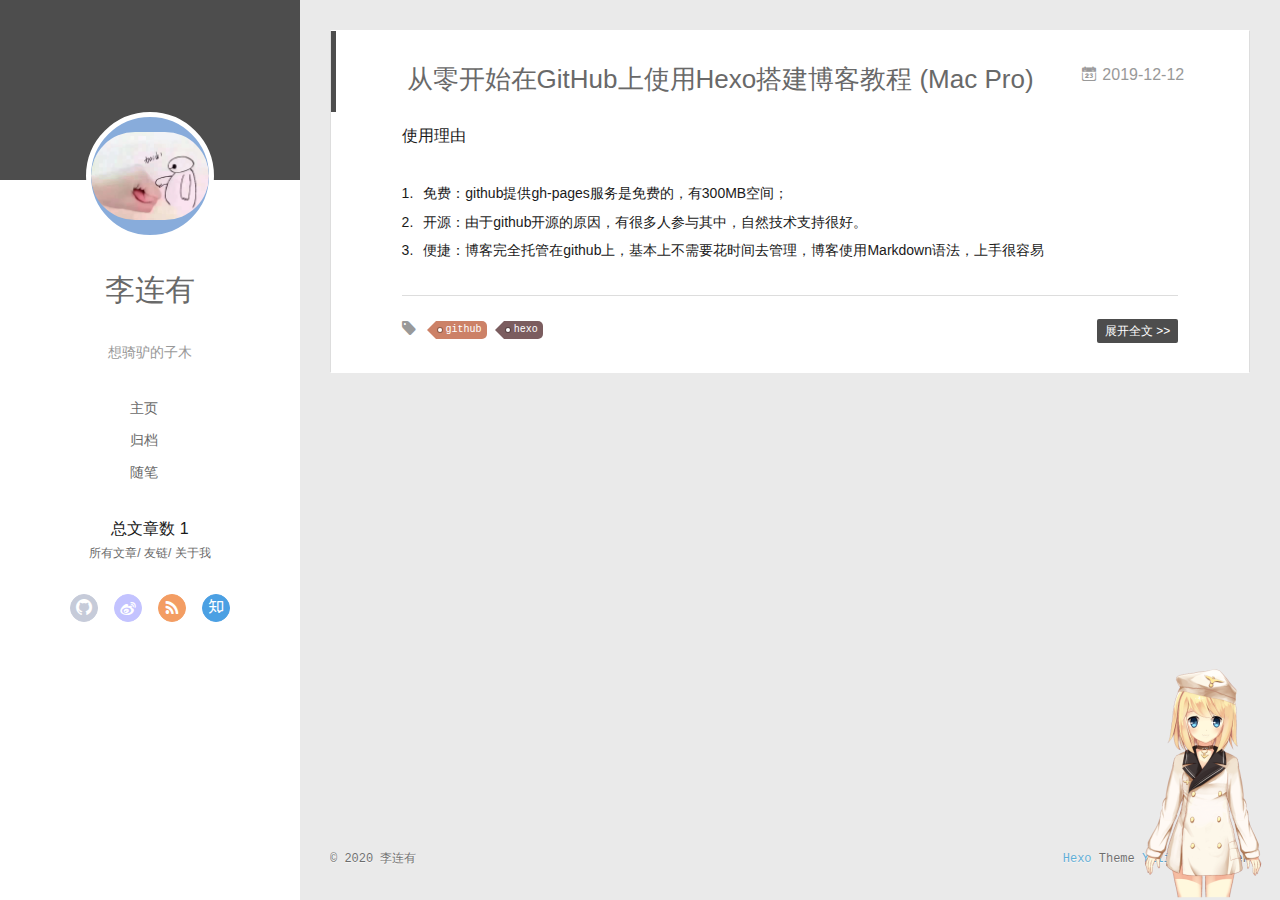
<file: index.html>
<!DOCTYPE html>
<html>
<head>
  <meta charset="utf-8">
  
  <meta name="renderer" content="webkit">
  <meta http-equiv="X-UA-Compatible" content="IE=edge" >
  <link rel="dns-prefetch" href="https://github.com/Slilianyou/YouGe.github.io">
  <title>李连有的博客</title>
  <meta name="viewport" content="width=device-width, initial-scale=1, maximum-scale=1">
  <meta property="og:type" content="website">
<meta property="og:title" content="李连有的博客">
<meta property="og:url" content="https:&#x2F;&#x2F;github.com&#x2F;Slilianyou&#x2F;YouGe.github.io&#x2F;index.html">
<meta property="og:site_name" content="李连有的博客">
<meta property="og:locale" content="zh-CN">
<meta name="twitter:card" content="summary">
  
    <link rel="alternative" href="/atom.xml" title="李连有的博客" type="application/atom+xml">
  
  
    <link rel="icon" href="/favicon.png">
  
  <link rel="stylesheet" type="text/css" href="/./main.0cf68a.css">
  <style type="text/css">
  
    #container.show {
      background: linear-gradient(200deg,#a0cfe4,#e8c37e);
    }
  </style>
  

  

</head>

<body>
  <div id="container" q-class="show:isCtnShow">
    <canvas id="anm-canvas" class="anm-canvas"></canvas>
    <div class="left-col" q-class="show:isShow">
      
<div class="overlay" style="background: #4d4d4d"></div>
<div class="intrude-less">
	<header id="header" class="inner">
		<a href="/" class="profilepic">
			<img src="/assets/img/head.jpeg" class="js-avatar">
		</a>
		<hgroup>
		  <h1 class="header-author"><a href="/">李连有</a></h1>
		</hgroup>
		
		<p class="header-subtitle">想骑驴的子木</p>
		

		<nav class="header-menu">
			<ul>
			
				<li><a href="/">主页</a></li>
	        
				<li><a href="/archives/index.html">归档</a></li>
	        
				<li><a href="/tags/%E9%9A%8F%E7%AC%94/">随笔</a></li>
	        
			</ul>
		</nav>
        <nav>
            总文章数 1
        </nav>
		<nav class="header-smart-menu">
    		
    			
    			<a q-on="click: openSlider(e, 'innerArchive')" href="javascript:void(0)" target="_blank" rel="noopener">所有文章</a>
    			
            
    			
    			<a q-on="click: openSlider(e, 'friends')" href="javascript:void(0)" target="_blank" rel="noopener">友链</a>
    			
            
    			
    			<a q-on="click: openSlider(e, 'aboutme')" href="javascript:void(0)" target="_blank" rel="noopener">关于我</a>
    			
            
		</nav>
		<nav class="header-nav">
			<div class="social">
				
					<a class="github" target="_blank" href="#" title="github"><i class="icon-github"></i></a>
		        
					<a class="weibo" target="_blank" href="#" title="weibo"><i class="icon-weibo"></i></a>
		        
					<a class="rss" target="_blank" href="#" title="rss"><i class="icon-rss"></i></a>
		        
					<a class="zhihu" target="_blank" href="#" title="zhihu"><i class="icon-zhihu"></i></a>
		        
			</div>
		</nav>
	</header>		
</div>

    </div>
    <div class="mid-col" q-class="show:isShow,hide:isShow|isFalse">
      
<nav id="mobile-nav">
  	<div class="overlay js-overlay" style="background: #4d4d4d"></div>
	<div class="btnctn js-mobile-btnctn">
  		<div class="slider-trigger list" q-on="click: openSlider(e)"><i class="icon icon-sort"></i></div>
	</div>
	<div class="intrude-less">
		<header id="header" class="inner">
			<div class="profilepic">
				<img src="/assets/img/head.jpeg" class="js-avatar">
			</div>
			<hgroup>
			  <h1 class="header-author js-header-author">李连有</h1>
			</hgroup>
			
			<p class="header-subtitle"><i class="icon icon-quo-left"></i>想骑驴的子木<i class="icon icon-quo-right"></i></p>
			
			
			
				
			
				
			
				
			
			
			
			<nav class="header-nav">
				<div class="social">
					
						<a class="github" target="_blank" href="#" title="github"><i class="icon-github"></i></a>
			        
						<a class="weibo" target="_blank" href="#" title="weibo"><i class="icon-weibo"></i></a>
			        
						<a class="rss" target="_blank" href="#" title="rss"><i class="icon-rss"></i></a>
			        
						<a class="zhihu" target="_blank" href="#" title="zhihu"><i class="icon-zhihu"></i></a>
			        
				</div>
			</nav>

			<nav class="header-menu js-header-menu">
				<ul style="width: 70%">
				
				
					<li style="width: 33.333333333333336%"><a href="/">主页</a></li>
		        
					<li style="width: 33.333333333333336%"><a href="/archives/index.html">归档</a></li>
		        
					<li style="width: 33.333333333333336%"><a href="/tags/%E9%9A%8F%E7%AC%94/">随笔</a></li>
		        
				</ul>
			</nav>
		</header>				
	</div>
	<div class="mobile-mask" style="display:none" q-show="isShow"></div>
</nav>

      <div id="wrapper" class="body-wrap">
        <div class="menu-l">
          <div class="canvas-wrap">
            <canvas data-colors="#eaeaea" data-sectionHeight="100" data-contentId="js-content" id="myCanvas1" class="anm-canvas"></canvas>
          </div>
          <div id="js-content" class="content-ll">
            
  
    <article id="post-test" class="article article-type-post  article-index" itemscope itemprop="blogPost">
  <div class="article-inner">
    
      <header class="article-header">
        
  
    <h1 itemprop="name">
      <a class="article-title" href="/2019/12/12/test/">从零开始在GitHub上使用Hexo搭建博客教程 (Mac Pro)</a>
    </h1>
  

        
        <a href="/2019/12/12/test/" class="archive-article-date">
  	<time datetime="2019-12-12T07:32:27.417Z" itemprop="datePublished"><i class="icon-calendar icon"></i>2019-12-12</time>
</a>
        
      </header>
    
    <div class="article-entry" itemprop="articleBody">
      
        <p>使用理由</p>
<ol>
<li>免费：github提供gh-pages服务是免费的，有300MB空间；</li>
<li>开源：由于github开源的原因，有很多人参与其中，自然技术支持很好。</li>
<li>便捷：博客完全托管在github上，基本上不需要花时间去管理，博客使用Markdown语法，上手很容易</li>
</ol>
        
      

      
    </div>
    <div class="article-info article-info-index">
      
      
	<div class="article-tag tagcloud">
		<i class="icon-price-tags icon"></i>
		<ul class="article-tag-list">
			 
        		<li class="article-tag-list-item">
        			<a href="javascript:void(0)" target="_blank" rel="noopener" class="js-tag article-tag-list-link color2">github</a>
        		</li>
      		 
        		<li class="article-tag-list-item">
        			<a href="javascript:void(0)" target="_blank" rel="noopener" class="js-tag article-tag-list-link color5">hexo</a>
        		</li>
      		
		</ul>
	</div>

      

      
        <p class="article-more-link">
          <a class="article-more-a" href="/2019/12/12/test/">展开全文 >></a>
        </p>
      

      
      <div class="clearfix"></div>
    </div>
  </div>
</article>

<aside class="wrap-side-operation">
    <div class="mod-side-operation">
        
        <div class="jump-container" id="js-jump-container" style="display:none;">
            <a href="javascript:void(0)" target="_blank" rel="noopener" class="mod-side-operation__jump-to-top">
                <i class="icon-font icon-back"></i>
            </a>
            <div id="js-jump-plan-container" class="jump-plan-container" style="top: -11px;">
                <i class="icon-font icon-plane jump-plane"></i>
            </div>
        </div>
        
        
    </div>
</aside>




  
  


          </div>
        </div>
      </div>
      <footer id="footer">
  <div class="outer">
    <div id="footer-info">
    	<div class="footer-left">
    		&copy; 2020 李连有
    	</div>
      	<div class="footer-right">
      		<a href="http://hexo.io/" target="_blank">Hexo</a>  Theme <a href="https://github.com/litten/hexo-theme-yilia" target="_blank">Yilia</a> by Litten
      	</div>
    </div>
  </div>
</footer>
    </div>
    <script>
	var yiliaConfig = {
		mathjax: false,
		isHome: true,
		isPost: false,
		isArchive: false,
		isTag: false,
		isCategory: false,
		open_in_new: false,
		toc_hide_index: true,
		root: "/",
		innerArchive: true,
		showTags: false
	}
</script>

<script>!function(t){function n(e){if(r[e])return r[e].exports;var i=r[e]={exports:{},id:e,loaded:!1};return t[e].call(i.exports,i,i.exports,n),i.loaded=!0,i.exports}var r={};n.m=t,n.c=r,n.p="./",n(0)}([function(t,n,r){r(195),t.exports=r(191)},function(t,n,r){var e=r(3),i=r(52),o=r(27),u=r(28),c=r(53),f="prototype",a=function(t,n,r){var s,l,h,v,p=t&a.F,d=t&a.G,y=t&a.S,g=t&a.P,b=t&a.B,m=d?e:y?e[n]||(e[n]={}):(e[n]||{})[f],x=d?i:i[n]||(i[n]={}),w=x[f]||(x[f]={});d&&(r=n);for(s in r)l=!p&&m&&void 0!==m[s],h=(l?m:r)[s],v=b&&l?c(h,e):g&&"function"==typeof h?c(Function.call,h):h,m&&u(m,s,h,t&a.U),x[s]!=h&&o(x,s,v),g&&w[s]!=h&&(w[s]=h)};e.core=i,a.F=1,a.G=2,a.S=4,a.P=8,a.B=16,a.W=32,a.U=64,a.R=128,t.exports=a},function(t,n,r){var e=r(6);t.exports=function(t){if(!e(t))throw TypeError(t+" is not an object!");return t}},function(t,n){var r=t.exports="undefined"!=typeof window&&window.Math==Math?window:"undefined"!=typeof self&&self.Math==Math?self:Function("return this")();"number"==typeof __g&&(__g=r)},function(t,n){t.exports=function(t){try{return!!t()}catch(t){return!0}}},function(t,n){var r=t.exports="undefined"!=typeof window&&window.Math==Math?window:"undefined"!=typeof self&&self.Math==Math?self:Function("return this")();"number"==typeof __g&&(__g=r)},function(t,n){t.exports=function(t){return"object"==typeof t?null!==t:"function"==typeof t}},function(t,n,r){var e=r(126)("wks"),i=r(76),o=r(3).Symbol,u="function"==typeof o;(t.exports=function(t){return e[t]||(e[t]=u&&o[t]||(u?o:i)("Symbol."+t))}).store=e},function(t,n){var r={}.hasOwnProperty;t.exports=function(t,n){return r.call(t,n)}},function(t,n,r){var e=r(94),i=r(33);t.exports=function(t){return e(i(t))}},function(t,n,r){t.exports=!r(4)(function(){return 7!=Object.defineProperty({},"a",{get:function(){return 7}}).a})},function(t,n,r){var e=r(2),i=r(167),o=r(50),u=Object.defineProperty;n.f=r(10)?Object.defineProperty:function(t,n,r){if(e(t),n=o(n,!0),e(r),i)try{return u(t,n,r)}catch(t){}if("get"in r||"set"in r)throw TypeError("Accessors not supported!");return"value"in r&&(t[n]=r.value),t}},function(t,n,r){t.exports=!r(18)(function(){return 7!=Object.defineProperty({},"a",{get:function(){return 7}}).a})},function(t,n,r){var e=r(14),i=r(22);t.exports=r(12)?function(t,n,r){return e.f(t,n,i(1,r))}:function(t,n,r){return t[n]=r,t}},function(t,n,r){var e=r(20),i=r(58),o=r(42),u=Object.defineProperty;n.f=r(12)?Object.defineProperty:function(t,n,r){if(e(t),n=o(n,!0),e(r),i)try{return u(t,n,r)}catch(t){}if("get"in r||"set"in r)throw TypeError("Accessors not supported!");return"value"in r&&(t[n]=r.value),t}},function(t,n,r){var e=r(40)("wks"),i=r(23),o=r(5).Symbol,u="function"==typeof o;(t.exports=function(t){return e[t]||(e[t]=u&&o[t]||(u?o:i)("Symbol."+t))}).store=e},function(t,n,r){var e=r(67),i=Math.min;t.exports=function(t){return t>0?i(e(t),9007199254740991):0}},function(t,n,r){var e=r(46);t.exports=function(t){return Object(e(t))}},function(t,n){t.exports=function(t){try{return!!t()}catch(t){return!0}}},function(t,n,r){var e=r(63),i=r(34);t.exports=Object.keys||function(t){return e(t,i)}},function(t,n,r){var e=r(21);t.exports=function(t){if(!e(t))throw TypeError(t+" is not an object!");return t}},function(t,n){t.exports=function(t){return"object"==typeof t?null!==t:"function"==typeof t}},function(t,n){t.exports=function(t,n){return{enumerable:!(1&t),configurable:!(2&t),writable:!(4&t),value:n}}},function(t,n){var r=0,e=Math.random();t.exports=function(t){return"Symbol(".concat(void 0===t?"":t,")_",(++r+e).toString(36))}},function(t,n){var r={}.hasOwnProperty;t.exports=function(t,n){return r.call(t,n)}},function(t,n){var r=t.exports={version:"2.4.0"};"number"==typeof __e&&(__e=r)},function(t,n){t.exports=function(t){if("function"!=typeof t)throw TypeError(t+" is not a function!");return t}},function(t,n,r){var e=r(11),i=r(66);t.exports=r(10)?function(t,n,r){return e.f(t,n,i(1,r))}:function(t,n,r){return t[n]=r,t}},function(t,n,r){var e=r(3),i=r(27),o=r(24),u=r(76)("src"),c="toString",f=Function[c],a=(""+f).split(c);r(52).inspectSource=function(t){return f.call(t)},(t.exports=function(t,n,r,c){var f="function"==typeof r;f&&(o(r,"name")||i(r,"name",n)),t[n]!==r&&(f&&(o(r,u)||i(r,u,t[n]?""+t[n]:a.join(String(n)))),t===e?t[n]=r:c?t[n]?t[n]=r:i(t,n,r):(delete t[n],i(t,n,r)))})(Function.prototype,c,function(){return"function"==typeof this&&this[u]||f.call(this)})},function(t,n,r){var e=r(1),i=r(4),o=r(46),u=function(t,n,r,e){var i=String(o(t)),u="<"+n;return""!==r&&(u+=" "+r+'="'+String(e).replace(/"/g,"&quot;")+'"'),u+">"+i+"</"+n+">"};t.exports=function(t,n){var r={};r[t]=n(u),e(e.P+e.F*i(function(){var n=""[t]('"');return n!==n.toLowerCase()||n.split('"').length>3}),"String",r)}},function(t,n,r){var e=r(115),i=r(46);t.exports=function(t){return e(i(t))}},function(t,n,r){var e=r(116),i=r(66),o=r(30),u=r(50),c=r(24),f=r(167),a=Object.getOwnPropertyDescriptor;n.f=r(10)?a:function(t,n){if(t=o(t),n=u(n,!0),f)try{return a(t,n)}catch(t){}if(c(t,n))return i(!e.f.call(t,n),t[n])}},function(t,n,r){var e=r(24),i=r(17),o=r(145)("IE_PROTO"),u=Object.prototype;t.exports=Object.getPrototypeOf||function(t){return t=i(t),e(t,o)?t[o]:"function"==typeof t.constructor&&t instanceof t.constructor?t.constructor.prototype:t instanceof Object?u:null}},function(t,n){t.exports=function(t){if(void 0==t)throw TypeError("Can't call method on  "+t);return t}},function(t,n){t.exports="constructor,hasOwnProperty,isPrototypeOf,propertyIsEnumerable,toLocaleString,toString,valueOf".split(",")},function(t,n){t.exports={}},function(t,n){t.exports=!0},function(t,n){n.f={}.propertyIsEnumerable},function(t,n,r){var e=r(14).f,i=r(8),o=r(15)("toStringTag");t.exports=function(t,n,r){t&&!i(t=r?t:t.prototype,o)&&e(t,o,{configurable:!0,value:n})}},function(t,n,r){var e=r(40)("keys"),i=r(23);t.exports=function(t){return e[t]||(e[t]=i(t))}},function(t,n,r){var e=r(5),i="__core-js_shared__",o=e[i]||(e[i]={});t.exports=function(t){return o[t]||(o[t]={})}},function(t,n){var r=Math.ceil,e=Math.floor;t.exports=function(t){return isNaN(t=+t)?0:(t>0?e:r)(t)}},function(t,n,r){var e=r(21);t.exports=function(t,n){if(!e(t))return t;var r,i;if(n&&"function"==typeof(r=t.toString)&&!e(i=r.call(t)))return i;if("function"==typeof(r=t.valueOf)&&!e(i=r.call(t)))return i;if(!n&&"function"==typeof(r=t.toString)&&!e(i=r.call(t)))return i;throw TypeError("Can't convert object to primitive value")}},function(t,n,r){var e=r(5),i=r(25),o=r(36),u=r(44),c=r(14).f;t.exports=function(t){var n=i.Symbol||(i.Symbol=o?{}:e.Symbol||{});"_"==t.charAt(0)||t in n||c(n,t,{value:u.f(t)})}},function(t,n,r){n.f=r(15)},function(t,n){var r={}.toString;t.exports=function(t){return r.call(t).slice(8,-1)}},function(t,n){t.exports=function(t){if(void 0==t)throw TypeError("Can't call method on  "+t);return t}},function(t,n,r){var e=r(4);t.exports=function(t,n){return!!t&&e(function(){n?t.call(null,function(){},1):t.call(null)})}},function(t,n,r){var e=r(53),i=r(115),o=r(17),u=r(16),c=r(203);t.exports=function(t,n){var r=1==t,f=2==t,a=3==t,s=4==t,l=6==t,h=5==t||l,v=n||c;return function(n,c,p){for(var d,y,g=o(n),b=i(g),m=e(c,p,3),x=u(b.length),w=0,S=r?v(n,x):f?v(n,0):void 0;x>w;w++)if((h||w in b)&&(d=b[w],y=m(d,w,g),t))if(r)S[w]=y;else if(y)switch(t){case 3:return!0;case 5:return d;case 6:return w;case 2:S.push(d)}else if(s)return!1;return l?-1:a||s?s:S}}},function(t,n,r){var e=r(1),i=r(52),o=r(4);t.exports=function(t,n){var r=(i.Object||{})[t]||Object[t],u={};u[t]=n(r),e(e.S+e.F*o(function(){r(1)}),"Object",u)}},function(t,n,r){var e=r(6);t.exports=function(t,n){if(!e(t))return t;var r,i;if(n&&"function"==typeof(r=t.toString)&&!e(i=r.call(t)))return i;if("function"==typeof(r=t.valueOf)&&!e(i=r.call(t)))return i;if(!n&&"function"==typeof(r=t.toString)&&!e(i=r.call(t)))return i;throw TypeError("Can't convert object to primitive value")}},function(t,n,r){var e=r(5),i=r(25),o=r(91),u=r(13),c="prototype",f=function(t,n,r){var a,s,l,h=t&f.F,v=t&f.G,p=t&f.S,d=t&f.P,y=t&f.B,g=t&f.W,b=v?i:i[n]||(i[n]={}),m=b[c],x=v?e:p?e[n]:(e[n]||{})[c];v&&(r=n);for(a in r)(s=!h&&x&&void 0!==x[a])&&a in b||(l=s?x[a]:r[a],b[a]=v&&"function"!=typeof x[a]?r[a]:y&&s?o(l,e):g&&x[a]==l?function(t){var n=function(n,r,e){if(this instanceof t){switch(arguments.length){case 0:return new t;case 1:return new t(n);case 2:return new t(n,r)}return new t(n,r,e)}return t.apply(this,arguments)};return n[c]=t[c],n}(l):d&&"function"==typeof l?o(Function.call,l):l,d&&((b.virtual||(b.virtual={}))[a]=l,t&f.R&&m&&!m[a]&&u(m,a,l)))};f.F=1,f.G=2,f.S=4,f.P=8,f.B=16,f.W=32,f.U=64,f.R=128,t.exports=f},function(t,n){var r=t.exports={version:"2.4.0"};"number"==typeof __e&&(__e=r)},function(t,n,r){var e=r(26);t.exports=function(t,n,r){if(e(t),void 0===n)return t;switch(r){case 1:return function(r){return t.call(n,r)};case 2:return function(r,e){return t.call(n,r,e)};case 3:return function(r,e,i){return t.call(n,r,e,i)}}return function(){return t.apply(n,arguments)}}},function(t,n,r){var e=r(183),i=r(1),o=r(126)("metadata"),u=o.store||(o.store=new(r(186))),c=function(t,n,r){var i=u.get(t);if(!i){if(!r)return;u.set(t,i=new e)}var o=i.get(n);if(!o){if(!r)return;i.set(n,o=new e)}return o},f=function(t,n,r){var e=c(n,r,!1);return void 0!==e&&e.has(t)},a=function(t,n,r){var e=c(n,r,!1);return void 0===e?void 0:e.get(t)},s=function(t,n,r,e){c(r,e,!0).set(t,n)},l=function(t,n){var r=c(t,n,!1),e=[];return r&&r.forEach(function(t,n){e.push(n)}),e},h=function(t){return void 0===t||"symbol"==typeof t?t:String(t)},v=function(t){i(i.S,"Reflect",t)};t.exports={store:u,map:c,has:f,get:a,set:s,keys:l,key:h,exp:v}},function(t,n,r){"use strict";if(r(10)){var e=r(69),i=r(3),o=r(4),u=r(1),c=r(127),f=r(152),a=r(53),s=r(68),l=r(66),h=r(27),v=r(73),p=r(67),d=r(16),y=r(75),g=r(50),b=r(24),m=r(180),x=r(114),w=r(6),S=r(17),_=r(137),O=r(70),E=r(32),P=r(71).f,j=r(154),F=r(76),M=r(7),A=r(48),N=r(117),T=r(146),I=r(155),k=r(80),L=r(123),R=r(74),C=r(130),D=r(160),U=r(11),W=r(31),G=U.f,B=W.f,V=i.RangeError,z=i.TypeError,q=i.Uint8Array,K="ArrayBuffer",J="Shared"+K,Y="BYTES_PER_ELEMENT",H="prototype",$=Array[H],X=f.ArrayBuffer,Q=f.DataView,Z=A(0),tt=A(2),nt=A(3),rt=A(4),et=A(5),it=A(6),ot=N(!0),ut=N(!1),ct=I.values,ft=I.keys,at=I.entries,st=$.lastIndexOf,lt=$.reduce,ht=$.reduceRight,vt=$.join,pt=$.sort,dt=$.slice,yt=$.toString,gt=$.toLocaleString,bt=M("iterator"),mt=M("toStringTag"),xt=F("typed_constructor"),wt=F("def_constructor"),St=c.CONSTR,_t=c.TYPED,Ot=c.VIEW,Et="Wrong length!",Pt=A(1,function(t,n){return Tt(T(t,t[wt]),n)}),jt=o(function(){return 1===new q(new Uint16Array([1]).buffer)[0]}),Ft=!!q&&!!q[H].set&&o(function(){new q(1).set({})}),Mt=function(t,n){if(void 0===t)throw z(Et);var r=+t,e=d(t);if(n&&!m(r,e))throw V(Et);return e},At=function(t,n){var r=p(t);if(r<0||r%n)throw V("Wrong offset!");return r},Nt=function(t){if(w(t)&&_t in t)return t;throw z(t+" is not a typed array!")},Tt=function(t,n){if(!(w(t)&&xt in t))throw z("It is not a typed array constructor!");return new t(n)},It=function(t,n){return kt(T(t,t[wt]),n)},kt=function(t,n){for(var r=0,e=n.length,i=Tt(t,e);e>r;)i[r]=n[r++];return i},Lt=function(t,n,r){G(t,n,{get:function(){return this._d[r]}})},Rt=function(t){var n,r,e,i,o,u,c=S(t),f=arguments.length,s=f>1?arguments[1]:void 0,l=void 0!==s,h=j(c);if(void 0!=h&&!_(h)){for(u=h.call(c),e=[],n=0;!(o=u.next()).done;n++)e.push(o.value);c=e}for(l&&f>2&&(s=a(s,arguments[2],2)),n=0,r=d(c.length),i=Tt(this,r);r>n;n++)i[n]=l?s(c[n],n):c[n];return i},Ct=function(){for(var t=0,n=arguments.length,r=Tt(this,n);n>t;)r[t]=arguments[t++];return r},Dt=!!q&&o(function(){gt.call(new q(1))}),Ut=function(){return gt.apply(Dt?dt.call(Nt(this)):Nt(this),arguments)},Wt={copyWithin:function(t,n){return D.call(Nt(this),t,n,arguments.length>2?arguments[2]:void 0)},every:function(t){return rt(Nt(this),t,arguments.length>1?arguments[1]:void 0)},fill:function(t){return C.apply(Nt(this),arguments)},filter:function(t){return It(this,tt(Nt(this),t,arguments.length>1?arguments[1]:void 0))},find:function(t){return et(Nt(this),t,arguments.length>1?arguments[1]:void 0)},findIndex:function(t){return it(Nt(this),t,arguments.length>1?arguments[1]:void 0)},forEach:function(t){Z(Nt(this),t,arguments.length>1?arguments[1]:void 0)},indexOf:function(t){return ut(Nt(this),t,arguments.length>1?arguments[1]:void 0)},includes:function(t){return ot(Nt(this),t,arguments.length>1?arguments[1]:void 0)},join:function(t){return vt.apply(Nt(this),arguments)},lastIndexOf:function(t){return st.apply(Nt(this),arguments)},map:function(t){return Pt(Nt(this),t,arguments.length>1?arguments[1]:void 0)},reduce:function(t){return lt.apply(Nt(this),arguments)},reduceRight:function(t){return ht.apply(Nt(this),arguments)},reverse:function(){for(var t,n=this,r=Nt(n).length,e=Math.floor(r/2),i=0;i<e;)t=n[i],n[i++]=n[--r],n[r]=t;return n},some:function(t){return nt(Nt(this),t,arguments.length>1?arguments[1]:void 0)},sort:function(t){return pt.call(Nt(this),t)},subarray:function(t,n){var r=Nt(this),e=r.length,i=y(t,e);return new(T(r,r[wt]))(r.buffer,r.byteOffset+i*r.BYTES_PER_ELEMENT,d((void 0===n?e:y(n,e))-i))}},Gt=function(t,n){return It(this,dt.call(Nt(this),t,n))},Bt=function(t){Nt(this);var n=At(arguments[1],1),r=this.length,e=S(t),i=d(e.length),o=0;if(i+n>r)throw V(Et);for(;o<i;)this[n+o]=e[o++]},Vt={entries:function(){return at.call(Nt(this))},keys:function(){return ft.call(Nt(this))},values:function(){return ct.call(Nt(this))}},zt=function(t,n){return w(t)&&t[_t]&&"symbol"!=typeof n&&n in t&&String(+n)==String(n)},qt=function(t,n){return zt(t,n=g(n,!0))?l(2,t[n]):B(t,n)},Kt=function(t,n,r){return!(zt(t,n=g(n,!0))&&w(r)&&b(r,"value"))||b(r,"get")||b(r,"set")||r.configurable||b(r,"writable")&&!r.writable||b(r,"enumerable")&&!r.enumerable?G(t,n,r):(t[n]=r.value,t)};St||(W.f=qt,U.f=Kt),u(u.S+u.F*!St,"Object",{getOwnPropertyDescriptor:qt,defineProperty:Kt}),o(function(){yt.call({})})&&(yt=gt=function(){return vt.call(this)});var Jt=v({},Wt);v(Jt,Vt),h(Jt,bt,Vt.values),v(Jt,{slice:Gt,set:Bt,constructor:function(){},toString:yt,toLocaleString:Ut}),Lt(Jt,"buffer","b"),Lt(Jt,"byteOffset","o"),Lt(Jt,"byteLength","l"),Lt(Jt,"length","e"),G(Jt,mt,{get:function(){return this[_t]}}),t.exports=function(t,n,r,f){f=!!f;var a=t+(f?"Clamped":"")+"Array",l="Uint8Array"!=a,v="get"+t,p="set"+t,y=i[a],g=y||{},b=y&&E(y),m=!y||!c.ABV,S={},_=y&&y[H],j=function(t,r){var e=t._d;return e.v[v](r*n+e.o,jt)},F=function(t,r,e){var i=t._d;f&&(e=(e=Math.round(e))<0?0:e>255?255:255&e),i.v[p](r*n+i.o,e,jt)},M=function(t,n){G(t,n,{get:function(){return j(this,n)},set:function(t){return F(this,n,t)},enumerable:!0})};m?(y=r(function(t,r,e,i){s(t,y,a,"_d");var o,u,c,f,l=0,v=0;if(w(r)){if(!(r instanceof X||(f=x(r))==K||f==J))return _t in r?kt(y,r):Rt.call(y,r);o=r,v=At(e,n);var p=r.byteLength;if(void 0===i){if(p%n)throw V(Et);if((u=p-v)<0)throw V(Et)}else if((u=d(i)*n)+v>p)throw V(Et);c=u/n}else c=Mt(r,!0),u=c*n,o=new X(u);for(h(t,"_d",{b:o,o:v,l:u,e:c,v:new Q(o)});l<c;)M(t,l++)}),_=y[H]=O(Jt),h(_,"constructor",y)):L(function(t){new y(null),new y(t)},!0)||(y=r(function(t,r,e,i){s(t,y,a);var o;return w(r)?r instanceof X||(o=x(r))==K||o==J?void 0!==i?new g(r,At(e,n),i):void 0!==e?new g(r,At(e,n)):new g(r):_t in r?kt(y,r):Rt.call(y,r):new g(Mt(r,l))}),Z(b!==Function.prototype?P(g).concat(P(b)):P(g),function(t){t in y||h(y,t,g[t])}),y[H]=_,e||(_.constructor=y));var A=_[bt],N=!!A&&("values"==A.name||void 0==A.name),T=Vt.values;h(y,xt,!0),h(_,_t,a),h(_,Ot,!0),h(_,wt,y),(f?new y(1)[mt]==a:mt in _)||G(_,mt,{get:function(){return a}}),S[a]=y,u(u.G+u.W+u.F*(y!=g),S),u(u.S,a,{BYTES_PER_ELEMENT:n,from:Rt,of:Ct}),Y in _||h(_,Y,n),u(u.P,a,Wt),R(a),u(u.P+u.F*Ft,a,{set:Bt}),u(u.P+u.F*!N,a,Vt),u(u.P+u.F*(_.toString!=yt),a,{toString:yt}),u(u.P+u.F*o(function(){new y(1).slice()}),a,{slice:Gt}),u(u.P+u.F*(o(function(){return[1,2].toLocaleString()!=new y([1,2]).toLocaleString()})||!o(function(){_.toLocaleString.call([1,2])})),a,{toLocaleString:Ut}),k[a]=N?A:T,e||N||h(_,bt,T)}}else t.exports=function(){}},function(t,n){var r={}.toString;t.exports=function(t){return r.call(t).slice(8,-1)}},function(t,n,r){var e=r(21),i=r(5).document,o=e(i)&&e(i.createElement);t.exports=function(t){return o?i.createElement(t):{}}},function(t,n,r){t.exports=!r(12)&&!r(18)(function(){return 7!=Object.defineProperty(r(57)("div"),"a",{get:function(){return 7}}).a})},function(t,n,r){"use strict";var e=r(36),i=r(51),o=r(64),u=r(13),c=r(8),f=r(35),a=r(96),s=r(38),l=r(103),h=r(15)("iterator"),v=!([].keys&&"next"in[].keys()),p="keys",d="values",y=function(){return this};t.exports=function(t,n,r,g,b,m,x){a(r,n,g);var w,S,_,O=function(t){if(!v&&t in F)return F[t];switch(t){case p:case d:return function(){return new r(this,t)}}return function(){return new r(this,t)}},E=n+" Iterator",P=b==d,j=!1,F=t.prototype,M=F[h]||F["@@iterator"]||b&&F[b],A=M||O(b),N=b?P?O("entries"):A:void 0,T="Array"==n?F.entries||M:M;if(T&&(_=l(T.call(new t)))!==Object.prototype&&(s(_,E,!0),e||c(_,h)||u(_,h,y)),P&&M&&M.name!==d&&(j=!0,A=function(){return M.call(this)}),e&&!x||!v&&!j&&F[h]||u(F,h,A),f[n]=A,f[E]=y,b)if(w={values:P?A:O(d),keys:m?A:O(p),entries:N},x)for(S in w)S in F||o(F,S,w[S]);else i(i.P+i.F*(v||j),n,w);return w}},function(t,n,r){var e=r(20),i=r(100),o=r(34),u=r(39)("IE_PROTO"),c=function(){},f="prototype",a=function(){var t,n=r(57)("iframe"),e=o.length;for(n.style.display="none",r(93).appendChild(n),n.src="javascript:",t=n.contentWindow.document,t.open(),t.write("<script>document.F=Object<\/script>"),t.close(),a=t.F;e--;)delete a[f][o[e]];return a()};t.exports=Object.create||function(t,n){var r;return null!==t?(c[f]=e(t),r=new c,c[f]=null,r[u]=t):r=a(),void 0===n?r:i(r,n)}},function(t,n,r){var e=r(63),i=r(34).concat("length","prototype");n.f=Object.getOwnPropertyNames||function(t){return e(t,i)}},function(t,n){n.f=Object.getOwnPropertySymbols},function(t,n,r){var e=r(8),i=r(9),o=r(90)(!1),u=r(39)("IE_PROTO");t.exports=function(t,n){var r,c=i(t),f=0,a=[];for(r in c)r!=u&&e(c,r)&&a.push(r);for(;n.length>f;)e(c,r=n[f++])&&(~o(a,r)||a.push(r));return a}},function(t,n,r){t.exports=r(13)},function(t,n,r){var e=r(76)("meta"),i=r(6),o=r(24),u=r(11).f,c=0,f=Object.isExtensible||function(){return!0},a=!r(4)(function(){return f(Object.preventExtensions({}))}),s=function(t){u(t,e,{value:{i:"O"+ ++c,w:{}}})},l=function(t,n){if(!i(t))return"symbol"==typeof t?t:("string"==typeof t?"S":"P")+t;if(!o(t,e)){if(!f(t))return"F";if(!n)return"E";s(t)}return t[e].i},h=function(t,n){if(!o(t,e)){if(!f(t))return!0;if(!n)return!1;s(t)}return t[e].w},v=function(t){return a&&p.NEED&&f(t)&&!o(t,e)&&s(t),t},p=t.exports={KEY:e,NEED:!1,fastKey:l,getWeak:h,onFreeze:v}},function(t,n){t.exports=function(t,n){return{enumerable:!(1&t),configurable:!(2&t),writable:!(4&t),value:n}}},function(t,n){var r=Math.ceil,e=Math.floor;t.exports=function(t){return isNaN(t=+t)?0:(t>0?e:r)(t)}},function(t,n){t.exports=function(t,n,r,e){if(!(t instanceof n)||void 0!==e&&e in t)throw TypeError(r+": incorrect invocation!");return t}},function(t,n){t.exports=!1},function(t,n,r){var e=r(2),i=r(173),o=r(133),u=r(145)("IE_PROTO"),c=function(){},f="prototype",a=function(){var t,n=r(132)("iframe"),e=o.length;for(n.style.display="none",r(135).appendChild(n),n.src="javascript:",t=n.contentWindow.document,t.open(),t.write("<script>document.F=Object<\/script>"),t.close(),a=t.F;e--;)delete a[f][o[e]];return a()};t.exports=Object.create||function(t,n){var r;return null!==t?(c[f]=e(t),r=new c,c[f]=null,r[u]=t):r=a(),void 0===n?r:i(r,n)}},function(t,n,r){var e=r(175),i=r(133).concat("length","prototype");n.f=Object.getOwnPropertyNames||function(t){return e(t,i)}},function(t,n,r){var e=r(175),i=r(133);t.exports=Object.keys||function(t){return e(t,i)}},function(t,n,r){var e=r(28);t.exports=function(t,n,r){for(var i in n)e(t,i,n[i],r);return t}},function(t,n,r){"use strict";var e=r(3),i=r(11),o=r(10),u=r(7)("species");t.exports=function(t){var n=e[t];o&&n&&!n[u]&&i.f(n,u,{configurable:!0,get:function(){return this}})}},function(t,n,r){var e=r(67),i=Math.max,o=Math.min;t.exports=function(t,n){return t=e(t),t<0?i(t+n,0):o(t,n)}},function(t,n){var r=0,e=Math.random();t.exports=function(t){return"Symbol(".concat(void 0===t?"":t,")_",(++r+e).toString(36))}},function(t,n,r){var e=r(33);t.exports=function(t){return Object(e(t))}},function(t,n,r){var e=r(7)("unscopables"),i=Array.prototype;void 0==i[e]&&r(27)(i,e,{}),t.exports=function(t){i[e][t]=!0}},function(t,n,r){var e=r(53),i=r(169),o=r(137),u=r(2),c=r(16),f=r(154),a={},s={},n=t.exports=function(t,n,r,l,h){var v,p,d,y,g=h?function(){return t}:f(t),b=e(r,l,n?2:1),m=0;if("function"!=typeof g)throw TypeError(t+" is not iterable!");if(o(g)){for(v=c(t.length);v>m;m++)if((y=n?b(u(p=t[m])[0],p[1]):b(t[m]))===a||y===s)return y}else for(d=g.call(t);!(p=d.next()).done;)if((y=i(d,b,p.value,n))===a||y===s)return y};n.BREAK=a,n.RETURN=s},function(t,n){t.exports={}},function(t,n,r){var e=r(11).f,i=r(24),o=r(7)("toStringTag");t.exports=function(t,n,r){t&&!i(t=r?t:t.prototype,o)&&e(t,o,{configurable:!0,value:n})}},function(t,n,r){var e=r(1),i=r(46),o=r(4),u=r(150),c="["+u+"]",f="​",a=RegExp("^"+c+c+"*"),s=RegExp(c+c+"*$"),l=function(t,n,r){var i={},c=o(function(){return!!u[t]()||f[t]()!=f}),a=i[t]=c?n(h):u[t];r&&(i[r]=a),e(e.P+e.F*c,"String",i)},h=l.trim=function(t,n){return t=String(i(t)),1&n&&(t=t.replace(a,"")),2&n&&(t=t.replace(s,"")),t};t.exports=l},function(t,n,r){t.exports={default:r(86),__esModule:!0}},function(t,n,r){t.exports={default:r(87),__esModule:!0}},function(t,n,r){"use strict";function e(t){return t&&t.__esModule?t:{default:t}}n.__esModule=!0;var i=r(84),o=e(i),u=r(83),c=e(u),f="function"==typeof c.default&&"symbol"==typeof o.default?function(t){return typeof t}:function(t){return t&&"function"==typeof c.default&&t.constructor===c.default&&t!==c.default.prototype?"symbol":typeof t};n.default="function"==typeof c.default&&"symbol"===f(o.default)?function(t){return void 0===t?"undefined":f(t)}:function(t){return t&&"function"==typeof c.default&&t.constructor===c.default&&t!==c.default.prototype?"symbol":void 0===t?"undefined":f(t)}},function(t,n,r){r(110),r(108),r(111),r(112),t.exports=r(25).Symbol},function(t,n,r){r(109),r(113),t.exports=r(44).f("iterator")},function(t,n){t.exports=function(t){if("function"!=typeof t)throw TypeError(t+" is not a function!");return t}},function(t,n){t.exports=function(){}},function(t,n,r){var e=r(9),i=r(106),o=r(105);t.exports=function(t){return function(n,r,u){var c,f=e(n),a=i(f.length),s=o(u,a);if(t&&r!=r){for(;a>s;)if((c=f[s++])!=c)return!0}else for(;a>s;s++)if((t||s in f)&&f[s]===r)return t||s||0;return!t&&-1}}},function(t,n,r){var e=r(88);t.exports=function(t,n,r){if(e(t),void 0===n)return t;switch(r){case 1:return function(r){return t.call(n,r)};case 2:return function(r,e){return t.call(n,r,e)};case 3:return function(r,e,i){return t.call(n,r,e,i)}}return function(){return t.apply(n,arguments)}}},function(t,n,r){var e=r(19),i=r(62),o=r(37);t.exports=function(t){var n=e(t),r=i.f;if(r)for(var u,c=r(t),f=o.f,a=0;c.length>a;)f.call(t,u=c[a++])&&n.push(u);return n}},function(t,n,r){t.exports=r(5).document&&document.documentElement},function(t,n,r){var e=r(56);t.exports=Object("z").propertyIsEnumerable(0)?Object:function(t){return"String"==e(t)?t.split(""):Object(t)}},function(t,n,r){var e=r(56);t.exports=Array.isArray||function(t){return"Array"==e(t)}},function(t,n,r){"use strict";var e=r(60),i=r(22),o=r(38),u={};r(13)(u,r(15)("iterator"),function(){return this}),t.exports=function(t,n,r){t.prototype=e(u,{next:i(1,r)}),o(t,n+" Iterator")}},function(t,n){t.exports=function(t,n){return{value:n,done:!!t}}},function(t,n,r){var e=r(19),i=r(9);t.exports=function(t,n){for(var r,o=i(t),u=e(o),c=u.length,f=0;c>f;)if(o[r=u[f++]]===n)return r}},function(t,n,r){var e=r(23)("meta"),i=r(21),o=r(8),u=r(14).f,c=0,f=Object.isExtensible||function(){return!0},a=!r(18)(function(){return f(Object.preventExtensions({}))}),s=function(t){u(t,e,{value:{i:"O"+ ++c,w:{}}})},l=function(t,n){if(!i(t))return"symbol"==typeof t?t:("string"==typeof t?"S":"P")+t;if(!o(t,e)){if(!f(t))return"F";if(!n)return"E";s(t)}return t[e].i},h=function(t,n){if(!o(t,e)){if(!f(t))return!0;if(!n)return!1;s(t)}return t[e].w},v=function(t){return a&&p.NEED&&f(t)&&!o(t,e)&&s(t),t},p=t.exports={KEY:e,NEED:!1,fastKey:l,getWeak:h,onFreeze:v}},function(t,n,r){var e=r(14),i=r(20),o=r(19);t.exports=r(12)?Object.defineProperties:function(t,n){i(t);for(var r,u=o(n),c=u.length,f=0;c>f;)e.f(t,r=u[f++],n[r]);return t}},function(t,n,r){var e=r(37),i=r(22),o=r(9),u=r(42),c=r(8),f=r(58),a=Object.getOwnPropertyDescriptor;n.f=r(12)?a:function(t,n){if(t=o(t),n=u(n,!0),f)try{return a(t,n)}catch(t){}if(c(t,n))return i(!e.f.call(t,n),t[n])}},function(t,n,r){var e=r(9),i=r(61).f,o={}.toString,u="object"==typeof window&&window&&Object.getOwnPropertyNames?Object.getOwnPropertyNames(window):[],c=function(t){try{return i(t)}catch(t){return u.slice()}};t.exports.f=function(t){return u&&"[object Window]"==o.call(t)?c(t):i(e(t))}},function(t,n,r){var e=r(8),i=r(77),o=r(39)("IE_PROTO"),u=Object.prototype;t.exports=Object.getPrototypeOf||function(t){return t=i(t),e(t,o)?t[o]:"function"==typeof t.constructor&&t instanceof t.constructor?t.constructor.prototype:t instanceof Object?u:null}},function(t,n,r){var e=r(41),i=r(33);t.exports=function(t){return function(n,r){var o,u,c=String(i(n)),f=e(r),a=c.length;return f<0||f>=a?t?"":void 0:(o=c.charCodeAt(f),o<55296||o>56319||f+1===a||(u=c.charCodeAt(f+1))<56320||u>57343?t?c.charAt(f):o:t?c.slice(f,f+2):u-56320+(o-55296<<10)+65536)}}},function(t,n,r){var e=r(41),i=Math.max,o=Math.min;t.exports=function(t,n){return t=e(t),t<0?i(t+n,0):o(t,n)}},function(t,n,r){var e=r(41),i=Math.min;t.exports=function(t){return t>0?i(e(t),9007199254740991):0}},function(t,n,r){"use strict";var e=r(89),i=r(97),o=r(35),u=r(9);t.exports=r(59)(Array,"Array",function(t,n){this._t=u(t),this._i=0,this._k=n},function(){var t=this._t,n=this._k,r=this._i++;return!t||r>=t.length?(this._t=void 0,i(1)):"keys"==n?i(0,r):"values"==n?i(0,t[r]):i(0,[r,t[r]])},"values"),o.Arguments=o.Array,e("keys"),e("values"),e("entries")},function(t,n){},function(t,n,r){"use strict";var e=r(104)(!0);r(59)(String,"String",function(t){this._t=String(t),this._i=0},function(){var t,n=this._t,r=this._i;return r>=n.length?{value:void 0,done:!0}:(t=e(n,r),this._i+=t.length,{value:t,done:!1})})},function(t,n,r){"use strict";var e=r(5),i=r(8),o=r(12),u=r(51),c=r(64),f=r(99).KEY,a=r(18),s=r(40),l=r(38),h=r(23),v=r(15),p=r(44),d=r(43),y=r(98),g=r(92),b=r(95),m=r(20),x=r(9),w=r(42),S=r(22),_=r(60),O=r(102),E=r(101),P=r(14),j=r(19),F=E.f,M=P.f,A=O.f,N=e.Symbol,T=e.JSON,I=T&&T.stringify,k="prototype",L=v("_hidden"),R=v("toPrimitive"),C={}.propertyIsEnumerable,D=s("symbol-registry"),U=s("symbols"),W=s("op-symbols"),G=Object[k],B="function"==typeof N,V=e.QObject,z=!V||!V[k]||!V[k].findChild,q=o&&a(function(){return 7!=_(M({},"a",{get:function(){return M(this,"a",{value:7}).a}})).a})?function(t,n,r){var e=F(G,n);e&&delete G[n],M(t,n,r),e&&t!==G&&M(G,n,e)}:M,K=function(t){var n=U[t]=_(N[k]);return n._k=t,n},J=B&&"symbol"==typeof N.iterator?function(t){return"symbol"==typeof t}:function(t){return t instanceof N},Y=function(t,n,r){return t===G&&Y(W,n,r),m(t),n=w(n,!0),m(r),i(U,n)?(r.enumerable?(i(t,L)&&t[L][n]&&(t[L][n]=!1),r=_(r,{enumerable:S(0,!1)})):(i(t,L)||M(t,L,S(1,{})),t[L][n]=!0),q(t,n,r)):M(t,n,r)},H=function(t,n){m(t);for(var r,e=g(n=x(n)),i=0,o=e.length;o>i;)Y(t,r=e[i++],n[r]);return t},$=function(t,n){return void 0===n?_(t):H(_(t),n)},X=function(t){var n=C.call(this,t=w(t,!0));return!(this===G&&i(U,t)&&!i(W,t))&&(!(n||!i(this,t)||!i(U,t)||i(this,L)&&this[L][t])||n)},Q=function(t,n){if(t=x(t),n=w(n,!0),t!==G||!i(U,n)||i(W,n)){var r=F(t,n);return!r||!i(U,n)||i(t,L)&&t[L][n]||(r.enumerable=!0),r}},Z=function(t){for(var n,r=A(x(t)),e=[],o=0;r.length>o;)i(U,n=r[o++])||n==L||n==f||e.push(n);return e},tt=function(t){for(var n,r=t===G,e=A(r?W:x(t)),o=[],u=0;e.length>u;)!i(U,n=e[u++])||r&&!i(G,n)||o.push(U[n]);return o};B||(N=function(){if(this instanceof N)throw TypeError("Symbol is not a constructor!");var t=h(arguments.length>0?arguments[0]:void 0),n=function(r){this===G&&n.call(W,r),i(this,L)&&i(this[L],t)&&(this[L][t]=!1),q(this,t,S(1,r))};return o&&z&&q(G,t,{configurable:!0,set:n}),K(t)},c(N[k],"toString",function(){return this._k}),E.f=Q,P.f=Y,r(61).f=O.f=Z,r(37).f=X,r(62).f=tt,o&&!r(36)&&c(G,"propertyIsEnumerable",X,!0),p.f=function(t){return K(v(t))}),u(u.G+u.W+u.F*!B,{Symbol:N});for(var nt="hasInstance,isConcatSpreadable,iterator,match,replace,search,species,split,toPrimitive,toStringTag,unscopables".split(","),rt=0;nt.length>rt;)v(nt[rt++]);for(var nt=j(v.store),rt=0;nt.length>rt;)d(nt[rt++]);u(u.S+u.F*!B,"Symbol",{for:function(t){return i(D,t+="")?D[t]:D[t]=N(t)},keyFor:function(t){if(J(t))return y(D,t);throw TypeError(t+" is not a symbol!")},useSetter:function(){z=!0},useSimple:function(){z=!1}}),u(u.S+u.F*!B,"Object",{create:$,defineProperty:Y,defineProperties:H,getOwnPropertyDescriptor:Q,getOwnPropertyNames:Z,getOwnPropertySymbols:tt}),T&&u(u.S+u.F*(!B||a(function(){var t=N();return"[null]"!=I([t])||"{}"!=I({a:t})||"{}"!=I(Object(t))})),"JSON",{stringify:function(t){if(void 0!==t&&!J(t)){for(var n,r,e=[t],i=1;arguments.length>i;)e.push(arguments[i++]);return n=e[1],"function"==typeof n&&(r=n),!r&&b(n)||(n=function(t,n){if(r&&(n=r.call(this,t,n)),!J(n))return n}),e[1]=n,I.apply(T,e)}}}),N[k][R]||r(13)(N[k],R,N[k].valueOf),l(N,"Symbol"),l(Math,"Math",!0),l(e.JSON,"JSON",!0)},function(t,n,r){r(43)("asyncIterator")},function(t,n,r){r(43)("observable")},function(t,n,r){r(107);for(var e=r(5),i=r(13),o=r(35),u=r(15)("toStringTag"),c=["NodeList","DOMTokenList","MediaList","StyleSheetList","CSSRuleList"],f=0;f<5;f++){var a=c[f],s=e[a],l=s&&s.prototype;l&&!l[u]&&i(l,u,a),o[a]=o.Array}},function(t,n,r){var e=r(45),i=r(7)("toStringTag"),o="Arguments"==e(function(){return arguments}()),u=function(t,n){try{return t[n]}catch(t){}};t.exports=function(t){var n,r,c;return void 0===t?"Undefined":null===t?"Null":"string"==typeof(r=u(n=Object(t),i))?r:o?e(n):"Object"==(c=e(n))&&"function"==typeof n.callee?"Arguments":c}},function(t,n,r){var e=r(45);t.exports=Object("z").propertyIsEnumerable(0)?Object:function(t){return"String"==e(t)?t.split(""):Object(t)}},function(t,n){n.f={}.propertyIsEnumerable},function(t,n,r){var e=r(30),i=r(16),o=r(75);t.exports=function(t){return function(n,r,u){var c,f=e(n),a=i(f.length),s=o(u,a);if(t&&r!=r){for(;a>s;)if((c=f[s++])!=c)return!0}else for(;a>s;s++)if((t||s in f)&&f[s]===r)return t||s||0;return!t&&-1}}},function(t,n,r){"use strict";var e=r(3),i=r(1),o=r(28),u=r(73),c=r(65),f=r(79),a=r(68),s=r(6),l=r(4),h=r(123),v=r(81),p=r(136);t.exports=function(t,n,r,d,y,g){var b=e[t],m=b,x=y?"set":"add",w=m&&m.prototype,S={},_=function(t){var n=w[t];o(w,t,"delete"==t?function(t){return!(g&&!s(t))&&n.call(this,0===t?0:t)}:"has"==t?function(t){return!(g&&!s(t))&&n.call(this,0===t?0:t)}:"get"==t?function(t){return g&&!s(t)?void 0:n.call(this,0===t?0:t)}:"add"==t?function(t){return n.call(this,0===t?0:t),this}:function(t,r){return n.call(this,0===t?0:t,r),this})};if("function"==typeof m&&(g||w.forEach&&!l(function(){(new m).entries().next()}))){var O=new m,E=O[x](g?{}:-0,1)!=O,P=l(function(){O.has(1)}),j=h(function(t){new m(t)}),F=!g&&l(function(){for(var t=new m,n=5;n--;)t[x](n,n);return!t.has(-0)});j||(m=n(function(n,r){a(n,m,t);var e=p(new b,n,m);return void 0!=r&&f(r,y,e[x],e),e}),m.prototype=w,w.constructor=m),(P||F)&&(_("delete"),_("has"),y&&_("get")),(F||E)&&_(x),g&&w.clear&&delete w.clear}else m=d.getConstructor(n,t,y,x),u(m.prototype,r),c.NEED=!0;return v(m,t),S[t]=m,i(i.G+i.W+i.F*(m!=b),S),g||d.setStrong(m,t,y),m}},function(t,n,r){"use strict";var e=r(27),i=r(28),o=r(4),u=r(46),c=r(7);t.exports=function(t,n,r){var f=c(t),a=r(u,f,""[t]),s=a[0],l=a[1];o(function(){var n={};return n[f]=function(){return 7},7!=""[t](n)})&&(i(String.prototype,t,s),e(RegExp.prototype,f,2==n?function(t,n){return l.call(t,this,n)}:function(t){return l.call(t,this)}))}
},function(t,n,r){"use strict";var e=r(2);t.exports=function(){var t=e(this),n="";return t.global&&(n+="g"),t.ignoreCase&&(n+="i"),t.multiline&&(n+="m"),t.unicode&&(n+="u"),t.sticky&&(n+="y"),n}},function(t,n){t.exports=function(t,n,r){var e=void 0===r;switch(n.length){case 0:return e?t():t.call(r);case 1:return e?t(n[0]):t.call(r,n[0]);case 2:return e?t(n[0],n[1]):t.call(r,n[0],n[1]);case 3:return e?t(n[0],n[1],n[2]):t.call(r,n[0],n[1],n[2]);case 4:return e?t(n[0],n[1],n[2],n[3]):t.call(r,n[0],n[1],n[2],n[3])}return t.apply(r,n)}},function(t,n,r){var e=r(6),i=r(45),o=r(7)("match");t.exports=function(t){var n;return e(t)&&(void 0!==(n=t[o])?!!n:"RegExp"==i(t))}},function(t,n,r){var e=r(7)("iterator"),i=!1;try{var o=[7][e]();o.return=function(){i=!0},Array.from(o,function(){throw 2})}catch(t){}t.exports=function(t,n){if(!n&&!i)return!1;var r=!1;try{var o=[7],u=o[e]();u.next=function(){return{done:r=!0}},o[e]=function(){return u},t(o)}catch(t){}return r}},function(t,n,r){t.exports=r(69)||!r(4)(function(){var t=Math.random();__defineSetter__.call(null,t,function(){}),delete r(3)[t]})},function(t,n){n.f=Object.getOwnPropertySymbols},function(t,n,r){var e=r(3),i="__core-js_shared__",o=e[i]||(e[i]={});t.exports=function(t){return o[t]||(o[t]={})}},function(t,n,r){for(var e,i=r(3),o=r(27),u=r(76),c=u("typed_array"),f=u("view"),a=!(!i.ArrayBuffer||!i.DataView),s=a,l=0,h="Int8Array,Uint8Array,Uint8ClampedArray,Int16Array,Uint16Array,Int32Array,Uint32Array,Float32Array,Float64Array".split(",");l<9;)(e=i[h[l++]])?(o(e.prototype,c,!0),o(e.prototype,f,!0)):s=!1;t.exports={ABV:a,CONSTR:s,TYPED:c,VIEW:f}},function(t,n){"use strict";var r={versions:function(){var t=window.navigator.userAgent;return{trident:t.indexOf("Trident")>-1,presto:t.indexOf("Presto")>-1,webKit:t.indexOf("AppleWebKit")>-1,gecko:t.indexOf("Gecko")>-1&&-1==t.indexOf("KHTML"),mobile:!!t.match(/AppleWebKit.*Mobile.*/),ios:!!t.match(/\(i[^;]+;( U;)? CPU.+Mac OS X/),android:t.indexOf("Android")>-1||t.indexOf("Linux")>-1,iPhone:t.indexOf("iPhone")>-1||t.indexOf("Mac")>-1,iPad:t.indexOf("iPad")>-1,webApp:-1==t.indexOf("Safari"),weixin:-1==t.indexOf("MicroMessenger")}}()};t.exports=r},function(t,n,r){"use strict";var e=r(85),i=function(t){return t&&t.__esModule?t:{default:t}}(e),o=function(){function t(t,n,e){return n||e?String.fromCharCode(n||e):r[t]||t}function n(t){return e[t]}var r={"&quot;":'"',"&lt;":"<","&gt;":">","&amp;":"&","&nbsp;":" "},e={};for(var u in r)e[r[u]]=u;return r["&apos;"]="'",e["'"]="&#39;",{encode:function(t){return t?(""+t).replace(/['<> "&]/g,n).replace(/\r?\n/g,"<br/>").replace(/\s/g,"&nbsp;"):""},decode:function(n){return n?(""+n).replace(/<br\s*\/?>/gi,"\n").replace(/&quot;|&lt;|&gt;|&amp;|&nbsp;|&apos;|&#(\d+);|&#(\d+)/g,t).replace(/\u00a0/g," "):""},encodeBase16:function(t){if(!t)return t;t+="";for(var n=[],r=0,e=t.length;e>r;r++)n.push(t.charCodeAt(r).toString(16).toUpperCase());return n.join("")},encodeBase16forJSON:function(t){if(!t)return t;t=t.replace(/[\u4E00-\u9FBF]/gi,function(t){return escape(t).replace("%u","\\u")});for(var n=[],r=0,e=t.length;e>r;r++)n.push(t.charCodeAt(r).toString(16).toUpperCase());return n.join("")},decodeBase16:function(t){if(!t)return t;t+="";for(var n=[],r=0,e=t.length;e>r;r+=2)n.push(String.fromCharCode("0x"+t.slice(r,r+2)));return n.join("")},encodeObject:function(t){if(t instanceof Array)for(var n=0,r=t.length;r>n;n++)t[n]=o.encodeObject(t[n]);else if("object"==(void 0===t?"undefined":(0,i.default)(t)))for(var e in t)t[e]=o.encodeObject(t[e]);else if("string"==typeof t)return o.encode(t);return t},loadScript:function(t){var n=document.createElement("script");document.getElementsByTagName("body")[0].appendChild(n),n.setAttribute("src",t)},addLoadEvent:function(t){var n=window.onload;"function"!=typeof window.onload?window.onload=t:window.onload=function(){n(),t()}}}}();t.exports=o},function(t,n,r){"use strict";var e=r(17),i=r(75),o=r(16);t.exports=function(t){for(var n=e(this),r=o(n.length),u=arguments.length,c=i(u>1?arguments[1]:void 0,r),f=u>2?arguments[2]:void 0,a=void 0===f?r:i(f,r);a>c;)n[c++]=t;return n}},function(t,n,r){"use strict";var e=r(11),i=r(66);t.exports=function(t,n,r){n in t?e.f(t,n,i(0,r)):t[n]=r}},function(t,n,r){var e=r(6),i=r(3).document,o=e(i)&&e(i.createElement);t.exports=function(t){return o?i.createElement(t):{}}},function(t,n){t.exports="constructor,hasOwnProperty,isPrototypeOf,propertyIsEnumerable,toLocaleString,toString,valueOf".split(",")},function(t,n,r){var e=r(7)("match");t.exports=function(t){var n=/./;try{"/./"[t](n)}catch(r){try{return n[e]=!1,!"/./"[t](n)}catch(t){}}return!0}},function(t,n,r){t.exports=r(3).document&&document.documentElement},function(t,n,r){var e=r(6),i=r(144).set;t.exports=function(t,n,r){var o,u=n.constructor;return u!==r&&"function"==typeof u&&(o=u.prototype)!==r.prototype&&e(o)&&i&&i(t,o),t}},function(t,n,r){var e=r(80),i=r(7)("iterator"),o=Array.prototype;t.exports=function(t){return void 0!==t&&(e.Array===t||o[i]===t)}},function(t,n,r){var e=r(45);t.exports=Array.isArray||function(t){return"Array"==e(t)}},function(t,n,r){"use strict";var e=r(70),i=r(66),o=r(81),u={};r(27)(u,r(7)("iterator"),function(){return this}),t.exports=function(t,n,r){t.prototype=e(u,{next:i(1,r)}),o(t,n+" Iterator")}},function(t,n,r){"use strict";var e=r(69),i=r(1),o=r(28),u=r(27),c=r(24),f=r(80),a=r(139),s=r(81),l=r(32),h=r(7)("iterator"),v=!([].keys&&"next"in[].keys()),p="keys",d="values",y=function(){return this};t.exports=function(t,n,r,g,b,m,x){a(r,n,g);var w,S,_,O=function(t){if(!v&&t in F)return F[t];switch(t){case p:case d:return function(){return new r(this,t)}}return function(){return new r(this,t)}},E=n+" Iterator",P=b==d,j=!1,F=t.prototype,M=F[h]||F["@@iterator"]||b&&F[b],A=M||O(b),N=b?P?O("entries"):A:void 0,T="Array"==n?F.entries||M:M;if(T&&(_=l(T.call(new t)))!==Object.prototype&&(s(_,E,!0),e||c(_,h)||u(_,h,y)),P&&M&&M.name!==d&&(j=!0,A=function(){return M.call(this)}),e&&!x||!v&&!j&&F[h]||u(F,h,A),f[n]=A,f[E]=y,b)if(w={values:P?A:O(d),keys:m?A:O(p),entries:N},x)for(S in w)S in F||o(F,S,w[S]);else i(i.P+i.F*(v||j),n,w);return w}},function(t,n){var r=Math.expm1;t.exports=!r||r(10)>22025.465794806718||r(10)<22025.465794806718||-2e-17!=r(-2e-17)?function(t){return 0==(t=+t)?t:t>-1e-6&&t<1e-6?t+t*t/2:Math.exp(t)-1}:r},function(t,n){t.exports=Math.sign||function(t){return 0==(t=+t)||t!=t?t:t<0?-1:1}},function(t,n,r){var e=r(3),i=r(151).set,o=e.MutationObserver||e.WebKitMutationObserver,u=e.process,c=e.Promise,f="process"==r(45)(u);t.exports=function(){var t,n,r,a=function(){var e,i;for(f&&(e=u.domain)&&e.exit();t;){i=t.fn,t=t.next;try{i()}catch(e){throw t?r():n=void 0,e}}n=void 0,e&&e.enter()};if(f)r=function(){u.nextTick(a)};else if(o){var s=!0,l=document.createTextNode("");new o(a).observe(l,{characterData:!0}),r=function(){l.data=s=!s}}else if(c&&c.resolve){var h=c.resolve();r=function(){h.then(a)}}else r=function(){i.call(e,a)};return function(e){var i={fn:e,next:void 0};n&&(n.next=i),t||(t=i,r()),n=i}}},function(t,n,r){var e=r(6),i=r(2),o=function(t,n){if(i(t),!e(n)&&null!==n)throw TypeError(n+": can't set as prototype!")};t.exports={set:Object.setPrototypeOf||("__proto__"in{}?function(t,n,e){try{e=r(53)(Function.call,r(31).f(Object.prototype,"__proto__").set,2),e(t,[]),n=!(t instanceof Array)}catch(t){n=!0}return function(t,r){return o(t,r),n?t.__proto__=r:e(t,r),t}}({},!1):void 0),check:o}},function(t,n,r){var e=r(126)("keys"),i=r(76);t.exports=function(t){return e[t]||(e[t]=i(t))}},function(t,n,r){var e=r(2),i=r(26),o=r(7)("species");t.exports=function(t,n){var r,u=e(t).constructor;return void 0===u||void 0==(r=e(u)[o])?n:i(r)}},function(t,n,r){var e=r(67),i=r(46);t.exports=function(t){return function(n,r){var o,u,c=String(i(n)),f=e(r),a=c.length;return f<0||f>=a?t?"":void 0:(o=c.charCodeAt(f),o<55296||o>56319||f+1===a||(u=c.charCodeAt(f+1))<56320||u>57343?t?c.charAt(f):o:t?c.slice(f,f+2):u-56320+(o-55296<<10)+65536)}}},function(t,n,r){var e=r(122),i=r(46);t.exports=function(t,n,r){if(e(n))throw TypeError("String#"+r+" doesn't accept regex!");return String(i(t))}},function(t,n,r){"use strict";var e=r(67),i=r(46);t.exports=function(t){var n=String(i(this)),r="",o=e(t);if(o<0||o==1/0)throw RangeError("Count can't be negative");for(;o>0;(o>>>=1)&&(n+=n))1&o&&(r+=n);return r}},function(t,n){t.exports="\t\n\v\f\r   ᠎             　\u2028\u2029\ufeff"},function(t,n,r){var e,i,o,u=r(53),c=r(121),f=r(135),a=r(132),s=r(3),l=s.process,h=s.setImmediate,v=s.clearImmediate,p=s.MessageChannel,d=0,y={},g="onreadystatechange",b=function(){var t=+this;if(y.hasOwnProperty(t)){var n=y[t];delete y[t],n()}},m=function(t){b.call(t.data)};h&&v||(h=function(t){for(var n=[],r=1;arguments.length>r;)n.push(arguments[r++]);return y[++d]=function(){c("function"==typeof t?t:Function(t),n)},e(d),d},v=function(t){delete y[t]},"process"==r(45)(l)?e=function(t){l.nextTick(u(b,t,1))}:p?(i=new p,o=i.port2,i.port1.onmessage=m,e=u(o.postMessage,o,1)):s.addEventListener&&"function"==typeof postMessage&&!s.importScripts?(e=function(t){s.postMessage(t+"","*")},s.addEventListener("message",m,!1)):e=g in a("script")?function(t){f.appendChild(a("script"))[g]=function(){f.removeChild(this),b.call(t)}}:function(t){setTimeout(u(b,t,1),0)}),t.exports={set:h,clear:v}},function(t,n,r){"use strict";var e=r(3),i=r(10),o=r(69),u=r(127),c=r(27),f=r(73),a=r(4),s=r(68),l=r(67),h=r(16),v=r(71).f,p=r(11).f,d=r(130),y=r(81),g="ArrayBuffer",b="DataView",m="prototype",x="Wrong length!",w="Wrong index!",S=e[g],_=e[b],O=e.Math,E=e.RangeError,P=e.Infinity,j=S,F=O.abs,M=O.pow,A=O.floor,N=O.log,T=O.LN2,I="buffer",k="byteLength",L="byteOffset",R=i?"_b":I,C=i?"_l":k,D=i?"_o":L,U=function(t,n,r){var e,i,o,u=Array(r),c=8*r-n-1,f=(1<<c)-1,a=f>>1,s=23===n?M(2,-24)-M(2,-77):0,l=0,h=t<0||0===t&&1/t<0?1:0;for(t=F(t),t!=t||t===P?(i=t!=t?1:0,e=f):(e=A(N(t)/T),t*(o=M(2,-e))<1&&(e--,o*=2),t+=e+a>=1?s/o:s*M(2,1-a),t*o>=2&&(e++,o/=2),e+a>=f?(i=0,e=f):e+a>=1?(i=(t*o-1)*M(2,n),e+=a):(i=t*M(2,a-1)*M(2,n),e=0));n>=8;u[l++]=255&i,i/=256,n-=8);for(e=e<<n|i,c+=n;c>0;u[l++]=255&e,e/=256,c-=8);return u[--l]|=128*h,u},W=function(t,n,r){var e,i=8*r-n-1,o=(1<<i)-1,u=o>>1,c=i-7,f=r-1,a=t[f--],s=127&a;for(a>>=7;c>0;s=256*s+t[f],f--,c-=8);for(e=s&(1<<-c)-1,s>>=-c,c+=n;c>0;e=256*e+t[f],f--,c-=8);if(0===s)s=1-u;else{if(s===o)return e?NaN:a?-P:P;e+=M(2,n),s-=u}return(a?-1:1)*e*M(2,s-n)},G=function(t){return t[3]<<24|t[2]<<16|t[1]<<8|t[0]},B=function(t){return[255&t]},V=function(t){return[255&t,t>>8&255]},z=function(t){return[255&t,t>>8&255,t>>16&255,t>>24&255]},q=function(t){return U(t,52,8)},K=function(t){return U(t,23,4)},J=function(t,n,r){p(t[m],n,{get:function(){return this[r]}})},Y=function(t,n,r,e){var i=+r,o=l(i);if(i!=o||o<0||o+n>t[C])throw E(w);var u=t[R]._b,c=o+t[D],f=u.slice(c,c+n);return e?f:f.reverse()},H=function(t,n,r,e,i,o){var u=+r,c=l(u);if(u!=c||c<0||c+n>t[C])throw E(w);for(var f=t[R]._b,a=c+t[D],s=e(+i),h=0;h<n;h++)f[a+h]=s[o?h:n-h-1]},$=function(t,n){s(t,S,g);var r=+n,e=h(r);if(r!=e)throw E(x);return e};if(u.ABV){if(!a(function(){new S})||!a(function(){new S(.5)})){S=function(t){return new j($(this,t))};for(var X,Q=S[m]=j[m],Z=v(j),tt=0;Z.length>tt;)(X=Z[tt++])in S||c(S,X,j[X]);o||(Q.constructor=S)}var nt=new _(new S(2)),rt=_[m].setInt8;nt.setInt8(0,2147483648),nt.setInt8(1,2147483649),!nt.getInt8(0)&&nt.getInt8(1)||f(_[m],{setInt8:function(t,n){rt.call(this,t,n<<24>>24)},setUint8:function(t,n){rt.call(this,t,n<<24>>24)}},!0)}else S=function(t){var n=$(this,t);this._b=d.call(Array(n),0),this[C]=n},_=function(t,n,r){s(this,_,b),s(t,S,b);var e=t[C],i=l(n);if(i<0||i>e)throw E("Wrong offset!");if(r=void 0===r?e-i:h(r),i+r>e)throw E(x);this[R]=t,this[D]=i,this[C]=r},i&&(J(S,k,"_l"),J(_,I,"_b"),J(_,k,"_l"),J(_,L,"_o")),f(_[m],{getInt8:function(t){return Y(this,1,t)[0]<<24>>24},getUint8:function(t){return Y(this,1,t)[0]},getInt16:function(t){var n=Y(this,2,t,arguments[1]);return(n[1]<<8|n[0])<<16>>16},getUint16:function(t){var n=Y(this,2,t,arguments[1]);return n[1]<<8|n[0]},getInt32:function(t){return G(Y(this,4,t,arguments[1]))},getUint32:function(t){return G(Y(this,4,t,arguments[1]))>>>0},getFloat32:function(t){return W(Y(this,4,t,arguments[1]),23,4)},getFloat64:function(t){return W(Y(this,8,t,arguments[1]),52,8)},setInt8:function(t,n){H(this,1,t,B,n)},setUint8:function(t,n){H(this,1,t,B,n)},setInt16:function(t,n){H(this,2,t,V,n,arguments[2])},setUint16:function(t,n){H(this,2,t,V,n,arguments[2])},setInt32:function(t,n){H(this,4,t,z,n,arguments[2])},setUint32:function(t,n){H(this,4,t,z,n,arguments[2])},setFloat32:function(t,n){H(this,4,t,K,n,arguments[2])},setFloat64:function(t,n){H(this,8,t,q,n,arguments[2])}});y(S,g),y(_,b),c(_[m],u.VIEW,!0),n[g]=S,n[b]=_},function(t,n,r){var e=r(3),i=r(52),o=r(69),u=r(182),c=r(11).f;t.exports=function(t){var n=i.Symbol||(i.Symbol=o?{}:e.Symbol||{});"_"==t.charAt(0)||t in n||c(n,t,{value:u.f(t)})}},function(t,n,r){var e=r(114),i=r(7)("iterator"),o=r(80);t.exports=r(52).getIteratorMethod=function(t){if(void 0!=t)return t[i]||t["@@iterator"]||o[e(t)]}},function(t,n,r){"use strict";var e=r(78),i=r(170),o=r(80),u=r(30);t.exports=r(140)(Array,"Array",function(t,n){this._t=u(t),this._i=0,this._k=n},function(){var t=this._t,n=this._k,r=this._i++;return!t||r>=t.length?(this._t=void 0,i(1)):"keys"==n?i(0,r):"values"==n?i(0,t[r]):i(0,[r,t[r]])},"values"),o.Arguments=o.Array,e("keys"),e("values"),e("entries")},function(t,n){function r(t,n){t.classList?t.classList.add(n):t.className+=" "+n}t.exports=r},function(t,n){function r(t,n){if(t.classList)t.classList.remove(n);else{var r=new RegExp("(^|\\b)"+n.split(" ").join("|")+"(\\b|$)","gi");t.className=t.className.replace(r," ")}}t.exports=r},function(t,n){function r(){throw new Error("setTimeout has not been defined")}function e(){throw new Error("clearTimeout has not been defined")}function i(t){if(s===setTimeout)return setTimeout(t,0);if((s===r||!s)&&setTimeout)return s=setTimeout,setTimeout(t,0);try{return s(t,0)}catch(n){try{return s.call(null,t,0)}catch(n){return s.call(this,t,0)}}}function o(t){if(l===clearTimeout)return clearTimeout(t);if((l===e||!l)&&clearTimeout)return l=clearTimeout,clearTimeout(t);try{return l(t)}catch(n){try{return l.call(null,t)}catch(n){return l.call(this,t)}}}function u(){d&&v&&(d=!1,v.length?p=v.concat(p):y=-1,p.length&&c())}function c(){if(!d){var t=i(u);d=!0;for(var n=p.length;n;){for(v=p,p=[];++y<n;)v&&v[y].run();y=-1,n=p.length}v=null,d=!1,o(t)}}function f(t,n){this.fun=t,this.array=n}function a(){}var s,l,h=t.exports={};!function(){try{s="function"==typeof setTimeout?setTimeout:r}catch(t){s=r}try{l="function"==typeof clearTimeout?clearTimeout:e}catch(t){l=e}}();var v,p=[],d=!1,y=-1;h.nextTick=function(t){var n=new Array(arguments.length-1);if(arguments.length>1)for(var r=1;r<arguments.length;r++)n[r-1]=arguments[r];p.push(new f(t,n)),1!==p.length||d||i(c)},f.prototype.run=function(){this.fun.apply(null,this.array)},h.title="browser",h.browser=!0,h.env={},h.argv=[],h.version="",h.versions={},h.on=a,h.addListener=a,h.once=a,h.off=a,h.removeListener=a,h.removeAllListeners=a,h.emit=a,h.prependListener=a,h.prependOnceListener=a,h.listeners=function(t){return[]},h.binding=function(t){throw new Error("process.binding is not supported")},h.cwd=function(){return"/"},h.chdir=function(t){throw new Error("process.chdir is not supported")},h.umask=function(){return 0}},function(t,n,r){var e=r(45);t.exports=function(t,n){if("number"!=typeof t&&"Number"!=e(t))throw TypeError(n);return+t}},function(t,n,r){"use strict";var e=r(17),i=r(75),o=r(16);t.exports=[].copyWithin||function(t,n){var r=e(this),u=o(r.length),c=i(t,u),f=i(n,u),a=arguments.length>2?arguments[2]:void 0,s=Math.min((void 0===a?u:i(a,u))-f,u-c),l=1;for(f<c&&c<f+s&&(l=-1,f+=s-1,c+=s-1);s-- >0;)f in r?r[c]=r[f]:delete r[c],c+=l,f+=l;return r}},function(t,n,r){var e=r(79);t.exports=function(t,n){var r=[];return e(t,!1,r.push,r,n),r}},function(t,n,r){var e=r(26),i=r(17),o=r(115),u=r(16);t.exports=function(t,n,r,c,f){e(n);var a=i(t),s=o(a),l=u(a.length),h=f?l-1:0,v=f?-1:1;if(r<2)for(;;){if(h in s){c=s[h],h+=v;break}if(h+=v,f?h<0:l<=h)throw TypeError("Reduce of empty array with no initial value")}for(;f?h>=0:l>h;h+=v)h in s&&(c=n(c,s[h],h,a));return c}},function(t,n,r){"use strict";var e=r(26),i=r(6),o=r(121),u=[].slice,c={},f=function(t,n,r){if(!(n in c)){for(var e=[],i=0;i<n;i++)e[i]="a["+i+"]";c[n]=Function("F,a","return new F("+e.join(",")+")")}return c[n](t,r)};t.exports=Function.bind||function(t){var n=e(this),r=u.call(arguments,1),c=function(){var e=r.concat(u.call(arguments));return this instanceof c?f(n,e.length,e):o(n,e,t)};return i(n.prototype)&&(c.prototype=n.prototype),c}},function(t,n,r){"use strict";var e=r(11).f,i=r(70),o=r(73),u=r(53),c=r(68),f=r(46),a=r(79),s=r(140),l=r(170),h=r(74),v=r(10),p=r(65).fastKey,d=v?"_s":"size",y=function(t,n){var r,e=p(n);if("F"!==e)return t._i[e];for(r=t._f;r;r=r.n)if(r.k==n)return r};t.exports={getConstructor:function(t,n,r,s){var l=t(function(t,e){c(t,l,n,"_i"),t._i=i(null),t._f=void 0,t._l=void 0,t[d]=0,void 0!=e&&a(e,r,t[s],t)});return o(l.prototype,{clear:function(){for(var t=this,n=t._i,r=t._f;r;r=r.n)r.r=!0,r.p&&(r.p=r.p.n=void 0),delete n[r.i];t._f=t._l=void 0,t[d]=0},delete:function(t){var n=this,r=y(n,t);if(r){var e=r.n,i=r.p;delete n._i[r.i],r.r=!0,i&&(i.n=e),e&&(e.p=i),n._f==r&&(n._f=e),n._l==r&&(n._l=i),n[d]--}return!!r},forEach:function(t){c(this,l,"forEach");for(var n,r=u(t,arguments.length>1?arguments[1]:void 0,3);n=n?n.n:this._f;)for(r(n.v,n.k,this);n&&n.r;)n=n.p},has:function(t){return!!y(this,t)}}),v&&e(l.prototype,"size",{get:function(){return f(this[d])}}),l},def:function(t,n,r){var e,i,o=y(t,n);return o?o.v=r:(t._l=o={i:i=p(n,!0),k:n,v:r,p:e=t._l,n:void 0,r:!1},t._f||(t._f=o),e&&(e.n=o),t[d]++,"F"!==i&&(t._i[i]=o)),t},getEntry:y,setStrong:function(t,n,r){s(t,n,function(t,n){this._t=t,this._k=n,this._l=void 0},function(){for(var t=this,n=t._k,r=t._l;r&&r.r;)r=r.p;return t._t&&(t._l=r=r?r.n:t._t._f)?"keys"==n?l(0,r.k):"values"==n?l(0,r.v):l(0,[r.k,r.v]):(t._t=void 0,l(1))},r?"entries":"values",!r,!0),h(n)}}},function(t,n,r){var e=r(114),i=r(161);t.exports=function(t){return function(){if(e(this)!=t)throw TypeError(t+"#toJSON isn't generic");return i(this)}}},function(t,n,r){"use strict";var e=r(73),i=r(65).getWeak,o=r(2),u=r(6),c=r(68),f=r(79),a=r(48),s=r(24),l=a(5),h=a(6),v=0,p=function(t){return t._l||(t._l=new d)},d=function(){this.a=[]},y=function(t,n){return l(t.a,function(t){return t[0]===n})};d.prototype={get:function(t){var n=y(this,t);if(n)return n[1]},has:function(t){return!!y(this,t)},set:function(t,n){var r=y(this,t);r?r[1]=n:this.a.push([t,n])},delete:function(t){var n=h(this.a,function(n){return n[0]===t});return~n&&this.a.splice(n,1),!!~n}},t.exports={getConstructor:function(t,n,r,o){var a=t(function(t,e){c(t,a,n,"_i"),t._i=v++,t._l=void 0,void 0!=e&&f(e,r,t[o],t)});return e(a.prototype,{delete:function(t){if(!u(t))return!1;var n=i(t);return!0===n?p(this).delete(t):n&&s(n,this._i)&&delete n[this._i]},has:function(t){if(!u(t))return!1;var n=i(t);return!0===n?p(this).has(t):n&&s(n,this._i)}}),a},def:function(t,n,r){var e=i(o(n),!0);return!0===e?p(t).set(n,r):e[t._i]=r,t},ufstore:p}},function(t,n,r){t.exports=!r(10)&&!r(4)(function(){return 7!=Object.defineProperty(r(132)("div"),"a",{get:function(){return 7}}).a})},function(t,n,r){var e=r(6),i=Math.floor;t.exports=function(t){return!e(t)&&isFinite(t)&&i(t)===t}},function(t,n,r){var e=r(2);t.exports=function(t,n,r,i){try{return i?n(e(r)[0],r[1]):n(r)}catch(n){var o=t.return;throw void 0!==o&&e(o.call(t)),n}}},function(t,n){t.exports=function(t,n){return{value:n,done:!!t}}},function(t,n){t.exports=Math.log1p||function(t){return(t=+t)>-1e-8&&t<1e-8?t-t*t/2:Math.log(1+t)}},function(t,n,r){"use strict";var e=r(72),i=r(125),o=r(116),u=r(17),c=r(115),f=Object.assign;t.exports=!f||r(4)(function(){var t={},n={},r=Symbol(),e="abcdefghijklmnopqrst";return t[r]=7,e.split("").forEach(function(t){n[t]=t}),7!=f({},t)[r]||Object.keys(f({},n)).join("")!=e})?function(t,n){for(var r=u(t),f=arguments.length,a=1,s=i.f,l=o.f;f>a;)for(var h,v=c(arguments[a++]),p=s?e(v).concat(s(v)):e(v),d=p.length,y=0;d>y;)l.call(v,h=p[y++])&&(r[h]=v[h]);return r}:f},function(t,n,r){var e=r(11),i=r(2),o=r(72);t.exports=r(10)?Object.defineProperties:function(t,n){i(t);for(var r,u=o(n),c=u.length,f=0;c>f;)e.f(t,r=u[f++],n[r]);return t}},function(t,n,r){var e=r(30),i=r(71).f,o={}.toString,u="object"==typeof window&&window&&Object.getOwnPropertyNames?Object.getOwnPropertyNames(window):[],c=function(t){try{return i(t)}catch(t){return u.slice()}};t.exports.f=function(t){return u&&"[object Window]"==o.call(t)?c(t):i(e(t))}},function(t,n,r){var e=r(24),i=r(30),o=r(117)(!1),u=r(145)("IE_PROTO");t.exports=function(t,n){var r,c=i(t),f=0,a=[];for(r in c)r!=u&&e(c,r)&&a.push(r);for(;n.length>f;)e(c,r=n[f++])&&(~o(a,r)||a.push(r));return a}},function(t,n,r){var e=r(72),i=r(30),o=r(116).f;t.exports=function(t){return function(n){for(var r,u=i(n),c=e(u),f=c.length,a=0,s=[];f>a;)o.call(u,r=c[a++])&&s.push(t?[r,u[r]]:u[r]);return s}}},function(t,n,r){var e=r(71),i=r(125),o=r(2),u=r(3).Reflect;t.exports=u&&u.ownKeys||function(t){var n=e.f(o(t)),r=i.f;return r?n.concat(r(t)):n}},function(t,n,r){var e=r(3).parseFloat,i=r(82).trim;t.exports=1/e(r(150)+"-0")!=-1/0?function(t){var n=i(String(t),3),r=e(n);return 0===r&&"-"==n.charAt(0)?-0:r}:e},function(t,n,r){var e=r(3).parseInt,i=r(82).trim,o=r(150),u=/^[\-+]?0[xX]/;t.exports=8!==e(o+"08")||22!==e(o+"0x16")?function(t,n){var r=i(String(t),3);return e(r,n>>>0||(u.test(r)?16:10))}:e},function(t,n){t.exports=Object.is||function(t,n){return t===n?0!==t||1/t==1/n:t!=t&&n!=n}},function(t,n,r){var e=r(16),i=r(149),o=r(46);t.exports=function(t,n,r,u){var c=String(o(t)),f=c.length,a=void 0===r?" ":String(r),s=e(n);if(s<=f||""==a)return c;var l=s-f,h=i.call(a,Math.ceil(l/a.length));return h.length>l&&(h=h.slice(0,l)),u?h+c:c+h}},function(t,n,r){n.f=r(7)},function(t,n,r){"use strict";var e=r(164);t.exports=r(118)("Map",function(t){return function(){return t(this,arguments.length>0?arguments[0]:void 0)}},{get:function(t){var n=e.getEntry(this,t);return n&&n.v},set:function(t,n){return e.def(this,0===t?0:t,n)}},e,!0)},function(t,n,r){r(10)&&"g"!=/./g.flags&&r(11).f(RegExp.prototype,"flags",{configurable:!0,get:r(120)})},function(t,n,r){"use strict";var e=r(164);t.exports=r(118)("Set",function(t){return function(){return t(this,arguments.length>0?arguments[0]:void 0)}},{add:function(t){return e.def(this,t=0===t?0:t,t)}},e)},function(t,n,r){"use strict";var e,i=r(48)(0),o=r(28),u=r(65),c=r(172),f=r(166),a=r(6),s=u.getWeak,l=Object.isExtensible,h=f.ufstore,v={},p=function(t){return function(){return t(this,arguments.length>0?arguments[0]:void 0)}},d={get:function(t){if(a(t)){var n=s(t);return!0===n?h(this).get(t):n?n[this._i]:void 0}},set:function(t,n){return f.def(this,t,n)}},y=t.exports=r(118)("WeakMap",p,d,f,!0,!0);7!=(new y).set((Object.freeze||Object)(v),7).get(v)&&(e=f.getConstructor(p),c(e.prototype,d),u.NEED=!0,i(["delete","has","get","set"],function(t){var n=y.prototype,r=n[t];o(n,t,function(n,i){if(a(n)&&!l(n)){this._f||(this._f=new e);var o=this._f[t](n,i);return"set"==t?this:o}return r.call(this,n,i)})}))},,,,function(t,n){"use strict";function r(){var t=document.querySelector("#page-nav");if(t&&!document.querySelector("#page-nav .extend.prev")&&(t.innerHTML='<a class="extend prev disabled" rel="prev">&laquo; Prev</a>'+t.innerHTML),t&&!document.querySelector("#page-nav .extend.next")&&(t.innerHTML=t.innerHTML+'<a class="extend next disabled" rel="next">Next &raquo;</a>'),yiliaConfig&&yiliaConfig.open_in_new){document.querySelectorAll(".article-entry a:not(.article-more-a)").forEach(function(t){var n=t.getAttribute("target");n&&""!==n||t.setAttribute("target","_blank")})}if(yiliaConfig&&yiliaConfig.toc_hide_index){document.querySelectorAll(".toc-number").forEach(function(t){t.style.display="none"})}var n=document.querySelector("#js-aboutme");n&&0!==n.length&&(n.innerHTML=n.innerText)}t.exports={init:r}},function(t,n,r){"use strict";function e(t){return t&&t.__esModule?t:{default:t}}function i(t,n){var r=/\/|index.html/g;return t.replace(r,"")===n.replace(r,"")}function o(){for(var t=document.querySelectorAll(".js-header-menu li a"),n=window.location.pathname,r=0,e=t.length;r<e;r++){var o=t[r];i(n,o.getAttribute("href"))&&(0,h.default)(o,"active")}}function u(t){for(var n=t.offsetLeft,r=t.offsetParent;null!==r;)n+=r.offsetLeft,r=r.offsetParent;return n}function c(t){for(var n=t.offsetTop,r=t.offsetParent;null!==r;)n+=r.offsetTop,r=r.offsetParent;return n}function f(t,n,r,e,i){var o=u(t),f=c(t)-n;if(f-r<=i){var a=t.$newDom;a||(a=t.cloneNode(!0),(0,d.default)(t,a),t.$newDom=a,a.style.position="fixed",a.style.top=(r||f)+"px",a.style.left=o+"px",a.style.zIndex=e||2,a.style.width="100%",a.style.color="#fff"),a.style.visibility="visible",t.style.visibility="hidden"}else{t.style.visibility="visible";var s=t.$newDom;s&&(s.style.visibility="hidden")}}function a(){var t=document.querySelector(".js-overlay"),n=document.querySelector(".js-header-menu");f(t,document.body.scrollTop,-63,2,0),f(n,document.body.scrollTop,1,3,0)}function s(){document.querySelector("#container").addEventListener("scroll",function(t){a()}),window.addEventListener("scroll",function(t){a()}),a()}var l=r(156),h=e(l),v=r(157),p=(e(v),r(382)),d=e(p),y=r(128),g=e(y),b=r(190),m=e(b),x=r(129);(function(){g.default.versions.mobile&&window.screen.width<800&&(o(),s())})(),(0,x.addLoadEvent)(function(){m.default.init()}),t.exports={}},,,,function(t,n,r){(function(t){"use strict";function n(t,n,r){t[n]||Object[e](t,n,{writable:!0,configurable:!0,value:r})}if(r(381),r(391),r(198),t._babelPolyfill)throw new Error("only one instance of babel-polyfill is allowed");t._babelPolyfill=!0;var e="defineProperty";n(String.prototype,"padLeft","".padStart),n(String.prototype,"padRight","".padEnd),"pop,reverse,shift,keys,values,entries,indexOf,every,some,forEach,map,filter,find,findIndex,includes,join,slice,concat,push,splice,unshift,sort,lastIndexOf,reduce,reduceRight,copyWithin,fill".split(",").forEach(function(t){[][t]&&n(Array,t,Function.call.bind([][t]))})}).call(n,function(){return this}())},,,function(t,n,r){r(210),t.exports=r(52).RegExp.escape},,,,function(t,n,r){var e=r(6),i=r(138),o=r(7)("species");t.exports=function(t){var n;return i(t)&&(n=t.constructor,"function"!=typeof n||n!==Array&&!i(n.prototype)||(n=void 0),e(n)&&null===(n=n[o])&&(n=void 0)),void 0===n?Array:n}},function(t,n,r){var e=r(202);t.exports=function(t,n){return new(e(t))(n)}},function(t,n,r){"use strict";var e=r(2),i=r(50),o="number";t.exports=function(t){if("string"!==t&&t!==o&&"default"!==t)throw TypeError("Incorrect hint");return i(e(this),t!=o)}},function(t,n,r){var e=r(72),i=r(125),o=r(116);t.exports=function(t){var n=e(t),r=i.f;if(r)for(var u,c=r(t),f=o.f,a=0;c.length>a;)f.call(t,u=c[a++])&&n.push(u);return n}},function(t,n,r){var e=r(72),i=r(30);t.exports=function(t,n){for(var r,o=i(t),u=e(o),c=u.length,f=0;c>f;)if(o[r=u[f++]]===n)return r}},function(t,n,r){"use strict";var e=r(208),i=r(121),o=r(26);t.exports=function(){for(var t=o(this),n=arguments.length,r=Array(n),u=0,c=e._,f=!1;n>u;)(r[u]=arguments[u++])===c&&(f=!0);return function(){var e,o=this,u=arguments.length,a=0,s=0;if(!f&&!u)return i(t,r,o);if(e=r.slice(),f)for(;n>a;a++)e[a]===c&&(e[a]=arguments[s++]);for(;u>s;)e.push(arguments[s++]);return i(t,e,o)}}},function(t,n,r){t.exports=r(3)},function(t,n){t.exports=function(t,n){var r=n===Object(n)?function(t){return n[t]}:n;return function(n){return String(n).replace(t,r)}}},function(t,n,r){var e=r(1),i=r(209)(/[\\^$*+?.()|[\]{}]/g,"\\$&");e(e.S,"RegExp",{escape:function(t){return i(t)}})},function(t,n,r){var e=r(1);e(e.P,"Array",{copyWithin:r(160)}),r(78)("copyWithin")},function(t,n,r){"use strict";var e=r(1),i=r(48)(4);e(e.P+e.F*!r(47)([].every,!0),"Array",{every:function(t){return i(this,t,arguments[1])}})},function(t,n,r){var e=r(1);e(e.P,"Array",{fill:r(130)}),r(78)("fill")},function(t,n,r){"use strict";var e=r(1),i=r(48)(2);e(e.P+e.F*!r(47)([].filter,!0),"Array",{filter:function(t){return i(this,t,arguments[1])}})},function(t,n,r){"use strict";var e=r(1),i=r(48)(6),o="findIndex",u=!0;o in[]&&Array(1)[o](function(){u=!1}),e(e.P+e.F*u,"Array",{findIndex:function(t){return i(this,t,arguments.length>1?arguments[1]:void 0)}}),r(78)(o)},function(t,n,r){"use strict";var e=r(1),i=r(48)(5),o="find",u=!0;o in[]&&Array(1)[o](function(){u=!1}),e(e.P+e.F*u,"Array",{find:function(t){return i(this,t,arguments.length>1?arguments[1]:void 0)}}),r(78)(o)},function(t,n,r){"use strict";var e=r(1),i=r(48)(0),o=r(47)([].forEach,!0);e(e.P+e.F*!o,"Array",{forEach:function(t){return i(this,t,arguments[1])}})},function(t,n,r){"use strict";var e=r(53),i=r(1),o=r(17),u=r(169),c=r(137),f=r(16),a=r(131),s=r(154);i(i.S+i.F*!r(123)(function(t){Array.from(t)}),"Array",{from:function(t){var n,r,i,l,h=o(t),v="function"==typeof this?this:Array,p=arguments.length,d=p>1?arguments[1]:void 0,y=void 0!==d,g=0,b=s(h);if(y&&(d=e(d,p>2?arguments[2]:void 0,2)),void 0==b||v==Array&&c(b))for(n=f(h.length),r=new v(n);n>g;g++)a(r,g,y?d(h[g],g):h[g]);else for(l=b.call(h),r=new v;!(i=l.next()).done;g++)a(r,g,y?u(l,d,[i.value,g],!0):i.value);return r.length=g,r}})},function(t,n,r){"use strict";var e=r(1),i=r(117)(!1),o=[].indexOf,u=!!o&&1/[1].indexOf(1,-0)<0;e(e.P+e.F*(u||!r(47)(o)),"Array",{indexOf:function(t){return u?o.apply(this,arguments)||0:i(this,t,arguments[1])}})},function(t,n,r){var e=r(1);e(e.S,"Array",{isArray:r(138)})},function(t,n,r){"use strict";var e=r(1),i=r(30),o=[].join;e(e.P+e.F*(r(115)!=Object||!r(47)(o)),"Array",{join:function(t){return o.call(i(this),void 0===t?",":t)}})},function(t,n,r){"use strict";var e=r(1),i=r(30),o=r(67),u=r(16),c=[].lastIndexOf,f=!!c&&1/[1].lastIndexOf(1,-0)<0;e(e.P+e.F*(f||!r(47)(c)),"Array",{lastIndexOf:function(t){if(f)return c.apply(this,arguments)||0;var n=i(this),r=u(n.length),e=r-1;for(arguments.length>1&&(e=Math.min(e,o(arguments[1]))),e<0&&(e=r+e);e>=0;e--)if(e in n&&n[e]===t)return e||0;return-1}})},function(t,n,r){"use strict";var e=r(1),i=r(48)(1);e(e.P+e.F*!r(47)([].map,!0),"Array",{map:function(t){return i(this,t,arguments[1])}})},function(t,n,r){"use strict";var e=r(1),i=r(131);e(e.S+e.F*r(4)(function(){function t(){}return!(Array.of.call(t)instanceof t)}),"Array",{of:function(){for(var t=0,n=arguments.length,r=new("function"==typeof this?this:Array)(n);n>t;)i(r,t,arguments[t++]);return r.length=n,r}})},function(t,n,r){"use strict";var e=r(1),i=r(162);e(e.P+e.F*!r(47)([].reduceRight,!0),"Array",{reduceRight:function(t){return i(this,t,arguments.length,arguments[1],!0)}})},function(t,n,r){"use strict";var e=r(1),i=r(162);e(e.P+e.F*!r(47)([].reduce,!0),"Array",{reduce:function(t){return i(this,t,arguments.length,arguments[1],!1)}})},function(t,n,r){"use strict";var e=r(1),i=r(135),o=r(45),u=r(75),c=r(16),f=[].slice;e(e.P+e.F*r(4)(function(){i&&f.call(i)}),"Array",{slice:function(t,n){var r=c(this.length),e=o(this);if(n=void 0===n?r:n,"Array"==e)return f.call(this,t,n);for(var i=u(t,r),a=u(n,r),s=c(a-i),l=Array(s),h=0;h<s;h++)l[h]="String"==e?this.charAt(i+h):this[i+h];return l}})},function(t,n,r){"use strict";var e=r(1),i=r(48)(3);e(e.P+e.F*!r(47)([].some,!0),"Array",{some:function(t){return i(this,t,arguments[1])}})},function(t,n,r){"use strict";var e=r(1),i=r(26),o=r(17),u=r(4),c=[].sort,f=[1,2,3];e(e.P+e.F*(u(function(){f.sort(void 0)})||!u(function(){f.sort(null)})||!r(47)(c)),"Array",{sort:function(t){return void 0===t?c.call(o(this)):c.call(o(this),i(t))}})},function(t,n,r){r(74)("Array")},function(t,n,r){var e=r(1);e(e.S,"Date",{now:function(){return(new Date).getTime()}})},function(t,n,r){"use strict";var e=r(1),i=r(4),o=Date.prototype.getTime,u=function(t){return t>9?t:"0"+t};e(e.P+e.F*(i(function(){return"0385-07-25T07:06:39.999Z"!=new Date(-5e13-1).toISOString()})||!i(function(){new Date(NaN).toISOString()})),"Date",{toISOString:function(){
if(!isFinite(o.call(this)))throw RangeError("Invalid time value");var t=this,n=t.getUTCFullYear(),r=t.getUTCMilliseconds(),e=n<0?"-":n>9999?"+":"";return e+("00000"+Math.abs(n)).slice(e?-6:-4)+"-"+u(t.getUTCMonth()+1)+"-"+u(t.getUTCDate())+"T"+u(t.getUTCHours())+":"+u(t.getUTCMinutes())+":"+u(t.getUTCSeconds())+"."+(r>99?r:"0"+u(r))+"Z"}})},function(t,n,r){"use strict";var e=r(1),i=r(17),o=r(50);e(e.P+e.F*r(4)(function(){return null!==new Date(NaN).toJSON()||1!==Date.prototype.toJSON.call({toISOString:function(){return 1}})}),"Date",{toJSON:function(t){var n=i(this),r=o(n);return"number"!=typeof r||isFinite(r)?n.toISOString():null}})},function(t,n,r){var e=r(7)("toPrimitive"),i=Date.prototype;e in i||r(27)(i,e,r(204))},function(t,n,r){var e=Date.prototype,i="Invalid Date",o="toString",u=e[o],c=e.getTime;new Date(NaN)+""!=i&&r(28)(e,o,function(){var t=c.call(this);return t===t?u.call(this):i})},function(t,n,r){var e=r(1);e(e.P,"Function",{bind:r(163)})},function(t,n,r){"use strict";var e=r(6),i=r(32),o=r(7)("hasInstance"),u=Function.prototype;o in u||r(11).f(u,o,{value:function(t){if("function"!=typeof this||!e(t))return!1;if(!e(this.prototype))return t instanceof this;for(;t=i(t);)if(this.prototype===t)return!0;return!1}})},function(t,n,r){var e=r(11).f,i=r(66),o=r(24),u=Function.prototype,c="name",f=Object.isExtensible||function(){return!0};c in u||r(10)&&e(u,c,{configurable:!0,get:function(){try{var t=this,n=(""+t).match(/^\s*function ([^ (]*)/)[1];return o(t,c)||!f(t)||e(t,c,i(5,n)),n}catch(t){return""}}})},function(t,n,r){var e=r(1),i=r(171),o=Math.sqrt,u=Math.acosh;e(e.S+e.F*!(u&&710==Math.floor(u(Number.MAX_VALUE))&&u(1/0)==1/0),"Math",{acosh:function(t){return(t=+t)<1?NaN:t>94906265.62425156?Math.log(t)+Math.LN2:i(t-1+o(t-1)*o(t+1))}})},function(t,n,r){function e(t){return isFinite(t=+t)&&0!=t?t<0?-e(-t):Math.log(t+Math.sqrt(t*t+1)):t}var i=r(1),o=Math.asinh;i(i.S+i.F*!(o&&1/o(0)>0),"Math",{asinh:e})},function(t,n,r){var e=r(1),i=Math.atanh;e(e.S+e.F*!(i&&1/i(-0)<0),"Math",{atanh:function(t){return 0==(t=+t)?t:Math.log((1+t)/(1-t))/2}})},function(t,n,r){var e=r(1),i=r(142);e(e.S,"Math",{cbrt:function(t){return i(t=+t)*Math.pow(Math.abs(t),1/3)}})},function(t,n,r){var e=r(1);e(e.S,"Math",{clz32:function(t){return(t>>>=0)?31-Math.floor(Math.log(t+.5)*Math.LOG2E):32}})},function(t,n,r){var e=r(1),i=Math.exp;e(e.S,"Math",{cosh:function(t){return(i(t=+t)+i(-t))/2}})},function(t,n,r){var e=r(1),i=r(141);e(e.S+e.F*(i!=Math.expm1),"Math",{expm1:i})},function(t,n,r){var e=r(1),i=r(142),o=Math.pow,u=o(2,-52),c=o(2,-23),f=o(2,127)*(2-c),a=o(2,-126),s=function(t){return t+1/u-1/u};e(e.S,"Math",{fround:function(t){var n,r,e=Math.abs(t),o=i(t);return e<a?o*s(e/a/c)*a*c:(n=(1+c/u)*e,r=n-(n-e),r>f||r!=r?o*(1/0):o*r)}})},function(t,n,r){var e=r(1),i=Math.abs;e(e.S,"Math",{hypot:function(t,n){for(var r,e,o=0,u=0,c=arguments.length,f=0;u<c;)r=i(arguments[u++]),f<r?(e=f/r,o=o*e*e+1,f=r):r>0?(e=r/f,o+=e*e):o+=r;return f===1/0?1/0:f*Math.sqrt(o)}})},function(t,n,r){var e=r(1),i=Math.imul;e(e.S+e.F*r(4)(function(){return-5!=i(4294967295,5)||2!=i.length}),"Math",{imul:function(t,n){var r=65535,e=+t,i=+n,o=r&e,u=r&i;return 0|o*u+((r&e>>>16)*u+o*(r&i>>>16)<<16>>>0)}})},function(t,n,r){var e=r(1);e(e.S,"Math",{log10:function(t){return Math.log(t)/Math.LN10}})},function(t,n,r){var e=r(1);e(e.S,"Math",{log1p:r(171)})},function(t,n,r){var e=r(1);e(e.S,"Math",{log2:function(t){return Math.log(t)/Math.LN2}})},function(t,n,r){var e=r(1);e(e.S,"Math",{sign:r(142)})},function(t,n,r){var e=r(1),i=r(141),o=Math.exp;e(e.S+e.F*r(4)(function(){return-2e-17!=!Math.sinh(-2e-17)}),"Math",{sinh:function(t){return Math.abs(t=+t)<1?(i(t)-i(-t))/2:(o(t-1)-o(-t-1))*(Math.E/2)}})},function(t,n,r){var e=r(1),i=r(141),o=Math.exp;e(e.S,"Math",{tanh:function(t){var n=i(t=+t),r=i(-t);return n==1/0?1:r==1/0?-1:(n-r)/(o(t)+o(-t))}})},function(t,n,r){var e=r(1);e(e.S,"Math",{trunc:function(t){return(t>0?Math.floor:Math.ceil)(t)}})},function(t,n,r){"use strict";var e=r(3),i=r(24),o=r(45),u=r(136),c=r(50),f=r(4),a=r(71).f,s=r(31).f,l=r(11).f,h=r(82).trim,v="Number",p=e[v],d=p,y=p.prototype,g=o(r(70)(y))==v,b="trim"in String.prototype,m=function(t){var n=c(t,!1);if("string"==typeof n&&n.length>2){n=b?n.trim():h(n,3);var r,e,i,o=n.charCodeAt(0);if(43===o||45===o){if(88===(r=n.charCodeAt(2))||120===r)return NaN}else if(48===o){switch(n.charCodeAt(1)){case 66:case 98:e=2,i=49;break;case 79:case 111:e=8,i=55;break;default:return+n}for(var u,f=n.slice(2),a=0,s=f.length;a<s;a++)if((u=f.charCodeAt(a))<48||u>i)return NaN;return parseInt(f,e)}}return+n};if(!p(" 0o1")||!p("0b1")||p("+0x1")){p=function(t){var n=arguments.length<1?0:t,r=this;return r instanceof p&&(g?f(function(){y.valueOf.call(r)}):o(r)!=v)?u(new d(m(n)),r,p):m(n)};for(var x,w=r(10)?a(d):"MAX_VALUE,MIN_VALUE,NaN,NEGATIVE_INFINITY,POSITIVE_INFINITY,EPSILON,isFinite,isInteger,isNaN,isSafeInteger,MAX_SAFE_INTEGER,MIN_SAFE_INTEGER,parseFloat,parseInt,isInteger".split(","),S=0;w.length>S;S++)i(d,x=w[S])&&!i(p,x)&&l(p,x,s(d,x));p.prototype=y,y.constructor=p,r(28)(e,v,p)}},function(t,n,r){var e=r(1);e(e.S,"Number",{EPSILON:Math.pow(2,-52)})},function(t,n,r){var e=r(1),i=r(3).isFinite;e(e.S,"Number",{isFinite:function(t){return"number"==typeof t&&i(t)}})},function(t,n,r){var e=r(1);e(e.S,"Number",{isInteger:r(168)})},function(t,n,r){var e=r(1);e(e.S,"Number",{isNaN:function(t){return t!=t}})},function(t,n,r){var e=r(1),i=r(168),o=Math.abs;e(e.S,"Number",{isSafeInteger:function(t){return i(t)&&o(t)<=9007199254740991}})},function(t,n,r){var e=r(1);e(e.S,"Number",{MAX_SAFE_INTEGER:9007199254740991})},function(t,n,r){var e=r(1);e(e.S,"Number",{MIN_SAFE_INTEGER:-9007199254740991})},function(t,n,r){var e=r(1),i=r(178);e(e.S+e.F*(Number.parseFloat!=i),"Number",{parseFloat:i})},function(t,n,r){var e=r(1),i=r(179);e(e.S+e.F*(Number.parseInt!=i),"Number",{parseInt:i})},function(t,n,r){"use strict";var e=r(1),i=r(67),o=r(159),u=r(149),c=1..toFixed,f=Math.floor,a=[0,0,0,0,0,0],s="Number.toFixed: incorrect invocation!",l="0",h=function(t,n){for(var r=-1,e=n;++r<6;)e+=t*a[r],a[r]=e%1e7,e=f(e/1e7)},v=function(t){for(var n=6,r=0;--n>=0;)r+=a[n],a[n]=f(r/t),r=r%t*1e7},p=function(){for(var t=6,n="";--t>=0;)if(""!==n||0===t||0!==a[t]){var r=String(a[t]);n=""===n?r:n+u.call(l,7-r.length)+r}return n},d=function(t,n,r){return 0===n?r:n%2==1?d(t,n-1,r*t):d(t*t,n/2,r)},y=function(t){for(var n=0,r=t;r>=4096;)n+=12,r/=4096;for(;r>=2;)n+=1,r/=2;return n};e(e.P+e.F*(!!c&&("0.000"!==8e-5.toFixed(3)||"1"!==.9.toFixed(0)||"1.25"!==1.255.toFixed(2)||"1000000000000000128"!==(0xde0b6b3a7640080).toFixed(0))||!r(4)(function(){c.call({})})),"Number",{toFixed:function(t){var n,r,e,c,f=o(this,s),a=i(t),g="",b=l;if(a<0||a>20)throw RangeError(s);if(f!=f)return"NaN";if(f<=-1e21||f>=1e21)return String(f);if(f<0&&(g="-",f=-f),f>1e-21)if(n=y(f*d(2,69,1))-69,r=n<0?f*d(2,-n,1):f/d(2,n,1),r*=4503599627370496,(n=52-n)>0){for(h(0,r),e=a;e>=7;)h(1e7,0),e-=7;for(h(d(10,e,1),0),e=n-1;e>=23;)v(1<<23),e-=23;v(1<<e),h(1,1),v(2),b=p()}else h(0,r),h(1<<-n,0),b=p()+u.call(l,a);return a>0?(c=b.length,b=g+(c<=a?"0."+u.call(l,a-c)+b:b.slice(0,c-a)+"."+b.slice(c-a))):b=g+b,b}})},function(t,n,r){"use strict";var e=r(1),i=r(4),o=r(159),u=1..toPrecision;e(e.P+e.F*(i(function(){return"1"!==u.call(1,void 0)})||!i(function(){u.call({})})),"Number",{toPrecision:function(t){var n=o(this,"Number#toPrecision: incorrect invocation!");return void 0===t?u.call(n):u.call(n,t)}})},function(t,n,r){var e=r(1);e(e.S+e.F,"Object",{assign:r(172)})},function(t,n,r){var e=r(1);e(e.S,"Object",{create:r(70)})},function(t,n,r){var e=r(1);e(e.S+e.F*!r(10),"Object",{defineProperties:r(173)})},function(t,n,r){var e=r(1);e(e.S+e.F*!r(10),"Object",{defineProperty:r(11).f})},function(t,n,r){var e=r(6),i=r(65).onFreeze;r(49)("freeze",function(t){return function(n){return t&&e(n)?t(i(n)):n}})},function(t,n,r){var e=r(30),i=r(31).f;r(49)("getOwnPropertyDescriptor",function(){return function(t,n){return i(e(t),n)}})},function(t,n,r){r(49)("getOwnPropertyNames",function(){return r(174).f})},function(t,n,r){var e=r(17),i=r(32);r(49)("getPrototypeOf",function(){return function(t){return i(e(t))}})},function(t,n,r){var e=r(6);r(49)("isExtensible",function(t){return function(n){return!!e(n)&&(!t||t(n))}})},function(t,n,r){var e=r(6);r(49)("isFrozen",function(t){return function(n){return!e(n)||!!t&&t(n)}})},function(t,n,r){var e=r(6);r(49)("isSealed",function(t){return function(n){return!e(n)||!!t&&t(n)}})},function(t,n,r){var e=r(1);e(e.S,"Object",{is:r(180)})},function(t,n,r){var e=r(17),i=r(72);r(49)("keys",function(){return function(t){return i(e(t))}})},function(t,n,r){var e=r(6),i=r(65).onFreeze;r(49)("preventExtensions",function(t){return function(n){return t&&e(n)?t(i(n)):n}})},function(t,n,r){var e=r(6),i=r(65).onFreeze;r(49)("seal",function(t){return function(n){return t&&e(n)?t(i(n)):n}})},function(t,n,r){var e=r(1);e(e.S,"Object",{setPrototypeOf:r(144).set})},function(t,n,r){"use strict";var e=r(114),i={};i[r(7)("toStringTag")]="z",i+""!="[object z]"&&r(28)(Object.prototype,"toString",function(){return"[object "+e(this)+"]"},!0)},function(t,n,r){var e=r(1),i=r(178);e(e.G+e.F*(parseFloat!=i),{parseFloat:i})},function(t,n,r){var e=r(1),i=r(179);e(e.G+e.F*(parseInt!=i),{parseInt:i})},function(t,n,r){"use strict";var e,i,o,u=r(69),c=r(3),f=r(53),a=r(114),s=r(1),l=r(6),h=r(26),v=r(68),p=r(79),d=r(146),y=r(151).set,g=r(143)(),b="Promise",m=c.TypeError,x=c.process,w=c[b],x=c.process,S="process"==a(x),_=function(){},O=!!function(){try{var t=w.resolve(1),n=(t.constructor={})[r(7)("species")]=function(t){t(_,_)};return(S||"function"==typeof PromiseRejectionEvent)&&t.then(_)instanceof n}catch(t){}}(),E=function(t,n){return t===n||t===w&&n===o},P=function(t){var n;return!(!l(t)||"function"!=typeof(n=t.then))&&n},j=function(t){return E(w,t)?new F(t):new i(t)},F=i=function(t){var n,r;this.promise=new t(function(t,e){if(void 0!==n||void 0!==r)throw m("Bad Promise constructor");n=t,r=e}),this.resolve=h(n),this.reject=h(r)},M=function(t){try{t()}catch(t){return{error:t}}},A=function(t,n){if(!t._n){t._n=!0;var r=t._c;g(function(){for(var e=t._v,i=1==t._s,o=0;r.length>o;)!function(n){var r,o,u=i?n.ok:n.fail,c=n.resolve,f=n.reject,a=n.domain;try{u?(i||(2==t._h&&I(t),t._h=1),!0===u?r=e:(a&&a.enter(),r=u(e),a&&a.exit()),r===n.promise?f(m("Promise-chain cycle")):(o=P(r))?o.call(r,c,f):c(r)):f(e)}catch(t){f(t)}}(r[o++]);t._c=[],t._n=!1,n&&!t._h&&N(t)})}},N=function(t){y.call(c,function(){var n,r,e,i=t._v;if(T(t)&&(n=M(function(){S?x.emit("unhandledRejection",i,t):(r=c.onunhandledrejection)?r({promise:t,reason:i}):(e=c.console)&&e.error&&e.error("Unhandled promise rejection",i)}),t._h=S||T(t)?2:1),t._a=void 0,n)throw n.error})},T=function(t){if(1==t._h)return!1;for(var n,r=t._a||t._c,e=0;r.length>e;)if(n=r[e++],n.fail||!T(n.promise))return!1;return!0},I=function(t){y.call(c,function(){var n;S?x.emit("rejectionHandled",t):(n=c.onrejectionhandled)&&n({promise:t,reason:t._v})})},k=function(t){var n=this;n._d||(n._d=!0,n=n._w||n,n._v=t,n._s=2,n._a||(n._a=n._c.slice()),A(n,!0))},L=function(t){var n,r=this;if(!r._d){r._d=!0,r=r._w||r;try{if(r===t)throw m("Promise can't be resolved itself");(n=P(t))?g(function(){var e={_w:r,_d:!1};try{n.call(t,f(L,e,1),f(k,e,1))}catch(t){k.call(e,t)}}):(r._v=t,r._s=1,A(r,!1))}catch(t){k.call({_w:r,_d:!1},t)}}};O||(w=function(t){v(this,w,b,"_h"),h(t),e.call(this);try{t(f(L,this,1),f(k,this,1))}catch(t){k.call(this,t)}},e=function(t){this._c=[],this._a=void 0,this._s=0,this._d=!1,this._v=void 0,this._h=0,this._n=!1},e.prototype=r(73)(w.prototype,{then:function(t,n){var r=j(d(this,w));return r.ok="function"!=typeof t||t,r.fail="function"==typeof n&&n,r.domain=S?x.domain:void 0,this._c.push(r),this._a&&this._a.push(r),this._s&&A(this,!1),r.promise},catch:function(t){return this.then(void 0,t)}}),F=function(){var t=new e;this.promise=t,this.resolve=f(L,t,1),this.reject=f(k,t,1)}),s(s.G+s.W+s.F*!O,{Promise:w}),r(81)(w,b),r(74)(b),o=r(52)[b],s(s.S+s.F*!O,b,{reject:function(t){var n=j(this);return(0,n.reject)(t),n.promise}}),s(s.S+s.F*(u||!O),b,{resolve:function(t){if(t instanceof w&&E(t.constructor,this))return t;var n=j(this);return(0,n.resolve)(t),n.promise}}),s(s.S+s.F*!(O&&r(123)(function(t){w.all(t).catch(_)})),b,{all:function(t){var n=this,r=j(n),e=r.resolve,i=r.reject,o=M(function(){var r=[],o=0,u=1;p(t,!1,function(t){var c=o++,f=!1;r.push(void 0),u++,n.resolve(t).then(function(t){f||(f=!0,r[c]=t,--u||e(r))},i)}),--u||e(r)});return o&&i(o.error),r.promise},race:function(t){var n=this,r=j(n),e=r.reject,i=M(function(){p(t,!1,function(t){n.resolve(t).then(r.resolve,e)})});return i&&e(i.error),r.promise}})},function(t,n,r){var e=r(1),i=r(26),o=r(2),u=(r(3).Reflect||{}).apply,c=Function.apply;e(e.S+e.F*!r(4)(function(){u(function(){})}),"Reflect",{apply:function(t,n,r){var e=i(t),f=o(r);return u?u(e,n,f):c.call(e,n,f)}})},function(t,n,r){var e=r(1),i=r(70),o=r(26),u=r(2),c=r(6),f=r(4),a=r(163),s=(r(3).Reflect||{}).construct,l=f(function(){function t(){}return!(s(function(){},[],t)instanceof t)}),h=!f(function(){s(function(){})});e(e.S+e.F*(l||h),"Reflect",{construct:function(t,n){o(t),u(n);var r=arguments.length<3?t:o(arguments[2]);if(h&&!l)return s(t,n,r);if(t==r){switch(n.length){case 0:return new t;case 1:return new t(n[0]);case 2:return new t(n[0],n[1]);case 3:return new t(n[0],n[1],n[2]);case 4:return new t(n[0],n[1],n[2],n[3])}var e=[null];return e.push.apply(e,n),new(a.apply(t,e))}var f=r.prototype,v=i(c(f)?f:Object.prototype),p=Function.apply.call(t,v,n);return c(p)?p:v}})},function(t,n,r){var e=r(11),i=r(1),o=r(2),u=r(50);i(i.S+i.F*r(4)(function(){Reflect.defineProperty(e.f({},1,{value:1}),1,{value:2})}),"Reflect",{defineProperty:function(t,n,r){o(t),n=u(n,!0),o(r);try{return e.f(t,n,r),!0}catch(t){return!1}}})},function(t,n,r){var e=r(1),i=r(31).f,o=r(2);e(e.S,"Reflect",{deleteProperty:function(t,n){var r=i(o(t),n);return!(r&&!r.configurable)&&delete t[n]}})},function(t,n,r){"use strict";var e=r(1),i=r(2),o=function(t){this._t=i(t),this._i=0;var n,r=this._k=[];for(n in t)r.push(n)};r(139)(o,"Object",function(){var t,n=this,r=n._k;do{if(n._i>=r.length)return{value:void 0,done:!0}}while(!((t=r[n._i++])in n._t));return{value:t,done:!1}}),e(e.S,"Reflect",{enumerate:function(t){return new o(t)}})},function(t,n,r){var e=r(31),i=r(1),o=r(2);i(i.S,"Reflect",{getOwnPropertyDescriptor:function(t,n){return e.f(o(t),n)}})},function(t,n,r){var e=r(1),i=r(32),o=r(2);e(e.S,"Reflect",{getPrototypeOf:function(t){return i(o(t))}})},function(t,n,r){function e(t,n){var r,c,s=arguments.length<3?t:arguments[2];return a(t)===s?t[n]:(r=i.f(t,n))?u(r,"value")?r.value:void 0!==r.get?r.get.call(s):void 0:f(c=o(t))?e(c,n,s):void 0}var i=r(31),o=r(32),u=r(24),c=r(1),f=r(6),a=r(2);c(c.S,"Reflect",{get:e})},function(t,n,r){var e=r(1);e(e.S,"Reflect",{has:function(t,n){return n in t}})},function(t,n,r){var e=r(1),i=r(2),o=Object.isExtensible;e(e.S,"Reflect",{isExtensible:function(t){return i(t),!o||o(t)}})},function(t,n,r){var e=r(1);e(e.S,"Reflect",{ownKeys:r(177)})},function(t,n,r){var e=r(1),i=r(2),o=Object.preventExtensions;e(e.S,"Reflect",{preventExtensions:function(t){i(t);try{return o&&o(t),!0}catch(t){return!1}}})},function(t,n,r){var e=r(1),i=r(144);i&&e(e.S,"Reflect",{setPrototypeOf:function(t,n){i.check(t,n);try{return i.set(t,n),!0}catch(t){return!1}}})},function(t,n,r){function e(t,n,r){var f,h,v=arguments.length<4?t:arguments[3],p=o.f(s(t),n);if(!p){if(l(h=u(t)))return e(h,n,r,v);p=a(0)}return c(p,"value")?!(!1===p.writable||!l(v)||(f=o.f(v,n)||a(0),f.value=r,i.f(v,n,f),0)):void 0!==p.set&&(p.set.call(v,r),!0)}var i=r(11),o=r(31),u=r(32),c=r(24),f=r(1),a=r(66),s=r(2),l=r(6);f(f.S,"Reflect",{set:e})},function(t,n,r){var e=r(3),i=r(136),o=r(11).f,u=r(71).f,c=r(122),f=r(120),a=e.RegExp,s=a,l=a.prototype,h=/a/g,v=/a/g,p=new a(h)!==h;if(r(10)&&(!p||r(4)(function(){return v[r(7)("match")]=!1,a(h)!=h||a(v)==v||"/a/i"!=a(h,"i")}))){a=function(t,n){var r=this instanceof a,e=c(t),o=void 0===n;return!r&&e&&t.constructor===a&&o?t:i(p?new s(e&&!o?t.source:t,n):s((e=t instanceof a)?t.source:t,e&&o?f.call(t):n),r?this:l,a)};for(var d=u(s),y=0;d.length>y;)!function(t){t in a||o(a,t,{configurable:!0,get:function(){return s[t]},set:function(n){s[t]=n}})}(d[y++]);l.constructor=a,a.prototype=l,r(28)(e,"RegExp",a)}r(74)("RegExp")},function(t,n,r){r(119)("match",1,function(t,n,r){return[function(r){"use strict";var e=t(this),i=void 0==r?void 0:r[n];return void 0!==i?i.call(r,e):new RegExp(r)[n](String(e))},r]})},function(t,n,r){r(119)("replace",2,function(t,n,r){return[function(e,i){"use strict";var o=t(this),u=void 0==e?void 0:e[n];return void 0!==u?u.call(e,o,i):r.call(String(o),e,i)},r]})},function(t,n,r){r(119)("search",1,function(t,n,r){return[function(r){"use strict";var e=t(this),i=void 0==r?void 0:r[n];return void 0!==i?i.call(r,e):new RegExp(r)[n](String(e))},r]})},function(t,n,r){r(119)("split",2,function(t,n,e){"use strict";var i=r(122),o=e,u=[].push,c="split",f="length",a="lastIndex";if("c"=="abbc"[c](/(b)*/)[1]||4!="test"[c](/(?:)/,-1)[f]||2!="ab"[c](/(?:ab)*/)[f]||4!="."[c](/(.?)(.?)/)[f]||"."[c](/()()/)[f]>1||""[c](/.?/)[f]){var s=void 0===/()??/.exec("")[1];e=function(t,n){var r=String(this);if(void 0===t&&0===n)return[];if(!i(t))return o.call(r,t,n);var e,c,l,h,v,p=[],d=(t.ignoreCase?"i":"")+(t.multiline?"m":"")+(t.unicode?"u":"")+(t.sticky?"y":""),y=0,g=void 0===n?4294967295:n>>>0,b=new RegExp(t.source,d+"g");for(s||(e=new RegExp("^"+b.source+"$(?!\\s)",d));(c=b.exec(r))&&!((l=c.index+c[0][f])>y&&(p.push(r.slice(y,c.index)),!s&&c[f]>1&&c[0].replace(e,function(){for(v=1;v<arguments[f]-2;v++)void 0===arguments[v]&&(c[v]=void 0)}),c[f]>1&&c.index<r[f]&&u.apply(p,c.slice(1)),h=c[0][f],y=l,p[f]>=g));)b[a]===c.index&&b[a]++;return y===r[f]?!h&&b.test("")||p.push(""):p.push(r.slice(y)),p[f]>g?p.slice(0,g):p}}else"0"[c](void 0,0)[f]&&(e=function(t,n){return void 0===t&&0===n?[]:o.call(this,t,n)});return[function(r,i){var o=t(this),u=void 0==r?void 0:r[n];return void 0!==u?u.call(r,o,i):e.call(String(o),r,i)},e]})},function(t,n,r){"use strict";r(184);var e=r(2),i=r(120),o=r(10),u="toString",c=/./[u],f=function(t){r(28)(RegExp.prototype,u,t,!0)};r(4)(function(){return"/a/b"!=c.call({source:"a",flags:"b"})})?f(function(){var t=e(this);return"/".concat(t.source,"/","flags"in t?t.flags:!o&&t instanceof RegExp?i.call(t):void 0)}):c.name!=u&&f(function(){return c.call(this)})},function(t,n,r){"use strict";r(29)("anchor",function(t){return function(n){return t(this,"a","name",n)}})},function(t,n,r){"use strict";r(29)("big",function(t){return function(){return t(this,"big","","")}})},function(t,n,r){"use strict";r(29)("blink",function(t){return function(){return t(this,"blink","","")}})},function(t,n,r){"use strict";r(29)("bold",function(t){return function(){return t(this,"b","","")}})},function(t,n,r){"use strict";var e=r(1),i=r(147)(!1);e(e.P,"String",{codePointAt:function(t){return i(this,t)}})},function(t,n,r){"use strict";var e=r(1),i=r(16),o=r(148),u="endsWith",c=""[u];e(e.P+e.F*r(134)(u),"String",{endsWith:function(t){var n=o(this,t,u),r=arguments.length>1?arguments[1]:void 0,e=i(n.length),f=void 0===r?e:Math.min(i(r),e),a=String(t);return c?c.call(n,a,f):n.slice(f-a.length,f)===a}})},function(t,n,r){"use strict";r(29)("fixed",function(t){return function(){return t(this,"tt","","")}})},function(t,n,r){"use strict";r(29)("fontcolor",function(t){return function(n){return t(this,"font","color",n)}})},function(t,n,r){"use strict";r(29)("fontsize",function(t){return function(n){return t(this,"font","size",n)}})},function(t,n,r){var e=r(1),i=r(75),o=String.fromCharCode,u=String.fromCodePoint;e(e.S+e.F*(!!u&&1!=u.length),"String",{fromCodePoint:function(t){for(var n,r=[],e=arguments.length,u=0;e>u;){if(n=+arguments[u++],i(n,1114111)!==n)throw RangeError(n+" is not a valid code point");r.push(n<65536?o(n):o(55296+((n-=65536)>>10),n%1024+56320))}return r.join("")}})},function(t,n,r){"use strict";var e=r(1),i=r(148),o="includes";e(e.P+e.F*r(134)(o),"String",{includes:function(t){return!!~i(this,t,o).indexOf(t,arguments.length>1?arguments[1]:void 0)}})},function(t,n,r){"use strict";r(29)("italics",function(t){return function(){return t(this,"i","","")}})},function(t,n,r){"use strict";var e=r(147)(!0);r(140)(String,"String",function(t){this._t=String(t),this._i=0},function(){var t,n=this._t,r=this._i;return r>=n.length?{value:void 0,done:!0}:(t=e(n,r),this._i+=t.length,{value:t,done:!1})})},function(t,n,r){"use strict";r(29)("link",function(t){return function(n){return t(this,"a","href",n)}})},function(t,n,r){var e=r(1),i=r(30),o=r(16);e(e.S,"String",{raw:function(t){for(var n=i(t.raw),r=o(n.length),e=arguments.length,u=[],c=0;r>c;)u.push(String(n[c++])),c<e&&u.push(String(arguments[c]));return u.join("")}})},function(t,n,r){var e=r(1);e(e.P,"String",{repeat:r(149)})},function(t,n,r){"use strict";r(29)("small",function(t){return function(){return t(this,"small","","")}})},function(t,n,r){"use strict";var e=r(1),i=r(16),o=r(148),u="startsWith",c=""[u];e(e.P+e.F*r(134)(u),"String",{startsWith:function(t){var n=o(this,t,u),r=i(Math.min(arguments.length>1?arguments[1]:void 0,n.length)),e=String(t);return c?c.call(n,e,r):n.slice(r,r+e.length)===e}})},function(t,n,r){"use strict";r(29)("strike",function(t){return function(){return t(this,"strike","","")}})},function(t,n,r){"use strict";r(29)("sub",function(t){return function(){return t(this,"sub","","")}})},function(t,n,r){"use strict";r(29)("sup",function(t){return function(){return t(this,"sup","","")}})},function(t,n,r){"use strict";r(82)("trim",function(t){return function(){return t(this,3)}})},function(t,n,r){"use strict";var e=r(3),i=r(24),o=r(10),u=r(1),c=r(28),f=r(65).KEY,a=r(4),s=r(126),l=r(81),h=r(76),v=r(7),p=r(182),d=r(153),y=r(206),g=r(205),b=r(138),m=r(2),x=r(30),w=r(50),S=r(66),_=r(70),O=r(174),E=r(31),P=r(11),j=r(72),F=E.f,M=P.f,A=O.f,N=e.Symbol,T=e.JSON,I=T&&T.stringify,k="prototype",L=v("_hidden"),R=v("toPrimitive"),C={}.propertyIsEnumerable,D=s("symbol-registry"),U=s("symbols"),W=s("op-symbols"),G=Object[k],B="function"==typeof N,V=e.QObject,z=!V||!V[k]||!V[k].findChild,q=o&&a(function(){return 7!=_(M({},"a",{get:function(){return M(this,"a",{value:7}).a}})).a})?function(t,n,r){var e=F(G,n);e&&delete G[n],M(t,n,r),e&&t!==G&&M(G,n,e)}:M,K=function(t){var n=U[t]=_(N[k]);return n._k=t,n},J=B&&"symbol"==typeof N.iterator?function(t){return"symbol"==typeof t}:function(t){return t instanceof N},Y=function(t,n,r){return t===G&&Y(W,n,r),m(t),n=w(n,!0),m(r),i(U,n)?(r.enumerable?(i(t,L)&&t[L][n]&&(t[L][n]=!1),r=_(r,{enumerable:S(0,!1)})):(i(t,L)||M(t,L,S(1,{})),t[L][n]=!0),q(t,n,r)):M(t,n,r)},H=function(t,n){m(t);for(var r,e=g(n=x(n)),i=0,o=e.length;o>i;)Y(t,r=e[i++],n[r]);return t},$=function(t,n){return void 0===n?_(t):H(_(t),n)},X=function(t){var n=C.call(this,t=w(t,!0));return!(this===G&&i(U,t)&&!i(W,t))&&(!(n||!i(this,t)||!i(U,t)||i(this,L)&&this[L][t])||n)},Q=function(t,n){if(t=x(t),n=w(n,!0),t!==G||!i(U,n)||i(W,n)){var r=F(t,n);return!r||!i(U,n)||i(t,L)&&t[L][n]||(r.enumerable=!0),r}},Z=function(t){for(var n,r=A(x(t)),e=[],o=0;r.length>o;)i(U,n=r[o++])||n==L||n==f||e.push(n);return e},tt=function(t){for(var n,r=t===G,e=A(r?W:x(t)),o=[],u=0;e.length>u;)!i(U,n=e[u++])||r&&!i(G,n)||o.push(U[n]);return o};B||(N=function(){if(this instanceof N)throw TypeError("Symbol is not a constructor!");var t=h(arguments.length>0?arguments[0]:void 0),n=function(r){this===G&&n.call(W,r),i(this,L)&&i(this[L],t)&&(this[L][t]=!1),q(this,t,S(1,r))};return o&&z&&q(G,t,{configurable:!0,set:n}),K(t)},c(N[k],"toString",function(){return this._k}),E.f=Q,P.f=Y,r(71).f=O.f=Z,r(116).f=X,r(125).f=tt,o&&!r(69)&&c(G,"propertyIsEnumerable",X,!0),p.f=function(t){return K(v(t))}),u(u.G+u.W+u.F*!B,{Symbol:N});for(var nt="hasInstance,isConcatSpreadable,iterator,match,replace,search,species,split,toPrimitive,toStringTag,unscopables".split(","),rt=0;nt.length>rt;)v(nt[rt++]);for(var nt=j(v.store),rt=0;nt.length>rt;)d(nt[rt++]);u(u.S+u.F*!B,"Symbol",{for:function(t){return i(D,t+="")?D[t]:D[t]=N(t)},keyFor:function(t){if(J(t))return y(D,t);throw TypeError(t+" is not a symbol!")},useSetter:function(){z=!0},useSimple:function(){z=!1}}),u(u.S+u.F*!B,"Object",{create:$,defineProperty:Y,defineProperties:H,getOwnPropertyDescriptor:Q,getOwnPropertyNames:Z,getOwnPropertySymbols:tt}),T&&u(u.S+u.F*(!B||a(function(){var t=N();return"[null]"!=I([t])||"{}"!=I({a:t})||"{}"!=I(Object(t))})),"JSON",{stringify:function(t){if(void 0!==t&&!J(t)){for(var n,r,e=[t],i=1;arguments.length>i;)e.push(arguments[i++]);return n=e[1],"function"==typeof n&&(r=n),!r&&b(n)||(n=function(t,n){if(r&&(n=r.call(this,t,n)),!J(n))return n}),e[1]=n,I.apply(T,e)}}}),N[k][R]||r(27)(N[k],R,N[k].valueOf),l(N,"Symbol"),l(Math,"Math",!0),l(e.JSON,"JSON",!0)},function(t,n,r){"use strict";var e=r(1),i=r(127),o=r(152),u=r(2),c=r(75),f=r(16),a=r(6),s=r(3).ArrayBuffer,l=r(146),h=o.ArrayBuffer,v=o.DataView,p=i.ABV&&s.isView,d=h.prototype.slice,y=i.VIEW,g="ArrayBuffer";e(e.G+e.W+e.F*(s!==h),{ArrayBuffer:h}),e(e.S+e.F*!i.CONSTR,g,{isView:function(t){return p&&p(t)||a(t)&&y in t}}),e(e.P+e.U+e.F*r(4)(function(){return!new h(2).slice(1,void 0).byteLength}),g,{slice:function(t,n){if(void 0!==d&&void 0===n)return d.call(u(this),t);for(var r=u(this).byteLength,e=c(t,r),i=c(void 0===n?r:n,r),o=new(l(this,h))(f(i-e)),a=new v(this),s=new v(o),p=0;e<i;)s.setUint8(p++,a.getUint8(e++));return o}}),r(74)(g)},function(t,n,r){var e=r(1);e(e.G+e.W+e.F*!r(127).ABV,{DataView:r(152).DataView})},function(t,n,r){r(55)("Float32",4,function(t){return function(n,r,e){return t(this,n,r,e)}})},function(t,n,r){r(55)("Float64",8,function(t){return function(n,r,e){return t(this,n,r,e)}})},function(t,n,r){r(55)("Int16",2,function(t){return function(n,r,e){return t(this,n,r,e)}})},function(t,n,r){r(55)("Int32",4,function(t){return function(n,r,e){return t(this,n,r,e)}})},function(t,n,r){r(55)("Int8",1,function(t){return function(n,r,e){return t(this,n,r,e)}})},function(t,n,r){r(55)("Uint16",2,function(t){return function(n,r,e){return t(this,n,r,e)}})},function(t,n,r){r(55)("Uint32",4,function(t){return function(n,r,e){return t(this,n,r,e)}})},function(t,n,r){r(55)("Uint8",1,function(t){return function(n,r,e){return t(this,n,r,e)}})},function(t,n,r){r(55)("Uint8",1,function(t){return function(n,r,e){return t(this,n,r,e)}},!0)},function(t,n,r){"use strict";var e=r(166);r(118)("WeakSet",function(t){return function(){return t(this,arguments.length>0?arguments[0]:void 0)}},{add:function(t){return e.def(this,t,!0)}},e,!1,!0)},function(t,n,r){"use strict";var e=r(1),i=r(117)(!0);e(e.P,"Array",{includes:function(t){return i(this,t,arguments.length>1?arguments[1]:void 0)}}),r(78)("includes")},function(t,n,r){var e=r(1),i=r(143)(),o=r(3).process,u="process"==r(45)(o);e(e.G,{asap:function(t){var n=u&&o.domain;i(n?n.bind(t):t)}})},function(t,n,r){var e=r(1),i=r(45);e(e.S,"Error",{isError:function(t){return"Error"===i(t)}})},function(t,n,r){var e=r(1);e(e.P+e.R,"Map",{toJSON:r(165)("Map")})},function(t,n,r){var e=r(1);e(e.S,"Math",{iaddh:function(t,n,r,e){var i=t>>>0,o=n>>>0,u=r>>>0;return o+(e>>>0)+((i&u|(i|u)&~(i+u>>>0))>>>31)|0}})},function(t,n,r){var e=r(1);e(e.S,"Math",{imulh:function(t,n){var r=65535,e=+t,i=+n,o=e&r,u=i&r,c=e>>16,f=i>>16,a=(c*u>>>0)+(o*u>>>16);return c*f+(a>>16)+((o*f>>>0)+(a&r)>>16)}})},function(t,n,r){var e=r(1);e(e.S,"Math",{isubh:function(t,n,r,e){var i=t>>>0,o=n>>>0,u=r>>>0;return o-(e>>>0)-((~i&u|~(i^u)&i-u>>>0)>>>31)|0}})},function(t,n,r){var e=r(1);e(e.S,"Math",{umulh:function(t,n){var r=65535,e=+t,i=+n,o=e&r,u=i&r,c=e>>>16,f=i>>>16,a=(c*u>>>0)+(o*u>>>16);return c*f+(a>>>16)+((o*f>>>0)+(a&r)>>>16)}})},function(t,n,r){"use strict";var e=r(1),i=r(17),o=r(26),u=r(11);r(10)&&e(e.P+r(124),"Object",{__defineGetter__:function(t,n){u.f(i(this),t,{get:o(n),enumerable:!0,configurable:!0})}})},function(t,n,r){"use strict";var e=r(1),i=r(17),o=r(26),u=r(11);r(10)&&e(e.P+r(124),"Object",{__defineSetter__:function(t,n){u.f(i(this),t,{set:o(n),enumerable:!0,configurable:!0})}})},function(t,n,r){var e=r(1),i=r(176)(!0);e(e.S,"Object",{entries:function(t){return i(t)}})},function(t,n,r){var e=r(1),i=r(177),o=r(30),u=r(31),c=r(131);e(e.S,"Object",{getOwnPropertyDescriptors:function(t){for(var n,r=o(t),e=u.f,f=i(r),a={},s=0;f.length>s;)c(a,n=f[s++],e(r,n));return a}})},function(t,n,r){"use strict";var e=r(1),i=r(17),o=r(50),u=r(32),c=r(31).f;r(10)&&e(e.P+r(124),"Object",{__lookupGetter__:function(t){var n,r=i(this),e=o(t,!0);do{if(n=c(r,e))return n.get}while(r=u(r))}})},function(t,n,r){"use strict";var e=r(1),i=r(17),o=r(50),u=r(32),c=r(31).f;r(10)&&e(e.P+r(124),"Object",{__lookupSetter__:function(t){var n,r=i(this),e=o(t,!0);do{if(n=c(r,e))return n.set}while(r=u(r))}})},function(t,n,r){var e=r(1),i=r(176)(!1);e(e.S,"Object",{values:function(t){return i(t)}})},function(t,n,r){"use strict";var e=r(1),i=r(3),o=r(52),u=r(143)(),c=r(7)("observable"),f=r(26),a=r(2),s=r(68),l=r(73),h=r(27),v=r(79),p=v.RETURN,d=function(t){return null==t?void 0:f(t)},y=function(t){var n=t._c;n&&(t._c=void 0,n())},g=function(t){return void 0===t._o},b=function(t){g(t)||(t._o=void 0,y(t))},m=function(t,n){a(t),this._c=void 0,this._o=t,t=new x(this);try{var r=n(t),e=r;null!=r&&("function"==typeof r.unsubscribe?r=function(){e.unsubscribe()}:f(r),this._c=r)}catch(n){return void t.error(n)}g(this)&&y(this)};m.prototype=l({},{unsubscribe:function(){b(this)}});var x=function(t){this._s=t};x.prototype=l({},{next:function(t){var n=this._s;if(!g(n)){var r=n._o;try{var e=d(r.next);if(e)return e.call(r,t)}catch(t){try{b(n)}finally{throw t}}}},error:function(t){var n=this._s;if(g(n))throw t;var r=n._o;n._o=void 0;try{var e=d(r.error);if(!e)throw t;t=e.call(r,t)}catch(t){try{y(n)}finally{throw t}}return y(n),t},complete:function(t){var n=this._s;if(!g(n)){var r=n._o;n._o=void 0;try{var e=d(r.complete);t=e?e.call(r,t):void 0}catch(t){try{y(n)}finally{throw t}}return y(n),t}}});var w=function(t){s(this,w,"Observable","_f")._f=f(t)};l(w.prototype,{subscribe:function(t){return new m(t,this._f)},forEach:function(t){var n=this;return new(o.Promise||i.Promise)(function(r,e){f(t);var i=n.subscribe({next:function(n){try{return t(n)}catch(t){e(t),i.unsubscribe()}},error:e,complete:r})})}}),l(w,{from:function(t){var n="function"==typeof this?this:w,r=d(a(t)[c]);if(r){var e=a(r.call(t));return e.constructor===n?e:new n(function(t){return e.subscribe(t)})}return new n(function(n){var r=!1;return u(function(){if(!r){try{if(v(t,!1,function(t){if(n.next(t),r)return p})===p)return}catch(t){if(r)throw t;return void n.error(t)}n.complete()}}),function(){r=!0}})},of:function(){for(var t=0,n=arguments.length,r=Array(n);t<n;)r[t]=arguments[t++];return new("function"==typeof this?this:w)(function(t){var n=!1;return u(function(){if(!n){for(var e=0;e<r.length;++e)if(t.next(r[e]),n)return;t.complete()}}),function(){n=!0}})}}),h(w.prototype,c,function(){return this}),e(e.G,{Observable:w}),r(74)("Observable")},function(t,n,r){var e=r(54),i=r(2),o=e.key,u=e.set;e.exp({defineMetadata:function(t,n,r,e){u(t,n,i(r),o(e))}})},function(t,n,r){var e=r(54),i=r(2),o=e.key,u=e.map,c=e.store;e.exp({deleteMetadata:function(t,n){var r=arguments.length<3?void 0:o(arguments[2]),e=u(i(n),r,!1);if(void 0===e||!e.delete(t))return!1;if(e.size)return!0;var f=c.get(n);return f.delete(r),!!f.size||c.delete(n)}})},function(t,n,r){var e=r(185),i=r(161),o=r(54),u=r(2),c=r(32),f=o.keys,a=o.key,s=function(t,n){var r=f(t,n),o=c(t);if(null===o)return r;var u=s(o,n);return u.length?r.length?i(new e(r.concat(u))):u:r};o.exp({getMetadataKeys:function(t){return s(u(t),arguments.length<2?void 0:a(arguments[1]))}})},function(t,n,r){var e=r(54),i=r(2),o=r(32),u=e.has,c=e.get,f=e.key,a=function(t,n,r){if(u(t,n,r))return c(t,n,r);var e=o(n);return null!==e?a(t,e,r):void 0};e.exp({getMetadata:function(t,n){return a(t,i(n),arguments.length<3?void 0:f(arguments[2]))}})},function(t,n,r){var e=r(54),i=r(2),o=e.keys,u=e.key;e.exp({getOwnMetadataKeys:function(t){
return o(i(t),arguments.length<2?void 0:u(arguments[1]))}})},function(t,n,r){var e=r(54),i=r(2),o=e.get,u=e.key;e.exp({getOwnMetadata:function(t,n){return o(t,i(n),arguments.length<3?void 0:u(arguments[2]))}})},function(t,n,r){var e=r(54),i=r(2),o=r(32),u=e.has,c=e.key,f=function(t,n,r){if(u(t,n,r))return!0;var e=o(n);return null!==e&&f(t,e,r)};e.exp({hasMetadata:function(t,n){return f(t,i(n),arguments.length<3?void 0:c(arguments[2]))}})},function(t,n,r){var e=r(54),i=r(2),o=e.has,u=e.key;e.exp({hasOwnMetadata:function(t,n){return o(t,i(n),arguments.length<3?void 0:u(arguments[2]))}})},function(t,n,r){var e=r(54),i=r(2),o=r(26),u=e.key,c=e.set;e.exp({metadata:function(t,n){return function(r,e){c(t,n,(void 0!==e?i:o)(r),u(e))}}})},function(t,n,r){var e=r(1);e(e.P+e.R,"Set",{toJSON:r(165)("Set")})},function(t,n,r){"use strict";var e=r(1),i=r(147)(!0);e(e.P,"String",{at:function(t){return i(this,t)}})},function(t,n,r){"use strict";var e=r(1),i=r(46),o=r(16),u=r(122),c=r(120),f=RegExp.prototype,a=function(t,n){this._r=t,this._s=n};r(139)(a,"RegExp String",function(){var t=this._r.exec(this._s);return{value:t,done:null===t}}),e(e.P,"String",{matchAll:function(t){if(i(this),!u(t))throw TypeError(t+" is not a regexp!");var n=String(this),r="flags"in f?String(t.flags):c.call(t),e=new RegExp(t.source,~r.indexOf("g")?r:"g"+r);return e.lastIndex=o(t.lastIndex),new a(e,n)}})},function(t,n,r){"use strict";var e=r(1),i=r(181);e(e.P,"String",{padEnd:function(t){return i(this,t,arguments.length>1?arguments[1]:void 0,!1)}})},function(t,n,r){"use strict";var e=r(1),i=r(181);e(e.P,"String",{padStart:function(t){return i(this,t,arguments.length>1?arguments[1]:void 0,!0)}})},function(t,n,r){"use strict";r(82)("trimLeft",function(t){return function(){return t(this,1)}},"trimStart")},function(t,n,r){"use strict";r(82)("trimRight",function(t){return function(){return t(this,2)}},"trimEnd")},function(t,n,r){r(153)("asyncIterator")},function(t,n,r){r(153)("observable")},function(t,n,r){var e=r(1);e(e.S,"System",{global:r(3)})},function(t,n,r){for(var e=r(155),i=r(28),o=r(3),u=r(27),c=r(80),f=r(7),a=f("iterator"),s=f("toStringTag"),l=c.Array,h=["NodeList","DOMTokenList","MediaList","StyleSheetList","CSSRuleList"],v=0;v<5;v++){var p,d=h[v],y=o[d],g=y&&y.prototype;if(g){g[a]||u(g,a,l),g[s]||u(g,s,d),c[d]=l;for(p in e)g[p]||i(g,p,e[p],!0)}}},function(t,n,r){var e=r(1),i=r(151);e(e.G+e.B,{setImmediate:i.set,clearImmediate:i.clear})},function(t,n,r){var e=r(3),i=r(1),o=r(121),u=r(207),c=e.navigator,f=!!c&&/MSIE .\./.test(c.userAgent),a=function(t){return f?function(n,r){return t(o(u,[].slice.call(arguments,2),"function"==typeof n?n:Function(n)),r)}:t};i(i.G+i.B+i.F*f,{setTimeout:a(e.setTimeout),setInterval:a(e.setInterval)})},function(t,n,r){r(330),r(269),r(271),r(270),r(273),r(275),r(280),r(274),r(272),r(282),r(281),r(277),r(278),r(276),r(268),r(279),r(283),r(284),r(236),r(238),r(237),r(286),r(285),r(256),r(266),r(267),r(257),r(258),r(259),r(260),r(261),r(262),r(263),r(264),r(265),r(239),r(240),r(241),r(242),r(243),r(244),r(245),r(246),r(247),r(248),r(249),r(250),r(251),r(252),r(253),r(254),r(255),r(317),r(322),r(329),r(320),r(312),r(313),r(318),r(323),r(325),r(308),r(309),r(310),r(311),r(314),r(315),r(316),r(319),r(321),r(324),r(326),r(327),r(328),r(231),r(233),r(232),r(235),r(234),r(220),r(218),r(224),r(221),r(227),r(229),r(217),r(223),r(214),r(228),r(212),r(226),r(225),r(219),r(222),r(211),r(213),r(216),r(215),r(230),r(155),r(302),r(307),r(184),r(303),r(304),r(305),r(306),r(287),r(183),r(185),r(186),r(342),r(331),r(332),r(337),r(340),r(341),r(335),r(338),r(336),r(339),r(333),r(334),r(288),r(289),r(290),r(291),r(292),r(295),r(293),r(294),r(296),r(297),r(298),r(299),r(301),r(300),r(343),r(369),r(372),r(371),r(373),r(374),r(370),r(375),r(376),r(354),r(357),r(353),r(351),r(352),r(355),r(356),r(346),r(368),r(377),r(345),r(347),r(349),r(348),r(350),r(359),r(360),r(362),r(361),r(364),r(363),r(365),r(366),r(367),r(344),r(358),r(380),r(379),r(378),t.exports=r(52)},function(t,n){function r(t,n){if("string"==typeof n)return t.insertAdjacentHTML("afterend",n);var r=t.nextSibling;return r?t.parentNode.insertBefore(n,r):t.parentNode.appendChild(n)}t.exports=r},,,,,,,,,function(t,n,r){(function(n,r){!function(n){"use strict";function e(t,n,r,e){var i=n&&n.prototype instanceof o?n:o,u=Object.create(i.prototype),c=new p(e||[]);return u._invoke=s(t,r,c),u}function i(t,n,r){try{return{type:"normal",arg:t.call(n,r)}}catch(t){return{type:"throw",arg:t}}}function o(){}function u(){}function c(){}function f(t){["next","throw","return"].forEach(function(n){t[n]=function(t){return this._invoke(n,t)}})}function a(t){function n(r,e,o,u){var c=i(t[r],t,e);if("throw"!==c.type){var f=c.arg,a=f.value;return a&&"object"==typeof a&&m.call(a,"__await")?Promise.resolve(a.__await).then(function(t){n("next",t,o,u)},function(t){n("throw",t,o,u)}):Promise.resolve(a).then(function(t){f.value=t,o(f)},u)}u(c.arg)}function e(t,r){function e(){return new Promise(function(e,i){n(t,r,e,i)})}return o=o?o.then(e,e):e()}"object"==typeof r&&r.domain&&(n=r.domain.bind(n));var o;this._invoke=e}function s(t,n,r){var e=P;return function(o,u){if(e===F)throw new Error("Generator is already running");if(e===M){if("throw"===o)throw u;return y()}for(r.method=o,r.arg=u;;){var c=r.delegate;if(c){var f=l(c,r);if(f){if(f===A)continue;return f}}if("next"===r.method)r.sent=r._sent=r.arg;else if("throw"===r.method){if(e===P)throw e=M,r.arg;r.dispatchException(r.arg)}else"return"===r.method&&r.abrupt("return",r.arg);e=F;var a=i(t,n,r);if("normal"===a.type){if(e=r.done?M:j,a.arg===A)continue;return{value:a.arg,done:r.done}}"throw"===a.type&&(e=M,r.method="throw",r.arg=a.arg)}}}function l(t,n){var r=t.iterator[n.method];if(r===g){if(n.delegate=null,"throw"===n.method){if(t.iterator.return&&(n.method="return",n.arg=g,l(t,n),"throw"===n.method))return A;n.method="throw",n.arg=new TypeError("The iterator does not provide a 'throw' method")}return A}var e=i(r,t.iterator,n.arg);if("throw"===e.type)return n.method="throw",n.arg=e.arg,n.delegate=null,A;var o=e.arg;return o?o.done?(n[t.resultName]=o.value,n.next=t.nextLoc,"return"!==n.method&&(n.method="next",n.arg=g),n.delegate=null,A):o:(n.method="throw",n.arg=new TypeError("iterator result is not an object"),n.delegate=null,A)}function h(t){var n={tryLoc:t[0]};1 in t&&(n.catchLoc=t[1]),2 in t&&(n.finallyLoc=t[2],n.afterLoc=t[3]),this.tryEntries.push(n)}function v(t){var n=t.completion||{};n.type="normal",delete n.arg,t.completion=n}function p(t){this.tryEntries=[{tryLoc:"root"}],t.forEach(h,this),this.reset(!0)}function d(t){if(t){var n=t[w];if(n)return n.call(t);if("function"==typeof t.next)return t;if(!isNaN(t.length)){var r=-1,e=function n(){for(;++r<t.length;)if(m.call(t,r))return n.value=t[r],n.done=!1,n;return n.value=g,n.done=!0,n};return e.next=e}}return{next:y}}function y(){return{value:g,done:!0}}var g,b=Object.prototype,m=b.hasOwnProperty,x="function"==typeof Symbol?Symbol:{},w=x.iterator||"@@iterator",S=x.asyncIterator||"@@asyncIterator",_=x.toStringTag||"@@toStringTag",O="object"==typeof t,E=n.regeneratorRuntime;if(E)return void(O&&(t.exports=E));E=n.regeneratorRuntime=O?t.exports:{},E.wrap=e;var P="suspendedStart",j="suspendedYield",F="executing",M="completed",A={},N={};N[w]=function(){return this};var T=Object.getPrototypeOf,I=T&&T(T(d([])));I&&I!==b&&m.call(I,w)&&(N=I);var k=c.prototype=o.prototype=Object.create(N);u.prototype=k.constructor=c,c.constructor=u,c[_]=u.displayName="GeneratorFunction",E.isGeneratorFunction=function(t){var n="function"==typeof t&&t.constructor;return!!n&&(n===u||"GeneratorFunction"===(n.displayName||n.name))},E.mark=function(t){return Object.setPrototypeOf?Object.setPrototypeOf(t,c):(t.__proto__=c,_ in t||(t[_]="GeneratorFunction")),t.prototype=Object.create(k),t},E.awrap=function(t){return{__await:t}},f(a.prototype),a.prototype[S]=function(){return this},E.AsyncIterator=a,E.async=function(t,n,r,i){var o=new a(e(t,n,r,i));return E.isGeneratorFunction(n)?o:o.next().then(function(t){return t.done?t.value:o.next()})},f(k),k[_]="Generator",k.toString=function(){return"[object Generator]"},E.keys=function(t){var n=[];for(var r in t)n.push(r);return n.reverse(),function r(){for(;n.length;){var e=n.pop();if(e in t)return r.value=e,r.done=!1,r}return r.done=!0,r}},E.values=d,p.prototype={constructor:p,reset:function(t){if(this.prev=0,this.next=0,this.sent=this._sent=g,this.done=!1,this.delegate=null,this.method="next",this.arg=g,this.tryEntries.forEach(v),!t)for(var n in this)"t"===n.charAt(0)&&m.call(this,n)&&!isNaN(+n.slice(1))&&(this[n]=g)},stop:function(){this.done=!0;var t=this.tryEntries[0],n=t.completion;if("throw"===n.type)throw n.arg;return this.rval},dispatchException:function(t){function n(n,e){return o.type="throw",o.arg=t,r.next=n,e&&(r.method="next",r.arg=g),!!e}if(this.done)throw t;for(var r=this,e=this.tryEntries.length-1;e>=0;--e){var i=this.tryEntries[e],o=i.completion;if("root"===i.tryLoc)return n("end");if(i.tryLoc<=this.prev){var u=m.call(i,"catchLoc"),c=m.call(i,"finallyLoc");if(u&&c){if(this.prev<i.catchLoc)return n(i.catchLoc,!0);if(this.prev<i.finallyLoc)return n(i.finallyLoc)}else if(u){if(this.prev<i.catchLoc)return n(i.catchLoc,!0)}else{if(!c)throw new Error("try statement without catch or finally");if(this.prev<i.finallyLoc)return n(i.finallyLoc)}}}},abrupt:function(t,n){for(var r=this.tryEntries.length-1;r>=0;--r){var e=this.tryEntries[r];if(e.tryLoc<=this.prev&&m.call(e,"finallyLoc")&&this.prev<e.finallyLoc){var i=e;break}}i&&("break"===t||"continue"===t)&&i.tryLoc<=n&&n<=i.finallyLoc&&(i=null);var o=i?i.completion:{};return o.type=t,o.arg=n,i?(this.method="next",this.next=i.finallyLoc,A):this.complete(o)},complete:function(t,n){if("throw"===t.type)throw t.arg;return"break"===t.type||"continue"===t.type?this.next=t.arg:"return"===t.type?(this.rval=this.arg=t.arg,this.method="return",this.next="end"):"normal"===t.type&&n&&(this.next=n),A},finish:function(t){for(var n=this.tryEntries.length-1;n>=0;--n){var r=this.tryEntries[n];if(r.finallyLoc===t)return this.complete(r.completion,r.afterLoc),v(r),A}},catch:function(t){for(var n=this.tryEntries.length-1;n>=0;--n){var r=this.tryEntries[n];if(r.tryLoc===t){var e=r.completion;if("throw"===e.type){var i=e.arg;v(r)}return i}}throw new Error("illegal catch attempt")},delegateYield:function(t,n,r){return this.delegate={iterator:d(t),resultName:n,nextLoc:r},"next"===this.method&&(this.arg=g),A}}}("object"==typeof n?n:"object"==typeof window?window:"object"==typeof self?self:this)}).call(n,function(){return this}(),r(158))}])</script><script src="/./main.0cf68a.js"></script><script>!function(){!function(e){var t=document.createElement("script");document.getElementsByTagName("body")[0].appendChild(t),t.setAttribute("src",e)}("/slider.e37972.js")}()</script>


    
<div class="tools-col" q-class="show:isShow,hide:isShow|isFalse" q-on="click:stop(e)">
  <div class="tools-nav header-menu">
    
    
      
      
      
    
      
      
      
    
      
      
      
    
    

    <ul style="width: 70%">
    
    
      
      <li style="width: 33.333333333333336%" q-on="click: openSlider(e, 'innerArchive')"><a href="javascript:void(0)" target="_blank" rel="noopener" q-class="active:innerArchive">所有文章</a></li>
      
        
      
      <li style="width: 33.333333333333336%" q-on="click: openSlider(e, 'friends')"><a href="javascript:void(0)" target="_blank" rel="noopener" q-class="active:friends">友链</a></li>
      
        
      
      <li style="width: 33.333333333333336%" q-on="click: openSlider(e, 'aboutme')"><a href="javascript:void(0)" target="_blank" rel="noopener" q-class="active:aboutme">关于我</a></li>
      
        
    </ul>
  </div>
  <div class="tools-wrap">
    
    	<section class="tools-section tools-section-all" q-show="innerArchive">
        <div class="search-wrap">
          <input class="search-ipt" q-model="search" type="text" placeholder="find something…">
          <i class="icon-search icon" q-show="search|isEmptyStr"></i>
          <i class="icon-close icon" q-show="search|isNotEmptyStr" q-on="click:clearChose(e)"></i>
        </div>
        <div class="widget tagcloud search-tag">
          <p class="search-tag-wording">tag:</p>
          <label class="search-switch">
            <input type="checkbox" q-on="click:toggleTag(e)" q-attr="checked:showTags">
          </label>
          <ul class="article-tag-list" q-show="showTags">
             
              <li class="article-tag-list-item">
                <a href="javascript:void(0)" target="_blank" rel="noopener" class="js-tag color2">github</a>
              </li>
             
              <li class="article-tag-list-item">
                <a href="javascript:void(0)" target="_blank" rel="noopener" class="js-tag color5">hexo</a>
              </li>
            
            <div class="clearfix"></div>
          </ul>
        </div>
        <ul class="search-ul">
          <p q-show="jsonFail" style="padding: 20px; font-size: 12px;">
            缺失模块。<br/>1、请确保node版本大于6.2<br/>2、在博客根目录（注意不是yilia根目录）执行以下命令：<br/> npm i hexo-generator-json-content --save<br/><br/>
            3、在根目录_config.yml里添加配置：
<pre style="font-size: 12px;" q-show="jsonFail">
  jsonContent:
    meta: false
    pages: false
    posts:
      title: true
      date: true
      path: true
      text: false
      raw: false
      content: false
      slug: false
      updated: false
      comments: false
      link: false
      permalink: false
      excerpt: false
      categories: false
      tags: true
</pre>
          </p>
          <li class="search-li" q-repeat="items" q-show="isShow">
            <a q-attr="href:path|urlformat" class="search-title"><i class="icon-quo-left icon"></i><span q-text="title"></span></a>
            <p class="search-time">
              <i class="icon-calendar icon"></i>
              <span q-text="date|dateformat"></span>
            </p>
            <p class="search-tag">
              <i class="icon-price-tags icon"></i>
              <span q-repeat="tags" q-on="click:choseTag(e, name)" q-text="name|tagformat"></span>
            </p>
          </li>
        </ul>
    	</section>
    

    
    	<section class="tools-section tools-section-friends" q-show="friends">
  		
        <ul class="search-ul">
          
            <li class="search-li">
              <a href="http://localhost:4000/" target="_blank" class="search-title"><i class="icon-quo-left icon"></i>友情链接1</a>
            </li>
          
            <li class="search-li">
              <a href="http://localhost:4000/" target="_blank" class="search-title"><i class="icon-quo-left icon"></i>友情链接2</a>
            </li>
          
            <li class="search-li">
              <a href="http://localhost:4000/" target="_blank" class="search-title"><i class="icon-quo-left icon"></i>友情链接3</a>
            </li>
          
            <li class="search-li">
              <a href="http://localhost:4000/" target="_blank" class="search-title"><i class="icon-quo-left icon"></i>友情链接4</a>
            </li>
          
            <li class="search-li">
              <a href="http://localhost:4000/" target="_blank" class="search-title"><i class="icon-quo-left icon"></i>友情链接5</a>
            </li>
          
            <li class="search-li">
              <a href="http://localhost:4000/" target="_blank" class="search-title"><i class="icon-quo-left icon"></i>友情链接6</a>
            </li>
          
        </ul>
  		
    	</section>
    

    
    	<section class="tools-section tools-section-me" q-show="aboutme">
  	  	
  	  		<div class="aboutme-wrap" id="js-aboutme">很惭愧&lt;br&gt;&lt;br&gt;只做了一点微小的工作&lt;br&gt;谢谢大家</div>
  	  	
    	</section>
    
  </div>
  
</div>
    <!-- Root element of PhotoSwipe. Must have class pswp. -->
<div class="pswp" tabindex="-1" role="dialog" aria-hidden="true">

    <!-- Background of PhotoSwipe. 
         It's a separate element as animating opacity is faster than rgba(). -->
    <div class="pswp__bg"></div>

    <!-- Slides wrapper with overflow:hidden. -->
    <div class="pswp__scroll-wrap">

        <!-- Container that holds slides. 
            PhotoSwipe keeps only 3 of them in the DOM to save memory.
            Don't modify these 3 pswp__item elements, data is added later on. -->
        <div class="pswp__container">
            <div class="pswp__item"></div>
            <div class="pswp__item"></div>
            <div class="pswp__item"></div>
        </div>

        <!-- Default (PhotoSwipeUI_Default) interface on top of sliding area. Can be changed. -->
        <div class="pswp__ui pswp__ui--hidden">

            <div class="pswp__top-bar">

                <!--  Controls are self-explanatory. Order can be changed. -->

                <div class="pswp__counter"></div>

                <button class="pswp__button pswp__button--close" title="Close (Esc)"></button>

                <button class="pswp__button pswp__button--share" style="display:none" title="Share"></button>

                <button class="pswp__button pswp__button--fs" title="Toggle fullscreen"></button>

                <button class="pswp__button pswp__button--zoom" title="Zoom in/out"></button>

                <!-- Preloader demo http://codepen.io/dimsemenov/pen/yyBWoR -->
                <!-- element will get class pswp__preloader--active when preloader is running -->
                <div class="pswp__preloader">
                    <div class="pswp__preloader__icn">
                      <div class="pswp__preloader__cut">
                        <div class="pswp__preloader__donut"></div>
                      </div>
                    </div>
                </div>
            </div>

            <div class="pswp__share-modal pswp__share-modal--hidden pswp__single-tap">
                <div class="pswp__share-tooltip"></div> 
            </div>

            <button class="pswp__button pswp__button--arrow--left" title="Previous (arrow left)">
            </button>

            <button class="pswp__button pswp__button--arrow--right" title="Next (arrow right)">
            </button>

            <div class="pswp__caption">
                <div class="pswp__caption__center"></div>
            </div>

        </div>

    </div>

</div>
  </div>
<script src="/live2dw/lib/L2Dwidget.min.js?094cbace49a39548bed64abff5988b05"></script><script>L2Dwidget.init({"pluginRootPath":"live2dw/","pluginJsPath":"lib/","pluginModelPath":"assets/","tagMode":false,"debug":false,"model":{"jsonPath":"/live2dw/assets/z16.model.json"},"display":{"position":"right","width":150,"height":300},"mobile":{"show":true},"log":false});</script></body>
</html>
</file>
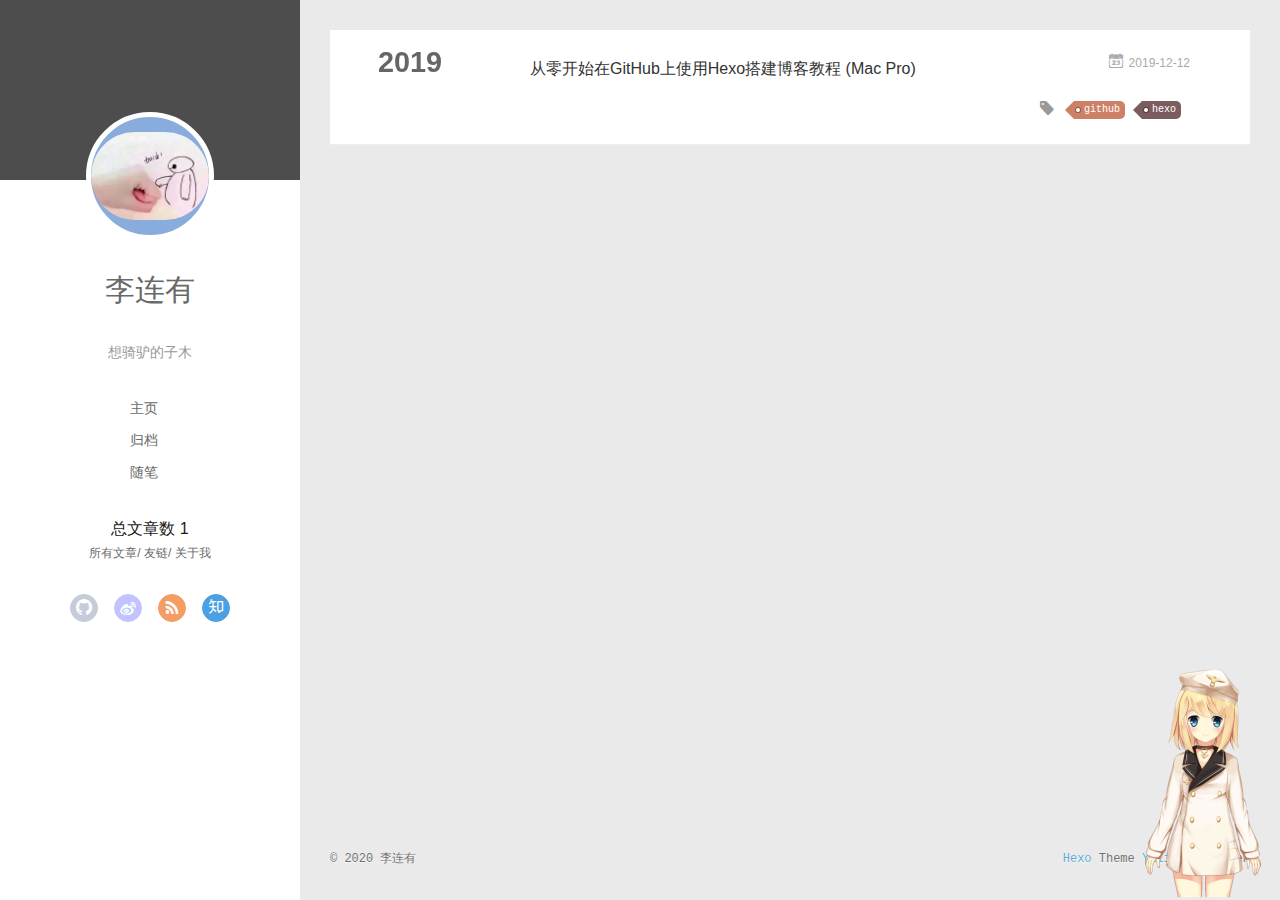
<file: archives/index.html>
<!DOCTYPE html>
<html>
<head>
  <meta charset="utf-8">
  
  <meta name="renderer" content="webkit">
  <meta http-equiv="X-UA-Compatible" content="IE=edge" >
  <link rel="dns-prefetch" href="https://github.com/Slilianyou/YouGe.github.io">
  <title>Archives | 李连有的博客</title>
  <meta name="viewport" content="width=device-width, initial-scale=1, maximum-scale=1">
  <meta property="og:type" content="website">
<meta property="og:title" content="李连有的博客">
<meta property="og:url" content="https:&#x2F;&#x2F;github.com&#x2F;Slilianyou&#x2F;YouGe.github.io&#x2F;archives&#x2F;index.html">
<meta property="og:site_name" content="李连有的博客">
<meta property="og:locale" content="zh-CN">
<meta name="twitter:card" content="summary">
  
    <link rel="alternative" href="/atom.xml" title="李连有的博客" type="application/atom+xml">
  
  
    <link rel="icon" href="/favicon.png">
  
  <link rel="stylesheet" type="text/css" href="/./main.0cf68a.css">
  <style type="text/css">
  
    #container.show {
      background: linear-gradient(200deg,#a0cfe4,#e8c37e);
    }
  </style>
  

  

</head>

<body>
  <div id="container" q-class="show:isCtnShow">
    <canvas id="anm-canvas" class="anm-canvas"></canvas>
    <div class="left-col" q-class="show:isShow">
      
<div class="overlay" style="background: #4d4d4d"></div>
<div class="intrude-less">
	<header id="header" class="inner">
		<a href="/" class="profilepic">
			<img src="/assets/img/head.jpeg" class="js-avatar">
		</a>
		<hgroup>
		  <h1 class="header-author"><a href="/">李连有</a></h1>
		</hgroup>
		
		<p class="header-subtitle">想骑驴的子木</p>
		

		<nav class="header-menu">
			<ul>
			
				<li><a href="/">主页</a></li>
	        
				<li><a href="/archives/index.html">归档</a></li>
	        
				<li><a href="/tags/%E9%9A%8F%E7%AC%94/">随笔</a></li>
	        
			</ul>
		</nav>
        <nav>
            总文章数 1
        </nav>
		<nav class="header-smart-menu">
    		
    			
    			<a q-on="click: openSlider(e, 'innerArchive')" href="javascript:void(0)" target="_blank" rel="noopener">所有文章</a>
    			
            
    			
    			<a q-on="click: openSlider(e, 'friends')" href="javascript:void(0)" target="_blank" rel="noopener">友链</a>
    			
            
    			
    			<a q-on="click: openSlider(e, 'aboutme')" href="javascript:void(0)" target="_blank" rel="noopener">关于我</a>
    			
            
		</nav>
		<nav class="header-nav">
			<div class="social">
				
					<a class="github" target="_blank" href="#" title="github"><i class="icon-github"></i></a>
		        
					<a class="weibo" target="_blank" href="#" title="weibo"><i class="icon-weibo"></i></a>
		        
					<a class="rss" target="_blank" href="#" title="rss"><i class="icon-rss"></i></a>
		        
					<a class="zhihu" target="_blank" href="#" title="zhihu"><i class="icon-zhihu"></i></a>
		        
			</div>
		</nav>
	</header>		
</div>

    </div>
    <div class="mid-col" q-class="show:isShow,hide:isShow|isFalse">
      
<nav id="mobile-nav">
  	<div class="overlay js-overlay" style="background: #4d4d4d"></div>
	<div class="btnctn js-mobile-btnctn">
  		<div class="slider-trigger list" q-on="click: openSlider(e)"><i class="icon icon-sort"></i></div>
	</div>
	<div class="intrude-less">
		<header id="header" class="inner">
			<div class="profilepic">
				<img src="/assets/img/head.jpeg" class="js-avatar">
			</div>
			<hgroup>
			  <h1 class="header-author js-header-author">李连有</h1>
			</hgroup>
			
			<p class="header-subtitle"><i class="icon icon-quo-left"></i>想骑驴的子木<i class="icon icon-quo-right"></i></p>
			
			
			
				
			
				
			
				
			
			
			
			<nav class="header-nav">
				<div class="social">
					
						<a class="github" target="_blank" href="#" title="github"><i class="icon-github"></i></a>
			        
						<a class="weibo" target="_blank" href="#" title="weibo"><i class="icon-weibo"></i></a>
			        
						<a class="rss" target="_blank" href="#" title="rss"><i class="icon-rss"></i></a>
			        
						<a class="zhihu" target="_blank" href="#" title="zhihu"><i class="icon-zhihu"></i></a>
			        
				</div>
			</nav>

			<nav class="header-menu js-header-menu">
				<ul style="width: 70%">
				
				
					<li style="width: 33.333333333333336%"><a href="/">主页</a></li>
		        
					<li style="width: 33.333333333333336%"><a href="/archives/index.html">归档</a></li>
		        
					<li style="width: 33.333333333333336%"><a href="/tags/%E9%9A%8F%E7%AC%94/">随笔</a></li>
		        
				</ul>
			</nav>
		</header>				
	</div>
	<div class="mobile-mask" style="display:none" q-show="isShow"></div>
</nav>

      <div id="wrapper" class="body-wrap">
        <div class="menu-l">
          <div class="canvas-wrap">
            <canvas data-colors="#eaeaea" data-sectionHeight="100" data-contentId="js-content" id="myCanvas1" class="anm-canvas"></canvas>
          </div>
          <div id="js-content" class="content-ll">
            
  
  
    
    
      
      
      <section class="archives-wrap">
        <div class="archive-year-wrap">
          <a href="/archives/2019" class="archive-year">2019</a>
        </div>
        <div class="archives">
    
    <article class="archive-article archive-type-post">
  <div class="archive-article-inner">
    <header class="archive-article-header">
      	<div class="article-meta">
	      	<a href="/2019/12/12/test/" class="archive-article-date">
  	<time datetime="2019-12-12T07:32:27.417Z" itemprop="datePublished"><i class="icon-calendar icon"></i>2019-12-12</time>
</a>
        </div>
    	 
  
    <h1 itemprop="name">
      <a class="archive-article-title" href="/2019/12/12/test/">从零开始在GitHub上使用Hexo搭建博客教程 (Mac Pro)</a>
    </h1>
  

        <div class="article-info info-on-right">
          
	<div class="article-tag tagcloud">
		<i class="icon-price-tags icon"></i>
		<ul class="article-tag-list">
			 
        		<li class="article-tag-list-item">
        			<a href="javascript:void(0)" target="_blank" rel="noopener" class="js-tag article-tag-list-link color2">github</a>
        		</li>
      		 
        		<li class="article-tag-list-item">
        			<a href="javascript:void(0)" target="_blank" rel="noopener" class="js-tag article-tag-list-link color5">hexo</a>
        		</li>
      		
		</ul>
	</div>

          

        </div>
        <div class="clearfix"></div>
    </header>
  </div>
</article>
  
  
    </div></section>
  

    


          </div>
        </div>
      </div>
      <footer id="footer">
  <div class="outer">
    <div id="footer-info">
    	<div class="footer-left">
    		&copy; 2020 李连有
    	</div>
      	<div class="footer-right">
      		<a href="http://hexo.io/" target="_blank">Hexo</a>  Theme <a href="https://github.com/litten/hexo-theme-yilia" target="_blank">Yilia</a> by Litten
      	</div>
    </div>
  </div>
</footer>
    </div>
    <script>
	var yiliaConfig = {
		mathjax: false,
		isHome: false,
		isPost: false,
		isArchive: true,
		isTag: false,
		isCategory: false,
		open_in_new: false,
		toc_hide_index: true,
		root: "/",
		innerArchive: true,
		showTags: false
	}
</script>

<script>!function(t){function n(e){if(r[e])return r[e].exports;var i=r[e]={exports:{},id:e,loaded:!1};return t[e].call(i.exports,i,i.exports,n),i.loaded=!0,i.exports}var r={};n.m=t,n.c=r,n.p="./",n(0)}([function(t,n,r){r(195),t.exports=r(191)},function(t,n,r){var e=r(3),i=r(52),o=r(27),u=r(28),c=r(53),f="prototype",a=function(t,n,r){var s,l,h,v,p=t&a.F,d=t&a.G,y=t&a.S,g=t&a.P,b=t&a.B,m=d?e:y?e[n]||(e[n]={}):(e[n]||{})[f],x=d?i:i[n]||(i[n]={}),w=x[f]||(x[f]={});d&&(r=n);for(s in r)l=!p&&m&&void 0!==m[s],h=(l?m:r)[s],v=b&&l?c(h,e):g&&"function"==typeof h?c(Function.call,h):h,m&&u(m,s,h,t&a.U),x[s]!=h&&o(x,s,v),g&&w[s]!=h&&(w[s]=h)};e.core=i,a.F=1,a.G=2,a.S=4,a.P=8,a.B=16,a.W=32,a.U=64,a.R=128,t.exports=a},function(t,n,r){var e=r(6);t.exports=function(t){if(!e(t))throw TypeError(t+" is not an object!");return t}},function(t,n){var r=t.exports="undefined"!=typeof window&&window.Math==Math?window:"undefined"!=typeof self&&self.Math==Math?self:Function("return this")();"number"==typeof __g&&(__g=r)},function(t,n){t.exports=function(t){try{return!!t()}catch(t){return!0}}},function(t,n){var r=t.exports="undefined"!=typeof window&&window.Math==Math?window:"undefined"!=typeof self&&self.Math==Math?self:Function("return this")();"number"==typeof __g&&(__g=r)},function(t,n){t.exports=function(t){return"object"==typeof t?null!==t:"function"==typeof t}},function(t,n,r){var e=r(126)("wks"),i=r(76),o=r(3).Symbol,u="function"==typeof o;(t.exports=function(t){return e[t]||(e[t]=u&&o[t]||(u?o:i)("Symbol."+t))}).store=e},function(t,n){var r={}.hasOwnProperty;t.exports=function(t,n){return r.call(t,n)}},function(t,n,r){var e=r(94),i=r(33);t.exports=function(t){return e(i(t))}},function(t,n,r){t.exports=!r(4)(function(){return 7!=Object.defineProperty({},"a",{get:function(){return 7}}).a})},function(t,n,r){var e=r(2),i=r(167),o=r(50),u=Object.defineProperty;n.f=r(10)?Object.defineProperty:function(t,n,r){if(e(t),n=o(n,!0),e(r),i)try{return u(t,n,r)}catch(t){}if("get"in r||"set"in r)throw TypeError("Accessors not supported!");return"value"in r&&(t[n]=r.value),t}},function(t,n,r){t.exports=!r(18)(function(){return 7!=Object.defineProperty({},"a",{get:function(){return 7}}).a})},function(t,n,r){var e=r(14),i=r(22);t.exports=r(12)?function(t,n,r){return e.f(t,n,i(1,r))}:function(t,n,r){return t[n]=r,t}},function(t,n,r){var e=r(20),i=r(58),o=r(42),u=Object.defineProperty;n.f=r(12)?Object.defineProperty:function(t,n,r){if(e(t),n=o(n,!0),e(r),i)try{return u(t,n,r)}catch(t){}if("get"in r||"set"in r)throw TypeError("Accessors not supported!");return"value"in r&&(t[n]=r.value),t}},function(t,n,r){var e=r(40)("wks"),i=r(23),o=r(5).Symbol,u="function"==typeof o;(t.exports=function(t){return e[t]||(e[t]=u&&o[t]||(u?o:i)("Symbol."+t))}).store=e},function(t,n,r){var e=r(67),i=Math.min;t.exports=function(t){return t>0?i(e(t),9007199254740991):0}},function(t,n,r){var e=r(46);t.exports=function(t){return Object(e(t))}},function(t,n){t.exports=function(t){try{return!!t()}catch(t){return!0}}},function(t,n,r){var e=r(63),i=r(34);t.exports=Object.keys||function(t){return e(t,i)}},function(t,n,r){var e=r(21);t.exports=function(t){if(!e(t))throw TypeError(t+" is not an object!");return t}},function(t,n){t.exports=function(t){return"object"==typeof t?null!==t:"function"==typeof t}},function(t,n){t.exports=function(t,n){return{enumerable:!(1&t),configurable:!(2&t),writable:!(4&t),value:n}}},function(t,n){var r=0,e=Math.random();t.exports=function(t){return"Symbol(".concat(void 0===t?"":t,")_",(++r+e).toString(36))}},function(t,n){var r={}.hasOwnProperty;t.exports=function(t,n){return r.call(t,n)}},function(t,n){var r=t.exports={version:"2.4.0"};"number"==typeof __e&&(__e=r)},function(t,n){t.exports=function(t){if("function"!=typeof t)throw TypeError(t+" is not a function!");return t}},function(t,n,r){var e=r(11),i=r(66);t.exports=r(10)?function(t,n,r){return e.f(t,n,i(1,r))}:function(t,n,r){return t[n]=r,t}},function(t,n,r){var e=r(3),i=r(27),o=r(24),u=r(76)("src"),c="toString",f=Function[c],a=(""+f).split(c);r(52).inspectSource=function(t){return f.call(t)},(t.exports=function(t,n,r,c){var f="function"==typeof r;f&&(o(r,"name")||i(r,"name",n)),t[n]!==r&&(f&&(o(r,u)||i(r,u,t[n]?""+t[n]:a.join(String(n)))),t===e?t[n]=r:c?t[n]?t[n]=r:i(t,n,r):(delete t[n],i(t,n,r)))})(Function.prototype,c,function(){return"function"==typeof this&&this[u]||f.call(this)})},function(t,n,r){var e=r(1),i=r(4),o=r(46),u=function(t,n,r,e){var i=String(o(t)),u="<"+n;return""!==r&&(u+=" "+r+'="'+String(e).replace(/"/g,"&quot;")+'"'),u+">"+i+"</"+n+">"};t.exports=function(t,n){var r={};r[t]=n(u),e(e.P+e.F*i(function(){var n=""[t]('"');return n!==n.toLowerCase()||n.split('"').length>3}),"String",r)}},function(t,n,r){var e=r(115),i=r(46);t.exports=function(t){return e(i(t))}},function(t,n,r){var e=r(116),i=r(66),o=r(30),u=r(50),c=r(24),f=r(167),a=Object.getOwnPropertyDescriptor;n.f=r(10)?a:function(t,n){if(t=o(t),n=u(n,!0),f)try{return a(t,n)}catch(t){}if(c(t,n))return i(!e.f.call(t,n),t[n])}},function(t,n,r){var e=r(24),i=r(17),o=r(145)("IE_PROTO"),u=Object.prototype;t.exports=Object.getPrototypeOf||function(t){return t=i(t),e(t,o)?t[o]:"function"==typeof t.constructor&&t instanceof t.constructor?t.constructor.prototype:t instanceof Object?u:null}},function(t,n){t.exports=function(t){if(void 0==t)throw TypeError("Can't call method on  "+t);return t}},function(t,n){t.exports="constructor,hasOwnProperty,isPrototypeOf,propertyIsEnumerable,toLocaleString,toString,valueOf".split(",")},function(t,n){t.exports={}},function(t,n){t.exports=!0},function(t,n){n.f={}.propertyIsEnumerable},function(t,n,r){var e=r(14).f,i=r(8),o=r(15)("toStringTag");t.exports=function(t,n,r){t&&!i(t=r?t:t.prototype,o)&&e(t,o,{configurable:!0,value:n})}},function(t,n,r){var e=r(40)("keys"),i=r(23);t.exports=function(t){return e[t]||(e[t]=i(t))}},function(t,n,r){var e=r(5),i="__core-js_shared__",o=e[i]||(e[i]={});t.exports=function(t){return o[t]||(o[t]={})}},function(t,n){var r=Math.ceil,e=Math.floor;t.exports=function(t){return isNaN(t=+t)?0:(t>0?e:r)(t)}},function(t,n,r){var e=r(21);t.exports=function(t,n){if(!e(t))return t;var r,i;if(n&&"function"==typeof(r=t.toString)&&!e(i=r.call(t)))return i;if("function"==typeof(r=t.valueOf)&&!e(i=r.call(t)))return i;if(!n&&"function"==typeof(r=t.toString)&&!e(i=r.call(t)))return i;throw TypeError("Can't convert object to primitive value")}},function(t,n,r){var e=r(5),i=r(25),o=r(36),u=r(44),c=r(14).f;t.exports=function(t){var n=i.Symbol||(i.Symbol=o?{}:e.Symbol||{});"_"==t.charAt(0)||t in n||c(n,t,{value:u.f(t)})}},function(t,n,r){n.f=r(15)},function(t,n){var r={}.toString;t.exports=function(t){return r.call(t).slice(8,-1)}},function(t,n){t.exports=function(t){if(void 0==t)throw TypeError("Can't call method on  "+t);return t}},function(t,n,r){var e=r(4);t.exports=function(t,n){return!!t&&e(function(){n?t.call(null,function(){},1):t.call(null)})}},function(t,n,r){var e=r(53),i=r(115),o=r(17),u=r(16),c=r(203);t.exports=function(t,n){var r=1==t,f=2==t,a=3==t,s=4==t,l=6==t,h=5==t||l,v=n||c;return function(n,c,p){for(var d,y,g=o(n),b=i(g),m=e(c,p,3),x=u(b.length),w=0,S=r?v(n,x):f?v(n,0):void 0;x>w;w++)if((h||w in b)&&(d=b[w],y=m(d,w,g),t))if(r)S[w]=y;else if(y)switch(t){case 3:return!0;case 5:return d;case 6:return w;case 2:S.push(d)}else if(s)return!1;return l?-1:a||s?s:S}}},function(t,n,r){var e=r(1),i=r(52),o=r(4);t.exports=function(t,n){var r=(i.Object||{})[t]||Object[t],u={};u[t]=n(r),e(e.S+e.F*o(function(){r(1)}),"Object",u)}},function(t,n,r){var e=r(6);t.exports=function(t,n){if(!e(t))return t;var r,i;if(n&&"function"==typeof(r=t.toString)&&!e(i=r.call(t)))return i;if("function"==typeof(r=t.valueOf)&&!e(i=r.call(t)))return i;if(!n&&"function"==typeof(r=t.toString)&&!e(i=r.call(t)))return i;throw TypeError("Can't convert object to primitive value")}},function(t,n,r){var e=r(5),i=r(25),o=r(91),u=r(13),c="prototype",f=function(t,n,r){var a,s,l,h=t&f.F,v=t&f.G,p=t&f.S,d=t&f.P,y=t&f.B,g=t&f.W,b=v?i:i[n]||(i[n]={}),m=b[c],x=v?e:p?e[n]:(e[n]||{})[c];v&&(r=n);for(a in r)(s=!h&&x&&void 0!==x[a])&&a in b||(l=s?x[a]:r[a],b[a]=v&&"function"!=typeof x[a]?r[a]:y&&s?o(l,e):g&&x[a]==l?function(t){var n=function(n,r,e){if(this instanceof t){switch(arguments.length){case 0:return new t;case 1:return new t(n);case 2:return new t(n,r)}return new t(n,r,e)}return t.apply(this,arguments)};return n[c]=t[c],n}(l):d&&"function"==typeof l?o(Function.call,l):l,d&&((b.virtual||(b.virtual={}))[a]=l,t&f.R&&m&&!m[a]&&u(m,a,l)))};f.F=1,f.G=2,f.S=4,f.P=8,f.B=16,f.W=32,f.U=64,f.R=128,t.exports=f},function(t,n){var r=t.exports={version:"2.4.0"};"number"==typeof __e&&(__e=r)},function(t,n,r){var e=r(26);t.exports=function(t,n,r){if(e(t),void 0===n)return t;switch(r){case 1:return function(r){return t.call(n,r)};case 2:return function(r,e){return t.call(n,r,e)};case 3:return function(r,e,i){return t.call(n,r,e,i)}}return function(){return t.apply(n,arguments)}}},function(t,n,r){var e=r(183),i=r(1),o=r(126)("metadata"),u=o.store||(o.store=new(r(186))),c=function(t,n,r){var i=u.get(t);if(!i){if(!r)return;u.set(t,i=new e)}var o=i.get(n);if(!o){if(!r)return;i.set(n,o=new e)}return o},f=function(t,n,r){var e=c(n,r,!1);return void 0!==e&&e.has(t)},a=function(t,n,r){var e=c(n,r,!1);return void 0===e?void 0:e.get(t)},s=function(t,n,r,e){c(r,e,!0).set(t,n)},l=function(t,n){var r=c(t,n,!1),e=[];return r&&r.forEach(function(t,n){e.push(n)}),e},h=function(t){return void 0===t||"symbol"==typeof t?t:String(t)},v=function(t){i(i.S,"Reflect",t)};t.exports={store:u,map:c,has:f,get:a,set:s,keys:l,key:h,exp:v}},function(t,n,r){"use strict";if(r(10)){var e=r(69),i=r(3),o=r(4),u=r(1),c=r(127),f=r(152),a=r(53),s=r(68),l=r(66),h=r(27),v=r(73),p=r(67),d=r(16),y=r(75),g=r(50),b=r(24),m=r(180),x=r(114),w=r(6),S=r(17),_=r(137),O=r(70),E=r(32),P=r(71).f,j=r(154),F=r(76),M=r(7),A=r(48),N=r(117),T=r(146),I=r(155),k=r(80),L=r(123),R=r(74),C=r(130),D=r(160),U=r(11),W=r(31),G=U.f,B=W.f,V=i.RangeError,z=i.TypeError,q=i.Uint8Array,K="ArrayBuffer",J="Shared"+K,Y="BYTES_PER_ELEMENT",H="prototype",$=Array[H],X=f.ArrayBuffer,Q=f.DataView,Z=A(0),tt=A(2),nt=A(3),rt=A(4),et=A(5),it=A(6),ot=N(!0),ut=N(!1),ct=I.values,ft=I.keys,at=I.entries,st=$.lastIndexOf,lt=$.reduce,ht=$.reduceRight,vt=$.join,pt=$.sort,dt=$.slice,yt=$.toString,gt=$.toLocaleString,bt=M("iterator"),mt=M("toStringTag"),xt=F("typed_constructor"),wt=F("def_constructor"),St=c.CONSTR,_t=c.TYPED,Ot=c.VIEW,Et="Wrong length!",Pt=A(1,function(t,n){return Tt(T(t,t[wt]),n)}),jt=o(function(){return 1===new q(new Uint16Array([1]).buffer)[0]}),Ft=!!q&&!!q[H].set&&o(function(){new q(1).set({})}),Mt=function(t,n){if(void 0===t)throw z(Et);var r=+t,e=d(t);if(n&&!m(r,e))throw V(Et);return e},At=function(t,n){var r=p(t);if(r<0||r%n)throw V("Wrong offset!");return r},Nt=function(t){if(w(t)&&_t in t)return t;throw z(t+" is not a typed array!")},Tt=function(t,n){if(!(w(t)&&xt in t))throw z("It is not a typed array constructor!");return new t(n)},It=function(t,n){return kt(T(t,t[wt]),n)},kt=function(t,n){for(var r=0,e=n.length,i=Tt(t,e);e>r;)i[r]=n[r++];return i},Lt=function(t,n,r){G(t,n,{get:function(){return this._d[r]}})},Rt=function(t){var n,r,e,i,o,u,c=S(t),f=arguments.length,s=f>1?arguments[1]:void 0,l=void 0!==s,h=j(c);if(void 0!=h&&!_(h)){for(u=h.call(c),e=[],n=0;!(o=u.next()).done;n++)e.push(o.value);c=e}for(l&&f>2&&(s=a(s,arguments[2],2)),n=0,r=d(c.length),i=Tt(this,r);r>n;n++)i[n]=l?s(c[n],n):c[n];return i},Ct=function(){for(var t=0,n=arguments.length,r=Tt(this,n);n>t;)r[t]=arguments[t++];return r},Dt=!!q&&o(function(){gt.call(new q(1))}),Ut=function(){return gt.apply(Dt?dt.call(Nt(this)):Nt(this),arguments)},Wt={copyWithin:function(t,n){return D.call(Nt(this),t,n,arguments.length>2?arguments[2]:void 0)},every:function(t){return rt(Nt(this),t,arguments.length>1?arguments[1]:void 0)},fill:function(t){return C.apply(Nt(this),arguments)},filter:function(t){return It(this,tt(Nt(this),t,arguments.length>1?arguments[1]:void 0))},find:function(t){return et(Nt(this),t,arguments.length>1?arguments[1]:void 0)},findIndex:function(t){return it(Nt(this),t,arguments.length>1?arguments[1]:void 0)},forEach:function(t){Z(Nt(this),t,arguments.length>1?arguments[1]:void 0)},indexOf:function(t){return ut(Nt(this),t,arguments.length>1?arguments[1]:void 0)},includes:function(t){return ot(Nt(this),t,arguments.length>1?arguments[1]:void 0)},join:function(t){return vt.apply(Nt(this),arguments)},lastIndexOf:function(t){return st.apply(Nt(this),arguments)},map:function(t){return Pt(Nt(this),t,arguments.length>1?arguments[1]:void 0)},reduce:function(t){return lt.apply(Nt(this),arguments)},reduceRight:function(t){return ht.apply(Nt(this),arguments)},reverse:function(){for(var t,n=this,r=Nt(n).length,e=Math.floor(r/2),i=0;i<e;)t=n[i],n[i++]=n[--r],n[r]=t;return n},some:function(t){return nt(Nt(this),t,arguments.length>1?arguments[1]:void 0)},sort:function(t){return pt.call(Nt(this),t)},subarray:function(t,n){var r=Nt(this),e=r.length,i=y(t,e);return new(T(r,r[wt]))(r.buffer,r.byteOffset+i*r.BYTES_PER_ELEMENT,d((void 0===n?e:y(n,e))-i))}},Gt=function(t,n){return It(this,dt.call(Nt(this),t,n))},Bt=function(t){Nt(this);var n=At(arguments[1],1),r=this.length,e=S(t),i=d(e.length),o=0;if(i+n>r)throw V(Et);for(;o<i;)this[n+o]=e[o++]},Vt={entries:function(){return at.call(Nt(this))},keys:function(){return ft.call(Nt(this))},values:function(){return ct.call(Nt(this))}},zt=function(t,n){return w(t)&&t[_t]&&"symbol"!=typeof n&&n in t&&String(+n)==String(n)},qt=function(t,n){return zt(t,n=g(n,!0))?l(2,t[n]):B(t,n)},Kt=function(t,n,r){return!(zt(t,n=g(n,!0))&&w(r)&&b(r,"value"))||b(r,"get")||b(r,"set")||r.configurable||b(r,"writable")&&!r.writable||b(r,"enumerable")&&!r.enumerable?G(t,n,r):(t[n]=r.value,t)};St||(W.f=qt,U.f=Kt),u(u.S+u.F*!St,"Object",{getOwnPropertyDescriptor:qt,defineProperty:Kt}),o(function(){yt.call({})})&&(yt=gt=function(){return vt.call(this)});var Jt=v({},Wt);v(Jt,Vt),h(Jt,bt,Vt.values),v(Jt,{slice:Gt,set:Bt,constructor:function(){},toString:yt,toLocaleString:Ut}),Lt(Jt,"buffer","b"),Lt(Jt,"byteOffset","o"),Lt(Jt,"byteLength","l"),Lt(Jt,"length","e"),G(Jt,mt,{get:function(){return this[_t]}}),t.exports=function(t,n,r,f){f=!!f;var a=t+(f?"Clamped":"")+"Array",l="Uint8Array"!=a,v="get"+t,p="set"+t,y=i[a],g=y||{},b=y&&E(y),m=!y||!c.ABV,S={},_=y&&y[H],j=function(t,r){var e=t._d;return e.v[v](r*n+e.o,jt)},F=function(t,r,e){var i=t._d;f&&(e=(e=Math.round(e))<0?0:e>255?255:255&e),i.v[p](r*n+i.o,e,jt)},M=function(t,n){G(t,n,{get:function(){return j(this,n)},set:function(t){return F(this,n,t)},enumerable:!0})};m?(y=r(function(t,r,e,i){s(t,y,a,"_d");var o,u,c,f,l=0,v=0;if(w(r)){if(!(r instanceof X||(f=x(r))==K||f==J))return _t in r?kt(y,r):Rt.call(y,r);o=r,v=At(e,n);var p=r.byteLength;if(void 0===i){if(p%n)throw V(Et);if((u=p-v)<0)throw V(Et)}else if((u=d(i)*n)+v>p)throw V(Et);c=u/n}else c=Mt(r,!0),u=c*n,o=new X(u);for(h(t,"_d",{b:o,o:v,l:u,e:c,v:new Q(o)});l<c;)M(t,l++)}),_=y[H]=O(Jt),h(_,"constructor",y)):L(function(t){new y(null),new y(t)},!0)||(y=r(function(t,r,e,i){s(t,y,a);var o;return w(r)?r instanceof X||(o=x(r))==K||o==J?void 0!==i?new g(r,At(e,n),i):void 0!==e?new g(r,At(e,n)):new g(r):_t in r?kt(y,r):Rt.call(y,r):new g(Mt(r,l))}),Z(b!==Function.prototype?P(g).concat(P(b)):P(g),function(t){t in y||h(y,t,g[t])}),y[H]=_,e||(_.constructor=y));var A=_[bt],N=!!A&&("values"==A.name||void 0==A.name),T=Vt.values;h(y,xt,!0),h(_,_t,a),h(_,Ot,!0),h(_,wt,y),(f?new y(1)[mt]==a:mt in _)||G(_,mt,{get:function(){return a}}),S[a]=y,u(u.G+u.W+u.F*(y!=g),S),u(u.S,a,{BYTES_PER_ELEMENT:n,from:Rt,of:Ct}),Y in _||h(_,Y,n),u(u.P,a,Wt),R(a),u(u.P+u.F*Ft,a,{set:Bt}),u(u.P+u.F*!N,a,Vt),u(u.P+u.F*(_.toString!=yt),a,{toString:yt}),u(u.P+u.F*o(function(){new y(1).slice()}),a,{slice:Gt}),u(u.P+u.F*(o(function(){return[1,2].toLocaleString()!=new y([1,2]).toLocaleString()})||!o(function(){_.toLocaleString.call([1,2])})),a,{toLocaleString:Ut}),k[a]=N?A:T,e||N||h(_,bt,T)}}else t.exports=function(){}},function(t,n){var r={}.toString;t.exports=function(t){return r.call(t).slice(8,-1)}},function(t,n,r){var e=r(21),i=r(5).document,o=e(i)&&e(i.createElement);t.exports=function(t){return o?i.createElement(t):{}}},function(t,n,r){t.exports=!r(12)&&!r(18)(function(){return 7!=Object.defineProperty(r(57)("div"),"a",{get:function(){return 7}}).a})},function(t,n,r){"use strict";var e=r(36),i=r(51),o=r(64),u=r(13),c=r(8),f=r(35),a=r(96),s=r(38),l=r(103),h=r(15)("iterator"),v=!([].keys&&"next"in[].keys()),p="keys",d="values",y=function(){return this};t.exports=function(t,n,r,g,b,m,x){a(r,n,g);var w,S,_,O=function(t){if(!v&&t in F)return F[t];switch(t){case p:case d:return function(){return new r(this,t)}}return function(){return new r(this,t)}},E=n+" Iterator",P=b==d,j=!1,F=t.prototype,M=F[h]||F["@@iterator"]||b&&F[b],A=M||O(b),N=b?P?O("entries"):A:void 0,T="Array"==n?F.entries||M:M;if(T&&(_=l(T.call(new t)))!==Object.prototype&&(s(_,E,!0),e||c(_,h)||u(_,h,y)),P&&M&&M.name!==d&&(j=!0,A=function(){return M.call(this)}),e&&!x||!v&&!j&&F[h]||u(F,h,A),f[n]=A,f[E]=y,b)if(w={values:P?A:O(d),keys:m?A:O(p),entries:N},x)for(S in w)S in F||o(F,S,w[S]);else i(i.P+i.F*(v||j),n,w);return w}},function(t,n,r){var e=r(20),i=r(100),o=r(34),u=r(39)("IE_PROTO"),c=function(){},f="prototype",a=function(){var t,n=r(57)("iframe"),e=o.length;for(n.style.display="none",r(93).appendChild(n),n.src="javascript:",t=n.contentWindow.document,t.open(),t.write("<script>document.F=Object<\/script>"),t.close(),a=t.F;e--;)delete a[f][o[e]];return a()};t.exports=Object.create||function(t,n){var r;return null!==t?(c[f]=e(t),r=new c,c[f]=null,r[u]=t):r=a(),void 0===n?r:i(r,n)}},function(t,n,r){var e=r(63),i=r(34).concat("length","prototype");n.f=Object.getOwnPropertyNames||function(t){return e(t,i)}},function(t,n){n.f=Object.getOwnPropertySymbols},function(t,n,r){var e=r(8),i=r(9),o=r(90)(!1),u=r(39)("IE_PROTO");t.exports=function(t,n){var r,c=i(t),f=0,a=[];for(r in c)r!=u&&e(c,r)&&a.push(r);for(;n.length>f;)e(c,r=n[f++])&&(~o(a,r)||a.push(r));return a}},function(t,n,r){t.exports=r(13)},function(t,n,r){var e=r(76)("meta"),i=r(6),o=r(24),u=r(11).f,c=0,f=Object.isExtensible||function(){return!0},a=!r(4)(function(){return f(Object.preventExtensions({}))}),s=function(t){u(t,e,{value:{i:"O"+ ++c,w:{}}})},l=function(t,n){if(!i(t))return"symbol"==typeof t?t:("string"==typeof t?"S":"P")+t;if(!o(t,e)){if(!f(t))return"F";if(!n)return"E";s(t)}return t[e].i},h=function(t,n){if(!o(t,e)){if(!f(t))return!0;if(!n)return!1;s(t)}return t[e].w},v=function(t){return a&&p.NEED&&f(t)&&!o(t,e)&&s(t),t},p=t.exports={KEY:e,NEED:!1,fastKey:l,getWeak:h,onFreeze:v}},function(t,n){t.exports=function(t,n){return{enumerable:!(1&t),configurable:!(2&t),writable:!(4&t),value:n}}},function(t,n){var r=Math.ceil,e=Math.floor;t.exports=function(t){return isNaN(t=+t)?0:(t>0?e:r)(t)}},function(t,n){t.exports=function(t,n,r,e){if(!(t instanceof n)||void 0!==e&&e in t)throw TypeError(r+": incorrect invocation!");return t}},function(t,n){t.exports=!1},function(t,n,r){var e=r(2),i=r(173),o=r(133),u=r(145)("IE_PROTO"),c=function(){},f="prototype",a=function(){var t,n=r(132)("iframe"),e=o.length;for(n.style.display="none",r(135).appendChild(n),n.src="javascript:",t=n.contentWindow.document,t.open(),t.write("<script>document.F=Object<\/script>"),t.close(),a=t.F;e--;)delete a[f][o[e]];return a()};t.exports=Object.create||function(t,n){var r;return null!==t?(c[f]=e(t),r=new c,c[f]=null,r[u]=t):r=a(),void 0===n?r:i(r,n)}},function(t,n,r){var e=r(175),i=r(133).concat("length","prototype");n.f=Object.getOwnPropertyNames||function(t){return e(t,i)}},function(t,n,r){var e=r(175),i=r(133);t.exports=Object.keys||function(t){return e(t,i)}},function(t,n,r){var e=r(28);t.exports=function(t,n,r){for(var i in n)e(t,i,n[i],r);return t}},function(t,n,r){"use strict";var e=r(3),i=r(11),o=r(10),u=r(7)("species");t.exports=function(t){var n=e[t];o&&n&&!n[u]&&i.f(n,u,{configurable:!0,get:function(){return this}})}},function(t,n,r){var e=r(67),i=Math.max,o=Math.min;t.exports=function(t,n){return t=e(t),t<0?i(t+n,0):o(t,n)}},function(t,n){var r=0,e=Math.random();t.exports=function(t){return"Symbol(".concat(void 0===t?"":t,")_",(++r+e).toString(36))}},function(t,n,r){var e=r(33);t.exports=function(t){return Object(e(t))}},function(t,n,r){var e=r(7)("unscopables"),i=Array.prototype;void 0==i[e]&&r(27)(i,e,{}),t.exports=function(t){i[e][t]=!0}},function(t,n,r){var e=r(53),i=r(169),o=r(137),u=r(2),c=r(16),f=r(154),a={},s={},n=t.exports=function(t,n,r,l,h){var v,p,d,y,g=h?function(){return t}:f(t),b=e(r,l,n?2:1),m=0;if("function"!=typeof g)throw TypeError(t+" is not iterable!");if(o(g)){for(v=c(t.length);v>m;m++)if((y=n?b(u(p=t[m])[0],p[1]):b(t[m]))===a||y===s)return y}else for(d=g.call(t);!(p=d.next()).done;)if((y=i(d,b,p.value,n))===a||y===s)return y};n.BREAK=a,n.RETURN=s},function(t,n){t.exports={}},function(t,n,r){var e=r(11).f,i=r(24),o=r(7)("toStringTag");t.exports=function(t,n,r){t&&!i(t=r?t:t.prototype,o)&&e(t,o,{configurable:!0,value:n})}},function(t,n,r){var e=r(1),i=r(46),o=r(4),u=r(150),c="["+u+"]",f="​",a=RegExp("^"+c+c+"*"),s=RegExp(c+c+"*$"),l=function(t,n,r){var i={},c=o(function(){return!!u[t]()||f[t]()!=f}),a=i[t]=c?n(h):u[t];r&&(i[r]=a),e(e.P+e.F*c,"String",i)},h=l.trim=function(t,n){return t=String(i(t)),1&n&&(t=t.replace(a,"")),2&n&&(t=t.replace(s,"")),t};t.exports=l},function(t,n,r){t.exports={default:r(86),__esModule:!0}},function(t,n,r){t.exports={default:r(87),__esModule:!0}},function(t,n,r){"use strict";function e(t){return t&&t.__esModule?t:{default:t}}n.__esModule=!0;var i=r(84),o=e(i),u=r(83),c=e(u),f="function"==typeof c.default&&"symbol"==typeof o.default?function(t){return typeof t}:function(t){return t&&"function"==typeof c.default&&t.constructor===c.default&&t!==c.default.prototype?"symbol":typeof t};n.default="function"==typeof c.default&&"symbol"===f(o.default)?function(t){return void 0===t?"undefined":f(t)}:function(t){return t&&"function"==typeof c.default&&t.constructor===c.default&&t!==c.default.prototype?"symbol":void 0===t?"undefined":f(t)}},function(t,n,r){r(110),r(108),r(111),r(112),t.exports=r(25).Symbol},function(t,n,r){r(109),r(113),t.exports=r(44).f("iterator")},function(t,n){t.exports=function(t){if("function"!=typeof t)throw TypeError(t+" is not a function!");return t}},function(t,n){t.exports=function(){}},function(t,n,r){var e=r(9),i=r(106),o=r(105);t.exports=function(t){return function(n,r,u){var c,f=e(n),a=i(f.length),s=o(u,a);if(t&&r!=r){for(;a>s;)if((c=f[s++])!=c)return!0}else for(;a>s;s++)if((t||s in f)&&f[s]===r)return t||s||0;return!t&&-1}}},function(t,n,r){var e=r(88);t.exports=function(t,n,r){if(e(t),void 0===n)return t;switch(r){case 1:return function(r){return t.call(n,r)};case 2:return function(r,e){return t.call(n,r,e)};case 3:return function(r,e,i){return t.call(n,r,e,i)}}return function(){return t.apply(n,arguments)}}},function(t,n,r){var e=r(19),i=r(62),o=r(37);t.exports=function(t){var n=e(t),r=i.f;if(r)for(var u,c=r(t),f=o.f,a=0;c.length>a;)f.call(t,u=c[a++])&&n.push(u);return n}},function(t,n,r){t.exports=r(5).document&&document.documentElement},function(t,n,r){var e=r(56);t.exports=Object("z").propertyIsEnumerable(0)?Object:function(t){return"String"==e(t)?t.split(""):Object(t)}},function(t,n,r){var e=r(56);t.exports=Array.isArray||function(t){return"Array"==e(t)}},function(t,n,r){"use strict";var e=r(60),i=r(22),o=r(38),u={};r(13)(u,r(15)("iterator"),function(){return this}),t.exports=function(t,n,r){t.prototype=e(u,{next:i(1,r)}),o(t,n+" Iterator")}},function(t,n){t.exports=function(t,n){return{value:n,done:!!t}}},function(t,n,r){var e=r(19),i=r(9);t.exports=function(t,n){for(var r,o=i(t),u=e(o),c=u.length,f=0;c>f;)if(o[r=u[f++]]===n)return r}},function(t,n,r){var e=r(23)("meta"),i=r(21),o=r(8),u=r(14).f,c=0,f=Object.isExtensible||function(){return!0},a=!r(18)(function(){return f(Object.preventExtensions({}))}),s=function(t){u(t,e,{value:{i:"O"+ ++c,w:{}}})},l=function(t,n){if(!i(t))return"symbol"==typeof t?t:("string"==typeof t?"S":"P")+t;if(!o(t,e)){if(!f(t))return"F";if(!n)return"E";s(t)}return t[e].i},h=function(t,n){if(!o(t,e)){if(!f(t))return!0;if(!n)return!1;s(t)}return t[e].w},v=function(t){return a&&p.NEED&&f(t)&&!o(t,e)&&s(t),t},p=t.exports={KEY:e,NEED:!1,fastKey:l,getWeak:h,onFreeze:v}},function(t,n,r){var e=r(14),i=r(20),o=r(19);t.exports=r(12)?Object.defineProperties:function(t,n){i(t);for(var r,u=o(n),c=u.length,f=0;c>f;)e.f(t,r=u[f++],n[r]);return t}},function(t,n,r){var e=r(37),i=r(22),o=r(9),u=r(42),c=r(8),f=r(58),a=Object.getOwnPropertyDescriptor;n.f=r(12)?a:function(t,n){if(t=o(t),n=u(n,!0),f)try{return a(t,n)}catch(t){}if(c(t,n))return i(!e.f.call(t,n),t[n])}},function(t,n,r){var e=r(9),i=r(61).f,o={}.toString,u="object"==typeof window&&window&&Object.getOwnPropertyNames?Object.getOwnPropertyNames(window):[],c=function(t){try{return i(t)}catch(t){return u.slice()}};t.exports.f=function(t){return u&&"[object Window]"==o.call(t)?c(t):i(e(t))}},function(t,n,r){var e=r(8),i=r(77),o=r(39)("IE_PROTO"),u=Object.prototype;t.exports=Object.getPrototypeOf||function(t){return t=i(t),e(t,o)?t[o]:"function"==typeof t.constructor&&t instanceof t.constructor?t.constructor.prototype:t instanceof Object?u:null}},function(t,n,r){var e=r(41),i=r(33);t.exports=function(t){return function(n,r){var o,u,c=String(i(n)),f=e(r),a=c.length;return f<0||f>=a?t?"":void 0:(o=c.charCodeAt(f),o<55296||o>56319||f+1===a||(u=c.charCodeAt(f+1))<56320||u>57343?t?c.charAt(f):o:t?c.slice(f,f+2):u-56320+(o-55296<<10)+65536)}}},function(t,n,r){var e=r(41),i=Math.max,o=Math.min;t.exports=function(t,n){return t=e(t),t<0?i(t+n,0):o(t,n)}},function(t,n,r){var e=r(41),i=Math.min;t.exports=function(t){return t>0?i(e(t),9007199254740991):0}},function(t,n,r){"use strict";var e=r(89),i=r(97),o=r(35),u=r(9);t.exports=r(59)(Array,"Array",function(t,n){this._t=u(t),this._i=0,this._k=n},function(){var t=this._t,n=this._k,r=this._i++;return!t||r>=t.length?(this._t=void 0,i(1)):"keys"==n?i(0,r):"values"==n?i(0,t[r]):i(0,[r,t[r]])},"values"),o.Arguments=o.Array,e("keys"),e("values"),e("entries")},function(t,n){},function(t,n,r){"use strict";var e=r(104)(!0);r(59)(String,"String",function(t){this._t=String(t),this._i=0},function(){var t,n=this._t,r=this._i;return r>=n.length?{value:void 0,done:!0}:(t=e(n,r),this._i+=t.length,{value:t,done:!1})})},function(t,n,r){"use strict";var e=r(5),i=r(8),o=r(12),u=r(51),c=r(64),f=r(99).KEY,a=r(18),s=r(40),l=r(38),h=r(23),v=r(15),p=r(44),d=r(43),y=r(98),g=r(92),b=r(95),m=r(20),x=r(9),w=r(42),S=r(22),_=r(60),O=r(102),E=r(101),P=r(14),j=r(19),F=E.f,M=P.f,A=O.f,N=e.Symbol,T=e.JSON,I=T&&T.stringify,k="prototype",L=v("_hidden"),R=v("toPrimitive"),C={}.propertyIsEnumerable,D=s("symbol-registry"),U=s("symbols"),W=s("op-symbols"),G=Object[k],B="function"==typeof N,V=e.QObject,z=!V||!V[k]||!V[k].findChild,q=o&&a(function(){return 7!=_(M({},"a",{get:function(){return M(this,"a",{value:7}).a}})).a})?function(t,n,r){var e=F(G,n);e&&delete G[n],M(t,n,r),e&&t!==G&&M(G,n,e)}:M,K=function(t){var n=U[t]=_(N[k]);return n._k=t,n},J=B&&"symbol"==typeof N.iterator?function(t){return"symbol"==typeof t}:function(t){return t instanceof N},Y=function(t,n,r){return t===G&&Y(W,n,r),m(t),n=w(n,!0),m(r),i(U,n)?(r.enumerable?(i(t,L)&&t[L][n]&&(t[L][n]=!1),r=_(r,{enumerable:S(0,!1)})):(i(t,L)||M(t,L,S(1,{})),t[L][n]=!0),q(t,n,r)):M(t,n,r)},H=function(t,n){m(t);for(var r,e=g(n=x(n)),i=0,o=e.length;o>i;)Y(t,r=e[i++],n[r]);return t},$=function(t,n){return void 0===n?_(t):H(_(t),n)},X=function(t){var n=C.call(this,t=w(t,!0));return!(this===G&&i(U,t)&&!i(W,t))&&(!(n||!i(this,t)||!i(U,t)||i(this,L)&&this[L][t])||n)},Q=function(t,n){if(t=x(t),n=w(n,!0),t!==G||!i(U,n)||i(W,n)){var r=F(t,n);return!r||!i(U,n)||i(t,L)&&t[L][n]||(r.enumerable=!0),r}},Z=function(t){for(var n,r=A(x(t)),e=[],o=0;r.length>o;)i(U,n=r[o++])||n==L||n==f||e.push(n);return e},tt=function(t){for(var n,r=t===G,e=A(r?W:x(t)),o=[],u=0;e.length>u;)!i(U,n=e[u++])||r&&!i(G,n)||o.push(U[n]);return o};B||(N=function(){if(this instanceof N)throw TypeError("Symbol is not a constructor!");var t=h(arguments.length>0?arguments[0]:void 0),n=function(r){this===G&&n.call(W,r),i(this,L)&&i(this[L],t)&&(this[L][t]=!1),q(this,t,S(1,r))};return o&&z&&q(G,t,{configurable:!0,set:n}),K(t)},c(N[k],"toString",function(){return this._k}),E.f=Q,P.f=Y,r(61).f=O.f=Z,r(37).f=X,r(62).f=tt,o&&!r(36)&&c(G,"propertyIsEnumerable",X,!0),p.f=function(t){return K(v(t))}),u(u.G+u.W+u.F*!B,{Symbol:N});for(var nt="hasInstance,isConcatSpreadable,iterator,match,replace,search,species,split,toPrimitive,toStringTag,unscopables".split(","),rt=0;nt.length>rt;)v(nt[rt++]);for(var nt=j(v.store),rt=0;nt.length>rt;)d(nt[rt++]);u(u.S+u.F*!B,"Symbol",{for:function(t){return i(D,t+="")?D[t]:D[t]=N(t)},keyFor:function(t){if(J(t))return y(D,t);throw TypeError(t+" is not a symbol!")},useSetter:function(){z=!0},useSimple:function(){z=!1}}),u(u.S+u.F*!B,"Object",{create:$,defineProperty:Y,defineProperties:H,getOwnPropertyDescriptor:Q,getOwnPropertyNames:Z,getOwnPropertySymbols:tt}),T&&u(u.S+u.F*(!B||a(function(){var t=N();return"[null]"!=I([t])||"{}"!=I({a:t})||"{}"!=I(Object(t))})),"JSON",{stringify:function(t){if(void 0!==t&&!J(t)){for(var n,r,e=[t],i=1;arguments.length>i;)e.push(arguments[i++]);return n=e[1],"function"==typeof n&&(r=n),!r&&b(n)||(n=function(t,n){if(r&&(n=r.call(this,t,n)),!J(n))return n}),e[1]=n,I.apply(T,e)}}}),N[k][R]||r(13)(N[k],R,N[k].valueOf),l(N,"Symbol"),l(Math,"Math",!0),l(e.JSON,"JSON",!0)},function(t,n,r){r(43)("asyncIterator")},function(t,n,r){r(43)("observable")},function(t,n,r){r(107);for(var e=r(5),i=r(13),o=r(35),u=r(15)("toStringTag"),c=["NodeList","DOMTokenList","MediaList","StyleSheetList","CSSRuleList"],f=0;f<5;f++){var a=c[f],s=e[a],l=s&&s.prototype;l&&!l[u]&&i(l,u,a),o[a]=o.Array}},function(t,n,r){var e=r(45),i=r(7)("toStringTag"),o="Arguments"==e(function(){return arguments}()),u=function(t,n){try{return t[n]}catch(t){}};t.exports=function(t){var n,r,c;return void 0===t?"Undefined":null===t?"Null":"string"==typeof(r=u(n=Object(t),i))?r:o?e(n):"Object"==(c=e(n))&&"function"==typeof n.callee?"Arguments":c}},function(t,n,r){var e=r(45);t.exports=Object("z").propertyIsEnumerable(0)?Object:function(t){return"String"==e(t)?t.split(""):Object(t)}},function(t,n){n.f={}.propertyIsEnumerable},function(t,n,r){var e=r(30),i=r(16),o=r(75);t.exports=function(t){return function(n,r,u){var c,f=e(n),a=i(f.length),s=o(u,a);if(t&&r!=r){for(;a>s;)if((c=f[s++])!=c)return!0}else for(;a>s;s++)if((t||s in f)&&f[s]===r)return t||s||0;return!t&&-1}}},function(t,n,r){"use strict";var e=r(3),i=r(1),o=r(28),u=r(73),c=r(65),f=r(79),a=r(68),s=r(6),l=r(4),h=r(123),v=r(81),p=r(136);t.exports=function(t,n,r,d,y,g){var b=e[t],m=b,x=y?"set":"add",w=m&&m.prototype,S={},_=function(t){var n=w[t];o(w,t,"delete"==t?function(t){return!(g&&!s(t))&&n.call(this,0===t?0:t)}:"has"==t?function(t){return!(g&&!s(t))&&n.call(this,0===t?0:t)}:"get"==t?function(t){return g&&!s(t)?void 0:n.call(this,0===t?0:t)}:"add"==t?function(t){return n.call(this,0===t?0:t),this}:function(t,r){return n.call(this,0===t?0:t,r),this})};if("function"==typeof m&&(g||w.forEach&&!l(function(){(new m).entries().next()}))){var O=new m,E=O[x](g?{}:-0,1)!=O,P=l(function(){O.has(1)}),j=h(function(t){new m(t)}),F=!g&&l(function(){for(var t=new m,n=5;n--;)t[x](n,n);return!t.has(-0)});j||(m=n(function(n,r){a(n,m,t);var e=p(new b,n,m);return void 0!=r&&f(r,y,e[x],e),e}),m.prototype=w,w.constructor=m),(P||F)&&(_("delete"),_("has"),y&&_("get")),(F||E)&&_(x),g&&w.clear&&delete w.clear}else m=d.getConstructor(n,t,y,x),u(m.prototype,r),c.NEED=!0;return v(m,t),S[t]=m,i(i.G+i.W+i.F*(m!=b),S),g||d.setStrong(m,t,y),m}},function(t,n,r){"use strict";var e=r(27),i=r(28),o=r(4),u=r(46),c=r(7);t.exports=function(t,n,r){var f=c(t),a=r(u,f,""[t]),s=a[0],l=a[1];o(function(){var n={};return n[f]=function(){return 7},7!=""[t](n)})&&(i(String.prototype,t,s),e(RegExp.prototype,f,2==n?function(t,n){return l.call(t,this,n)}:function(t){return l.call(t,this)}))}
},function(t,n,r){"use strict";var e=r(2);t.exports=function(){var t=e(this),n="";return t.global&&(n+="g"),t.ignoreCase&&(n+="i"),t.multiline&&(n+="m"),t.unicode&&(n+="u"),t.sticky&&(n+="y"),n}},function(t,n){t.exports=function(t,n,r){var e=void 0===r;switch(n.length){case 0:return e?t():t.call(r);case 1:return e?t(n[0]):t.call(r,n[0]);case 2:return e?t(n[0],n[1]):t.call(r,n[0],n[1]);case 3:return e?t(n[0],n[1],n[2]):t.call(r,n[0],n[1],n[2]);case 4:return e?t(n[0],n[1],n[2],n[3]):t.call(r,n[0],n[1],n[2],n[3])}return t.apply(r,n)}},function(t,n,r){var e=r(6),i=r(45),o=r(7)("match");t.exports=function(t){var n;return e(t)&&(void 0!==(n=t[o])?!!n:"RegExp"==i(t))}},function(t,n,r){var e=r(7)("iterator"),i=!1;try{var o=[7][e]();o.return=function(){i=!0},Array.from(o,function(){throw 2})}catch(t){}t.exports=function(t,n){if(!n&&!i)return!1;var r=!1;try{var o=[7],u=o[e]();u.next=function(){return{done:r=!0}},o[e]=function(){return u},t(o)}catch(t){}return r}},function(t,n,r){t.exports=r(69)||!r(4)(function(){var t=Math.random();__defineSetter__.call(null,t,function(){}),delete r(3)[t]})},function(t,n){n.f=Object.getOwnPropertySymbols},function(t,n,r){var e=r(3),i="__core-js_shared__",o=e[i]||(e[i]={});t.exports=function(t){return o[t]||(o[t]={})}},function(t,n,r){for(var e,i=r(3),o=r(27),u=r(76),c=u("typed_array"),f=u("view"),a=!(!i.ArrayBuffer||!i.DataView),s=a,l=0,h="Int8Array,Uint8Array,Uint8ClampedArray,Int16Array,Uint16Array,Int32Array,Uint32Array,Float32Array,Float64Array".split(",");l<9;)(e=i[h[l++]])?(o(e.prototype,c,!0),o(e.prototype,f,!0)):s=!1;t.exports={ABV:a,CONSTR:s,TYPED:c,VIEW:f}},function(t,n){"use strict";var r={versions:function(){var t=window.navigator.userAgent;return{trident:t.indexOf("Trident")>-1,presto:t.indexOf("Presto")>-1,webKit:t.indexOf("AppleWebKit")>-1,gecko:t.indexOf("Gecko")>-1&&-1==t.indexOf("KHTML"),mobile:!!t.match(/AppleWebKit.*Mobile.*/),ios:!!t.match(/\(i[^;]+;( U;)? CPU.+Mac OS X/),android:t.indexOf("Android")>-1||t.indexOf("Linux")>-1,iPhone:t.indexOf("iPhone")>-1||t.indexOf("Mac")>-1,iPad:t.indexOf("iPad")>-1,webApp:-1==t.indexOf("Safari"),weixin:-1==t.indexOf("MicroMessenger")}}()};t.exports=r},function(t,n,r){"use strict";var e=r(85),i=function(t){return t&&t.__esModule?t:{default:t}}(e),o=function(){function t(t,n,e){return n||e?String.fromCharCode(n||e):r[t]||t}function n(t){return e[t]}var r={"&quot;":'"',"&lt;":"<","&gt;":">","&amp;":"&","&nbsp;":" "},e={};for(var u in r)e[r[u]]=u;return r["&apos;"]="'",e["'"]="&#39;",{encode:function(t){return t?(""+t).replace(/['<> "&]/g,n).replace(/\r?\n/g,"<br/>").replace(/\s/g,"&nbsp;"):""},decode:function(n){return n?(""+n).replace(/<br\s*\/?>/gi,"\n").replace(/&quot;|&lt;|&gt;|&amp;|&nbsp;|&apos;|&#(\d+);|&#(\d+)/g,t).replace(/\u00a0/g," "):""},encodeBase16:function(t){if(!t)return t;t+="";for(var n=[],r=0,e=t.length;e>r;r++)n.push(t.charCodeAt(r).toString(16).toUpperCase());return n.join("")},encodeBase16forJSON:function(t){if(!t)return t;t=t.replace(/[\u4E00-\u9FBF]/gi,function(t){return escape(t).replace("%u","\\u")});for(var n=[],r=0,e=t.length;e>r;r++)n.push(t.charCodeAt(r).toString(16).toUpperCase());return n.join("")},decodeBase16:function(t){if(!t)return t;t+="";for(var n=[],r=0,e=t.length;e>r;r+=2)n.push(String.fromCharCode("0x"+t.slice(r,r+2)));return n.join("")},encodeObject:function(t){if(t instanceof Array)for(var n=0,r=t.length;r>n;n++)t[n]=o.encodeObject(t[n]);else if("object"==(void 0===t?"undefined":(0,i.default)(t)))for(var e in t)t[e]=o.encodeObject(t[e]);else if("string"==typeof t)return o.encode(t);return t},loadScript:function(t){var n=document.createElement("script");document.getElementsByTagName("body")[0].appendChild(n),n.setAttribute("src",t)},addLoadEvent:function(t){var n=window.onload;"function"!=typeof window.onload?window.onload=t:window.onload=function(){n(),t()}}}}();t.exports=o},function(t,n,r){"use strict";var e=r(17),i=r(75),o=r(16);t.exports=function(t){for(var n=e(this),r=o(n.length),u=arguments.length,c=i(u>1?arguments[1]:void 0,r),f=u>2?arguments[2]:void 0,a=void 0===f?r:i(f,r);a>c;)n[c++]=t;return n}},function(t,n,r){"use strict";var e=r(11),i=r(66);t.exports=function(t,n,r){n in t?e.f(t,n,i(0,r)):t[n]=r}},function(t,n,r){var e=r(6),i=r(3).document,o=e(i)&&e(i.createElement);t.exports=function(t){return o?i.createElement(t):{}}},function(t,n){t.exports="constructor,hasOwnProperty,isPrototypeOf,propertyIsEnumerable,toLocaleString,toString,valueOf".split(",")},function(t,n,r){var e=r(7)("match");t.exports=function(t){var n=/./;try{"/./"[t](n)}catch(r){try{return n[e]=!1,!"/./"[t](n)}catch(t){}}return!0}},function(t,n,r){t.exports=r(3).document&&document.documentElement},function(t,n,r){var e=r(6),i=r(144).set;t.exports=function(t,n,r){var o,u=n.constructor;return u!==r&&"function"==typeof u&&(o=u.prototype)!==r.prototype&&e(o)&&i&&i(t,o),t}},function(t,n,r){var e=r(80),i=r(7)("iterator"),o=Array.prototype;t.exports=function(t){return void 0!==t&&(e.Array===t||o[i]===t)}},function(t,n,r){var e=r(45);t.exports=Array.isArray||function(t){return"Array"==e(t)}},function(t,n,r){"use strict";var e=r(70),i=r(66),o=r(81),u={};r(27)(u,r(7)("iterator"),function(){return this}),t.exports=function(t,n,r){t.prototype=e(u,{next:i(1,r)}),o(t,n+" Iterator")}},function(t,n,r){"use strict";var e=r(69),i=r(1),o=r(28),u=r(27),c=r(24),f=r(80),a=r(139),s=r(81),l=r(32),h=r(7)("iterator"),v=!([].keys&&"next"in[].keys()),p="keys",d="values",y=function(){return this};t.exports=function(t,n,r,g,b,m,x){a(r,n,g);var w,S,_,O=function(t){if(!v&&t in F)return F[t];switch(t){case p:case d:return function(){return new r(this,t)}}return function(){return new r(this,t)}},E=n+" Iterator",P=b==d,j=!1,F=t.prototype,M=F[h]||F["@@iterator"]||b&&F[b],A=M||O(b),N=b?P?O("entries"):A:void 0,T="Array"==n?F.entries||M:M;if(T&&(_=l(T.call(new t)))!==Object.prototype&&(s(_,E,!0),e||c(_,h)||u(_,h,y)),P&&M&&M.name!==d&&(j=!0,A=function(){return M.call(this)}),e&&!x||!v&&!j&&F[h]||u(F,h,A),f[n]=A,f[E]=y,b)if(w={values:P?A:O(d),keys:m?A:O(p),entries:N},x)for(S in w)S in F||o(F,S,w[S]);else i(i.P+i.F*(v||j),n,w);return w}},function(t,n){var r=Math.expm1;t.exports=!r||r(10)>22025.465794806718||r(10)<22025.465794806718||-2e-17!=r(-2e-17)?function(t){return 0==(t=+t)?t:t>-1e-6&&t<1e-6?t+t*t/2:Math.exp(t)-1}:r},function(t,n){t.exports=Math.sign||function(t){return 0==(t=+t)||t!=t?t:t<0?-1:1}},function(t,n,r){var e=r(3),i=r(151).set,o=e.MutationObserver||e.WebKitMutationObserver,u=e.process,c=e.Promise,f="process"==r(45)(u);t.exports=function(){var t,n,r,a=function(){var e,i;for(f&&(e=u.domain)&&e.exit();t;){i=t.fn,t=t.next;try{i()}catch(e){throw t?r():n=void 0,e}}n=void 0,e&&e.enter()};if(f)r=function(){u.nextTick(a)};else if(o){var s=!0,l=document.createTextNode("");new o(a).observe(l,{characterData:!0}),r=function(){l.data=s=!s}}else if(c&&c.resolve){var h=c.resolve();r=function(){h.then(a)}}else r=function(){i.call(e,a)};return function(e){var i={fn:e,next:void 0};n&&(n.next=i),t||(t=i,r()),n=i}}},function(t,n,r){var e=r(6),i=r(2),o=function(t,n){if(i(t),!e(n)&&null!==n)throw TypeError(n+": can't set as prototype!")};t.exports={set:Object.setPrototypeOf||("__proto__"in{}?function(t,n,e){try{e=r(53)(Function.call,r(31).f(Object.prototype,"__proto__").set,2),e(t,[]),n=!(t instanceof Array)}catch(t){n=!0}return function(t,r){return o(t,r),n?t.__proto__=r:e(t,r),t}}({},!1):void 0),check:o}},function(t,n,r){var e=r(126)("keys"),i=r(76);t.exports=function(t){return e[t]||(e[t]=i(t))}},function(t,n,r){var e=r(2),i=r(26),o=r(7)("species");t.exports=function(t,n){var r,u=e(t).constructor;return void 0===u||void 0==(r=e(u)[o])?n:i(r)}},function(t,n,r){var e=r(67),i=r(46);t.exports=function(t){return function(n,r){var o,u,c=String(i(n)),f=e(r),a=c.length;return f<0||f>=a?t?"":void 0:(o=c.charCodeAt(f),o<55296||o>56319||f+1===a||(u=c.charCodeAt(f+1))<56320||u>57343?t?c.charAt(f):o:t?c.slice(f,f+2):u-56320+(o-55296<<10)+65536)}}},function(t,n,r){var e=r(122),i=r(46);t.exports=function(t,n,r){if(e(n))throw TypeError("String#"+r+" doesn't accept regex!");return String(i(t))}},function(t,n,r){"use strict";var e=r(67),i=r(46);t.exports=function(t){var n=String(i(this)),r="",o=e(t);if(o<0||o==1/0)throw RangeError("Count can't be negative");for(;o>0;(o>>>=1)&&(n+=n))1&o&&(r+=n);return r}},function(t,n){t.exports="\t\n\v\f\r   ᠎             　\u2028\u2029\ufeff"},function(t,n,r){var e,i,o,u=r(53),c=r(121),f=r(135),a=r(132),s=r(3),l=s.process,h=s.setImmediate,v=s.clearImmediate,p=s.MessageChannel,d=0,y={},g="onreadystatechange",b=function(){var t=+this;if(y.hasOwnProperty(t)){var n=y[t];delete y[t],n()}},m=function(t){b.call(t.data)};h&&v||(h=function(t){for(var n=[],r=1;arguments.length>r;)n.push(arguments[r++]);return y[++d]=function(){c("function"==typeof t?t:Function(t),n)},e(d),d},v=function(t){delete y[t]},"process"==r(45)(l)?e=function(t){l.nextTick(u(b,t,1))}:p?(i=new p,o=i.port2,i.port1.onmessage=m,e=u(o.postMessage,o,1)):s.addEventListener&&"function"==typeof postMessage&&!s.importScripts?(e=function(t){s.postMessage(t+"","*")},s.addEventListener("message",m,!1)):e=g in a("script")?function(t){f.appendChild(a("script"))[g]=function(){f.removeChild(this),b.call(t)}}:function(t){setTimeout(u(b,t,1),0)}),t.exports={set:h,clear:v}},function(t,n,r){"use strict";var e=r(3),i=r(10),o=r(69),u=r(127),c=r(27),f=r(73),a=r(4),s=r(68),l=r(67),h=r(16),v=r(71).f,p=r(11).f,d=r(130),y=r(81),g="ArrayBuffer",b="DataView",m="prototype",x="Wrong length!",w="Wrong index!",S=e[g],_=e[b],O=e.Math,E=e.RangeError,P=e.Infinity,j=S,F=O.abs,M=O.pow,A=O.floor,N=O.log,T=O.LN2,I="buffer",k="byteLength",L="byteOffset",R=i?"_b":I,C=i?"_l":k,D=i?"_o":L,U=function(t,n,r){var e,i,o,u=Array(r),c=8*r-n-1,f=(1<<c)-1,a=f>>1,s=23===n?M(2,-24)-M(2,-77):0,l=0,h=t<0||0===t&&1/t<0?1:0;for(t=F(t),t!=t||t===P?(i=t!=t?1:0,e=f):(e=A(N(t)/T),t*(o=M(2,-e))<1&&(e--,o*=2),t+=e+a>=1?s/o:s*M(2,1-a),t*o>=2&&(e++,o/=2),e+a>=f?(i=0,e=f):e+a>=1?(i=(t*o-1)*M(2,n),e+=a):(i=t*M(2,a-1)*M(2,n),e=0));n>=8;u[l++]=255&i,i/=256,n-=8);for(e=e<<n|i,c+=n;c>0;u[l++]=255&e,e/=256,c-=8);return u[--l]|=128*h,u},W=function(t,n,r){var e,i=8*r-n-1,o=(1<<i)-1,u=o>>1,c=i-7,f=r-1,a=t[f--],s=127&a;for(a>>=7;c>0;s=256*s+t[f],f--,c-=8);for(e=s&(1<<-c)-1,s>>=-c,c+=n;c>0;e=256*e+t[f],f--,c-=8);if(0===s)s=1-u;else{if(s===o)return e?NaN:a?-P:P;e+=M(2,n),s-=u}return(a?-1:1)*e*M(2,s-n)},G=function(t){return t[3]<<24|t[2]<<16|t[1]<<8|t[0]},B=function(t){return[255&t]},V=function(t){return[255&t,t>>8&255]},z=function(t){return[255&t,t>>8&255,t>>16&255,t>>24&255]},q=function(t){return U(t,52,8)},K=function(t){return U(t,23,4)},J=function(t,n,r){p(t[m],n,{get:function(){return this[r]}})},Y=function(t,n,r,e){var i=+r,o=l(i);if(i!=o||o<0||o+n>t[C])throw E(w);var u=t[R]._b,c=o+t[D],f=u.slice(c,c+n);return e?f:f.reverse()},H=function(t,n,r,e,i,o){var u=+r,c=l(u);if(u!=c||c<0||c+n>t[C])throw E(w);for(var f=t[R]._b,a=c+t[D],s=e(+i),h=0;h<n;h++)f[a+h]=s[o?h:n-h-1]},$=function(t,n){s(t,S,g);var r=+n,e=h(r);if(r!=e)throw E(x);return e};if(u.ABV){if(!a(function(){new S})||!a(function(){new S(.5)})){S=function(t){return new j($(this,t))};for(var X,Q=S[m]=j[m],Z=v(j),tt=0;Z.length>tt;)(X=Z[tt++])in S||c(S,X,j[X]);o||(Q.constructor=S)}var nt=new _(new S(2)),rt=_[m].setInt8;nt.setInt8(0,2147483648),nt.setInt8(1,2147483649),!nt.getInt8(0)&&nt.getInt8(1)||f(_[m],{setInt8:function(t,n){rt.call(this,t,n<<24>>24)},setUint8:function(t,n){rt.call(this,t,n<<24>>24)}},!0)}else S=function(t){var n=$(this,t);this._b=d.call(Array(n),0),this[C]=n},_=function(t,n,r){s(this,_,b),s(t,S,b);var e=t[C],i=l(n);if(i<0||i>e)throw E("Wrong offset!");if(r=void 0===r?e-i:h(r),i+r>e)throw E(x);this[R]=t,this[D]=i,this[C]=r},i&&(J(S,k,"_l"),J(_,I,"_b"),J(_,k,"_l"),J(_,L,"_o")),f(_[m],{getInt8:function(t){return Y(this,1,t)[0]<<24>>24},getUint8:function(t){return Y(this,1,t)[0]},getInt16:function(t){var n=Y(this,2,t,arguments[1]);return(n[1]<<8|n[0])<<16>>16},getUint16:function(t){var n=Y(this,2,t,arguments[1]);return n[1]<<8|n[0]},getInt32:function(t){return G(Y(this,4,t,arguments[1]))},getUint32:function(t){return G(Y(this,4,t,arguments[1]))>>>0},getFloat32:function(t){return W(Y(this,4,t,arguments[1]),23,4)},getFloat64:function(t){return W(Y(this,8,t,arguments[1]),52,8)},setInt8:function(t,n){H(this,1,t,B,n)},setUint8:function(t,n){H(this,1,t,B,n)},setInt16:function(t,n){H(this,2,t,V,n,arguments[2])},setUint16:function(t,n){H(this,2,t,V,n,arguments[2])},setInt32:function(t,n){H(this,4,t,z,n,arguments[2])},setUint32:function(t,n){H(this,4,t,z,n,arguments[2])},setFloat32:function(t,n){H(this,4,t,K,n,arguments[2])},setFloat64:function(t,n){H(this,8,t,q,n,arguments[2])}});y(S,g),y(_,b),c(_[m],u.VIEW,!0),n[g]=S,n[b]=_},function(t,n,r){var e=r(3),i=r(52),o=r(69),u=r(182),c=r(11).f;t.exports=function(t){var n=i.Symbol||(i.Symbol=o?{}:e.Symbol||{});"_"==t.charAt(0)||t in n||c(n,t,{value:u.f(t)})}},function(t,n,r){var e=r(114),i=r(7)("iterator"),o=r(80);t.exports=r(52).getIteratorMethod=function(t){if(void 0!=t)return t[i]||t["@@iterator"]||o[e(t)]}},function(t,n,r){"use strict";var e=r(78),i=r(170),o=r(80),u=r(30);t.exports=r(140)(Array,"Array",function(t,n){this._t=u(t),this._i=0,this._k=n},function(){var t=this._t,n=this._k,r=this._i++;return!t||r>=t.length?(this._t=void 0,i(1)):"keys"==n?i(0,r):"values"==n?i(0,t[r]):i(0,[r,t[r]])},"values"),o.Arguments=o.Array,e("keys"),e("values"),e("entries")},function(t,n){function r(t,n){t.classList?t.classList.add(n):t.className+=" "+n}t.exports=r},function(t,n){function r(t,n){if(t.classList)t.classList.remove(n);else{var r=new RegExp("(^|\\b)"+n.split(" ").join("|")+"(\\b|$)","gi");t.className=t.className.replace(r," ")}}t.exports=r},function(t,n){function r(){throw new Error("setTimeout has not been defined")}function e(){throw new Error("clearTimeout has not been defined")}function i(t){if(s===setTimeout)return setTimeout(t,0);if((s===r||!s)&&setTimeout)return s=setTimeout,setTimeout(t,0);try{return s(t,0)}catch(n){try{return s.call(null,t,0)}catch(n){return s.call(this,t,0)}}}function o(t){if(l===clearTimeout)return clearTimeout(t);if((l===e||!l)&&clearTimeout)return l=clearTimeout,clearTimeout(t);try{return l(t)}catch(n){try{return l.call(null,t)}catch(n){return l.call(this,t)}}}function u(){d&&v&&(d=!1,v.length?p=v.concat(p):y=-1,p.length&&c())}function c(){if(!d){var t=i(u);d=!0;for(var n=p.length;n;){for(v=p,p=[];++y<n;)v&&v[y].run();y=-1,n=p.length}v=null,d=!1,o(t)}}function f(t,n){this.fun=t,this.array=n}function a(){}var s,l,h=t.exports={};!function(){try{s="function"==typeof setTimeout?setTimeout:r}catch(t){s=r}try{l="function"==typeof clearTimeout?clearTimeout:e}catch(t){l=e}}();var v,p=[],d=!1,y=-1;h.nextTick=function(t){var n=new Array(arguments.length-1);if(arguments.length>1)for(var r=1;r<arguments.length;r++)n[r-1]=arguments[r];p.push(new f(t,n)),1!==p.length||d||i(c)},f.prototype.run=function(){this.fun.apply(null,this.array)},h.title="browser",h.browser=!0,h.env={},h.argv=[],h.version="",h.versions={},h.on=a,h.addListener=a,h.once=a,h.off=a,h.removeListener=a,h.removeAllListeners=a,h.emit=a,h.prependListener=a,h.prependOnceListener=a,h.listeners=function(t){return[]},h.binding=function(t){throw new Error("process.binding is not supported")},h.cwd=function(){return"/"},h.chdir=function(t){throw new Error("process.chdir is not supported")},h.umask=function(){return 0}},function(t,n,r){var e=r(45);t.exports=function(t,n){if("number"!=typeof t&&"Number"!=e(t))throw TypeError(n);return+t}},function(t,n,r){"use strict";var e=r(17),i=r(75),o=r(16);t.exports=[].copyWithin||function(t,n){var r=e(this),u=o(r.length),c=i(t,u),f=i(n,u),a=arguments.length>2?arguments[2]:void 0,s=Math.min((void 0===a?u:i(a,u))-f,u-c),l=1;for(f<c&&c<f+s&&(l=-1,f+=s-1,c+=s-1);s-- >0;)f in r?r[c]=r[f]:delete r[c],c+=l,f+=l;return r}},function(t,n,r){var e=r(79);t.exports=function(t,n){var r=[];return e(t,!1,r.push,r,n),r}},function(t,n,r){var e=r(26),i=r(17),o=r(115),u=r(16);t.exports=function(t,n,r,c,f){e(n);var a=i(t),s=o(a),l=u(a.length),h=f?l-1:0,v=f?-1:1;if(r<2)for(;;){if(h in s){c=s[h],h+=v;break}if(h+=v,f?h<0:l<=h)throw TypeError("Reduce of empty array with no initial value")}for(;f?h>=0:l>h;h+=v)h in s&&(c=n(c,s[h],h,a));return c}},function(t,n,r){"use strict";var e=r(26),i=r(6),o=r(121),u=[].slice,c={},f=function(t,n,r){if(!(n in c)){for(var e=[],i=0;i<n;i++)e[i]="a["+i+"]";c[n]=Function("F,a","return new F("+e.join(",")+")")}return c[n](t,r)};t.exports=Function.bind||function(t){var n=e(this),r=u.call(arguments,1),c=function(){var e=r.concat(u.call(arguments));return this instanceof c?f(n,e.length,e):o(n,e,t)};return i(n.prototype)&&(c.prototype=n.prototype),c}},function(t,n,r){"use strict";var e=r(11).f,i=r(70),o=r(73),u=r(53),c=r(68),f=r(46),a=r(79),s=r(140),l=r(170),h=r(74),v=r(10),p=r(65).fastKey,d=v?"_s":"size",y=function(t,n){var r,e=p(n);if("F"!==e)return t._i[e];for(r=t._f;r;r=r.n)if(r.k==n)return r};t.exports={getConstructor:function(t,n,r,s){var l=t(function(t,e){c(t,l,n,"_i"),t._i=i(null),t._f=void 0,t._l=void 0,t[d]=0,void 0!=e&&a(e,r,t[s],t)});return o(l.prototype,{clear:function(){for(var t=this,n=t._i,r=t._f;r;r=r.n)r.r=!0,r.p&&(r.p=r.p.n=void 0),delete n[r.i];t._f=t._l=void 0,t[d]=0},delete:function(t){var n=this,r=y(n,t);if(r){var e=r.n,i=r.p;delete n._i[r.i],r.r=!0,i&&(i.n=e),e&&(e.p=i),n._f==r&&(n._f=e),n._l==r&&(n._l=i),n[d]--}return!!r},forEach:function(t){c(this,l,"forEach");for(var n,r=u(t,arguments.length>1?arguments[1]:void 0,3);n=n?n.n:this._f;)for(r(n.v,n.k,this);n&&n.r;)n=n.p},has:function(t){return!!y(this,t)}}),v&&e(l.prototype,"size",{get:function(){return f(this[d])}}),l},def:function(t,n,r){var e,i,o=y(t,n);return o?o.v=r:(t._l=o={i:i=p(n,!0),k:n,v:r,p:e=t._l,n:void 0,r:!1},t._f||(t._f=o),e&&(e.n=o),t[d]++,"F"!==i&&(t._i[i]=o)),t},getEntry:y,setStrong:function(t,n,r){s(t,n,function(t,n){this._t=t,this._k=n,this._l=void 0},function(){for(var t=this,n=t._k,r=t._l;r&&r.r;)r=r.p;return t._t&&(t._l=r=r?r.n:t._t._f)?"keys"==n?l(0,r.k):"values"==n?l(0,r.v):l(0,[r.k,r.v]):(t._t=void 0,l(1))},r?"entries":"values",!r,!0),h(n)}}},function(t,n,r){var e=r(114),i=r(161);t.exports=function(t){return function(){if(e(this)!=t)throw TypeError(t+"#toJSON isn't generic");return i(this)}}},function(t,n,r){"use strict";var e=r(73),i=r(65).getWeak,o=r(2),u=r(6),c=r(68),f=r(79),a=r(48),s=r(24),l=a(5),h=a(6),v=0,p=function(t){return t._l||(t._l=new d)},d=function(){this.a=[]},y=function(t,n){return l(t.a,function(t){return t[0]===n})};d.prototype={get:function(t){var n=y(this,t);if(n)return n[1]},has:function(t){return!!y(this,t)},set:function(t,n){var r=y(this,t);r?r[1]=n:this.a.push([t,n])},delete:function(t){var n=h(this.a,function(n){return n[0]===t});return~n&&this.a.splice(n,1),!!~n}},t.exports={getConstructor:function(t,n,r,o){var a=t(function(t,e){c(t,a,n,"_i"),t._i=v++,t._l=void 0,void 0!=e&&f(e,r,t[o],t)});return e(a.prototype,{delete:function(t){if(!u(t))return!1;var n=i(t);return!0===n?p(this).delete(t):n&&s(n,this._i)&&delete n[this._i]},has:function(t){if(!u(t))return!1;var n=i(t);return!0===n?p(this).has(t):n&&s(n,this._i)}}),a},def:function(t,n,r){var e=i(o(n),!0);return!0===e?p(t).set(n,r):e[t._i]=r,t},ufstore:p}},function(t,n,r){t.exports=!r(10)&&!r(4)(function(){return 7!=Object.defineProperty(r(132)("div"),"a",{get:function(){return 7}}).a})},function(t,n,r){var e=r(6),i=Math.floor;t.exports=function(t){return!e(t)&&isFinite(t)&&i(t)===t}},function(t,n,r){var e=r(2);t.exports=function(t,n,r,i){try{return i?n(e(r)[0],r[1]):n(r)}catch(n){var o=t.return;throw void 0!==o&&e(o.call(t)),n}}},function(t,n){t.exports=function(t,n){return{value:n,done:!!t}}},function(t,n){t.exports=Math.log1p||function(t){return(t=+t)>-1e-8&&t<1e-8?t-t*t/2:Math.log(1+t)}},function(t,n,r){"use strict";var e=r(72),i=r(125),o=r(116),u=r(17),c=r(115),f=Object.assign;t.exports=!f||r(4)(function(){var t={},n={},r=Symbol(),e="abcdefghijklmnopqrst";return t[r]=7,e.split("").forEach(function(t){n[t]=t}),7!=f({},t)[r]||Object.keys(f({},n)).join("")!=e})?function(t,n){for(var r=u(t),f=arguments.length,a=1,s=i.f,l=o.f;f>a;)for(var h,v=c(arguments[a++]),p=s?e(v).concat(s(v)):e(v),d=p.length,y=0;d>y;)l.call(v,h=p[y++])&&(r[h]=v[h]);return r}:f},function(t,n,r){var e=r(11),i=r(2),o=r(72);t.exports=r(10)?Object.defineProperties:function(t,n){i(t);for(var r,u=o(n),c=u.length,f=0;c>f;)e.f(t,r=u[f++],n[r]);return t}},function(t,n,r){var e=r(30),i=r(71).f,o={}.toString,u="object"==typeof window&&window&&Object.getOwnPropertyNames?Object.getOwnPropertyNames(window):[],c=function(t){try{return i(t)}catch(t){return u.slice()}};t.exports.f=function(t){return u&&"[object Window]"==o.call(t)?c(t):i(e(t))}},function(t,n,r){var e=r(24),i=r(30),o=r(117)(!1),u=r(145)("IE_PROTO");t.exports=function(t,n){var r,c=i(t),f=0,a=[];for(r in c)r!=u&&e(c,r)&&a.push(r);for(;n.length>f;)e(c,r=n[f++])&&(~o(a,r)||a.push(r));return a}},function(t,n,r){var e=r(72),i=r(30),o=r(116).f;t.exports=function(t){return function(n){for(var r,u=i(n),c=e(u),f=c.length,a=0,s=[];f>a;)o.call(u,r=c[a++])&&s.push(t?[r,u[r]]:u[r]);return s}}},function(t,n,r){var e=r(71),i=r(125),o=r(2),u=r(3).Reflect;t.exports=u&&u.ownKeys||function(t){var n=e.f(o(t)),r=i.f;return r?n.concat(r(t)):n}},function(t,n,r){var e=r(3).parseFloat,i=r(82).trim;t.exports=1/e(r(150)+"-0")!=-1/0?function(t){var n=i(String(t),3),r=e(n);return 0===r&&"-"==n.charAt(0)?-0:r}:e},function(t,n,r){var e=r(3).parseInt,i=r(82).trim,o=r(150),u=/^[\-+]?0[xX]/;t.exports=8!==e(o+"08")||22!==e(o+"0x16")?function(t,n){var r=i(String(t),3);return e(r,n>>>0||(u.test(r)?16:10))}:e},function(t,n){t.exports=Object.is||function(t,n){return t===n?0!==t||1/t==1/n:t!=t&&n!=n}},function(t,n,r){var e=r(16),i=r(149),o=r(46);t.exports=function(t,n,r,u){var c=String(o(t)),f=c.length,a=void 0===r?" ":String(r),s=e(n);if(s<=f||""==a)return c;var l=s-f,h=i.call(a,Math.ceil(l/a.length));return h.length>l&&(h=h.slice(0,l)),u?h+c:c+h}},function(t,n,r){n.f=r(7)},function(t,n,r){"use strict";var e=r(164);t.exports=r(118)("Map",function(t){return function(){return t(this,arguments.length>0?arguments[0]:void 0)}},{get:function(t){var n=e.getEntry(this,t);return n&&n.v},set:function(t,n){return e.def(this,0===t?0:t,n)}},e,!0)},function(t,n,r){r(10)&&"g"!=/./g.flags&&r(11).f(RegExp.prototype,"flags",{configurable:!0,get:r(120)})},function(t,n,r){"use strict";var e=r(164);t.exports=r(118)("Set",function(t){return function(){return t(this,arguments.length>0?arguments[0]:void 0)}},{add:function(t){return e.def(this,t=0===t?0:t,t)}},e)},function(t,n,r){"use strict";var e,i=r(48)(0),o=r(28),u=r(65),c=r(172),f=r(166),a=r(6),s=u.getWeak,l=Object.isExtensible,h=f.ufstore,v={},p=function(t){return function(){return t(this,arguments.length>0?arguments[0]:void 0)}},d={get:function(t){if(a(t)){var n=s(t);return!0===n?h(this).get(t):n?n[this._i]:void 0}},set:function(t,n){return f.def(this,t,n)}},y=t.exports=r(118)("WeakMap",p,d,f,!0,!0);7!=(new y).set((Object.freeze||Object)(v),7).get(v)&&(e=f.getConstructor(p),c(e.prototype,d),u.NEED=!0,i(["delete","has","get","set"],function(t){var n=y.prototype,r=n[t];o(n,t,function(n,i){if(a(n)&&!l(n)){this._f||(this._f=new e);var o=this._f[t](n,i);return"set"==t?this:o}return r.call(this,n,i)})}))},,,,function(t,n){"use strict";function r(){var t=document.querySelector("#page-nav");if(t&&!document.querySelector("#page-nav .extend.prev")&&(t.innerHTML='<a class="extend prev disabled" rel="prev">&laquo; Prev</a>'+t.innerHTML),t&&!document.querySelector("#page-nav .extend.next")&&(t.innerHTML=t.innerHTML+'<a class="extend next disabled" rel="next">Next &raquo;</a>'),yiliaConfig&&yiliaConfig.open_in_new){document.querySelectorAll(".article-entry a:not(.article-more-a)").forEach(function(t){var n=t.getAttribute("target");n&&""!==n||t.setAttribute("target","_blank")})}if(yiliaConfig&&yiliaConfig.toc_hide_index){document.querySelectorAll(".toc-number").forEach(function(t){t.style.display="none"})}var n=document.querySelector("#js-aboutme");n&&0!==n.length&&(n.innerHTML=n.innerText)}t.exports={init:r}},function(t,n,r){"use strict";function e(t){return t&&t.__esModule?t:{default:t}}function i(t,n){var r=/\/|index.html/g;return t.replace(r,"")===n.replace(r,"")}function o(){for(var t=document.querySelectorAll(".js-header-menu li a"),n=window.location.pathname,r=0,e=t.length;r<e;r++){var o=t[r];i(n,o.getAttribute("href"))&&(0,h.default)(o,"active")}}function u(t){for(var n=t.offsetLeft,r=t.offsetParent;null!==r;)n+=r.offsetLeft,r=r.offsetParent;return n}function c(t){for(var n=t.offsetTop,r=t.offsetParent;null!==r;)n+=r.offsetTop,r=r.offsetParent;return n}function f(t,n,r,e,i){var o=u(t),f=c(t)-n;if(f-r<=i){var a=t.$newDom;a||(a=t.cloneNode(!0),(0,d.default)(t,a),t.$newDom=a,a.style.position="fixed",a.style.top=(r||f)+"px",a.style.left=o+"px",a.style.zIndex=e||2,a.style.width="100%",a.style.color="#fff"),a.style.visibility="visible",t.style.visibility="hidden"}else{t.style.visibility="visible";var s=t.$newDom;s&&(s.style.visibility="hidden")}}function a(){var t=document.querySelector(".js-overlay"),n=document.querySelector(".js-header-menu");f(t,document.body.scrollTop,-63,2,0),f(n,document.body.scrollTop,1,3,0)}function s(){document.querySelector("#container").addEventListener("scroll",function(t){a()}),window.addEventListener("scroll",function(t){a()}),a()}var l=r(156),h=e(l),v=r(157),p=(e(v),r(382)),d=e(p),y=r(128),g=e(y),b=r(190),m=e(b),x=r(129);(function(){g.default.versions.mobile&&window.screen.width<800&&(o(),s())})(),(0,x.addLoadEvent)(function(){m.default.init()}),t.exports={}},,,,function(t,n,r){(function(t){"use strict";function n(t,n,r){t[n]||Object[e](t,n,{writable:!0,configurable:!0,value:r})}if(r(381),r(391),r(198),t._babelPolyfill)throw new Error("only one instance of babel-polyfill is allowed");t._babelPolyfill=!0;var e="defineProperty";n(String.prototype,"padLeft","".padStart),n(String.prototype,"padRight","".padEnd),"pop,reverse,shift,keys,values,entries,indexOf,every,some,forEach,map,filter,find,findIndex,includes,join,slice,concat,push,splice,unshift,sort,lastIndexOf,reduce,reduceRight,copyWithin,fill".split(",").forEach(function(t){[][t]&&n(Array,t,Function.call.bind([][t]))})}).call(n,function(){return this}())},,,function(t,n,r){r(210),t.exports=r(52).RegExp.escape},,,,function(t,n,r){var e=r(6),i=r(138),o=r(7)("species");t.exports=function(t){var n;return i(t)&&(n=t.constructor,"function"!=typeof n||n!==Array&&!i(n.prototype)||(n=void 0),e(n)&&null===(n=n[o])&&(n=void 0)),void 0===n?Array:n}},function(t,n,r){var e=r(202);t.exports=function(t,n){return new(e(t))(n)}},function(t,n,r){"use strict";var e=r(2),i=r(50),o="number";t.exports=function(t){if("string"!==t&&t!==o&&"default"!==t)throw TypeError("Incorrect hint");return i(e(this),t!=o)}},function(t,n,r){var e=r(72),i=r(125),o=r(116);t.exports=function(t){var n=e(t),r=i.f;if(r)for(var u,c=r(t),f=o.f,a=0;c.length>a;)f.call(t,u=c[a++])&&n.push(u);return n}},function(t,n,r){var e=r(72),i=r(30);t.exports=function(t,n){for(var r,o=i(t),u=e(o),c=u.length,f=0;c>f;)if(o[r=u[f++]]===n)return r}},function(t,n,r){"use strict";var e=r(208),i=r(121),o=r(26);t.exports=function(){for(var t=o(this),n=arguments.length,r=Array(n),u=0,c=e._,f=!1;n>u;)(r[u]=arguments[u++])===c&&(f=!0);return function(){var e,o=this,u=arguments.length,a=0,s=0;if(!f&&!u)return i(t,r,o);if(e=r.slice(),f)for(;n>a;a++)e[a]===c&&(e[a]=arguments[s++]);for(;u>s;)e.push(arguments[s++]);return i(t,e,o)}}},function(t,n,r){t.exports=r(3)},function(t,n){t.exports=function(t,n){var r=n===Object(n)?function(t){return n[t]}:n;return function(n){return String(n).replace(t,r)}}},function(t,n,r){var e=r(1),i=r(209)(/[\\^$*+?.()|[\]{}]/g,"\\$&");e(e.S,"RegExp",{escape:function(t){return i(t)}})},function(t,n,r){var e=r(1);e(e.P,"Array",{copyWithin:r(160)}),r(78)("copyWithin")},function(t,n,r){"use strict";var e=r(1),i=r(48)(4);e(e.P+e.F*!r(47)([].every,!0),"Array",{every:function(t){return i(this,t,arguments[1])}})},function(t,n,r){var e=r(1);e(e.P,"Array",{fill:r(130)}),r(78)("fill")},function(t,n,r){"use strict";var e=r(1),i=r(48)(2);e(e.P+e.F*!r(47)([].filter,!0),"Array",{filter:function(t){return i(this,t,arguments[1])}})},function(t,n,r){"use strict";var e=r(1),i=r(48)(6),o="findIndex",u=!0;o in[]&&Array(1)[o](function(){u=!1}),e(e.P+e.F*u,"Array",{findIndex:function(t){return i(this,t,arguments.length>1?arguments[1]:void 0)}}),r(78)(o)},function(t,n,r){"use strict";var e=r(1),i=r(48)(5),o="find",u=!0;o in[]&&Array(1)[o](function(){u=!1}),e(e.P+e.F*u,"Array",{find:function(t){return i(this,t,arguments.length>1?arguments[1]:void 0)}}),r(78)(o)},function(t,n,r){"use strict";var e=r(1),i=r(48)(0),o=r(47)([].forEach,!0);e(e.P+e.F*!o,"Array",{forEach:function(t){return i(this,t,arguments[1])}})},function(t,n,r){"use strict";var e=r(53),i=r(1),o=r(17),u=r(169),c=r(137),f=r(16),a=r(131),s=r(154);i(i.S+i.F*!r(123)(function(t){Array.from(t)}),"Array",{from:function(t){var n,r,i,l,h=o(t),v="function"==typeof this?this:Array,p=arguments.length,d=p>1?arguments[1]:void 0,y=void 0!==d,g=0,b=s(h);if(y&&(d=e(d,p>2?arguments[2]:void 0,2)),void 0==b||v==Array&&c(b))for(n=f(h.length),r=new v(n);n>g;g++)a(r,g,y?d(h[g],g):h[g]);else for(l=b.call(h),r=new v;!(i=l.next()).done;g++)a(r,g,y?u(l,d,[i.value,g],!0):i.value);return r.length=g,r}})},function(t,n,r){"use strict";var e=r(1),i=r(117)(!1),o=[].indexOf,u=!!o&&1/[1].indexOf(1,-0)<0;e(e.P+e.F*(u||!r(47)(o)),"Array",{indexOf:function(t){return u?o.apply(this,arguments)||0:i(this,t,arguments[1])}})},function(t,n,r){var e=r(1);e(e.S,"Array",{isArray:r(138)})},function(t,n,r){"use strict";var e=r(1),i=r(30),o=[].join;e(e.P+e.F*(r(115)!=Object||!r(47)(o)),"Array",{join:function(t){return o.call(i(this),void 0===t?",":t)}})},function(t,n,r){"use strict";var e=r(1),i=r(30),o=r(67),u=r(16),c=[].lastIndexOf,f=!!c&&1/[1].lastIndexOf(1,-0)<0;e(e.P+e.F*(f||!r(47)(c)),"Array",{lastIndexOf:function(t){if(f)return c.apply(this,arguments)||0;var n=i(this),r=u(n.length),e=r-1;for(arguments.length>1&&(e=Math.min(e,o(arguments[1]))),e<0&&(e=r+e);e>=0;e--)if(e in n&&n[e]===t)return e||0;return-1}})},function(t,n,r){"use strict";var e=r(1),i=r(48)(1);e(e.P+e.F*!r(47)([].map,!0),"Array",{map:function(t){return i(this,t,arguments[1])}})},function(t,n,r){"use strict";var e=r(1),i=r(131);e(e.S+e.F*r(4)(function(){function t(){}return!(Array.of.call(t)instanceof t)}),"Array",{of:function(){for(var t=0,n=arguments.length,r=new("function"==typeof this?this:Array)(n);n>t;)i(r,t,arguments[t++]);return r.length=n,r}})},function(t,n,r){"use strict";var e=r(1),i=r(162);e(e.P+e.F*!r(47)([].reduceRight,!0),"Array",{reduceRight:function(t){return i(this,t,arguments.length,arguments[1],!0)}})},function(t,n,r){"use strict";var e=r(1),i=r(162);e(e.P+e.F*!r(47)([].reduce,!0),"Array",{reduce:function(t){return i(this,t,arguments.length,arguments[1],!1)}})},function(t,n,r){"use strict";var e=r(1),i=r(135),o=r(45),u=r(75),c=r(16),f=[].slice;e(e.P+e.F*r(4)(function(){i&&f.call(i)}),"Array",{slice:function(t,n){var r=c(this.length),e=o(this);if(n=void 0===n?r:n,"Array"==e)return f.call(this,t,n);for(var i=u(t,r),a=u(n,r),s=c(a-i),l=Array(s),h=0;h<s;h++)l[h]="String"==e?this.charAt(i+h):this[i+h];return l}})},function(t,n,r){"use strict";var e=r(1),i=r(48)(3);e(e.P+e.F*!r(47)([].some,!0),"Array",{some:function(t){return i(this,t,arguments[1])}})},function(t,n,r){"use strict";var e=r(1),i=r(26),o=r(17),u=r(4),c=[].sort,f=[1,2,3];e(e.P+e.F*(u(function(){f.sort(void 0)})||!u(function(){f.sort(null)})||!r(47)(c)),"Array",{sort:function(t){return void 0===t?c.call(o(this)):c.call(o(this),i(t))}})},function(t,n,r){r(74)("Array")},function(t,n,r){var e=r(1);e(e.S,"Date",{now:function(){return(new Date).getTime()}})},function(t,n,r){"use strict";var e=r(1),i=r(4),o=Date.prototype.getTime,u=function(t){return t>9?t:"0"+t};e(e.P+e.F*(i(function(){return"0385-07-25T07:06:39.999Z"!=new Date(-5e13-1).toISOString()})||!i(function(){new Date(NaN).toISOString()})),"Date",{toISOString:function(){
if(!isFinite(o.call(this)))throw RangeError("Invalid time value");var t=this,n=t.getUTCFullYear(),r=t.getUTCMilliseconds(),e=n<0?"-":n>9999?"+":"";return e+("00000"+Math.abs(n)).slice(e?-6:-4)+"-"+u(t.getUTCMonth()+1)+"-"+u(t.getUTCDate())+"T"+u(t.getUTCHours())+":"+u(t.getUTCMinutes())+":"+u(t.getUTCSeconds())+"."+(r>99?r:"0"+u(r))+"Z"}})},function(t,n,r){"use strict";var e=r(1),i=r(17),o=r(50);e(e.P+e.F*r(4)(function(){return null!==new Date(NaN).toJSON()||1!==Date.prototype.toJSON.call({toISOString:function(){return 1}})}),"Date",{toJSON:function(t){var n=i(this),r=o(n);return"number"!=typeof r||isFinite(r)?n.toISOString():null}})},function(t,n,r){var e=r(7)("toPrimitive"),i=Date.prototype;e in i||r(27)(i,e,r(204))},function(t,n,r){var e=Date.prototype,i="Invalid Date",o="toString",u=e[o],c=e.getTime;new Date(NaN)+""!=i&&r(28)(e,o,function(){var t=c.call(this);return t===t?u.call(this):i})},function(t,n,r){var e=r(1);e(e.P,"Function",{bind:r(163)})},function(t,n,r){"use strict";var e=r(6),i=r(32),o=r(7)("hasInstance"),u=Function.prototype;o in u||r(11).f(u,o,{value:function(t){if("function"!=typeof this||!e(t))return!1;if(!e(this.prototype))return t instanceof this;for(;t=i(t);)if(this.prototype===t)return!0;return!1}})},function(t,n,r){var e=r(11).f,i=r(66),o=r(24),u=Function.prototype,c="name",f=Object.isExtensible||function(){return!0};c in u||r(10)&&e(u,c,{configurable:!0,get:function(){try{var t=this,n=(""+t).match(/^\s*function ([^ (]*)/)[1];return o(t,c)||!f(t)||e(t,c,i(5,n)),n}catch(t){return""}}})},function(t,n,r){var e=r(1),i=r(171),o=Math.sqrt,u=Math.acosh;e(e.S+e.F*!(u&&710==Math.floor(u(Number.MAX_VALUE))&&u(1/0)==1/0),"Math",{acosh:function(t){return(t=+t)<1?NaN:t>94906265.62425156?Math.log(t)+Math.LN2:i(t-1+o(t-1)*o(t+1))}})},function(t,n,r){function e(t){return isFinite(t=+t)&&0!=t?t<0?-e(-t):Math.log(t+Math.sqrt(t*t+1)):t}var i=r(1),o=Math.asinh;i(i.S+i.F*!(o&&1/o(0)>0),"Math",{asinh:e})},function(t,n,r){var e=r(1),i=Math.atanh;e(e.S+e.F*!(i&&1/i(-0)<0),"Math",{atanh:function(t){return 0==(t=+t)?t:Math.log((1+t)/(1-t))/2}})},function(t,n,r){var e=r(1),i=r(142);e(e.S,"Math",{cbrt:function(t){return i(t=+t)*Math.pow(Math.abs(t),1/3)}})},function(t,n,r){var e=r(1);e(e.S,"Math",{clz32:function(t){return(t>>>=0)?31-Math.floor(Math.log(t+.5)*Math.LOG2E):32}})},function(t,n,r){var e=r(1),i=Math.exp;e(e.S,"Math",{cosh:function(t){return(i(t=+t)+i(-t))/2}})},function(t,n,r){var e=r(1),i=r(141);e(e.S+e.F*(i!=Math.expm1),"Math",{expm1:i})},function(t,n,r){var e=r(1),i=r(142),o=Math.pow,u=o(2,-52),c=o(2,-23),f=o(2,127)*(2-c),a=o(2,-126),s=function(t){return t+1/u-1/u};e(e.S,"Math",{fround:function(t){var n,r,e=Math.abs(t),o=i(t);return e<a?o*s(e/a/c)*a*c:(n=(1+c/u)*e,r=n-(n-e),r>f||r!=r?o*(1/0):o*r)}})},function(t,n,r){var e=r(1),i=Math.abs;e(e.S,"Math",{hypot:function(t,n){for(var r,e,o=0,u=0,c=arguments.length,f=0;u<c;)r=i(arguments[u++]),f<r?(e=f/r,o=o*e*e+1,f=r):r>0?(e=r/f,o+=e*e):o+=r;return f===1/0?1/0:f*Math.sqrt(o)}})},function(t,n,r){var e=r(1),i=Math.imul;e(e.S+e.F*r(4)(function(){return-5!=i(4294967295,5)||2!=i.length}),"Math",{imul:function(t,n){var r=65535,e=+t,i=+n,o=r&e,u=r&i;return 0|o*u+((r&e>>>16)*u+o*(r&i>>>16)<<16>>>0)}})},function(t,n,r){var e=r(1);e(e.S,"Math",{log10:function(t){return Math.log(t)/Math.LN10}})},function(t,n,r){var e=r(1);e(e.S,"Math",{log1p:r(171)})},function(t,n,r){var e=r(1);e(e.S,"Math",{log2:function(t){return Math.log(t)/Math.LN2}})},function(t,n,r){var e=r(1);e(e.S,"Math",{sign:r(142)})},function(t,n,r){var e=r(1),i=r(141),o=Math.exp;e(e.S+e.F*r(4)(function(){return-2e-17!=!Math.sinh(-2e-17)}),"Math",{sinh:function(t){return Math.abs(t=+t)<1?(i(t)-i(-t))/2:(o(t-1)-o(-t-1))*(Math.E/2)}})},function(t,n,r){var e=r(1),i=r(141),o=Math.exp;e(e.S,"Math",{tanh:function(t){var n=i(t=+t),r=i(-t);return n==1/0?1:r==1/0?-1:(n-r)/(o(t)+o(-t))}})},function(t,n,r){var e=r(1);e(e.S,"Math",{trunc:function(t){return(t>0?Math.floor:Math.ceil)(t)}})},function(t,n,r){"use strict";var e=r(3),i=r(24),o=r(45),u=r(136),c=r(50),f=r(4),a=r(71).f,s=r(31).f,l=r(11).f,h=r(82).trim,v="Number",p=e[v],d=p,y=p.prototype,g=o(r(70)(y))==v,b="trim"in String.prototype,m=function(t){var n=c(t,!1);if("string"==typeof n&&n.length>2){n=b?n.trim():h(n,3);var r,e,i,o=n.charCodeAt(0);if(43===o||45===o){if(88===(r=n.charCodeAt(2))||120===r)return NaN}else if(48===o){switch(n.charCodeAt(1)){case 66:case 98:e=2,i=49;break;case 79:case 111:e=8,i=55;break;default:return+n}for(var u,f=n.slice(2),a=0,s=f.length;a<s;a++)if((u=f.charCodeAt(a))<48||u>i)return NaN;return parseInt(f,e)}}return+n};if(!p(" 0o1")||!p("0b1")||p("+0x1")){p=function(t){var n=arguments.length<1?0:t,r=this;return r instanceof p&&(g?f(function(){y.valueOf.call(r)}):o(r)!=v)?u(new d(m(n)),r,p):m(n)};for(var x,w=r(10)?a(d):"MAX_VALUE,MIN_VALUE,NaN,NEGATIVE_INFINITY,POSITIVE_INFINITY,EPSILON,isFinite,isInteger,isNaN,isSafeInteger,MAX_SAFE_INTEGER,MIN_SAFE_INTEGER,parseFloat,parseInt,isInteger".split(","),S=0;w.length>S;S++)i(d,x=w[S])&&!i(p,x)&&l(p,x,s(d,x));p.prototype=y,y.constructor=p,r(28)(e,v,p)}},function(t,n,r){var e=r(1);e(e.S,"Number",{EPSILON:Math.pow(2,-52)})},function(t,n,r){var e=r(1),i=r(3).isFinite;e(e.S,"Number",{isFinite:function(t){return"number"==typeof t&&i(t)}})},function(t,n,r){var e=r(1);e(e.S,"Number",{isInteger:r(168)})},function(t,n,r){var e=r(1);e(e.S,"Number",{isNaN:function(t){return t!=t}})},function(t,n,r){var e=r(1),i=r(168),o=Math.abs;e(e.S,"Number",{isSafeInteger:function(t){return i(t)&&o(t)<=9007199254740991}})},function(t,n,r){var e=r(1);e(e.S,"Number",{MAX_SAFE_INTEGER:9007199254740991})},function(t,n,r){var e=r(1);e(e.S,"Number",{MIN_SAFE_INTEGER:-9007199254740991})},function(t,n,r){var e=r(1),i=r(178);e(e.S+e.F*(Number.parseFloat!=i),"Number",{parseFloat:i})},function(t,n,r){var e=r(1),i=r(179);e(e.S+e.F*(Number.parseInt!=i),"Number",{parseInt:i})},function(t,n,r){"use strict";var e=r(1),i=r(67),o=r(159),u=r(149),c=1..toFixed,f=Math.floor,a=[0,0,0,0,0,0],s="Number.toFixed: incorrect invocation!",l="0",h=function(t,n){for(var r=-1,e=n;++r<6;)e+=t*a[r],a[r]=e%1e7,e=f(e/1e7)},v=function(t){for(var n=6,r=0;--n>=0;)r+=a[n],a[n]=f(r/t),r=r%t*1e7},p=function(){for(var t=6,n="";--t>=0;)if(""!==n||0===t||0!==a[t]){var r=String(a[t]);n=""===n?r:n+u.call(l,7-r.length)+r}return n},d=function(t,n,r){return 0===n?r:n%2==1?d(t,n-1,r*t):d(t*t,n/2,r)},y=function(t){for(var n=0,r=t;r>=4096;)n+=12,r/=4096;for(;r>=2;)n+=1,r/=2;return n};e(e.P+e.F*(!!c&&("0.000"!==8e-5.toFixed(3)||"1"!==.9.toFixed(0)||"1.25"!==1.255.toFixed(2)||"1000000000000000128"!==(0xde0b6b3a7640080).toFixed(0))||!r(4)(function(){c.call({})})),"Number",{toFixed:function(t){var n,r,e,c,f=o(this,s),a=i(t),g="",b=l;if(a<0||a>20)throw RangeError(s);if(f!=f)return"NaN";if(f<=-1e21||f>=1e21)return String(f);if(f<0&&(g="-",f=-f),f>1e-21)if(n=y(f*d(2,69,1))-69,r=n<0?f*d(2,-n,1):f/d(2,n,1),r*=4503599627370496,(n=52-n)>0){for(h(0,r),e=a;e>=7;)h(1e7,0),e-=7;for(h(d(10,e,1),0),e=n-1;e>=23;)v(1<<23),e-=23;v(1<<e),h(1,1),v(2),b=p()}else h(0,r),h(1<<-n,0),b=p()+u.call(l,a);return a>0?(c=b.length,b=g+(c<=a?"0."+u.call(l,a-c)+b:b.slice(0,c-a)+"."+b.slice(c-a))):b=g+b,b}})},function(t,n,r){"use strict";var e=r(1),i=r(4),o=r(159),u=1..toPrecision;e(e.P+e.F*(i(function(){return"1"!==u.call(1,void 0)})||!i(function(){u.call({})})),"Number",{toPrecision:function(t){var n=o(this,"Number#toPrecision: incorrect invocation!");return void 0===t?u.call(n):u.call(n,t)}})},function(t,n,r){var e=r(1);e(e.S+e.F,"Object",{assign:r(172)})},function(t,n,r){var e=r(1);e(e.S,"Object",{create:r(70)})},function(t,n,r){var e=r(1);e(e.S+e.F*!r(10),"Object",{defineProperties:r(173)})},function(t,n,r){var e=r(1);e(e.S+e.F*!r(10),"Object",{defineProperty:r(11).f})},function(t,n,r){var e=r(6),i=r(65).onFreeze;r(49)("freeze",function(t){return function(n){return t&&e(n)?t(i(n)):n}})},function(t,n,r){var e=r(30),i=r(31).f;r(49)("getOwnPropertyDescriptor",function(){return function(t,n){return i(e(t),n)}})},function(t,n,r){r(49)("getOwnPropertyNames",function(){return r(174).f})},function(t,n,r){var e=r(17),i=r(32);r(49)("getPrototypeOf",function(){return function(t){return i(e(t))}})},function(t,n,r){var e=r(6);r(49)("isExtensible",function(t){return function(n){return!!e(n)&&(!t||t(n))}})},function(t,n,r){var e=r(6);r(49)("isFrozen",function(t){return function(n){return!e(n)||!!t&&t(n)}})},function(t,n,r){var e=r(6);r(49)("isSealed",function(t){return function(n){return!e(n)||!!t&&t(n)}})},function(t,n,r){var e=r(1);e(e.S,"Object",{is:r(180)})},function(t,n,r){var e=r(17),i=r(72);r(49)("keys",function(){return function(t){return i(e(t))}})},function(t,n,r){var e=r(6),i=r(65).onFreeze;r(49)("preventExtensions",function(t){return function(n){return t&&e(n)?t(i(n)):n}})},function(t,n,r){var e=r(6),i=r(65).onFreeze;r(49)("seal",function(t){return function(n){return t&&e(n)?t(i(n)):n}})},function(t,n,r){var e=r(1);e(e.S,"Object",{setPrototypeOf:r(144).set})},function(t,n,r){"use strict";var e=r(114),i={};i[r(7)("toStringTag")]="z",i+""!="[object z]"&&r(28)(Object.prototype,"toString",function(){return"[object "+e(this)+"]"},!0)},function(t,n,r){var e=r(1),i=r(178);e(e.G+e.F*(parseFloat!=i),{parseFloat:i})},function(t,n,r){var e=r(1),i=r(179);e(e.G+e.F*(parseInt!=i),{parseInt:i})},function(t,n,r){"use strict";var e,i,o,u=r(69),c=r(3),f=r(53),a=r(114),s=r(1),l=r(6),h=r(26),v=r(68),p=r(79),d=r(146),y=r(151).set,g=r(143)(),b="Promise",m=c.TypeError,x=c.process,w=c[b],x=c.process,S="process"==a(x),_=function(){},O=!!function(){try{var t=w.resolve(1),n=(t.constructor={})[r(7)("species")]=function(t){t(_,_)};return(S||"function"==typeof PromiseRejectionEvent)&&t.then(_)instanceof n}catch(t){}}(),E=function(t,n){return t===n||t===w&&n===o},P=function(t){var n;return!(!l(t)||"function"!=typeof(n=t.then))&&n},j=function(t){return E(w,t)?new F(t):new i(t)},F=i=function(t){var n,r;this.promise=new t(function(t,e){if(void 0!==n||void 0!==r)throw m("Bad Promise constructor");n=t,r=e}),this.resolve=h(n),this.reject=h(r)},M=function(t){try{t()}catch(t){return{error:t}}},A=function(t,n){if(!t._n){t._n=!0;var r=t._c;g(function(){for(var e=t._v,i=1==t._s,o=0;r.length>o;)!function(n){var r,o,u=i?n.ok:n.fail,c=n.resolve,f=n.reject,a=n.domain;try{u?(i||(2==t._h&&I(t),t._h=1),!0===u?r=e:(a&&a.enter(),r=u(e),a&&a.exit()),r===n.promise?f(m("Promise-chain cycle")):(o=P(r))?o.call(r,c,f):c(r)):f(e)}catch(t){f(t)}}(r[o++]);t._c=[],t._n=!1,n&&!t._h&&N(t)})}},N=function(t){y.call(c,function(){var n,r,e,i=t._v;if(T(t)&&(n=M(function(){S?x.emit("unhandledRejection",i,t):(r=c.onunhandledrejection)?r({promise:t,reason:i}):(e=c.console)&&e.error&&e.error("Unhandled promise rejection",i)}),t._h=S||T(t)?2:1),t._a=void 0,n)throw n.error})},T=function(t){if(1==t._h)return!1;for(var n,r=t._a||t._c,e=0;r.length>e;)if(n=r[e++],n.fail||!T(n.promise))return!1;return!0},I=function(t){y.call(c,function(){var n;S?x.emit("rejectionHandled",t):(n=c.onrejectionhandled)&&n({promise:t,reason:t._v})})},k=function(t){var n=this;n._d||(n._d=!0,n=n._w||n,n._v=t,n._s=2,n._a||(n._a=n._c.slice()),A(n,!0))},L=function(t){var n,r=this;if(!r._d){r._d=!0,r=r._w||r;try{if(r===t)throw m("Promise can't be resolved itself");(n=P(t))?g(function(){var e={_w:r,_d:!1};try{n.call(t,f(L,e,1),f(k,e,1))}catch(t){k.call(e,t)}}):(r._v=t,r._s=1,A(r,!1))}catch(t){k.call({_w:r,_d:!1},t)}}};O||(w=function(t){v(this,w,b,"_h"),h(t),e.call(this);try{t(f(L,this,1),f(k,this,1))}catch(t){k.call(this,t)}},e=function(t){this._c=[],this._a=void 0,this._s=0,this._d=!1,this._v=void 0,this._h=0,this._n=!1},e.prototype=r(73)(w.prototype,{then:function(t,n){var r=j(d(this,w));return r.ok="function"!=typeof t||t,r.fail="function"==typeof n&&n,r.domain=S?x.domain:void 0,this._c.push(r),this._a&&this._a.push(r),this._s&&A(this,!1),r.promise},catch:function(t){return this.then(void 0,t)}}),F=function(){var t=new e;this.promise=t,this.resolve=f(L,t,1),this.reject=f(k,t,1)}),s(s.G+s.W+s.F*!O,{Promise:w}),r(81)(w,b),r(74)(b),o=r(52)[b],s(s.S+s.F*!O,b,{reject:function(t){var n=j(this);return(0,n.reject)(t),n.promise}}),s(s.S+s.F*(u||!O),b,{resolve:function(t){if(t instanceof w&&E(t.constructor,this))return t;var n=j(this);return(0,n.resolve)(t),n.promise}}),s(s.S+s.F*!(O&&r(123)(function(t){w.all(t).catch(_)})),b,{all:function(t){var n=this,r=j(n),e=r.resolve,i=r.reject,o=M(function(){var r=[],o=0,u=1;p(t,!1,function(t){var c=o++,f=!1;r.push(void 0),u++,n.resolve(t).then(function(t){f||(f=!0,r[c]=t,--u||e(r))},i)}),--u||e(r)});return o&&i(o.error),r.promise},race:function(t){var n=this,r=j(n),e=r.reject,i=M(function(){p(t,!1,function(t){n.resolve(t).then(r.resolve,e)})});return i&&e(i.error),r.promise}})},function(t,n,r){var e=r(1),i=r(26),o=r(2),u=(r(3).Reflect||{}).apply,c=Function.apply;e(e.S+e.F*!r(4)(function(){u(function(){})}),"Reflect",{apply:function(t,n,r){var e=i(t),f=o(r);return u?u(e,n,f):c.call(e,n,f)}})},function(t,n,r){var e=r(1),i=r(70),o=r(26),u=r(2),c=r(6),f=r(4),a=r(163),s=(r(3).Reflect||{}).construct,l=f(function(){function t(){}return!(s(function(){},[],t)instanceof t)}),h=!f(function(){s(function(){})});e(e.S+e.F*(l||h),"Reflect",{construct:function(t,n){o(t),u(n);var r=arguments.length<3?t:o(arguments[2]);if(h&&!l)return s(t,n,r);if(t==r){switch(n.length){case 0:return new t;case 1:return new t(n[0]);case 2:return new t(n[0],n[1]);case 3:return new t(n[0],n[1],n[2]);case 4:return new t(n[0],n[1],n[2],n[3])}var e=[null];return e.push.apply(e,n),new(a.apply(t,e))}var f=r.prototype,v=i(c(f)?f:Object.prototype),p=Function.apply.call(t,v,n);return c(p)?p:v}})},function(t,n,r){var e=r(11),i=r(1),o=r(2),u=r(50);i(i.S+i.F*r(4)(function(){Reflect.defineProperty(e.f({},1,{value:1}),1,{value:2})}),"Reflect",{defineProperty:function(t,n,r){o(t),n=u(n,!0),o(r);try{return e.f(t,n,r),!0}catch(t){return!1}}})},function(t,n,r){var e=r(1),i=r(31).f,o=r(2);e(e.S,"Reflect",{deleteProperty:function(t,n){var r=i(o(t),n);return!(r&&!r.configurable)&&delete t[n]}})},function(t,n,r){"use strict";var e=r(1),i=r(2),o=function(t){this._t=i(t),this._i=0;var n,r=this._k=[];for(n in t)r.push(n)};r(139)(o,"Object",function(){var t,n=this,r=n._k;do{if(n._i>=r.length)return{value:void 0,done:!0}}while(!((t=r[n._i++])in n._t));return{value:t,done:!1}}),e(e.S,"Reflect",{enumerate:function(t){return new o(t)}})},function(t,n,r){var e=r(31),i=r(1),o=r(2);i(i.S,"Reflect",{getOwnPropertyDescriptor:function(t,n){return e.f(o(t),n)}})},function(t,n,r){var e=r(1),i=r(32),o=r(2);e(e.S,"Reflect",{getPrototypeOf:function(t){return i(o(t))}})},function(t,n,r){function e(t,n){var r,c,s=arguments.length<3?t:arguments[2];return a(t)===s?t[n]:(r=i.f(t,n))?u(r,"value")?r.value:void 0!==r.get?r.get.call(s):void 0:f(c=o(t))?e(c,n,s):void 0}var i=r(31),o=r(32),u=r(24),c=r(1),f=r(6),a=r(2);c(c.S,"Reflect",{get:e})},function(t,n,r){var e=r(1);e(e.S,"Reflect",{has:function(t,n){return n in t}})},function(t,n,r){var e=r(1),i=r(2),o=Object.isExtensible;e(e.S,"Reflect",{isExtensible:function(t){return i(t),!o||o(t)}})},function(t,n,r){var e=r(1);e(e.S,"Reflect",{ownKeys:r(177)})},function(t,n,r){var e=r(1),i=r(2),o=Object.preventExtensions;e(e.S,"Reflect",{preventExtensions:function(t){i(t);try{return o&&o(t),!0}catch(t){return!1}}})},function(t,n,r){var e=r(1),i=r(144);i&&e(e.S,"Reflect",{setPrototypeOf:function(t,n){i.check(t,n);try{return i.set(t,n),!0}catch(t){return!1}}})},function(t,n,r){function e(t,n,r){var f,h,v=arguments.length<4?t:arguments[3],p=o.f(s(t),n);if(!p){if(l(h=u(t)))return e(h,n,r,v);p=a(0)}return c(p,"value")?!(!1===p.writable||!l(v)||(f=o.f(v,n)||a(0),f.value=r,i.f(v,n,f),0)):void 0!==p.set&&(p.set.call(v,r),!0)}var i=r(11),o=r(31),u=r(32),c=r(24),f=r(1),a=r(66),s=r(2),l=r(6);f(f.S,"Reflect",{set:e})},function(t,n,r){var e=r(3),i=r(136),o=r(11).f,u=r(71).f,c=r(122),f=r(120),a=e.RegExp,s=a,l=a.prototype,h=/a/g,v=/a/g,p=new a(h)!==h;if(r(10)&&(!p||r(4)(function(){return v[r(7)("match")]=!1,a(h)!=h||a(v)==v||"/a/i"!=a(h,"i")}))){a=function(t,n){var r=this instanceof a,e=c(t),o=void 0===n;return!r&&e&&t.constructor===a&&o?t:i(p?new s(e&&!o?t.source:t,n):s((e=t instanceof a)?t.source:t,e&&o?f.call(t):n),r?this:l,a)};for(var d=u(s),y=0;d.length>y;)!function(t){t in a||o(a,t,{configurable:!0,get:function(){return s[t]},set:function(n){s[t]=n}})}(d[y++]);l.constructor=a,a.prototype=l,r(28)(e,"RegExp",a)}r(74)("RegExp")},function(t,n,r){r(119)("match",1,function(t,n,r){return[function(r){"use strict";var e=t(this),i=void 0==r?void 0:r[n];return void 0!==i?i.call(r,e):new RegExp(r)[n](String(e))},r]})},function(t,n,r){r(119)("replace",2,function(t,n,r){return[function(e,i){"use strict";var o=t(this),u=void 0==e?void 0:e[n];return void 0!==u?u.call(e,o,i):r.call(String(o),e,i)},r]})},function(t,n,r){r(119)("search",1,function(t,n,r){return[function(r){"use strict";var e=t(this),i=void 0==r?void 0:r[n];return void 0!==i?i.call(r,e):new RegExp(r)[n](String(e))},r]})},function(t,n,r){r(119)("split",2,function(t,n,e){"use strict";var i=r(122),o=e,u=[].push,c="split",f="length",a="lastIndex";if("c"=="abbc"[c](/(b)*/)[1]||4!="test"[c](/(?:)/,-1)[f]||2!="ab"[c](/(?:ab)*/)[f]||4!="."[c](/(.?)(.?)/)[f]||"."[c](/()()/)[f]>1||""[c](/.?/)[f]){var s=void 0===/()??/.exec("")[1];e=function(t,n){var r=String(this);if(void 0===t&&0===n)return[];if(!i(t))return o.call(r,t,n);var e,c,l,h,v,p=[],d=(t.ignoreCase?"i":"")+(t.multiline?"m":"")+(t.unicode?"u":"")+(t.sticky?"y":""),y=0,g=void 0===n?4294967295:n>>>0,b=new RegExp(t.source,d+"g");for(s||(e=new RegExp("^"+b.source+"$(?!\\s)",d));(c=b.exec(r))&&!((l=c.index+c[0][f])>y&&(p.push(r.slice(y,c.index)),!s&&c[f]>1&&c[0].replace(e,function(){for(v=1;v<arguments[f]-2;v++)void 0===arguments[v]&&(c[v]=void 0)}),c[f]>1&&c.index<r[f]&&u.apply(p,c.slice(1)),h=c[0][f],y=l,p[f]>=g));)b[a]===c.index&&b[a]++;return y===r[f]?!h&&b.test("")||p.push(""):p.push(r.slice(y)),p[f]>g?p.slice(0,g):p}}else"0"[c](void 0,0)[f]&&(e=function(t,n){return void 0===t&&0===n?[]:o.call(this,t,n)});return[function(r,i){var o=t(this),u=void 0==r?void 0:r[n];return void 0!==u?u.call(r,o,i):e.call(String(o),r,i)},e]})},function(t,n,r){"use strict";r(184);var e=r(2),i=r(120),o=r(10),u="toString",c=/./[u],f=function(t){r(28)(RegExp.prototype,u,t,!0)};r(4)(function(){return"/a/b"!=c.call({source:"a",flags:"b"})})?f(function(){var t=e(this);return"/".concat(t.source,"/","flags"in t?t.flags:!o&&t instanceof RegExp?i.call(t):void 0)}):c.name!=u&&f(function(){return c.call(this)})},function(t,n,r){"use strict";r(29)("anchor",function(t){return function(n){return t(this,"a","name",n)}})},function(t,n,r){"use strict";r(29)("big",function(t){return function(){return t(this,"big","","")}})},function(t,n,r){"use strict";r(29)("blink",function(t){return function(){return t(this,"blink","","")}})},function(t,n,r){"use strict";r(29)("bold",function(t){return function(){return t(this,"b","","")}})},function(t,n,r){"use strict";var e=r(1),i=r(147)(!1);e(e.P,"String",{codePointAt:function(t){return i(this,t)}})},function(t,n,r){"use strict";var e=r(1),i=r(16),o=r(148),u="endsWith",c=""[u];e(e.P+e.F*r(134)(u),"String",{endsWith:function(t){var n=o(this,t,u),r=arguments.length>1?arguments[1]:void 0,e=i(n.length),f=void 0===r?e:Math.min(i(r),e),a=String(t);return c?c.call(n,a,f):n.slice(f-a.length,f)===a}})},function(t,n,r){"use strict";r(29)("fixed",function(t){return function(){return t(this,"tt","","")}})},function(t,n,r){"use strict";r(29)("fontcolor",function(t){return function(n){return t(this,"font","color",n)}})},function(t,n,r){"use strict";r(29)("fontsize",function(t){return function(n){return t(this,"font","size",n)}})},function(t,n,r){var e=r(1),i=r(75),o=String.fromCharCode,u=String.fromCodePoint;e(e.S+e.F*(!!u&&1!=u.length),"String",{fromCodePoint:function(t){for(var n,r=[],e=arguments.length,u=0;e>u;){if(n=+arguments[u++],i(n,1114111)!==n)throw RangeError(n+" is not a valid code point");r.push(n<65536?o(n):o(55296+((n-=65536)>>10),n%1024+56320))}return r.join("")}})},function(t,n,r){"use strict";var e=r(1),i=r(148),o="includes";e(e.P+e.F*r(134)(o),"String",{includes:function(t){return!!~i(this,t,o).indexOf(t,arguments.length>1?arguments[1]:void 0)}})},function(t,n,r){"use strict";r(29)("italics",function(t){return function(){return t(this,"i","","")}})},function(t,n,r){"use strict";var e=r(147)(!0);r(140)(String,"String",function(t){this._t=String(t),this._i=0},function(){var t,n=this._t,r=this._i;return r>=n.length?{value:void 0,done:!0}:(t=e(n,r),this._i+=t.length,{value:t,done:!1})})},function(t,n,r){"use strict";r(29)("link",function(t){return function(n){return t(this,"a","href",n)}})},function(t,n,r){var e=r(1),i=r(30),o=r(16);e(e.S,"String",{raw:function(t){for(var n=i(t.raw),r=o(n.length),e=arguments.length,u=[],c=0;r>c;)u.push(String(n[c++])),c<e&&u.push(String(arguments[c]));return u.join("")}})},function(t,n,r){var e=r(1);e(e.P,"String",{repeat:r(149)})},function(t,n,r){"use strict";r(29)("small",function(t){return function(){return t(this,"small","","")}})},function(t,n,r){"use strict";var e=r(1),i=r(16),o=r(148),u="startsWith",c=""[u];e(e.P+e.F*r(134)(u),"String",{startsWith:function(t){var n=o(this,t,u),r=i(Math.min(arguments.length>1?arguments[1]:void 0,n.length)),e=String(t);return c?c.call(n,e,r):n.slice(r,r+e.length)===e}})},function(t,n,r){"use strict";r(29)("strike",function(t){return function(){return t(this,"strike","","")}})},function(t,n,r){"use strict";r(29)("sub",function(t){return function(){return t(this,"sub","","")}})},function(t,n,r){"use strict";r(29)("sup",function(t){return function(){return t(this,"sup","","")}})},function(t,n,r){"use strict";r(82)("trim",function(t){return function(){return t(this,3)}})},function(t,n,r){"use strict";var e=r(3),i=r(24),o=r(10),u=r(1),c=r(28),f=r(65).KEY,a=r(4),s=r(126),l=r(81),h=r(76),v=r(7),p=r(182),d=r(153),y=r(206),g=r(205),b=r(138),m=r(2),x=r(30),w=r(50),S=r(66),_=r(70),O=r(174),E=r(31),P=r(11),j=r(72),F=E.f,M=P.f,A=O.f,N=e.Symbol,T=e.JSON,I=T&&T.stringify,k="prototype",L=v("_hidden"),R=v("toPrimitive"),C={}.propertyIsEnumerable,D=s("symbol-registry"),U=s("symbols"),W=s("op-symbols"),G=Object[k],B="function"==typeof N,V=e.QObject,z=!V||!V[k]||!V[k].findChild,q=o&&a(function(){return 7!=_(M({},"a",{get:function(){return M(this,"a",{value:7}).a}})).a})?function(t,n,r){var e=F(G,n);e&&delete G[n],M(t,n,r),e&&t!==G&&M(G,n,e)}:M,K=function(t){var n=U[t]=_(N[k]);return n._k=t,n},J=B&&"symbol"==typeof N.iterator?function(t){return"symbol"==typeof t}:function(t){return t instanceof N},Y=function(t,n,r){return t===G&&Y(W,n,r),m(t),n=w(n,!0),m(r),i(U,n)?(r.enumerable?(i(t,L)&&t[L][n]&&(t[L][n]=!1),r=_(r,{enumerable:S(0,!1)})):(i(t,L)||M(t,L,S(1,{})),t[L][n]=!0),q(t,n,r)):M(t,n,r)},H=function(t,n){m(t);for(var r,e=g(n=x(n)),i=0,o=e.length;o>i;)Y(t,r=e[i++],n[r]);return t},$=function(t,n){return void 0===n?_(t):H(_(t),n)},X=function(t){var n=C.call(this,t=w(t,!0));return!(this===G&&i(U,t)&&!i(W,t))&&(!(n||!i(this,t)||!i(U,t)||i(this,L)&&this[L][t])||n)},Q=function(t,n){if(t=x(t),n=w(n,!0),t!==G||!i(U,n)||i(W,n)){var r=F(t,n);return!r||!i(U,n)||i(t,L)&&t[L][n]||(r.enumerable=!0),r}},Z=function(t){for(var n,r=A(x(t)),e=[],o=0;r.length>o;)i(U,n=r[o++])||n==L||n==f||e.push(n);return e},tt=function(t){for(var n,r=t===G,e=A(r?W:x(t)),o=[],u=0;e.length>u;)!i(U,n=e[u++])||r&&!i(G,n)||o.push(U[n]);return o};B||(N=function(){if(this instanceof N)throw TypeError("Symbol is not a constructor!");var t=h(arguments.length>0?arguments[0]:void 0),n=function(r){this===G&&n.call(W,r),i(this,L)&&i(this[L],t)&&(this[L][t]=!1),q(this,t,S(1,r))};return o&&z&&q(G,t,{configurable:!0,set:n}),K(t)},c(N[k],"toString",function(){return this._k}),E.f=Q,P.f=Y,r(71).f=O.f=Z,r(116).f=X,r(125).f=tt,o&&!r(69)&&c(G,"propertyIsEnumerable",X,!0),p.f=function(t){return K(v(t))}),u(u.G+u.W+u.F*!B,{Symbol:N});for(var nt="hasInstance,isConcatSpreadable,iterator,match,replace,search,species,split,toPrimitive,toStringTag,unscopables".split(","),rt=0;nt.length>rt;)v(nt[rt++]);for(var nt=j(v.store),rt=0;nt.length>rt;)d(nt[rt++]);u(u.S+u.F*!B,"Symbol",{for:function(t){return i(D,t+="")?D[t]:D[t]=N(t)},keyFor:function(t){if(J(t))return y(D,t);throw TypeError(t+" is not a symbol!")},useSetter:function(){z=!0},useSimple:function(){z=!1}}),u(u.S+u.F*!B,"Object",{create:$,defineProperty:Y,defineProperties:H,getOwnPropertyDescriptor:Q,getOwnPropertyNames:Z,getOwnPropertySymbols:tt}),T&&u(u.S+u.F*(!B||a(function(){var t=N();return"[null]"!=I([t])||"{}"!=I({a:t})||"{}"!=I(Object(t))})),"JSON",{stringify:function(t){if(void 0!==t&&!J(t)){for(var n,r,e=[t],i=1;arguments.length>i;)e.push(arguments[i++]);return n=e[1],"function"==typeof n&&(r=n),!r&&b(n)||(n=function(t,n){if(r&&(n=r.call(this,t,n)),!J(n))return n}),e[1]=n,I.apply(T,e)}}}),N[k][R]||r(27)(N[k],R,N[k].valueOf),l(N,"Symbol"),l(Math,"Math",!0),l(e.JSON,"JSON",!0)},function(t,n,r){"use strict";var e=r(1),i=r(127),o=r(152),u=r(2),c=r(75),f=r(16),a=r(6),s=r(3).ArrayBuffer,l=r(146),h=o.ArrayBuffer,v=o.DataView,p=i.ABV&&s.isView,d=h.prototype.slice,y=i.VIEW,g="ArrayBuffer";e(e.G+e.W+e.F*(s!==h),{ArrayBuffer:h}),e(e.S+e.F*!i.CONSTR,g,{isView:function(t){return p&&p(t)||a(t)&&y in t}}),e(e.P+e.U+e.F*r(4)(function(){return!new h(2).slice(1,void 0).byteLength}),g,{slice:function(t,n){if(void 0!==d&&void 0===n)return d.call(u(this),t);for(var r=u(this).byteLength,e=c(t,r),i=c(void 0===n?r:n,r),o=new(l(this,h))(f(i-e)),a=new v(this),s=new v(o),p=0;e<i;)s.setUint8(p++,a.getUint8(e++));return o}}),r(74)(g)},function(t,n,r){var e=r(1);e(e.G+e.W+e.F*!r(127).ABV,{DataView:r(152).DataView})},function(t,n,r){r(55)("Float32",4,function(t){return function(n,r,e){return t(this,n,r,e)}})},function(t,n,r){r(55)("Float64",8,function(t){return function(n,r,e){return t(this,n,r,e)}})},function(t,n,r){r(55)("Int16",2,function(t){return function(n,r,e){return t(this,n,r,e)}})},function(t,n,r){r(55)("Int32",4,function(t){return function(n,r,e){return t(this,n,r,e)}})},function(t,n,r){r(55)("Int8",1,function(t){return function(n,r,e){return t(this,n,r,e)}})},function(t,n,r){r(55)("Uint16",2,function(t){return function(n,r,e){return t(this,n,r,e)}})},function(t,n,r){r(55)("Uint32",4,function(t){return function(n,r,e){return t(this,n,r,e)}})},function(t,n,r){r(55)("Uint8",1,function(t){return function(n,r,e){return t(this,n,r,e)}})},function(t,n,r){r(55)("Uint8",1,function(t){return function(n,r,e){return t(this,n,r,e)}},!0)},function(t,n,r){"use strict";var e=r(166);r(118)("WeakSet",function(t){return function(){return t(this,arguments.length>0?arguments[0]:void 0)}},{add:function(t){return e.def(this,t,!0)}},e,!1,!0)},function(t,n,r){"use strict";var e=r(1),i=r(117)(!0);e(e.P,"Array",{includes:function(t){return i(this,t,arguments.length>1?arguments[1]:void 0)}}),r(78)("includes")},function(t,n,r){var e=r(1),i=r(143)(),o=r(3).process,u="process"==r(45)(o);e(e.G,{asap:function(t){var n=u&&o.domain;i(n?n.bind(t):t)}})},function(t,n,r){var e=r(1),i=r(45);e(e.S,"Error",{isError:function(t){return"Error"===i(t)}})},function(t,n,r){var e=r(1);e(e.P+e.R,"Map",{toJSON:r(165)("Map")})},function(t,n,r){var e=r(1);e(e.S,"Math",{iaddh:function(t,n,r,e){var i=t>>>0,o=n>>>0,u=r>>>0;return o+(e>>>0)+((i&u|(i|u)&~(i+u>>>0))>>>31)|0}})},function(t,n,r){var e=r(1);e(e.S,"Math",{imulh:function(t,n){var r=65535,e=+t,i=+n,o=e&r,u=i&r,c=e>>16,f=i>>16,a=(c*u>>>0)+(o*u>>>16);return c*f+(a>>16)+((o*f>>>0)+(a&r)>>16)}})},function(t,n,r){var e=r(1);e(e.S,"Math",{isubh:function(t,n,r,e){var i=t>>>0,o=n>>>0,u=r>>>0;return o-(e>>>0)-((~i&u|~(i^u)&i-u>>>0)>>>31)|0}})},function(t,n,r){var e=r(1);e(e.S,"Math",{umulh:function(t,n){var r=65535,e=+t,i=+n,o=e&r,u=i&r,c=e>>>16,f=i>>>16,a=(c*u>>>0)+(o*u>>>16);return c*f+(a>>>16)+((o*f>>>0)+(a&r)>>>16)}})},function(t,n,r){"use strict";var e=r(1),i=r(17),o=r(26),u=r(11);r(10)&&e(e.P+r(124),"Object",{__defineGetter__:function(t,n){u.f(i(this),t,{get:o(n),enumerable:!0,configurable:!0})}})},function(t,n,r){"use strict";var e=r(1),i=r(17),o=r(26),u=r(11);r(10)&&e(e.P+r(124),"Object",{__defineSetter__:function(t,n){u.f(i(this),t,{set:o(n),enumerable:!0,configurable:!0})}})},function(t,n,r){var e=r(1),i=r(176)(!0);e(e.S,"Object",{entries:function(t){return i(t)}})},function(t,n,r){var e=r(1),i=r(177),o=r(30),u=r(31),c=r(131);e(e.S,"Object",{getOwnPropertyDescriptors:function(t){for(var n,r=o(t),e=u.f,f=i(r),a={},s=0;f.length>s;)c(a,n=f[s++],e(r,n));return a}})},function(t,n,r){"use strict";var e=r(1),i=r(17),o=r(50),u=r(32),c=r(31).f;r(10)&&e(e.P+r(124),"Object",{__lookupGetter__:function(t){var n,r=i(this),e=o(t,!0);do{if(n=c(r,e))return n.get}while(r=u(r))}})},function(t,n,r){"use strict";var e=r(1),i=r(17),o=r(50),u=r(32),c=r(31).f;r(10)&&e(e.P+r(124),"Object",{__lookupSetter__:function(t){var n,r=i(this),e=o(t,!0);do{if(n=c(r,e))return n.set}while(r=u(r))}})},function(t,n,r){var e=r(1),i=r(176)(!1);e(e.S,"Object",{values:function(t){return i(t)}})},function(t,n,r){"use strict";var e=r(1),i=r(3),o=r(52),u=r(143)(),c=r(7)("observable"),f=r(26),a=r(2),s=r(68),l=r(73),h=r(27),v=r(79),p=v.RETURN,d=function(t){return null==t?void 0:f(t)},y=function(t){var n=t._c;n&&(t._c=void 0,n())},g=function(t){return void 0===t._o},b=function(t){g(t)||(t._o=void 0,y(t))},m=function(t,n){a(t),this._c=void 0,this._o=t,t=new x(this);try{var r=n(t),e=r;null!=r&&("function"==typeof r.unsubscribe?r=function(){e.unsubscribe()}:f(r),this._c=r)}catch(n){return void t.error(n)}g(this)&&y(this)};m.prototype=l({},{unsubscribe:function(){b(this)}});var x=function(t){this._s=t};x.prototype=l({},{next:function(t){var n=this._s;if(!g(n)){var r=n._o;try{var e=d(r.next);if(e)return e.call(r,t)}catch(t){try{b(n)}finally{throw t}}}},error:function(t){var n=this._s;if(g(n))throw t;var r=n._o;n._o=void 0;try{var e=d(r.error);if(!e)throw t;t=e.call(r,t)}catch(t){try{y(n)}finally{throw t}}return y(n),t},complete:function(t){var n=this._s;if(!g(n)){var r=n._o;n._o=void 0;try{var e=d(r.complete);t=e?e.call(r,t):void 0}catch(t){try{y(n)}finally{throw t}}return y(n),t}}});var w=function(t){s(this,w,"Observable","_f")._f=f(t)};l(w.prototype,{subscribe:function(t){return new m(t,this._f)},forEach:function(t){var n=this;return new(o.Promise||i.Promise)(function(r,e){f(t);var i=n.subscribe({next:function(n){try{return t(n)}catch(t){e(t),i.unsubscribe()}},error:e,complete:r})})}}),l(w,{from:function(t){var n="function"==typeof this?this:w,r=d(a(t)[c]);if(r){var e=a(r.call(t));return e.constructor===n?e:new n(function(t){return e.subscribe(t)})}return new n(function(n){var r=!1;return u(function(){if(!r){try{if(v(t,!1,function(t){if(n.next(t),r)return p})===p)return}catch(t){if(r)throw t;return void n.error(t)}n.complete()}}),function(){r=!0}})},of:function(){for(var t=0,n=arguments.length,r=Array(n);t<n;)r[t]=arguments[t++];return new("function"==typeof this?this:w)(function(t){var n=!1;return u(function(){if(!n){for(var e=0;e<r.length;++e)if(t.next(r[e]),n)return;t.complete()}}),function(){n=!0}})}}),h(w.prototype,c,function(){return this}),e(e.G,{Observable:w}),r(74)("Observable")},function(t,n,r){var e=r(54),i=r(2),o=e.key,u=e.set;e.exp({defineMetadata:function(t,n,r,e){u(t,n,i(r),o(e))}})},function(t,n,r){var e=r(54),i=r(2),o=e.key,u=e.map,c=e.store;e.exp({deleteMetadata:function(t,n){var r=arguments.length<3?void 0:o(arguments[2]),e=u(i(n),r,!1);if(void 0===e||!e.delete(t))return!1;if(e.size)return!0;var f=c.get(n);return f.delete(r),!!f.size||c.delete(n)}})},function(t,n,r){var e=r(185),i=r(161),o=r(54),u=r(2),c=r(32),f=o.keys,a=o.key,s=function(t,n){var r=f(t,n),o=c(t);if(null===o)return r;var u=s(o,n);return u.length?r.length?i(new e(r.concat(u))):u:r};o.exp({getMetadataKeys:function(t){return s(u(t),arguments.length<2?void 0:a(arguments[1]))}})},function(t,n,r){var e=r(54),i=r(2),o=r(32),u=e.has,c=e.get,f=e.key,a=function(t,n,r){if(u(t,n,r))return c(t,n,r);var e=o(n);return null!==e?a(t,e,r):void 0};e.exp({getMetadata:function(t,n){return a(t,i(n),arguments.length<3?void 0:f(arguments[2]))}})},function(t,n,r){var e=r(54),i=r(2),o=e.keys,u=e.key;e.exp({getOwnMetadataKeys:function(t){
return o(i(t),arguments.length<2?void 0:u(arguments[1]))}})},function(t,n,r){var e=r(54),i=r(2),o=e.get,u=e.key;e.exp({getOwnMetadata:function(t,n){return o(t,i(n),arguments.length<3?void 0:u(arguments[2]))}})},function(t,n,r){var e=r(54),i=r(2),o=r(32),u=e.has,c=e.key,f=function(t,n,r){if(u(t,n,r))return!0;var e=o(n);return null!==e&&f(t,e,r)};e.exp({hasMetadata:function(t,n){return f(t,i(n),arguments.length<3?void 0:c(arguments[2]))}})},function(t,n,r){var e=r(54),i=r(2),o=e.has,u=e.key;e.exp({hasOwnMetadata:function(t,n){return o(t,i(n),arguments.length<3?void 0:u(arguments[2]))}})},function(t,n,r){var e=r(54),i=r(2),o=r(26),u=e.key,c=e.set;e.exp({metadata:function(t,n){return function(r,e){c(t,n,(void 0!==e?i:o)(r),u(e))}}})},function(t,n,r){var e=r(1);e(e.P+e.R,"Set",{toJSON:r(165)("Set")})},function(t,n,r){"use strict";var e=r(1),i=r(147)(!0);e(e.P,"String",{at:function(t){return i(this,t)}})},function(t,n,r){"use strict";var e=r(1),i=r(46),o=r(16),u=r(122),c=r(120),f=RegExp.prototype,a=function(t,n){this._r=t,this._s=n};r(139)(a,"RegExp String",function(){var t=this._r.exec(this._s);return{value:t,done:null===t}}),e(e.P,"String",{matchAll:function(t){if(i(this),!u(t))throw TypeError(t+" is not a regexp!");var n=String(this),r="flags"in f?String(t.flags):c.call(t),e=new RegExp(t.source,~r.indexOf("g")?r:"g"+r);return e.lastIndex=o(t.lastIndex),new a(e,n)}})},function(t,n,r){"use strict";var e=r(1),i=r(181);e(e.P,"String",{padEnd:function(t){return i(this,t,arguments.length>1?arguments[1]:void 0,!1)}})},function(t,n,r){"use strict";var e=r(1),i=r(181);e(e.P,"String",{padStart:function(t){return i(this,t,arguments.length>1?arguments[1]:void 0,!0)}})},function(t,n,r){"use strict";r(82)("trimLeft",function(t){return function(){return t(this,1)}},"trimStart")},function(t,n,r){"use strict";r(82)("trimRight",function(t){return function(){return t(this,2)}},"trimEnd")},function(t,n,r){r(153)("asyncIterator")},function(t,n,r){r(153)("observable")},function(t,n,r){var e=r(1);e(e.S,"System",{global:r(3)})},function(t,n,r){for(var e=r(155),i=r(28),o=r(3),u=r(27),c=r(80),f=r(7),a=f("iterator"),s=f("toStringTag"),l=c.Array,h=["NodeList","DOMTokenList","MediaList","StyleSheetList","CSSRuleList"],v=0;v<5;v++){var p,d=h[v],y=o[d],g=y&&y.prototype;if(g){g[a]||u(g,a,l),g[s]||u(g,s,d),c[d]=l;for(p in e)g[p]||i(g,p,e[p],!0)}}},function(t,n,r){var e=r(1),i=r(151);e(e.G+e.B,{setImmediate:i.set,clearImmediate:i.clear})},function(t,n,r){var e=r(3),i=r(1),o=r(121),u=r(207),c=e.navigator,f=!!c&&/MSIE .\./.test(c.userAgent),a=function(t){return f?function(n,r){return t(o(u,[].slice.call(arguments,2),"function"==typeof n?n:Function(n)),r)}:t};i(i.G+i.B+i.F*f,{setTimeout:a(e.setTimeout),setInterval:a(e.setInterval)})},function(t,n,r){r(330),r(269),r(271),r(270),r(273),r(275),r(280),r(274),r(272),r(282),r(281),r(277),r(278),r(276),r(268),r(279),r(283),r(284),r(236),r(238),r(237),r(286),r(285),r(256),r(266),r(267),r(257),r(258),r(259),r(260),r(261),r(262),r(263),r(264),r(265),r(239),r(240),r(241),r(242),r(243),r(244),r(245),r(246),r(247),r(248),r(249),r(250),r(251),r(252),r(253),r(254),r(255),r(317),r(322),r(329),r(320),r(312),r(313),r(318),r(323),r(325),r(308),r(309),r(310),r(311),r(314),r(315),r(316),r(319),r(321),r(324),r(326),r(327),r(328),r(231),r(233),r(232),r(235),r(234),r(220),r(218),r(224),r(221),r(227),r(229),r(217),r(223),r(214),r(228),r(212),r(226),r(225),r(219),r(222),r(211),r(213),r(216),r(215),r(230),r(155),r(302),r(307),r(184),r(303),r(304),r(305),r(306),r(287),r(183),r(185),r(186),r(342),r(331),r(332),r(337),r(340),r(341),r(335),r(338),r(336),r(339),r(333),r(334),r(288),r(289),r(290),r(291),r(292),r(295),r(293),r(294),r(296),r(297),r(298),r(299),r(301),r(300),r(343),r(369),r(372),r(371),r(373),r(374),r(370),r(375),r(376),r(354),r(357),r(353),r(351),r(352),r(355),r(356),r(346),r(368),r(377),r(345),r(347),r(349),r(348),r(350),r(359),r(360),r(362),r(361),r(364),r(363),r(365),r(366),r(367),r(344),r(358),r(380),r(379),r(378),t.exports=r(52)},function(t,n){function r(t,n){if("string"==typeof n)return t.insertAdjacentHTML("afterend",n);var r=t.nextSibling;return r?t.parentNode.insertBefore(n,r):t.parentNode.appendChild(n)}t.exports=r},,,,,,,,,function(t,n,r){(function(n,r){!function(n){"use strict";function e(t,n,r,e){var i=n&&n.prototype instanceof o?n:o,u=Object.create(i.prototype),c=new p(e||[]);return u._invoke=s(t,r,c),u}function i(t,n,r){try{return{type:"normal",arg:t.call(n,r)}}catch(t){return{type:"throw",arg:t}}}function o(){}function u(){}function c(){}function f(t){["next","throw","return"].forEach(function(n){t[n]=function(t){return this._invoke(n,t)}})}function a(t){function n(r,e,o,u){var c=i(t[r],t,e);if("throw"!==c.type){var f=c.arg,a=f.value;return a&&"object"==typeof a&&m.call(a,"__await")?Promise.resolve(a.__await).then(function(t){n("next",t,o,u)},function(t){n("throw",t,o,u)}):Promise.resolve(a).then(function(t){f.value=t,o(f)},u)}u(c.arg)}function e(t,r){function e(){return new Promise(function(e,i){n(t,r,e,i)})}return o=o?o.then(e,e):e()}"object"==typeof r&&r.domain&&(n=r.domain.bind(n));var o;this._invoke=e}function s(t,n,r){var e=P;return function(o,u){if(e===F)throw new Error("Generator is already running");if(e===M){if("throw"===o)throw u;return y()}for(r.method=o,r.arg=u;;){var c=r.delegate;if(c){var f=l(c,r);if(f){if(f===A)continue;return f}}if("next"===r.method)r.sent=r._sent=r.arg;else if("throw"===r.method){if(e===P)throw e=M,r.arg;r.dispatchException(r.arg)}else"return"===r.method&&r.abrupt("return",r.arg);e=F;var a=i(t,n,r);if("normal"===a.type){if(e=r.done?M:j,a.arg===A)continue;return{value:a.arg,done:r.done}}"throw"===a.type&&(e=M,r.method="throw",r.arg=a.arg)}}}function l(t,n){var r=t.iterator[n.method];if(r===g){if(n.delegate=null,"throw"===n.method){if(t.iterator.return&&(n.method="return",n.arg=g,l(t,n),"throw"===n.method))return A;n.method="throw",n.arg=new TypeError("The iterator does not provide a 'throw' method")}return A}var e=i(r,t.iterator,n.arg);if("throw"===e.type)return n.method="throw",n.arg=e.arg,n.delegate=null,A;var o=e.arg;return o?o.done?(n[t.resultName]=o.value,n.next=t.nextLoc,"return"!==n.method&&(n.method="next",n.arg=g),n.delegate=null,A):o:(n.method="throw",n.arg=new TypeError("iterator result is not an object"),n.delegate=null,A)}function h(t){var n={tryLoc:t[0]};1 in t&&(n.catchLoc=t[1]),2 in t&&(n.finallyLoc=t[2],n.afterLoc=t[3]),this.tryEntries.push(n)}function v(t){var n=t.completion||{};n.type="normal",delete n.arg,t.completion=n}function p(t){this.tryEntries=[{tryLoc:"root"}],t.forEach(h,this),this.reset(!0)}function d(t){if(t){var n=t[w];if(n)return n.call(t);if("function"==typeof t.next)return t;if(!isNaN(t.length)){var r=-1,e=function n(){for(;++r<t.length;)if(m.call(t,r))return n.value=t[r],n.done=!1,n;return n.value=g,n.done=!0,n};return e.next=e}}return{next:y}}function y(){return{value:g,done:!0}}var g,b=Object.prototype,m=b.hasOwnProperty,x="function"==typeof Symbol?Symbol:{},w=x.iterator||"@@iterator",S=x.asyncIterator||"@@asyncIterator",_=x.toStringTag||"@@toStringTag",O="object"==typeof t,E=n.regeneratorRuntime;if(E)return void(O&&(t.exports=E));E=n.regeneratorRuntime=O?t.exports:{},E.wrap=e;var P="suspendedStart",j="suspendedYield",F="executing",M="completed",A={},N={};N[w]=function(){return this};var T=Object.getPrototypeOf,I=T&&T(T(d([])));I&&I!==b&&m.call(I,w)&&(N=I);var k=c.prototype=o.prototype=Object.create(N);u.prototype=k.constructor=c,c.constructor=u,c[_]=u.displayName="GeneratorFunction",E.isGeneratorFunction=function(t){var n="function"==typeof t&&t.constructor;return!!n&&(n===u||"GeneratorFunction"===(n.displayName||n.name))},E.mark=function(t){return Object.setPrototypeOf?Object.setPrototypeOf(t,c):(t.__proto__=c,_ in t||(t[_]="GeneratorFunction")),t.prototype=Object.create(k),t},E.awrap=function(t){return{__await:t}},f(a.prototype),a.prototype[S]=function(){return this},E.AsyncIterator=a,E.async=function(t,n,r,i){var o=new a(e(t,n,r,i));return E.isGeneratorFunction(n)?o:o.next().then(function(t){return t.done?t.value:o.next()})},f(k),k[_]="Generator",k.toString=function(){return"[object Generator]"},E.keys=function(t){var n=[];for(var r in t)n.push(r);return n.reverse(),function r(){for(;n.length;){var e=n.pop();if(e in t)return r.value=e,r.done=!1,r}return r.done=!0,r}},E.values=d,p.prototype={constructor:p,reset:function(t){if(this.prev=0,this.next=0,this.sent=this._sent=g,this.done=!1,this.delegate=null,this.method="next",this.arg=g,this.tryEntries.forEach(v),!t)for(var n in this)"t"===n.charAt(0)&&m.call(this,n)&&!isNaN(+n.slice(1))&&(this[n]=g)},stop:function(){this.done=!0;var t=this.tryEntries[0],n=t.completion;if("throw"===n.type)throw n.arg;return this.rval},dispatchException:function(t){function n(n,e){return o.type="throw",o.arg=t,r.next=n,e&&(r.method="next",r.arg=g),!!e}if(this.done)throw t;for(var r=this,e=this.tryEntries.length-1;e>=0;--e){var i=this.tryEntries[e],o=i.completion;if("root"===i.tryLoc)return n("end");if(i.tryLoc<=this.prev){var u=m.call(i,"catchLoc"),c=m.call(i,"finallyLoc");if(u&&c){if(this.prev<i.catchLoc)return n(i.catchLoc,!0);if(this.prev<i.finallyLoc)return n(i.finallyLoc)}else if(u){if(this.prev<i.catchLoc)return n(i.catchLoc,!0)}else{if(!c)throw new Error("try statement without catch or finally");if(this.prev<i.finallyLoc)return n(i.finallyLoc)}}}},abrupt:function(t,n){for(var r=this.tryEntries.length-1;r>=0;--r){var e=this.tryEntries[r];if(e.tryLoc<=this.prev&&m.call(e,"finallyLoc")&&this.prev<e.finallyLoc){var i=e;break}}i&&("break"===t||"continue"===t)&&i.tryLoc<=n&&n<=i.finallyLoc&&(i=null);var o=i?i.completion:{};return o.type=t,o.arg=n,i?(this.method="next",this.next=i.finallyLoc,A):this.complete(o)},complete:function(t,n){if("throw"===t.type)throw t.arg;return"break"===t.type||"continue"===t.type?this.next=t.arg:"return"===t.type?(this.rval=this.arg=t.arg,this.method="return",this.next="end"):"normal"===t.type&&n&&(this.next=n),A},finish:function(t){for(var n=this.tryEntries.length-1;n>=0;--n){var r=this.tryEntries[n];if(r.finallyLoc===t)return this.complete(r.completion,r.afterLoc),v(r),A}},catch:function(t){for(var n=this.tryEntries.length-1;n>=0;--n){var r=this.tryEntries[n];if(r.tryLoc===t){var e=r.completion;if("throw"===e.type){var i=e.arg;v(r)}return i}}throw new Error("illegal catch attempt")},delegateYield:function(t,n,r){return this.delegate={iterator:d(t),resultName:n,nextLoc:r},"next"===this.method&&(this.arg=g),A}}}("object"==typeof n?n:"object"==typeof window?window:"object"==typeof self?self:this)}).call(n,function(){return this}(),r(158))}])</script><script src="/./main.0cf68a.js"></script><script>!function(){!function(e){var t=document.createElement("script");document.getElementsByTagName("body")[0].appendChild(t),t.setAttribute("src",e)}("/slider.e37972.js")}()</script>


    
<div class="tools-col" q-class="show:isShow,hide:isShow|isFalse" q-on="click:stop(e)">
  <div class="tools-nav header-menu">
    
    
      
      
      
    
      
      
      
    
      
      
      
    
    

    <ul style="width: 70%">
    
    
      
      <li style="width: 33.333333333333336%" q-on="click: openSlider(e, 'innerArchive')"><a href="javascript:void(0)" target="_blank" rel="noopener" q-class="active:innerArchive">所有文章</a></li>
      
        
      
      <li style="width: 33.333333333333336%" q-on="click: openSlider(e, 'friends')"><a href="javascript:void(0)" target="_blank" rel="noopener" q-class="active:friends">友链</a></li>
      
        
      
      <li style="width: 33.333333333333336%" q-on="click: openSlider(e, 'aboutme')"><a href="javascript:void(0)" target="_blank" rel="noopener" q-class="active:aboutme">关于我</a></li>
      
        
    </ul>
  </div>
  <div class="tools-wrap">
    
    	<section class="tools-section tools-section-all" q-show="innerArchive">
        <div class="search-wrap">
          <input class="search-ipt" q-model="search" type="text" placeholder="find something…">
          <i class="icon-search icon" q-show="search|isEmptyStr"></i>
          <i class="icon-close icon" q-show="search|isNotEmptyStr" q-on="click:clearChose(e)"></i>
        </div>
        <div class="widget tagcloud search-tag">
          <p class="search-tag-wording">tag:</p>
          <label class="search-switch">
            <input type="checkbox" q-on="click:toggleTag(e)" q-attr="checked:showTags">
          </label>
          <ul class="article-tag-list" q-show="showTags">
             
              <li class="article-tag-list-item">
                <a href="javascript:void(0)" target="_blank" rel="noopener" class="js-tag color2">github</a>
              </li>
             
              <li class="article-tag-list-item">
                <a href="javascript:void(0)" target="_blank" rel="noopener" class="js-tag color5">hexo</a>
              </li>
            
            <div class="clearfix"></div>
          </ul>
        </div>
        <ul class="search-ul">
          <p q-show="jsonFail" style="padding: 20px; font-size: 12px;">
            缺失模块。<br/>1、请确保node版本大于6.2<br/>2、在博客根目录（注意不是yilia根目录）执行以下命令：<br/> npm i hexo-generator-json-content --save<br/><br/>
            3、在根目录_config.yml里添加配置：
<pre style="font-size: 12px;" q-show="jsonFail">
  jsonContent:
    meta: false
    pages: false
    posts:
      title: true
      date: true
      path: true
      text: false
      raw: false
      content: false
      slug: false
      updated: false
      comments: false
      link: false
      permalink: false
      excerpt: false
      categories: false
      tags: true
</pre>
          </p>
          <li class="search-li" q-repeat="items" q-show="isShow">
            <a q-attr="href:path|urlformat" class="search-title"><i class="icon-quo-left icon"></i><span q-text="title"></span></a>
            <p class="search-time">
              <i class="icon-calendar icon"></i>
              <span q-text="date|dateformat"></span>
            </p>
            <p class="search-tag">
              <i class="icon-price-tags icon"></i>
              <span q-repeat="tags" q-on="click:choseTag(e, name)" q-text="name|tagformat"></span>
            </p>
          </li>
        </ul>
    	</section>
    

    
    	<section class="tools-section tools-section-friends" q-show="friends">
  		
        <ul class="search-ul">
          
            <li class="search-li">
              <a href="http://localhost:4000/" target="_blank" class="search-title"><i class="icon-quo-left icon"></i>友情链接1</a>
            </li>
          
            <li class="search-li">
              <a href="http://localhost:4000/" target="_blank" class="search-title"><i class="icon-quo-left icon"></i>友情链接2</a>
            </li>
          
            <li class="search-li">
              <a href="http://localhost:4000/" target="_blank" class="search-title"><i class="icon-quo-left icon"></i>友情链接3</a>
            </li>
          
            <li class="search-li">
              <a href="http://localhost:4000/" target="_blank" class="search-title"><i class="icon-quo-left icon"></i>友情链接4</a>
            </li>
          
            <li class="search-li">
              <a href="http://localhost:4000/" target="_blank" class="search-title"><i class="icon-quo-left icon"></i>友情链接5</a>
            </li>
          
            <li class="search-li">
              <a href="http://localhost:4000/" target="_blank" class="search-title"><i class="icon-quo-left icon"></i>友情链接6</a>
            </li>
          
        </ul>
  		
    	</section>
    

    
    	<section class="tools-section tools-section-me" q-show="aboutme">
  	  	
  	  		<div class="aboutme-wrap" id="js-aboutme">很惭愧&lt;br&gt;&lt;br&gt;只做了一点微小的工作&lt;br&gt;谢谢大家</div>
  	  	
    	</section>
    
  </div>
  
</div>
    <!-- Root element of PhotoSwipe. Must have class pswp. -->
<div class="pswp" tabindex="-1" role="dialog" aria-hidden="true">

    <!-- Background of PhotoSwipe. 
         It's a separate element as animating opacity is faster than rgba(). -->
    <div class="pswp__bg"></div>

    <!-- Slides wrapper with overflow:hidden. -->
    <div class="pswp__scroll-wrap">

        <!-- Container that holds slides. 
            PhotoSwipe keeps only 3 of them in the DOM to save memory.
            Don't modify these 3 pswp__item elements, data is added later on. -->
        <div class="pswp__container">
            <div class="pswp__item"></div>
            <div class="pswp__item"></div>
            <div class="pswp__item"></div>
        </div>

        <!-- Default (PhotoSwipeUI_Default) interface on top of sliding area. Can be changed. -->
        <div class="pswp__ui pswp__ui--hidden">

            <div class="pswp__top-bar">

                <!--  Controls are self-explanatory. Order can be changed. -->

                <div class="pswp__counter"></div>

                <button class="pswp__button pswp__button--close" title="Close (Esc)"></button>

                <button class="pswp__button pswp__button--share" style="display:none" title="Share"></button>

                <button class="pswp__button pswp__button--fs" title="Toggle fullscreen"></button>

                <button class="pswp__button pswp__button--zoom" title="Zoom in/out"></button>

                <!-- Preloader demo http://codepen.io/dimsemenov/pen/yyBWoR -->
                <!-- element will get class pswp__preloader--active when preloader is running -->
                <div class="pswp__preloader">
                    <div class="pswp__preloader__icn">
                      <div class="pswp__preloader__cut">
                        <div class="pswp__preloader__donut"></div>
                      </div>
                    </div>
                </div>
            </div>

            <div class="pswp__share-modal pswp__share-modal--hidden pswp__single-tap">
                <div class="pswp__share-tooltip"></div> 
            </div>

            <button class="pswp__button pswp__button--arrow--left" title="Previous (arrow left)">
            </button>

            <button class="pswp__button pswp__button--arrow--right" title="Next (arrow right)">
            </button>

            <div class="pswp__caption">
                <div class="pswp__caption__center"></div>
            </div>

        </div>

    </div>

</div>
  </div>
<script src="/live2dw/lib/L2Dwidget.min.js?094cbace49a39548bed64abff5988b05"></script><script>L2Dwidget.init({"pluginRootPath":"live2dw/","pluginJsPath":"lib/","pluginModelPath":"assets/","tagMode":false,"debug":false,"model":{"jsonPath":"/live2dw/assets/z16.model.json"},"display":{"position":"right","width":150,"height":300},"mobile":{"show":true},"log":false});</script></body>
</html>
</file>
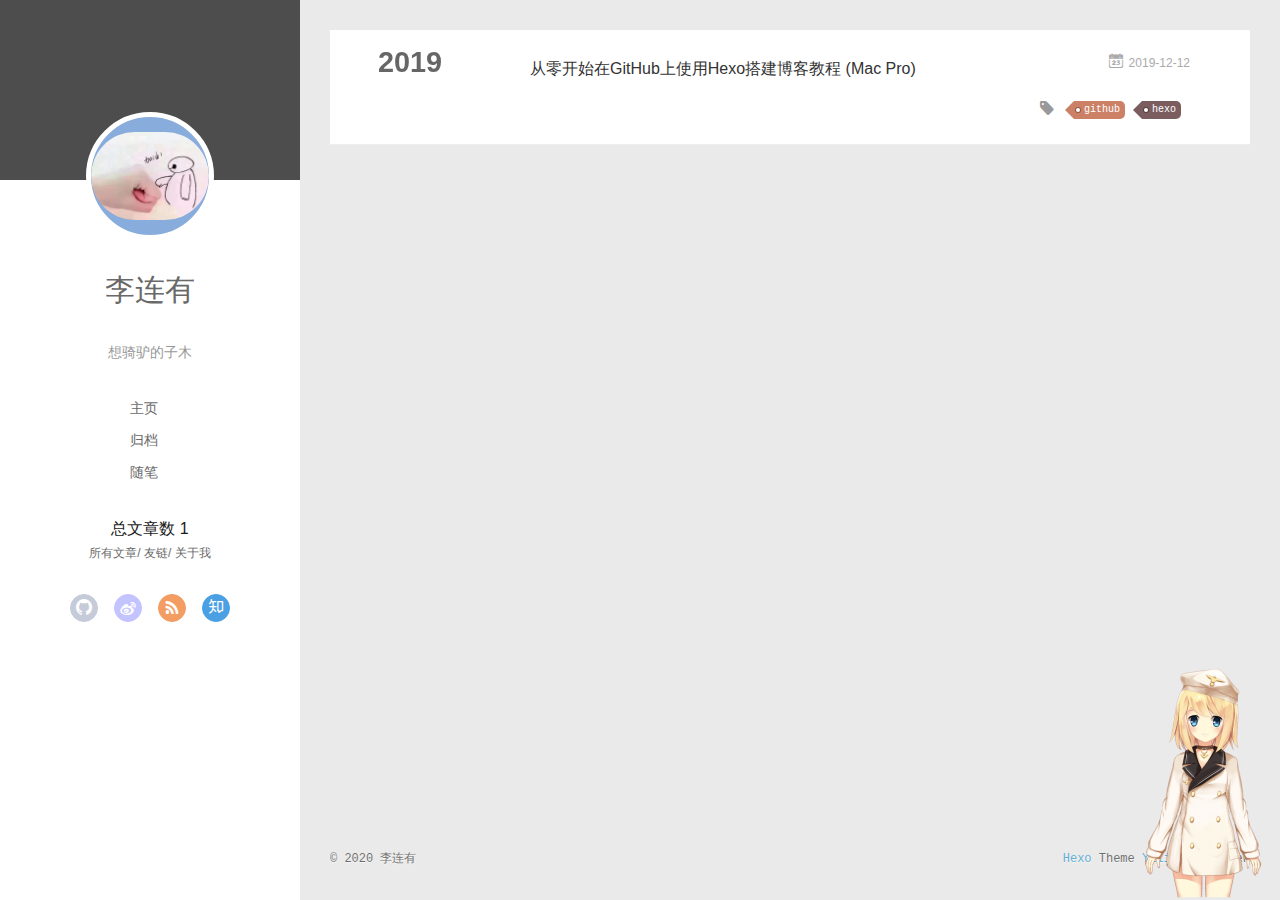
<file: archives/2019/index.html>
<!DOCTYPE html>
<html>
<head>
  <meta charset="utf-8">
  
  <meta name="renderer" content="webkit">
  <meta http-equiv="X-UA-Compatible" content="IE=edge" >
  <link rel="dns-prefetch" href="https://github.com/Slilianyou/YouGe.github.io">
  <title>Archives: 2019 | 李连有的博客</title>
  <meta name="viewport" content="width=device-width, initial-scale=1, maximum-scale=1">
  <meta property="og:type" content="website">
<meta property="og:title" content="李连有的博客">
<meta property="og:url" content="https:&#x2F;&#x2F;github.com&#x2F;Slilianyou&#x2F;YouGe.github.io&#x2F;archives&#x2F;2019&#x2F;index.html">
<meta property="og:site_name" content="李连有的博客">
<meta property="og:locale" content="zh-CN">
<meta name="twitter:card" content="summary">
  
    <link rel="alternative" href="/atom.xml" title="李连有的博客" type="application/atom+xml">
  
  
    <link rel="icon" href="/favicon.png">
  
  <link rel="stylesheet" type="text/css" href="/./main.0cf68a.css">
  <style type="text/css">
  
    #container.show {
      background: linear-gradient(200deg,#a0cfe4,#e8c37e);
    }
  </style>
  

  

</head>

<body>
  <div id="container" q-class="show:isCtnShow">
    <canvas id="anm-canvas" class="anm-canvas"></canvas>
    <div class="left-col" q-class="show:isShow">
      
<div class="overlay" style="background: #4d4d4d"></div>
<div class="intrude-less">
	<header id="header" class="inner">
		<a href="/" class="profilepic">
			<img src="/assets/img/head.jpeg" class="js-avatar">
		</a>
		<hgroup>
		  <h1 class="header-author"><a href="/">李连有</a></h1>
		</hgroup>
		
		<p class="header-subtitle">想骑驴的子木</p>
		

		<nav class="header-menu">
			<ul>
			
				<li><a href="/">主页</a></li>
	        
				<li><a href="/archives/index.html">归档</a></li>
	        
				<li><a href="/tags/%E9%9A%8F%E7%AC%94/">随笔</a></li>
	        
			</ul>
		</nav>
        <nav>
            总文章数 1
        </nav>
		<nav class="header-smart-menu">
    		
    			
    			<a q-on="click: openSlider(e, 'innerArchive')" href="javascript:void(0)" target="_blank" rel="noopener">所有文章</a>
    			
            
    			
    			<a q-on="click: openSlider(e, 'friends')" href="javascript:void(0)" target="_blank" rel="noopener">友链</a>
    			
            
    			
    			<a q-on="click: openSlider(e, 'aboutme')" href="javascript:void(0)" target="_blank" rel="noopener">关于我</a>
    			
            
		</nav>
		<nav class="header-nav">
			<div class="social">
				
					<a class="github" target="_blank" href="#" title="github"><i class="icon-github"></i></a>
		        
					<a class="weibo" target="_blank" href="#" title="weibo"><i class="icon-weibo"></i></a>
		        
					<a class="rss" target="_blank" href="#" title="rss"><i class="icon-rss"></i></a>
		        
					<a class="zhihu" target="_blank" href="#" title="zhihu"><i class="icon-zhihu"></i></a>
		        
			</div>
		</nav>
	</header>		
</div>

    </div>
    <div class="mid-col" q-class="show:isShow,hide:isShow|isFalse">
      
<nav id="mobile-nav">
  	<div class="overlay js-overlay" style="background: #4d4d4d"></div>
	<div class="btnctn js-mobile-btnctn">
  		<div class="slider-trigger list" q-on="click: openSlider(e)"><i class="icon icon-sort"></i></div>
	</div>
	<div class="intrude-less">
		<header id="header" class="inner">
			<div class="profilepic">
				<img src="/assets/img/head.jpeg" class="js-avatar">
			</div>
			<hgroup>
			  <h1 class="header-author js-header-author">李连有</h1>
			</hgroup>
			
			<p class="header-subtitle"><i class="icon icon-quo-left"></i>想骑驴的子木<i class="icon icon-quo-right"></i></p>
			
			
			
				
			
				
			
				
			
			
			
			<nav class="header-nav">
				<div class="social">
					
						<a class="github" target="_blank" href="#" title="github"><i class="icon-github"></i></a>
			        
						<a class="weibo" target="_blank" href="#" title="weibo"><i class="icon-weibo"></i></a>
			        
						<a class="rss" target="_blank" href="#" title="rss"><i class="icon-rss"></i></a>
			        
						<a class="zhihu" target="_blank" href="#" title="zhihu"><i class="icon-zhihu"></i></a>
			        
				</div>
			</nav>

			<nav class="header-menu js-header-menu">
				<ul style="width: 70%">
				
				
					<li style="width: 33.333333333333336%"><a href="/">主页</a></li>
		        
					<li style="width: 33.333333333333336%"><a href="/archives/index.html">归档</a></li>
		        
					<li style="width: 33.333333333333336%"><a href="/tags/%E9%9A%8F%E7%AC%94/">随笔</a></li>
		        
				</ul>
			</nav>
		</header>				
	</div>
	<div class="mobile-mask" style="display:none" q-show="isShow"></div>
</nav>

      <div id="wrapper" class="body-wrap">
        <div class="menu-l">
          <div class="canvas-wrap">
            <canvas data-colors="#eaeaea" data-sectionHeight="100" data-contentId="js-content" id="myCanvas1" class="anm-canvas"></canvas>
          </div>
          <div id="js-content" class="content-ll">
            
  
  
    
    
      
      
      <section class="archives-wrap">
        <div class="archive-year-wrap">
          <a href="/archives/2019" class="archive-year">2019</a>
        </div>
        <div class="archives">
    
    <article class="archive-article archive-type-post">
  <div class="archive-article-inner">
    <header class="archive-article-header">
      	<div class="article-meta">
	      	<a href="/2019/12/12/test/" class="archive-article-date">
  	<time datetime="2019-12-12T07:32:27.417Z" itemprop="datePublished"><i class="icon-calendar icon"></i>2019-12-12</time>
</a>
        </div>
    	 
  
    <h1 itemprop="name">
      <a class="archive-article-title" href="/2019/12/12/test/">从零开始在GitHub上使用Hexo搭建博客教程 (Mac Pro)</a>
    </h1>
  

        <div class="article-info info-on-right">
          
	<div class="article-tag tagcloud">
		<i class="icon-price-tags icon"></i>
		<ul class="article-tag-list">
			 
        		<li class="article-tag-list-item">
        			<a href="javascript:void(0)" target="_blank" rel="noopener" class="js-tag article-tag-list-link color2">github</a>
        		</li>
      		 
        		<li class="article-tag-list-item">
        			<a href="javascript:void(0)" target="_blank" rel="noopener" class="js-tag article-tag-list-link color5">hexo</a>
        		</li>
      		
		</ul>
	</div>

          

        </div>
        <div class="clearfix"></div>
    </header>
  </div>
</article>
  
  
    </div></section>
  

    


          </div>
        </div>
      </div>
      <footer id="footer">
  <div class="outer">
    <div id="footer-info">
    	<div class="footer-left">
    		&copy; 2020 李连有
    	</div>
      	<div class="footer-right">
      		<a href="http://hexo.io/" target="_blank">Hexo</a>  Theme <a href="https://github.com/litten/hexo-theme-yilia" target="_blank">Yilia</a> by Litten
      	</div>
    </div>
  </div>
</footer>
    </div>
    <script>
	var yiliaConfig = {
		mathjax: false,
		isHome: false,
		isPost: false,
		isArchive: true,
		isTag: false,
		isCategory: false,
		open_in_new: false,
		toc_hide_index: true,
		root: "/",
		innerArchive: true,
		showTags: false
	}
</script>

<script>!function(t){function n(e){if(r[e])return r[e].exports;var i=r[e]={exports:{},id:e,loaded:!1};return t[e].call(i.exports,i,i.exports,n),i.loaded=!0,i.exports}var r={};n.m=t,n.c=r,n.p="./",n(0)}([function(t,n,r){r(195),t.exports=r(191)},function(t,n,r){var e=r(3),i=r(52),o=r(27),u=r(28),c=r(53),f="prototype",a=function(t,n,r){var s,l,h,v,p=t&a.F,d=t&a.G,y=t&a.S,g=t&a.P,b=t&a.B,m=d?e:y?e[n]||(e[n]={}):(e[n]||{})[f],x=d?i:i[n]||(i[n]={}),w=x[f]||(x[f]={});d&&(r=n);for(s in r)l=!p&&m&&void 0!==m[s],h=(l?m:r)[s],v=b&&l?c(h,e):g&&"function"==typeof h?c(Function.call,h):h,m&&u(m,s,h,t&a.U),x[s]!=h&&o(x,s,v),g&&w[s]!=h&&(w[s]=h)};e.core=i,a.F=1,a.G=2,a.S=4,a.P=8,a.B=16,a.W=32,a.U=64,a.R=128,t.exports=a},function(t,n,r){var e=r(6);t.exports=function(t){if(!e(t))throw TypeError(t+" is not an object!");return t}},function(t,n){var r=t.exports="undefined"!=typeof window&&window.Math==Math?window:"undefined"!=typeof self&&self.Math==Math?self:Function("return this")();"number"==typeof __g&&(__g=r)},function(t,n){t.exports=function(t){try{return!!t()}catch(t){return!0}}},function(t,n){var r=t.exports="undefined"!=typeof window&&window.Math==Math?window:"undefined"!=typeof self&&self.Math==Math?self:Function("return this")();"number"==typeof __g&&(__g=r)},function(t,n){t.exports=function(t){return"object"==typeof t?null!==t:"function"==typeof t}},function(t,n,r){var e=r(126)("wks"),i=r(76),o=r(3).Symbol,u="function"==typeof o;(t.exports=function(t){return e[t]||(e[t]=u&&o[t]||(u?o:i)("Symbol."+t))}).store=e},function(t,n){var r={}.hasOwnProperty;t.exports=function(t,n){return r.call(t,n)}},function(t,n,r){var e=r(94),i=r(33);t.exports=function(t){return e(i(t))}},function(t,n,r){t.exports=!r(4)(function(){return 7!=Object.defineProperty({},"a",{get:function(){return 7}}).a})},function(t,n,r){var e=r(2),i=r(167),o=r(50),u=Object.defineProperty;n.f=r(10)?Object.defineProperty:function(t,n,r){if(e(t),n=o(n,!0),e(r),i)try{return u(t,n,r)}catch(t){}if("get"in r||"set"in r)throw TypeError("Accessors not supported!");return"value"in r&&(t[n]=r.value),t}},function(t,n,r){t.exports=!r(18)(function(){return 7!=Object.defineProperty({},"a",{get:function(){return 7}}).a})},function(t,n,r){var e=r(14),i=r(22);t.exports=r(12)?function(t,n,r){return e.f(t,n,i(1,r))}:function(t,n,r){return t[n]=r,t}},function(t,n,r){var e=r(20),i=r(58),o=r(42),u=Object.defineProperty;n.f=r(12)?Object.defineProperty:function(t,n,r){if(e(t),n=o(n,!0),e(r),i)try{return u(t,n,r)}catch(t){}if("get"in r||"set"in r)throw TypeError("Accessors not supported!");return"value"in r&&(t[n]=r.value),t}},function(t,n,r){var e=r(40)("wks"),i=r(23),o=r(5).Symbol,u="function"==typeof o;(t.exports=function(t){return e[t]||(e[t]=u&&o[t]||(u?o:i)("Symbol."+t))}).store=e},function(t,n,r){var e=r(67),i=Math.min;t.exports=function(t){return t>0?i(e(t),9007199254740991):0}},function(t,n,r){var e=r(46);t.exports=function(t){return Object(e(t))}},function(t,n){t.exports=function(t){try{return!!t()}catch(t){return!0}}},function(t,n,r){var e=r(63),i=r(34);t.exports=Object.keys||function(t){return e(t,i)}},function(t,n,r){var e=r(21);t.exports=function(t){if(!e(t))throw TypeError(t+" is not an object!");return t}},function(t,n){t.exports=function(t){return"object"==typeof t?null!==t:"function"==typeof t}},function(t,n){t.exports=function(t,n){return{enumerable:!(1&t),configurable:!(2&t),writable:!(4&t),value:n}}},function(t,n){var r=0,e=Math.random();t.exports=function(t){return"Symbol(".concat(void 0===t?"":t,")_",(++r+e).toString(36))}},function(t,n){var r={}.hasOwnProperty;t.exports=function(t,n){return r.call(t,n)}},function(t,n){var r=t.exports={version:"2.4.0"};"number"==typeof __e&&(__e=r)},function(t,n){t.exports=function(t){if("function"!=typeof t)throw TypeError(t+" is not a function!");return t}},function(t,n,r){var e=r(11),i=r(66);t.exports=r(10)?function(t,n,r){return e.f(t,n,i(1,r))}:function(t,n,r){return t[n]=r,t}},function(t,n,r){var e=r(3),i=r(27),o=r(24),u=r(76)("src"),c="toString",f=Function[c],a=(""+f).split(c);r(52).inspectSource=function(t){return f.call(t)},(t.exports=function(t,n,r,c){var f="function"==typeof r;f&&(o(r,"name")||i(r,"name",n)),t[n]!==r&&(f&&(o(r,u)||i(r,u,t[n]?""+t[n]:a.join(String(n)))),t===e?t[n]=r:c?t[n]?t[n]=r:i(t,n,r):(delete t[n],i(t,n,r)))})(Function.prototype,c,function(){return"function"==typeof this&&this[u]||f.call(this)})},function(t,n,r){var e=r(1),i=r(4),o=r(46),u=function(t,n,r,e){var i=String(o(t)),u="<"+n;return""!==r&&(u+=" "+r+'="'+String(e).replace(/"/g,"&quot;")+'"'),u+">"+i+"</"+n+">"};t.exports=function(t,n){var r={};r[t]=n(u),e(e.P+e.F*i(function(){var n=""[t]('"');return n!==n.toLowerCase()||n.split('"').length>3}),"String",r)}},function(t,n,r){var e=r(115),i=r(46);t.exports=function(t){return e(i(t))}},function(t,n,r){var e=r(116),i=r(66),o=r(30),u=r(50),c=r(24),f=r(167),a=Object.getOwnPropertyDescriptor;n.f=r(10)?a:function(t,n){if(t=o(t),n=u(n,!0),f)try{return a(t,n)}catch(t){}if(c(t,n))return i(!e.f.call(t,n),t[n])}},function(t,n,r){var e=r(24),i=r(17),o=r(145)("IE_PROTO"),u=Object.prototype;t.exports=Object.getPrototypeOf||function(t){return t=i(t),e(t,o)?t[o]:"function"==typeof t.constructor&&t instanceof t.constructor?t.constructor.prototype:t instanceof Object?u:null}},function(t,n){t.exports=function(t){if(void 0==t)throw TypeError("Can't call method on  "+t);return t}},function(t,n){t.exports="constructor,hasOwnProperty,isPrototypeOf,propertyIsEnumerable,toLocaleString,toString,valueOf".split(",")},function(t,n){t.exports={}},function(t,n){t.exports=!0},function(t,n){n.f={}.propertyIsEnumerable},function(t,n,r){var e=r(14).f,i=r(8),o=r(15)("toStringTag");t.exports=function(t,n,r){t&&!i(t=r?t:t.prototype,o)&&e(t,o,{configurable:!0,value:n})}},function(t,n,r){var e=r(40)("keys"),i=r(23);t.exports=function(t){return e[t]||(e[t]=i(t))}},function(t,n,r){var e=r(5),i="__core-js_shared__",o=e[i]||(e[i]={});t.exports=function(t){return o[t]||(o[t]={})}},function(t,n){var r=Math.ceil,e=Math.floor;t.exports=function(t){return isNaN(t=+t)?0:(t>0?e:r)(t)}},function(t,n,r){var e=r(21);t.exports=function(t,n){if(!e(t))return t;var r,i;if(n&&"function"==typeof(r=t.toString)&&!e(i=r.call(t)))return i;if("function"==typeof(r=t.valueOf)&&!e(i=r.call(t)))return i;if(!n&&"function"==typeof(r=t.toString)&&!e(i=r.call(t)))return i;throw TypeError("Can't convert object to primitive value")}},function(t,n,r){var e=r(5),i=r(25),o=r(36),u=r(44),c=r(14).f;t.exports=function(t){var n=i.Symbol||(i.Symbol=o?{}:e.Symbol||{});"_"==t.charAt(0)||t in n||c(n,t,{value:u.f(t)})}},function(t,n,r){n.f=r(15)},function(t,n){var r={}.toString;t.exports=function(t){return r.call(t).slice(8,-1)}},function(t,n){t.exports=function(t){if(void 0==t)throw TypeError("Can't call method on  "+t);return t}},function(t,n,r){var e=r(4);t.exports=function(t,n){return!!t&&e(function(){n?t.call(null,function(){},1):t.call(null)})}},function(t,n,r){var e=r(53),i=r(115),o=r(17),u=r(16),c=r(203);t.exports=function(t,n){var r=1==t,f=2==t,a=3==t,s=4==t,l=6==t,h=5==t||l,v=n||c;return function(n,c,p){for(var d,y,g=o(n),b=i(g),m=e(c,p,3),x=u(b.length),w=0,S=r?v(n,x):f?v(n,0):void 0;x>w;w++)if((h||w in b)&&(d=b[w],y=m(d,w,g),t))if(r)S[w]=y;else if(y)switch(t){case 3:return!0;case 5:return d;case 6:return w;case 2:S.push(d)}else if(s)return!1;return l?-1:a||s?s:S}}},function(t,n,r){var e=r(1),i=r(52),o=r(4);t.exports=function(t,n){var r=(i.Object||{})[t]||Object[t],u={};u[t]=n(r),e(e.S+e.F*o(function(){r(1)}),"Object",u)}},function(t,n,r){var e=r(6);t.exports=function(t,n){if(!e(t))return t;var r,i;if(n&&"function"==typeof(r=t.toString)&&!e(i=r.call(t)))return i;if("function"==typeof(r=t.valueOf)&&!e(i=r.call(t)))return i;if(!n&&"function"==typeof(r=t.toString)&&!e(i=r.call(t)))return i;throw TypeError("Can't convert object to primitive value")}},function(t,n,r){var e=r(5),i=r(25),o=r(91),u=r(13),c="prototype",f=function(t,n,r){var a,s,l,h=t&f.F,v=t&f.G,p=t&f.S,d=t&f.P,y=t&f.B,g=t&f.W,b=v?i:i[n]||(i[n]={}),m=b[c],x=v?e:p?e[n]:(e[n]||{})[c];v&&(r=n);for(a in r)(s=!h&&x&&void 0!==x[a])&&a in b||(l=s?x[a]:r[a],b[a]=v&&"function"!=typeof x[a]?r[a]:y&&s?o(l,e):g&&x[a]==l?function(t){var n=function(n,r,e){if(this instanceof t){switch(arguments.length){case 0:return new t;case 1:return new t(n);case 2:return new t(n,r)}return new t(n,r,e)}return t.apply(this,arguments)};return n[c]=t[c],n}(l):d&&"function"==typeof l?o(Function.call,l):l,d&&((b.virtual||(b.virtual={}))[a]=l,t&f.R&&m&&!m[a]&&u(m,a,l)))};f.F=1,f.G=2,f.S=4,f.P=8,f.B=16,f.W=32,f.U=64,f.R=128,t.exports=f},function(t,n){var r=t.exports={version:"2.4.0"};"number"==typeof __e&&(__e=r)},function(t,n,r){var e=r(26);t.exports=function(t,n,r){if(e(t),void 0===n)return t;switch(r){case 1:return function(r){return t.call(n,r)};case 2:return function(r,e){return t.call(n,r,e)};case 3:return function(r,e,i){return t.call(n,r,e,i)}}return function(){return t.apply(n,arguments)}}},function(t,n,r){var e=r(183),i=r(1),o=r(126)("metadata"),u=o.store||(o.store=new(r(186))),c=function(t,n,r){var i=u.get(t);if(!i){if(!r)return;u.set(t,i=new e)}var o=i.get(n);if(!o){if(!r)return;i.set(n,o=new e)}return o},f=function(t,n,r){var e=c(n,r,!1);return void 0!==e&&e.has(t)},a=function(t,n,r){var e=c(n,r,!1);return void 0===e?void 0:e.get(t)},s=function(t,n,r,e){c(r,e,!0).set(t,n)},l=function(t,n){var r=c(t,n,!1),e=[];return r&&r.forEach(function(t,n){e.push(n)}),e},h=function(t){return void 0===t||"symbol"==typeof t?t:String(t)},v=function(t){i(i.S,"Reflect",t)};t.exports={store:u,map:c,has:f,get:a,set:s,keys:l,key:h,exp:v}},function(t,n,r){"use strict";if(r(10)){var e=r(69),i=r(3),o=r(4),u=r(1),c=r(127),f=r(152),a=r(53),s=r(68),l=r(66),h=r(27),v=r(73),p=r(67),d=r(16),y=r(75),g=r(50),b=r(24),m=r(180),x=r(114),w=r(6),S=r(17),_=r(137),O=r(70),E=r(32),P=r(71).f,j=r(154),F=r(76),M=r(7),A=r(48),N=r(117),T=r(146),I=r(155),k=r(80),L=r(123),R=r(74),C=r(130),D=r(160),U=r(11),W=r(31),G=U.f,B=W.f,V=i.RangeError,z=i.TypeError,q=i.Uint8Array,K="ArrayBuffer",J="Shared"+K,Y="BYTES_PER_ELEMENT",H="prototype",$=Array[H],X=f.ArrayBuffer,Q=f.DataView,Z=A(0),tt=A(2),nt=A(3),rt=A(4),et=A(5),it=A(6),ot=N(!0),ut=N(!1),ct=I.values,ft=I.keys,at=I.entries,st=$.lastIndexOf,lt=$.reduce,ht=$.reduceRight,vt=$.join,pt=$.sort,dt=$.slice,yt=$.toString,gt=$.toLocaleString,bt=M("iterator"),mt=M("toStringTag"),xt=F("typed_constructor"),wt=F("def_constructor"),St=c.CONSTR,_t=c.TYPED,Ot=c.VIEW,Et="Wrong length!",Pt=A(1,function(t,n){return Tt(T(t,t[wt]),n)}),jt=o(function(){return 1===new q(new Uint16Array([1]).buffer)[0]}),Ft=!!q&&!!q[H].set&&o(function(){new q(1).set({})}),Mt=function(t,n){if(void 0===t)throw z(Et);var r=+t,e=d(t);if(n&&!m(r,e))throw V(Et);return e},At=function(t,n){var r=p(t);if(r<0||r%n)throw V("Wrong offset!");return r},Nt=function(t){if(w(t)&&_t in t)return t;throw z(t+" is not a typed array!")},Tt=function(t,n){if(!(w(t)&&xt in t))throw z("It is not a typed array constructor!");return new t(n)},It=function(t,n){return kt(T(t,t[wt]),n)},kt=function(t,n){for(var r=0,e=n.length,i=Tt(t,e);e>r;)i[r]=n[r++];return i},Lt=function(t,n,r){G(t,n,{get:function(){return this._d[r]}})},Rt=function(t){var n,r,e,i,o,u,c=S(t),f=arguments.length,s=f>1?arguments[1]:void 0,l=void 0!==s,h=j(c);if(void 0!=h&&!_(h)){for(u=h.call(c),e=[],n=0;!(o=u.next()).done;n++)e.push(o.value);c=e}for(l&&f>2&&(s=a(s,arguments[2],2)),n=0,r=d(c.length),i=Tt(this,r);r>n;n++)i[n]=l?s(c[n],n):c[n];return i},Ct=function(){for(var t=0,n=arguments.length,r=Tt(this,n);n>t;)r[t]=arguments[t++];return r},Dt=!!q&&o(function(){gt.call(new q(1))}),Ut=function(){return gt.apply(Dt?dt.call(Nt(this)):Nt(this),arguments)},Wt={copyWithin:function(t,n){return D.call(Nt(this),t,n,arguments.length>2?arguments[2]:void 0)},every:function(t){return rt(Nt(this),t,arguments.length>1?arguments[1]:void 0)},fill:function(t){return C.apply(Nt(this),arguments)},filter:function(t){return It(this,tt(Nt(this),t,arguments.length>1?arguments[1]:void 0))},find:function(t){return et(Nt(this),t,arguments.length>1?arguments[1]:void 0)},findIndex:function(t){return it(Nt(this),t,arguments.length>1?arguments[1]:void 0)},forEach:function(t){Z(Nt(this),t,arguments.length>1?arguments[1]:void 0)},indexOf:function(t){return ut(Nt(this),t,arguments.length>1?arguments[1]:void 0)},includes:function(t){return ot(Nt(this),t,arguments.length>1?arguments[1]:void 0)},join:function(t){return vt.apply(Nt(this),arguments)},lastIndexOf:function(t){return st.apply(Nt(this),arguments)},map:function(t){return Pt(Nt(this),t,arguments.length>1?arguments[1]:void 0)},reduce:function(t){return lt.apply(Nt(this),arguments)},reduceRight:function(t){return ht.apply(Nt(this),arguments)},reverse:function(){for(var t,n=this,r=Nt(n).length,e=Math.floor(r/2),i=0;i<e;)t=n[i],n[i++]=n[--r],n[r]=t;return n},some:function(t){return nt(Nt(this),t,arguments.length>1?arguments[1]:void 0)},sort:function(t){return pt.call(Nt(this),t)},subarray:function(t,n){var r=Nt(this),e=r.length,i=y(t,e);return new(T(r,r[wt]))(r.buffer,r.byteOffset+i*r.BYTES_PER_ELEMENT,d((void 0===n?e:y(n,e))-i))}},Gt=function(t,n){return It(this,dt.call(Nt(this),t,n))},Bt=function(t){Nt(this);var n=At(arguments[1],1),r=this.length,e=S(t),i=d(e.length),o=0;if(i+n>r)throw V(Et);for(;o<i;)this[n+o]=e[o++]},Vt={entries:function(){return at.call(Nt(this))},keys:function(){return ft.call(Nt(this))},values:function(){return ct.call(Nt(this))}},zt=function(t,n){return w(t)&&t[_t]&&"symbol"!=typeof n&&n in t&&String(+n)==String(n)},qt=function(t,n){return zt(t,n=g(n,!0))?l(2,t[n]):B(t,n)},Kt=function(t,n,r){return!(zt(t,n=g(n,!0))&&w(r)&&b(r,"value"))||b(r,"get")||b(r,"set")||r.configurable||b(r,"writable")&&!r.writable||b(r,"enumerable")&&!r.enumerable?G(t,n,r):(t[n]=r.value,t)};St||(W.f=qt,U.f=Kt),u(u.S+u.F*!St,"Object",{getOwnPropertyDescriptor:qt,defineProperty:Kt}),o(function(){yt.call({})})&&(yt=gt=function(){return vt.call(this)});var Jt=v({},Wt);v(Jt,Vt),h(Jt,bt,Vt.values),v(Jt,{slice:Gt,set:Bt,constructor:function(){},toString:yt,toLocaleString:Ut}),Lt(Jt,"buffer","b"),Lt(Jt,"byteOffset","o"),Lt(Jt,"byteLength","l"),Lt(Jt,"length","e"),G(Jt,mt,{get:function(){return this[_t]}}),t.exports=function(t,n,r,f){f=!!f;var a=t+(f?"Clamped":"")+"Array",l="Uint8Array"!=a,v="get"+t,p="set"+t,y=i[a],g=y||{},b=y&&E(y),m=!y||!c.ABV,S={},_=y&&y[H],j=function(t,r){var e=t._d;return e.v[v](r*n+e.o,jt)},F=function(t,r,e){var i=t._d;f&&(e=(e=Math.round(e))<0?0:e>255?255:255&e),i.v[p](r*n+i.o,e,jt)},M=function(t,n){G(t,n,{get:function(){return j(this,n)},set:function(t){return F(this,n,t)},enumerable:!0})};m?(y=r(function(t,r,e,i){s(t,y,a,"_d");var o,u,c,f,l=0,v=0;if(w(r)){if(!(r instanceof X||(f=x(r))==K||f==J))return _t in r?kt(y,r):Rt.call(y,r);o=r,v=At(e,n);var p=r.byteLength;if(void 0===i){if(p%n)throw V(Et);if((u=p-v)<0)throw V(Et)}else if((u=d(i)*n)+v>p)throw V(Et);c=u/n}else c=Mt(r,!0),u=c*n,o=new X(u);for(h(t,"_d",{b:o,o:v,l:u,e:c,v:new Q(o)});l<c;)M(t,l++)}),_=y[H]=O(Jt),h(_,"constructor",y)):L(function(t){new y(null),new y(t)},!0)||(y=r(function(t,r,e,i){s(t,y,a);var o;return w(r)?r instanceof X||(o=x(r))==K||o==J?void 0!==i?new g(r,At(e,n),i):void 0!==e?new g(r,At(e,n)):new g(r):_t in r?kt(y,r):Rt.call(y,r):new g(Mt(r,l))}),Z(b!==Function.prototype?P(g).concat(P(b)):P(g),function(t){t in y||h(y,t,g[t])}),y[H]=_,e||(_.constructor=y));var A=_[bt],N=!!A&&("values"==A.name||void 0==A.name),T=Vt.values;h(y,xt,!0),h(_,_t,a),h(_,Ot,!0),h(_,wt,y),(f?new y(1)[mt]==a:mt in _)||G(_,mt,{get:function(){return a}}),S[a]=y,u(u.G+u.W+u.F*(y!=g),S),u(u.S,a,{BYTES_PER_ELEMENT:n,from:Rt,of:Ct}),Y in _||h(_,Y,n),u(u.P,a,Wt),R(a),u(u.P+u.F*Ft,a,{set:Bt}),u(u.P+u.F*!N,a,Vt),u(u.P+u.F*(_.toString!=yt),a,{toString:yt}),u(u.P+u.F*o(function(){new y(1).slice()}),a,{slice:Gt}),u(u.P+u.F*(o(function(){return[1,2].toLocaleString()!=new y([1,2]).toLocaleString()})||!o(function(){_.toLocaleString.call([1,2])})),a,{toLocaleString:Ut}),k[a]=N?A:T,e||N||h(_,bt,T)}}else t.exports=function(){}},function(t,n){var r={}.toString;t.exports=function(t){return r.call(t).slice(8,-1)}},function(t,n,r){var e=r(21),i=r(5).document,o=e(i)&&e(i.createElement);t.exports=function(t){return o?i.createElement(t):{}}},function(t,n,r){t.exports=!r(12)&&!r(18)(function(){return 7!=Object.defineProperty(r(57)("div"),"a",{get:function(){return 7}}).a})},function(t,n,r){"use strict";var e=r(36),i=r(51),o=r(64),u=r(13),c=r(8),f=r(35),a=r(96),s=r(38),l=r(103),h=r(15)("iterator"),v=!([].keys&&"next"in[].keys()),p="keys",d="values",y=function(){return this};t.exports=function(t,n,r,g,b,m,x){a(r,n,g);var w,S,_,O=function(t){if(!v&&t in F)return F[t];switch(t){case p:case d:return function(){return new r(this,t)}}return function(){return new r(this,t)}},E=n+" Iterator",P=b==d,j=!1,F=t.prototype,M=F[h]||F["@@iterator"]||b&&F[b],A=M||O(b),N=b?P?O("entries"):A:void 0,T="Array"==n?F.entries||M:M;if(T&&(_=l(T.call(new t)))!==Object.prototype&&(s(_,E,!0),e||c(_,h)||u(_,h,y)),P&&M&&M.name!==d&&(j=!0,A=function(){return M.call(this)}),e&&!x||!v&&!j&&F[h]||u(F,h,A),f[n]=A,f[E]=y,b)if(w={values:P?A:O(d),keys:m?A:O(p),entries:N},x)for(S in w)S in F||o(F,S,w[S]);else i(i.P+i.F*(v||j),n,w);return w}},function(t,n,r){var e=r(20),i=r(100),o=r(34),u=r(39)("IE_PROTO"),c=function(){},f="prototype",a=function(){var t,n=r(57)("iframe"),e=o.length;for(n.style.display="none",r(93).appendChild(n),n.src="javascript:",t=n.contentWindow.document,t.open(),t.write("<script>document.F=Object<\/script>"),t.close(),a=t.F;e--;)delete a[f][o[e]];return a()};t.exports=Object.create||function(t,n){var r;return null!==t?(c[f]=e(t),r=new c,c[f]=null,r[u]=t):r=a(),void 0===n?r:i(r,n)}},function(t,n,r){var e=r(63),i=r(34).concat("length","prototype");n.f=Object.getOwnPropertyNames||function(t){return e(t,i)}},function(t,n){n.f=Object.getOwnPropertySymbols},function(t,n,r){var e=r(8),i=r(9),o=r(90)(!1),u=r(39)("IE_PROTO");t.exports=function(t,n){var r,c=i(t),f=0,a=[];for(r in c)r!=u&&e(c,r)&&a.push(r);for(;n.length>f;)e(c,r=n[f++])&&(~o(a,r)||a.push(r));return a}},function(t,n,r){t.exports=r(13)},function(t,n,r){var e=r(76)("meta"),i=r(6),o=r(24),u=r(11).f,c=0,f=Object.isExtensible||function(){return!0},a=!r(4)(function(){return f(Object.preventExtensions({}))}),s=function(t){u(t,e,{value:{i:"O"+ ++c,w:{}}})},l=function(t,n){if(!i(t))return"symbol"==typeof t?t:("string"==typeof t?"S":"P")+t;if(!o(t,e)){if(!f(t))return"F";if(!n)return"E";s(t)}return t[e].i},h=function(t,n){if(!o(t,e)){if(!f(t))return!0;if(!n)return!1;s(t)}return t[e].w},v=function(t){return a&&p.NEED&&f(t)&&!o(t,e)&&s(t),t},p=t.exports={KEY:e,NEED:!1,fastKey:l,getWeak:h,onFreeze:v}},function(t,n){t.exports=function(t,n){return{enumerable:!(1&t),configurable:!(2&t),writable:!(4&t),value:n}}},function(t,n){var r=Math.ceil,e=Math.floor;t.exports=function(t){return isNaN(t=+t)?0:(t>0?e:r)(t)}},function(t,n){t.exports=function(t,n,r,e){if(!(t instanceof n)||void 0!==e&&e in t)throw TypeError(r+": incorrect invocation!");return t}},function(t,n){t.exports=!1},function(t,n,r){var e=r(2),i=r(173),o=r(133),u=r(145)("IE_PROTO"),c=function(){},f="prototype",a=function(){var t,n=r(132)("iframe"),e=o.length;for(n.style.display="none",r(135).appendChild(n),n.src="javascript:",t=n.contentWindow.document,t.open(),t.write("<script>document.F=Object<\/script>"),t.close(),a=t.F;e--;)delete a[f][o[e]];return a()};t.exports=Object.create||function(t,n){var r;return null!==t?(c[f]=e(t),r=new c,c[f]=null,r[u]=t):r=a(),void 0===n?r:i(r,n)}},function(t,n,r){var e=r(175),i=r(133).concat("length","prototype");n.f=Object.getOwnPropertyNames||function(t){return e(t,i)}},function(t,n,r){var e=r(175),i=r(133);t.exports=Object.keys||function(t){return e(t,i)}},function(t,n,r){var e=r(28);t.exports=function(t,n,r){for(var i in n)e(t,i,n[i],r);return t}},function(t,n,r){"use strict";var e=r(3),i=r(11),o=r(10),u=r(7)("species");t.exports=function(t){var n=e[t];o&&n&&!n[u]&&i.f(n,u,{configurable:!0,get:function(){return this}})}},function(t,n,r){var e=r(67),i=Math.max,o=Math.min;t.exports=function(t,n){return t=e(t),t<0?i(t+n,0):o(t,n)}},function(t,n){var r=0,e=Math.random();t.exports=function(t){return"Symbol(".concat(void 0===t?"":t,")_",(++r+e).toString(36))}},function(t,n,r){var e=r(33);t.exports=function(t){return Object(e(t))}},function(t,n,r){var e=r(7)("unscopables"),i=Array.prototype;void 0==i[e]&&r(27)(i,e,{}),t.exports=function(t){i[e][t]=!0}},function(t,n,r){var e=r(53),i=r(169),o=r(137),u=r(2),c=r(16),f=r(154),a={},s={},n=t.exports=function(t,n,r,l,h){var v,p,d,y,g=h?function(){return t}:f(t),b=e(r,l,n?2:1),m=0;if("function"!=typeof g)throw TypeError(t+" is not iterable!");if(o(g)){for(v=c(t.length);v>m;m++)if((y=n?b(u(p=t[m])[0],p[1]):b(t[m]))===a||y===s)return y}else for(d=g.call(t);!(p=d.next()).done;)if((y=i(d,b,p.value,n))===a||y===s)return y};n.BREAK=a,n.RETURN=s},function(t,n){t.exports={}},function(t,n,r){var e=r(11).f,i=r(24),o=r(7)("toStringTag");t.exports=function(t,n,r){t&&!i(t=r?t:t.prototype,o)&&e(t,o,{configurable:!0,value:n})}},function(t,n,r){var e=r(1),i=r(46),o=r(4),u=r(150),c="["+u+"]",f="​",a=RegExp("^"+c+c+"*"),s=RegExp(c+c+"*$"),l=function(t,n,r){var i={},c=o(function(){return!!u[t]()||f[t]()!=f}),a=i[t]=c?n(h):u[t];r&&(i[r]=a),e(e.P+e.F*c,"String",i)},h=l.trim=function(t,n){return t=String(i(t)),1&n&&(t=t.replace(a,"")),2&n&&(t=t.replace(s,"")),t};t.exports=l},function(t,n,r){t.exports={default:r(86),__esModule:!0}},function(t,n,r){t.exports={default:r(87),__esModule:!0}},function(t,n,r){"use strict";function e(t){return t&&t.__esModule?t:{default:t}}n.__esModule=!0;var i=r(84),o=e(i),u=r(83),c=e(u),f="function"==typeof c.default&&"symbol"==typeof o.default?function(t){return typeof t}:function(t){return t&&"function"==typeof c.default&&t.constructor===c.default&&t!==c.default.prototype?"symbol":typeof t};n.default="function"==typeof c.default&&"symbol"===f(o.default)?function(t){return void 0===t?"undefined":f(t)}:function(t){return t&&"function"==typeof c.default&&t.constructor===c.default&&t!==c.default.prototype?"symbol":void 0===t?"undefined":f(t)}},function(t,n,r){r(110),r(108),r(111),r(112),t.exports=r(25).Symbol},function(t,n,r){r(109),r(113),t.exports=r(44).f("iterator")},function(t,n){t.exports=function(t){if("function"!=typeof t)throw TypeError(t+" is not a function!");return t}},function(t,n){t.exports=function(){}},function(t,n,r){var e=r(9),i=r(106),o=r(105);t.exports=function(t){return function(n,r,u){var c,f=e(n),a=i(f.length),s=o(u,a);if(t&&r!=r){for(;a>s;)if((c=f[s++])!=c)return!0}else for(;a>s;s++)if((t||s in f)&&f[s]===r)return t||s||0;return!t&&-1}}},function(t,n,r){var e=r(88);t.exports=function(t,n,r){if(e(t),void 0===n)return t;switch(r){case 1:return function(r){return t.call(n,r)};case 2:return function(r,e){return t.call(n,r,e)};case 3:return function(r,e,i){return t.call(n,r,e,i)}}return function(){return t.apply(n,arguments)}}},function(t,n,r){var e=r(19),i=r(62),o=r(37);t.exports=function(t){var n=e(t),r=i.f;if(r)for(var u,c=r(t),f=o.f,a=0;c.length>a;)f.call(t,u=c[a++])&&n.push(u);return n}},function(t,n,r){t.exports=r(5).document&&document.documentElement},function(t,n,r){var e=r(56);t.exports=Object("z").propertyIsEnumerable(0)?Object:function(t){return"String"==e(t)?t.split(""):Object(t)}},function(t,n,r){var e=r(56);t.exports=Array.isArray||function(t){return"Array"==e(t)}},function(t,n,r){"use strict";var e=r(60),i=r(22),o=r(38),u={};r(13)(u,r(15)("iterator"),function(){return this}),t.exports=function(t,n,r){t.prototype=e(u,{next:i(1,r)}),o(t,n+" Iterator")}},function(t,n){t.exports=function(t,n){return{value:n,done:!!t}}},function(t,n,r){var e=r(19),i=r(9);t.exports=function(t,n){for(var r,o=i(t),u=e(o),c=u.length,f=0;c>f;)if(o[r=u[f++]]===n)return r}},function(t,n,r){var e=r(23)("meta"),i=r(21),o=r(8),u=r(14).f,c=0,f=Object.isExtensible||function(){return!0},a=!r(18)(function(){return f(Object.preventExtensions({}))}),s=function(t){u(t,e,{value:{i:"O"+ ++c,w:{}}})},l=function(t,n){if(!i(t))return"symbol"==typeof t?t:("string"==typeof t?"S":"P")+t;if(!o(t,e)){if(!f(t))return"F";if(!n)return"E";s(t)}return t[e].i},h=function(t,n){if(!o(t,e)){if(!f(t))return!0;if(!n)return!1;s(t)}return t[e].w},v=function(t){return a&&p.NEED&&f(t)&&!o(t,e)&&s(t),t},p=t.exports={KEY:e,NEED:!1,fastKey:l,getWeak:h,onFreeze:v}},function(t,n,r){var e=r(14),i=r(20),o=r(19);t.exports=r(12)?Object.defineProperties:function(t,n){i(t);for(var r,u=o(n),c=u.length,f=0;c>f;)e.f(t,r=u[f++],n[r]);return t}},function(t,n,r){var e=r(37),i=r(22),o=r(9),u=r(42),c=r(8),f=r(58),a=Object.getOwnPropertyDescriptor;n.f=r(12)?a:function(t,n){if(t=o(t),n=u(n,!0),f)try{return a(t,n)}catch(t){}if(c(t,n))return i(!e.f.call(t,n),t[n])}},function(t,n,r){var e=r(9),i=r(61).f,o={}.toString,u="object"==typeof window&&window&&Object.getOwnPropertyNames?Object.getOwnPropertyNames(window):[],c=function(t){try{return i(t)}catch(t){return u.slice()}};t.exports.f=function(t){return u&&"[object Window]"==o.call(t)?c(t):i(e(t))}},function(t,n,r){var e=r(8),i=r(77),o=r(39)("IE_PROTO"),u=Object.prototype;t.exports=Object.getPrototypeOf||function(t){return t=i(t),e(t,o)?t[o]:"function"==typeof t.constructor&&t instanceof t.constructor?t.constructor.prototype:t instanceof Object?u:null}},function(t,n,r){var e=r(41),i=r(33);t.exports=function(t){return function(n,r){var o,u,c=String(i(n)),f=e(r),a=c.length;return f<0||f>=a?t?"":void 0:(o=c.charCodeAt(f),o<55296||o>56319||f+1===a||(u=c.charCodeAt(f+1))<56320||u>57343?t?c.charAt(f):o:t?c.slice(f,f+2):u-56320+(o-55296<<10)+65536)}}},function(t,n,r){var e=r(41),i=Math.max,o=Math.min;t.exports=function(t,n){return t=e(t),t<0?i(t+n,0):o(t,n)}},function(t,n,r){var e=r(41),i=Math.min;t.exports=function(t){return t>0?i(e(t),9007199254740991):0}},function(t,n,r){"use strict";var e=r(89),i=r(97),o=r(35),u=r(9);t.exports=r(59)(Array,"Array",function(t,n){this._t=u(t),this._i=0,this._k=n},function(){var t=this._t,n=this._k,r=this._i++;return!t||r>=t.length?(this._t=void 0,i(1)):"keys"==n?i(0,r):"values"==n?i(0,t[r]):i(0,[r,t[r]])},"values"),o.Arguments=o.Array,e("keys"),e("values"),e("entries")},function(t,n){},function(t,n,r){"use strict";var e=r(104)(!0);r(59)(String,"String",function(t){this._t=String(t),this._i=0},function(){var t,n=this._t,r=this._i;return r>=n.length?{value:void 0,done:!0}:(t=e(n,r),this._i+=t.length,{value:t,done:!1})})},function(t,n,r){"use strict";var e=r(5),i=r(8),o=r(12),u=r(51),c=r(64),f=r(99).KEY,a=r(18),s=r(40),l=r(38),h=r(23),v=r(15),p=r(44),d=r(43),y=r(98),g=r(92),b=r(95),m=r(20),x=r(9),w=r(42),S=r(22),_=r(60),O=r(102),E=r(101),P=r(14),j=r(19),F=E.f,M=P.f,A=O.f,N=e.Symbol,T=e.JSON,I=T&&T.stringify,k="prototype",L=v("_hidden"),R=v("toPrimitive"),C={}.propertyIsEnumerable,D=s("symbol-registry"),U=s("symbols"),W=s("op-symbols"),G=Object[k],B="function"==typeof N,V=e.QObject,z=!V||!V[k]||!V[k].findChild,q=o&&a(function(){return 7!=_(M({},"a",{get:function(){return M(this,"a",{value:7}).a}})).a})?function(t,n,r){var e=F(G,n);e&&delete G[n],M(t,n,r),e&&t!==G&&M(G,n,e)}:M,K=function(t){var n=U[t]=_(N[k]);return n._k=t,n},J=B&&"symbol"==typeof N.iterator?function(t){return"symbol"==typeof t}:function(t){return t instanceof N},Y=function(t,n,r){return t===G&&Y(W,n,r),m(t),n=w(n,!0),m(r),i(U,n)?(r.enumerable?(i(t,L)&&t[L][n]&&(t[L][n]=!1),r=_(r,{enumerable:S(0,!1)})):(i(t,L)||M(t,L,S(1,{})),t[L][n]=!0),q(t,n,r)):M(t,n,r)},H=function(t,n){m(t);for(var r,e=g(n=x(n)),i=0,o=e.length;o>i;)Y(t,r=e[i++],n[r]);return t},$=function(t,n){return void 0===n?_(t):H(_(t),n)},X=function(t){var n=C.call(this,t=w(t,!0));return!(this===G&&i(U,t)&&!i(W,t))&&(!(n||!i(this,t)||!i(U,t)||i(this,L)&&this[L][t])||n)},Q=function(t,n){if(t=x(t),n=w(n,!0),t!==G||!i(U,n)||i(W,n)){var r=F(t,n);return!r||!i(U,n)||i(t,L)&&t[L][n]||(r.enumerable=!0),r}},Z=function(t){for(var n,r=A(x(t)),e=[],o=0;r.length>o;)i(U,n=r[o++])||n==L||n==f||e.push(n);return e},tt=function(t){for(var n,r=t===G,e=A(r?W:x(t)),o=[],u=0;e.length>u;)!i(U,n=e[u++])||r&&!i(G,n)||o.push(U[n]);return o};B||(N=function(){if(this instanceof N)throw TypeError("Symbol is not a constructor!");var t=h(arguments.length>0?arguments[0]:void 0),n=function(r){this===G&&n.call(W,r),i(this,L)&&i(this[L],t)&&(this[L][t]=!1),q(this,t,S(1,r))};return o&&z&&q(G,t,{configurable:!0,set:n}),K(t)},c(N[k],"toString",function(){return this._k}),E.f=Q,P.f=Y,r(61).f=O.f=Z,r(37).f=X,r(62).f=tt,o&&!r(36)&&c(G,"propertyIsEnumerable",X,!0),p.f=function(t){return K(v(t))}),u(u.G+u.W+u.F*!B,{Symbol:N});for(var nt="hasInstance,isConcatSpreadable,iterator,match,replace,search,species,split,toPrimitive,toStringTag,unscopables".split(","),rt=0;nt.length>rt;)v(nt[rt++]);for(var nt=j(v.store),rt=0;nt.length>rt;)d(nt[rt++]);u(u.S+u.F*!B,"Symbol",{for:function(t){return i(D,t+="")?D[t]:D[t]=N(t)},keyFor:function(t){if(J(t))return y(D,t);throw TypeError(t+" is not a symbol!")},useSetter:function(){z=!0},useSimple:function(){z=!1}}),u(u.S+u.F*!B,"Object",{create:$,defineProperty:Y,defineProperties:H,getOwnPropertyDescriptor:Q,getOwnPropertyNames:Z,getOwnPropertySymbols:tt}),T&&u(u.S+u.F*(!B||a(function(){var t=N();return"[null]"!=I([t])||"{}"!=I({a:t})||"{}"!=I(Object(t))})),"JSON",{stringify:function(t){if(void 0!==t&&!J(t)){for(var n,r,e=[t],i=1;arguments.length>i;)e.push(arguments[i++]);return n=e[1],"function"==typeof n&&(r=n),!r&&b(n)||(n=function(t,n){if(r&&(n=r.call(this,t,n)),!J(n))return n}),e[1]=n,I.apply(T,e)}}}),N[k][R]||r(13)(N[k],R,N[k].valueOf),l(N,"Symbol"),l(Math,"Math",!0),l(e.JSON,"JSON",!0)},function(t,n,r){r(43)("asyncIterator")},function(t,n,r){r(43)("observable")},function(t,n,r){r(107);for(var e=r(5),i=r(13),o=r(35),u=r(15)("toStringTag"),c=["NodeList","DOMTokenList","MediaList","StyleSheetList","CSSRuleList"],f=0;f<5;f++){var a=c[f],s=e[a],l=s&&s.prototype;l&&!l[u]&&i(l,u,a),o[a]=o.Array}},function(t,n,r){var e=r(45),i=r(7)("toStringTag"),o="Arguments"==e(function(){return arguments}()),u=function(t,n){try{return t[n]}catch(t){}};t.exports=function(t){var n,r,c;return void 0===t?"Undefined":null===t?"Null":"string"==typeof(r=u(n=Object(t),i))?r:o?e(n):"Object"==(c=e(n))&&"function"==typeof n.callee?"Arguments":c}},function(t,n,r){var e=r(45);t.exports=Object("z").propertyIsEnumerable(0)?Object:function(t){return"String"==e(t)?t.split(""):Object(t)}},function(t,n){n.f={}.propertyIsEnumerable},function(t,n,r){var e=r(30),i=r(16),o=r(75);t.exports=function(t){return function(n,r,u){var c,f=e(n),a=i(f.length),s=o(u,a);if(t&&r!=r){for(;a>s;)if((c=f[s++])!=c)return!0}else for(;a>s;s++)if((t||s in f)&&f[s]===r)return t||s||0;return!t&&-1}}},function(t,n,r){"use strict";var e=r(3),i=r(1),o=r(28),u=r(73),c=r(65),f=r(79),a=r(68),s=r(6),l=r(4),h=r(123),v=r(81),p=r(136);t.exports=function(t,n,r,d,y,g){var b=e[t],m=b,x=y?"set":"add",w=m&&m.prototype,S={},_=function(t){var n=w[t];o(w,t,"delete"==t?function(t){return!(g&&!s(t))&&n.call(this,0===t?0:t)}:"has"==t?function(t){return!(g&&!s(t))&&n.call(this,0===t?0:t)}:"get"==t?function(t){return g&&!s(t)?void 0:n.call(this,0===t?0:t)}:"add"==t?function(t){return n.call(this,0===t?0:t),this}:function(t,r){return n.call(this,0===t?0:t,r),this})};if("function"==typeof m&&(g||w.forEach&&!l(function(){(new m).entries().next()}))){var O=new m,E=O[x](g?{}:-0,1)!=O,P=l(function(){O.has(1)}),j=h(function(t){new m(t)}),F=!g&&l(function(){for(var t=new m,n=5;n--;)t[x](n,n);return!t.has(-0)});j||(m=n(function(n,r){a(n,m,t);var e=p(new b,n,m);return void 0!=r&&f(r,y,e[x],e),e}),m.prototype=w,w.constructor=m),(P||F)&&(_("delete"),_("has"),y&&_("get")),(F||E)&&_(x),g&&w.clear&&delete w.clear}else m=d.getConstructor(n,t,y,x),u(m.prototype,r),c.NEED=!0;return v(m,t),S[t]=m,i(i.G+i.W+i.F*(m!=b),S),g||d.setStrong(m,t,y),m}},function(t,n,r){"use strict";var e=r(27),i=r(28),o=r(4),u=r(46),c=r(7);t.exports=function(t,n,r){var f=c(t),a=r(u,f,""[t]),s=a[0],l=a[1];o(function(){var n={};return n[f]=function(){return 7},7!=""[t](n)})&&(i(String.prototype,t,s),e(RegExp.prototype,f,2==n?function(t,n){return l.call(t,this,n)}:function(t){return l.call(t,this)}))}
},function(t,n,r){"use strict";var e=r(2);t.exports=function(){var t=e(this),n="";return t.global&&(n+="g"),t.ignoreCase&&(n+="i"),t.multiline&&(n+="m"),t.unicode&&(n+="u"),t.sticky&&(n+="y"),n}},function(t,n){t.exports=function(t,n,r){var e=void 0===r;switch(n.length){case 0:return e?t():t.call(r);case 1:return e?t(n[0]):t.call(r,n[0]);case 2:return e?t(n[0],n[1]):t.call(r,n[0],n[1]);case 3:return e?t(n[0],n[1],n[2]):t.call(r,n[0],n[1],n[2]);case 4:return e?t(n[0],n[1],n[2],n[3]):t.call(r,n[0],n[1],n[2],n[3])}return t.apply(r,n)}},function(t,n,r){var e=r(6),i=r(45),o=r(7)("match");t.exports=function(t){var n;return e(t)&&(void 0!==(n=t[o])?!!n:"RegExp"==i(t))}},function(t,n,r){var e=r(7)("iterator"),i=!1;try{var o=[7][e]();o.return=function(){i=!0},Array.from(o,function(){throw 2})}catch(t){}t.exports=function(t,n){if(!n&&!i)return!1;var r=!1;try{var o=[7],u=o[e]();u.next=function(){return{done:r=!0}},o[e]=function(){return u},t(o)}catch(t){}return r}},function(t,n,r){t.exports=r(69)||!r(4)(function(){var t=Math.random();__defineSetter__.call(null,t,function(){}),delete r(3)[t]})},function(t,n){n.f=Object.getOwnPropertySymbols},function(t,n,r){var e=r(3),i="__core-js_shared__",o=e[i]||(e[i]={});t.exports=function(t){return o[t]||(o[t]={})}},function(t,n,r){for(var e,i=r(3),o=r(27),u=r(76),c=u("typed_array"),f=u("view"),a=!(!i.ArrayBuffer||!i.DataView),s=a,l=0,h="Int8Array,Uint8Array,Uint8ClampedArray,Int16Array,Uint16Array,Int32Array,Uint32Array,Float32Array,Float64Array".split(",");l<9;)(e=i[h[l++]])?(o(e.prototype,c,!0),o(e.prototype,f,!0)):s=!1;t.exports={ABV:a,CONSTR:s,TYPED:c,VIEW:f}},function(t,n){"use strict";var r={versions:function(){var t=window.navigator.userAgent;return{trident:t.indexOf("Trident")>-1,presto:t.indexOf("Presto")>-1,webKit:t.indexOf("AppleWebKit")>-1,gecko:t.indexOf("Gecko")>-1&&-1==t.indexOf("KHTML"),mobile:!!t.match(/AppleWebKit.*Mobile.*/),ios:!!t.match(/\(i[^;]+;( U;)? CPU.+Mac OS X/),android:t.indexOf("Android")>-1||t.indexOf("Linux")>-1,iPhone:t.indexOf("iPhone")>-1||t.indexOf("Mac")>-1,iPad:t.indexOf("iPad")>-1,webApp:-1==t.indexOf("Safari"),weixin:-1==t.indexOf("MicroMessenger")}}()};t.exports=r},function(t,n,r){"use strict";var e=r(85),i=function(t){return t&&t.__esModule?t:{default:t}}(e),o=function(){function t(t,n,e){return n||e?String.fromCharCode(n||e):r[t]||t}function n(t){return e[t]}var r={"&quot;":'"',"&lt;":"<","&gt;":">","&amp;":"&","&nbsp;":" "},e={};for(var u in r)e[r[u]]=u;return r["&apos;"]="'",e["'"]="&#39;",{encode:function(t){return t?(""+t).replace(/['<> "&]/g,n).replace(/\r?\n/g,"<br/>").replace(/\s/g,"&nbsp;"):""},decode:function(n){return n?(""+n).replace(/<br\s*\/?>/gi,"\n").replace(/&quot;|&lt;|&gt;|&amp;|&nbsp;|&apos;|&#(\d+);|&#(\d+)/g,t).replace(/\u00a0/g," "):""},encodeBase16:function(t){if(!t)return t;t+="";for(var n=[],r=0,e=t.length;e>r;r++)n.push(t.charCodeAt(r).toString(16).toUpperCase());return n.join("")},encodeBase16forJSON:function(t){if(!t)return t;t=t.replace(/[\u4E00-\u9FBF]/gi,function(t){return escape(t).replace("%u","\\u")});for(var n=[],r=0,e=t.length;e>r;r++)n.push(t.charCodeAt(r).toString(16).toUpperCase());return n.join("")},decodeBase16:function(t){if(!t)return t;t+="";for(var n=[],r=0,e=t.length;e>r;r+=2)n.push(String.fromCharCode("0x"+t.slice(r,r+2)));return n.join("")},encodeObject:function(t){if(t instanceof Array)for(var n=0,r=t.length;r>n;n++)t[n]=o.encodeObject(t[n]);else if("object"==(void 0===t?"undefined":(0,i.default)(t)))for(var e in t)t[e]=o.encodeObject(t[e]);else if("string"==typeof t)return o.encode(t);return t},loadScript:function(t){var n=document.createElement("script");document.getElementsByTagName("body")[0].appendChild(n),n.setAttribute("src",t)},addLoadEvent:function(t){var n=window.onload;"function"!=typeof window.onload?window.onload=t:window.onload=function(){n(),t()}}}}();t.exports=o},function(t,n,r){"use strict";var e=r(17),i=r(75),o=r(16);t.exports=function(t){for(var n=e(this),r=o(n.length),u=arguments.length,c=i(u>1?arguments[1]:void 0,r),f=u>2?arguments[2]:void 0,a=void 0===f?r:i(f,r);a>c;)n[c++]=t;return n}},function(t,n,r){"use strict";var e=r(11),i=r(66);t.exports=function(t,n,r){n in t?e.f(t,n,i(0,r)):t[n]=r}},function(t,n,r){var e=r(6),i=r(3).document,o=e(i)&&e(i.createElement);t.exports=function(t){return o?i.createElement(t):{}}},function(t,n){t.exports="constructor,hasOwnProperty,isPrototypeOf,propertyIsEnumerable,toLocaleString,toString,valueOf".split(",")},function(t,n,r){var e=r(7)("match");t.exports=function(t){var n=/./;try{"/./"[t](n)}catch(r){try{return n[e]=!1,!"/./"[t](n)}catch(t){}}return!0}},function(t,n,r){t.exports=r(3).document&&document.documentElement},function(t,n,r){var e=r(6),i=r(144).set;t.exports=function(t,n,r){var o,u=n.constructor;return u!==r&&"function"==typeof u&&(o=u.prototype)!==r.prototype&&e(o)&&i&&i(t,o),t}},function(t,n,r){var e=r(80),i=r(7)("iterator"),o=Array.prototype;t.exports=function(t){return void 0!==t&&(e.Array===t||o[i]===t)}},function(t,n,r){var e=r(45);t.exports=Array.isArray||function(t){return"Array"==e(t)}},function(t,n,r){"use strict";var e=r(70),i=r(66),o=r(81),u={};r(27)(u,r(7)("iterator"),function(){return this}),t.exports=function(t,n,r){t.prototype=e(u,{next:i(1,r)}),o(t,n+" Iterator")}},function(t,n,r){"use strict";var e=r(69),i=r(1),o=r(28),u=r(27),c=r(24),f=r(80),a=r(139),s=r(81),l=r(32),h=r(7)("iterator"),v=!([].keys&&"next"in[].keys()),p="keys",d="values",y=function(){return this};t.exports=function(t,n,r,g,b,m,x){a(r,n,g);var w,S,_,O=function(t){if(!v&&t in F)return F[t];switch(t){case p:case d:return function(){return new r(this,t)}}return function(){return new r(this,t)}},E=n+" Iterator",P=b==d,j=!1,F=t.prototype,M=F[h]||F["@@iterator"]||b&&F[b],A=M||O(b),N=b?P?O("entries"):A:void 0,T="Array"==n?F.entries||M:M;if(T&&(_=l(T.call(new t)))!==Object.prototype&&(s(_,E,!0),e||c(_,h)||u(_,h,y)),P&&M&&M.name!==d&&(j=!0,A=function(){return M.call(this)}),e&&!x||!v&&!j&&F[h]||u(F,h,A),f[n]=A,f[E]=y,b)if(w={values:P?A:O(d),keys:m?A:O(p),entries:N},x)for(S in w)S in F||o(F,S,w[S]);else i(i.P+i.F*(v||j),n,w);return w}},function(t,n){var r=Math.expm1;t.exports=!r||r(10)>22025.465794806718||r(10)<22025.465794806718||-2e-17!=r(-2e-17)?function(t){return 0==(t=+t)?t:t>-1e-6&&t<1e-6?t+t*t/2:Math.exp(t)-1}:r},function(t,n){t.exports=Math.sign||function(t){return 0==(t=+t)||t!=t?t:t<0?-1:1}},function(t,n,r){var e=r(3),i=r(151).set,o=e.MutationObserver||e.WebKitMutationObserver,u=e.process,c=e.Promise,f="process"==r(45)(u);t.exports=function(){var t,n,r,a=function(){var e,i;for(f&&(e=u.domain)&&e.exit();t;){i=t.fn,t=t.next;try{i()}catch(e){throw t?r():n=void 0,e}}n=void 0,e&&e.enter()};if(f)r=function(){u.nextTick(a)};else if(o){var s=!0,l=document.createTextNode("");new o(a).observe(l,{characterData:!0}),r=function(){l.data=s=!s}}else if(c&&c.resolve){var h=c.resolve();r=function(){h.then(a)}}else r=function(){i.call(e,a)};return function(e){var i={fn:e,next:void 0};n&&(n.next=i),t||(t=i,r()),n=i}}},function(t,n,r){var e=r(6),i=r(2),o=function(t,n){if(i(t),!e(n)&&null!==n)throw TypeError(n+": can't set as prototype!")};t.exports={set:Object.setPrototypeOf||("__proto__"in{}?function(t,n,e){try{e=r(53)(Function.call,r(31).f(Object.prototype,"__proto__").set,2),e(t,[]),n=!(t instanceof Array)}catch(t){n=!0}return function(t,r){return o(t,r),n?t.__proto__=r:e(t,r),t}}({},!1):void 0),check:o}},function(t,n,r){var e=r(126)("keys"),i=r(76);t.exports=function(t){return e[t]||(e[t]=i(t))}},function(t,n,r){var e=r(2),i=r(26),o=r(7)("species");t.exports=function(t,n){var r,u=e(t).constructor;return void 0===u||void 0==(r=e(u)[o])?n:i(r)}},function(t,n,r){var e=r(67),i=r(46);t.exports=function(t){return function(n,r){var o,u,c=String(i(n)),f=e(r),a=c.length;return f<0||f>=a?t?"":void 0:(o=c.charCodeAt(f),o<55296||o>56319||f+1===a||(u=c.charCodeAt(f+1))<56320||u>57343?t?c.charAt(f):o:t?c.slice(f,f+2):u-56320+(o-55296<<10)+65536)}}},function(t,n,r){var e=r(122),i=r(46);t.exports=function(t,n,r){if(e(n))throw TypeError("String#"+r+" doesn't accept regex!");return String(i(t))}},function(t,n,r){"use strict";var e=r(67),i=r(46);t.exports=function(t){var n=String(i(this)),r="",o=e(t);if(o<0||o==1/0)throw RangeError("Count can't be negative");for(;o>0;(o>>>=1)&&(n+=n))1&o&&(r+=n);return r}},function(t,n){t.exports="\t\n\v\f\r   ᠎             　\u2028\u2029\ufeff"},function(t,n,r){var e,i,o,u=r(53),c=r(121),f=r(135),a=r(132),s=r(3),l=s.process,h=s.setImmediate,v=s.clearImmediate,p=s.MessageChannel,d=0,y={},g="onreadystatechange",b=function(){var t=+this;if(y.hasOwnProperty(t)){var n=y[t];delete y[t],n()}},m=function(t){b.call(t.data)};h&&v||(h=function(t){for(var n=[],r=1;arguments.length>r;)n.push(arguments[r++]);return y[++d]=function(){c("function"==typeof t?t:Function(t),n)},e(d),d},v=function(t){delete y[t]},"process"==r(45)(l)?e=function(t){l.nextTick(u(b,t,1))}:p?(i=new p,o=i.port2,i.port1.onmessage=m,e=u(o.postMessage,o,1)):s.addEventListener&&"function"==typeof postMessage&&!s.importScripts?(e=function(t){s.postMessage(t+"","*")},s.addEventListener("message",m,!1)):e=g in a("script")?function(t){f.appendChild(a("script"))[g]=function(){f.removeChild(this),b.call(t)}}:function(t){setTimeout(u(b,t,1),0)}),t.exports={set:h,clear:v}},function(t,n,r){"use strict";var e=r(3),i=r(10),o=r(69),u=r(127),c=r(27),f=r(73),a=r(4),s=r(68),l=r(67),h=r(16),v=r(71).f,p=r(11).f,d=r(130),y=r(81),g="ArrayBuffer",b="DataView",m="prototype",x="Wrong length!",w="Wrong index!",S=e[g],_=e[b],O=e.Math,E=e.RangeError,P=e.Infinity,j=S,F=O.abs,M=O.pow,A=O.floor,N=O.log,T=O.LN2,I="buffer",k="byteLength",L="byteOffset",R=i?"_b":I,C=i?"_l":k,D=i?"_o":L,U=function(t,n,r){var e,i,o,u=Array(r),c=8*r-n-1,f=(1<<c)-1,a=f>>1,s=23===n?M(2,-24)-M(2,-77):0,l=0,h=t<0||0===t&&1/t<0?1:0;for(t=F(t),t!=t||t===P?(i=t!=t?1:0,e=f):(e=A(N(t)/T),t*(o=M(2,-e))<1&&(e--,o*=2),t+=e+a>=1?s/o:s*M(2,1-a),t*o>=2&&(e++,o/=2),e+a>=f?(i=0,e=f):e+a>=1?(i=(t*o-1)*M(2,n),e+=a):(i=t*M(2,a-1)*M(2,n),e=0));n>=8;u[l++]=255&i,i/=256,n-=8);for(e=e<<n|i,c+=n;c>0;u[l++]=255&e,e/=256,c-=8);return u[--l]|=128*h,u},W=function(t,n,r){var e,i=8*r-n-1,o=(1<<i)-1,u=o>>1,c=i-7,f=r-1,a=t[f--],s=127&a;for(a>>=7;c>0;s=256*s+t[f],f--,c-=8);for(e=s&(1<<-c)-1,s>>=-c,c+=n;c>0;e=256*e+t[f],f--,c-=8);if(0===s)s=1-u;else{if(s===o)return e?NaN:a?-P:P;e+=M(2,n),s-=u}return(a?-1:1)*e*M(2,s-n)},G=function(t){return t[3]<<24|t[2]<<16|t[1]<<8|t[0]},B=function(t){return[255&t]},V=function(t){return[255&t,t>>8&255]},z=function(t){return[255&t,t>>8&255,t>>16&255,t>>24&255]},q=function(t){return U(t,52,8)},K=function(t){return U(t,23,4)},J=function(t,n,r){p(t[m],n,{get:function(){return this[r]}})},Y=function(t,n,r,e){var i=+r,o=l(i);if(i!=o||o<0||o+n>t[C])throw E(w);var u=t[R]._b,c=o+t[D],f=u.slice(c,c+n);return e?f:f.reverse()},H=function(t,n,r,e,i,o){var u=+r,c=l(u);if(u!=c||c<0||c+n>t[C])throw E(w);for(var f=t[R]._b,a=c+t[D],s=e(+i),h=0;h<n;h++)f[a+h]=s[o?h:n-h-1]},$=function(t,n){s(t,S,g);var r=+n,e=h(r);if(r!=e)throw E(x);return e};if(u.ABV){if(!a(function(){new S})||!a(function(){new S(.5)})){S=function(t){return new j($(this,t))};for(var X,Q=S[m]=j[m],Z=v(j),tt=0;Z.length>tt;)(X=Z[tt++])in S||c(S,X,j[X]);o||(Q.constructor=S)}var nt=new _(new S(2)),rt=_[m].setInt8;nt.setInt8(0,2147483648),nt.setInt8(1,2147483649),!nt.getInt8(0)&&nt.getInt8(1)||f(_[m],{setInt8:function(t,n){rt.call(this,t,n<<24>>24)},setUint8:function(t,n){rt.call(this,t,n<<24>>24)}},!0)}else S=function(t){var n=$(this,t);this._b=d.call(Array(n),0),this[C]=n},_=function(t,n,r){s(this,_,b),s(t,S,b);var e=t[C],i=l(n);if(i<0||i>e)throw E("Wrong offset!");if(r=void 0===r?e-i:h(r),i+r>e)throw E(x);this[R]=t,this[D]=i,this[C]=r},i&&(J(S,k,"_l"),J(_,I,"_b"),J(_,k,"_l"),J(_,L,"_o")),f(_[m],{getInt8:function(t){return Y(this,1,t)[0]<<24>>24},getUint8:function(t){return Y(this,1,t)[0]},getInt16:function(t){var n=Y(this,2,t,arguments[1]);return(n[1]<<8|n[0])<<16>>16},getUint16:function(t){var n=Y(this,2,t,arguments[1]);return n[1]<<8|n[0]},getInt32:function(t){return G(Y(this,4,t,arguments[1]))},getUint32:function(t){return G(Y(this,4,t,arguments[1]))>>>0},getFloat32:function(t){return W(Y(this,4,t,arguments[1]),23,4)},getFloat64:function(t){return W(Y(this,8,t,arguments[1]),52,8)},setInt8:function(t,n){H(this,1,t,B,n)},setUint8:function(t,n){H(this,1,t,B,n)},setInt16:function(t,n){H(this,2,t,V,n,arguments[2])},setUint16:function(t,n){H(this,2,t,V,n,arguments[2])},setInt32:function(t,n){H(this,4,t,z,n,arguments[2])},setUint32:function(t,n){H(this,4,t,z,n,arguments[2])},setFloat32:function(t,n){H(this,4,t,K,n,arguments[2])},setFloat64:function(t,n){H(this,8,t,q,n,arguments[2])}});y(S,g),y(_,b),c(_[m],u.VIEW,!0),n[g]=S,n[b]=_},function(t,n,r){var e=r(3),i=r(52),o=r(69),u=r(182),c=r(11).f;t.exports=function(t){var n=i.Symbol||(i.Symbol=o?{}:e.Symbol||{});"_"==t.charAt(0)||t in n||c(n,t,{value:u.f(t)})}},function(t,n,r){var e=r(114),i=r(7)("iterator"),o=r(80);t.exports=r(52).getIteratorMethod=function(t){if(void 0!=t)return t[i]||t["@@iterator"]||o[e(t)]}},function(t,n,r){"use strict";var e=r(78),i=r(170),o=r(80),u=r(30);t.exports=r(140)(Array,"Array",function(t,n){this._t=u(t),this._i=0,this._k=n},function(){var t=this._t,n=this._k,r=this._i++;return!t||r>=t.length?(this._t=void 0,i(1)):"keys"==n?i(0,r):"values"==n?i(0,t[r]):i(0,[r,t[r]])},"values"),o.Arguments=o.Array,e("keys"),e("values"),e("entries")},function(t,n){function r(t,n){t.classList?t.classList.add(n):t.className+=" "+n}t.exports=r},function(t,n){function r(t,n){if(t.classList)t.classList.remove(n);else{var r=new RegExp("(^|\\b)"+n.split(" ").join("|")+"(\\b|$)","gi");t.className=t.className.replace(r," ")}}t.exports=r},function(t,n){function r(){throw new Error("setTimeout has not been defined")}function e(){throw new Error("clearTimeout has not been defined")}function i(t){if(s===setTimeout)return setTimeout(t,0);if((s===r||!s)&&setTimeout)return s=setTimeout,setTimeout(t,0);try{return s(t,0)}catch(n){try{return s.call(null,t,0)}catch(n){return s.call(this,t,0)}}}function o(t){if(l===clearTimeout)return clearTimeout(t);if((l===e||!l)&&clearTimeout)return l=clearTimeout,clearTimeout(t);try{return l(t)}catch(n){try{return l.call(null,t)}catch(n){return l.call(this,t)}}}function u(){d&&v&&(d=!1,v.length?p=v.concat(p):y=-1,p.length&&c())}function c(){if(!d){var t=i(u);d=!0;for(var n=p.length;n;){for(v=p,p=[];++y<n;)v&&v[y].run();y=-1,n=p.length}v=null,d=!1,o(t)}}function f(t,n){this.fun=t,this.array=n}function a(){}var s,l,h=t.exports={};!function(){try{s="function"==typeof setTimeout?setTimeout:r}catch(t){s=r}try{l="function"==typeof clearTimeout?clearTimeout:e}catch(t){l=e}}();var v,p=[],d=!1,y=-1;h.nextTick=function(t){var n=new Array(arguments.length-1);if(arguments.length>1)for(var r=1;r<arguments.length;r++)n[r-1]=arguments[r];p.push(new f(t,n)),1!==p.length||d||i(c)},f.prototype.run=function(){this.fun.apply(null,this.array)},h.title="browser",h.browser=!0,h.env={},h.argv=[],h.version="",h.versions={},h.on=a,h.addListener=a,h.once=a,h.off=a,h.removeListener=a,h.removeAllListeners=a,h.emit=a,h.prependListener=a,h.prependOnceListener=a,h.listeners=function(t){return[]},h.binding=function(t){throw new Error("process.binding is not supported")},h.cwd=function(){return"/"},h.chdir=function(t){throw new Error("process.chdir is not supported")},h.umask=function(){return 0}},function(t,n,r){var e=r(45);t.exports=function(t,n){if("number"!=typeof t&&"Number"!=e(t))throw TypeError(n);return+t}},function(t,n,r){"use strict";var e=r(17),i=r(75),o=r(16);t.exports=[].copyWithin||function(t,n){var r=e(this),u=o(r.length),c=i(t,u),f=i(n,u),a=arguments.length>2?arguments[2]:void 0,s=Math.min((void 0===a?u:i(a,u))-f,u-c),l=1;for(f<c&&c<f+s&&(l=-1,f+=s-1,c+=s-1);s-- >0;)f in r?r[c]=r[f]:delete r[c],c+=l,f+=l;return r}},function(t,n,r){var e=r(79);t.exports=function(t,n){var r=[];return e(t,!1,r.push,r,n),r}},function(t,n,r){var e=r(26),i=r(17),o=r(115),u=r(16);t.exports=function(t,n,r,c,f){e(n);var a=i(t),s=o(a),l=u(a.length),h=f?l-1:0,v=f?-1:1;if(r<2)for(;;){if(h in s){c=s[h],h+=v;break}if(h+=v,f?h<0:l<=h)throw TypeError("Reduce of empty array with no initial value")}for(;f?h>=0:l>h;h+=v)h in s&&(c=n(c,s[h],h,a));return c}},function(t,n,r){"use strict";var e=r(26),i=r(6),o=r(121),u=[].slice,c={},f=function(t,n,r){if(!(n in c)){for(var e=[],i=0;i<n;i++)e[i]="a["+i+"]";c[n]=Function("F,a","return new F("+e.join(",")+")")}return c[n](t,r)};t.exports=Function.bind||function(t){var n=e(this),r=u.call(arguments,1),c=function(){var e=r.concat(u.call(arguments));return this instanceof c?f(n,e.length,e):o(n,e,t)};return i(n.prototype)&&(c.prototype=n.prototype),c}},function(t,n,r){"use strict";var e=r(11).f,i=r(70),o=r(73),u=r(53),c=r(68),f=r(46),a=r(79),s=r(140),l=r(170),h=r(74),v=r(10),p=r(65).fastKey,d=v?"_s":"size",y=function(t,n){var r,e=p(n);if("F"!==e)return t._i[e];for(r=t._f;r;r=r.n)if(r.k==n)return r};t.exports={getConstructor:function(t,n,r,s){var l=t(function(t,e){c(t,l,n,"_i"),t._i=i(null),t._f=void 0,t._l=void 0,t[d]=0,void 0!=e&&a(e,r,t[s],t)});return o(l.prototype,{clear:function(){for(var t=this,n=t._i,r=t._f;r;r=r.n)r.r=!0,r.p&&(r.p=r.p.n=void 0),delete n[r.i];t._f=t._l=void 0,t[d]=0},delete:function(t){var n=this,r=y(n,t);if(r){var e=r.n,i=r.p;delete n._i[r.i],r.r=!0,i&&(i.n=e),e&&(e.p=i),n._f==r&&(n._f=e),n._l==r&&(n._l=i),n[d]--}return!!r},forEach:function(t){c(this,l,"forEach");for(var n,r=u(t,arguments.length>1?arguments[1]:void 0,3);n=n?n.n:this._f;)for(r(n.v,n.k,this);n&&n.r;)n=n.p},has:function(t){return!!y(this,t)}}),v&&e(l.prototype,"size",{get:function(){return f(this[d])}}),l},def:function(t,n,r){var e,i,o=y(t,n);return o?o.v=r:(t._l=o={i:i=p(n,!0),k:n,v:r,p:e=t._l,n:void 0,r:!1},t._f||(t._f=o),e&&(e.n=o),t[d]++,"F"!==i&&(t._i[i]=o)),t},getEntry:y,setStrong:function(t,n,r){s(t,n,function(t,n){this._t=t,this._k=n,this._l=void 0},function(){for(var t=this,n=t._k,r=t._l;r&&r.r;)r=r.p;return t._t&&(t._l=r=r?r.n:t._t._f)?"keys"==n?l(0,r.k):"values"==n?l(0,r.v):l(0,[r.k,r.v]):(t._t=void 0,l(1))},r?"entries":"values",!r,!0),h(n)}}},function(t,n,r){var e=r(114),i=r(161);t.exports=function(t){return function(){if(e(this)!=t)throw TypeError(t+"#toJSON isn't generic");return i(this)}}},function(t,n,r){"use strict";var e=r(73),i=r(65).getWeak,o=r(2),u=r(6),c=r(68),f=r(79),a=r(48),s=r(24),l=a(5),h=a(6),v=0,p=function(t){return t._l||(t._l=new d)},d=function(){this.a=[]},y=function(t,n){return l(t.a,function(t){return t[0]===n})};d.prototype={get:function(t){var n=y(this,t);if(n)return n[1]},has:function(t){return!!y(this,t)},set:function(t,n){var r=y(this,t);r?r[1]=n:this.a.push([t,n])},delete:function(t){var n=h(this.a,function(n){return n[0]===t});return~n&&this.a.splice(n,1),!!~n}},t.exports={getConstructor:function(t,n,r,o){var a=t(function(t,e){c(t,a,n,"_i"),t._i=v++,t._l=void 0,void 0!=e&&f(e,r,t[o],t)});return e(a.prototype,{delete:function(t){if(!u(t))return!1;var n=i(t);return!0===n?p(this).delete(t):n&&s(n,this._i)&&delete n[this._i]},has:function(t){if(!u(t))return!1;var n=i(t);return!0===n?p(this).has(t):n&&s(n,this._i)}}),a},def:function(t,n,r){var e=i(o(n),!0);return!0===e?p(t).set(n,r):e[t._i]=r,t},ufstore:p}},function(t,n,r){t.exports=!r(10)&&!r(4)(function(){return 7!=Object.defineProperty(r(132)("div"),"a",{get:function(){return 7}}).a})},function(t,n,r){var e=r(6),i=Math.floor;t.exports=function(t){return!e(t)&&isFinite(t)&&i(t)===t}},function(t,n,r){var e=r(2);t.exports=function(t,n,r,i){try{return i?n(e(r)[0],r[1]):n(r)}catch(n){var o=t.return;throw void 0!==o&&e(o.call(t)),n}}},function(t,n){t.exports=function(t,n){return{value:n,done:!!t}}},function(t,n){t.exports=Math.log1p||function(t){return(t=+t)>-1e-8&&t<1e-8?t-t*t/2:Math.log(1+t)}},function(t,n,r){"use strict";var e=r(72),i=r(125),o=r(116),u=r(17),c=r(115),f=Object.assign;t.exports=!f||r(4)(function(){var t={},n={},r=Symbol(),e="abcdefghijklmnopqrst";return t[r]=7,e.split("").forEach(function(t){n[t]=t}),7!=f({},t)[r]||Object.keys(f({},n)).join("")!=e})?function(t,n){for(var r=u(t),f=arguments.length,a=1,s=i.f,l=o.f;f>a;)for(var h,v=c(arguments[a++]),p=s?e(v).concat(s(v)):e(v),d=p.length,y=0;d>y;)l.call(v,h=p[y++])&&(r[h]=v[h]);return r}:f},function(t,n,r){var e=r(11),i=r(2),o=r(72);t.exports=r(10)?Object.defineProperties:function(t,n){i(t);for(var r,u=o(n),c=u.length,f=0;c>f;)e.f(t,r=u[f++],n[r]);return t}},function(t,n,r){var e=r(30),i=r(71).f,o={}.toString,u="object"==typeof window&&window&&Object.getOwnPropertyNames?Object.getOwnPropertyNames(window):[],c=function(t){try{return i(t)}catch(t){return u.slice()}};t.exports.f=function(t){return u&&"[object Window]"==o.call(t)?c(t):i(e(t))}},function(t,n,r){var e=r(24),i=r(30),o=r(117)(!1),u=r(145)("IE_PROTO");t.exports=function(t,n){var r,c=i(t),f=0,a=[];for(r in c)r!=u&&e(c,r)&&a.push(r);for(;n.length>f;)e(c,r=n[f++])&&(~o(a,r)||a.push(r));return a}},function(t,n,r){var e=r(72),i=r(30),o=r(116).f;t.exports=function(t){return function(n){for(var r,u=i(n),c=e(u),f=c.length,a=0,s=[];f>a;)o.call(u,r=c[a++])&&s.push(t?[r,u[r]]:u[r]);return s}}},function(t,n,r){var e=r(71),i=r(125),o=r(2),u=r(3).Reflect;t.exports=u&&u.ownKeys||function(t){var n=e.f(o(t)),r=i.f;return r?n.concat(r(t)):n}},function(t,n,r){var e=r(3).parseFloat,i=r(82).trim;t.exports=1/e(r(150)+"-0")!=-1/0?function(t){var n=i(String(t),3),r=e(n);return 0===r&&"-"==n.charAt(0)?-0:r}:e},function(t,n,r){var e=r(3).parseInt,i=r(82).trim,o=r(150),u=/^[\-+]?0[xX]/;t.exports=8!==e(o+"08")||22!==e(o+"0x16")?function(t,n){var r=i(String(t),3);return e(r,n>>>0||(u.test(r)?16:10))}:e},function(t,n){t.exports=Object.is||function(t,n){return t===n?0!==t||1/t==1/n:t!=t&&n!=n}},function(t,n,r){var e=r(16),i=r(149),o=r(46);t.exports=function(t,n,r,u){var c=String(o(t)),f=c.length,a=void 0===r?" ":String(r),s=e(n);if(s<=f||""==a)return c;var l=s-f,h=i.call(a,Math.ceil(l/a.length));return h.length>l&&(h=h.slice(0,l)),u?h+c:c+h}},function(t,n,r){n.f=r(7)},function(t,n,r){"use strict";var e=r(164);t.exports=r(118)("Map",function(t){return function(){return t(this,arguments.length>0?arguments[0]:void 0)}},{get:function(t){var n=e.getEntry(this,t);return n&&n.v},set:function(t,n){return e.def(this,0===t?0:t,n)}},e,!0)},function(t,n,r){r(10)&&"g"!=/./g.flags&&r(11).f(RegExp.prototype,"flags",{configurable:!0,get:r(120)})},function(t,n,r){"use strict";var e=r(164);t.exports=r(118)("Set",function(t){return function(){return t(this,arguments.length>0?arguments[0]:void 0)}},{add:function(t){return e.def(this,t=0===t?0:t,t)}},e)},function(t,n,r){"use strict";var e,i=r(48)(0),o=r(28),u=r(65),c=r(172),f=r(166),a=r(6),s=u.getWeak,l=Object.isExtensible,h=f.ufstore,v={},p=function(t){return function(){return t(this,arguments.length>0?arguments[0]:void 0)}},d={get:function(t){if(a(t)){var n=s(t);return!0===n?h(this).get(t):n?n[this._i]:void 0}},set:function(t,n){return f.def(this,t,n)}},y=t.exports=r(118)("WeakMap",p,d,f,!0,!0);7!=(new y).set((Object.freeze||Object)(v),7).get(v)&&(e=f.getConstructor(p),c(e.prototype,d),u.NEED=!0,i(["delete","has","get","set"],function(t){var n=y.prototype,r=n[t];o(n,t,function(n,i){if(a(n)&&!l(n)){this._f||(this._f=new e);var o=this._f[t](n,i);return"set"==t?this:o}return r.call(this,n,i)})}))},,,,function(t,n){"use strict";function r(){var t=document.querySelector("#page-nav");if(t&&!document.querySelector("#page-nav .extend.prev")&&(t.innerHTML='<a class="extend prev disabled" rel="prev">&laquo; Prev</a>'+t.innerHTML),t&&!document.querySelector("#page-nav .extend.next")&&(t.innerHTML=t.innerHTML+'<a class="extend next disabled" rel="next">Next &raquo;</a>'),yiliaConfig&&yiliaConfig.open_in_new){document.querySelectorAll(".article-entry a:not(.article-more-a)").forEach(function(t){var n=t.getAttribute("target");n&&""!==n||t.setAttribute("target","_blank")})}if(yiliaConfig&&yiliaConfig.toc_hide_index){document.querySelectorAll(".toc-number").forEach(function(t){t.style.display="none"})}var n=document.querySelector("#js-aboutme");n&&0!==n.length&&(n.innerHTML=n.innerText)}t.exports={init:r}},function(t,n,r){"use strict";function e(t){return t&&t.__esModule?t:{default:t}}function i(t,n){var r=/\/|index.html/g;return t.replace(r,"")===n.replace(r,"")}function o(){for(var t=document.querySelectorAll(".js-header-menu li a"),n=window.location.pathname,r=0,e=t.length;r<e;r++){var o=t[r];i(n,o.getAttribute("href"))&&(0,h.default)(o,"active")}}function u(t){for(var n=t.offsetLeft,r=t.offsetParent;null!==r;)n+=r.offsetLeft,r=r.offsetParent;return n}function c(t){for(var n=t.offsetTop,r=t.offsetParent;null!==r;)n+=r.offsetTop,r=r.offsetParent;return n}function f(t,n,r,e,i){var o=u(t),f=c(t)-n;if(f-r<=i){var a=t.$newDom;a||(a=t.cloneNode(!0),(0,d.default)(t,a),t.$newDom=a,a.style.position="fixed",a.style.top=(r||f)+"px",a.style.left=o+"px",a.style.zIndex=e||2,a.style.width="100%",a.style.color="#fff"),a.style.visibility="visible",t.style.visibility="hidden"}else{t.style.visibility="visible";var s=t.$newDom;s&&(s.style.visibility="hidden")}}function a(){var t=document.querySelector(".js-overlay"),n=document.querySelector(".js-header-menu");f(t,document.body.scrollTop,-63,2,0),f(n,document.body.scrollTop,1,3,0)}function s(){document.querySelector("#container").addEventListener("scroll",function(t){a()}),window.addEventListener("scroll",function(t){a()}),a()}var l=r(156),h=e(l),v=r(157),p=(e(v),r(382)),d=e(p),y=r(128),g=e(y),b=r(190),m=e(b),x=r(129);(function(){g.default.versions.mobile&&window.screen.width<800&&(o(),s())})(),(0,x.addLoadEvent)(function(){m.default.init()}),t.exports={}},,,,function(t,n,r){(function(t){"use strict";function n(t,n,r){t[n]||Object[e](t,n,{writable:!0,configurable:!0,value:r})}if(r(381),r(391),r(198),t._babelPolyfill)throw new Error("only one instance of babel-polyfill is allowed");t._babelPolyfill=!0;var e="defineProperty";n(String.prototype,"padLeft","".padStart),n(String.prototype,"padRight","".padEnd),"pop,reverse,shift,keys,values,entries,indexOf,every,some,forEach,map,filter,find,findIndex,includes,join,slice,concat,push,splice,unshift,sort,lastIndexOf,reduce,reduceRight,copyWithin,fill".split(",").forEach(function(t){[][t]&&n(Array,t,Function.call.bind([][t]))})}).call(n,function(){return this}())},,,function(t,n,r){r(210),t.exports=r(52).RegExp.escape},,,,function(t,n,r){var e=r(6),i=r(138),o=r(7)("species");t.exports=function(t){var n;return i(t)&&(n=t.constructor,"function"!=typeof n||n!==Array&&!i(n.prototype)||(n=void 0),e(n)&&null===(n=n[o])&&(n=void 0)),void 0===n?Array:n}},function(t,n,r){var e=r(202);t.exports=function(t,n){return new(e(t))(n)}},function(t,n,r){"use strict";var e=r(2),i=r(50),o="number";t.exports=function(t){if("string"!==t&&t!==o&&"default"!==t)throw TypeError("Incorrect hint");return i(e(this),t!=o)}},function(t,n,r){var e=r(72),i=r(125),o=r(116);t.exports=function(t){var n=e(t),r=i.f;if(r)for(var u,c=r(t),f=o.f,a=0;c.length>a;)f.call(t,u=c[a++])&&n.push(u);return n}},function(t,n,r){var e=r(72),i=r(30);t.exports=function(t,n){for(var r,o=i(t),u=e(o),c=u.length,f=0;c>f;)if(o[r=u[f++]]===n)return r}},function(t,n,r){"use strict";var e=r(208),i=r(121),o=r(26);t.exports=function(){for(var t=o(this),n=arguments.length,r=Array(n),u=0,c=e._,f=!1;n>u;)(r[u]=arguments[u++])===c&&(f=!0);return function(){var e,o=this,u=arguments.length,a=0,s=0;if(!f&&!u)return i(t,r,o);if(e=r.slice(),f)for(;n>a;a++)e[a]===c&&(e[a]=arguments[s++]);for(;u>s;)e.push(arguments[s++]);return i(t,e,o)}}},function(t,n,r){t.exports=r(3)},function(t,n){t.exports=function(t,n){var r=n===Object(n)?function(t){return n[t]}:n;return function(n){return String(n).replace(t,r)}}},function(t,n,r){var e=r(1),i=r(209)(/[\\^$*+?.()|[\]{}]/g,"\\$&");e(e.S,"RegExp",{escape:function(t){return i(t)}})},function(t,n,r){var e=r(1);e(e.P,"Array",{copyWithin:r(160)}),r(78)("copyWithin")},function(t,n,r){"use strict";var e=r(1),i=r(48)(4);e(e.P+e.F*!r(47)([].every,!0),"Array",{every:function(t){return i(this,t,arguments[1])}})},function(t,n,r){var e=r(1);e(e.P,"Array",{fill:r(130)}),r(78)("fill")},function(t,n,r){"use strict";var e=r(1),i=r(48)(2);e(e.P+e.F*!r(47)([].filter,!0),"Array",{filter:function(t){return i(this,t,arguments[1])}})},function(t,n,r){"use strict";var e=r(1),i=r(48)(6),o="findIndex",u=!0;o in[]&&Array(1)[o](function(){u=!1}),e(e.P+e.F*u,"Array",{findIndex:function(t){return i(this,t,arguments.length>1?arguments[1]:void 0)}}),r(78)(o)},function(t,n,r){"use strict";var e=r(1),i=r(48)(5),o="find",u=!0;o in[]&&Array(1)[o](function(){u=!1}),e(e.P+e.F*u,"Array",{find:function(t){return i(this,t,arguments.length>1?arguments[1]:void 0)}}),r(78)(o)},function(t,n,r){"use strict";var e=r(1),i=r(48)(0),o=r(47)([].forEach,!0);e(e.P+e.F*!o,"Array",{forEach:function(t){return i(this,t,arguments[1])}})},function(t,n,r){"use strict";var e=r(53),i=r(1),o=r(17),u=r(169),c=r(137),f=r(16),a=r(131),s=r(154);i(i.S+i.F*!r(123)(function(t){Array.from(t)}),"Array",{from:function(t){var n,r,i,l,h=o(t),v="function"==typeof this?this:Array,p=arguments.length,d=p>1?arguments[1]:void 0,y=void 0!==d,g=0,b=s(h);if(y&&(d=e(d,p>2?arguments[2]:void 0,2)),void 0==b||v==Array&&c(b))for(n=f(h.length),r=new v(n);n>g;g++)a(r,g,y?d(h[g],g):h[g]);else for(l=b.call(h),r=new v;!(i=l.next()).done;g++)a(r,g,y?u(l,d,[i.value,g],!0):i.value);return r.length=g,r}})},function(t,n,r){"use strict";var e=r(1),i=r(117)(!1),o=[].indexOf,u=!!o&&1/[1].indexOf(1,-0)<0;e(e.P+e.F*(u||!r(47)(o)),"Array",{indexOf:function(t){return u?o.apply(this,arguments)||0:i(this,t,arguments[1])}})},function(t,n,r){var e=r(1);e(e.S,"Array",{isArray:r(138)})},function(t,n,r){"use strict";var e=r(1),i=r(30),o=[].join;e(e.P+e.F*(r(115)!=Object||!r(47)(o)),"Array",{join:function(t){return o.call(i(this),void 0===t?",":t)}})},function(t,n,r){"use strict";var e=r(1),i=r(30),o=r(67),u=r(16),c=[].lastIndexOf,f=!!c&&1/[1].lastIndexOf(1,-0)<0;e(e.P+e.F*(f||!r(47)(c)),"Array",{lastIndexOf:function(t){if(f)return c.apply(this,arguments)||0;var n=i(this),r=u(n.length),e=r-1;for(arguments.length>1&&(e=Math.min(e,o(arguments[1]))),e<0&&(e=r+e);e>=0;e--)if(e in n&&n[e]===t)return e||0;return-1}})},function(t,n,r){"use strict";var e=r(1),i=r(48)(1);e(e.P+e.F*!r(47)([].map,!0),"Array",{map:function(t){return i(this,t,arguments[1])}})},function(t,n,r){"use strict";var e=r(1),i=r(131);e(e.S+e.F*r(4)(function(){function t(){}return!(Array.of.call(t)instanceof t)}),"Array",{of:function(){for(var t=0,n=arguments.length,r=new("function"==typeof this?this:Array)(n);n>t;)i(r,t,arguments[t++]);return r.length=n,r}})},function(t,n,r){"use strict";var e=r(1),i=r(162);e(e.P+e.F*!r(47)([].reduceRight,!0),"Array",{reduceRight:function(t){return i(this,t,arguments.length,arguments[1],!0)}})},function(t,n,r){"use strict";var e=r(1),i=r(162);e(e.P+e.F*!r(47)([].reduce,!0),"Array",{reduce:function(t){return i(this,t,arguments.length,arguments[1],!1)}})},function(t,n,r){"use strict";var e=r(1),i=r(135),o=r(45),u=r(75),c=r(16),f=[].slice;e(e.P+e.F*r(4)(function(){i&&f.call(i)}),"Array",{slice:function(t,n){var r=c(this.length),e=o(this);if(n=void 0===n?r:n,"Array"==e)return f.call(this,t,n);for(var i=u(t,r),a=u(n,r),s=c(a-i),l=Array(s),h=0;h<s;h++)l[h]="String"==e?this.charAt(i+h):this[i+h];return l}})},function(t,n,r){"use strict";var e=r(1),i=r(48)(3);e(e.P+e.F*!r(47)([].some,!0),"Array",{some:function(t){return i(this,t,arguments[1])}})},function(t,n,r){"use strict";var e=r(1),i=r(26),o=r(17),u=r(4),c=[].sort,f=[1,2,3];e(e.P+e.F*(u(function(){f.sort(void 0)})||!u(function(){f.sort(null)})||!r(47)(c)),"Array",{sort:function(t){return void 0===t?c.call(o(this)):c.call(o(this),i(t))}})},function(t,n,r){r(74)("Array")},function(t,n,r){var e=r(1);e(e.S,"Date",{now:function(){return(new Date).getTime()}})},function(t,n,r){"use strict";var e=r(1),i=r(4),o=Date.prototype.getTime,u=function(t){return t>9?t:"0"+t};e(e.P+e.F*(i(function(){return"0385-07-25T07:06:39.999Z"!=new Date(-5e13-1).toISOString()})||!i(function(){new Date(NaN).toISOString()})),"Date",{toISOString:function(){
if(!isFinite(o.call(this)))throw RangeError("Invalid time value");var t=this,n=t.getUTCFullYear(),r=t.getUTCMilliseconds(),e=n<0?"-":n>9999?"+":"";return e+("00000"+Math.abs(n)).slice(e?-6:-4)+"-"+u(t.getUTCMonth()+1)+"-"+u(t.getUTCDate())+"T"+u(t.getUTCHours())+":"+u(t.getUTCMinutes())+":"+u(t.getUTCSeconds())+"."+(r>99?r:"0"+u(r))+"Z"}})},function(t,n,r){"use strict";var e=r(1),i=r(17),o=r(50);e(e.P+e.F*r(4)(function(){return null!==new Date(NaN).toJSON()||1!==Date.prototype.toJSON.call({toISOString:function(){return 1}})}),"Date",{toJSON:function(t){var n=i(this),r=o(n);return"number"!=typeof r||isFinite(r)?n.toISOString():null}})},function(t,n,r){var e=r(7)("toPrimitive"),i=Date.prototype;e in i||r(27)(i,e,r(204))},function(t,n,r){var e=Date.prototype,i="Invalid Date",o="toString",u=e[o],c=e.getTime;new Date(NaN)+""!=i&&r(28)(e,o,function(){var t=c.call(this);return t===t?u.call(this):i})},function(t,n,r){var e=r(1);e(e.P,"Function",{bind:r(163)})},function(t,n,r){"use strict";var e=r(6),i=r(32),o=r(7)("hasInstance"),u=Function.prototype;o in u||r(11).f(u,o,{value:function(t){if("function"!=typeof this||!e(t))return!1;if(!e(this.prototype))return t instanceof this;for(;t=i(t);)if(this.prototype===t)return!0;return!1}})},function(t,n,r){var e=r(11).f,i=r(66),o=r(24),u=Function.prototype,c="name",f=Object.isExtensible||function(){return!0};c in u||r(10)&&e(u,c,{configurable:!0,get:function(){try{var t=this,n=(""+t).match(/^\s*function ([^ (]*)/)[1];return o(t,c)||!f(t)||e(t,c,i(5,n)),n}catch(t){return""}}})},function(t,n,r){var e=r(1),i=r(171),o=Math.sqrt,u=Math.acosh;e(e.S+e.F*!(u&&710==Math.floor(u(Number.MAX_VALUE))&&u(1/0)==1/0),"Math",{acosh:function(t){return(t=+t)<1?NaN:t>94906265.62425156?Math.log(t)+Math.LN2:i(t-1+o(t-1)*o(t+1))}})},function(t,n,r){function e(t){return isFinite(t=+t)&&0!=t?t<0?-e(-t):Math.log(t+Math.sqrt(t*t+1)):t}var i=r(1),o=Math.asinh;i(i.S+i.F*!(o&&1/o(0)>0),"Math",{asinh:e})},function(t,n,r){var e=r(1),i=Math.atanh;e(e.S+e.F*!(i&&1/i(-0)<0),"Math",{atanh:function(t){return 0==(t=+t)?t:Math.log((1+t)/(1-t))/2}})},function(t,n,r){var e=r(1),i=r(142);e(e.S,"Math",{cbrt:function(t){return i(t=+t)*Math.pow(Math.abs(t),1/3)}})},function(t,n,r){var e=r(1);e(e.S,"Math",{clz32:function(t){return(t>>>=0)?31-Math.floor(Math.log(t+.5)*Math.LOG2E):32}})},function(t,n,r){var e=r(1),i=Math.exp;e(e.S,"Math",{cosh:function(t){return(i(t=+t)+i(-t))/2}})},function(t,n,r){var e=r(1),i=r(141);e(e.S+e.F*(i!=Math.expm1),"Math",{expm1:i})},function(t,n,r){var e=r(1),i=r(142),o=Math.pow,u=o(2,-52),c=o(2,-23),f=o(2,127)*(2-c),a=o(2,-126),s=function(t){return t+1/u-1/u};e(e.S,"Math",{fround:function(t){var n,r,e=Math.abs(t),o=i(t);return e<a?o*s(e/a/c)*a*c:(n=(1+c/u)*e,r=n-(n-e),r>f||r!=r?o*(1/0):o*r)}})},function(t,n,r){var e=r(1),i=Math.abs;e(e.S,"Math",{hypot:function(t,n){for(var r,e,o=0,u=0,c=arguments.length,f=0;u<c;)r=i(arguments[u++]),f<r?(e=f/r,o=o*e*e+1,f=r):r>0?(e=r/f,o+=e*e):o+=r;return f===1/0?1/0:f*Math.sqrt(o)}})},function(t,n,r){var e=r(1),i=Math.imul;e(e.S+e.F*r(4)(function(){return-5!=i(4294967295,5)||2!=i.length}),"Math",{imul:function(t,n){var r=65535,e=+t,i=+n,o=r&e,u=r&i;return 0|o*u+((r&e>>>16)*u+o*(r&i>>>16)<<16>>>0)}})},function(t,n,r){var e=r(1);e(e.S,"Math",{log10:function(t){return Math.log(t)/Math.LN10}})},function(t,n,r){var e=r(1);e(e.S,"Math",{log1p:r(171)})},function(t,n,r){var e=r(1);e(e.S,"Math",{log2:function(t){return Math.log(t)/Math.LN2}})},function(t,n,r){var e=r(1);e(e.S,"Math",{sign:r(142)})},function(t,n,r){var e=r(1),i=r(141),o=Math.exp;e(e.S+e.F*r(4)(function(){return-2e-17!=!Math.sinh(-2e-17)}),"Math",{sinh:function(t){return Math.abs(t=+t)<1?(i(t)-i(-t))/2:(o(t-1)-o(-t-1))*(Math.E/2)}})},function(t,n,r){var e=r(1),i=r(141),o=Math.exp;e(e.S,"Math",{tanh:function(t){var n=i(t=+t),r=i(-t);return n==1/0?1:r==1/0?-1:(n-r)/(o(t)+o(-t))}})},function(t,n,r){var e=r(1);e(e.S,"Math",{trunc:function(t){return(t>0?Math.floor:Math.ceil)(t)}})},function(t,n,r){"use strict";var e=r(3),i=r(24),o=r(45),u=r(136),c=r(50),f=r(4),a=r(71).f,s=r(31).f,l=r(11).f,h=r(82).trim,v="Number",p=e[v],d=p,y=p.prototype,g=o(r(70)(y))==v,b="trim"in String.prototype,m=function(t){var n=c(t,!1);if("string"==typeof n&&n.length>2){n=b?n.trim():h(n,3);var r,e,i,o=n.charCodeAt(0);if(43===o||45===o){if(88===(r=n.charCodeAt(2))||120===r)return NaN}else if(48===o){switch(n.charCodeAt(1)){case 66:case 98:e=2,i=49;break;case 79:case 111:e=8,i=55;break;default:return+n}for(var u,f=n.slice(2),a=0,s=f.length;a<s;a++)if((u=f.charCodeAt(a))<48||u>i)return NaN;return parseInt(f,e)}}return+n};if(!p(" 0o1")||!p("0b1")||p("+0x1")){p=function(t){var n=arguments.length<1?0:t,r=this;return r instanceof p&&(g?f(function(){y.valueOf.call(r)}):o(r)!=v)?u(new d(m(n)),r,p):m(n)};for(var x,w=r(10)?a(d):"MAX_VALUE,MIN_VALUE,NaN,NEGATIVE_INFINITY,POSITIVE_INFINITY,EPSILON,isFinite,isInteger,isNaN,isSafeInteger,MAX_SAFE_INTEGER,MIN_SAFE_INTEGER,parseFloat,parseInt,isInteger".split(","),S=0;w.length>S;S++)i(d,x=w[S])&&!i(p,x)&&l(p,x,s(d,x));p.prototype=y,y.constructor=p,r(28)(e,v,p)}},function(t,n,r){var e=r(1);e(e.S,"Number",{EPSILON:Math.pow(2,-52)})},function(t,n,r){var e=r(1),i=r(3).isFinite;e(e.S,"Number",{isFinite:function(t){return"number"==typeof t&&i(t)}})},function(t,n,r){var e=r(1);e(e.S,"Number",{isInteger:r(168)})},function(t,n,r){var e=r(1);e(e.S,"Number",{isNaN:function(t){return t!=t}})},function(t,n,r){var e=r(1),i=r(168),o=Math.abs;e(e.S,"Number",{isSafeInteger:function(t){return i(t)&&o(t)<=9007199254740991}})},function(t,n,r){var e=r(1);e(e.S,"Number",{MAX_SAFE_INTEGER:9007199254740991})},function(t,n,r){var e=r(1);e(e.S,"Number",{MIN_SAFE_INTEGER:-9007199254740991})},function(t,n,r){var e=r(1),i=r(178);e(e.S+e.F*(Number.parseFloat!=i),"Number",{parseFloat:i})},function(t,n,r){var e=r(1),i=r(179);e(e.S+e.F*(Number.parseInt!=i),"Number",{parseInt:i})},function(t,n,r){"use strict";var e=r(1),i=r(67),o=r(159),u=r(149),c=1..toFixed,f=Math.floor,a=[0,0,0,0,0,0],s="Number.toFixed: incorrect invocation!",l="0",h=function(t,n){for(var r=-1,e=n;++r<6;)e+=t*a[r],a[r]=e%1e7,e=f(e/1e7)},v=function(t){for(var n=6,r=0;--n>=0;)r+=a[n],a[n]=f(r/t),r=r%t*1e7},p=function(){for(var t=6,n="";--t>=0;)if(""!==n||0===t||0!==a[t]){var r=String(a[t]);n=""===n?r:n+u.call(l,7-r.length)+r}return n},d=function(t,n,r){return 0===n?r:n%2==1?d(t,n-1,r*t):d(t*t,n/2,r)},y=function(t){for(var n=0,r=t;r>=4096;)n+=12,r/=4096;for(;r>=2;)n+=1,r/=2;return n};e(e.P+e.F*(!!c&&("0.000"!==8e-5.toFixed(3)||"1"!==.9.toFixed(0)||"1.25"!==1.255.toFixed(2)||"1000000000000000128"!==(0xde0b6b3a7640080).toFixed(0))||!r(4)(function(){c.call({})})),"Number",{toFixed:function(t){var n,r,e,c,f=o(this,s),a=i(t),g="",b=l;if(a<0||a>20)throw RangeError(s);if(f!=f)return"NaN";if(f<=-1e21||f>=1e21)return String(f);if(f<0&&(g="-",f=-f),f>1e-21)if(n=y(f*d(2,69,1))-69,r=n<0?f*d(2,-n,1):f/d(2,n,1),r*=4503599627370496,(n=52-n)>0){for(h(0,r),e=a;e>=7;)h(1e7,0),e-=7;for(h(d(10,e,1),0),e=n-1;e>=23;)v(1<<23),e-=23;v(1<<e),h(1,1),v(2),b=p()}else h(0,r),h(1<<-n,0),b=p()+u.call(l,a);return a>0?(c=b.length,b=g+(c<=a?"0."+u.call(l,a-c)+b:b.slice(0,c-a)+"."+b.slice(c-a))):b=g+b,b}})},function(t,n,r){"use strict";var e=r(1),i=r(4),o=r(159),u=1..toPrecision;e(e.P+e.F*(i(function(){return"1"!==u.call(1,void 0)})||!i(function(){u.call({})})),"Number",{toPrecision:function(t){var n=o(this,"Number#toPrecision: incorrect invocation!");return void 0===t?u.call(n):u.call(n,t)}})},function(t,n,r){var e=r(1);e(e.S+e.F,"Object",{assign:r(172)})},function(t,n,r){var e=r(1);e(e.S,"Object",{create:r(70)})},function(t,n,r){var e=r(1);e(e.S+e.F*!r(10),"Object",{defineProperties:r(173)})},function(t,n,r){var e=r(1);e(e.S+e.F*!r(10),"Object",{defineProperty:r(11).f})},function(t,n,r){var e=r(6),i=r(65).onFreeze;r(49)("freeze",function(t){return function(n){return t&&e(n)?t(i(n)):n}})},function(t,n,r){var e=r(30),i=r(31).f;r(49)("getOwnPropertyDescriptor",function(){return function(t,n){return i(e(t),n)}})},function(t,n,r){r(49)("getOwnPropertyNames",function(){return r(174).f})},function(t,n,r){var e=r(17),i=r(32);r(49)("getPrototypeOf",function(){return function(t){return i(e(t))}})},function(t,n,r){var e=r(6);r(49)("isExtensible",function(t){return function(n){return!!e(n)&&(!t||t(n))}})},function(t,n,r){var e=r(6);r(49)("isFrozen",function(t){return function(n){return!e(n)||!!t&&t(n)}})},function(t,n,r){var e=r(6);r(49)("isSealed",function(t){return function(n){return!e(n)||!!t&&t(n)}})},function(t,n,r){var e=r(1);e(e.S,"Object",{is:r(180)})},function(t,n,r){var e=r(17),i=r(72);r(49)("keys",function(){return function(t){return i(e(t))}})},function(t,n,r){var e=r(6),i=r(65).onFreeze;r(49)("preventExtensions",function(t){return function(n){return t&&e(n)?t(i(n)):n}})},function(t,n,r){var e=r(6),i=r(65).onFreeze;r(49)("seal",function(t){return function(n){return t&&e(n)?t(i(n)):n}})},function(t,n,r){var e=r(1);e(e.S,"Object",{setPrototypeOf:r(144).set})},function(t,n,r){"use strict";var e=r(114),i={};i[r(7)("toStringTag")]="z",i+""!="[object z]"&&r(28)(Object.prototype,"toString",function(){return"[object "+e(this)+"]"},!0)},function(t,n,r){var e=r(1),i=r(178);e(e.G+e.F*(parseFloat!=i),{parseFloat:i})},function(t,n,r){var e=r(1),i=r(179);e(e.G+e.F*(parseInt!=i),{parseInt:i})},function(t,n,r){"use strict";var e,i,o,u=r(69),c=r(3),f=r(53),a=r(114),s=r(1),l=r(6),h=r(26),v=r(68),p=r(79),d=r(146),y=r(151).set,g=r(143)(),b="Promise",m=c.TypeError,x=c.process,w=c[b],x=c.process,S="process"==a(x),_=function(){},O=!!function(){try{var t=w.resolve(1),n=(t.constructor={})[r(7)("species")]=function(t){t(_,_)};return(S||"function"==typeof PromiseRejectionEvent)&&t.then(_)instanceof n}catch(t){}}(),E=function(t,n){return t===n||t===w&&n===o},P=function(t){var n;return!(!l(t)||"function"!=typeof(n=t.then))&&n},j=function(t){return E(w,t)?new F(t):new i(t)},F=i=function(t){var n,r;this.promise=new t(function(t,e){if(void 0!==n||void 0!==r)throw m("Bad Promise constructor");n=t,r=e}),this.resolve=h(n),this.reject=h(r)},M=function(t){try{t()}catch(t){return{error:t}}},A=function(t,n){if(!t._n){t._n=!0;var r=t._c;g(function(){for(var e=t._v,i=1==t._s,o=0;r.length>o;)!function(n){var r,o,u=i?n.ok:n.fail,c=n.resolve,f=n.reject,a=n.domain;try{u?(i||(2==t._h&&I(t),t._h=1),!0===u?r=e:(a&&a.enter(),r=u(e),a&&a.exit()),r===n.promise?f(m("Promise-chain cycle")):(o=P(r))?o.call(r,c,f):c(r)):f(e)}catch(t){f(t)}}(r[o++]);t._c=[],t._n=!1,n&&!t._h&&N(t)})}},N=function(t){y.call(c,function(){var n,r,e,i=t._v;if(T(t)&&(n=M(function(){S?x.emit("unhandledRejection",i,t):(r=c.onunhandledrejection)?r({promise:t,reason:i}):(e=c.console)&&e.error&&e.error("Unhandled promise rejection",i)}),t._h=S||T(t)?2:1),t._a=void 0,n)throw n.error})},T=function(t){if(1==t._h)return!1;for(var n,r=t._a||t._c,e=0;r.length>e;)if(n=r[e++],n.fail||!T(n.promise))return!1;return!0},I=function(t){y.call(c,function(){var n;S?x.emit("rejectionHandled",t):(n=c.onrejectionhandled)&&n({promise:t,reason:t._v})})},k=function(t){var n=this;n._d||(n._d=!0,n=n._w||n,n._v=t,n._s=2,n._a||(n._a=n._c.slice()),A(n,!0))},L=function(t){var n,r=this;if(!r._d){r._d=!0,r=r._w||r;try{if(r===t)throw m("Promise can't be resolved itself");(n=P(t))?g(function(){var e={_w:r,_d:!1};try{n.call(t,f(L,e,1),f(k,e,1))}catch(t){k.call(e,t)}}):(r._v=t,r._s=1,A(r,!1))}catch(t){k.call({_w:r,_d:!1},t)}}};O||(w=function(t){v(this,w,b,"_h"),h(t),e.call(this);try{t(f(L,this,1),f(k,this,1))}catch(t){k.call(this,t)}},e=function(t){this._c=[],this._a=void 0,this._s=0,this._d=!1,this._v=void 0,this._h=0,this._n=!1},e.prototype=r(73)(w.prototype,{then:function(t,n){var r=j(d(this,w));return r.ok="function"!=typeof t||t,r.fail="function"==typeof n&&n,r.domain=S?x.domain:void 0,this._c.push(r),this._a&&this._a.push(r),this._s&&A(this,!1),r.promise},catch:function(t){return this.then(void 0,t)}}),F=function(){var t=new e;this.promise=t,this.resolve=f(L,t,1),this.reject=f(k,t,1)}),s(s.G+s.W+s.F*!O,{Promise:w}),r(81)(w,b),r(74)(b),o=r(52)[b],s(s.S+s.F*!O,b,{reject:function(t){var n=j(this);return(0,n.reject)(t),n.promise}}),s(s.S+s.F*(u||!O),b,{resolve:function(t){if(t instanceof w&&E(t.constructor,this))return t;var n=j(this);return(0,n.resolve)(t),n.promise}}),s(s.S+s.F*!(O&&r(123)(function(t){w.all(t).catch(_)})),b,{all:function(t){var n=this,r=j(n),e=r.resolve,i=r.reject,o=M(function(){var r=[],o=0,u=1;p(t,!1,function(t){var c=o++,f=!1;r.push(void 0),u++,n.resolve(t).then(function(t){f||(f=!0,r[c]=t,--u||e(r))},i)}),--u||e(r)});return o&&i(o.error),r.promise},race:function(t){var n=this,r=j(n),e=r.reject,i=M(function(){p(t,!1,function(t){n.resolve(t).then(r.resolve,e)})});return i&&e(i.error),r.promise}})},function(t,n,r){var e=r(1),i=r(26),o=r(2),u=(r(3).Reflect||{}).apply,c=Function.apply;e(e.S+e.F*!r(4)(function(){u(function(){})}),"Reflect",{apply:function(t,n,r){var e=i(t),f=o(r);return u?u(e,n,f):c.call(e,n,f)}})},function(t,n,r){var e=r(1),i=r(70),o=r(26),u=r(2),c=r(6),f=r(4),a=r(163),s=(r(3).Reflect||{}).construct,l=f(function(){function t(){}return!(s(function(){},[],t)instanceof t)}),h=!f(function(){s(function(){})});e(e.S+e.F*(l||h),"Reflect",{construct:function(t,n){o(t),u(n);var r=arguments.length<3?t:o(arguments[2]);if(h&&!l)return s(t,n,r);if(t==r){switch(n.length){case 0:return new t;case 1:return new t(n[0]);case 2:return new t(n[0],n[1]);case 3:return new t(n[0],n[1],n[2]);case 4:return new t(n[0],n[1],n[2],n[3])}var e=[null];return e.push.apply(e,n),new(a.apply(t,e))}var f=r.prototype,v=i(c(f)?f:Object.prototype),p=Function.apply.call(t,v,n);return c(p)?p:v}})},function(t,n,r){var e=r(11),i=r(1),o=r(2),u=r(50);i(i.S+i.F*r(4)(function(){Reflect.defineProperty(e.f({},1,{value:1}),1,{value:2})}),"Reflect",{defineProperty:function(t,n,r){o(t),n=u(n,!0),o(r);try{return e.f(t,n,r),!0}catch(t){return!1}}})},function(t,n,r){var e=r(1),i=r(31).f,o=r(2);e(e.S,"Reflect",{deleteProperty:function(t,n){var r=i(o(t),n);return!(r&&!r.configurable)&&delete t[n]}})},function(t,n,r){"use strict";var e=r(1),i=r(2),o=function(t){this._t=i(t),this._i=0;var n,r=this._k=[];for(n in t)r.push(n)};r(139)(o,"Object",function(){var t,n=this,r=n._k;do{if(n._i>=r.length)return{value:void 0,done:!0}}while(!((t=r[n._i++])in n._t));return{value:t,done:!1}}),e(e.S,"Reflect",{enumerate:function(t){return new o(t)}})},function(t,n,r){var e=r(31),i=r(1),o=r(2);i(i.S,"Reflect",{getOwnPropertyDescriptor:function(t,n){return e.f(o(t),n)}})},function(t,n,r){var e=r(1),i=r(32),o=r(2);e(e.S,"Reflect",{getPrototypeOf:function(t){return i(o(t))}})},function(t,n,r){function e(t,n){var r,c,s=arguments.length<3?t:arguments[2];return a(t)===s?t[n]:(r=i.f(t,n))?u(r,"value")?r.value:void 0!==r.get?r.get.call(s):void 0:f(c=o(t))?e(c,n,s):void 0}var i=r(31),o=r(32),u=r(24),c=r(1),f=r(6),a=r(2);c(c.S,"Reflect",{get:e})},function(t,n,r){var e=r(1);e(e.S,"Reflect",{has:function(t,n){return n in t}})},function(t,n,r){var e=r(1),i=r(2),o=Object.isExtensible;e(e.S,"Reflect",{isExtensible:function(t){return i(t),!o||o(t)}})},function(t,n,r){var e=r(1);e(e.S,"Reflect",{ownKeys:r(177)})},function(t,n,r){var e=r(1),i=r(2),o=Object.preventExtensions;e(e.S,"Reflect",{preventExtensions:function(t){i(t);try{return o&&o(t),!0}catch(t){return!1}}})},function(t,n,r){var e=r(1),i=r(144);i&&e(e.S,"Reflect",{setPrototypeOf:function(t,n){i.check(t,n);try{return i.set(t,n),!0}catch(t){return!1}}})},function(t,n,r){function e(t,n,r){var f,h,v=arguments.length<4?t:arguments[3],p=o.f(s(t),n);if(!p){if(l(h=u(t)))return e(h,n,r,v);p=a(0)}return c(p,"value")?!(!1===p.writable||!l(v)||(f=o.f(v,n)||a(0),f.value=r,i.f(v,n,f),0)):void 0!==p.set&&(p.set.call(v,r),!0)}var i=r(11),o=r(31),u=r(32),c=r(24),f=r(1),a=r(66),s=r(2),l=r(6);f(f.S,"Reflect",{set:e})},function(t,n,r){var e=r(3),i=r(136),o=r(11).f,u=r(71).f,c=r(122),f=r(120),a=e.RegExp,s=a,l=a.prototype,h=/a/g,v=/a/g,p=new a(h)!==h;if(r(10)&&(!p||r(4)(function(){return v[r(7)("match")]=!1,a(h)!=h||a(v)==v||"/a/i"!=a(h,"i")}))){a=function(t,n){var r=this instanceof a,e=c(t),o=void 0===n;return!r&&e&&t.constructor===a&&o?t:i(p?new s(e&&!o?t.source:t,n):s((e=t instanceof a)?t.source:t,e&&o?f.call(t):n),r?this:l,a)};for(var d=u(s),y=0;d.length>y;)!function(t){t in a||o(a,t,{configurable:!0,get:function(){return s[t]},set:function(n){s[t]=n}})}(d[y++]);l.constructor=a,a.prototype=l,r(28)(e,"RegExp",a)}r(74)("RegExp")},function(t,n,r){r(119)("match",1,function(t,n,r){return[function(r){"use strict";var e=t(this),i=void 0==r?void 0:r[n];return void 0!==i?i.call(r,e):new RegExp(r)[n](String(e))},r]})},function(t,n,r){r(119)("replace",2,function(t,n,r){return[function(e,i){"use strict";var o=t(this),u=void 0==e?void 0:e[n];return void 0!==u?u.call(e,o,i):r.call(String(o),e,i)},r]})},function(t,n,r){r(119)("search",1,function(t,n,r){return[function(r){"use strict";var e=t(this),i=void 0==r?void 0:r[n];return void 0!==i?i.call(r,e):new RegExp(r)[n](String(e))},r]})},function(t,n,r){r(119)("split",2,function(t,n,e){"use strict";var i=r(122),o=e,u=[].push,c="split",f="length",a="lastIndex";if("c"=="abbc"[c](/(b)*/)[1]||4!="test"[c](/(?:)/,-1)[f]||2!="ab"[c](/(?:ab)*/)[f]||4!="."[c](/(.?)(.?)/)[f]||"."[c](/()()/)[f]>1||""[c](/.?/)[f]){var s=void 0===/()??/.exec("")[1];e=function(t,n){var r=String(this);if(void 0===t&&0===n)return[];if(!i(t))return o.call(r,t,n);var e,c,l,h,v,p=[],d=(t.ignoreCase?"i":"")+(t.multiline?"m":"")+(t.unicode?"u":"")+(t.sticky?"y":""),y=0,g=void 0===n?4294967295:n>>>0,b=new RegExp(t.source,d+"g");for(s||(e=new RegExp("^"+b.source+"$(?!\\s)",d));(c=b.exec(r))&&!((l=c.index+c[0][f])>y&&(p.push(r.slice(y,c.index)),!s&&c[f]>1&&c[0].replace(e,function(){for(v=1;v<arguments[f]-2;v++)void 0===arguments[v]&&(c[v]=void 0)}),c[f]>1&&c.index<r[f]&&u.apply(p,c.slice(1)),h=c[0][f],y=l,p[f]>=g));)b[a]===c.index&&b[a]++;return y===r[f]?!h&&b.test("")||p.push(""):p.push(r.slice(y)),p[f]>g?p.slice(0,g):p}}else"0"[c](void 0,0)[f]&&(e=function(t,n){return void 0===t&&0===n?[]:o.call(this,t,n)});return[function(r,i){var o=t(this),u=void 0==r?void 0:r[n];return void 0!==u?u.call(r,o,i):e.call(String(o),r,i)},e]})},function(t,n,r){"use strict";r(184);var e=r(2),i=r(120),o=r(10),u="toString",c=/./[u],f=function(t){r(28)(RegExp.prototype,u,t,!0)};r(4)(function(){return"/a/b"!=c.call({source:"a",flags:"b"})})?f(function(){var t=e(this);return"/".concat(t.source,"/","flags"in t?t.flags:!o&&t instanceof RegExp?i.call(t):void 0)}):c.name!=u&&f(function(){return c.call(this)})},function(t,n,r){"use strict";r(29)("anchor",function(t){return function(n){return t(this,"a","name",n)}})},function(t,n,r){"use strict";r(29)("big",function(t){return function(){return t(this,"big","","")}})},function(t,n,r){"use strict";r(29)("blink",function(t){return function(){return t(this,"blink","","")}})},function(t,n,r){"use strict";r(29)("bold",function(t){return function(){return t(this,"b","","")}})},function(t,n,r){"use strict";var e=r(1),i=r(147)(!1);e(e.P,"String",{codePointAt:function(t){return i(this,t)}})},function(t,n,r){"use strict";var e=r(1),i=r(16),o=r(148),u="endsWith",c=""[u];e(e.P+e.F*r(134)(u),"String",{endsWith:function(t){var n=o(this,t,u),r=arguments.length>1?arguments[1]:void 0,e=i(n.length),f=void 0===r?e:Math.min(i(r),e),a=String(t);return c?c.call(n,a,f):n.slice(f-a.length,f)===a}})},function(t,n,r){"use strict";r(29)("fixed",function(t){return function(){return t(this,"tt","","")}})},function(t,n,r){"use strict";r(29)("fontcolor",function(t){return function(n){return t(this,"font","color",n)}})},function(t,n,r){"use strict";r(29)("fontsize",function(t){return function(n){return t(this,"font","size",n)}})},function(t,n,r){var e=r(1),i=r(75),o=String.fromCharCode,u=String.fromCodePoint;e(e.S+e.F*(!!u&&1!=u.length),"String",{fromCodePoint:function(t){for(var n,r=[],e=arguments.length,u=0;e>u;){if(n=+arguments[u++],i(n,1114111)!==n)throw RangeError(n+" is not a valid code point");r.push(n<65536?o(n):o(55296+((n-=65536)>>10),n%1024+56320))}return r.join("")}})},function(t,n,r){"use strict";var e=r(1),i=r(148),o="includes";e(e.P+e.F*r(134)(o),"String",{includes:function(t){return!!~i(this,t,o).indexOf(t,arguments.length>1?arguments[1]:void 0)}})},function(t,n,r){"use strict";r(29)("italics",function(t){return function(){return t(this,"i","","")}})},function(t,n,r){"use strict";var e=r(147)(!0);r(140)(String,"String",function(t){this._t=String(t),this._i=0},function(){var t,n=this._t,r=this._i;return r>=n.length?{value:void 0,done:!0}:(t=e(n,r),this._i+=t.length,{value:t,done:!1})})},function(t,n,r){"use strict";r(29)("link",function(t){return function(n){return t(this,"a","href",n)}})},function(t,n,r){var e=r(1),i=r(30),o=r(16);e(e.S,"String",{raw:function(t){for(var n=i(t.raw),r=o(n.length),e=arguments.length,u=[],c=0;r>c;)u.push(String(n[c++])),c<e&&u.push(String(arguments[c]));return u.join("")}})},function(t,n,r){var e=r(1);e(e.P,"String",{repeat:r(149)})},function(t,n,r){"use strict";r(29)("small",function(t){return function(){return t(this,"small","","")}})},function(t,n,r){"use strict";var e=r(1),i=r(16),o=r(148),u="startsWith",c=""[u];e(e.P+e.F*r(134)(u),"String",{startsWith:function(t){var n=o(this,t,u),r=i(Math.min(arguments.length>1?arguments[1]:void 0,n.length)),e=String(t);return c?c.call(n,e,r):n.slice(r,r+e.length)===e}})},function(t,n,r){"use strict";r(29)("strike",function(t){return function(){return t(this,"strike","","")}})},function(t,n,r){"use strict";r(29)("sub",function(t){return function(){return t(this,"sub","","")}})},function(t,n,r){"use strict";r(29)("sup",function(t){return function(){return t(this,"sup","","")}})},function(t,n,r){"use strict";r(82)("trim",function(t){return function(){return t(this,3)}})},function(t,n,r){"use strict";var e=r(3),i=r(24),o=r(10),u=r(1),c=r(28),f=r(65).KEY,a=r(4),s=r(126),l=r(81),h=r(76),v=r(7),p=r(182),d=r(153),y=r(206),g=r(205),b=r(138),m=r(2),x=r(30),w=r(50),S=r(66),_=r(70),O=r(174),E=r(31),P=r(11),j=r(72),F=E.f,M=P.f,A=O.f,N=e.Symbol,T=e.JSON,I=T&&T.stringify,k="prototype",L=v("_hidden"),R=v("toPrimitive"),C={}.propertyIsEnumerable,D=s("symbol-registry"),U=s("symbols"),W=s("op-symbols"),G=Object[k],B="function"==typeof N,V=e.QObject,z=!V||!V[k]||!V[k].findChild,q=o&&a(function(){return 7!=_(M({},"a",{get:function(){return M(this,"a",{value:7}).a}})).a})?function(t,n,r){var e=F(G,n);e&&delete G[n],M(t,n,r),e&&t!==G&&M(G,n,e)}:M,K=function(t){var n=U[t]=_(N[k]);return n._k=t,n},J=B&&"symbol"==typeof N.iterator?function(t){return"symbol"==typeof t}:function(t){return t instanceof N},Y=function(t,n,r){return t===G&&Y(W,n,r),m(t),n=w(n,!0),m(r),i(U,n)?(r.enumerable?(i(t,L)&&t[L][n]&&(t[L][n]=!1),r=_(r,{enumerable:S(0,!1)})):(i(t,L)||M(t,L,S(1,{})),t[L][n]=!0),q(t,n,r)):M(t,n,r)},H=function(t,n){m(t);for(var r,e=g(n=x(n)),i=0,o=e.length;o>i;)Y(t,r=e[i++],n[r]);return t},$=function(t,n){return void 0===n?_(t):H(_(t),n)},X=function(t){var n=C.call(this,t=w(t,!0));return!(this===G&&i(U,t)&&!i(W,t))&&(!(n||!i(this,t)||!i(U,t)||i(this,L)&&this[L][t])||n)},Q=function(t,n){if(t=x(t),n=w(n,!0),t!==G||!i(U,n)||i(W,n)){var r=F(t,n);return!r||!i(U,n)||i(t,L)&&t[L][n]||(r.enumerable=!0),r}},Z=function(t){for(var n,r=A(x(t)),e=[],o=0;r.length>o;)i(U,n=r[o++])||n==L||n==f||e.push(n);return e},tt=function(t){for(var n,r=t===G,e=A(r?W:x(t)),o=[],u=0;e.length>u;)!i(U,n=e[u++])||r&&!i(G,n)||o.push(U[n]);return o};B||(N=function(){if(this instanceof N)throw TypeError("Symbol is not a constructor!");var t=h(arguments.length>0?arguments[0]:void 0),n=function(r){this===G&&n.call(W,r),i(this,L)&&i(this[L],t)&&(this[L][t]=!1),q(this,t,S(1,r))};return o&&z&&q(G,t,{configurable:!0,set:n}),K(t)},c(N[k],"toString",function(){return this._k}),E.f=Q,P.f=Y,r(71).f=O.f=Z,r(116).f=X,r(125).f=tt,o&&!r(69)&&c(G,"propertyIsEnumerable",X,!0),p.f=function(t){return K(v(t))}),u(u.G+u.W+u.F*!B,{Symbol:N});for(var nt="hasInstance,isConcatSpreadable,iterator,match,replace,search,species,split,toPrimitive,toStringTag,unscopables".split(","),rt=0;nt.length>rt;)v(nt[rt++]);for(var nt=j(v.store),rt=0;nt.length>rt;)d(nt[rt++]);u(u.S+u.F*!B,"Symbol",{for:function(t){return i(D,t+="")?D[t]:D[t]=N(t)},keyFor:function(t){if(J(t))return y(D,t);throw TypeError(t+" is not a symbol!")},useSetter:function(){z=!0},useSimple:function(){z=!1}}),u(u.S+u.F*!B,"Object",{create:$,defineProperty:Y,defineProperties:H,getOwnPropertyDescriptor:Q,getOwnPropertyNames:Z,getOwnPropertySymbols:tt}),T&&u(u.S+u.F*(!B||a(function(){var t=N();return"[null]"!=I([t])||"{}"!=I({a:t})||"{}"!=I(Object(t))})),"JSON",{stringify:function(t){if(void 0!==t&&!J(t)){for(var n,r,e=[t],i=1;arguments.length>i;)e.push(arguments[i++]);return n=e[1],"function"==typeof n&&(r=n),!r&&b(n)||(n=function(t,n){if(r&&(n=r.call(this,t,n)),!J(n))return n}),e[1]=n,I.apply(T,e)}}}),N[k][R]||r(27)(N[k],R,N[k].valueOf),l(N,"Symbol"),l(Math,"Math",!0),l(e.JSON,"JSON",!0)},function(t,n,r){"use strict";var e=r(1),i=r(127),o=r(152),u=r(2),c=r(75),f=r(16),a=r(6),s=r(3).ArrayBuffer,l=r(146),h=o.ArrayBuffer,v=o.DataView,p=i.ABV&&s.isView,d=h.prototype.slice,y=i.VIEW,g="ArrayBuffer";e(e.G+e.W+e.F*(s!==h),{ArrayBuffer:h}),e(e.S+e.F*!i.CONSTR,g,{isView:function(t){return p&&p(t)||a(t)&&y in t}}),e(e.P+e.U+e.F*r(4)(function(){return!new h(2).slice(1,void 0).byteLength}),g,{slice:function(t,n){if(void 0!==d&&void 0===n)return d.call(u(this),t);for(var r=u(this).byteLength,e=c(t,r),i=c(void 0===n?r:n,r),o=new(l(this,h))(f(i-e)),a=new v(this),s=new v(o),p=0;e<i;)s.setUint8(p++,a.getUint8(e++));return o}}),r(74)(g)},function(t,n,r){var e=r(1);e(e.G+e.W+e.F*!r(127).ABV,{DataView:r(152).DataView})},function(t,n,r){r(55)("Float32",4,function(t){return function(n,r,e){return t(this,n,r,e)}})},function(t,n,r){r(55)("Float64",8,function(t){return function(n,r,e){return t(this,n,r,e)}})},function(t,n,r){r(55)("Int16",2,function(t){return function(n,r,e){return t(this,n,r,e)}})},function(t,n,r){r(55)("Int32",4,function(t){return function(n,r,e){return t(this,n,r,e)}})},function(t,n,r){r(55)("Int8",1,function(t){return function(n,r,e){return t(this,n,r,e)}})},function(t,n,r){r(55)("Uint16",2,function(t){return function(n,r,e){return t(this,n,r,e)}})},function(t,n,r){r(55)("Uint32",4,function(t){return function(n,r,e){return t(this,n,r,e)}})},function(t,n,r){r(55)("Uint8",1,function(t){return function(n,r,e){return t(this,n,r,e)}})},function(t,n,r){r(55)("Uint8",1,function(t){return function(n,r,e){return t(this,n,r,e)}},!0)},function(t,n,r){"use strict";var e=r(166);r(118)("WeakSet",function(t){return function(){return t(this,arguments.length>0?arguments[0]:void 0)}},{add:function(t){return e.def(this,t,!0)}},e,!1,!0)},function(t,n,r){"use strict";var e=r(1),i=r(117)(!0);e(e.P,"Array",{includes:function(t){return i(this,t,arguments.length>1?arguments[1]:void 0)}}),r(78)("includes")},function(t,n,r){var e=r(1),i=r(143)(),o=r(3).process,u="process"==r(45)(o);e(e.G,{asap:function(t){var n=u&&o.domain;i(n?n.bind(t):t)}})},function(t,n,r){var e=r(1),i=r(45);e(e.S,"Error",{isError:function(t){return"Error"===i(t)}})},function(t,n,r){var e=r(1);e(e.P+e.R,"Map",{toJSON:r(165)("Map")})},function(t,n,r){var e=r(1);e(e.S,"Math",{iaddh:function(t,n,r,e){var i=t>>>0,o=n>>>0,u=r>>>0;return o+(e>>>0)+((i&u|(i|u)&~(i+u>>>0))>>>31)|0}})},function(t,n,r){var e=r(1);e(e.S,"Math",{imulh:function(t,n){var r=65535,e=+t,i=+n,o=e&r,u=i&r,c=e>>16,f=i>>16,a=(c*u>>>0)+(o*u>>>16);return c*f+(a>>16)+((o*f>>>0)+(a&r)>>16)}})},function(t,n,r){var e=r(1);e(e.S,"Math",{isubh:function(t,n,r,e){var i=t>>>0,o=n>>>0,u=r>>>0;return o-(e>>>0)-((~i&u|~(i^u)&i-u>>>0)>>>31)|0}})},function(t,n,r){var e=r(1);e(e.S,"Math",{umulh:function(t,n){var r=65535,e=+t,i=+n,o=e&r,u=i&r,c=e>>>16,f=i>>>16,a=(c*u>>>0)+(o*u>>>16);return c*f+(a>>>16)+((o*f>>>0)+(a&r)>>>16)}})},function(t,n,r){"use strict";var e=r(1),i=r(17),o=r(26),u=r(11);r(10)&&e(e.P+r(124),"Object",{__defineGetter__:function(t,n){u.f(i(this),t,{get:o(n),enumerable:!0,configurable:!0})}})},function(t,n,r){"use strict";var e=r(1),i=r(17),o=r(26),u=r(11);r(10)&&e(e.P+r(124),"Object",{__defineSetter__:function(t,n){u.f(i(this),t,{set:o(n),enumerable:!0,configurable:!0})}})},function(t,n,r){var e=r(1),i=r(176)(!0);e(e.S,"Object",{entries:function(t){return i(t)}})},function(t,n,r){var e=r(1),i=r(177),o=r(30),u=r(31),c=r(131);e(e.S,"Object",{getOwnPropertyDescriptors:function(t){for(var n,r=o(t),e=u.f,f=i(r),a={},s=0;f.length>s;)c(a,n=f[s++],e(r,n));return a}})},function(t,n,r){"use strict";var e=r(1),i=r(17),o=r(50),u=r(32),c=r(31).f;r(10)&&e(e.P+r(124),"Object",{__lookupGetter__:function(t){var n,r=i(this),e=o(t,!0);do{if(n=c(r,e))return n.get}while(r=u(r))}})},function(t,n,r){"use strict";var e=r(1),i=r(17),o=r(50),u=r(32),c=r(31).f;r(10)&&e(e.P+r(124),"Object",{__lookupSetter__:function(t){var n,r=i(this),e=o(t,!0);do{if(n=c(r,e))return n.set}while(r=u(r))}})},function(t,n,r){var e=r(1),i=r(176)(!1);e(e.S,"Object",{values:function(t){return i(t)}})},function(t,n,r){"use strict";var e=r(1),i=r(3),o=r(52),u=r(143)(),c=r(7)("observable"),f=r(26),a=r(2),s=r(68),l=r(73),h=r(27),v=r(79),p=v.RETURN,d=function(t){return null==t?void 0:f(t)},y=function(t){var n=t._c;n&&(t._c=void 0,n())},g=function(t){return void 0===t._o},b=function(t){g(t)||(t._o=void 0,y(t))},m=function(t,n){a(t),this._c=void 0,this._o=t,t=new x(this);try{var r=n(t),e=r;null!=r&&("function"==typeof r.unsubscribe?r=function(){e.unsubscribe()}:f(r),this._c=r)}catch(n){return void t.error(n)}g(this)&&y(this)};m.prototype=l({},{unsubscribe:function(){b(this)}});var x=function(t){this._s=t};x.prototype=l({},{next:function(t){var n=this._s;if(!g(n)){var r=n._o;try{var e=d(r.next);if(e)return e.call(r,t)}catch(t){try{b(n)}finally{throw t}}}},error:function(t){var n=this._s;if(g(n))throw t;var r=n._o;n._o=void 0;try{var e=d(r.error);if(!e)throw t;t=e.call(r,t)}catch(t){try{y(n)}finally{throw t}}return y(n),t},complete:function(t){var n=this._s;if(!g(n)){var r=n._o;n._o=void 0;try{var e=d(r.complete);t=e?e.call(r,t):void 0}catch(t){try{y(n)}finally{throw t}}return y(n),t}}});var w=function(t){s(this,w,"Observable","_f")._f=f(t)};l(w.prototype,{subscribe:function(t){return new m(t,this._f)},forEach:function(t){var n=this;return new(o.Promise||i.Promise)(function(r,e){f(t);var i=n.subscribe({next:function(n){try{return t(n)}catch(t){e(t),i.unsubscribe()}},error:e,complete:r})})}}),l(w,{from:function(t){var n="function"==typeof this?this:w,r=d(a(t)[c]);if(r){var e=a(r.call(t));return e.constructor===n?e:new n(function(t){return e.subscribe(t)})}return new n(function(n){var r=!1;return u(function(){if(!r){try{if(v(t,!1,function(t){if(n.next(t),r)return p})===p)return}catch(t){if(r)throw t;return void n.error(t)}n.complete()}}),function(){r=!0}})},of:function(){for(var t=0,n=arguments.length,r=Array(n);t<n;)r[t]=arguments[t++];return new("function"==typeof this?this:w)(function(t){var n=!1;return u(function(){if(!n){for(var e=0;e<r.length;++e)if(t.next(r[e]),n)return;t.complete()}}),function(){n=!0}})}}),h(w.prototype,c,function(){return this}),e(e.G,{Observable:w}),r(74)("Observable")},function(t,n,r){var e=r(54),i=r(2),o=e.key,u=e.set;e.exp({defineMetadata:function(t,n,r,e){u(t,n,i(r),o(e))}})},function(t,n,r){var e=r(54),i=r(2),o=e.key,u=e.map,c=e.store;e.exp({deleteMetadata:function(t,n){var r=arguments.length<3?void 0:o(arguments[2]),e=u(i(n),r,!1);if(void 0===e||!e.delete(t))return!1;if(e.size)return!0;var f=c.get(n);return f.delete(r),!!f.size||c.delete(n)}})},function(t,n,r){var e=r(185),i=r(161),o=r(54),u=r(2),c=r(32),f=o.keys,a=o.key,s=function(t,n){var r=f(t,n),o=c(t);if(null===o)return r;var u=s(o,n);return u.length?r.length?i(new e(r.concat(u))):u:r};o.exp({getMetadataKeys:function(t){return s(u(t),arguments.length<2?void 0:a(arguments[1]))}})},function(t,n,r){var e=r(54),i=r(2),o=r(32),u=e.has,c=e.get,f=e.key,a=function(t,n,r){if(u(t,n,r))return c(t,n,r);var e=o(n);return null!==e?a(t,e,r):void 0};e.exp({getMetadata:function(t,n){return a(t,i(n),arguments.length<3?void 0:f(arguments[2]))}})},function(t,n,r){var e=r(54),i=r(2),o=e.keys,u=e.key;e.exp({getOwnMetadataKeys:function(t){
return o(i(t),arguments.length<2?void 0:u(arguments[1]))}})},function(t,n,r){var e=r(54),i=r(2),o=e.get,u=e.key;e.exp({getOwnMetadata:function(t,n){return o(t,i(n),arguments.length<3?void 0:u(arguments[2]))}})},function(t,n,r){var e=r(54),i=r(2),o=r(32),u=e.has,c=e.key,f=function(t,n,r){if(u(t,n,r))return!0;var e=o(n);return null!==e&&f(t,e,r)};e.exp({hasMetadata:function(t,n){return f(t,i(n),arguments.length<3?void 0:c(arguments[2]))}})},function(t,n,r){var e=r(54),i=r(2),o=e.has,u=e.key;e.exp({hasOwnMetadata:function(t,n){return o(t,i(n),arguments.length<3?void 0:u(arguments[2]))}})},function(t,n,r){var e=r(54),i=r(2),o=r(26),u=e.key,c=e.set;e.exp({metadata:function(t,n){return function(r,e){c(t,n,(void 0!==e?i:o)(r),u(e))}}})},function(t,n,r){var e=r(1);e(e.P+e.R,"Set",{toJSON:r(165)("Set")})},function(t,n,r){"use strict";var e=r(1),i=r(147)(!0);e(e.P,"String",{at:function(t){return i(this,t)}})},function(t,n,r){"use strict";var e=r(1),i=r(46),o=r(16),u=r(122),c=r(120),f=RegExp.prototype,a=function(t,n){this._r=t,this._s=n};r(139)(a,"RegExp String",function(){var t=this._r.exec(this._s);return{value:t,done:null===t}}),e(e.P,"String",{matchAll:function(t){if(i(this),!u(t))throw TypeError(t+" is not a regexp!");var n=String(this),r="flags"in f?String(t.flags):c.call(t),e=new RegExp(t.source,~r.indexOf("g")?r:"g"+r);return e.lastIndex=o(t.lastIndex),new a(e,n)}})},function(t,n,r){"use strict";var e=r(1),i=r(181);e(e.P,"String",{padEnd:function(t){return i(this,t,arguments.length>1?arguments[1]:void 0,!1)}})},function(t,n,r){"use strict";var e=r(1),i=r(181);e(e.P,"String",{padStart:function(t){return i(this,t,arguments.length>1?arguments[1]:void 0,!0)}})},function(t,n,r){"use strict";r(82)("trimLeft",function(t){return function(){return t(this,1)}},"trimStart")},function(t,n,r){"use strict";r(82)("trimRight",function(t){return function(){return t(this,2)}},"trimEnd")},function(t,n,r){r(153)("asyncIterator")},function(t,n,r){r(153)("observable")},function(t,n,r){var e=r(1);e(e.S,"System",{global:r(3)})},function(t,n,r){for(var e=r(155),i=r(28),o=r(3),u=r(27),c=r(80),f=r(7),a=f("iterator"),s=f("toStringTag"),l=c.Array,h=["NodeList","DOMTokenList","MediaList","StyleSheetList","CSSRuleList"],v=0;v<5;v++){var p,d=h[v],y=o[d],g=y&&y.prototype;if(g){g[a]||u(g,a,l),g[s]||u(g,s,d),c[d]=l;for(p in e)g[p]||i(g,p,e[p],!0)}}},function(t,n,r){var e=r(1),i=r(151);e(e.G+e.B,{setImmediate:i.set,clearImmediate:i.clear})},function(t,n,r){var e=r(3),i=r(1),o=r(121),u=r(207),c=e.navigator,f=!!c&&/MSIE .\./.test(c.userAgent),a=function(t){return f?function(n,r){return t(o(u,[].slice.call(arguments,2),"function"==typeof n?n:Function(n)),r)}:t};i(i.G+i.B+i.F*f,{setTimeout:a(e.setTimeout),setInterval:a(e.setInterval)})},function(t,n,r){r(330),r(269),r(271),r(270),r(273),r(275),r(280),r(274),r(272),r(282),r(281),r(277),r(278),r(276),r(268),r(279),r(283),r(284),r(236),r(238),r(237),r(286),r(285),r(256),r(266),r(267),r(257),r(258),r(259),r(260),r(261),r(262),r(263),r(264),r(265),r(239),r(240),r(241),r(242),r(243),r(244),r(245),r(246),r(247),r(248),r(249),r(250),r(251),r(252),r(253),r(254),r(255),r(317),r(322),r(329),r(320),r(312),r(313),r(318),r(323),r(325),r(308),r(309),r(310),r(311),r(314),r(315),r(316),r(319),r(321),r(324),r(326),r(327),r(328),r(231),r(233),r(232),r(235),r(234),r(220),r(218),r(224),r(221),r(227),r(229),r(217),r(223),r(214),r(228),r(212),r(226),r(225),r(219),r(222),r(211),r(213),r(216),r(215),r(230),r(155),r(302),r(307),r(184),r(303),r(304),r(305),r(306),r(287),r(183),r(185),r(186),r(342),r(331),r(332),r(337),r(340),r(341),r(335),r(338),r(336),r(339),r(333),r(334),r(288),r(289),r(290),r(291),r(292),r(295),r(293),r(294),r(296),r(297),r(298),r(299),r(301),r(300),r(343),r(369),r(372),r(371),r(373),r(374),r(370),r(375),r(376),r(354),r(357),r(353),r(351),r(352),r(355),r(356),r(346),r(368),r(377),r(345),r(347),r(349),r(348),r(350),r(359),r(360),r(362),r(361),r(364),r(363),r(365),r(366),r(367),r(344),r(358),r(380),r(379),r(378),t.exports=r(52)},function(t,n){function r(t,n){if("string"==typeof n)return t.insertAdjacentHTML("afterend",n);var r=t.nextSibling;return r?t.parentNode.insertBefore(n,r):t.parentNode.appendChild(n)}t.exports=r},,,,,,,,,function(t,n,r){(function(n,r){!function(n){"use strict";function e(t,n,r,e){var i=n&&n.prototype instanceof o?n:o,u=Object.create(i.prototype),c=new p(e||[]);return u._invoke=s(t,r,c),u}function i(t,n,r){try{return{type:"normal",arg:t.call(n,r)}}catch(t){return{type:"throw",arg:t}}}function o(){}function u(){}function c(){}function f(t){["next","throw","return"].forEach(function(n){t[n]=function(t){return this._invoke(n,t)}})}function a(t){function n(r,e,o,u){var c=i(t[r],t,e);if("throw"!==c.type){var f=c.arg,a=f.value;return a&&"object"==typeof a&&m.call(a,"__await")?Promise.resolve(a.__await).then(function(t){n("next",t,o,u)},function(t){n("throw",t,o,u)}):Promise.resolve(a).then(function(t){f.value=t,o(f)},u)}u(c.arg)}function e(t,r){function e(){return new Promise(function(e,i){n(t,r,e,i)})}return o=o?o.then(e,e):e()}"object"==typeof r&&r.domain&&(n=r.domain.bind(n));var o;this._invoke=e}function s(t,n,r){var e=P;return function(o,u){if(e===F)throw new Error("Generator is already running");if(e===M){if("throw"===o)throw u;return y()}for(r.method=o,r.arg=u;;){var c=r.delegate;if(c){var f=l(c,r);if(f){if(f===A)continue;return f}}if("next"===r.method)r.sent=r._sent=r.arg;else if("throw"===r.method){if(e===P)throw e=M,r.arg;r.dispatchException(r.arg)}else"return"===r.method&&r.abrupt("return",r.arg);e=F;var a=i(t,n,r);if("normal"===a.type){if(e=r.done?M:j,a.arg===A)continue;return{value:a.arg,done:r.done}}"throw"===a.type&&(e=M,r.method="throw",r.arg=a.arg)}}}function l(t,n){var r=t.iterator[n.method];if(r===g){if(n.delegate=null,"throw"===n.method){if(t.iterator.return&&(n.method="return",n.arg=g,l(t,n),"throw"===n.method))return A;n.method="throw",n.arg=new TypeError("The iterator does not provide a 'throw' method")}return A}var e=i(r,t.iterator,n.arg);if("throw"===e.type)return n.method="throw",n.arg=e.arg,n.delegate=null,A;var o=e.arg;return o?o.done?(n[t.resultName]=o.value,n.next=t.nextLoc,"return"!==n.method&&(n.method="next",n.arg=g),n.delegate=null,A):o:(n.method="throw",n.arg=new TypeError("iterator result is not an object"),n.delegate=null,A)}function h(t){var n={tryLoc:t[0]};1 in t&&(n.catchLoc=t[1]),2 in t&&(n.finallyLoc=t[2],n.afterLoc=t[3]),this.tryEntries.push(n)}function v(t){var n=t.completion||{};n.type="normal",delete n.arg,t.completion=n}function p(t){this.tryEntries=[{tryLoc:"root"}],t.forEach(h,this),this.reset(!0)}function d(t){if(t){var n=t[w];if(n)return n.call(t);if("function"==typeof t.next)return t;if(!isNaN(t.length)){var r=-1,e=function n(){for(;++r<t.length;)if(m.call(t,r))return n.value=t[r],n.done=!1,n;return n.value=g,n.done=!0,n};return e.next=e}}return{next:y}}function y(){return{value:g,done:!0}}var g,b=Object.prototype,m=b.hasOwnProperty,x="function"==typeof Symbol?Symbol:{},w=x.iterator||"@@iterator",S=x.asyncIterator||"@@asyncIterator",_=x.toStringTag||"@@toStringTag",O="object"==typeof t,E=n.regeneratorRuntime;if(E)return void(O&&(t.exports=E));E=n.regeneratorRuntime=O?t.exports:{},E.wrap=e;var P="suspendedStart",j="suspendedYield",F="executing",M="completed",A={},N={};N[w]=function(){return this};var T=Object.getPrototypeOf,I=T&&T(T(d([])));I&&I!==b&&m.call(I,w)&&(N=I);var k=c.prototype=o.prototype=Object.create(N);u.prototype=k.constructor=c,c.constructor=u,c[_]=u.displayName="GeneratorFunction",E.isGeneratorFunction=function(t){var n="function"==typeof t&&t.constructor;return!!n&&(n===u||"GeneratorFunction"===(n.displayName||n.name))},E.mark=function(t){return Object.setPrototypeOf?Object.setPrototypeOf(t,c):(t.__proto__=c,_ in t||(t[_]="GeneratorFunction")),t.prototype=Object.create(k),t},E.awrap=function(t){return{__await:t}},f(a.prototype),a.prototype[S]=function(){return this},E.AsyncIterator=a,E.async=function(t,n,r,i){var o=new a(e(t,n,r,i));return E.isGeneratorFunction(n)?o:o.next().then(function(t){return t.done?t.value:o.next()})},f(k),k[_]="Generator",k.toString=function(){return"[object Generator]"},E.keys=function(t){var n=[];for(var r in t)n.push(r);return n.reverse(),function r(){for(;n.length;){var e=n.pop();if(e in t)return r.value=e,r.done=!1,r}return r.done=!0,r}},E.values=d,p.prototype={constructor:p,reset:function(t){if(this.prev=0,this.next=0,this.sent=this._sent=g,this.done=!1,this.delegate=null,this.method="next",this.arg=g,this.tryEntries.forEach(v),!t)for(var n in this)"t"===n.charAt(0)&&m.call(this,n)&&!isNaN(+n.slice(1))&&(this[n]=g)},stop:function(){this.done=!0;var t=this.tryEntries[0],n=t.completion;if("throw"===n.type)throw n.arg;return this.rval},dispatchException:function(t){function n(n,e){return o.type="throw",o.arg=t,r.next=n,e&&(r.method="next",r.arg=g),!!e}if(this.done)throw t;for(var r=this,e=this.tryEntries.length-1;e>=0;--e){var i=this.tryEntries[e],o=i.completion;if("root"===i.tryLoc)return n("end");if(i.tryLoc<=this.prev){var u=m.call(i,"catchLoc"),c=m.call(i,"finallyLoc");if(u&&c){if(this.prev<i.catchLoc)return n(i.catchLoc,!0);if(this.prev<i.finallyLoc)return n(i.finallyLoc)}else if(u){if(this.prev<i.catchLoc)return n(i.catchLoc,!0)}else{if(!c)throw new Error("try statement without catch or finally");if(this.prev<i.finallyLoc)return n(i.finallyLoc)}}}},abrupt:function(t,n){for(var r=this.tryEntries.length-1;r>=0;--r){var e=this.tryEntries[r];if(e.tryLoc<=this.prev&&m.call(e,"finallyLoc")&&this.prev<e.finallyLoc){var i=e;break}}i&&("break"===t||"continue"===t)&&i.tryLoc<=n&&n<=i.finallyLoc&&(i=null);var o=i?i.completion:{};return o.type=t,o.arg=n,i?(this.method="next",this.next=i.finallyLoc,A):this.complete(o)},complete:function(t,n){if("throw"===t.type)throw t.arg;return"break"===t.type||"continue"===t.type?this.next=t.arg:"return"===t.type?(this.rval=this.arg=t.arg,this.method="return",this.next="end"):"normal"===t.type&&n&&(this.next=n),A},finish:function(t){for(var n=this.tryEntries.length-1;n>=0;--n){var r=this.tryEntries[n];if(r.finallyLoc===t)return this.complete(r.completion,r.afterLoc),v(r),A}},catch:function(t){for(var n=this.tryEntries.length-1;n>=0;--n){var r=this.tryEntries[n];if(r.tryLoc===t){var e=r.completion;if("throw"===e.type){var i=e.arg;v(r)}return i}}throw new Error("illegal catch attempt")},delegateYield:function(t,n,r){return this.delegate={iterator:d(t),resultName:n,nextLoc:r},"next"===this.method&&(this.arg=g),A}}}("object"==typeof n?n:"object"==typeof window?window:"object"==typeof self?self:this)}).call(n,function(){return this}(),r(158))}])</script><script src="/./main.0cf68a.js"></script><script>!function(){!function(e){var t=document.createElement("script");document.getElementsByTagName("body")[0].appendChild(t),t.setAttribute("src",e)}("/slider.e37972.js")}()</script>


    
<div class="tools-col" q-class="show:isShow,hide:isShow|isFalse" q-on="click:stop(e)">
  <div class="tools-nav header-menu">
    
    
      
      
      
    
      
      
      
    
      
      
      
    
    

    <ul style="width: 70%">
    
    
      
      <li style="width: 33.333333333333336%" q-on="click: openSlider(e, 'innerArchive')"><a href="javascript:void(0)" target="_blank" rel="noopener" q-class="active:innerArchive">所有文章</a></li>
      
        
      
      <li style="width: 33.333333333333336%" q-on="click: openSlider(e, 'friends')"><a href="javascript:void(0)" target="_blank" rel="noopener" q-class="active:friends">友链</a></li>
      
        
      
      <li style="width: 33.333333333333336%" q-on="click: openSlider(e, 'aboutme')"><a href="javascript:void(0)" target="_blank" rel="noopener" q-class="active:aboutme">关于我</a></li>
      
        
    </ul>
  </div>
  <div class="tools-wrap">
    
    	<section class="tools-section tools-section-all" q-show="innerArchive">
        <div class="search-wrap">
          <input class="search-ipt" q-model="search" type="text" placeholder="find something…">
          <i class="icon-search icon" q-show="search|isEmptyStr"></i>
          <i class="icon-close icon" q-show="search|isNotEmptyStr" q-on="click:clearChose(e)"></i>
        </div>
        <div class="widget tagcloud search-tag">
          <p class="search-tag-wording">tag:</p>
          <label class="search-switch">
            <input type="checkbox" q-on="click:toggleTag(e)" q-attr="checked:showTags">
          </label>
          <ul class="article-tag-list" q-show="showTags">
             
              <li class="article-tag-list-item">
                <a href="javascript:void(0)" target="_blank" rel="noopener" class="js-tag color2">github</a>
              </li>
             
              <li class="article-tag-list-item">
                <a href="javascript:void(0)" target="_blank" rel="noopener" class="js-tag color5">hexo</a>
              </li>
            
            <div class="clearfix"></div>
          </ul>
        </div>
        <ul class="search-ul">
          <p q-show="jsonFail" style="padding: 20px; font-size: 12px;">
            缺失模块。<br/>1、请确保node版本大于6.2<br/>2、在博客根目录（注意不是yilia根目录）执行以下命令：<br/> npm i hexo-generator-json-content --save<br/><br/>
            3、在根目录_config.yml里添加配置：
<pre style="font-size: 12px;" q-show="jsonFail">
  jsonContent:
    meta: false
    pages: false
    posts:
      title: true
      date: true
      path: true
      text: false
      raw: false
      content: false
      slug: false
      updated: false
      comments: false
      link: false
      permalink: false
      excerpt: false
      categories: false
      tags: true
</pre>
          </p>
          <li class="search-li" q-repeat="items" q-show="isShow">
            <a q-attr="href:path|urlformat" class="search-title"><i class="icon-quo-left icon"></i><span q-text="title"></span></a>
            <p class="search-time">
              <i class="icon-calendar icon"></i>
              <span q-text="date|dateformat"></span>
            </p>
            <p class="search-tag">
              <i class="icon-price-tags icon"></i>
              <span q-repeat="tags" q-on="click:choseTag(e, name)" q-text="name|tagformat"></span>
            </p>
          </li>
        </ul>
    	</section>
    

    
    	<section class="tools-section tools-section-friends" q-show="friends">
  		
        <ul class="search-ul">
          
            <li class="search-li">
              <a href="http://localhost:4000/" target="_blank" class="search-title"><i class="icon-quo-left icon"></i>友情链接1</a>
            </li>
          
            <li class="search-li">
              <a href="http://localhost:4000/" target="_blank" class="search-title"><i class="icon-quo-left icon"></i>友情链接2</a>
            </li>
          
            <li class="search-li">
              <a href="http://localhost:4000/" target="_blank" class="search-title"><i class="icon-quo-left icon"></i>友情链接3</a>
            </li>
          
            <li class="search-li">
              <a href="http://localhost:4000/" target="_blank" class="search-title"><i class="icon-quo-left icon"></i>友情链接4</a>
            </li>
          
            <li class="search-li">
              <a href="http://localhost:4000/" target="_blank" class="search-title"><i class="icon-quo-left icon"></i>友情链接5</a>
            </li>
          
            <li class="search-li">
              <a href="http://localhost:4000/" target="_blank" class="search-title"><i class="icon-quo-left icon"></i>友情链接6</a>
            </li>
          
        </ul>
  		
    	</section>
    

    
    	<section class="tools-section tools-section-me" q-show="aboutme">
  	  	
  	  		<div class="aboutme-wrap" id="js-aboutme">很惭愧&lt;br&gt;&lt;br&gt;只做了一点微小的工作&lt;br&gt;谢谢大家</div>
  	  	
    	</section>
    
  </div>
  
</div>
    <!-- Root element of PhotoSwipe. Must have class pswp. -->
<div class="pswp" tabindex="-1" role="dialog" aria-hidden="true">

    <!-- Background of PhotoSwipe. 
         It's a separate element as animating opacity is faster than rgba(). -->
    <div class="pswp__bg"></div>

    <!-- Slides wrapper with overflow:hidden. -->
    <div class="pswp__scroll-wrap">

        <!-- Container that holds slides. 
            PhotoSwipe keeps only 3 of them in the DOM to save memory.
            Don't modify these 3 pswp__item elements, data is added later on. -->
        <div class="pswp__container">
            <div class="pswp__item"></div>
            <div class="pswp__item"></div>
            <div class="pswp__item"></div>
        </div>

        <!-- Default (PhotoSwipeUI_Default) interface on top of sliding area. Can be changed. -->
        <div class="pswp__ui pswp__ui--hidden">

            <div class="pswp__top-bar">

                <!--  Controls are self-explanatory. Order can be changed. -->

                <div class="pswp__counter"></div>

                <button class="pswp__button pswp__button--close" title="Close (Esc)"></button>

                <button class="pswp__button pswp__button--share" style="display:none" title="Share"></button>

                <button class="pswp__button pswp__button--fs" title="Toggle fullscreen"></button>

                <button class="pswp__button pswp__button--zoom" title="Zoom in/out"></button>

                <!-- Preloader demo http://codepen.io/dimsemenov/pen/yyBWoR -->
                <!-- element will get class pswp__preloader--active when preloader is running -->
                <div class="pswp__preloader">
                    <div class="pswp__preloader__icn">
                      <div class="pswp__preloader__cut">
                        <div class="pswp__preloader__donut"></div>
                      </div>
                    </div>
                </div>
            </div>

            <div class="pswp__share-modal pswp__share-modal--hidden pswp__single-tap">
                <div class="pswp__share-tooltip"></div> 
            </div>

            <button class="pswp__button pswp__button--arrow--left" title="Previous (arrow left)">
            </button>

            <button class="pswp__button pswp__button--arrow--right" title="Next (arrow right)">
            </button>

            <div class="pswp__caption">
                <div class="pswp__caption__center"></div>
            </div>

        </div>

    </div>

</div>
  </div>
<script src="/live2dw/lib/L2Dwidget.min.js?094cbace49a39548bed64abff5988b05"></script><script>L2Dwidget.init({"pluginRootPath":"live2dw/","pluginJsPath":"lib/","pluginModelPath":"assets/","tagMode":false,"debug":false,"model":{"jsonPath":"/live2dw/assets/z16.model.json"},"display":{"position":"right","width":150,"height":300},"mobile":{"show":true},"log":false});</script></body>
</html>
</file>
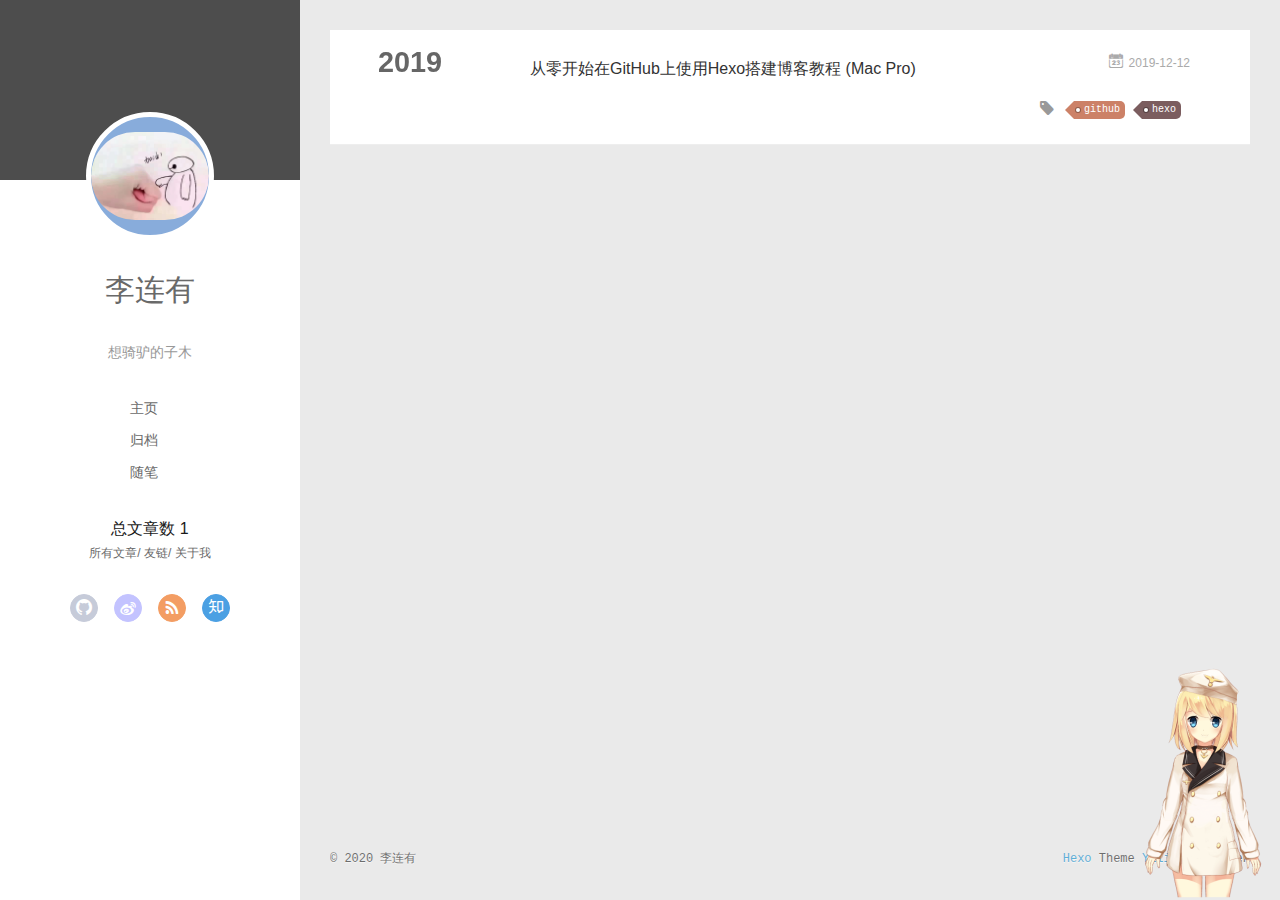
<file: tags/github/index.html>
<!DOCTYPE html>
<html>
<head>
  <meta charset="utf-8">
  
  <meta name="renderer" content="webkit">
  <meta http-equiv="X-UA-Compatible" content="IE=edge" >
  <link rel="dns-prefetch" href="https://github.com/Slilianyou/YouGe.github.io">
  <title>Tag: github | 李连有的博客</title>
  <meta name="viewport" content="width=device-width, initial-scale=1, maximum-scale=1">
  <meta property="og:type" content="website">
<meta property="og:title" content="李连有的博客">
<meta property="og:url" content="https:&#x2F;&#x2F;github.com&#x2F;Slilianyou&#x2F;YouGe.github.io&#x2F;tags&#x2F;github&#x2F;index.html">
<meta property="og:site_name" content="李连有的博客">
<meta property="og:locale" content="zh-CN">
<meta name="twitter:card" content="summary">
  
    <link rel="alternative" href="/atom.xml" title="李连有的博客" type="application/atom+xml">
  
  
    <link rel="icon" href="/favicon.png">
  
  <link rel="stylesheet" type="text/css" href="/./main.0cf68a.css">
  <style type="text/css">
  
    #container.show {
      background: linear-gradient(200deg,#a0cfe4,#e8c37e);
    }
  </style>
  

  

</head>

<body>
  <div id="container" q-class="show:isCtnShow">
    <canvas id="anm-canvas" class="anm-canvas"></canvas>
    <div class="left-col" q-class="show:isShow">
      
<div class="overlay" style="background: #4d4d4d"></div>
<div class="intrude-less">
	<header id="header" class="inner">
		<a href="/" class="profilepic">
			<img src="/assets/img/head.jpeg" class="js-avatar">
		</a>
		<hgroup>
		  <h1 class="header-author"><a href="/">李连有</a></h1>
		</hgroup>
		
		<p class="header-subtitle">想骑驴的子木</p>
		

		<nav class="header-menu">
			<ul>
			
				<li><a href="/">主页</a></li>
	        
				<li><a href="/archives/index.html">归档</a></li>
	        
				<li><a href="/tags/%E9%9A%8F%E7%AC%94/">随笔</a></li>
	        
			</ul>
		</nav>
        <nav>
            总文章数 1
        </nav>
		<nav class="header-smart-menu">
    		
    			
    			<a q-on="click: openSlider(e, 'innerArchive')" href="javascript:void(0)" target="_blank" rel="noopener">所有文章</a>
    			
            
    			
    			<a q-on="click: openSlider(e, 'friends')" href="javascript:void(0)" target="_blank" rel="noopener">友链</a>
    			
            
    			
    			<a q-on="click: openSlider(e, 'aboutme')" href="javascript:void(0)" target="_blank" rel="noopener">关于我</a>
    			
            
		</nav>
		<nav class="header-nav">
			<div class="social">
				
					<a class="github" target="_blank" href="#" title="github"><i class="icon-github"></i></a>
		        
					<a class="weibo" target="_blank" href="#" title="weibo"><i class="icon-weibo"></i></a>
		        
					<a class="rss" target="_blank" href="#" title="rss"><i class="icon-rss"></i></a>
		        
					<a class="zhihu" target="_blank" href="#" title="zhihu"><i class="icon-zhihu"></i></a>
		        
			</div>
		</nav>
	</header>		
</div>

    </div>
    <div class="mid-col" q-class="show:isShow,hide:isShow|isFalse">
      
<nav id="mobile-nav">
  	<div class="overlay js-overlay" style="background: #4d4d4d"></div>
	<div class="btnctn js-mobile-btnctn">
  		<div class="slider-trigger list" q-on="click: openSlider(e)"><i class="icon icon-sort"></i></div>
	</div>
	<div class="intrude-less">
		<header id="header" class="inner">
			<div class="profilepic">
				<img src="/assets/img/head.jpeg" class="js-avatar">
			</div>
			<hgroup>
			  <h1 class="header-author js-header-author">李连有</h1>
			</hgroup>
			
			<p class="header-subtitle"><i class="icon icon-quo-left"></i>想骑驴的子木<i class="icon icon-quo-right"></i></p>
			
			
			
				
			
				
			
				
			
			
			
			<nav class="header-nav">
				<div class="social">
					
						<a class="github" target="_blank" href="#" title="github"><i class="icon-github"></i></a>
			        
						<a class="weibo" target="_blank" href="#" title="weibo"><i class="icon-weibo"></i></a>
			        
						<a class="rss" target="_blank" href="#" title="rss"><i class="icon-rss"></i></a>
			        
						<a class="zhihu" target="_blank" href="#" title="zhihu"><i class="icon-zhihu"></i></a>
			        
				</div>
			</nav>

			<nav class="header-menu js-header-menu">
				<ul style="width: 70%">
				
				
					<li style="width: 33.333333333333336%"><a href="/">主页</a></li>
		        
					<li style="width: 33.333333333333336%"><a href="/archives/index.html">归档</a></li>
		        
					<li style="width: 33.333333333333336%"><a href="/tags/%E9%9A%8F%E7%AC%94/">随笔</a></li>
		        
				</ul>
			</nav>
		</header>				
	</div>
	<div class="mobile-mask" style="display:none" q-show="isShow"></div>
</nav>

      <div id="wrapper" class="body-wrap">
        <div class="menu-l">
          <div class="canvas-wrap">
            <canvas data-colors="#eaeaea" data-sectionHeight="100" data-contentId="js-content" id="myCanvas1" class="anm-canvas"></canvas>
          </div>
          <div id="js-content" class="content-ll">
            
  
  
    
    
      
      
      <section class="archives-wrap">
        <div class="archive-year-wrap">
          <a href="/archives/2019" class="archive-year">2019</a>
        </div>
        <div class="archives">
    
    <article class="archive-article archive-type-post">
  <div class="archive-article-inner">
    <header class="archive-article-header">
      	<div class="article-meta">
	      	<a href="/2019/12/12/test/" class="archive-article-date">
  	<time datetime="2019-12-12T07:32:27.417Z" itemprop="datePublished"><i class="icon-calendar icon"></i>2019-12-12</time>
</a>
        </div>
    	 
  
    <h1 itemprop="name">
      <a class="archive-article-title" href="/2019/12/12/test/">从零开始在GitHub上使用Hexo搭建博客教程 (Mac Pro)</a>
    </h1>
  

        <div class="article-info info-on-right">
          
	<div class="article-tag tagcloud">
		<i class="icon-price-tags icon"></i>
		<ul class="article-tag-list">
			 
        		<li class="article-tag-list-item">
        			<a href="javascript:void(0)" target="_blank" rel="noopener" class="js-tag article-tag-list-link color2">github</a>
        		</li>
      		 
        		<li class="article-tag-list-item">
        			<a href="javascript:void(0)" target="_blank" rel="noopener" class="js-tag article-tag-list-link color5">hexo</a>
        		</li>
      		
		</ul>
	</div>

          

        </div>
        <div class="clearfix"></div>
    </header>
  </div>
</article>
  
  
    </div></section>
  

    


          </div>
        </div>
      </div>
      <footer id="footer">
  <div class="outer">
    <div id="footer-info">
    	<div class="footer-left">
    		&copy; 2020 李连有
    	</div>
      	<div class="footer-right">
      		<a href="http://hexo.io/" target="_blank">Hexo</a>  Theme <a href="https://github.com/litten/hexo-theme-yilia" target="_blank">Yilia</a> by Litten
      	</div>
    </div>
  </div>
</footer>
    </div>
    <script>
	var yiliaConfig = {
		mathjax: false,
		isHome: false,
		isPost: false,
		isArchive: false,
		isTag: true,
		isCategory: false,
		open_in_new: false,
		toc_hide_index: true,
		root: "/",
		innerArchive: true,
		showTags: false
	}
</script>

<script>!function(t){function n(e){if(r[e])return r[e].exports;var i=r[e]={exports:{},id:e,loaded:!1};return t[e].call(i.exports,i,i.exports,n),i.loaded=!0,i.exports}var r={};n.m=t,n.c=r,n.p="./",n(0)}([function(t,n,r){r(195),t.exports=r(191)},function(t,n,r){var e=r(3),i=r(52),o=r(27),u=r(28),c=r(53),f="prototype",a=function(t,n,r){var s,l,h,v,p=t&a.F,d=t&a.G,y=t&a.S,g=t&a.P,b=t&a.B,m=d?e:y?e[n]||(e[n]={}):(e[n]||{})[f],x=d?i:i[n]||(i[n]={}),w=x[f]||(x[f]={});d&&(r=n);for(s in r)l=!p&&m&&void 0!==m[s],h=(l?m:r)[s],v=b&&l?c(h,e):g&&"function"==typeof h?c(Function.call,h):h,m&&u(m,s,h,t&a.U),x[s]!=h&&o(x,s,v),g&&w[s]!=h&&(w[s]=h)};e.core=i,a.F=1,a.G=2,a.S=4,a.P=8,a.B=16,a.W=32,a.U=64,a.R=128,t.exports=a},function(t,n,r){var e=r(6);t.exports=function(t){if(!e(t))throw TypeError(t+" is not an object!");return t}},function(t,n){var r=t.exports="undefined"!=typeof window&&window.Math==Math?window:"undefined"!=typeof self&&self.Math==Math?self:Function("return this")();"number"==typeof __g&&(__g=r)},function(t,n){t.exports=function(t){try{return!!t()}catch(t){return!0}}},function(t,n){var r=t.exports="undefined"!=typeof window&&window.Math==Math?window:"undefined"!=typeof self&&self.Math==Math?self:Function("return this")();"number"==typeof __g&&(__g=r)},function(t,n){t.exports=function(t){return"object"==typeof t?null!==t:"function"==typeof t}},function(t,n,r){var e=r(126)("wks"),i=r(76),o=r(3).Symbol,u="function"==typeof o;(t.exports=function(t){return e[t]||(e[t]=u&&o[t]||(u?o:i)("Symbol."+t))}).store=e},function(t,n){var r={}.hasOwnProperty;t.exports=function(t,n){return r.call(t,n)}},function(t,n,r){var e=r(94),i=r(33);t.exports=function(t){return e(i(t))}},function(t,n,r){t.exports=!r(4)(function(){return 7!=Object.defineProperty({},"a",{get:function(){return 7}}).a})},function(t,n,r){var e=r(2),i=r(167),o=r(50),u=Object.defineProperty;n.f=r(10)?Object.defineProperty:function(t,n,r){if(e(t),n=o(n,!0),e(r),i)try{return u(t,n,r)}catch(t){}if("get"in r||"set"in r)throw TypeError("Accessors not supported!");return"value"in r&&(t[n]=r.value),t}},function(t,n,r){t.exports=!r(18)(function(){return 7!=Object.defineProperty({},"a",{get:function(){return 7}}).a})},function(t,n,r){var e=r(14),i=r(22);t.exports=r(12)?function(t,n,r){return e.f(t,n,i(1,r))}:function(t,n,r){return t[n]=r,t}},function(t,n,r){var e=r(20),i=r(58),o=r(42),u=Object.defineProperty;n.f=r(12)?Object.defineProperty:function(t,n,r){if(e(t),n=o(n,!0),e(r),i)try{return u(t,n,r)}catch(t){}if("get"in r||"set"in r)throw TypeError("Accessors not supported!");return"value"in r&&(t[n]=r.value),t}},function(t,n,r){var e=r(40)("wks"),i=r(23),o=r(5).Symbol,u="function"==typeof o;(t.exports=function(t){return e[t]||(e[t]=u&&o[t]||(u?o:i)("Symbol."+t))}).store=e},function(t,n,r){var e=r(67),i=Math.min;t.exports=function(t){return t>0?i(e(t),9007199254740991):0}},function(t,n,r){var e=r(46);t.exports=function(t){return Object(e(t))}},function(t,n){t.exports=function(t){try{return!!t()}catch(t){return!0}}},function(t,n,r){var e=r(63),i=r(34);t.exports=Object.keys||function(t){return e(t,i)}},function(t,n,r){var e=r(21);t.exports=function(t){if(!e(t))throw TypeError(t+" is not an object!");return t}},function(t,n){t.exports=function(t){return"object"==typeof t?null!==t:"function"==typeof t}},function(t,n){t.exports=function(t,n){return{enumerable:!(1&t),configurable:!(2&t),writable:!(4&t),value:n}}},function(t,n){var r=0,e=Math.random();t.exports=function(t){return"Symbol(".concat(void 0===t?"":t,")_",(++r+e).toString(36))}},function(t,n){var r={}.hasOwnProperty;t.exports=function(t,n){return r.call(t,n)}},function(t,n){var r=t.exports={version:"2.4.0"};"number"==typeof __e&&(__e=r)},function(t,n){t.exports=function(t){if("function"!=typeof t)throw TypeError(t+" is not a function!");return t}},function(t,n,r){var e=r(11),i=r(66);t.exports=r(10)?function(t,n,r){return e.f(t,n,i(1,r))}:function(t,n,r){return t[n]=r,t}},function(t,n,r){var e=r(3),i=r(27),o=r(24),u=r(76)("src"),c="toString",f=Function[c],a=(""+f).split(c);r(52).inspectSource=function(t){return f.call(t)},(t.exports=function(t,n,r,c){var f="function"==typeof r;f&&(o(r,"name")||i(r,"name",n)),t[n]!==r&&(f&&(o(r,u)||i(r,u,t[n]?""+t[n]:a.join(String(n)))),t===e?t[n]=r:c?t[n]?t[n]=r:i(t,n,r):(delete t[n],i(t,n,r)))})(Function.prototype,c,function(){return"function"==typeof this&&this[u]||f.call(this)})},function(t,n,r){var e=r(1),i=r(4),o=r(46),u=function(t,n,r,e){var i=String(o(t)),u="<"+n;return""!==r&&(u+=" "+r+'="'+String(e).replace(/"/g,"&quot;")+'"'),u+">"+i+"</"+n+">"};t.exports=function(t,n){var r={};r[t]=n(u),e(e.P+e.F*i(function(){var n=""[t]('"');return n!==n.toLowerCase()||n.split('"').length>3}),"String",r)}},function(t,n,r){var e=r(115),i=r(46);t.exports=function(t){return e(i(t))}},function(t,n,r){var e=r(116),i=r(66),o=r(30),u=r(50),c=r(24),f=r(167),a=Object.getOwnPropertyDescriptor;n.f=r(10)?a:function(t,n){if(t=o(t),n=u(n,!0),f)try{return a(t,n)}catch(t){}if(c(t,n))return i(!e.f.call(t,n),t[n])}},function(t,n,r){var e=r(24),i=r(17),o=r(145)("IE_PROTO"),u=Object.prototype;t.exports=Object.getPrototypeOf||function(t){return t=i(t),e(t,o)?t[o]:"function"==typeof t.constructor&&t instanceof t.constructor?t.constructor.prototype:t instanceof Object?u:null}},function(t,n){t.exports=function(t){if(void 0==t)throw TypeError("Can't call method on  "+t);return t}},function(t,n){t.exports="constructor,hasOwnProperty,isPrototypeOf,propertyIsEnumerable,toLocaleString,toString,valueOf".split(",")},function(t,n){t.exports={}},function(t,n){t.exports=!0},function(t,n){n.f={}.propertyIsEnumerable},function(t,n,r){var e=r(14).f,i=r(8),o=r(15)("toStringTag");t.exports=function(t,n,r){t&&!i(t=r?t:t.prototype,o)&&e(t,o,{configurable:!0,value:n})}},function(t,n,r){var e=r(40)("keys"),i=r(23);t.exports=function(t){return e[t]||(e[t]=i(t))}},function(t,n,r){var e=r(5),i="__core-js_shared__",o=e[i]||(e[i]={});t.exports=function(t){return o[t]||(o[t]={})}},function(t,n){var r=Math.ceil,e=Math.floor;t.exports=function(t){return isNaN(t=+t)?0:(t>0?e:r)(t)}},function(t,n,r){var e=r(21);t.exports=function(t,n){if(!e(t))return t;var r,i;if(n&&"function"==typeof(r=t.toString)&&!e(i=r.call(t)))return i;if("function"==typeof(r=t.valueOf)&&!e(i=r.call(t)))return i;if(!n&&"function"==typeof(r=t.toString)&&!e(i=r.call(t)))return i;throw TypeError("Can't convert object to primitive value")}},function(t,n,r){var e=r(5),i=r(25),o=r(36),u=r(44),c=r(14).f;t.exports=function(t){var n=i.Symbol||(i.Symbol=o?{}:e.Symbol||{});"_"==t.charAt(0)||t in n||c(n,t,{value:u.f(t)})}},function(t,n,r){n.f=r(15)},function(t,n){var r={}.toString;t.exports=function(t){return r.call(t).slice(8,-1)}},function(t,n){t.exports=function(t){if(void 0==t)throw TypeError("Can't call method on  "+t);return t}},function(t,n,r){var e=r(4);t.exports=function(t,n){return!!t&&e(function(){n?t.call(null,function(){},1):t.call(null)})}},function(t,n,r){var e=r(53),i=r(115),o=r(17),u=r(16),c=r(203);t.exports=function(t,n){var r=1==t,f=2==t,a=3==t,s=4==t,l=6==t,h=5==t||l,v=n||c;return function(n,c,p){for(var d,y,g=o(n),b=i(g),m=e(c,p,3),x=u(b.length),w=0,S=r?v(n,x):f?v(n,0):void 0;x>w;w++)if((h||w in b)&&(d=b[w],y=m(d,w,g),t))if(r)S[w]=y;else if(y)switch(t){case 3:return!0;case 5:return d;case 6:return w;case 2:S.push(d)}else if(s)return!1;return l?-1:a||s?s:S}}},function(t,n,r){var e=r(1),i=r(52),o=r(4);t.exports=function(t,n){var r=(i.Object||{})[t]||Object[t],u={};u[t]=n(r),e(e.S+e.F*o(function(){r(1)}),"Object",u)}},function(t,n,r){var e=r(6);t.exports=function(t,n){if(!e(t))return t;var r,i;if(n&&"function"==typeof(r=t.toString)&&!e(i=r.call(t)))return i;if("function"==typeof(r=t.valueOf)&&!e(i=r.call(t)))return i;if(!n&&"function"==typeof(r=t.toString)&&!e(i=r.call(t)))return i;throw TypeError("Can't convert object to primitive value")}},function(t,n,r){var e=r(5),i=r(25),o=r(91),u=r(13),c="prototype",f=function(t,n,r){var a,s,l,h=t&f.F,v=t&f.G,p=t&f.S,d=t&f.P,y=t&f.B,g=t&f.W,b=v?i:i[n]||(i[n]={}),m=b[c],x=v?e:p?e[n]:(e[n]||{})[c];v&&(r=n);for(a in r)(s=!h&&x&&void 0!==x[a])&&a in b||(l=s?x[a]:r[a],b[a]=v&&"function"!=typeof x[a]?r[a]:y&&s?o(l,e):g&&x[a]==l?function(t){var n=function(n,r,e){if(this instanceof t){switch(arguments.length){case 0:return new t;case 1:return new t(n);case 2:return new t(n,r)}return new t(n,r,e)}return t.apply(this,arguments)};return n[c]=t[c],n}(l):d&&"function"==typeof l?o(Function.call,l):l,d&&((b.virtual||(b.virtual={}))[a]=l,t&f.R&&m&&!m[a]&&u(m,a,l)))};f.F=1,f.G=2,f.S=4,f.P=8,f.B=16,f.W=32,f.U=64,f.R=128,t.exports=f},function(t,n){var r=t.exports={version:"2.4.0"};"number"==typeof __e&&(__e=r)},function(t,n,r){var e=r(26);t.exports=function(t,n,r){if(e(t),void 0===n)return t;switch(r){case 1:return function(r){return t.call(n,r)};case 2:return function(r,e){return t.call(n,r,e)};case 3:return function(r,e,i){return t.call(n,r,e,i)}}return function(){return t.apply(n,arguments)}}},function(t,n,r){var e=r(183),i=r(1),o=r(126)("metadata"),u=o.store||(o.store=new(r(186))),c=function(t,n,r){var i=u.get(t);if(!i){if(!r)return;u.set(t,i=new e)}var o=i.get(n);if(!o){if(!r)return;i.set(n,o=new e)}return o},f=function(t,n,r){var e=c(n,r,!1);return void 0!==e&&e.has(t)},a=function(t,n,r){var e=c(n,r,!1);return void 0===e?void 0:e.get(t)},s=function(t,n,r,e){c(r,e,!0).set(t,n)},l=function(t,n){var r=c(t,n,!1),e=[];return r&&r.forEach(function(t,n){e.push(n)}),e},h=function(t){return void 0===t||"symbol"==typeof t?t:String(t)},v=function(t){i(i.S,"Reflect",t)};t.exports={store:u,map:c,has:f,get:a,set:s,keys:l,key:h,exp:v}},function(t,n,r){"use strict";if(r(10)){var e=r(69),i=r(3),o=r(4),u=r(1),c=r(127),f=r(152),a=r(53),s=r(68),l=r(66),h=r(27),v=r(73),p=r(67),d=r(16),y=r(75),g=r(50),b=r(24),m=r(180),x=r(114),w=r(6),S=r(17),_=r(137),O=r(70),E=r(32),P=r(71).f,j=r(154),F=r(76),M=r(7),A=r(48),N=r(117),T=r(146),I=r(155),k=r(80),L=r(123),R=r(74),C=r(130),D=r(160),U=r(11),W=r(31),G=U.f,B=W.f,V=i.RangeError,z=i.TypeError,q=i.Uint8Array,K="ArrayBuffer",J="Shared"+K,Y="BYTES_PER_ELEMENT",H="prototype",$=Array[H],X=f.ArrayBuffer,Q=f.DataView,Z=A(0),tt=A(2),nt=A(3),rt=A(4),et=A(5),it=A(6),ot=N(!0),ut=N(!1),ct=I.values,ft=I.keys,at=I.entries,st=$.lastIndexOf,lt=$.reduce,ht=$.reduceRight,vt=$.join,pt=$.sort,dt=$.slice,yt=$.toString,gt=$.toLocaleString,bt=M("iterator"),mt=M("toStringTag"),xt=F("typed_constructor"),wt=F("def_constructor"),St=c.CONSTR,_t=c.TYPED,Ot=c.VIEW,Et="Wrong length!",Pt=A(1,function(t,n){return Tt(T(t,t[wt]),n)}),jt=o(function(){return 1===new q(new Uint16Array([1]).buffer)[0]}),Ft=!!q&&!!q[H].set&&o(function(){new q(1).set({})}),Mt=function(t,n){if(void 0===t)throw z(Et);var r=+t,e=d(t);if(n&&!m(r,e))throw V(Et);return e},At=function(t,n){var r=p(t);if(r<0||r%n)throw V("Wrong offset!");return r},Nt=function(t){if(w(t)&&_t in t)return t;throw z(t+" is not a typed array!")},Tt=function(t,n){if(!(w(t)&&xt in t))throw z("It is not a typed array constructor!");return new t(n)},It=function(t,n){return kt(T(t,t[wt]),n)},kt=function(t,n){for(var r=0,e=n.length,i=Tt(t,e);e>r;)i[r]=n[r++];return i},Lt=function(t,n,r){G(t,n,{get:function(){return this._d[r]}})},Rt=function(t){var n,r,e,i,o,u,c=S(t),f=arguments.length,s=f>1?arguments[1]:void 0,l=void 0!==s,h=j(c);if(void 0!=h&&!_(h)){for(u=h.call(c),e=[],n=0;!(o=u.next()).done;n++)e.push(o.value);c=e}for(l&&f>2&&(s=a(s,arguments[2],2)),n=0,r=d(c.length),i=Tt(this,r);r>n;n++)i[n]=l?s(c[n],n):c[n];return i},Ct=function(){for(var t=0,n=arguments.length,r=Tt(this,n);n>t;)r[t]=arguments[t++];return r},Dt=!!q&&o(function(){gt.call(new q(1))}),Ut=function(){return gt.apply(Dt?dt.call(Nt(this)):Nt(this),arguments)},Wt={copyWithin:function(t,n){return D.call(Nt(this),t,n,arguments.length>2?arguments[2]:void 0)},every:function(t){return rt(Nt(this),t,arguments.length>1?arguments[1]:void 0)},fill:function(t){return C.apply(Nt(this),arguments)},filter:function(t){return It(this,tt(Nt(this),t,arguments.length>1?arguments[1]:void 0))},find:function(t){return et(Nt(this),t,arguments.length>1?arguments[1]:void 0)},findIndex:function(t){return it(Nt(this),t,arguments.length>1?arguments[1]:void 0)},forEach:function(t){Z(Nt(this),t,arguments.length>1?arguments[1]:void 0)},indexOf:function(t){return ut(Nt(this),t,arguments.length>1?arguments[1]:void 0)},includes:function(t){return ot(Nt(this),t,arguments.length>1?arguments[1]:void 0)},join:function(t){return vt.apply(Nt(this),arguments)},lastIndexOf:function(t){return st.apply(Nt(this),arguments)},map:function(t){return Pt(Nt(this),t,arguments.length>1?arguments[1]:void 0)},reduce:function(t){return lt.apply(Nt(this),arguments)},reduceRight:function(t){return ht.apply(Nt(this),arguments)},reverse:function(){for(var t,n=this,r=Nt(n).length,e=Math.floor(r/2),i=0;i<e;)t=n[i],n[i++]=n[--r],n[r]=t;return n},some:function(t){return nt(Nt(this),t,arguments.length>1?arguments[1]:void 0)},sort:function(t){return pt.call(Nt(this),t)},subarray:function(t,n){var r=Nt(this),e=r.length,i=y(t,e);return new(T(r,r[wt]))(r.buffer,r.byteOffset+i*r.BYTES_PER_ELEMENT,d((void 0===n?e:y(n,e))-i))}},Gt=function(t,n){return It(this,dt.call(Nt(this),t,n))},Bt=function(t){Nt(this);var n=At(arguments[1],1),r=this.length,e=S(t),i=d(e.length),o=0;if(i+n>r)throw V(Et);for(;o<i;)this[n+o]=e[o++]},Vt={entries:function(){return at.call(Nt(this))},keys:function(){return ft.call(Nt(this))},values:function(){return ct.call(Nt(this))}},zt=function(t,n){return w(t)&&t[_t]&&"symbol"!=typeof n&&n in t&&String(+n)==String(n)},qt=function(t,n){return zt(t,n=g(n,!0))?l(2,t[n]):B(t,n)},Kt=function(t,n,r){return!(zt(t,n=g(n,!0))&&w(r)&&b(r,"value"))||b(r,"get")||b(r,"set")||r.configurable||b(r,"writable")&&!r.writable||b(r,"enumerable")&&!r.enumerable?G(t,n,r):(t[n]=r.value,t)};St||(W.f=qt,U.f=Kt),u(u.S+u.F*!St,"Object",{getOwnPropertyDescriptor:qt,defineProperty:Kt}),o(function(){yt.call({})})&&(yt=gt=function(){return vt.call(this)});var Jt=v({},Wt);v(Jt,Vt),h(Jt,bt,Vt.values),v(Jt,{slice:Gt,set:Bt,constructor:function(){},toString:yt,toLocaleString:Ut}),Lt(Jt,"buffer","b"),Lt(Jt,"byteOffset","o"),Lt(Jt,"byteLength","l"),Lt(Jt,"length","e"),G(Jt,mt,{get:function(){return this[_t]}}),t.exports=function(t,n,r,f){f=!!f;var a=t+(f?"Clamped":"")+"Array",l="Uint8Array"!=a,v="get"+t,p="set"+t,y=i[a],g=y||{},b=y&&E(y),m=!y||!c.ABV,S={},_=y&&y[H],j=function(t,r){var e=t._d;return e.v[v](r*n+e.o,jt)},F=function(t,r,e){var i=t._d;f&&(e=(e=Math.round(e))<0?0:e>255?255:255&e),i.v[p](r*n+i.o,e,jt)},M=function(t,n){G(t,n,{get:function(){return j(this,n)},set:function(t){return F(this,n,t)},enumerable:!0})};m?(y=r(function(t,r,e,i){s(t,y,a,"_d");var o,u,c,f,l=0,v=0;if(w(r)){if(!(r instanceof X||(f=x(r))==K||f==J))return _t in r?kt(y,r):Rt.call(y,r);o=r,v=At(e,n);var p=r.byteLength;if(void 0===i){if(p%n)throw V(Et);if((u=p-v)<0)throw V(Et)}else if((u=d(i)*n)+v>p)throw V(Et);c=u/n}else c=Mt(r,!0),u=c*n,o=new X(u);for(h(t,"_d",{b:o,o:v,l:u,e:c,v:new Q(o)});l<c;)M(t,l++)}),_=y[H]=O(Jt),h(_,"constructor",y)):L(function(t){new y(null),new y(t)},!0)||(y=r(function(t,r,e,i){s(t,y,a);var o;return w(r)?r instanceof X||(o=x(r))==K||o==J?void 0!==i?new g(r,At(e,n),i):void 0!==e?new g(r,At(e,n)):new g(r):_t in r?kt(y,r):Rt.call(y,r):new g(Mt(r,l))}),Z(b!==Function.prototype?P(g).concat(P(b)):P(g),function(t){t in y||h(y,t,g[t])}),y[H]=_,e||(_.constructor=y));var A=_[bt],N=!!A&&("values"==A.name||void 0==A.name),T=Vt.values;h(y,xt,!0),h(_,_t,a),h(_,Ot,!0),h(_,wt,y),(f?new y(1)[mt]==a:mt in _)||G(_,mt,{get:function(){return a}}),S[a]=y,u(u.G+u.W+u.F*(y!=g),S),u(u.S,a,{BYTES_PER_ELEMENT:n,from:Rt,of:Ct}),Y in _||h(_,Y,n),u(u.P,a,Wt),R(a),u(u.P+u.F*Ft,a,{set:Bt}),u(u.P+u.F*!N,a,Vt),u(u.P+u.F*(_.toString!=yt),a,{toString:yt}),u(u.P+u.F*o(function(){new y(1).slice()}),a,{slice:Gt}),u(u.P+u.F*(o(function(){return[1,2].toLocaleString()!=new y([1,2]).toLocaleString()})||!o(function(){_.toLocaleString.call([1,2])})),a,{toLocaleString:Ut}),k[a]=N?A:T,e||N||h(_,bt,T)}}else t.exports=function(){}},function(t,n){var r={}.toString;t.exports=function(t){return r.call(t).slice(8,-1)}},function(t,n,r){var e=r(21),i=r(5).document,o=e(i)&&e(i.createElement);t.exports=function(t){return o?i.createElement(t):{}}},function(t,n,r){t.exports=!r(12)&&!r(18)(function(){return 7!=Object.defineProperty(r(57)("div"),"a",{get:function(){return 7}}).a})},function(t,n,r){"use strict";var e=r(36),i=r(51),o=r(64),u=r(13),c=r(8),f=r(35),a=r(96),s=r(38),l=r(103),h=r(15)("iterator"),v=!([].keys&&"next"in[].keys()),p="keys",d="values",y=function(){return this};t.exports=function(t,n,r,g,b,m,x){a(r,n,g);var w,S,_,O=function(t){if(!v&&t in F)return F[t];switch(t){case p:case d:return function(){return new r(this,t)}}return function(){return new r(this,t)}},E=n+" Iterator",P=b==d,j=!1,F=t.prototype,M=F[h]||F["@@iterator"]||b&&F[b],A=M||O(b),N=b?P?O("entries"):A:void 0,T="Array"==n?F.entries||M:M;if(T&&(_=l(T.call(new t)))!==Object.prototype&&(s(_,E,!0),e||c(_,h)||u(_,h,y)),P&&M&&M.name!==d&&(j=!0,A=function(){return M.call(this)}),e&&!x||!v&&!j&&F[h]||u(F,h,A),f[n]=A,f[E]=y,b)if(w={values:P?A:O(d),keys:m?A:O(p),entries:N},x)for(S in w)S in F||o(F,S,w[S]);else i(i.P+i.F*(v||j),n,w);return w}},function(t,n,r){var e=r(20),i=r(100),o=r(34),u=r(39)("IE_PROTO"),c=function(){},f="prototype",a=function(){var t,n=r(57)("iframe"),e=o.length;for(n.style.display="none",r(93).appendChild(n),n.src="javascript:",t=n.contentWindow.document,t.open(),t.write("<script>document.F=Object<\/script>"),t.close(),a=t.F;e--;)delete a[f][o[e]];return a()};t.exports=Object.create||function(t,n){var r;return null!==t?(c[f]=e(t),r=new c,c[f]=null,r[u]=t):r=a(),void 0===n?r:i(r,n)}},function(t,n,r){var e=r(63),i=r(34).concat("length","prototype");n.f=Object.getOwnPropertyNames||function(t){return e(t,i)}},function(t,n){n.f=Object.getOwnPropertySymbols},function(t,n,r){var e=r(8),i=r(9),o=r(90)(!1),u=r(39)("IE_PROTO");t.exports=function(t,n){var r,c=i(t),f=0,a=[];for(r in c)r!=u&&e(c,r)&&a.push(r);for(;n.length>f;)e(c,r=n[f++])&&(~o(a,r)||a.push(r));return a}},function(t,n,r){t.exports=r(13)},function(t,n,r){var e=r(76)("meta"),i=r(6),o=r(24),u=r(11).f,c=0,f=Object.isExtensible||function(){return!0},a=!r(4)(function(){return f(Object.preventExtensions({}))}),s=function(t){u(t,e,{value:{i:"O"+ ++c,w:{}}})},l=function(t,n){if(!i(t))return"symbol"==typeof t?t:("string"==typeof t?"S":"P")+t;if(!o(t,e)){if(!f(t))return"F";if(!n)return"E";s(t)}return t[e].i},h=function(t,n){if(!o(t,e)){if(!f(t))return!0;if(!n)return!1;s(t)}return t[e].w},v=function(t){return a&&p.NEED&&f(t)&&!o(t,e)&&s(t),t},p=t.exports={KEY:e,NEED:!1,fastKey:l,getWeak:h,onFreeze:v}},function(t,n){t.exports=function(t,n){return{enumerable:!(1&t),configurable:!(2&t),writable:!(4&t),value:n}}},function(t,n){var r=Math.ceil,e=Math.floor;t.exports=function(t){return isNaN(t=+t)?0:(t>0?e:r)(t)}},function(t,n){t.exports=function(t,n,r,e){if(!(t instanceof n)||void 0!==e&&e in t)throw TypeError(r+": incorrect invocation!");return t}},function(t,n){t.exports=!1},function(t,n,r){var e=r(2),i=r(173),o=r(133),u=r(145)("IE_PROTO"),c=function(){},f="prototype",a=function(){var t,n=r(132)("iframe"),e=o.length;for(n.style.display="none",r(135).appendChild(n),n.src="javascript:",t=n.contentWindow.document,t.open(),t.write("<script>document.F=Object<\/script>"),t.close(),a=t.F;e--;)delete a[f][o[e]];return a()};t.exports=Object.create||function(t,n){var r;return null!==t?(c[f]=e(t),r=new c,c[f]=null,r[u]=t):r=a(),void 0===n?r:i(r,n)}},function(t,n,r){var e=r(175),i=r(133).concat("length","prototype");n.f=Object.getOwnPropertyNames||function(t){return e(t,i)}},function(t,n,r){var e=r(175),i=r(133);t.exports=Object.keys||function(t){return e(t,i)}},function(t,n,r){var e=r(28);t.exports=function(t,n,r){for(var i in n)e(t,i,n[i],r);return t}},function(t,n,r){"use strict";var e=r(3),i=r(11),o=r(10),u=r(7)("species");t.exports=function(t){var n=e[t];o&&n&&!n[u]&&i.f(n,u,{configurable:!0,get:function(){return this}})}},function(t,n,r){var e=r(67),i=Math.max,o=Math.min;t.exports=function(t,n){return t=e(t),t<0?i(t+n,0):o(t,n)}},function(t,n){var r=0,e=Math.random();t.exports=function(t){return"Symbol(".concat(void 0===t?"":t,")_",(++r+e).toString(36))}},function(t,n,r){var e=r(33);t.exports=function(t){return Object(e(t))}},function(t,n,r){var e=r(7)("unscopables"),i=Array.prototype;void 0==i[e]&&r(27)(i,e,{}),t.exports=function(t){i[e][t]=!0}},function(t,n,r){var e=r(53),i=r(169),o=r(137),u=r(2),c=r(16),f=r(154),a={},s={},n=t.exports=function(t,n,r,l,h){var v,p,d,y,g=h?function(){return t}:f(t),b=e(r,l,n?2:1),m=0;if("function"!=typeof g)throw TypeError(t+" is not iterable!");if(o(g)){for(v=c(t.length);v>m;m++)if((y=n?b(u(p=t[m])[0],p[1]):b(t[m]))===a||y===s)return y}else for(d=g.call(t);!(p=d.next()).done;)if((y=i(d,b,p.value,n))===a||y===s)return y};n.BREAK=a,n.RETURN=s},function(t,n){t.exports={}},function(t,n,r){var e=r(11).f,i=r(24),o=r(7)("toStringTag");t.exports=function(t,n,r){t&&!i(t=r?t:t.prototype,o)&&e(t,o,{configurable:!0,value:n})}},function(t,n,r){var e=r(1),i=r(46),o=r(4),u=r(150),c="["+u+"]",f="​",a=RegExp("^"+c+c+"*"),s=RegExp(c+c+"*$"),l=function(t,n,r){var i={},c=o(function(){return!!u[t]()||f[t]()!=f}),a=i[t]=c?n(h):u[t];r&&(i[r]=a),e(e.P+e.F*c,"String",i)},h=l.trim=function(t,n){return t=String(i(t)),1&n&&(t=t.replace(a,"")),2&n&&(t=t.replace(s,"")),t};t.exports=l},function(t,n,r){t.exports={default:r(86),__esModule:!0}},function(t,n,r){t.exports={default:r(87),__esModule:!0}},function(t,n,r){"use strict";function e(t){return t&&t.__esModule?t:{default:t}}n.__esModule=!0;var i=r(84),o=e(i),u=r(83),c=e(u),f="function"==typeof c.default&&"symbol"==typeof o.default?function(t){return typeof t}:function(t){return t&&"function"==typeof c.default&&t.constructor===c.default&&t!==c.default.prototype?"symbol":typeof t};n.default="function"==typeof c.default&&"symbol"===f(o.default)?function(t){return void 0===t?"undefined":f(t)}:function(t){return t&&"function"==typeof c.default&&t.constructor===c.default&&t!==c.default.prototype?"symbol":void 0===t?"undefined":f(t)}},function(t,n,r){r(110),r(108),r(111),r(112),t.exports=r(25).Symbol},function(t,n,r){r(109),r(113),t.exports=r(44).f("iterator")},function(t,n){t.exports=function(t){if("function"!=typeof t)throw TypeError(t+" is not a function!");return t}},function(t,n){t.exports=function(){}},function(t,n,r){var e=r(9),i=r(106),o=r(105);t.exports=function(t){return function(n,r,u){var c,f=e(n),a=i(f.length),s=o(u,a);if(t&&r!=r){for(;a>s;)if((c=f[s++])!=c)return!0}else for(;a>s;s++)if((t||s in f)&&f[s]===r)return t||s||0;return!t&&-1}}},function(t,n,r){var e=r(88);t.exports=function(t,n,r){if(e(t),void 0===n)return t;switch(r){case 1:return function(r){return t.call(n,r)};case 2:return function(r,e){return t.call(n,r,e)};case 3:return function(r,e,i){return t.call(n,r,e,i)}}return function(){return t.apply(n,arguments)}}},function(t,n,r){var e=r(19),i=r(62),o=r(37);t.exports=function(t){var n=e(t),r=i.f;if(r)for(var u,c=r(t),f=o.f,a=0;c.length>a;)f.call(t,u=c[a++])&&n.push(u);return n}},function(t,n,r){t.exports=r(5).document&&document.documentElement},function(t,n,r){var e=r(56);t.exports=Object("z").propertyIsEnumerable(0)?Object:function(t){return"String"==e(t)?t.split(""):Object(t)}},function(t,n,r){var e=r(56);t.exports=Array.isArray||function(t){return"Array"==e(t)}},function(t,n,r){"use strict";var e=r(60),i=r(22),o=r(38),u={};r(13)(u,r(15)("iterator"),function(){return this}),t.exports=function(t,n,r){t.prototype=e(u,{next:i(1,r)}),o(t,n+" Iterator")}},function(t,n){t.exports=function(t,n){return{value:n,done:!!t}}},function(t,n,r){var e=r(19),i=r(9);t.exports=function(t,n){for(var r,o=i(t),u=e(o),c=u.length,f=0;c>f;)if(o[r=u[f++]]===n)return r}},function(t,n,r){var e=r(23)("meta"),i=r(21),o=r(8),u=r(14).f,c=0,f=Object.isExtensible||function(){return!0},a=!r(18)(function(){return f(Object.preventExtensions({}))}),s=function(t){u(t,e,{value:{i:"O"+ ++c,w:{}}})},l=function(t,n){if(!i(t))return"symbol"==typeof t?t:("string"==typeof t?"S":"P")+t;if(!o(t,e)){if(!f(t))return"F";if(!n)return"E";s(t)}return t[e].i},h=function(t,n){if(!o(t,e)){if(!f(t))return!0;if(!n)return!1;s(t)}return t[e].w},v=function(t){return a&&p.NEED&&f(t)&&!o(t,e)&&s(t),t},p=t.exports={KEY:e,NEED:!1,fastKey:l,getWeak:h,onFreeze:v}},function(t,n,r){var e=r(14),i=r(20),o=r(19);t.exports=r(12)?Object.defineProperties:function(t,n){i(t);for(var r,u=o(n),c=u.length,f=0;c>f;)e.f(t,r=u[f++],n[r]);return t}},function(t,n,r){var e=r(37),i=r(22),o=r(9),u=r(42),c=r(8),f=r(58),a=Object.getOwnPropertyDescriptor;n.f=r(12)?a:function(t,n){if(t=o(t),n=u(n,!0),f)try{return a(t,n)}catch(t){}if(c(t,n))return i(!e.f.call(t,n),t[n])}},function(t,n,r){var e=r(9),i=r(61).f,o={}.toString,u="object"==typeof window&&window&&Object.getOwnPropertyNames?Object.getOwnPropertyNames(window):[],c=function(t){try{return i(t)}catch(t){return u.slice()}};t.exports.f=function(t){return u&&"[object Window]"==o.call(t)?c(t):i(e(t))}},function(t,n,r){var e=r(8),i=r(77),o=r(39)("IE_PROTO"),u=Object.prototype;t.exports=Object.getPrototypeOf||function(t){return t=i(t),e(t,o)?t[o]:"function"==typeof t.constructor&&t instanceof t.constructor?t.constructor.prototype:t instanceof Object?u:null}},function(t,n,r){var e=r(41),i=r(33);t.exports=function(t){return function(n,r){var o,u,c=String(i(n)),f=e(r),a=c.length;return f<0||f>=a?t?"":void 0:(o=c.charCodeAt(f),o<55296||o>56319||f+1===a||(u=c.charCodeAt(f+1))<56320||u>57343?t?c.charAt(f):o:t?c.slice(f,f+2):u-56320+(o-55296<<10)+65536)}}},function(t,n,r){var e=r(41),i=Math.max,o=Math.min;t.exports=function(t,n){return t=e(t),t<0?i(t+n,0):o(t,n)}},function(t,n,r){var e=r(41),i=Math.min;t.exports=function(t){return t>0?i(e(t),9007199254740991):0}},function(t,n,r){"use strict";var e=r(89),i=r(97),o=r(35),u=r(9);t.exports=r(59)(Array,"Array",function(t,n){this._t=u(t),this._i=0,this._k=n},function(){var t=this._t,n=this._k,r=this._i++;return!t||r>=t.length?(this._t=void 0,i(1)):"keys"==n?i(0,r):"values"==n?i(0,t[r]):i(0,[r,t[r]])},"values"),o.Arguments=o.Array,e("keys"),e("values"),e("entries")},function(t,n){},function(t,n,r){"use strict";var e=r(104)(!0);r(59)(String,"String",function(t){this._t=String(t),this._i=0},function(){var t,n=this._t,r=this._i;return r>=n.length?{value:void 0,done:!0}:(t=e(n,r),this._i+=t.length,{value:t,done:!1})})},function(t,n,r){"use strict";var e=r(5),i=r(8),o=r(12),u=r(51),c=r(64),f=r(99).KEY,a=r(18),s=r(40),l=r(38),h=r(23),v=r(15),p=r(44),d=r(43),y=r(98),g=r(92),b=r(95),m=r(20),x=r(9),w=r(42),S=r(22),_=r(60),O=r(102),E=r(101),P=r(14),j=r(19),F=E.f,M=P.f,A=O.f,N=e.Symbol,T=e.JSON,I=T&&T.stringify,k="prototype",L=v("_hidden"),R=v("toPrimitive"),C={}.propertyIsEnumerable,D=s("symbol-registry"),U=s("symbols"),W=s("op-symbols"),G=Object[k],B="function"==typeof N,V=e.QObject,z=!V||!V[k]||!V[k].findChild,q=o&&a(function(){return 7!=_(M({},"a",{get:function(){return M(this,"a",{value:7}).a}})).a})?function(t,n,r){var e=F(G,n);e&&delete G[n],M(t,n,r),e&&t!==G&&M(G,n,e)}:M,K=function(t){var n=U[t]=_(N[k]);return n._k=t,n},J=B&&"symbol"==typeof N.iterator?function(t){return"symbol"==typeof t}:function(t){return t instanceof N},Y=function(t,n,r){return t===G&&Y(W,n,r),m(t),n=w(n,!0),m(r),i(U,n)?(r.enumerable?(i(t,L)&&t[L][n]&&(t[L][n]=!1),r=_(r,{enumerable:S(0,!1)})):(i(t,L)||M(t,L,S(1,{})),t[L][n]=!0),q(t,n,r)):M(t,n,r)},H=function(t,n){m(t);for(var r,e=g(n=x(n)),i=0,o=e.length;o>i;)Y(t,r=e[i++],n[r]);return t},$=function(t,n){return void 0===n?_(t):H(_(t),n)},X=function(t){var n=C.call(this,t=w(t,!0));return!(this===G&&i(U,t)&&!i(W,t))&&(!(n||!i(this,t)||!i(U,t)||i(this,L)&&this[L][t])||n)},Q=function(t,n){if(t=x(t),n=w(n,!0),t!==G||!i(U,n)||i(W,n)){var r=F(t,n);return!r||!i(U,n)||i(t,L)&&t[L][n]||(r.enumerable=!0),r}},Z=function(t){for(var n,r=A(x(t)),e=[],o=0;r.length>o;)i(U,n=r[o++])||n==L||n==f||e.push(n);return e},tt=function(t){for(var n,r=t===G,e=A(r?W:x(t)),o=[],u=0;e.length>u;)!i(U,n=e[u++])||r&&!i(G,n)||o.push(U[n]);return o};B||(N=function(){if(this instanceof N)throw TypeError("Symbol is not a constructor!");var t=h(arguments.length>0?arguments[0]:void 0),n=function(r){this===G&&n.call(W,r),i(this,L)&&i(this[L],t)&&(this[L][t]=!1),q(this,t,S(1,r))};return o&&z&&q(G,t,{configurable:!0,set:n}),K(t)},c(N[k],"toString",function(){return this._k}),E.f=Q,P.f=Y,r(61).f=O.f=Z,r(37).f=X,r(62).f=tt,o&&!r(36)&&c(G,"propertyIsEnumerable",X,!0),p.f=function(t){return K(v(t))}),u(u.G+u.W+u.F*!B,{Symbol:N});for(var nt="hasInstance,isConcatSpreadable,iterator,match,replace,search,species,split,toPrimitive,toStringTag,unscopables".split(","),rt=0;nt.length>rt;)v(nt[rt++]);for(var nt=j(v.store),rt=0;nt.length>rt;)d(nt[rt++]);u(u.S+u.F*!B,"Symbol",{for:function(t){return i(D,t+="")?D[t]:D[t]=N(t)},keyFor:function(t){if(J(t))return y(D,t);throw TypeError(t+" is not a symbol!")},useSetter:function(){z=!0},useSimple:function(){z=!1}}),u(u.S+u.F*!B,"Object",{create:$,defineProperty:Y,defineProperties:H,getOwnPropertyDescriptor:Q,getOwnPropertyNames:Z,getOwnPropertySymbols:tt}),T&&u(u.S+u.F*(!B||a(function(){var t=N();return"[null]"!=I([t])||"{}"!=I({a:t})||"{}"!=I(Object(t))})),"JSON",{stringify:function(t){if(void 0!==t&&!J(t)){for(var n,r,e=[t],i=1;arguments.length>i;)e.push(arguments[i++]);return n=e[1],"function"==typeof n&&(r=n),!r&&b(n)||(n=function(t,n){if(r&&(n=r.call(this,t,n)),!J(n))return n}),e[1]=n,I.apply(T,e)}}}),N[k][R]||r(13)(N[k],R,N[k].valueOf),l(N,"Symbol"),l(Math,"Math",!0),l(e.JSON,"JSON",!0)},function(t,n,r){r(43)("asyncIterator")},function(t,n,r){r(43)("observable")},function(t,n,r){r(107);for(var e=r(5),i=r(13),o=r(35),u=r(15)("toStringTag"),c=["NodeList","DOMTokenList","MediaList","StyleSheetList","CSSRuleList"],f=0;f<5;f++){var a=c[f],s=e[a],l=s&&s.prototype;l&&!l[u]&&i(l,u,a),o[a]=o.Array}},function(t,n,r){var e=r(45),i=r(7)("toStringTag"),o="Arguments"==e(function(){return arguments}()),u=function(t,n){try{return t[n]}catch(t){}};t.exports=function(t){var n,r,c;return void 0===t?"Undefined":null===t?"Null":"string"==typeof(r=u(n=Object(t),i))?r:o?e(n):"Object"==(c=e(n))&&"function"==typeof n.callee?"Arguments":c}},function(t,n,r){var e=r(45);t.exports=Object("z").propertyIsEnumerable(0)?Object:function(t){return"String"==e(t)?t.split(""):Object(t)}},function(t,n){n.f={}.propertyIsEnumerable},function(t,n,r){var e=r(30),i=r(16),o=r(75);t.exports=function(t){return function(n,r,u){var c,f=e(n),a=i(f.length),s=o(u,a);if(t&&r!=r){for(;a>s;)if((c=f[s++])!=c)return!0}else for(;a>s;s++)if((t||s in f)&&f[s]===r)return t||s||0;return!t&&-1}}},function(t,n,r){"use strict";var e=r(3),i=r(1),o=r(28),u=r(73),c=r(65),f=r(79),a=r(68),s=r(6),l=r(4),h=r(123),v=r(81),p=r(136);t.exports=function(t,n,r,d,y,g){var b=e[t],m=b,x=y?"set":"add",w=m&&m.prototype,S={},_=function(t){var n=w[t];o(w,t,"delete"==t?function(t){return!(g&&!s(t))&&n.call(this,0===t?0:t)}:"has"==t?function(t){return!(g&&!s(t))&&n.call(this,0===t?0:t)}:"get"==t?function(t){return g&&!s(t)?void 0:n.call(this,0===t?0:t)}:"add"==t?function(t){return n.call(this,0===t?0:t),this}:function(t,r){return n.call(this,0===t?0:t,r),this})};if("function"==typeof m&&(g||w.forEach&&!l(function(){(new m).entries().next()}))){var O=new m,E=O[x](g?{}:-0,1)!=O,P=l(function(){O.has(1)}),j=h(function(t){new m(t)}),F=!g&&l(function(){for(var t=new m,n=5;n--;)t[x](n,n);return!t.has(-0)});j||(m=n(function(n,r){a(n,m,t);var e=p(new b,n,m);return void 0!=r&&f(r,y,e[x],e),e}),m.prototype=w,w.constructor=m),(P||F)&&(_("delete"),_("has"),y&&_("get")),(F||E)&&_(x),g&&w.clear&&delete w.clear}else m=d.getConstructor(n,t,y,x),u(m.prototype,r),c.NEED=!0;return v(m,t),S[t]=m,i(i.G+i.W+i.F*(m!=b),S),g||d.setStrong(m,t,y),m}},function(t,n,r){"use strict";var e=r(27),i=r(28),o=r(4),u=r(46),c=r(7);t.exports=function(t,n,r){var f=c(t),a=r(u,f,""[t]),s=a[0],l=a[1];o(function(){var n={};return n[f]=function(){return 7},7!=""[t](n)})&&(i(String.prototype,t,s),e(RegExp.prototype,f,2==n?function(t,n){return l.call(t,this,n)}:function(t){return l.call(t,this)}))}
},function(t,n,r){"use strict";var e=r(2);t.exports=function(){var t=e(this),n="";return t.global&&(n+="g"),t.ignoreCase&&(n+="i"),t.multiline&&(n+="m"),t.unicode&&(n+="u"),t.sticky&&(n+="y"),n}},function(t,n){t.exports=function(t,n,r){var e=void 0===r;switch(n.length){case 0:return e?t():t.call(r);case 1:return e?t(n[0]):t.call(r,n[0]);case 2:return e?t(n[0],n[1]):t.call(r,n[0],n[1]);case 3:return e?t(n[0],n[1],n[2]):t.call(r,n[0],n[1],n[2]);case 4:return e?t(n[0],n[1],n[2],n[3]):t.call(r,n[0],n[1],n[2],n[3])}return t.apply(r,n)}},function(t,n,r){var e=r(6),i=r(45),o=r(7)("match");t.exports=function(t){var n;return e(t)&&(void 0!==(n=t[o])?!!n:"RegExp"==i(t))}},function(t,n,r){var e=r(7)("iterator"),i=!1;try{var o=[7][e]();o.return=function(){i=!0},Array.from(o,function(){throw 2})}catch(t){}t.exports=function(t,n){if(!n&&!i)return!1;var r=!1;try{var o=[7],u=o[e]();u.next=function(){return{done:r=!0}},o[e]=function(){return u},t(o)}catch(t){}return r}},function(t,n,r){t.exports=r(69)||!r(4)(function(){var t=Math.random();__defineSetter__.call(null,t,function(){}),delete r(3)[t]})},function(t,n){n.f=Object.getOwnPropertySymbols},function(t,n,r){var e=r(3),i="__core-js_shared__",o=e[i]||(e[i]={});t.exports=function(t){return o[t]||(o[t]={})}},function(t,n,r){for(var e,i=r(3),o=r(27),u=r(76),c=u("typed_array"),f=u("view"),a=!(!i.ArrayBuffer||!i.DataView),s=a,l=0,h="Int8Array,Uint8Array,Uint8ClampedArray,Int16Array,Uint16Array,Int32Array,Uint32Array,Float32Array,Float64Array".split(",");l<9;)(e=i[h[l++]])?(o(e.prototype,c,!0),o(e.prototype,f,!0)):s=!1;t.exports={ABV:a,CONSTR:s,TYPED:c,VIEW:f}},function(t,n){"use strict";var r={versions:function(){var t=window.navigator.userAgent;return{trident:t.indexOf("Trident")>-1,presto:t.indexOf("Presto")>-1,webKit:t.indexOf("AppleWebKit")>-1,gecko:t.indexOf("Gecko")>-1&&-1==t.indexOf("KHTML"),mobile:!!t.match(/AppleWebKit.*Mobile.*/),ios:!!t.match(/\(i[^;]+;( U;)? CPU.+Mac OS X/),android:t.indexOf("Android")>-1||t.indexOf("Linux")>-1,iPhone:t.indexOf("iPhone")>-1||t.indexOf("Mac")>-1,iPad:t.indexOf("iPad")>-1,webApp:-1==t.indexOf("Safari"),weixin:-1==t.indexOf("MicroMessenger")}}()};t.exports=r},function(t,n,r){"use strict";var e=r(85),i=function(t){return t&&t.__esModule?t:{default:t}}(e),o=function(){function t(t,n,e){return n||e?String.fromCharCode(n||e):r[t]||t}function n(t){return e[t]}var r={"&quot;":'"',"&lt;":"<","&gt;":">","&amp;":"&","&nbsp;":" "},e={};for(var u in r)e[r[u]]=u;return r["&apos;"]="'",e["'"]="&#39;",{encode:function(t){return t?(""+t).replace(/['<> "&]/g,n).replace(/\r?\n/g,"<br/>").replace(/\s/g,"&nbsp;"):""},decode:function(n){return n?(""+n).replace(/<br\s*\/?>/gi,"\n").replace(/&quot;|&lt;|&gt;|&amp;|&nbsp;|&apos;|&#(\d+);|&#(\d+)/g,t).replace(/\u00a0/g," "):""},encodeBase16:function(t){if(!t)return t;t+="";for(var n=[],r=0,e=t.length;e>r;r++)n.push(t.charCodeAt(r).toString(16).toUpperCase());return n.join("")},encodeBase16forJSON:function(t){if(!t)return t;t=t.replace(/[\u4E00-\u9FBF]/gi,function(t){return escape(t).replace("%u","\\u")});for(var n=[],r=0,e=t.length;e>r;r++)n.push(t.charCodeAt(r).toString(16).toUpperCase());return n.join("")},decodeBase16:function(t){if(!t)return t;t+="";for(var n=[],r=0,e=t.length;e>r;r+=2)n.push(String.fromCharCode("0x"+t.slice(r,r+2)));return n.join("")},encodeObject:function(t){if(t instanceof Array)for(var n=0,r=t.length;r>n;n++)t[n]=o.encodeObject(t[n]);else if("object"==(void 0===t?"undefined":(0,i.default)(t)))for(var e in t)t[e]=o.encodeObject(t[e]);else if("string"==typeof t)return o.encode(t);return t},loadScript:function(t){var n=document.createElement("script");document.getElementsByTagName("body")[0].appendChild(n),n.setAttribute("src",t)},addLoadEvent:function(t){var n=window.onload;"function"!=typeof window.onload?window.onload=t:window.onload=function(){n(),t()}}}}();t.exports=o},function(t,n,r){"use strict";var e=r(17),i=r(75),o=r(16);t.exports=function(t){for(var n=e(this),r=o(n.length),u=arguments.length,c=i(u>1?arguments[1]:void 0,r),f=u>2?arguments[2]:void 0,a=void 0===f?r:i(f,r);a>c;)n[c++]=t;return n}},function(t,n,r){"use strict";var e=r(11),i=r(66);t.exports=function(t,n,r){n in t?e.f(t,n,i(0,r)):t[n]=r}},function(t,n,r){var e=r(6),i=r(3).document,o=e(i)&&e(i.createElement);t.exports=function(t){return o?i.createElement(t):{}}},function(t,n){t.exports="constructor,hasOwnProperty,isPrototypeOf,propertyIsEnumerable,toLocaleString,toString,valueOf".split(",")},function(t,n,r){var e=r(7)("match");t.exports=function(t){var n=/./;try{"/./"[t](n)}catch(r){try{return n[e]=!1,!"/./"[t](n)}catch(t){}}return!0}},function(t,n,r){t.exports=r(3).document&&document.documentElement},function(t,n,r){var e=r(6),i=r(144).set;t.exports=function(t,n,r){var o,u=n.constructor;return u!==r&&"function"==typeof u&&(o=u.prototype)!==r.prototype&&e(o)&&i&&i(t,o),t}},function(t,n,r){var e=r(80),i=r(7)("iterator"),o=Array.prototype;t.exports=function(t){return void 0!==t&&(e.Array===t||o[i]===t)}},function(t,n,r){var e=r(45);t.exports=Array.isArray||function(t){return"Array"==e(t)}},function(t,n,r){"use strict";var e=r(70),i=r(66),o=r(81),u={};r(27)(u,r(7)("iterator"),function(){return this}),t.exports=function(t,n,r){t.prototype=e(u,{next:i(1,r)}),o(t,n+" Iterator")}},function(t,n,r){"use strict";var e=r(69),i=r(1),o=r(28),u=r(27),c=r(24),f=r(80),a=r(139),s=r(81),l=r(32),h=r(7)("iterator"),v=!([].keys&&"next"in[].keys()),p="keys",d="values",y=function(){return this};t.exports=function(t,n,r,g,b,m,x){a(r,n,g);var w,S,_,O=function(t){if(!v&&t in F)return F[t];switch(t){case p:case d:return function(){return new r(this,t)}}return function(){return new r(this,t)}},E=n+" Iterator",P=b==d,j=!1,F=t.prototype,M=F[h]||F["@@iterator"]||b&&F[b],A=M||O(b),N=b?P?O("entries"):A:void 0,T="Array"==n?F.entries||M:M;if(T&&(_=l(T.call(new t)))!==Object.prototype&&(s(_,E,!0),e||c(_,h)||u(_,h,y)),P&&M&&M.name!==d&&(j=!0,A=function(){return M.call(this)}),e&&!x||!v&&!j&&F[h]||u(F,h,A),f[n]=A,f[E]=y,b)if(w={values:P?A:O(d),keys:m?A:O(p),entries:N},x)for(S in w)S in F||o(F,S,w[S]);else i(i.P+i.F*(v||j),n,w);return w}},function(t,n){var r=Math.expm1;t.exports=!r||r(10)>22025.465794806718||r(10)<22025.465794806718||-2e-17!=r(-2e-17)?function(t){return 0==(t=+t)?t:t>-1e-6&&t<1e-6?t+t*t/2:Math.exp(t)-1}:r},function(t,n){t.exports=Math.sign||function(t){return 0==(t=+t)||t!=t?t:t<0?-1:1}},function(t,n,r){var e=r(3),i=r(151).set,o=e.MutationObserver||e.WebKitMutationObserver,u=e.process,c=e.Promise,f="process"==r(45)(u);t.exports=function(){var t,n,r,a=function(){var e,i;for(f&&(e=u.domain)&&e.exit();t;){i=t.fn,t=t.next;try{i()}catch(e){throw t?r():n=void 0,e}}n=void 0,e&&e.enter()};if(f)r=function(){u.nextTick(a)};else if(o){var s=!0,l=document.createTextNode("");new o(a).observe(l,{characterData:!0}),r=function(){l.data=s=!s}}else if(c&&c.resolve){var h=c.resolve();r=function(){h.then(a)}}else r=function(){i.call(e,a)};return function(e){var i={fn:e,next:void 0};n&&(n.next=i),t||(t=i,r()),n=i}}},function(t,n,r){var e=r(6),i=r(2),o=function(t,n){if(i(t),!e(n)&&null!==n)throw TypeError(n+": can't set as prototype!")};t.exports={set:Object.setPrototypeOf||("__proto__"in{}?function(t,n,e){try{e=r(53)(Function.call,r(31).f(Object.prototype,"__proto__").set,2),e(t,[]),n=!(t instanceof Array)}catch(t){n=!0}return function(t,r){return o(t,r),n?t.__proto__=r:e(t,r),t}}({},!1):void 0),check:o}},function(t,n,r){var e=r(126)("keys"),i=r(76);t.exports=function(t){return e[t]||(e[t]=i(t))}},function(t,n,r){var e=r(2),i=r(26),o=r(7)("species");t.exports=function(t,n){var r,u=e(t).constructor;return void 0===u||void 0==(r=e(u)[o])?n:i(r)}},function(t,n,r){var e=r(67),i=r(46);t.exports=function(t){return function(n,r){var o,u,c=String(i(n)),f=e(r),a=c.length;return f<0||f>=a?t?"":void 0:(o=c.charCodeAt(f),o<55296||o>56319||f+1===a||(u=c.charCodeAt(f+1))<56320||u>57343?t?c.charAt(f):o:t?c.slice(f,f+2):u-56320+(o-55296<<10)+65536)}}},function(t,n,r){var e=r(122),i=r(46);t.exports=function(t,n,r){if(e(n))throw TypeError("String#"+r+" doesn't accept regex!");return String(i(t))}},function(t,n,r){"use strict";var e=r(67),i=r(46);t.exports=function(t){var n=String(i(this)),r="",o=e(t);if(o<0||o==1/0)throw RangeError("Count can't be negative");for(;o>0;(o>>>=1)&&(n+=n))1&o&&(r+=n);return r}},function(t,n){t.exports="\t\n\v\f\r   ᠎             　\u2028\u2029\ufeff"},function(t,n,r){var e,i,o,u=r(53),c=r(121),f=r(135),a=r(132),s=r(3),l=s.process,h=s.setImmediate,v=s.clearImmediate,p=s.MessageChannel,d=0,y={},g="onreadystatechange",b=function(){var t=+this;if(y.hasOwnProperty(t)){var n=y[t];delete y[t],n()}},m=function(t){b.call(t.data)};h&&v||(h=function(t){for(var n=[],r=1;arguments.length>r;)n.push(arguments[r++]);return y[++d]=function(){c("function"==typeof t?t:Function(t),n)},e(d),d},v=function(t){delete y[t]},"process"==r(45)(l)?e=function(t){l.nextTick(u(b,t,1))}:p?(i=new p,o=i.port2,i.port1.onmessage=m,e=u(o.postMessage,o,1)):s.addEventListener&&"function"==typeof postMessage&&!s.importScripts?(e=function(t){s.postMessage(t+"","*")},s.addEventListener("message",m,!1)):e=g in a("script")?function(t){f.appendChild(a("script"))[g]=function(){f.removeChild(this),b.call(t)}}:function(t){setTimeout(u(b,t,1),0)}),t.exports={set:h,clear:v}},function(t,n,r){"use strict";var e=r(3),i=r(10),o=r(69),u=r(127),c=r(27),f=r(73),a=r(4),s=r(68),l=r(67),h=r(16),v=r(71).f,p=r(11).f,d=r(130),y=r(81),g="ArrayBuffer",b="DataView",m="prototype",x="Wrong length!",w="Wrong index!",S=e[g],_=e[b],O=e.Math,E=e.RangeError,P=e.Infinity,j=S,F=O.abs,M=O.pow,A=O.floor,N=O.log,T=O.LN2,I="buffer",k="byteLength",L="byteOffset",R=i?"_b":I,C=i?"_l":k,D=i?"_o":L,U=function(t,n,r){var e,i,o,u=Array(r),c=8*r-n-1,f=(1<<c)-1,a=f>>1,s=23===n?M(2,-24)-M(2,-77):0,l=0,h=t<0||0===t&&1/t<0?1:0;for(t=F(t),t!=t||t===P?(i=t!=t?1:0,e=f):(e=A(N(t)/T),t*(o=M(2,-e))<1&&(e--,o*=2),t+=e+a>=1?s/o:s*M(2,1-a),t*o>=2&&(e++,o/=2),e+a>=f?(i=0,e=f):e+a>=1?(i=(t*o-1)*M(2,n),e+=a):(i=t*M(2,a-1)*M(2,n),e=0));n>=8;u[l++]=255&i,i/=256,n-=8);for(e=e<<n|i,c+=n;c>0;u[l++]=255&e,e/=256,c-=8);return u[--l]|=128*h,u},W=function(t,n,r){var e,i=8*r-n-1,o=(1<<i)-1,u=o>>1,c=i-7,f=r-1,a=t[f--],s=127&a;for(a>>=7;c>0;s=256*s+t[f],f--,c-=8);for(e=s&(1<<-c)-1,s>>=-c,c+=n;c>0;e=256*e+t[f],f--,c-=8);if(0===s)s=1-u;else{if(s===o)return e?NaN:a?-P:P;e+=M(2,n),s-=u}return(a?-1:1)*e*M(2,s-n)},G=function(t){return t[3]<<24|t[2]<<16|t[1]<<8|t[0]},B=function(t){return[255&t]},V=function(t){return[255&t,t>>8&255]},z=function(t){return[255&t,t>>8&255,t>>16&255,t>>24&255]},q=function(t){return U(t,52,8)},K=function(t){return U(t,23,4)},J=function(t,n,r){p(t[m],n,{get:function(){return this[r]}})},Y=function(t,n,r,e){var i=+r,o=l(i);if(i!=o||o<0||o+n>t[C])throw E(w);var u=t[R]._b,c=o+t[D],f=u.slice(c,c+n);return e?f:f.reverse()},H=function(t,n,r,e,i,o){var u=+r,c=l(u);if(u!=c||c<0||c+n>t[C])throw E(w);for(var f=t[R]._b,a=c+t[D],s=e(+i),h=0;h<n;h++)f[a+h]=s[o?h:n-h-1]},$=function(t,n){s(t,S,g);var r=+n,e=h(r);if(r!=e)throw E(x);return e};if(u.ABV){if(!a(function(){new S})||!a(function(){new S(.5)})){S=function(t){return new j($(this,t))};for(var X,Q=S[m]=j[m],Z=v(j),tt=0;Z.length>tt;)(X=Z[tt++])in S||c(S,X,j[X]);o||(Q.constructor=S)}var nt=new _(new S(2)),rt=_[m].setInt8;nt.setInt8(0,2147483648),nt.setInt8(1,2147483649),!nt.getInt8(0)&&nt.getInt8(1)||f(_[m],{setInt8:function(t,n){rt.call(this,t,n<<24>>24)},setUint8:function(t,n){rt.call(this,t,n<<24>>24)}},!0)}else S=function(t){var n=$(this,t);this._b=d.call(Array(n),0),this[C]=n},_=function(t,n,r){s(this,_,b),s(t,S,b);var e=t[C],i=l(n);if(i<0||i>e)throw E("Wrong offset!");if(r=void 0===r?e-i:h(r),i+r>e)throw E(x);this[R]=t,this[D]=i,this[C]=r},i&&(J(S,k,"_l"),J(_,I,"_b"),J(_,k,"_l"),J(_,L,"_o")),f(_[m],{getInt8:function(t){return Y(this,1,t)[0]<<24>>24},getUint8:function(t){return Y(this,1,t)[0]},getInt16:function(t){var n=Y(this,2,t,arguments[1]);return(n[1]<<8|n[0])<<16>>16},getUint16:function(t){var n=Y(this,2,t,arguments[1]);return n[1]<<8|n[0]},getInt32:function(t){return G(Y(this,4,t,arguments[1]))},getUint32:function(t){return G(Y(this,4,t,arguments[1]))>>>0},getFloat32:function(t){return W(Y(this,4,t,arguments[1]),23,4)},getFloat64:function(t){return W(Y(this,8,t,arguments[1]),52,8)},setInt8:function(t,n){H(this,1,t,B,n)},setUint8:function(t,n){H(this,1,t,B,n)},setInt16:function(t,n){H(this,2,t,V,n,arguments[2])},setUint16:function(t,n){H(this,2,t,V,n,arguments[2])},setInt32:function(t,n){H(this,4,t,z,n,arguments[2])},setUint32:function(t,n){H(this,4,t,z,n,arguments[2])},setFloat32:function(t,n){H(this,4,t,K,n,arguments[2])},setFloat64:function(t,n){H(this,8,t,q,n,arguments[2])}});y(S,g),y(_,b),c(_[m],u.VIEW,!0),n[g]=S,n[b]=_},function(t,n,r){var e=r(3),i=r(52),o=r(69),u=r(182),c=r(11).f;t.exports=function(t){var n=i.Symbol||(i.Symbol=o?{}:e.Symbol||{});"_"==t.charAt(0)||t in n||c(n,t,{value:u.f(t)})}},function(t,n,r){var e=r(114),i=r(7)("iterator"),o=r(80);t.exports=r(52).getIteratorMethod=function(t){if(void 0!=t)return t[i]||t["@@iterator"]||o[e(t)]}},function(t,n,r){"use strict";var e=r(78),i=r(170),o=r(80),u=r(30);t.exports=r(140)(Array,"Array",function(t,n){this._t=u(t),this._i=0,this._k=n},function(){var t=this._t,n=this._k,r=this._i++;return!t||r>=t.length?(this._t=void 0,i(1)):"keys"==n?i(0,r):"values"==n?i(0,t[r]):i(0,[r,t[r]])},"values"),o.Arguments=o.Array,e("keys"),e("values"),e("entries")},function(t,n){function r(t,n){t.classList?t.classList.add(n):t.className+=" "+n}t.exports=r},function(t,n){function r(t,n){if(t.classList)t.classList.remove(n);else{var r=new RegExp("(^|\\b)"+n.split(" ").join("|")+"(\\b|$)","gi");t.className=t.className.replace(r," ")}}t.exports=r},function(t,n){function r(){throw new Error("setTimeout has not been defined")}function e(){throw new Error("clearTimeout has not been defined")}function i(t){if(s===setTimeout)return setTimeout(t,0);if((s===r||!s)&&setTimeout)return s=setTimeout,setTimeout(t,0);try{return s(t,0)}catch(n){try{return s.call(null,t,0)}catch(n){return s.call(this,t,0)}}}function o(t){if(l===clearTimeout)return clearTimeout(t);if((l===e||!l)&&clearTimeout)return l=clearTimeout,clearTimeout(t);try{return l(t)}catch(n){try{return l.call(null,t)}catch(n){return l.call(this,t)}}}function u(){d&&v&&(d=!1,v.length?p=v.concat(p):y=-1,p.length&&c())}function c(){if(!d){var t=i(u);d=!0;for(var n=p.length;n;){for(v=p,p=[];++y<n;)v&&v[y].run();y=-1,n=p.length}v=null,d=!1,o(t)}}function f(t,n){this.fun=t,this.array=n}function a(){}var s,l,h=t.exports={};!function(){try{s="function"==typeof setTimeout?setTimeout:r}catch(t){s=r}try{l="function"==typeof clearTimeout?clearTimeout:e}catch(t){l=e}}();var v,p=[],d=!1,y=-1;h.nextTick=function(t){var n=new Array(arguments.length-1);if(arguments.length>1)for(var r=1;r<arguments.length;r++)n[r-1]=arguments[r];p.push(new f(t,n)),1!==p.length||d||i(c)},f.prototype.run=function(){this.fun.apply(null,this.array)},h.title="browser",h.browser=!0,h.env={},h.argv=[],h.version="",h.versions={},h.on=a,h.addListener=a,h.once=a,h.off=a,h.removeListener=a,h.removeAllListeners=a,h.emit=a,h.prependListener=a,h.prependOnceListener=a,h.listeners=function(t){return[]},h.binding=function(t){throw new Error("process.binding is not supported")},h.cwd=function(){return"/"},h.chdir=function(t){throw new Error("process.chdir is not supported")},h.umask=function(){return 0}},function(t,n,r){var e=r(45);t.exports=function(t,n){if("number"!=typeof t&&"Number"!=e(t))throw TypeError(n);return+t}},function(t,n,r){"use strict";var e=r(17),i=r(75),o=r(16);t.exports=[].copyWithin||function(t,n){var r=e(this),u=o(r.length),c=i(t,u),f=i(n,u),a=arguments.length>2?arguments[2]:void 0,s=Math.min((void 0===a?u:i(a,u))-f,u-c),l=1;for(f<c&&c<f+s&&(l=-1,f+=s-1,c+=s-1);s-- >0;)f in r?r[c]=r[f]:delete r[c],c+=l,f+=l;return r}},function(t,n,r){var e=r(79);t.exports=function(t,n){var r=[];return e(t,!1,r.push,r,n),r}},function(t,n,r){var e=r(26),i=r(17),o=r(115),u=r(16);t.exports=function(t,n,r,c,f){e(n);var a=i(t),s=o(a),l=u(a.length),h=f?l-1:0,v=f?-1:1;if(r<2)for(;;){if(h in s){c=s[h],h+=v;break}if(h+=v,f?h<0:l<=h)throw TypeError("Reduce of empty array with no initial value")}for(;f?h>=0:l>h;h+=v)h in s&&(c=n(c,s[h],h,a));return c}},function(t,n,r){"use strict";var e=r(26),i=r(6),o=r(121),u=[].slice,c={},f=function(t,n,r){if(!(n in c)){for(var e=[],i=0;i<n;i++)e[i]="a["+i+"]";c[n]=Function("F,a","return new F("+e.join(",")+")")}return c[n](t,r)};t.exports=Function.bind||function(t){var n=e(this),r=u.call(arguments,1),c=function(){var e=r.concat(u.call(arguments));return this instanceof c?f(n,e.length,e):o(n,e,t)};return i(n.prototype)&&(c.prototype=n.prototype),c}},function(t,n,r){"use strict";var e=r(11).f,i=r(70),o=r(73),u=r(53),c=r(68),f=r(46),a=r(79),s=r(140),l=r(170),h=r(74),v=r(10),p=r(65).fastKey,d=v?"_s":"size",y=function(t,n){var r,e=p(n);if("F"!==e)return t._i[e];for(r=t._f;r;r=r.n)if(r.k==n)return r};t.exports={getConstructor:function(t,n,r,s){var l=t(function(t,e){c(t,l,n,"_i"),t._i=i(null),t._f=void 0,t._l=void 0,t[d]=0,void 0!=e&&a(e,r,t[s],t)});return o(l.prototype,{clear:function(){for(var t=this,n=t._i,r=t._f;r;r=r.n)r.r=!0,r.p&&(r.p=r.p.n=void 0),delete n[r.i];t._f=t._l=void 0,t[d]=0},delete:function(t){var n=this,r=y(n,t);if(r){var e=r.n,i=r.p;delete n._i[r.i],r.r=!0,i&&(i.n=e),e&&(e.p=i),n._f==r&&(n._f=e),n._l==r&&(n._l=i),n[d]--}return!!r},forEach:function(t){c(this,l,"forEach");for(var n,r=u(t,arguments.length>1?arguments[1]:void 0,3);n=n?n.n:this._f;)for(r(n.v,n.k,this);n&&n.r;)n=n.p},has:function(t){return!!y(this,t)}}),v&&e(l.prototype,"size",{get:function(){return f(this[d])}}),l},def:function(t,n,r){var e,i,o=y(t,n);return o?o.v=r:(t._l=o={i:i=p(n,!0),k:n,v:r,p:e=t._l,n:void 0,r:!1},t._f||(t._f=o),e&&(e.n=o),t[d]++,"F"!==i&&(t._i[i]=o)),t},getEntry:y,setStrong:function(t,n,r){s(t,n,function(t,n){this._t=t,this._k=n,this._l=void 0},function(){for(var t=this,n=t._k,r=t._l;r&&r.r;)r=r.p;return t._t&&(t._l=r=r?r.n:t._t._f)?"keys"==n?l(0,r.k):"values"==n?l(0,r.v):l(0,[r.k,r.v]):(t._t=void 0,l(1))},r?"entries":"values",!r,!0),h(n)}}},function(t,n,r){var e=r(114),i=r(161);t.exports=function(t){return function(){if(e(this)!=t)throw TypeError(t+"#toJSON isn't generic");return i(this)}}},function(t,n,r){"use strict";var e=r(73),i=r(65).getWeak,o=r(2),u=r(6),c=r(68),f=r(79),a=r(48),s=r(24),l=a(5),h=a(6),v=0,p=function(t){return t._l||(t._l=new d)},d=function(){this.a=[]},y=function(t,n){return l(t.a,function(t){return t[0]===n})};d.prototype={get:function(t){var n=y(this,t);if(n)return n[1]},has:function(t){return!!y(this,t)},set:function(t,n){var r=y(this,t);r?r[1]=n:this.a.push([t,n])},delete:function(t){var n=h(this.a,function(n){return n[0]===t});return~n&&this.a.splice(n,1),!!~n}},t.exports={getConstructor:function(t,n,r,o){var a=t(function(t,e){c(t,a,n,"_i"),t._i=v++,t._l=void 0,void 0!=e&&f(e,r,t[o],t)});return e(a.prototype,{delete:function(t){if(!u(t))return!1;var n=i(t);return!0===n?p(this).delete(t):n&&s(n,this._i)&&delete n[this._i]},has:function(t){if(!u(t))return!1;var n=i(t);return!0===n?p(this).has(t):n&&s(n,this._i)}}),a},def:function(t,n,r){var e=i(o(n),!0);return!0===e?p(t).set(n,r):e[t._i]=r,t},ufstore:p}},function(t,n,r){t.exports=!r(10)&&!r(4)(function(){return 7!=Object.defineProperty(r(132)("div"),"a",{get:function(){return 7}}).a})},function(t,n,r){var e=r(6),i=Math.floor;t.exports=function(t){return!e(t)&&isFinite(t)&&i(t)===t}},function(t,n,r){var e=r(2);t.exports=function(t,n,r,i){try{return i?n(e(r)[0],r[1]):n(r)}catch(n){var o=t.return;throw void 0!==o&&e(o.call(t)),n}}},function(t,n){t.exports=function(t,n){return{value:n,done:!!t}}},function(t,n){t.exports=Math.log1p||function(t){return(t=+t)>-1e-8&&t<1e-8?t-t*t/2:Math.log(1+t)}},function(t,n,r){"use strict";var e=r(72),i=r(125),o=r(116),u=r(17),c=r(115),f=Object.assign;t.exports=!f||r(4)(function(){var t={},n={},r=Symbol(),e="abcdefghijklmnopqrst";return t[r]=7,e.split("").forEach(function(t){n[t]=t}),7!=f({},t)[r]||Object.keys(f({},n)).join("")!=e})?function(t,n){for(var r=u(t),f=arguments.length,a=1,s=i.f,l=o.f;f>a;)for(var h,v=c(arguments[a++]),p=s?e(v).concat(s(v)):e(v),d=p.length,y=0;d>y;)l.call(v,h=p[y++])&&(r[h]=v[h]);return r}:f},function(t,n,r){var e=r(11),i=r(2),o=r(72);t.exports=r(10)?Object.defineProperties:function(t,n){i(t);for(var r,u=o(n),c=u.length,f=0;c>f;)e.f(t,r=u[f++],n[r]);return t}},function(t,n,r){var e=r(30),i=r(71).f,o={}.toString,u="object"==typeof window&&window&&Object.getOwnPropertyNames?Object.getOwnPropertyNames(window):[],c=function(t){try{return i(t)}catch(t){return u.slice()}};t.exports.f=function(t){return u&&"[object Window]"==o.call(t)?c(t):i(e(t))}},function(t,n,r){var e=r(24),i=r(30),o=r(117)(!1),u=r(145)("IE_PROTO");t.exports=function(t,n){var r,c=i(t),f=0,a=[];for(r in c)r!=u&&e(c,r)&&a.push(r);for(;n.length>f;)e(c,r=n[f++])&&(~o(a,r)||a.push(r));return a}},function(t,n,r){var e=r(72),i=r(30),o=r(116).f;t.exports=function(t){return function(n){for(var r,u=i(n),c=e(u),f=c.length,a=0,s=[];f>a;)o.call(u,r=c[a++])&&s.push(t?[r,u[r]]:u[r]);return s}}},function(t,n,r){var e=r(71),i=r(125),o=r(2),u=r(3).Reflect;t.exports=u&&u.ownKeys||function(t){var n=e.f(o(t)),r=i.f;return r?n.concat(r(t)):n}},function(t,n,r){var e=r(3).parseFloat,i=r(82).trim;t.exports=1/e(r(150)+"-0")!=-1/0?function(t){var n=i(String(t),3),r=e(n);return 0===r&&"-"==n.charAt(0)?-0:r}:e},function(t,n,r){var e=r(3).parseInt,i=r(82).trim,o=r(150),u=/^[\-+]?0[xX]/;t.exports=8!==e(o+"08")||22!==e(o+"0x16")?function(t,n){var r=i(String(t),3);return e(r,n>>>0||(u.test(r)?16:10))}:e},function(t,n){t.exports=Object.is||function(t,n){return t===n?0!==t||1/t==1/n:t!=t&&n!=n}},function(t,n,r){var e=r(16),i=r(149),o=r(46);t.exports=function(t,n,r,u){var c=String(o(t)),f=c.length,a=void 0===r?" ":String(r),s=e(n);if(s<=f||""==a)return c;var l=s-f,h=i.call(a,Math.ceil(l/a.length));return h.length>l&&(h=h.slice(0,l)),u?h+c:c+h}},function(t,n,r){n.f=r(7)},function(t,n,r){"use strict";var e=r(164);t.exports=r(118)("Map",function(t){return function(){return t(this,arguments.length>0?arguments[0]:void 0)}},{get:function(t){var n=e.getEntry(this,t);return n&&n.v},set:function(t,n){return e.def(this,0===t?0:t,n)}},e,!0)},function(t,n,r){r(10)&&"g"!=/./g.flags&&r(11).f(RegExp.prototype,"flags",{configurable:!0,get:r(120)})},function(t,n,r){"use strict";var e=r(164);t.exports=r(118)("Set",function(t){return function(){return t(this,arguments.length>0?arguments[0]:void 0)}},{add:function(t){return e.def(this,t=0===t?0:t,t)}},e)},function(t,n,r){"use strict";var e,i=r(48)(0),o=r(28),u=r(65),c=r(172),f=r(166),a=r(6),s=u.getWeak,l=Object.isExtensible,h=f.ufstore,v={},p=function(t){return function(){return t(this,arguments.length>0?arguments[0]:void 0)}},d={get:function(t){if(a(t)){var n=s(t);return!0===n?h(this).get(t):n?n[this._i]:void 0}},set:function(t,n){return f.def(this,t,n)}},y=t.exports=r(118)("WeakMap",p,d,f,!0,!0);7!=(new y).set((Object.freeze||Object)(v),7).get(v)&&(e=f.getConstructor(p),c(e.prototype,d),u.NEED=!0,i(["delete","has","get","set"],function(t){var n=y.prototype,r=n[t];o(n,t,function(n,i){if(a(n)&&!l(n)){this._f||(this._f=new e);var o=this._f[t](n,i);return"set"==t?this:o}return r.call(this,n,i)})}))},,,,function(t,n){"use strict";function r(){var t=document.querySelector("#page-nav");if(t&&!document.querySelector("#page-nav .extend.prev")&&(t.innerHTML='<a class="extend prev disabled" rel="prev">&laquo; Prev</a>'+t.innerHTML),t&&!document.querySelector("#page-nav .extend.next")&&(t.innerHTML=t.innerHTML+'<a class="extend next disabled" rel="next">Next &raquo;</a>'),yiliaConfig&&yiliaConfig.open_in_new){document.querySelectorAll(".article-entry a:not(.article-more-a)").forEach(function(t){var n=t.getAttribute("target");n&&""!==n||t.setAttribute("target","_blank")})}if(yiliaConfig&&yiliaConfig.toc_hide_index){document.querySelectorAll(".toc-number").forEach(function(t){t.style.display="none"})}var n=document.querySelector("#js-aboutme");n&&0!==n.length&&(n.innerHTML=n.innerText)}t.exports={init:r}},function(t,n,r){"use strict";function e(t){return t&&t.__esModule?t:{default:t}}function i(t,n){var r=/\/|index.html/g;return t.replace(r,"")===n.replace(r,"")}function o(){for(var t=document.querySelectorAll(".js-header-menu li a"),n=window.location.pathname,r=0,e=t.length;r<e;r++){var o=t[r];i(n,o.getAttribute("href"))&&(0,h.default)(o,"active")}}function u(t){for(var n=t.offsetLeft,r=t.offsetParent;null!==r;)n+=r.offsetLeft,r=r.offsetParent;return n}function c(t){for(var n=t.offsetTop,r=t.offsetParent;null!==r;)n+=r.offsetTop,r=r.offsetParent;return n}function f(t,n,r,e,i){var o=u(t),f=c(t)-n;if(f-r<=i){var a=t.$newDom;a||(a=t.cloneNode(!0),(0,d.default)(t,a),t.$newDom=a,a.style.position="fixed",a.style.top=(r||f)+"px",a.style.left=o+"px",a.style.zIndex=e||2,a.style.width="100%",a.style.color="#fff"),a.style.visibility="visible",t.style.visibility="hidden"}else{t.style.visibility="visible";var s=t.$newDom;s&&(s.style.visibility="hidden")}}function a(){var t=document.querySelector(".js-overlay"),n=document.querySelector(".js-header-menu");f(t,document.body.scrollTop,-63,2,0),f(n,document.body.scrollTop,1,3,0)}function s(){document.querySelector("#container").addEventListener("scroll",function(t){a()}),window.addEventListener("scroll",function(t){a()}),a()}var l=r(156),h=e(l),v=r(157),p=(e(v),r(382)),d=e(p),y=r(128),g=e(y),b=r(190),m=e(b),x=r(129);(function(){g.default.versions.mobile&&window.screen.width<800&&(o(),s())})(),(0,x.addLoadEvent)(function(){m.default.init()}),t.exports={}},,,,function(t,n,r){(function(t){"use strict";function n(t,n,r){t[n]||Object[e](t,n,{writable:!0,configurable:!0,value:r})}if(r(381),r(391),r(198),t._babelPolyfill)throw new Error("only one instance of babel-polyfill is allowed");t._babelPolyfill=!0;var e="defineProperty";n(String.prototype,"padLeft","".padStart),n(String.prototype,"padRight","".padEnd),"pop,reverse,shift,keys,values,entries,indexOf,every,some,forEach,map,filter,find,findIndex,includes,join,slice,concat,push,splice,unshift,sort,lastIndexOf,reduce,reduceRight,copyWithin,fill".split(",").forEach(function(t){[][t]&&n(Array,t,Function.call.bind([][t]))})}).call(n,function(){return this}())},,,function(t,n,r){r(210),t.exports=r(52).RegExp.escape},,,,function(t,n,r){var e=r(6),i=r(138),o=r(7)("species");t.exports=function(t){var n;return i(t)&&(n=t.constructor,"function"!=typeof n||n!==Array&&!i(n.prototype)||(n=void 0),e(n)&&null===(n=n[o])&&(n=void 0)),void 0===n?Array:n}},function(t,n,r){var e=r(202);t.exports=function(t,n){return new(e(t))(n)}},function(t,n,r){"use strict";var e=r(2),i=r(50),o="number";t.exports=function(t){if("string"!==t&&t!==o&&"default"!==t)throw TypeError("Incorrect hint");return i(e(this),t!=o)}},function(t,n,r){var e=r(72),i=r(125),o=r(116);t.exports=function(t){var n=e(t),r=i.f;if(r)for(var u,c=r(t),f=o.f,a=0;c.length>a;)f.call(t,u=c[a++])&&n.push(u);return n}},function(t,n,r){var e=r(72),i=r(30);t.exports=function(t,n){for(var r,o=i(t),u=e(o),c=u.length,f=0;c>f;)if(o[r=u[f++]]===n)return r}},function(t,n,r){"use strict";var e=r(208),i=r(121),o=r(26);t.exports=function(){for(var t=o(this),n=arguments.length,r=Array(n),u=0,c=e._,f=!1;n>u;)(r[u]=arguments[u++])===c&&(f=!0);return function(){var e,o=this,u=arguments.length,a=0,s=0;if(!f&&!u)return i(t,r,o);if(e=r.slice(),f)for(;n>a;a++)e[a]===c&&(e[a]=arguments[s++]);for(;u>s;)e.push(arguments[s++]);return i(t,e,o)}}},function(t,n,r){t.exports=r(3)},function(t,n){t.exports=function(t,n){var r=n===Object(n)?function(t){return n[t]}:n;return function(n){return String(n).replace(t,r)}}},function(t,n,r){var e=r(1),i=r(209)(/[\\^$*+?.()|[\]{}]/g,"\\$&");e(e.S,"RegExp",{escape:function(t){return i(t)}})},function(t,n,r){var e=r(1);e(e.P,"Array",{copyWithin:r(160)}),r(78)("copyWithin")},function(t,n,r){"use strict";var e=r(1),i=r(48)(4);e(e.P+e.F*!r(47)([].every,!0),"Array",{every:function(t){return i(this,t,arguments[1])}})},function(t,n,r){var e=r(1);e(e.P,"Array",{fill:r(130)}),r(78)("fill")},function(t,n,r){"use strict";var e=r(1),i=r(48)(2);e(e.P+e.F*!r(47)([].filter,!0),"Array",{filter:function(t){return i(this,t,arguments[1])}})},function(t,n,r){"use strict";var e=r(1),i=r(48)(6),o="findIndex",u=!0;o in[]&&Array(1)[o](function(){u=!1}),e(e.P+e.F*u,"Array",{findIndex:function(t){return i(this,t,arguments.length>1?arguments[1]:void 0)}}),r(78)(o)},function(t,n,r){"use strict";var e=r(1),i=r(48)(5),o="find",u=!0;o in[]&&Array(1)[o](function(){u=!1}),e(e.P+e.F*u,"Array",{find:function(t){return i(this,t,arguments.length>1?arguments[1]:void 0)}}),r(78)(o)},function(t,n,r){"use strict";var e=r(1),i=r(48)(0),o=r(47)([].forEach,!0);e(e.P+e.F*!o,"Array",{forEach:function(t){return i(this,t,arguments[1])}})},function(t,n,r){"use strict";var e=r(53),i=r(1),o=r(17),u=r(169),c=r(137),f=r(16),a=r(131),s=r(154);i(i.S+i.F*!r(123)(function(t){Array.from(t)}),"Array",{from:function(t){var n,r,i,l,h=o(t),v="function"==typeof this?this:Array,p=arguments.length,d=p>1?arguments[1]:void 0,y=void 0!==d,g=0,b=s(h);if(y&&(d=e(d,p>2?arguments[2]:void 0,2)),void 0==b||v==Array&&c(b))for(n=f(h.length),r=new v(n);n>g;g++)a(r,g,y?d(h[g],g):h[g]);else for(l=b.call(h),r=new v;!(i=l.next()).done;g++)a(r,g,y?u(l,d,[i.value,g],!0):i.value);return r.length=g,r}})},function(t,n,r){"use strict";var e=r(1),i=r(117)(!1),o=[].indexOf,u=!!o&&1/[1].indexOf(1,-0)<0;e(e.P+e.F*(u||!r(47)(o)),"Array",{indexOf:function(t){return u?o.apply(this,arguments)||0:i(this,t,arguments[1])}})},function(t,n,r){var e=r(1);e(e.S,"Array",{isArray:r(138)})},function(t,n,r){"use strict";var e=r(1),i=r(30),o=[].join;e(e.P+e.F*(r(115)!=Object||!r(47)(o)),"Array",{join:function(t){return o.call(i(this),void 0===t?",":t)}})},function(t,n,r){"use strict";var e=r(1),i=r(30),o=r(67),u=r(16),c=[].lastIndexOf,f=!!c&&1/[1].lastIndexOf(1,-0)<0;e(e.P+e.F*(f||!r(47)(c)),"Array",{lastIndexOf:function(t){if(f)return c.apply(this,arguments)||0;var n=i(this),r=u(n.length),e=r-1;for(arguments.length>1&&(e=Math.min(e,o(arguments[1]))),e<0&&(e=r+e);e>=0;e--)if(e in n&&n[e]===t)return e||0;return-1}})},function(t,n,r){"use strict";var e=r(1),i=r(48)(1);e(e.P+e.F*!r(47)([].map,!0),"Array",{map:function(t){return i(this,t,arguments[1])}})},function(t,n,r){"use strict";var e=r(1),i=r(131);e(e.S+e.F*r(4)(function(){function t(){}return!(Array.of.call(t)instanceof t)}),"Array",{of:function(){for(var t=0,n=arguments.length,r=new("function"==typeof this?this:Array)(n);n>t;)i(r,t,arguments[t++]);return r.length=n,r}})},function(t,n,r){"use strict";var e=r(1),i=r(162);e(e.P+e.F*!r(47)([].reduceRight,!0),"Array",{reduceRight:function(t){return i(this,t,arguments.length,arguments[1],!0)}})},function(t,n,r){"use strict";var e=r(1),i=r(162);e(e.P+e.F*!r(47)([].reduce,!0),"Array",{reduce:function(t){return i(this,t,arguments.length,arguments[1],!1)}})},function(t,n,r){"use strict";var e=r(1),i=r(135),o=r(45),u=r(75),c=r(16),f=[].slice;e(e.P+e.F*r(4)(function(){i&&f.call(i)}),"Array",{slice:function(t,n){var r=c(this.length),e=o(this);if(n=void 0===n?r:n,"Array"==e)return f.call(this,t,n);for(var i=u(t,r),a=u(n,r),s=c(a-i),l=Array(s),h=0;h<s;h++)l[h]="String"==e?this.charAt(i+h):this[i+h];return l}})},function(t,n,r){"use strict";var e=r(1),i=r(48)(3);e(e.P+e.F*!r(47)([].some,!0),"Array",{some:function(t){return i(this,t,arguments[1])}})},function(t,n,r){"use strict";var e=r(1),i=r(26),o=r(17),u=r(4),c=[].sort,f=[1,2,3];e(e.P+e.F*(u(function(){f.sort(void 0)})||!u(function(){f.sort(null)})||!r(47)(c)),"Array",{sort:function(t){return void 0===t?c.call(o(this)):c.call(o(this),i(t))}})},function(t,n,r){r(74)("Array")},function(t,n,r){var e=r(1);e(e.S,"Date",{now:function(){return(new Date).getTime()}})},function(t,n,r){"use strict";var e=r(1),i=r(4),o=Date.prototype.getTime,u=function(t){return t>9?t:"0"+t};e(e.P+e.F*(i(function(){return"0385-07-25T07:06:39.999Z"!=new Date(-5e13-1).toISOString()})||!i(function(){new Date(NaN).toISOString()})),"Date",{toISOString:function(){
if(!isFinite(o.call(this)))throw RangeError("Invalid time value");var t=this,n=t.getUTCFullYear(),r=t.getUTCMilliseconds(),e=n<0?"-":n>9999?"+":"";return e+("00000"+Math.abs(n)).slice(e?-6:-4)+"-"+u(t.getUTCMonth()+1)+"-"+u(t.getUTCDate())+"T"+u(t.getUTCHours())+":"+u(t.getUTCMinutes())+":"+u(t.getUTCSeconds())+"."+(r>99?r:"0"+u(r))+"Z"}})},function(t,n,r){"use strict";var e=r(1),i=r(17),o=r(50);e(e.P+e.F*r(4)(function(){return null!==new Date(NaN).toJSON()||1!==Date.prototype.toJSON.call({toISOString:function(){return 1}})}),"Date",{toJSON:function(t){var n=i(this),r=o(n);return"number"!=typeof r||isFinite(r)?n.toISOString():null}})},function(t,n,r){var e=r(7)("toPrimitive"),i=Date.prototype;e in i||r(27)(i,e,r(204))},function(t,n,r){var e=Date.prototype,i="Invalid Date",o="toString",u=e[o],c=e.getTime;new Date(NaN)+""!=i&&r(28)(e,o,function(){var t=c.call(this);return t===t?u.call(this):i})},function(t,n,r){var e=r(1);e(e.P,"Function",{bind:r(163)})},function(t,n,r){"use strict";var e=r(6),i=r(32),o=r(7)("hasInstance"),u=Function.prototype;o in u||r(11).f(u,o,{value:function(t){if("function"!=typeof this||!e(t))return!1;if(!e(this.prototype))return t instanceof this;for(;t=i(t);)if(this.prototype===t)return!0;return!1}})},function(t,n,r){var e=r(11).f,i=r(66),o=r(24),u=Function.prototype,c="name",f=Object.isExtensible||function(){return!0};c in u||r(10)&&e(u,c,{configurable:!0,get:function(){try{var t=this,n=(""+t).match(/^\s*function ([^ (]*)/)[1];return o(t,c)||!f(t)||e(t,c,i(5,n)),n}catch(t){return""}}})},function(t,n,r){var e=r(1),i=r(171),o=Math.sqrt,u=Math.acosh;e(e.S+e.F*!(u&&710==Math.floor(u(Number.MAX_VALUE))&&u(1/0)==1/0),"Math",{acosh:function(t){return(t=+t)<1?NaN:t>94906265.62425156?Math.log(t)+Math.LN2:i(t-1+o(t-1)*o(t+1))}})},function(t,n,r){function e(t){return isFinite(t=+t)&&0!=t?t<0?-e(-t):Math.log(t+Math.sqrt(t*t+1)):t}var i=r(1),o=Math.asinh;i(i.S+i.F*!(o&&1/o(0)>0),"Math",{asinh:e})},function(t,n,r){var e=r(1),i=Math.atanh;e(e.S+e.F*!(i&&1/i(-0)<0),"Math",{atanh:function(t){return 0==(t=+t)?t:Math.log((1+t)/(1-t))/2}})},function(t,n,r){var e=r(1),i=r(142);e(e.S,"Math",{cbrt:function(t){return i(t=+t)*Math.pow(Math.abs(t),1/3)}})},function(t,n,r){var e=r(1);e(e.S,"Math",{clz32:function(t){return(t>>>=0)?31-Math.floor(Math.log(t+.5)*Math.LOG2E):32}})},function(t,n,r){var e=r(1),i=Math.exp;e(e.S,"Math",{cosh:function(t){return(i(t=+t)+i(-t))/2}})},function(t,n,r){var e=r(1),i=r(141);e(e.S+e.F*(i!=Math.expm1),"Math",{expm1:i})},function(t,n,r){var e=r(1),i=r(142),o=Math.pow,u=o(2,-52),c=o(2,-23),f=o(2,127)*(2-c),a=o(2,-126),s=function(t){return t+1/u-1/u};e(e.S,"Math",{fround:function(t){var n,r,e=Math.abs(t),o=i(t);return e<a?o*s(e/a/c)*a*c:(n=(1+c/u)*e,r=n-(n-e),r>f||r!=r?o*(1/0):o*r)}})},function(t,n,r){var e=r(1),i=Math.abs;e(e.S,"Math",{hypot:function(t,n){for(var r,e,o=0,u=0,c=arguments.length,f=0;u<c;)r=i(arguments[u++]),f<r?(e=f/r,o=o*e*e+1,f=r):r>0?(e=r/f,o+=e*e):o+=r;return f===1/0?1/0:f*Math.sqrt(o)}})},function(t,n,r){var e=r(1),i=Math.imul;e(e.S+e.F*r(4)(function(){return-5!=i(4294967295,5)||2!=i.length}),"Math",{imul:function(t,n){var r=65535,e=+t,i=+n,o=r&e,u=r&i;return 0|o*u+((r&e>>>16)*u+o*(r&i>>>16)<<16>>>0)}})},function(t,n,r){var e=r(1);e(e.S,"Math",{log10:function(t){return Math.log(t)/Math.LN10}})},function(t,n,r){var e=r(1);e(e.S,"Math",{log1p:r(171)})},function(t,n,r){var e=r(1);e(e.S,"Math",{log2:function(t){return Math.log(t)/Math.LN2}})},function(t,n,r){var e=r(1);e(e.S,"Math",{sign:r(142)})},function(t,n,r){var e=r(1),i=r(141),o=Math.exp;e(e.S+e.F*r(4)(function(){return-2e-17!=!Math.sinh(-2e-17)}),"Math",{sinh:function(t){return Math.abs(t=+t)<1?(i(t)-i(-t))/2:(o(t-1)-o(-t-1))*(Math.E/2)}})},function(t,n,r){var e=r(1),i=r(141),o=Math.exp;e(e.S,"Math",{tanh:function(t){var n=i(t=+t),r=i(-t);return n==1/0?1:r==1/0?-1:(n-r)/(o(t)+o(-t))}})},function(t,n,r){var e=r(1);e(e.S,"Math",{trunc:function(t){return(t>0?Math.floor:Math.ceil)(t)}})},function(t,n,r){"use strict";var e=r(3),i=r(24),o=r(45),u=r(136),c=r(50),f=r(4),a=r(71).f,s=r(31).f,l=r(11).f,h=r(82).trim,v="Number",p=e[v],d=p,y=p.prototype,g=o(r(70)(y))==v,b="trim"in String.prototype,m=function(t){var n=c(t,!1);if("string"==typeof n&&n.length>2){n=b?n.trim():h(n,3);var r,e,i,o=n.charCodeAt(0);if(43===o||45===o){if(88===(r=n.charCodeAt(2))||120===r)return NaN}else if(48===o){switch(n.charCodeAt(1)){case 66:case 98:e=2,i=49;break;case 79:case 111:e=8,i=55;break;default:return+n}for(var u,f=n.slice(2),a=0,s=f.length;a<s;a++)if((u=f.charCodeAt(a))<48||u>i)return NaN;return parseInt(f,e)}}return+n};if(!p(" 0o1")||!p("0b1")||p("+0x1")){p=function(t){var n=arguments.length<1?0:t,r=this;return r instanceof p&&(g?f(function(){y.valueOf.call(r)}):o(r)!=v)?u(new d(m(n)),r,p):m(n)};for(var x,w=r(10)?a(d):"MAX_VALUE,MIN_VALUE,NaN,NEGATIVE_INFINITY,POSITIVE_INFINITY,EPSILON,isFinite,isInteger,isNaN,isSafeInteger,MAX_SAFE_INTEGER,MIN_SAFE_INTEGER,parseFloat,parseInt,isInteger".split(","),S=0;w.length>S;S++)i(d,x=w[S])&&!i(p,x)&&l(p,x,s(d,x));p.prototype=y,y.constructor=p,r(28)(e,v,p)}},function(t,n,r){var e=r(1);e(e.S,"Number",{EPSILON:Math.pow(2,-52)})},function(t,n,r){var e=r(1),i=r(3).isFinite;e(e.S,"Number",{isFinite:function(t){return"number"==typeof t&&i(t)}})},function(t,n,r){var e=r(1);e(e.S,"Number",{isInteger:r(168)})},function(t,n,r){var e=r(1);e(e.S,"Number",{isNaN:function(t){return t!=t}})},function(t,n,r){var e=r(1),i=r(168),o=Math.abs;e(e.S,"Number",{isSafeInteger:function(t){return i(t)&&o(t)<=9007199254740991}})},function(t,n,r){var e=r(1);e(e.S,"Number",{MAX_SAFE_INTEGER:9007199254740991})},function(t,n,r){var e=r(1);e(e.S,"Number",{MIN_SAFE_INTEGER:-9007199254740991})},function(t,n,r){var e=r(1),i=r(178);e(e.S+e.F*(Number.parseFloat!=i),"Number",{parseFloat:i})},function(t,n,r){var e=r(1),i=r(179);e(e.S+e.F*(Number.parseInt!=i),"Number",{parseInt:i})},function(t,n,r){"use strict";var e=r(1),i=r(67),o=r(159),u=r(149),c=1..toFixed,f=Math.floor,a=[0,0,0,0,0,0],s="Number.toFixed: incorrect invocation!",l="0",h=function(t,n){for(var r=-1,e=n;++r<6;)e+=t*a[r],a[r]=e%1e7,e=f(e/1e7)},v=function(t){for(var n=6,r=0;--n>=0;)r+=a[n],a[n]=f(r/t),r=r%t*1e7},p=function(){for(var t=6,n="";--t>=0;)if(""!==n||0===t||0!==a[t]){var r=String(a[t]);n=""===n?r:n+u.call(l,7-r.length)+r}return n},d=function(t,n,r){return 0===n?r:n%2==1?d(t,n-1,r*t):d(t*t,n/2,r)},y=function(t){for(var n=0,r=t;r>=4096;)n+=12,r/=4096;for(;r>=2;)n+=1,r/=2;return n};e(e.P+e.F*(!!c&&("0.000"!==8e-5.toFixed(3)||"1"!==.9.toFixed(0)||"1.25"!==1.255.toFixed(2)||"1000000000000000128"!==(0xde0b6b3a7640080).toFixed(0))||!r(4)(function(){c.call({})})),"Number",{toFixed:function(t){var n,r,e,c,f=o(this,s),a=i(t),g="",b=l;if(a<0||a>20)throw RangeError(s);if(f!=f)return"NaN";if(f<=-1e21||f>=1e21)return String(f);if(f<0&&(g="-",f=-f),f>1e-21)if(n=y(f*d(2,69,1))-69,r=n<0?f*d(2,-n,1):f/d(2,n,1),r*=4503599627370496,(n=52-n)>0){for(h(0,r),e=a;e>=7;)h(1e7,0),e-=7;for(h(d(10,e,1),0),e=n-1;e>=23;)v(1<<23),e-=23;v(1<<e),h(1,1),v(2),b=p()}else h(0,r),h(1<<-n,0),b=p()+u.call(l,a);return a>0?(c=b.length,b=g+(c<=a?"0."+u.call(l,a-c)+b:b.slice(0,c-a)+"."+b.slice(c-a))):b=g+b,b}})},function(t,n,r){"use strict";var e=r(1),i=r(4),o=r(159),u=1..toPrecision;e(e.P+e.F*(i(function(){return"1"!==u.call(1,void 0)})||!i(function(){u.call({})})),"Number",{toPrecision:function(t){var n=o(this,"Number#toPrecision: incorrect invocation!");return void 0===t?u.call(n):u.call(n,t)}})},function(t,n,r){var e=r(1);e(e.S+e.F,"Object",{assign:r(172)})},function(t,n,r){var e=r(1);e(e.S,"Object",{create:r(70)})},function(t,n,r){var e=r(1);e(e.S+e.F*!r(10),"Object",{defineProperties:r(173)})},function(t,n,r){var e=r(1);e(e.S+e.F*!r(10),"Object",{defineProperty:r(11).f})},function(t,n,r){var e=r(6),i=r(65).onFreeze;r(49)("freeze",function(t){return function(n){return t&&e(n)?t(i(n)):n}})},function(t,n,r){var e=r(30),i=r(31).f;r(49)("getOwnPropertyDescriptor",function(){return function(t,n){return i(e(t),n)}})},function(t,n,r){r(49)("getOwnPropertyNames",function(){return r(174).f})},function(t,n,r){var e=r(17),i=r(32);r(49)("getPrototypeOf",function(){return function(t){return i(e(t))}})},function(t,n,r){var e=r(6);r(49)("isExtensible",function(t){return function(n){return!!e(n)&&(!t||t(n))}})},function(t,n,r){var e=r(6);r(49)("isFrozen",function(t){return function(n){return!e(n)||!!t&&t(n)}})},function(t,n,r){var e=r(6);r(49)("isSealed",function(t){return function(n){return!e(n)||!!t&&t(n)}})},function(t,n,r){var e=r(1);e(e.S,"Object",{is:r(180)})},function(t,n,r){var e=r(17),i=r(72);r(49)("keys",function(){return function(t){return i(e(t))}})},function(t,n,r){var e=r(6),i=r(65).onFreeze;r(49)("preventExtensions",function(t){return function(n){return t&&e(n)?t(i(n)):n}})},function(t,n,r){var e=r(6),i=r(65).onFreeze;r(49)("seal",function(t){return function(n){return t&&e(n)?t(i(n)):n}})},function(t,n,r){var e=r(1);e(e.S,"Object",{setPrototypeOf:r(144).set})},function(t,n,r){"use strict";var e=r(114),i={};i[r(7)("toStringTag")]="z",i+""!="[object z]"&&r(28)(Object.prototype,"toString",function(){return"[object "+e(this)+"]"},!0)},function(t,n,r){var e=r(1),i=r(178);e(e.G+e.F*(parseFloat!=i),{parseFloat:i})},function(t,n,r){var e=r(1),i=r(179);e(e.G+e.F*(parseInt!=i),{parseInt:i})},function(t,n,r){"use strict";var e,i,o,u=r(69),c=r(3),f=r(53),a=r(114),s=r(1),l=r(6),h=r(26),v=r(68),p=r(79),d=r(146),y=r(151).set,g=r(143)(),b="Promise",m=c.TypeError,x=c.process,w=c[b],x=c.process,S="process"==a(x),_=function(){},O=!!function(){try{var t=w.resolve(1),n=(t.constructor={})[r(7)("species")]=function(t){t(_,_)};return(S||"function"==typeof PromiseRejectionEvent)&&t.then(_)instanceof n}catch(t){}}(),E=function(t,n){return t===n||t===w&&n===o},P=function(t){var n;return!(!l(t)||"function"!=typeof(n=t.then))&&n},j=function(t){return E(w,t)?new F(t):new i(t)},F=i=function(t){var n,r;this.promise=new t(function(t,e){if(void 0!==n||void 0!==r)throw m("Bad Promise constructor");n=t,r=e}),this.resolve=h(n),this.reject=h(r)},M=function(t){try{t()}catch(t){return{error:t}}},A=function(t,n){if(!t._n){t._n=!0;var r=t._c;g(function(){for(var e=t._v,i=1==t._s,o=0;r.length>o;)!function(n){var r,o,u=i?n.ok:n.fail,c=n.resolve,f=n.reject,a=n.domain;try{u?(i||(2==t._h&&I(t),t._h=1),!0===u?r=e:(a&&a.enter(),r=u(e),a&&a.exit()),r===n.promise?f(m("Promise-chain cycle")):(o=P(r))?o.call(r,c,f):c(r)):f(e)}catch(t){f(t)}}(r[o++]);t._c=[],t._n=!1,n&&!t._h&&N(t)})}},N=function(t){y.call(c,function(){var n,r,e,i=t._v;if(T(t)&&(n=M(function(){S?x.emit("unhandledRejection",i,t):(r=c.onunhandledrejection)?r({promise:t,reason:i}):(e=c.console)&&e.error&&e.error("Unhandled promise rejection",i)}),t._h=S||T(t)?2:1),t._a=void 0,n)throw n.error})},T=function(t){if(1==t._h)return!1;for(var n,r=t._a||t._c,e=0;r.length>e;)if(n=r[e++],n.fail||!T(n.promise))return!1;return!0},I=function(t){y.call(c,function(){var n;S?x.emit("rejectionHandled",t):(n=c.onrejectionhandled)&&n({promise:t,reason:t._v})})},k=function(t){var n=this;n._d||(n._d=!0,n=n._w||n,n._v=t,n._s=2,n._a||(n._a=n._c.slice()),A(n,!0))},L=function(t){var n,r=this;if(!r._d){r._d=!0,r=r._w||r;try{if(r===t)throw m("Promise can't be resolved itself");(n=P(t))?g(function(){var e={_w:r,_d:!1};try{n.call(t,f(L,e,1),f(k,e,1))}catch(t){k.call(e,t)}}):(r._v=t,r._s=1,A(r,!1))}catch(t){k.call({_w:r,_d:!1},t)}}};O||(w=function(t){v(this,w,b,"_h"),h(t),e.call(this);try{t(f(L,this,1),f(k,this,1))}catch(t){k.call(this,t)}},e=function(t){this._c=[],this._a=void 0,this._s=0,this._d=!1,this._v=void 0,this._h=0,this._n=!1},e.prototype=r(73)(w.prototype,{then:function(t,n){var r=j(d(this,w));return r.ok="function"!=typeof t||t,r.fail="function"==typeof n&&n,r.domain=S?x.domain:void 0,this._c.push(r),this._a&&this._a.push(r),this._s&&A(this,!1),r.promise},catch:function(t){return this.then(void 0,t)}}),F=function(){var t=new e;this.promise=t,this.resolve=f(L,t,1),this.reject=f(k,t,1)}),s(s.G+s.W+s.F*!O,{Promise:w}),r(81)(w,b),r(74)(b),o=r(52)[b],s(s.S+s.F*!O,b,{reject:function(t){var n=j(this);return(0,n.reject)(t),n.promise}}),s(s.S+s.F*(u||!O),b,{resolve:function(t){if(t instanceof w&&E(t.constructor,this))return t;var n=j(this);return(0,n.resolve)(t),n.promise}}),s(s.S+s.F*!(O&&r(123)(function(t){w.all(t).catch(_)})),b,{all:function(t){var n=this,r=j(n),e=r.resolve,i=r.reject,o=M(function(){var r=[],o=0,u=1;p(t,!1,function(t){var c=o++,f=!1;r.push(void 0),u++,n.resolve(t).then(function(t){f||(f=!0,r[c]=t,--u||e(r))},i)}),--u||e(r)});return o&&i(o.error),r.promise},race:function(t){var n=this,r=j(n),e=r.reject,i=M(function(){p(t,!1,function(t){n.resolve(t).then(r.resolve,e)})});return i&&e(i.error),r.promise}})},function(t,n,r){var e=r(1),i=r(26),o=r(2),u=(r(3).Reflect||{}).apply,c=Function.apply;e(e.S+e.F*!r(4)(function(){u(function(){})}),"Reflect",{apply:function(t,n,r){var e=i(t),f=o(r);return u?u(e,n,f):c.call(e,n,f)}})},function(t,n,r){var e=r(1),i=r(70),o=r(26),u=r(2),c=r(6),f=r(4),a=r(163),s=(r(3).Reflect||{}).construct,l=f(function(){function t(){}return!(s(function(){},[],t)instanceof t)}),h=!f(function(){s(function(){})});e(e.S+e.F*(l||h),"Reflect",{construct:function(t,n){o(t),u(n);var r=arguments.length<3?t:o(arguments[2]);if(h&&!l)return s(t,n,r);if(t==r){switch(n.length){case 0:return new t;case 1:return new t(n[0]);case 2:return new t(n[0],n[1]);case 3:return new t(n[0],n[1],n[2]);case 4:return new t(n[0],n[1],n[2],n[3])}var e=[null];return e.push.apply(e,n),new(a.apply(t,e))}var f=r.prototype,v=i(c(f)?f:Object.prototype),p=Function.apply.call(t,v,n);return c(p)?p:v}})},function(t,n,r){var e=r(11),i=r(1),o=r(2),u=r(50);i(i.S+i.F*r(4)(function(){Reflect.defineProperty(e.f({},1,{value:1}),1,{value:2})}),"Reflect",{defineProperty:function(t,n,r){o(t),n=u(n,!0),o(r);try{return e.f(t,n,r),!0}catch(t){return!1}}})},function(t,n,r){var e=r(1),i=r(31).f,o=r(2);e(e.S,"Reflect",{deleteProperty:function(t,n){var r=i(o(t),n);return!(r&&!r.configurable)&&delete t[n]}})},function(t,n,r){"use strict";var e=r(1),i=r(2),o=function(t){this._t=i(t),this._i=0;var n,r=this._k=[];for(n in t)r.push(n)};r(139)(o,"Object",function(){var t,n=this,r=n._k;do{if(n._i>=r.length)return{value:void 0,done:!0}}while(!((t=r[n._i++])in n._t));return{value:t,done:!1}}),e(e.S,"Reflect",{enumerate:function(t){return new o(t)}})},function(t,n,r){var e=r(31),i=r(1),o=r(2);i(i.S,"Reflect",{getOwnPropertyDescriptor:function(t,n){return e.f(o(t),n)}})},function(t,n,r){var e=r(1),i=r(32),o=r(2);e(e.S,"Reflect",{getPrototypeOf:function(t){return i(o(t))}})},function(t,n,r){function e(t,n){var r,c,s=arguments.length<3?t:arguments[2];return a(t)===s?t[n]:(r=i.f(t,n))?u(r,"value")?r.value:void 0!==r.get?r.get.call(s):void 0:f(c=o(t))?e(c,n,s):void 0}var i=r(31),o=r(32),u=r(24),c=r(1),f=r(6),a=r(2);c(c.S,"Reflect",{get:e})},function(t,n,r){var e=r(1);e(e.S,"Reflect",{has:function(t,n){return n in t}})},function(t,n,r){var e=r(1),i=r(2),o=Object.isExtensible;e(e.S,"Reflect",{isExtensible:function(t){return i(t),!o||o(t)}})},function(t,n,r){var e=r(1);e(e.S,"Reflect",{ownKeys:r(177)})},function(t,n,r){var e=r(1),i=r(2),o=Object.preventExtensions;e(e.S,"Reflect",{preventExtensions:function(t){i(t);try{return o&&o(t),!0}catch(t){return!1}}})},function(t,n,r){var e=r(1),i=r(144);i&&e(e.S,"Reflect",{setPrototypeOf:function(t,n){i.check(t,n);try{return i.set(t,n),!0}catch(t){return!1}}})},function(t,n,r){function e(t,n,r){var f,h,v=arguments.length<4?t:arguments[3],p=o.f(s(t),n);if(!p){if(l(h=u(t)))return e(h,n,r,v);p=a(0)}return c(p,"value")?!(!1===p.writable||!l(v)||(f=o.f(v,n)||a(0),f.value=r,i.f(v,n,f),0)):void 0!==p.set&&(p.set.call(v,r),!0)}var i=r(11),o=r(31),u=r(32),c=r(24),f=r(1),a=r(66),s=r(2),l=r(6);f(f.S,"Reflect",{set:e})},function(t,n,r){var e=r(3),i=r(136),o=r(11).f,u=r(71).f,c=r(122),f=r(120),a=e.RegExp,s=a,l=a.prototype,h=/a/g,v=/a/g,p=new a(h)!==h;if(r(10)&&(!p||r(4)(function(){return v[r(7)("match")]=!1,a(h)!=h||a(v)==v||"/a/i"!=a(h,"i")}))){a=function(t,n){var r=this instanceof a,e=c(t),o=void 0===n;return!r&&e&&t.constructor===a&&o?t:i(p?new s(e&&!o?t.source:t,n):s((e=t instanceof a)?t.source:t,e&&o?f.call(t):n),r?this:l,a)};for(var d=u(s),y=0;d.length>y;)!function(t){t in a||o(a,t,{configurable:!0,get:function(){return s[t]},set:function(n){s[t]=n}})}(d[y++]);l.constructor=a,a.prototype=l,r(28)(e,"RegExp",a)}r(74)("RegExp")},function(t,n,r){r(119)("match",1,function(t,n,r){return[function(r){"use strict";var e=t(this),i=void 0==r?void 0:r[n];return void 0!==i?i.call(r,e):new RegExp(r)[n](String(e))},r]})},function(t,n,r){r(119)("replace",2,function(t,n,r){return[function(e,i){"use strict";var o=t(this),u=void 0==e?void 0:e[n];return void 0!==u?u.call(e,o,i):r.call(String(o),e,i)},r]})},function(t,n,r){r(119)("search",1,function(t,n,r){return[function(r){"use strict";var e=t(this),i=void 0==r?void 0:r[n];return void 0!==i?i.call(r,e):new RegExp(r)[n](String(e))},r]})},function(t,n,r){r(119)("split",2,function(t,n,e){"use strict";var i=r(122),o=e,u=[].push,c="split",f="length",a="lastIndex";if("c"=="abbc"[c](/(b)*/)[1]||4!="test"[c](/(?:)/,-1)[f]||2!="ab"[c](/(?:ab)*/)[f]||4!="."[c](/(.?)(.?)/)[f]||"."[c](/()()/)[f]>1||""[c](/.?/)[f]){var s=void 0===/()??/.exec("")[1];e=function(t,n){var r=String(this);if(void 0===t&&0===n)return[];if(!i(t))return o.call(r,t,n);var e,c,l,h,v,p=[],d=(t.ignoreCase?"i":"")+(t.multiline?"m":"")+(t.unicode?"u":"")+(t.sticky?"y":""),y=0,g=void 0===n?4294967295:n>>>0,b=new RegExp(t.source,d+"g");for(s||(e=new RegExp("^"+b.source+"$(?!\\s)",d));(c=b.exec(r))&&!((l=c.index+c[0][f])>y&&(p.push(r.slice(y,c.index)),!s&&c[f]>1&&c[0].replace(e,function(){for(v=1;v<arguments[f]-2;v++)void 0===arguments[v]&&(c[v]=void 0)}),c[f]>1&&c.index<r[f]&&u.apply(p,c.slice(1)),h=c[0][f],y=l,p[f]>=g));)b[a]===c.index&&b[a]++;return y===r[f]?!h&&b.test("")||p.push(""):p.push(r.slice(y)),p[f]>g?p.slice(0,g):p}}else"0"[c](void 0,0)[f]&&(e=function(t,n){return void 0===t&&0===n?[]:o.call(this,t,n)});return[function(r,i){var o=t(this),u=void 0==r?void 0:r[n];return void 0!==u?u.call(r,o,i):e.call(String(o),r,i)},e]})},function(t,n,r){"use strict";r(184);var e=r(2),i=r(120),o=r(10),u="toString",c=/./[u],f=function(t){r(28)(RegExp.prototype,u,t,!0)};r(4)(function(){return"/a/b"!=c.call({source:"a",flags:"b"})})?f(function(){var t=e(this);return"/".concat(t.source,"/","flags"in t?t.flags:!o&&t instanceof RegExp?i.call(t):void 0)}):c.name!=u&&f(function(){return c.call(this)})},function(t,n,r){"use strict";r(29)("anchor",function(t){return function(n){return t(this,"a","name",n)}})},function(t,n,r){"use strict";r(29)("big",function(t){return function(){return t(this,"big","","")}})},function(t,n,r){"use strict";r(29)("blink",function(t){return function(){return t(this,"blink","","")}})},function(t,n,r){"use strict";r(29)("bold",function(t){return function(){return t(this,"b","","")}})},function(t,n,r){"use strict";var e=r(1),i=r(147)(!1);e(e.P,"String",{codePointAt:function(t){return i(this,t)}})},function(t,n,r){"use strict";var e=r(1),i=r(16),o=r(148),u="endsWith",c=""[u];e(e.P+e.F*r(134)(u),"String",{endsWith:function(t){var n=o(this,t,u),r=arguments.length>1?arguments[1]:void 0,e=i(n.length),f=void 0===r?e:Math.min(i(r),e),a=String(t);return c?c.call(n,a,f):n.slice(f-a.length,f)===a}})},function(t,n,r){"use strict";r(29)("fixed",function(t){return function(){return t(this,"tt","","")}})},function(t,n,r){"use strict";r(29)("fontcolor",function(t){return function(n){return t(this,"font","color",n)}})},function(t,n,r){"use strict";r(29)("fontsize",function(t){return function(n){return t(this,"font","size",n)}})},function(t,n,r){var e=r(1),i=r(75),o=String.fromCharCode,u=String.fromCodePoint;e(e.S+e.F*(!!u&&1!=u.length),"String",{fromCodePoint:function(t){for(var n,r=[],e=arguments.length,u=0;e>u;){if(n=+arguments[u++],i(n,1114111)!==n)throw RangeError(n+" is not a valid code point");r.push(n<65536?o(n):o(55296+((n-=65536)>>10),n%1024+56320))}return r.join("")}})},function(t,n,r){"use strict";var e=r(1),i=r(148),o="includes";e(e.P+e.F*r(134)(o),"String",{includes:function(t){return!!~i(this,t,o).indexOf(t,arguments.length>1?arguments[1]:void 0)}})},function(t,n,r){"use strict";r(29)("italics",function(t){return function(){return t(this,"i","","")}})},function(t,n,r){"use strict";var e=r(147)(!0);r(140)(String,"String",function(t){this._t=String(t),this._i=0},function(){var t,n=this._t,r=this._i;return r>=n.length?{value:void 0,done:!0}:(t=e(n,r),this._i+=t.length,{value:t,done:!1})})},function(t,n,r){"use strict";r(29)("link",function(t){return function(n){return t(this,"a","href",n)}})},function(t,n,r){var e=r(1),i=r(30),o=r(16);e(e.S,"String",{raw:function(t){for(var n=i(t.raw),r=o(n.length),e=arguments.length,u=[],c=0;r>c;)u.push(String(n[c++])),c<e&&u.push(String(arguments[c]));return u.join("")}})},function(t,n,r){var e=r(1);e(e.P,"String",{repeat:r(149)})},function(t,n,r){"use strict";r(29)("small",function(t){return function(){return t(this,"small","","")}})},function(t,n,r){"use strict";var e=r(1),i=r(16),o=r(148),u="startsWith",c=""[u];e(e.P+e.F*r(134)(u),"String",{startsWith:function(t){var n=o(this,t,u),r=i(Math.min(arguments.length>1?arguments[1]:void 0,n.length)),e=String(t);return c?c.call(n,e,r):n.slice(r,r+e.length)===e}})},function(t,n,r){"use strict";r(29)("strike",function(t){return function(){return t(this,"strike","","")}})},function(t,n,r){"use strict";r(29)("sub",function(t){return function(){return t(this,"sub","","")}})},function(t,n,r){"use strict";r(29)("sup",function(t){return function(){return t(this,"sup","","")}})},function(t,n,r){"use strict";r(82)("trim",function(t){return function(){return t(this,3)}})},function(t,n,r){"use strict";var e=r(3),i=r(24),o=r(10),u=r(1),c=r(28),f=r(65).KEY,a=r(4),s=r(126),l=r(81),h=r(76),v=r(7),p=r(182),d=r(153),y=r(206),g=r(205),b=r(138),m=r(2),x=r(30),w=r(50),S=r(66),_=r(70),O=r(174),E=r(31),P=r(11),j=r(72),F=E.f,M=P.f,A=O.f,N=e.Symbol,T=e.JSON,I=T&&T.stringify,k="prototype",L=v("_hidden"),R=v("toPrimitive"),C={}.propertyIsEnumerable,D=s("symbol-registry"),U=s("symbols"),W=s("op-symbols"),G=Object[k],B="function"==typeof N,V=e.QObject,z=!V||!V[k]||!V[k].findChild,q=o&&a(function(){return 7!=_(M({},"a",{get:function(){return M(this,"a",{value:7}).a}})).a})?function(t,n,r){var e=F(G,n);e&&delete G[n],M(t,n,r),e&&t!==G&&M(G,n,e)}:M,K=function(t){var n=U[t]=_(N[k]);return n._k=t,n},J=B&&"symbol"==typeof N.iterator?function(t){return"symbol"==typeof t}:function(t){return t instanceof N},Y=function(t,n,r){return t===G&&Y(W,n,r),m(t),n=w(n,!0),m(r),i(U,n)?(r.enumerable?(i(t,L)&&t[L][n]&&(t[L][n]=!1),r=_(r,{enumerable:S(0,!1)})):(i(t,L)||M(t,L,S(1,{})),t[L][n]=!0),q(t,n,r)):M(t,n,r)},H=function(t,n){m(t);for(var r,e=g(n=x(n)),i=0,o=e.length;o>i;)Y(t,r=e[i++],n[r]);return t},$=function(t,n){return void 0===n?_(t):H(_(t),n)},X=function(t){var n=C.call(this,t=w(t,!0));return!(this===G&&i(U,t)&&!i(W,t))&&(!(n||!i(this,t)||!i(U,t)||i(this,L)&&this[L][t])||n)},Q=function(t,n){if(t=x(t),n=w(n,!0),t!==G||!i(U,n)||i(W,n)){var r=F(t,n);return!r||!i(U,n)||i(t,L)&&t[L][n]||(r.enumerable=!0),r}},Z=function(t){for(var n,r=A(x(t)),e=[],o=0;r.length>o;)i(U,n=r[o++])||n==L||n==f||e.push(n);return e},tt=function(t){for(var n,r=t===G,e=A(r?W:x(t)),o=[],u=0;e.length>u;)!i(U,n=e[u++])||r&&!i(G,n)||o.push(U[n]);return o};B||(N=function(){if(this instanceof N)throw TypeError("Symbol is not a constructor!");var t=h(arguments.length>0?arguments[0]:void 0),n=function(r){this===G&&n.call(W,r),i(this,L)&&i(this[L],t)&&(this[L][t]=!1),q(this,t,S(1,r))};return o&&z&&q(G,t,{configurable:!0,set:n}),K(t)},c(N[k],"toString",function(){return this._k}),E.f=Q,P.f=Y,r(71).f=O.f=Z,r(116).f=X,r(125).f=tt,o&&!r(69)&&c(G,"propertyIsEnumerable",X,!0),p.f=function(t){return K(v(t))}),u(u.G+u.W+u.F*!B,{Symbol:N});for(var nt="hasInstance,isConcatSpreadable,iterator,match,replace,search,species,split,toPrimitive,toStringTag,unscopables".split(","),rt=0;nt.length>rt;)v(nt[rt++]);for(var nt=j(v.store),rt=0;nt.length>rt;)d(nt[rt++]);u(u.S+u.F*!B,"Symbol",{for:function(t){return i(D,t+="")?D[t]:D[t]=N(t)},keyFor:function(t){if(J(t))return y(D,t);throw TypeError(t+" is not a symbol!")},useSetter:function(){z=!0},useSimple:function(){z=!1}}),u(u.S+u.F*!B,"Object",{create:$,defineProperty:Y,defineProperties:H,getOwnPropertyDescriptor:Q,getOwnPropertyNames:Z,getOwnPropertySymbols:tt}),T&&u(u.S+u.F*(!B||a(function(){var t=N();return"[null]"!=I([t])||"{}"!=I({a:t})||"{}"!=I(Object(t))})),"JSON",{stringify:function(t){if(void 0!==t&&!J(t)){for(var n,r,e=[t],i=1;arguments.length>i;)e.push(arguments[i++]);return n=e[1],"function"==typeof n&&(r=n),!r&&b(n)||(n=function(t,n){if(r&&(n=r.call(this,t,n)),!J(n))return n}),e[1]=n,I.apply(T,e)}}}),N[k][R]||r(27)(N[k],R,N[k].valueOf),l(N,"Symbol"),l(Math,"Math",!0),l(e.JSON,"JSON",!0)},function(t,n,r){"use strict";var e=r(1),i=r(127),o=r(152),u=r(2),c=r(75),f=r(16),a=r(6),s=r(3).ArrayBuffer,l=r(146),h=o.ArrayBuffer,v=o.DataView,p=i.ABV&&s.isView,d=h.prototype.slice,y=i.VIEW,g="ArrayBuffer";e(e.G+e.W+e.F*(s!==h),{ArrayBuffer:h}),e(e.S+e.F*!i.CONSTR,g,{isView:function(t){return p&&p(t)||a(t)&&y in t}}),e(e.P+e.U+e.F*r(4)(function(){return!new h(2).slice(1,void 0).byteLength}),g,{slice:function(t,n){if(void 0!==d&&void 0===n)return d.call(u(this),t);for(var r=u(this).byteLength,e=c(t,r),i=c(void 0===n?r:n,r),o=new(l(this,h))(f(i-e)),a=new v(this),s=new v(o),p=0;e<i;)s.setUint8(p++,a.getUint8(e++));return o}}),r(74)(g)},function(t,n,r){var e=r(1);e(e.G+e.W+e.F*!r(127).ABV,{DataView:r(152).DataView})},function(t,n,r){r(55)("Float32",4,function(t){return function(n,r,e){return t(this,n,r,e)}})},function(t,n,r){r(55)("Float64",8,function(t){return function(n,r,e){return t(this,n,r,e)}})},function(t,n,r){r(55)("Int16",2,function(t){return function(n,r,e){return t(this,n,r,e)}})},function(t,n,r){r(55)("Int32",4,function(t){return function(n,r,e){return t(this,n,r,e)}})},function(t,n,r){r(55)("Int8",1,function(t){return function(n,r,e){return t(this,n,r,e)}})},function(t,n,r){r(55)("Uint16",2,function(t){return function(n,r,e){return t(this,n,r,e)}})},function(t,n,r){r(55)("Uint32",4,function(t){return function(n,r,e){return t(this,n,r,e)}})},function(t,n,r){r(55)("Uint8",1,function(t){return function(n,r,e){return t(this,n,r,e)}})},function(t,n,r){r(55)("Uint8",1,function(t){return function(n,r,e){return t(this,n,r,e)}},!0)},function(t,n,r){"use strict";var e=r(166);r(118)("WeakSet",function(t){return function(){return t(this,arguments.length>0?arguments[0]:void 0)}},{add:function(t){return e.def(this,t,!0)}},e,!1,!0)},function(t,n,r){"use strict";var e=r(1),i=r(117)(!0);e(e.P,"Array",{includes:function(t){return i(this,t,arguments.length>1?arguments[1]:void 0)}}),r(78)("includes")},function(t,n,r){var e=r(1),i=r(143)(),o=r(3).process,u="process"==r(45)(o);e(e.G,{asap:function(t){var n=u&&o.domain;i(n?n.bind(t):t)}})},function(t,n,r){var e=r(1),i=r(45);e(e.S,"Error",{isError:function(t){return"Error"===i(t)}})},function(t,n,r){var e=r(1);e(e.P+e.R,"Map",{toJSON:r(165)("Map")})},function(t,n,r){var e=r(1);e(e.S,"Math",{iaddh:function(t,n,r,e){var i=t>>>0,o=n>>>0,u=r>>>0;return o+(e>>>0)+((i&u|(i|u)&~(i+u>>>0))>>>31)|0}})},function(t,n,r){var e=r(1);e(e.S,"Math",{imulh:function(t,n){var r=65535,e=+t,i=+n,o=e&r,u=i&r,c=e>>16,f=i>>16,a=(c*u>>>0)+(o*u>>>16);return c*f+(a>>16)+((o*f>>>0)+(a&r)>>16)}})},function(t,n,r){var e=r(1);e(e.S,"Math",{isubh:function(t,n,r,e){var i=t>>>0,o=n>>>0,u=r>>>0;return o-(e>>>0)-((~i&u|~(i^u)&i-u>>>0)>>>31)|0}})},function(t,n,r){var e=r(1);e(e.S,"Math",{umulh:function(t,n){var r=65535,e=+t,i=+n,o=e&r,u=i&r,c=e>>>16,f=i>>>16,a=(c*u>>>0)+(o*u>>>16);return c*f+(a>>>16)+((o*f>>>0)+(a&r)>>>16)}})},function(t,n,r){"use strict";var e=r(1),i=r(17),o=r(26),u=r(11);r(10)&&e(e.P+r(124),"Object",{__defineGetter__:function(t,n){u.f(i(this),t,{get:o(n),enumerable:!0,configurable:!0})}})},function(t,n,r){"use strict";var e=r(1),i=r(17),o=r(26),u=r(11);r(10)&&e(e.P+r(124),"Object",{__defineSetter__:function(t,n){u.f(i(this),t,{set:o(n),enumerable:!0,configurable:!0})}})},function(t,n,r){var e=r(1),i=r(176)(!0);e(e.S,"Object",{entries:function(t){return i(t)}})},function(t,n,r){var e=r(1),i=r(177),o=r(30),u=r(31),c=r(131);e(e.S,"Object",{getOwnPropertyDescriptors:function(t){for(var n,r=o(t),e=u.f,f=i(r),a={},s=0;f.length>s;)c(a,n=f[s++],e(r,n));return a}})},function(t,n,r){"use strict";var e=r(1),i=r(17),o=r(50),u=r(32),c=r(31).f;r(10)&&e(e.P+r(124),"Object",{__lookupGetter__:function(t){var n,r=i(this),e=o(t,!0);do{if(n=c(r,e))return n.get}while(r=u(r))}})},function(t,n,r){"use strict";var e=r(1),i=r(17),o=r(50),u=r(32),c=r(31).f;r(10)&&e(e.P+r(124),"Object",{__lookupSetter__:function(t){var n,r=i(this),e=o(t,!0);do{if(n=c(r,e))return n.set}while(r=u(r))}})},function(t,n,r){var e=r(1),i=r(176)(!1);e(e.S,"Object",{values:function(t){return i(t)}})},function(t,n,r){"use strict";var e=r(1),i=r(3),o=r(52),u=r(143)(),c=r(7)("observable"),f=r(26),a=r(2),s=r(68),l=r(73),h=r(27),v=r(79),p=v.RETURN,d=function(t){return null==t?void 0:f(t)},y=function(t){var n=t._c;n&&(t._c=void 0,n())},g=function(t){return void 0===t._o},b=function(t){g(t)||(t._o=void 0,y(t))},m=function(t,n){a(t),this._c=void 0,this._o=t,t=new x(this);try{var r=n(t),e=r;null!=r&&("function"==typeof r.unsubscribe?r=function(){e.unsubscribe()}:f(r),this._c=r)}catch(n){return void t.error(n)}g(this)&&y(this)};m.prototype=l({},{unsubscribe:function(){b(this)}});var x=function(t){this._s=t};x.prototype=l({},{next:function(t){var n=this._s;if(!g(n)){var r=n._o;try{var e=d(r.next);if(e)return e.call(r,t)}catch(t){try{b(n)}finally{throw t}}}},error:function(t){var n=this._s;if(g(n))throw t;var r=n._o;n._o=void 0;try{var e=d(r.error);if(!e)throw t;t=e.call(r,t)}catch(t){try{y(n)}finally{throw t}}return y(n),t},complete:function(t){var n=this._s;if(!g(n)){var r=n._o;n._o=void 0;try{var e=d(r.complete);t=e?e.call(r,t):void 0}catch(t){try{y(n)}finally{throw t}}return y(n),t}}});var w=function(t){s(this,w,"Observable","_f")._f=f(t)};l(w.prototype,{subscribe:function(t){return new m(t,this._f)},forEach:function(t){var n=this;return new(o.Promise||i.Promise)(function(r,e){f(t);var i=n.subscribe({next:function(n){try{return t(n)}catch(t){e(t),i.unsubscribe()}},error:e,complete:r})})}}),l(w,{from:function(t){var n="function"==typeof this?this:w,r=d(a(t)[c]);if(r){var e=a(r.call(t));return e.constructor===n?e:new n(function(t){return e.subscribe(t)})}return new n(function(n){var r=!1;return u(function(){if(!r){try{if(v(t,!1,function(t){if(n.next(t),r)return p})===p)return}catch(t){if(r)throw t;return void n.error(t)}n.complete()}}),function(){r=!0}})},of:function(){for(var t=0,n=arguments.length,r=Array(n);t<n;)r[t]=arguments[t++];return new("function"==typeof this?this:w)(function(t){var n=!1;return u(function(){if(!n){for(var e=0;e<r.length;++e)if(t.next(r[e]),n)return;t.complete()}}),function(){n=!0}})}}),h(w.prototype,c,function(){return this}),e(e.G,{Observable:w}),r(74)("Observable")},function(t,n,r){var e=r(54),i=r(2),o=e.key,u=e.set;e.exp({defineMetadata:function(t,n,r,e){u(t,n,i(r),o(e))}})},function(t,n,r){var e=r(54),i=r(2),o=e.key,u=e.map,c=e.store;e.exp({deleteMetadata:function(t,n){var r=arguments.length<3?void 0:o(arguments[2]),e=u(i(n),r,!1);if(void 0===e||!e.delete(t))return!1;if(e.size)return!0;var f=c.get(n);return f.delete(r),!!f.size||c.delete(n)}})},function(t,n,r){var e=r(185),i=r(161),o=r(54),u=r(2),c=r(32),f=o.keys,a=o.key,s=function(t,n){var r=f(t,n),o=c(t);if(null===o)return r;var u=s(o,n);return u.length?r.length?i(new e(r.concat(u))):u:r};o.exp({getMetadataKeys:function(t){return s(u(t),arguments.length<2?void 0:a(arguments[1]))}})},function(t,n,r){var e=r(54),i=r(2),o=r(32),u=e.has,c=e.get,f=e.key,a=function(t,n,r){if(u(t,n,r))return c(t,n,r);var e=o(n);return null!==e?a(t,e,r):void 0};e.exp({getMetadata:function(t,n){return a(t,i(n),arguments.length<3?void 0:f(arguments[2]))}})},function(t,n,r){var e=r(54),i=r(2),o=e.keys,u=e.key;e.exp({getOwnMetadataKeys:function(t){
return o(i(t),arguments.length<2?void 0:u(arguments[1]))}})},function(t,n,r){var e=r(54),i=r(2),o=e.get,u=e.key;e.exp({getOwnMetadata:function(t,n){return o(t,i(n),arguments.length<3?void 0:u(arguments[2]))}})},function(t,n,r){var e=r(54),i=r(2),o=r(32),u=e.has,c=e.key,f=function(t,n,r){if(u(t,n,r))return!0;var e=o(n);return null!==e&&f(t,e,r)};e.exp({hasMetadata:function(t,n){return f(t,i(n),arguments.length<3?void 0:c(arguments[2]))}})},function(t,n,r){var e=r(54),i=r(2),o=e.has,u=e.key;e.exp({hasOwnMetadata:function(t,n){return o(t,i(n),arguments.length<3?void 0:u(arguments[2]))}})},function(t,n,r){var e=r(54),i=r(2),o=r(26),u=e.key,c=e.set;e.exp({metadata:function(t,n){return function(r,e){c(t,n,(void 0!==e?i:o)(r),u(e))}}})},function(t,n,r){var e=r(1);e(e.P+e.R,"Set",{toJSON:r(165)("Set")})},function(t,n,r){"use strict";var e=r(1),i=r(147)(!0);e(e.P,"String",{at:function(t){return i(this,t)}})},function(t,n,r){"use strict";var e=r(1),i=r(46),o=r(16),u=r(122),c=r(120),f=RegExp.prototype,a=function(t,n){this._r=t,this._s=n};r(139)(a,"RegExp String",function(){var t=this._r.exec(this._s);return{value:t,done:null===t}}),e(e.P,"String",{matchAll:function(t){if(i(this),!u(t))throw TypeError(t+" is not a regexp!");var n=String(this),r="flags"in f?String(t.flags):c.call(t),e=new RegExp(t.source,~r.indexOf("g")?r:"g"+r);return e.lastIndex=o(t.lastIndex),new a(e,n)}})},function(t,n,r){"use strict";var e=r(1),i=r(181);e(e.P,"String",{padEnd:function(t){return i(this,t,arguments.length>1?arguments[1]:void 0,!1)}})},function(t,n,r){"use strict";var e=r(1),i=r(181);e(e.P,"String",{padStart:function(t){return i(this,t,arguments.length>1?arguments[1]:void 0,!0)}})},function(t,n,r){"use strict";r(82)("trimLeft",function(t){return function(){return t(this,1)}},"trimStart")},function(t,n,r){"use strict";r(82)("trimRight",function(t){return function(){return t(this,2)}},"trimEnd")},function(t,n,r){r(153)("asyncIterator")},function(t,n,r){r(153)("observable")},function(t,n,r){var e=r(1);e(e.S,"System",{global:r(3)})},function(t,n,r){for(var e=r(155),i=r(28),o=r(3),u=r(27),c=r(80),f=r(7),a=f("iterator"),s=f("toStringTag"),l=c.Array,h=["NodeList","DOMTokenList","MediaList","StyleSheetList","CSSRuleList"],v=0;v<5;v++){var p,d=h[v],y=o[d],g=y&&y.prototype;if(g){g[a]||u(g,a,l),g[s]||u(g,s,d),c[d]=l;for(p in e)g[p]||i(g,p,e[p],!0)}}},function(t,n,r){var e=r(1),i=r(151);e(e.G+e.B,{setImmediate:i.set,clearImmediate:i.clear})},function(t,n,r){var e=r(3),i=r(1),o=r(121),u=r(207),c=e.navigator,f=!!c&&/MSIE .\./.test(c.userAgent),a=function(t){return f?function(n,r){return t(o(u,[].slice.call(arguments,2),"function"==typeof n?n:Function(n)),r)}:t};i(i.G+i.B+i.F*f,{setTimeout:a(e.setTimeout),setInterval:a(e.setInterval)})},function(t,n,r){r(330),r(269),r(271),r(270),r(273),r(275),r(280),r(274),r(272),r(282),r(281),r(277),r(278),r(276),r(268),r(279),r(283),r(284),r(236),r(238),r(237),r(286),r(285),r(256),r(266),r(267),r(257),r(258),r(259),r(260),r(261),r(262),r(263),r(264),r(265),r(239),r(240),r(241),r(242),r(243),r(244),r(245),r(246),r(247),r(248),r(249),r(250),r(251),r(252),r(253),r(254),r(255),r(317),r(322),r(329),r(320),r(312),r(313),r(318),r(323),r(325),r(308),r(309),r(310),r(311),r(314),r(315),r(316),r(319),r(321),r(324),r(326),r(327),r(328),r(231),r(233),r(232),r(235),r(234),r(220),r(218),r(224),r(221),r(227),r(229),r(217),r(223),r(214),r(228),r(212),r(226),r(225),r(219),r(222),r(211),r(213),r(216),r(215),r(230),r(155),r(302),r(307),r(184),r(303),r(304),r(305),r(306),r(287),r(183),r(185),r(186),r(342),r(331),r(332),r(337),r(340),r(341),r(335),r(338),r(336),r(339),r(333),r(334),r(288),r(289),r(290),r(291),r(292),r(295),r(293),r(294),r(296),r(297),r(298),r(299),r(301),r(300),r(343),r(369),r(372),r(371),r(373),r(374),r(370),r(375),r(376),r(354),r(357),r(353),r(351),r(352),r(355),r(356),r(346),r(368),r(377),r(345),r(347),r(349),r(348),r(350),r(359),r(360),r(362),r(361),r(364),r(363),r(365),r(366),r(367),r(344),r(358),r(380),r(379),r(378),t.exports=r(52)},function(t,n){function r(t,n){if("string"==typeof n)return t.insertAdjacentHTML("afterend",n);var r=t.nextSibling;return r?t.parentNode.insertBefore(n,r):t.parentNode.appendChild(n)}t.exports=r},,,,,,,,,function(t,n,r){(function(n,r){!function(n){"use strict";function e(t,n,r,e){var i=n&&n.prototype instanceof o?n:o,u=Object.create(i.prototype),c=new p(e||[]);return u._invoke=s(t,r,c),u}function i(t,n,r){try{return{type:"normal",arg:t.call(n,r)}}catch(t){return{type:"throw",arg:t}}}function o(){}function u(){}function c(){}function f(t){["next","throw","return"].forEach(function(n){t[n]=function(t){return this._invoke(n,t)}})}function a(t){function n(r,e,o,u){var c=i(t[r],t,e);if("throw"!==c.type){var f=c.arg,a=f.value;return a&&"object"==typeof a&&m.call(a,"__await")?Promise.resolve(a.__await).then(function(t){n("next",t,o,u)},function(t){n("throw",t,o,u)}):Promise.resolve(a).then(function(t){f.value=t,o(f)},u)}u(c.arg)}function e(t,r){function e(){return new Promise(function(e,i){n(t,r,e,i)})}return o=o?o.then(e,e):e()}"object"==typeof r&&r.domain&&(n=r.domain.bind(n));var o;this._invoke=e}function s(t,n,r){var e=P;return function(o,u){if(e===F)throw new Error("Generator is already running");if(e===M){if("throw"===o)throw u;return y()}for(r.method=o,r.arg=u;;){var c=r.delegate;if(c){var f=l(c,r);if(f){if(f===A)continue;return f}}if("next"===r.method)r.sent=r._sent=r.arg;else if("throw"===r.method){if(e===P)throw e=M,r.arg;r.dispatchException(r.arg)}else"return"===r.method&&r.abrupt("return",r.arg);e=F;var a=i(t,n,r);if("normal"===a.type){if(e=r.done?M:j,a.arg===A)continue;return{value:a.arg,done:r.done}}"throw"===a.type&&(e=M,r.method="throw",r.arg=a.arg)}}}function l(t,n){var r=t.iterator[n.method];if(r===g){if(n.delegate=null,"throw"===n.method){if(t.iterator.return&&(n.method="return",n.arg=g,l(t,n),"throw"===n.method))return A;n.method="throw",n.arg=new TypeError("The iterator does not provide a 'throw' method")}return A}var e=i(r,t.iterator,n.arg);if("throw"===e.type)return n.method="throw",n.arg=e.arg,n.delegate=null,A;var o=e.arg;return o?o.done?(n[t.resultName]=o.value,n.next=t.nextLoc,"return"!==n.method&&(n.method="next",n.arg=g),n.delegate=null,A):o:(n.method="throw",n.arg=new TypeError("iterator result is not an object"),n.delegate=null,A)}function h(t){var n={tryLoc:t[0]};1 in t&&(n.catchLoc=t[1]),2 in t&&(n.finallyLoc=t[2],n.afterLoc=t[3]),this.tryEntries.push(n)}function v(t){var n=t.completion||{};n.type="normal",delete n.arg,t.completion=n}function p(t){this.tryEntries=[{tryLoc:"root"}],t.forEach(h,this),this.reset(!0)}function d(t){if(t){var n=t[w];if(n)return n.call(t);if("function"==typeof t.next)return t;if(!isNaN(t.length)){var r=-1,e=function n(){for(;++r<t.length;)if(m.call(t,r))return n.value=t[r],n.done=!1,n;return n.value=g,n.done=!0,n};return e.next=e}}return{next:y}}function y(){return{value:g,done:!0}}var g,b=Object.prototype,m=b.hasOwnProperty,x="function"==typeof Symbol?Symbol:{},w=x.iterator||"@@iterator",S=x.asyncIterator||"@@asyncIterator",_=x.toStringTag||"@@toStringTag",O="object"==typeof t,E=n.regeneratorRuntime;if(E)return void(O&&(t.exports=E));E=n.regeneratorRuntime=O?t.exports:{},E.wrap=e;var P="suspendedStart",j="suspendedYield",F="executing",M="completed",A={},N={};N[w]=function(){return this};var T=Object.getPrototypeOf,I=T&&T(T(d([])));I&&I!==b&&m.call(I,w)&&(N=I);var k=c.prototype=o.prototype=Object.create(N);u.prototype=k.constructor=c,c.constructor=u,c[_]=u.displayName="GeneratorFunction",E.isGeneratorFunction=function(t){var n="function"==typeof t&&t.constructor;return!!n&&(n===u||"GeneratorFunction"===(n.displayName||n.name))},E.mark=function(t){return Object.setPrototypeOf?Object.setPrototypeOf(t,c):(t.__proto__=c,_ in t||(t[_]="GeneratorFunction")),t.prototype=Object.create(k),t},E.awrap=function(t){return{__await:t}},f(a.prototype),a.prototype[S]=function(){return this},E.AsyncIterator=a,E.async=function(t,n,r,i){var o=new a(e(t,n,r,i));return E.isGeneratorFunction(n)?o:o.next().then(function(t){return t.done?t.value:o.next()})},f(k),k[_]="Generator",k.toString=function(){return"[object Generator]"},E.keys=function(t){var n=[];for(var r in t)n.push(r);return n.reverse(),function r(){for(;n.length;){var e=n.pop();if(e in t)return r.value=e,r.done=!1,r}return r.done=!0,r}},E.values=d,p.prototype={constructor:p,reset:function(t){if(this.prev=0,this.next=0,this.sent=this._sent=g,this.done=!1,this.delegate=null,this.method="next",this.arg=g,this.tryEntries.forEach(v),!t)for(var n in this)"t"===n.charAt(0)&&m.call(this,n)&&!isNaN(+n.slice(1))&&(this[n]=g)},stop:function(){this.done=!0;var t=this.tryEntries[0],n=t.completion;if("throw"===n.type)throw n.arg;return this.rval},dispatchException:function(t){function n(n,e){return o.type="throw",o.arg=t,r.next=n,e&&(r.method="next",r.arg=g),!!e}if(this.done)throw t;for(var r=this,e=this.tryEntries.length-1;e>=0;--e){var i=this.tryEntries[e],o=i.completion;if("root"===i.tryLoc)return n("end");if(i.tryLoc<=this.prev){var u=m.call(i,"catchLoc"),c=m.call(i,"finallyLoc");if(u&&c){if(this.prev<i.catchLoc)return n(i.catchLoc,!0);if(this.prev<i.finallyLoc)return n(i.finallyLoc)}else if(u){if(this.prev<i.catchLoc)return n(i.catchLoc,!0)}else{if(!c)throw new Error("try statement without catch or finally");if(this.prev<i.finallyLoc)return n(i.finallyLoc)}}}},abrupt:function(t,n){for(var r=this.tryEntries.length-1;r>=0;--r){var e=this.tryEntries[r];if(e.tryLoc<=this.prev&&m.call(e,"finallyLoc")&&this.prev<e.finallyLoc){var i=e;break}}i&&("break"===t||"continue"===t)&&i.tryLoc<=n&&n<=i.finallyLoc&&(i=null);var o=i?i.completion:{};return o.type=t,o.arg=n,i?(this.method="next",this.next=i.finallyLoc,A):this.complete(o)},complete:function(t,n){if("throw"===t.type)throw t.arg;return"break"===t.type||"continue"===t.type?this.next=t.arg:"return"===t.type?(this.rval=this.arg=t.arg,this.method="return",this.next="end"):"normal"===t.type&&n&&(this.next=n),A},finish:function(t){for(var n=this.tryEntries.length-1;n>=0;--n){var r=this.tryEntries[n];if(r.finallyLoc===t)return this.complete(r.completion,r.afterLoc),v(r),A}},catch:function(t){for(var n=this.tryEntries.length-1;n>=0;--n){var r=this.tryEntries[n];if(r.tryLoc===t){var e=r.completion;if("throw"===e.type){var i=e.arg;v(r)}return i}}throw new Error("illegal catch attempt")},delegateYield:function(t,n,r){return this.delegate={iterator:d(t),resultName:n,nextLoc:r},"next"===this.method&&(this.arg=g),A}}}("object"==typeof n?n:"object"==typeof window?window:"object"==typeof self?self:this)}).call(n,function(){return this}(),r(158))}])</script><script src="/./main.0cf68a.js"></script><script>!function(){!function(e){var t=document.createElement("script");document.getElementsByTagName("body")[0].appendChild(t),t.setAttribute("src",e)}("/slider.e37972.js")}()</script>


    
<div class="tools-col" q-class="show:isShow,hide:isShow|isFalse" q-on="click:stop(e)">
  <div class="tools-nav header-menu">
    
    
      
      
      
    
      
      
      
    
      
      
      
    
    

    <ul style="width: 70%">
    
    
      
      <li style="width: 33.333333333333336%" q-on="click: openSlider(e, 'innerArchive')"><a href="javascript:void(0)" target="_blank" rel="noopener" q-class="active:innerArchive">所有文章</a></li>
      
        
      
      <li style="width: 33.333333333333336%" q-on="click: openSlider(e, 'friends')"><a href="javascript:void(0)" target="_blank" rel="noopener" q-class="active:friends">友链</a></li>
      
        
      
      <li style="width: 33.333333333333336%" q-on="click: openSlider(e, 'aboutme')"><a href="javascript:void(0)" target="_blank" rel="noopener" q-class="active:aboutme">关于我</a></li>
      
        
    </ul>
  </div>
  <div class="tools-wrap">
    
    	<section class="tools-section tools-section-all" q-show="innerArchive">
        <div class="search-wrap">
          <input class="search-ipt" q-model="search" type="text" placeholder="find something…">
          <i class="icon-search icon" q-show="search|isEmptyStr"></i>
          <i class="icon-close icon" q-show="search|isNotEmptyStr" q-on="click:clearChose(e)"></i>
        </div>
        <div class="widget tagcloud search-tag">
          <p class="search-tag-wording">tag:</p>
          <label class="search-switch">
            <input type="checkbox" q-on="click:toggleTag(e)" q-attr="checked:showTags">
          </label>
          <ul class="article-tag-list" q-show="showTags">
             
              <li class="article-tag-list-item">
                <a href="javascript:void(0)" target="_blank" rel="noopener" class="js-tag color2">github</a>
              </li>
             
              <li class="article-tag-list-item">
                <a href="javascript:void(0)" target="_blank" rel="noopener" class="js-tag color5">hexo</a>
              </li>
            
            <div class="clearfix"></div>
          </ul>
        </div>
        <ul class="search-ul">
          <p q-show="jsonFail" style="padding: 20px; font-size: 12px;">
            缺失模块。<br/>1、请确保node版本大于6.2<br/>2、在博客根目录（注意不是yilia根目录）执行以下命令：<br/> npm i hexo-generator-json-content --save<br/><br/>
            3、在根目录_config.yml里添加配置：
<pre style="font-size: 12px;" q-show="jsonFail">
  jsonContent:
    meta: false
    pages: false
    posts:
      title: true
      date: true
      path: true
      text: false
      raw: false
      content: false
      slug: false
      updated: false
      comments: false
      link: false
      permalink: false
      excerpt: false
      categories: false
      tags: true
</pre>
          </p>
          <li class="search-li" q-repeat="items" q-show="isShow">
            <a q-attr="href:path|urlformat" class="search-title"><i class="icon-quo-left icon"></i><span q-text="title"></span></a>
            <p class="search-time">
              <i class="icon-calendar icon"></i>
              <span q-text="date|dateformat"></span>
            </p>
            <p class="search-tag">
              <i class="icon-price-tags icon"></i>
              <span q-repeat="tags" q-on="click:choseTag(e, name)" q-text="name|tagformat"></span>
            </p>
          </li>
        </ul>
    	</section>
    

    
    	<section class="tools-section tools-section-friends" q-show="friends">
  		
        <ul class="search-ul">
          
            <li class="search-li">
              <a href="http://localhost:4000/" target="_blank" class="search-title"><i class="icon-quo-left icon"></i>友情链接1</a>
            </li>
          
            <li class="search-li">
              <a href="http://localhost:4000/" target="_blank" class="search-title"><i class="icon-quo-left icon"></i>友情链接2</a>
            </li>
          
            <li class="search-li">
              <a href="http://localhost:4000/" target="_blank" class="search-title"><i class="icon-quo-left icon"></i>友情链接3</a>
            </li>
          
            <li class="search-li">
              <a href="http://localhost:4000/" target="_blank" class="search-title"><i class="icon-quo-left icon"></i>友情链接4</a>
            </li>
          
            <li class="search-li">
              <a href="http://localhost:4000/" target="_blank" class="search-title"><i class="icon-quo-left icon"></i>友情链接5</a>
            </li>
          
            <li class="search-li">
              <a href="http://localhost:4000/" target="_blank" class="search-title"><i class="icon-quo-left icon"></i>友情链接6</a>
            </li>
          
        </ul>
  		
    	</section>
    

    
    	<section class="tools-section tools-section-me" q-show="aboutme">
  	  	
  	  		<div class="aboutme-wrap" id="js-aboutme">很惭愧&lt;br&gt;&lt;br&gt;只做了一点微小的工作&lt;br&gt;谢谢大家</div>
  	  	
    	</section>
    
  </div>
  
</div>
    <!-- Root element of PhotoSwipe. Must have class pswp. -->
<div class="pswp" tabindex="-1" role="dialog" aria-hidden="true">

    <!-- Background of PhotoSwipe. 
         It's a separate element as animating opacity is faster than rgba(). -->
    <div class="pswp__bg"></div>

    <!-- Slides wrapper with overflow:hidden. -->
    <div class="pswp__scroll-wrap">

        <!-- Container that holds slides. 
            PhotoSwipe keeps only 3 of them in the DOM to save memory.
            Don't modify these 3 pswp__item elements, data is added later on. -->
        <div class="pswp__container">
            <div class="pswp__item"></div>
            <div class="pswp__item"></div>
            <div class="pswp__item"></div>
        </div>

        <!-- Default (PhotoSwipeUI_Default) interface on top of sliding area. Can be changed. -->
        <div class="pswp__ui pswp__ui--hidden">

            <div class="pswp__top-bar">

                <!--  Controls are self-explanatory. Order can be changed. -->

                <div class="pswp__counter"></div>

                <button class="pswp__button pswp__button--close" title="Close (Esc)"></button>

                <button class="pswp__button pswp__button--share" style="display:none" title="Share"></button>

                <button class="pswp__button pswp__button--fs" title="Toggle fullscreen"></button>

                <button class="pswp__button pswp__button--zoom" title="Zoom in/out"></button>

                <!-- Preloader demo http://codepen.io/dimsemenov/pen/yyBWoR -->
                <!-- element will get class pswp__preloader--active when preloader is running -->
                <div class="pswp__preloader">
                    <div class="pswp__preloader__icn">
                      <div class="pswp__preloader__cut">
                        <div class="pswp__preloader__donut"></div>
                      </div>
                    </div>
                </div>
            </div>

            <div class="pswp__share-modal pswp__share-modal--hidden pswp__single-tap">
                <div class="pswp__share-tooltip"></div> 
            </div>

            <button class="pswp__button pswp__button--arrow--left" title="Previous (arrow left)">
            </button>

            <button class="pswp__button pswp__button--arrow--right" title="Next (arrow right)">
            </button>

            <div class="pswp__caption">
                <div class="pswp__caption__center"></div>
            </div>

        </div>

    </div>

</div>
  </div>
<script src="/live2dw/lib/L2Dwidget.min.js?094cbace49a39548bed64abff5988b05"></script><script>L2Dwidget.init({"pluginRootPath":"live2dw/","pluginJsPath":"lib/","pluginModelPath":"assets/","tagMode":false,"debug":false,"model":{"jsonPath":"/live2dw/assets/z16.model.json"},"display":{"position":"right","width":150,"height":300},"mobile":{"show":true},"log":false});</script></body>
</html>
</file>
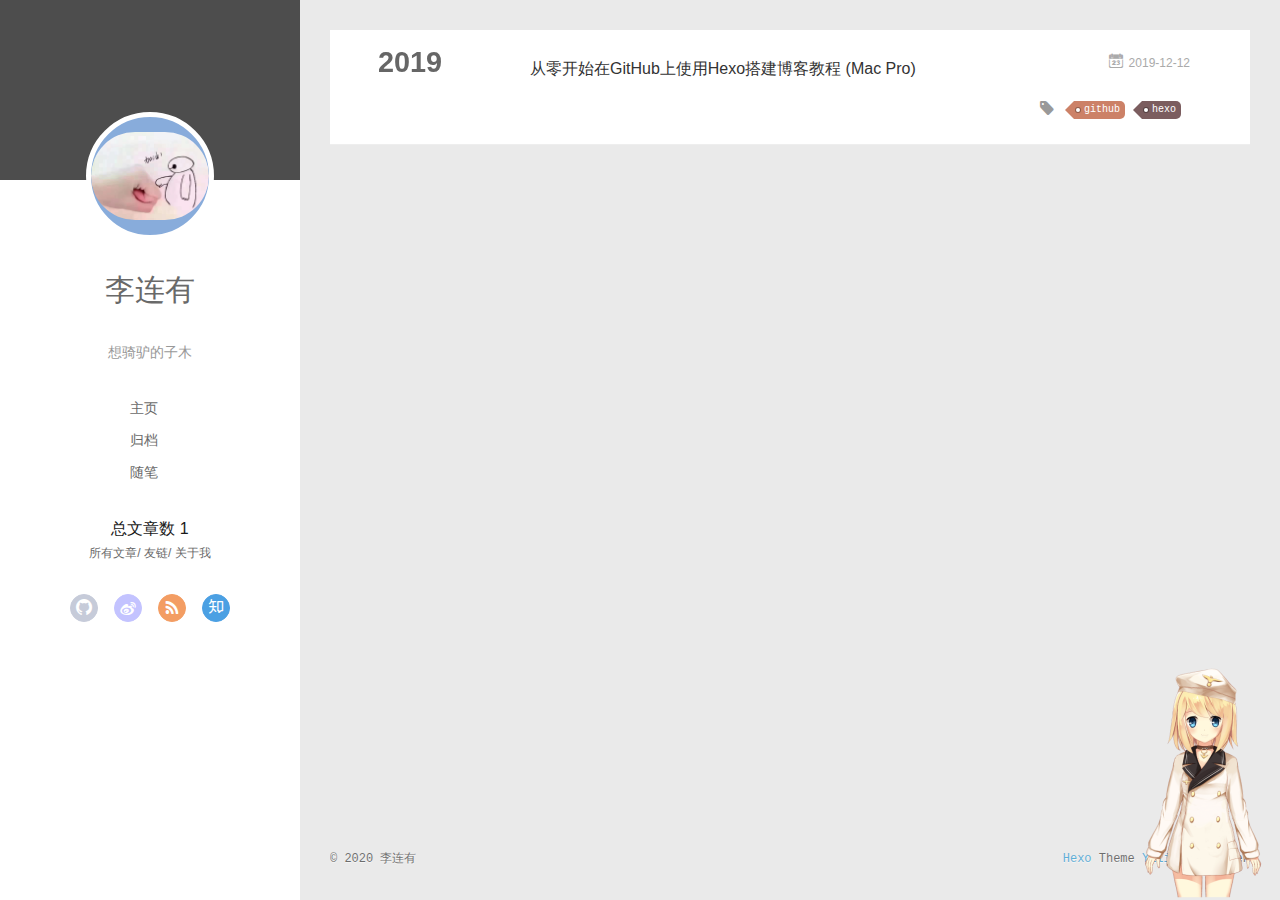
<file: tags/hexo/index.html>
<!DOCTYPE html>
<html>
<head>
  <meta charset="utf-8">
  
  <meta name="renderer" content="webkit">
  <meta http-equiv="X-UA-Compatible" content="IE=edge" >
  <link rel="dns-prefetch" href="https://github.com/Slilianyou/YouGe.github.io">
  <title>Tag: hexo | 李连有的博客</title>
  <meta name="viewport" content="width=device-width, initial-scale=1, maximum-scale=1">
  <meta property="og:type" content="website">
<meta property="og:title" content="李连有的博客">
<meta property="og:url" content="https:&#x2F;&#x2F;github.com&#x2F;Slilianyou&#x2F;YouGe.github.io&#x2F;tags&#x2F;hexo&#x2F;index.html">
<meta property="og:site_name" content="李连有的博客">
<meta property="og:locale" content="zh-CN">
<meta name="twitter:card" content="summary">
  
    <link rel="alternative" href="/atom.xml" title="李连有的博客" type="application/atom+xml">
  
  
    <link rel="icon" href="/favicon.png">
  
  <link rel="stylesheet" type="text/css" href="/./main.0cf68a.css">
  <style type="text/css">
  
    #container.show {
      background: linear-gradient(200deg,#a0cfe4,#e8c37e);
    }
  </style>
  

  

</head>

<body>
  <div id="container" q-class="show:isCtnShow">
    <canvas id="anm-canvas" class="anm-canvas"></canvas>
    <div class="left-col" q-class="show:isShow">
      
<div class="overlay" style="background: #4d4d4d"></div>
<div class="intrude-less">
	<header id="header" class="inner">
		<a href="/" class="profilepic">
			<img src="/assets/img/head.jpeg" class="js-avatar">
		</a>
		<hgroup>
		  <h1 class="header-author"><a href="/">李连有</a></h1>
		</hgroup>
		
		<p class="header-subtitle">想骑驴的子木</p>
		

		<nav class="header-menu">
			<ul>
			
				<li><a href="/">主页</a></li>
	        
				<li><a href="/archives/index.html">归档</a></li>
	        
				<li><a href="/tags/%E9%9A%8F%E7%AC%94/">随笔</a></li>
	        
			</ul>
		</nav>
        <nav>
            总文章数 1
        </nav>
		<nav class="header-smart-menu">
    		
    			
    			<a q-on="click: openSlider(e, 'innerArchive')" href="javascript:void(0)" target="_blank" rel="noopener">所有文章</a>
    			
            
    			
    			<a q-on="click: openSlider(e, 'friends')" href="javascript:void(0)" target="_blank" rel="noopener">友链</a>
    			
            
    			
    			<a q-on="click: openSlider(e, 'aboutme')" href="javascript:void(0)" target="_blank" rel="noopener">关于我</a>
    			
            
		</nav>
		<nav class="header-nav">
			<div class="social">
				
					<a class="github" target="_blank" href="#" title="github"><i class="icon-github"></i></a>
		        
					<a class="weibo" target="_blank" href="#" title="weibo"><i class="icon-weibo"></i></a>
		        
					<a class="rss" target="_blank" href="#" title="rss"><i class="icon-rss"></i></a>
		        
					<a class="zhihu" target="_blank" href="#" title="zhihu"><i class="icon-zhihu"></i></a>
		        
			</div>
		</nav>
	</header>		
</div>

    </div>
    <div class="mid-col" q-class="show:isShow,hide:isShow|isFalse">
      
<nav id="mobile-nav">
  	<div class="overlay js-overlay" style="background: #4d4d4d"></div>
	<div class="btnctn js-mobile-btnctn">
  		<div class="slider-trigger list" q-on="click: openSlider(e)"><i class="icon icon-sort"></i></div>
	</div>
	<div class="intrude-less">
		<header id="header" class="inner">
			<div class="profilepic">
				<img src="/assets/img/head.jpeg" class="js-avatar">
			</div>
			<hgroup>
			  <h1 class="header-author js-header-author">李连有</h1>
			</hgroup>
			
			<p class="header-subtitle"><i class="icon icon-quo-left"></i>想骑驴的子木<i class="icon icon-quo-right"></i></p>
			
			
			
				
			
				
			
				
			
			
			
			<nav class="header-nav">
				<div class="social">
					
						<a class="github" target="_blank" href="#" title="github"><i class="icon-github"></i></a>
			        
						<a class="weibo" target="_blank" href="#" title="weibo"><i class="icon-weibo"></i></a>
			        
						<a class="rss" target="_blank" href="#" title="rss"><i class="icon-rss"></i></a>
			        
						<a class="zhihu" target="_blank" href="#" title="zhihu"><i class="icon-zhihu"></i></a>
			        
				</div>
			</nav>

			<nav class="header-menu js-header-menu">
				<ul style="width: 70%">
				
				
					<li style="width: 33.333333333333336%"><a href="/">主页</a></li>
		        
					<li style="width: 33.333333333333336%"><a href="/archives/index.html">归档</a></li>
		        
					<li style="width: 33.333333333333336%"><a href="/tags/%E9%9A%8F%E7%AC%94/">随笔</a></li>
		        
				</ul>
			</nav>
		</header>				
	</div>
	<div class="mobile-mask" style="display:none" q-show="isShow"></div>
</nav>

      <div id="wrapper" class="body-wrap">
        <div class="menu-l">
          <div class="canvas-wrap">
            <canvas data-colors="#eaeaea" data-sectionHeight="100" data-contentId="js-content" id="myCanvas1" class="anm-canvas"></canvas>
          </div>
          <div id="js-content" class="content-ll">
            
  
  
    
    
      
      
      <section class="archives-wrap">
        <div class="archive-year-wrap">
          <a href="/archives/2019" class="archive-year">2019</a>
        </div>
        <div class="archives">
    
    <article class="archive-article archive-type-post">
  <div class="archive-article-inner">
    <header class="archive-article-header">
      	<div class="article-meta">
	      	<a href="/2019/12/12/test/" class="archive-article-date">
  	<time datetime="2019-12-12T07:32:27.417Z" itemprop="datePublished"><i class="icon-calendar icon"></i>2019-12-12</time>
</a>
        </div>
    	 
  
    <h1 itemprop="name">
      <a class="archive-article-title" href="/2019/12/12/test/">从零开始在GitHub上使用Hexo搭建博客教程 (Mac Pro)</a>
    </h1>
  

        <div class="article-info info-on-right">
          
	<div class="article-tag tagcloud">
		<i class="icon-price-tags icon"></i>
		<ul class="article-tag-list">
			 
        		<li class="article-tag-list-item">
        			<a href="javascript:void(0)" target="_blank" rel="noopener" class="js-tag article-tag-list-link color2">github</a>
        		</li>
      		 
        		<li class="article-tag-list-item">
        			<a href="javascript:void(0)" target="_blank" rel="noopener" class="js-tag article-tag-list-link color5">hexo</a>
        		</li>
      		
		</ul>
	</div>

          

        </div>
        <div class="clearfix"></div>
    </header>
  </div>
</article>
  
  
    </div></section>
  

    


          </div>
        </div>
      </div>
      <footer id="footer">
  <div class="outer">
    <div id="footer-info">
    	<div class="footer-left">
    		&copy; 2020 李连有
    	</div>
      	<div class="footer-right">
      		<a href="http://hexo.io/" target="_blank">Hexo</a>  Theme <a href="https://github.com/litten/hexo-theme-yilia" target="_blank">Yilia</a> by Litten
      	</div>
    </div>
  </div>
</footer>
    </div>
    <script>
	var yiliaConfig = {
		mathjax: false,
		isHome: false,
		isPost: false,
		isArchive: false,
		isTag: true,
		isCategory: false,
		open_in_new: false,
		toc_hide_index: true,
		root: "/",
		innerArchive: true,
		showTags: false
	}
</script>

<script>!function(t){function n(e){if(r[e])return r[e].exports;var i=r[e]={exports:{},id:e,loaded:!1};return t[e].call(i.exports,i,i.exports,n),i.loaded=!0,i.exports}var r={};n.m=t,n.c=r,n.p="./",n(0)}([function(t,n,r){r(195),t.exports=r(191)},function(t,n,r){var e=r(3),i=r(52),o=r(27),u=r(28),c=r(53),f="prototype",a=function(t,n,r){var s,l,h,v,p=t&a.F,d=t&a.G,y=t&a.S,g=t&a.P,b=t&a.B,m=d?e:y?e[n]||(e[n]={}):(e[n]||{})[f],x=d?i:i[n]||(i[n]={}),w=x[f]||(x[f]={});d&&(r=n);for(s in r)l=!p&&m&&void 0!==m[s],h=(l?m:r)[s],v=b&&l?c(h,e):g&&"function"==typeof h?c(Function.call,h):h,m&&u(m,s,h,t&a.U),x[s]!=h&&o(x,s,v),g&&w[s]!=h&&(w[s]=h)};e.core=i,a.F=1,a.G=2,a.S=4,a.P=8,a.B=16,a.W=32,a.U=64,a.R=128,t.exports=a},function(t,n,r){var e=r(6);t.exports=function(t){if(!e(t))throw TypeError(t+" is not an object!");return t}},function(t,n){var r=t.exports="undefined"!=typeof window&&window.Math==Math?window:"undefined"!=typeof self&&self.Math==Math?self:Function("return this")();"number"==typeof __g&&(__g=r)},function(t,n){t.exports=function(t){try{return!!t()}catch(t){return!0}}},function(t,n){var r=t.exports="undefined"!=typeof window&&window.Math==Math?window:"undefined"!=typeof self&&self.Math==Math?self:Function("return this")();"number"==typeof __g&&(__g=r)},function(t,n){t.exports=function(t){return"object"==typeof t?null!==t:"function"==typeof t}},function(t,n,r){var e=r(126)("wks"),i=r(76),o=r(3).Symbol,u="function"==typeof o;(t.exports=function(t){return e[t]||(e[t]=u&&o[t]||(u?o:i)("Symbol."+t))}).store=e},function(t,n){var r={}.hasOwnProperty;t.exports=function(t,n){return r.call(t,n)}},function(t,n,r){var e=r(94),i=r(33);t.exports=function(t){return e(i(t))}},function(t,n,r){t.exports=!r(4)(function(){return 7!=Object.defineProperty({},"a",{get:function(){return 7}}).a})},function(t,n,r){var e=r(2),i=r(167),o=r(50),u=Object.defineProperty;n.f=r(10)?Object.defineProperty:function(t,n,r){if(e(t),n=o(n,!0),e(r),i)try{return u(t,n,r)}catch(t){}if("get"in r||"set"in r)throw TypeError("Accessors not supported!");return"value"in r&&(t[n]=r.value),t}},function(t,n,r){t.exports=!r(18)(function(){return 7!=Object.defineProperty({},"a",{get:function(){return 7}}).a})},function(t,n,r){var e=r(14),i=r(22);t.exports=r(12)?function(t,n,r){return e.f(t,n,i(1,r))}:function(t,n,r){return t[n]=r,t}},function(t,n,r){var e=r(20),i=r(58),o=r(42),u=Object.defineProperty;n.f=r(12)?Object.defineProperty:function(t,n,r){if(e(t),n=o(n,!0),e(r),i)try{return u(t,n,r)}catch(t){}if("get"in r||"set"in r)throw TypeError("Accessors not supported!");return"value"in r&&(t[n]=r.value),t}},function(t,n,r){var e=r(40)("wks"),i=r(23),o=r(5).Symbol,u="function"==typeof o;(t.exports=function(t){return e[t]||(e[t]=u&&o[t]||(u?o:i)("Symbol."+t))}).store=e},function(t,n,r){var e=r(67),i=Math.min;t.exports=function(t){return t>0?i(e(t),9007199254740991):0}},function(t,n,r){var e=r(46);t.exports=function(t){return Object(e(t))}},function(t,n){t.exports=function(t){try{return!!t()}catch(t){return!0}}},function(t,n,r){var e=r(63),i=r(34);t.exports=Object.keys||function(t){return e(t,i)}},function(t,n,r){var e=r(21);t.exports=function(t){if(!e(t))throw TypeError(t+" is not an object!");return t}},function(t,n){t.exports=function(t){return"object"==typeof t?null!==t:"function"==typeof t}},function(t,n){t.exports=function(t,n){return{enumerable:!(1&t),configurable:!(2&t),writable:!(4&t),value:n}}},function(t,n){var r=0,e=Math.random();t.exports=function(t){return"Symbol(".concat(void 0===t?"":t,")_",(++r+e).toString(36))}},function(t,n){var r={}.hasOwnProperty;t.exports=function(t,n){return r.call(t,n)}},function(t,n){var r=t.exports={version:"2.4.0"};"number"==typeof __e&&(__e=r)},function(t,n){t.exports=function(t){if("function"!=typeof t)throw TypeError(t+" is not a function!");return t}},function(t,n,r){var e=r(11),i=r(66);t.exports=r(10)?function(t,n,r){return e.f(t,n,i(1,r))}:function(t,n,r){return t[n]=r,t}},function(t,n,r){var e=r(3),i=r(27),o=r(24),u=r(76)("src"),c="toString",f=Function[c],a=(""+f).split(c);r(52).inspectSource=function(t){return f.call(t)},(t.exports=function(t,n,r,c){var f="function"==typeof r;f&&(o(r,"name")||i(r,"name",n)),t[n]!==r&&(f&&(o(r,u)||i(r,u,t[n]?""+t[n]:a.join(String(n)))),t===e?t[n]=r:c?t[n]?t[n]=r:i(t,n,r):(delete t[n],i(t,n,r)))})(Function.prototype,c,function(){return"function"==typeof this&&this[u]||f.call(this)})},function(t,n,r){var e=r(1),i=r(4),o=r(46),u=function(t,n,r,e){var i=String(o(t)),u="<"+n;return""!==r&&(u+=" "+r+'="'+String(e).replace(/"/g,"&quot;")+'"'),u+">"+i+"</"+n+">"};t.exports=function(t,n){var r={};r[t]=n(u),e(e.P+e.F*i(function(){var n=""[t]('"');return n!==n.toLowerCase()||n.split('"').length>3}),"String",r)}},function(t,n,r){var e=r(115),i=r(46);t.exports=function(t){return e(i(t))}},function(t,n,r){var e=r(116),i=r(66),o=r(30),u=r(50),c=r(24),f=r(167),a=Object.getOwnPropertyDescriptor;n.f=r(10)?a:function(t,n){if(t=o(t),n=u(n,!0),f)try{return a(t,n)}catch(t){}if(c(t,n))return i(!e.f.call(t,n),t[n])}},function(t,n,r){var e=r(24),i=r(17),o=r(145)("IE_PROTO"),u=Object.prototype;t.exports=Object.getPrototypeOf||function(t){return t=i(t),e(t,o)?t[o]:"function"==typeof t.constructor&&t instanceof t.constructor?t.constructor.prototype:t instanceof Object?u:null}},function(t,n){t.exports=function(t){if(void 0==t)throw TypeError("Can't call method on  "+t);return t}},function(t,n){t.exports="constructor,hasOwnProperty,isPrototypeOf,propertyIsEnumerable,toLocaleString,toString,valueOf".split(",")},function(t,n){t.exports={}},function(t,n){t.exports=!0},function(t,n){n.f={}.propertyIsEnumerable},function(t,n,r){var e=r(14).f,i=r(8),o=r(15)("toStringTag");t.exports=function(t,n,r){t&&!i(t=r?t:t.prototype,o)&&e(t,o,{configurable:!0,value:n})}},function(t,n,r){var e=r(40)("keys"),i=r(23);t.exports=function(t){return e[t]||(e[t]=i(t))}},function(t,n,r){var e=r(5),i="__core-js_shared__",o=e[i]||(e[i]={});t.exports=function(t){return o[t]||(o[t]={})}},function(t,n){var r=Math.ceil,e=Math.floor;t.exports=function(t){return isNaN(t=+t)?0:(t>0?e:r)(t)}},function(t,n,r){var e=r(21);t.exports=function(t,n){if(!e(t))return t;var r,i;if(n&&"function"==typeof(r=t.toString)&&!e(i=r.call(t)))return i;if("function"==typeof(r=t.valueOf)&&!e(i=r.call(t)))return i;if(!n&&"function"==typeof(r=t.toString)&&!e(i=r.call(t)))return i;throw TypeError("Can't convert object to primitive value")}},function(t,n,r){var e=r(5),i=r(25),o=r(36),u=r(44),c=r(14).f;t.exports=function(t){var n=i.Symbol||(i.Symbol=o?{}:e.Symbol||{});"_"==t.charAt(0)||t in n||c(n,t,{value:u.f(t)})}},function(t,n,r){n.f=r(15)},function(t,n){var r={}.toString;t.exports=function(t){return r.call(t).slice(8,-1)}},function(t,n){t.exports=function(t){if(void 0==t)throw TypeError("Can't call method on  "+t);return t}},function(t,n,r){var e=r(4);t.exports=function(t,n){return!!t&&e(function(){n?t.call(null,function(){},1):t.call(null)})}},function(t,n,r){var e=r(53),i=r(115),o=r(17),u=r(16),c=r(203);t.exports=function(t,n){var r=1==t,f=2==t,a=3==t,s=4==t,l=6==t,h=5==t||l,v=n||c;return function(n,c,p){for(var d,y,g=o(n),b=i(g),m=e(c,p,3),x=u(b.length),w=0,S=r?v(n,x):f?v(n,0):void 0;x>w;w++)if((h||w in b)&&(d=b[w],y=m(d,w,g),t))if(r)S[w]=y;else if(y)switch(t){case 3:return!0;case 5:return d;case 6:return w;case 2:S.push(d)}else if(s)return!1;return l?-1:a||s?s:S}}},function(t,n,r){var e=r(1),i=r(52),o=r(4);t.exports=function(t,n){var r=(i.Object||{})[t]||Object[t],u={};u[t]=n(r),e(e.S+e.F*o(function(){r(1)}),"Object",u)}},function(t,n,r){var e=r(6);t.exports=function(t,n){if(!e(t))return t;var r,i;if(n&&"function"==typeof(r=t.toString)&&!e(i=r.call(t)))return i;if("function"==typeof(r=t.valueOf)&&!e(i=r.call(t)))return i;if(!n&&"function"==typeof(r=t.toString)&&!e(i=r.call(t)))return i;throw TypeError("Can't convert object to primitive value")}},function(t,n,r){var e=r(5),i=r(25),o=r(91),u=r(13),c="prototype",f=function(t,n,r){var a,s,l,h=t&f.F,v=t&f.G,p=t&f.S,d=t&f.P,y=t&f.B,g=t&f.W,b=v?i:i[n]||(i[n]={}),m=b[c],x=v?e:p?e[n]:(e[n]||{})[c];v&&(r=n);for(a in r)(s=!h&&x&&void 0!==x[a])&&a in b||(l=s?x[a]:r[a],b[a]=v&&"function"!=typeof x[a]?r[a]:y&&s?o(l,e):g&&x[a]==l?function(t){var n=function(n,r,e){if(this instanceof t){switch(arguments.length){case 0:return new t;case 1:return new t(n);case 2:return new t(n,r)}return new t(n,r,e)}return t.apply(this,arguments)};return n[c]=t[c],n}(l):d&&"function"==typeof l?o(Function.call,l):l,d&&((b.virtual||(b.virtual={}))[a]=l,t&f.R&&m&&!m[a]&&u(m,a,l)))};f.F=1,f.G=2,f.S=4,f.P=8,f.B=16,f.W=32,f.U=64,f.R=128,t.exports=f},function(t,n){var r=t.exports={version:"2.4.0"};"number"==typeof __e&&(__e=r)},function(t,n,r){var e=r(26);t.exports=function(t,n,r){if(e(t),void 0===n)return t;switch(r){case 1:return function(r){return t.call(n,r)};case 2:return function(r,e){return t.call(n,r,e)};case 3:return function(r,e,i){return t.call(n,r,e,i)}}return function(){return t.apply(n,arguments)}}},function(t,n,r){var e=r(183),i=r(1),o=r(126)("metadata"),u=o.store||(o.store=new(r(186))),c=function(t,n,r){var i=u.get(t);if(!i){if(!r)return;u.set(t,i=new e)}var o=i.get(n);if(!o){if(!r)return;i.set(n,o=new e)}return o},f=function(t,n,r){var e=c(n,r,!1);return void 0!==e&&e.has(t)},a=function(t,n,r){var e=c(n,r,!1);return void 0===e?void 0:e.get(t)},s=function(t,n,r,e){c(r,e,!0).set(t,n)},l=function(t,n){var r=c(t,n,!1),e=[];return r&&r.forEach(function(t,n){e.push(n)}),e},h=function(t){return void 0===t||"symbol"==typeof t?t:String(t)},v=function(t){i(i.S,"Reflect",t)};t.exports={store:u,map:c,has:f,get:a,set:s,keys:l,key:h,exp:v}},function(t,n,r){"use strict";if(r(10)){var e=r(69),i=r(3),o=r(4),u=r(1),c=r(127),f=r(152),a=r(53),s=r(68),l=r(66),h=r(27),v=r(73),p=r(67),d=r(16),y=r(75),g=r(50),b=r(24),m=r(180),x=r(114),w=r(6),S=r(17),_=r(137),O=r(70),E=r(32),P=r(71).f,j=r(154),F=r(76),M=r(7),A=r(48),N=r(117),T=r(146),I=r(155),k=r(80),L=r(123),R=r(74),C=r(130),D=r(160),U=r(11),W=r(31),G=U.f,B=W.f,V=i.RangeError,z=i.TypeError,q=i.Uint8Array,K="ArrayBuffer",J="Shared"+K,Y="BYTES_PER_ELEMENT",H="prototype",$=Array[H],X=f.ArrayBuffer,Q=f.DataView,Z=A(0),tt=A(2),nt=A(3),rt=A(4),et=A(5),it=A(6),ot=N(!0),ut=N(!1),ct=I.values,ft=I.keys,at=I.entries,st=$.lastIndexOf,lt=$.reduce,ht=$.reduceRight,vt=$.join,pt=$.sort,dt=$.slice,yt=$.toString,gt=$.toLocaleString,bt=M("iterator"),mt=M("toStringTag"),xt=F("typed_constructor"),wt=F("def_constructor"),St=c.CONSTR,_t=c.TYPED,Ot=c.VIEW,Et="Wrong length!",Pt=A(1,function(t,n){return Tt(T(t,t[wt]),n)}),jt=o(function(){return 1===new q(new Uint16Array([1]).buffer)[0]}),Ft=!!q&&!!q[H].set&&o(function(){new q(1).set({})}),Mt=function(t,n){if(void 0===t)throw z(Et);var r=+t,e=d(t);if(n&&!m(r,e))throw V(Et);return e},At=function(t,n){var r=p(t);if(r<0||r%n)throw V("Wrong offset!");return r},Nt=function(t){if(w(t)&&_t in t)return t;throw z(t+" is not a typed array!")},Tt=function(t,n){if(!(w(t)&&xt in t))throw z("It is not a typed array constructor!");return new t(n)},It=function(t,n){return kt(T(t,t[wt]),n)},kt=function(t,n){for(var r=0,e=n.length,i=Tt(t,e);e>r;)i[r]=n[r++];return i},Lt=function(t,n,r){G(t,n,{get:function(){return this._d[r]}})},Rt=function(t){var n,r,e,i,o,u,c=S(t),f=arguments.length,s=f>1?arguments[1]:void 0,l=void 0!==s,h=j(c);if(void 0!=h&&!_(h)){for(u=h.call(c),e=[],n=0;!(o=u.next()).done;n++)e.push(o.value);c=e}for(l&&f>2&&(s=a(s,arguments[2],2)),n=0,r=d(c.length),i=Tt(this,r);r>n;n++)i[n]=l?s(c[n],n):c[n];return i},Ct=function(){for(var t=0,n=arguments.length,r=Tt(this,n);n>t;)r[t]=arguments[t++];return r},Dt=!!q&&o(function(){gt.call(new q(1))}),Ut=function(){return gt.apply(Dt?dt.call(Nt(this)):Nt(this),arguments)},Wt={copyWithin:function(t,n){return D.call(Nt(this),t,n,arguments.length>2?arguments[2]:void 0)},every:function(t){return rt(Nt(this),t,arguments.length>1?arguments[1]:void 0)},fill:function(t){return C.apply(Nt(this),arguments)},filter:function(t){return It(this,tt(Nt(this),t,arguments.length>1?arguments[1]:void 0))},find:function(t){return et(Nt(this),t,arguments.length>1?arguments[1]:void 0)},findIndex:function(t){return it(Nt(this),t,arguments.length>1?arguments[1]:void 0)},forEach:function(t){Z(Nt(this),t,arguments.length>1?arguments[1]:void 0)},indexOf:function(t){return ut(Nt(this),t,arguments.length>1?arguments[1]:void 0)},includes:function(t){return ot(Nt(this),t,arguments.length>1?arguments[1]:void 0)},join:function(t){return vt.apply(Nt(this),arguments)},lastIndexOf:function(t){return st.apply(Nt(this),arguments)},map:function(t){return Pt(Nt(this),t,arguments.length>1?arguments[1]:void 0)},reduce:function(t){return lt.apply(Nt(this),arguments)},reduceRight:function(t){return ht.apply(Nt(this),arguments)},reverse:function(){for(var t,n=this,r=Nt(n).length,e=Math.floor(r/2),i=0;i<e;)t=n[i],n[i++]=n[--r],n[r]=t;return n},some:function(t){return nt(Nt(this),t,arguments.length>1?arguments[1]:void 0)},sort:function(t){return pt.call(Nt(this),t)},subarray:function(t,n){var r=Nt(this),e=r.length,i=y(t,e);return new(T(r,r[wt]))(r.buffer,r.byteOffset+i*r.BYTES_PER_ELEMENT,d((void 0===n?e:y(n,e))-i))}},Gt=function(t,n){return It(this,dt.call(Nt(this),t,n))},Bt=function(t){Nt(this);var n=At(arguments[1],1),r=this.length,e=S(t),i=d(e.length),o=0;if(i+n>r)throw V(Et);for(;o<i;)this[n+o]=e[o++]},Vt={entries:function(){return at.call(Nt(this))},keys:function(){return ft.call(Nt(this))},values:function(){return ct.call(Nt(this))}},zt=function(t,n){return w(t)&&t[_t]&&"symbol"!=typeof n&&n in t&&String(+n)==String(n)},qt=function(t,n){return zt(t,n=g(n,!0))?l(2,t[n]):B(t,n)},Kt=function(t,n,r){return!(zt(t,n=g(n,!0))&&w(r)&&b(r,"value"))||b(r,"get")||b(r,"set")||r.configurable||b(r,"writable")&&!r.writable||b(r,"enumerable")&&!r.enumerable?G(t,n,r):(t[n]=r.value,t)};St||(W.f=qt,U.f=Kt),u(u.S+u.F*!St,"Object",{getOwnPropertyDescriptor:qt,defineProperty:Kt}),o(function(){yt.call({})})&&(yt=gt=function(){return vt.call(this)});var Jt=v({},Wt);v(Jt,Vt),h(Jt,bt,Vt.values),v(Jt,{slice:Gt,set:Bt,constructor:function(){},toString:yt,toLocaleString:Ut}),Lt(Jt,"buffer","b"),Lt(Jt,"byteOffset","o"),Lt(Jt,"byteLength","l"),Lt(Jt,"length","e"),G(Jt,mt,{get:function(){return this[_t]}}),t.exports=function(t,n,r,f){f=!!f;var a=t+(f?"Clamped":"")+"Array",l="Uint8Array"!=a,v="get"+t,p="set"+t,y=i[a],g=y||{},b=y&&E(y),m=!y||!c.ABV,S={},_=y&&y[H],j=function(t,r){var e=t._d;return e.v[v](r*n+e.o,jt)},F=function(t,r,e){var i=t._d;f&&(e=(e=Math.round(e))<0?0:e>255?255:255&e),i.v[p](r*n+i.o,e,jt)},M=function(t,n){G(t,n,{get:function(){return j(this,n)},set:function(t){return F(this,n,t)},enumerable:!0})};m?(y=r(function(t,r,e,i){s(t,y,a,"_d");var o,u,c,f,l=0,v=0;if(w(r)){if(!(r instanceof X||(f=x(r))==K||f==J))return _t in r?kt(y,r):Rt.call(y,r);o=r,v=At(e,n);var p=r.byteLength;if(void 0===i){if(p%n)throw V(Et);if((u=p-v)<0)throw V(Et)}else if((u=d(i)*n)+v>p)throw V(Et);c=u/n}else c=Mt(r,!0),u=c*n,o=new X(u);for(h(t,"_d",{b:o,o:v,l:u,e:c,v:new Q(o)});l<c;)M(t,l++)}),_=y[H]=O(Jt),h(_,"constructor",y)):L(function(t){new y(null),new y(t)},!0)||(y=r(function(t,r,e,i){s(t,y,a);var o;return w(r)?r instanceof X||(o=x(r))==K||o==J?void 0!==i?new g(r,At(e,n),i):void 0!==e?new g(r,At(e,n)):new g(r):_t in r?kt(y,r):Rt.call(y,r):new g(Mt(r,l))}),Z(b!==Function.prototype?P(g).concat(P(b)):P(g),function(t){t in y||h(y,t,g[t])}),y[H]=_,e||(_.constructor=y));var A=_[bt],N=!!A&&("values"==A.name||void 0==A.name),T=Vt.values;h(y,xt,!0),h(_,_t,a),h(_,Ot,!0),h(_,wt,y),(f?new y(1)[mt]==a:mt in _)||G(_,mt,{get:function(){return a}}),S[a]=y,u(u.G+u.W+u.F*(y!=g),S),u(u.S,a,{BYTES_PER_ELEMENT:n,from:Rt,of:Ct}),Y in _||h(_,Y,n),u(u.P,a,Wt),R(a),u(u.P+u.F*Ft,a,{set:Bt}),u(u.P+u.F*!N,a,Vt),u(u.P+u.F*(_.toString!=yt),a,{toString:yt}),u(u.P+u.F*o(function(){new y(1).slice()}),a,{slice:Gt}),u(u.P+u.F*(o(function(){return[1,2].toLocaleString()!=new y([1,2]).toLocaleString()})||!o(function(){_.toLocaleString.call([1,2])})),a,{toLocaleString:Ut}),k[a]=N?A:T,e||N||h(_,bt,T)}}else t.exports=function(){}},function(t,n){var r={}.toString;t.exports=function(t){return r.call(t).slice(8,-1)}},function(t,n,r){var e=r(21),i=r(5).document,o=e(i)&&e(i.createElement);t.exports=function(t){return o?i.createElement(t):{}}},function(t,n,r){t.exports=!r(12)&&!r(18)(function(){return 7!=Object.defineProperty(r(57)("div"),"a",{get:function(){return 7}}).a})},function(t,n,r){"use strict";var e=r(36),i=r(51),o=r(64),u=r(13),c=r(8),f=r(35),a=r(96),s=r(38),l=r(103),h=r(15)("iterator"),v=!([].keys&&"next"in[].keys()),p="keys",d="values",y=function(){return this};t.exports=function(t,n,r,g,b,m,x){a(r,n,g);var w,S,_,O=function(t){if(!v&&t in F)return F[t];switch(t){case p:case d:return function(){return new r(this,t)}}return function(){return new r(this,t)}},E=n+" Iterator",P=b==d,j=!1,F=t.prototype,M=F[h]||F["@@iterator"]||b&&F[b],A=M||O(b),N=b?P?O("entries"):A:void 0,T="Array"==n?F.entries||M:M;if(T&&(_=l(T.call(new t)))!==Object.prototype&&(s(_,E,!0),e||c(_,h)||u(_,h,y)),P&&M&&M.name!==d&&(j=!0,A=function(){return M.call(this)}),e&&!x||!v&&!j&&F[h]||u(F,h,A),f[n]=A,f[E]=y,b)if(w={values:P?A:O(d),keys:m?A:O(p),entries:N},x)for(S in w)S in F||o(F,S,w[S]);else i(i.P+i.F*(v||j),n,w);return w}},function(t,n,r){var e=r(20),i=r(100),o=r(34),u=r(39)("IE_PROTO"),c=function(){},f="prototype",a=function(){var t,n=r(57)("iframe"),e=o.length;for(n.style.display="none",r(93).appendChild(n),n.src="javascript:",t=n.contentWindow.document,t.open(),t.write("<script>document.F=Object<\/script>"),t.close(),a=t.F;e--;)delete a[f][o[e]];return a()};t.exports=Object.create||function(t,n){var r;return null!==t?(c[f]=e(t),r=new c,c[f]=null,r[u]=t):r=a(),void 0===n?r:i(r,n)}},function(t,n,r){var e=r(63),i=r(34).concat("length","prototype");n.f=Object.getOwnPropertyNames||function(t){return e(t,i)}},function(t,n){n.f=Object.getOwnPropertySymbols},function(t,n,r){var e=r(8),i=r(9),o=r(90)(!1),u=r(39)("IE_PROTO");t.exports=function(t,n){var r,c=i(t),f=0,a=[];for(r in c)r!=u&&e(c,r)&&a.push(r);for(;n.length>f;)e(c,r=n[f++])&&(~o(a,r)||a.push(r));return a}},function(t,n,r){t.exports=r(13)},function(t,n,r){var e=r(76)("meta"),i=r(6),o=r(24),u=r(11).f,c=0,f=Object.isExtensible||function(){return!0},a=!r(4)(function(){return f(Object.preventExtensions({}))}),s=function(t){u(t,e,{value:{i:"O"+ ++c,w:{}}})},l=function(t,n){if(!i(t))return"symbol"==typeof t?t:("string"==typeof t?"S":"P")+t;if(!o(t,e)){if(!f(t))return"F";if(!n)return"E";s(t)}return t[e].i},h=function(t,n){if(!o(t,e)){if(!f(t))return!0;if(!n)return!1;s(t)}return t[e].w},v=function(t){return a&&p.NEED&&f(t)&&!o(t,e)&&s(t),t},p=t.exports={KEY:e,NEED:!1,fastKey:l,getWeak:h,onFreeze:v}},function(t,n){t.exports=function(t,n){return{enumerable:!(1&t),configurable:!(2&t),writable:!(4&t),value:n}}},function(t,n){var r=Math.ceil,e=Math.floor;t.exports=function(t){return isNaN(t=+t)?0:(t>0?e:r)(t)}},function(t,n){t.exports=function(t,n,r,e){if(!(t instanceof n)||void 0!==e&&e in t)throw TypeError(r+": incorrect invocation!");return t}},function(t,n){t.exports=!1},function(t,n,r){var e=r(2),i=r(173),o=r(133),u=r(145)("IE_PROTO"),c=function(){},f="prototype",a=function(){var t,n=r(132)("iframe"),e=o.length;for(n.style.display="none",r(135).appendChild(n),n.src="javascript:",t=n.contentWindow.document,t.open(),t.write("<script>document.F=Object<\/script>"),t.close(),a=t.F;e--;)delete a[f][o[e]];return a()};t.exports=Object.create||function(t,n){var r;return null!==t?(c[f]=e(t),r=new c,c[f]=null,r[u]=t):r=a(),void 0===n?r:i(r,n)}},function(t,n,r){var e=r(175),i=r(133).concat("length","prototype");n.f=Object.getOwnPropertyNames||function(t){return e(t,i)}},function(t,n,r){var e=r(175),i=r(133);t.exports=Object.keys||function(t){return e(t,i)}},function(t,n,r){var e=r(28);t.exports=function(t,n,r){for(var i in n)e(t,i,n[i],r);return t}},function(t,n,r){"use strict";var e=r(3),i=r(11),o=r(10),u=r(7)("species");t.exports=function(t){var n=e[t];o&&n&&!n[u]&&i.f(n,u,{configurable:!0,get:function(){return this}})}},function(t,n,r){var e=r(67),i=Math.max,o=Math.min;t.exports=function(t,n){return t=e(t),t<0?i(t+n,0):o(t,n)}},function(t,n){var r=0,e=Math.random();t.exports=function(t){return"Symbol(".concat(void 0===t?"":t,")_",(++r+e).toString(36))}},function(t,n,r){var e=r(33);t.exports=function(t){return Object(e(t))}},function(t,n,r){var e=r(7)("unscopables"),i=Array.prototype;void 0==i[e]&&r(27)(i,e,{}),t.exports=function(t){i[e][t]=!0}},function(t,n,r){var e=r(53),i=r(169),o=r(137),u=r(2),c=r(16),f=r(154),a={},s={},n=t.exports=function(t,n,r,l,h){var v,p,d,y,g=h?function(){return t}:f(t),b=e(r,l,n?2:1),m=0;if("function"!=typeof g)throw TypeError(t+" is not iterable!");if(o(g)){for(v=c(t.length);v>m;m++)if((y=n?b(u(p=t[m])[0],p[1]):b(t[m]))===a||y===s)return y}else for(d=g.call(t);!(p=d.next()).done;)if((y=i(d,b,p.value,n))===a||y===s)return y};n.BREAK=a,n.RETURN=s},function(t,n){t.exports={}},function(t,n,r){var e=r(11).f,i=r(24),o=r(7)("toStringTag");t.exports=function(t,n,r){t&&!i(t=r?t:t.prototype,o)&&e(t,o,{configurable:!0,value:n})}},function(t,n,r){var e=r(1),i=r(46),o=r(4),u=r(150),c="["+u+"]",f="​",a=RegExp("^"+c+c+"*"),s=RegExp(c+c+"*$"),l=function(t,n,r){var i={},c=o(function(){return!!u[t]()||f[t]()!=f}),a=i[t]=c?n(h):u[t];r&&(i[r]=a),e(e.P+e.F*c,"String",i)},h=l.trim=function(t,n){return t=String(i(t)),1&n&&(t=t.replace(a,"")),2&n&&(t=t.replace(s,"")),t};t.exports=l},function(t,n,r){t.exports={default:r(86),__esModule:!0}},function(t,n,r){t.exports={default:r(87),__esModule:!0}},function(t,n,r){"use strict";function e(t){return t&&t.__esModule?t:{default:t}}n.__esModule=!0;var i=r(84),o=e(i),u=r(83),c=e(u),f="function"==typeof c.default&&"symbol"==typeof o.default?function(t){return typeof t}:function(t){return t&&"function"==typeof c.default&&t.constructor===c.default&&t!==c.default.prototype?"symbol":typeof t};n.default="function"==typeof c.default&&"symbol"===f(o.default)?function(t){return void 0===t?"undefined":f(t)}:function(t){return t&&"function"==typeof c.default&&t.constructor===c.default&&t!==c.default.prototype?"symbol":void 0===t?"undefined":f(t)}},function(t,n,r){r(110),r(108),r(111),r(112),t.exports=r(25).Symbol},function(t,n,r){r(109),r(113),t.exports=r(44).f("iterator")},function(t,n){t.exports=function(t){if("function"!=typeof t)throw TypeError(t+" is not a function!");return t}},function(t,n){t.exports=function(){}},function(t,n,r){var e=r(9),i=r(106),o=r(105);t.exports=function(t){return function(n,r,u){var c,f=e(n),a=i(f.length),s=o(u,a);if(t&&r!=r){for(;a>s;)if((c=f[s++])!=c)return!0}else for(;a>s;s++)if((t||s in f)&&f[s]===r)return t||s||0;return!t&&-1}}},function(t,n,r){var e=r(88);t.exports=function(t,n,r){if(e(t),void 0===n)return t;switch(r){case 1:return function(r){return t.call(n,r)};case 2:return function(r,e){return t.call(n,r,e)};case 3:return function(r,e,i){return t.call(n,r,e,i)}}return function(){return t.apply(n,arguments)}}},function(t,n,r){var e=r(19),i=r(62),o=r(37);t.exports=function(t){var n=e(t),r=i.f;if(r)for(var u,c=r(t),f=o.f,a=0;c.length>a;)f.call(t,u=c[a++])&&n.push(u);return n}},function(t,n,r){t.exports=r(5).document&&document.documentElement},function(t,n,r){var e=r(56);t.exports=Object("z").propertyIsEnumerable(0)?Object:function(t){return"String"==e(t)?t.split(""):Object(t)}},function(t,n,r){var e=r(56);t.exports=Array.isArray||function(t){return"Array"==e(t)}},function(t,n,r){"use strict";var e=r(60),i=r(22),o=r(38),u={};r(13)(u,r(15)("iterator"),function(){return this}),t.exports=function(t,n,r){t.prototype=e(u,{next:i(1,r)}),o(t,n+" Iterator")}},function(t,n){t.exports=function(t,n){return{value:n,done:!!t}}},function(t,n,r){var e=r(19),i=r(9);t.exports=function(t,n){for(var r,o=i(t),u=e(o),c=u.length,f=0;c>f;)if(o[r=u[f++]]===n)return r}},function(t,n,r){var e=r(23)("meta"),i=r(21),o=r(8),u=r(14).f,c=0,f=Object.isExtensible||function(){return!0},a=!r(18)(function(){return f(Object.preventExtensions({}))}),s=function(t){u(t,e,{value:{i:"O"+ ++c,w:{}}})},l=function(t,n){if(!i(t))return"symbol"==typeof t?t:("string"==typeof t?"S":"P")+t;if(!o(t,e)){if(!f(t))return"F";if(!n)return"E";s(t)}return t[e].i},h=function(t,n){if(!o(t,e)){if(!f(t))return!0;if(!n)return!1;s(t)}return t[e].w},v=function(t){return a&&p.NEED&&f(t)&&!o(t,e)&&s(t),t},p=t.exports={KEY:e,NEED:!1,fastKey:l,getWeak:h,onFreeze:v}},function(t,n,r){var e=r(14),i=r(20),o=r(19);t.exports=r(12)?Object.defineProperties:function(t,n){i(t);for(var r,u=o(n),c=u.length,f=0;c>f;)e.f(t,r=u[f++],n[r]);return t}},function(t,n,r){var e=r(37),i=r(22),o=r(9),u=r(42),c=r(8),f=r(58),a=Object.getOwnPropertyDescriptor;n.f=r(12)?a:function(t,n){if(t=o(t),n=u(n,!0),f)try{return a(t,n)}catch(t){}if(c(t,n))return i(!e.f.call(t,n),t[n])}},function(t,n,r){var e=r(9),i=r(61).f,o={}.toString,u="object"==typeof window&&window&&Object.getOwnPropertyNames?Object.getOwnPropertyNames(window):[],c=function(t){try{return i(t)}catch(t){return u.slice()}};t.exports.f=function(t){return u&&"[object Window]"==o.call(t)?c(t):i(e(t))}},function(t,n,r){var e=r(8),i=r(77),o=r(39)("IE_PROTO"),u=Object.prototype;t.exports=Object.getPrototypeOf||function(t){return t=i(t),e(t,o)?t[o]:"function"==typeof t.constructor&&t instanceof t.constructor?t.constructor.prototype:t instanceof Object?u:null}},function(t,n,r){var e=r(41),i=r(33);t.exports=function(t){return function(n,r){var o,u,c=String(i(n)),f=e(r),a=c.length;return f<0||f>=a?t?"":void 0:(o=c.charCodeAt(f),o<55296||o>56319||f+1===a||(u=c.charCodeAt(f+1))<56320||u>57343?t?c.charAt(f):o:t?c.slice(f,f+2):u-56320+(o-55296<<10)+65536)}}},function(t,n,r){var e=r(41),i=Math.max,o=Math.min;t.exports=function(t,n){return t=e(t),t<0?i(t+n,0):o(t,n)}},function(t,n,r){var e=r(41),i=Math.min;t.exports=function(t){return t>0?i(e(t),9007199254740991):0}},function(t,n,r){"use strict";var e=r(89),i=r(97),o=r(35),u=r(9);t.exports=r(59)(Array,"Array",function(t,n){this._t=u(t),this._i=0,this._k=n},function(){var t=this._t,n=this._k,r=this._i++;return!t||r>=t.length?(this._t=void 0,i(1)):"keys"==n?i(0,r):"values"==n?i(0,t[r]):i(0,[r,t[r]])},"values"),o.Arguments=o.Array,e("keys"),e("values"),e("entries")},function(t,n){},function(t,n,r){"use strict";var e=r(104)(!0);r(59)(String,"String",function(t){this._t=String(t),this._i=0},function(){var t,n=this._t,r=this._i;return r>=n.length?{value:void 0,done:!0}:(t=e(n,r),this._i+=t.length,{value:t,done:!1})})},function(t,n,r){"use strict";var e=r(5),i=r(8),o=r(12),u=r(51),c=r(64),f=r(99).KEY,a=r(18),s=r(40),l=r(38),h=r(23),v=r(15),p=r(44),d=r(43),y=r(98),g=r(92),b=r(95),m=r(20),x=r(9),w=r(42),S=r(22),_=r(60),O=r(102),E=r(101),P=r(14),j=r(19),F=E.f,M=P.f,A=O.f,N=e.Symbol,T=e.JSON,I=T&&T.stringify,k="prototype",L=v("_hidden"),R=v("toPrimitive"),C={}.propertyIsEnumerable,D=s("symbol-registry"),U=s("symbols"),W=s("op-symbols"),G=Object[k],B="function"==typeof N,V=e.QObject,z=!V||!V[k]||!V[k].findChild,q=o&&a(function(){return 7!=_(M({},"a",{get:function(){return M(this,"a",{value:7}).a}})).a})?function(t,n,r){var e=F(G,n);e&&delete G[n],M(t,n,r),e&&t!==G&&M(G,n,e)}:M,K=function(t){var n=U[t]=_(N[k]);return n._k=t,n},J=B&&"symbol"==typeof N.iterator?function(t){return"symbol"==typeof t}:function(t){return t instanceof N},Y=function(t,n,r){return t===G&&Y(W,n,r),m(t),n=w(n,!0),m(r),i(U,n)?(r.enumerable?(i(t,L)&&t[L][n]&&(t[L][n]=!1),r=_(r,{enumerable:S(0,!1)})):(i(t,L)||M(t,L,S(1,{})),t[L][n]=!0),q(t,n,r)):M(t,n,r)},H=function(t,n){m(t);for(var r,e=g(n=x(n)),i=0,o=e.length;o>i;)Y(t,r=e[i++],n[r]);return t},$=function(t,n){return void 0===n?_(t):H(_(t),n)},X=function(t){var n=C.call(this,t=w(t,!0));return!(this===G&&i(U,t)&&!i(W,t))&&(!(n||!i(this,t)||!i(U,t)||i(this,L)&&this[L][t])||n)},Q=function(t,n){if(t=x(t),n=w(n,!0),t!==G||!i(U,n)||i(W,n)){var r=F(t,n);return!r||!i(U,n)||i(t,L)&&t[L][n]||(r.enumerable=!0),r}},Z=function(t){for(var n,r=A(x(t)),e=[],o=0;r.length>o;)i(U,n=r[o++])||n==L||n==f||e.push(n);return e},tt=function(t){for(var n,r=t===G,e=A(r?W:x(t)),o=[],u=0;e.length>u;)!i(U,n=e[u++])||r&&!i(G,n)||o.push(U[n]);return o};B||(N=function(){if(this instanceof N)throw TypeError("Symbol is not a constructor!");var t=h(arguments.length>0?arguments[0]:void 0),n=function(r){this===G&&n.call(W,r),i(this,L)&&i(this[L],t)&&(this[L][t]=!1),q(this,t,S(1,r))};return o&&z&&q(G,t,{configurable:!0,set:n}),K(t)},c(N[k],"toString",function(){return this._k}),E.f=Q,P.f=Y,r(61).f=O.f=Z,r(37).f=X,r(62).f=tt,o&&!r(36)&&c(G,"propertyIsEnumerable",X,!0),p.f=function(t){return K(v(t))}),u(u.G+u.W+u.F*!B,{Symbol:N});for(var nt="hasInstance,isConcatSpreadable,iterator,match,replace,search,species,split,toPrimitive,toStringTag,unscopables".split(","),rt=0;nt.length>rt;)v(nt[rt++]);for(var nt=j(v.store),rt=0;nt.length>rt;)d(nt[rt++]);u(u.S+u.F*!B,"Symbol",{for:function(t){return i(D,t+="")?D[t]:D[t]=N(t)},keyFor:function(t){if(J(t))return y(D,t);throw TypeError(t+" is not a symbol!")},useSetter:function(){z=!0},useSimple:function(){z=!1}}),u(u.S+u.F*!B,"Object",{create:$,defineProperty:Y,defineProperties:H,getOwnPropertyDescriptor:Q,getOwnPropertyNames:Z,getOwnPropertySymbols:tt}),T&&u(u.S+u.F*(!B||a(function(){var t=N();return"[null]"!=I([t])||"{}"!=I({a:t})||"{}"!=I(Object(t))})),"JSON",{stringify:function(t){if(void 0!==t&&!J(t)){for(var n,r,e=[t],i=1;arguments.length>i;)e.push(arguments[i++]);return n=e[1],"function"==typeof n&&(r=n),!r&&b(n)||(n=function(t,n){if(r&&(n=r.call(this,t,n)),!J(n))return n}),e[1]=n,I.apply(T,e)}}}),N[k][R]||r(13)(N[k],R,N[k].valueOf),l(N,"Symbol"),l(Math,"Math",!0),l(e.JSON,"JSON",!0)},function(t,n,r){r(43)("asyncIterator")},function(t,n,r){r(43)("observable")},function(t,n,r){r(107);for(var e=r(5),i=r(13),o=r(35),u=r(15)("toStringTag"),c=["NodeList","DOMTokenList","MediaList","StyleSheetList","CSSRuleList"],f=0;f<5;f++){var a=c[f],s=e[a],l=s&&s.prototype;l&&!l[u]&&i(l,u,a),o[a]=o.Array}},function(t,n,r){var e=r(45),i=r(7)("toStringTag"),o="Arguments"==e(function(){return arguments}()),u=function(t,n){try{return t[n]}catch(t){}};t.exports=function(t){var n,r,c;return void 0===t?"Undefined":null===t?"Null":"string"==typeof(r=u(n=Object(t),i))?r:o?e(n):"Object"==(c=e(n))&&"function"==typeof n.callee?"Arguments":c}},function(t,n,r){var e=r(45);t.exports=Object("z").propertyIsEnumerable(0)?Object:function(t){return"String"==e(t)?t.split(""):Object(t)}},function(t,n){n.f={}.propertyIsEnumerable},function(t,n,r){var e=r(30),i=r(16),o=r(75);t.exports=function(t){return function(n,r,u){var c,f=e(n),a=i(f.length),s=o(u,a);if(t&&r!=r){for(;a>s;)if((c=f[s++])!=c)return!0}else for(;a>s;s++)if((t||s in f)&&f[s]===r)return t||s||0;return!t&&-1}}},function(t,n,r){"use strict";var e=r(3),i=r(1),o=r(28),u=r(73),c=r(65),f=r(79),a=r(68),s=r(6),l=r(4),h=r(123),v=r(81),p=r(136);t.exports=function(t,n,r,d,y,g){var b=e[t],m=b,x=y?"set":"add",w=m&&m.prototype,S={},_=function(t){var n=w[t];o(w,t,"delete"==t?function(t){return!(g&&!s(t))&&n.call(this,0===t?0:t)}:"has"==t?function(t){return!(g&&!s(t))&&n.call(this,0===t?0:t)}:"get"==t?function(t){return g&&!s(t)?void 0:n.call(this,0===t?0:t)}:"add"==t?function(t){return n.call(this,0===t?0:t),this}:function(t,r){return n.call(this,0===t?0:t,r),this})};if("function"==typeof m&&(g||w.forEach&&!l(function(){(new m).entries().next()}))){var O=new m,E=O[x](g?{}:-0,1)!=O,P=l(function(){O.has(1)}),j=h(function(t){new m(t)}),F=!g&&l(function(){for(var t=new m,n=5;n--;)t[x](n,n);return!t.has(-0)});j||(m=n(function(n,r){a(n,m,t);var e=p(new b,n,m);return void 0!=r&&f(r,y,e[x],e),e}),m.prototype=w,w.constructor=m),(P||F)&&(_("delete"),_("has"),y&&_("get")),(F||E)&&_(x),g&&w.clear&&delete w.clear}else m=d.getConstructor(n,t,y,x),u(m.prototype,r),c.NEED=!0;return v(m,t),S[t]=m,i(i.G+i.W+i.F*(m!=b),S),g||d.setStrong(m,t,y),m}},function(t,n,r){"use strict";var e=r(27),i=r(28),o=r(4),u=r(46),c=r(7);t.exports=function(t,n,r){var f=c(t),a=r(u,f,""[t]),s=a[0],l=a[1];o(function(){var n={};return n[f]=function(){return 7},7!=""[t](n)})&&(i(String.prototype,t,s),e(RegExp.prototype,f,2==n?function(t,n){return l.call(t,this,n)}:function(t){return l.call(t,this)}))}
},function(t,n,r){"use strict";var e=r(2);t.exports=function(){var t=e(this),n="";return t.global&&(n+="g"),t.ignoreCase&&(n+="i"),t.multiline&&(n+="m"),t.unicode&&(n+="u"),t.sticky&&(n+="y"),n}},function(t,n){t.exports=function(t,n,r){var e=void 0===r;switch(n.length){case 0:return e?t():t.call(r);case 1:return e?t(n[0]):t.call(r,n[0]);case 2:return e?t(n[0],n[1]):t.call(r,n[0],n[1]);case 3:return e?t(n[0],n[1],n[2]):t.call(r,n[0],n[1],n[2]);case 4:return e?t(n[0],n[1],n[2],n[3]):t.call(r,n[0],n[1],n[2],n[3])}return t.apply(r,n)}},function(t,n,r){var e=r(6),i=r(45),o=r(7)("match");t.exports=function(t){var n;return e(t)&&(void 0!==(n=t[o])?!!n:"RegExp"==i(t))}},function(t,n,r){var e=r(7)("iterator"),i=!1;try{var o=[7][e]();o.return=function(){i=!0},Array.from(o,function(){throw 2})}catch(t){}t.exports=function(t,n){if(!n&&!i)return!1;var r=!1;try{var o=[7],u=o[e]();u.next=function(){return{done:r=!0}},o[e]=function(){return u},t(o)}catch(t){}return r}},function(t,n,r){t.exports=r(69)||!r(4)(function(){var t=Math.random();__defineSetter__.call(null,t,function(){}),delete r(3)[t]})},function(t,n){n.f=Object.getOwnPropertySymbols},function(t,n,r){var e=r(3),i="__core-js_shared__",o=e[i]||(e[i]={});t.exports=function(t){return o[t]||(o[t]={})}},function(t,n,r){for(var e,i=r(3),o=r(27),u=r(76),c=u("typed_array"),f=u("view"),a=!(!i.ArrayBuffer||!i.DataView),s=a,l=0,h="Int8Array,Uint8Array,Uint8ClampedArray,Int16Array,Uint16Array,Int32Array,Uint32Array,Float32Array,Float64Array".split(",");l<9;)(e=i[h[l++]])?(o(e.prototype,c,!0),o(e.prototype,f,!0)):s=!1;t.exports={ABV:a,CONSTR:s,TYPED:c,VIEW:f}},function(t,n){"use strict";var r={versions:function(){var t=window.navigator.userAgent;return{trident:t.indexOf("Trident")>-1,presto:t.indexOf("Presto")>-1,webKit:t.indexOf("AppleWebKit")>-1,gecko:t.indexOf("Gecko")>-1&&-1==t.indexOf("KHTML"),mobile:!!t.match(/AppleWebKit.*Mobile.*/),ios:!!t.match(/\(i[^;]+;( U;)? CPU.+Mac OS X/),android:t.indexOf("Android")>-1||t.indexOf("Linux")>-1,iPhone:t.indexOf("iPhone")>-1||t.indexOf("Mac")>-1,iPad:t.indexOf("iPad")>-1,webApp:-1==t.indexOf("Safari"),weixin:-1==t.indexOf("MicroMessenger")}}()};t.exports=r},function(t,n,r){"use strict";var e=r(85),i=function(t){return t&&t.__esModule?t:{default:t}}(e),o=function(){function t(t,n,e){return n||e?String.fromCharCode(n||e):r[t]||t}function n(t){return e[t]}var r={"&quot;":'"',"&lt;":"<","&gt;":">","&amp;":"&","&nbsp;":" "},e={};for(var u in r)e[r[u]]=u;return r["&apos;"]="'",e["'"]="&#39;",{encode:function(t){return t?(""+t).replace(/['<> "&]/g,n).replace(/\r?\n/g,"<br/>").replace(/\s/g,"&nbsp;"):""},decode:function(n){return n?(""+n).replace(/<br\s*\/?>/gi,"\n").replace(/&quot;|&lt;|&gt;|&amp;|&nbsp;|&apos;|&#(\d+);|&#(\d+)/g,t).replace(/\u00a0/g," "):""},encodeBase16:function(t){if(!t)return t;t+="";for(var n=[],r=0,e=t.length;e>r;r++)n.push(t.charCodeAt(r).toString(16).toUpperCase());return n.join("")},encodeBase16forJSON:function(t){if(!t)return t;t=t.replace(/[\u4E00-\u9FBF]/gi,function(t){return escape(t).replace("%u","\\u")});for(var n=[],r=0,e=t.length;e>r;r++)n.push(t.charCodeAt(r).toString(16).toUpperCase());return n.join("")},decodeBase16:function(t){if(!t)return t;t+="";for(var n=[],r=0,e=t.length;e>r;r+=2)n.push(String.fromCharCode("0x"+t.slice(r,r+2)));return n.join("")},encodeObject:function(t){if(t instanceof Array)for(var n=0,r=t.length;r>n;n++)t[n]=o.encodeObject(t[n]);else if("object"==(void 0===t?"undefined":(0,i.default)(t)))for(var e in t)t[e]=o.encodeObject(t[e]);else if("string"==typeof t)return o.encode(t);return t},loadScript:function(t){var n=document.createElement("script");document.getElementsByTagName("body")[0].appendChild(n),n.setAttribute("src",t)},addLoadEvent:function(t){var n=window.onload;"function"!=typeof window.onload?window.onload=t:window.onload=function(){n(),t()}}}}();t.exports=o},function(t,n,r){"use strict";var e=r(17),i=r(75),o=r(16);t.exports=function(t){for(var n=e(this),r=o(n.length),u=arguments.length,c=i(u>1?arguments[1]:void 0,r),f=u>2?arguments[2]:void 0,a=void 0===f?r:i(f,r);a>c;)n[c++]=t;return n}},function(t,n,r){"use strict";var e=r(11),i=r(66);t.exports=function(t,n,r){n in t?e.f(t,n,i(0,r)):t[n]=r}},function(t,n,r){var e=r(6),i=r(3).document,o=e(i)&&e(i.createElement);t.exports=function(t){return o?i.createElement(t):{}}},function(t,n){t.exports="constructor,hasOwnProperty,isPrototypeOf,propertyIsEnumerable,toLocaleString,toString,valueOf".split(",")},function(t,n,r){var e=r(7)("match");t.exports=function(t){var n=/./;try{"/./"[t](n)}catch(r){try{return n[e]=!1,!"/./"[t](n)}catch(t){}}return!0}},function(t,n,r){t.exports=r(3).document&&document.documentElement},function(t,n,r){var e=r(6),i=r(144).set;t.exports=function(t,n,r){var o,u=n.constructor;return u!==r&&"function"==typeof u&&(o=u.prototype)!==r.prototype&&e(o)&&i&&i(t,o),t}},function(t,n,r){var e=r(80),i=r(7)("iterator"),o=Array.prototype;t.exports=function(t){return void 0!==t&&(e.Array===t||o[i]===t)}},function(t,n,r){var e=r(45);t.exports=Array.isArray||function(t){return"Array"==e(t)}},function(t,n,r){"use strict";var e=r(70),i=r(66),o=r(81),u={};r(27)(u,r(7)("iterator"),function(){return this}),t.exports=function(t,n,r){t.prototype=e(u,{next:i(1,r)}),o(t,n+" Iterator")}},function(t,n,r){"use strict";var e=r(69),i=r(1),o=r(28),u=r(27),c=r(24),f=r(80),a=r(139),s=r(81),l=r(32),h=r(7)("iterator"),v=!([].keys&&"next"in[].keys()),p="keys",d="values",y=function(){return this};t.exports=function(t,n,r,g,b,m,x){a(r,n,g);var w,S,_,O=function(t){if(!v&&t in F)return F[t];switch(t){case p:case d:return function(){return new r(this,t)}}return function(){return new r(this,t)}},E=n+" Iterator",P=b==d,j=!1,F=t.prototype,M=F[h]||F["@@iterator"]||b&&F[b],A=M||O(b),N=b?P?O("entries"):A:void 0,T="Array"==n?F.entries||M:M;if(T&&(_=l(T.call(new t)))!==Object.prototype&&(s(_,E,!0),e||c(_,h)||u(_,h,y)),P&&M&&M.name!==d&&(j=!0,A=function(){return M.call(this)}),e&&!x||!v&&!j&&F[h]||u(F,h,A),f[n]=A,f[E]=y,b)if(w={values:P?A:O(d),keys:m?A:O(p),entries:N},x)for(S in w)S in F||o(F,S,w[S]);else i(i.P+i.F*(v||j),n,w);return w}},function(t,n){var r=Math.expm1;t.exports=!r||r(10)>22025.465794806718||r(10)<22025.465794806718||-2e-17!=r(-2e-17)?function(t){return 0==(t=+t)?t:t>-1e-6&&t<1e-6?t+t*t/2:Math.exp(t)-1}:r},function(t,n){t.exports=Math.sign||function(t){return 0==(t=+t)||t!=t?t:t<0?-1:1}},function(t,n,r){var e=r(3),i=r(151).set,o=e.MutationObserver||e.WebKitMutationObserver,u=e.process,c=e.Promise,f="process"==r(45)(u);t.exports=function(){var t,n,r,a=function(){var e,i;for(f&&(e=u.domain)&&e.exit();t;){i=t.fn,t=t.next;try{i()}catch(e){throw t?r():n=void 0,e}}n=void 0,e&&e.enter()};if(f)r=function(){u.nextTick(a)};else if(o){var s=!0,l=document.createTextNode("");new o(a).observe(l,{characterData:!0}),r=function(){l.data=s=!s}}else if(c&&c.resolve){var h=c.resolve();r=function(){h.then(a)}}else r=function(){i.call(e,a)};return function(e){var i={fn:e,next:void 0};n&&(n.next=i),t||(t=i,r()),n=i}}},function(t,n,r){var e=r(6),i=r(2),o=function(t,n){if(i(t),!e(n)&&null!==n)throw TypeError(n+": can't set as prototype!")};t.exports={set:Object.setPrototypeOf||("__proto__"in{}?function(t,n,e){try{e=r(53)(Function.call,r(31).f(Object.prototype,"__proto__").set,2),e(t,[]),n=!(t instanceof Array)}catch(t){n=!0}return function(t,r){return o(t,r),n?t.__proto__=r:e(t,r),t}}({},!1):void 0),check:o}},function(t,n,r){var e=r(126)("keys"),i=r(76);t.exports=function(t){return e[t]||(e[t]=i(t))}},function(t,n,r){var e=r(2),i=r(26),o=r(7)("species");t.exports=function(t,n){var r,u=e(t).constructor;return void 0===u||void 0==(r=e(u)[o])?n:i(r)}},function(t,n,r){var e=r(67),i=r(46);t.exports=function(t){return function(n,r){var o,u,c=String(i(n)),f=e(r),a=c.length;return f<0||f>=a?t?"":void 0:(o=c.charCodeAt(f),o<55296||o>56319||f+1===a||(u=c.charCodeAt(f+1))<56320||u>57343?t?c.charAt(f):o:t?c.slice(f,f+2):u-56320+(o-55296<<10)+65536)}}},function(t,n,r){var e=r(122),i=r(46);t.exports=function(t,n,r){if(e(n))throw TypeError("String#"+r+" doesn't accept regex!");return String(i(t))}},function(t,n,r){"use strict";var e=r(67),i=r(46);t.exports=function(t){var n=String(i(this)),r="",o=e(t);if(o<0||o==1/0)throw RangeError("Count can't be negative");for(;o>0;(o>>>=1)&&(n+=n))1&o&&(r+=n);return r}},function(t,n){t.exports="\t\n\v\f\r   ᠎             　\u2028\u2029\ufeff"},function(t,n,r){var e,i,o,u=r(53),c=r(121),f=r(135),a=r(132),s=r(3),l=s.process,h=s.setImmediate,v=s.clearImmediate,p=s.MessageChannel,d=0,y={},g="onreadystatechange",b=function(){var t=+this;if(y.hasOwnProperty(t)){var n=y[t];delete y[t],n()}},m=function(t){b.call(t.data)};h&&v||(h=function(t){for(var n=[],r=1;arguments.length>r;)n.push(arguments[r++]);return y[++d]=function(){c("function"==typeof t?t:Function(t),n)},e(d),d},v=function(t){delete y[t]},"process"==r(45)(l)?e=function(t){l.nextTick(u(b,t,1))}:p?(i=new p,o=i.port2,i.port1.onmessage=m,e=u(o.postMessage,o,1)):s.addEventListener&&"function"==typeof postMessage&&!s.importScripts?(e=function(t){s.postMessage(t+"","*")},s.addEventListener("message",m,!1)):e=g in a("script")?function(t){f.appendChild(a("script"))[g]=function(){f.removeChild(this),b.call(t)}}:function(t){setTimeout(u(b,t,1),0)}),t.exports={set:h,clear:v}},function(t,n,r){"use strict";var e=r(3),i=r(10),o=r(69),u=r(127),c=r(27),f=r(73),a=r(4),s=r(68),l=r(67),h=r(16),v=r(71).f,p=r(11).f,d=r(130),y=r(81),g="ArrayBuffer",b="DataView",m="prototype",x="Wrong length!",w="Wrong index!",S=e[g],_=e[b],O=e.Math,E=e.RangeError,P=e.Infinity,j=S,F=O.abs,M=O.pow,A=O.floor,N=O.log,T=O.LN2,I="buffer",k="byteLength",L="byteOffset",R=i?"_b":I,C=i?"_l":k,D=i?"_o":L,U=function(t,n,r){var e,i,o,u=Array(r),c=8*r-n-1,f=(1<<c)-1,a=f>>1,s=23===n?M(2,-24)-M(2,-77):0,l=0,h=t<0||0===t&&1/t<0?1:0;for(t=F(t),t!=t||t===P?(i=t!=t?1:0,e=f):(e=A(N(t)/T),t*(o=M(2,-e))<1&&(e--,o*=2),t+=e+a>=1?s/o:s*M(2,1-a),t*o>=2&&(e++,o/=2),e+a>=f?(i=0,e=f):e+a>=1?(i=(t*o-1)*M(2,n),e+=a):(i=t*M(2,a-1)*M(2,n),e=0));n>=8;u[l++]=255&i,i/=256,n-=8);for(e=e<<n|i,c+=n;c>0;u[l++]=255&e,e/=256,c-=8);return u[--l]|=128*h,u},W=function(t,n,r){var e,i=8*r-n-1,o=(1<<i)-1,u=o>>1,c=i-7,f=r-1,a=t[f--],s=127&a;for(a>>=7;c>0;s=256*s+t[f],f--,c-=8);for(e=s&(1<<-c)-1,s>>=-c,c+=n;c>0;e=256*e+t[f],f--,c-=8);if(0===s)s=1-u;else{if(s===o)return e?NaN:a?-P:P;e+=M(2,n),s-=u}return(a?-1:1)*e*M(2,s-n)},G=function(t){return t[3]<<24|t[2]<<16|t[1]<<8|t[0]},B=function(t){return[255&t]},V=function(t){return[255&t,t>>8&255]},z=function(t){return[255&t,t>>8&255,t>>16&255,t>>24&255]},q=function(t){return U(t,52,8)},K=function(t){return U(t,23,4)},J=function(t,n,r){p(t[m],n,{get:function(){return this[r]}})},Y=function(t,n,r,e){var i=+r,o=l(i);if(i!=o||o<0||o+n>t[C])throw E(w);var u=t[R]._b,c=o+t[D],f=u.slice(c,c+n);return e?f:f.reverse()},H=function(t,n,r,e,i,o){var u=+r,c=l(u);if(u!=c||c<0||c+n>t[C])throw E(w);for(var f=t[R]._b,a=c+t[D],s=e(+i),h=0;h<n;h++)f[a+h]=s[o?h:n-h-1]},$=function(t,n){s(t,S,g);var r=+n,e=h(r);if(r!=e)throw E(x);return e};if(u.ABV){if(!a(function(){new S})||!a(function(){new S(.5)})){S=function(t){return new j($(this,t))};for(var X,Q=S[m]=j[m],Z=v(j),tt=0;Z.length>tt;)(X=Z[tt++])in S||c(S,X,j[X]);o||(Q.constructor=S)}var nt=new _(new S(2)),rt=_[m].setInt8;nt.setInt8(0,2147483648),nt.setInt8(1,2147483649),!nt.getInt8(0)&&nt.getInt8(1)||f(_[m],{setInt8:function(t,n){rt.call(this,t,n<<24>>24)},setUint8:function(t,n){rt.call(this,t,n<<24>>24)}},!0)}else S=function(t){var n=$(this,t);this._b=d.call(Array(n),0),this[C]=n},_=function(t,n,r){s(this,_,b),s(t,S,b);var e=t[C],i=l(n);if(i<0||i>e)throw E("Wrong offset!");if(r=void 0===r?e-i:h(r),i+r>e)throw E(x);this[R]=t,this[D]=i,this[C]=r},i&&(J(S,k,"_l"),J(_,I,"_b"),J(_,k,"_l"),J(_,L,"_o")),f(_[m],{getInt8:function(t){return Y(this,1,t)[0]<<24>>24},getUint8:function(t){return Y(this,1,t)[0]},getInt16:function(t){var n=Y(this,2,t,arguments[1]);return(n[1]<<8|n[0])<<16>>16},getUint16:function(t){var n=Y(this,2,t,arguments[1]);return n[1]<<8|n[0]},getInt32:function(t){return G(Y(this,4,t,arguments[1]))},getUint32:function(t){return G(Y(this,4,t,arguments[1]))>>>0},getFloat32:function(t){return W(Y(this,4,t,arguments[1]),23,4)},getFloat64:function(t){return W(Y(this,8,t,arguments[1]),52,8)},setInt8:function(t,n){H(this,1,t,B,n)},setUint8:function(t,n){H(this,1,t,B,n)},setInt16:function(t,n){H(this,2,t,V,n,arguments[2])},setUint16:function(t,n){H(this,2,t,V,n,arguments[2])},setInt32:function(t,n){H(this,4,t,z,n,arguments[2])},setUint32:function(t,n){H(this,4,t,z,n,arguments[2])},setFloat32:function(t,n){H(this,4,t,K,n,arguments[2])},setFloat64:function(t,n){H(this,8,t,q,n,arguments[2])}});y(S,g),y(_,b),c(_[m],u.VIEW,!0),n[g]=S,n[b]=_},function(t,n,r){var e=r(3),i=r(52),o=r(69),u=r(182),c=r(11).f;t.exports=function(t){var n=i.Symbol||(i.Symbol=o?{}:e.Symbol||{});"_"==t.charAt(0)||t in n||c(n,t,{value:u.f(t)})}},function(t,n,r){var e=r(114),i=r(7)("iterator"),o=r(80);t.exports=r(52).getIteratorMethod=function(t){if(void 0!=t)return t[i]||t["@@iterator"]||o[e(t)]}},function(t,n,r){"use strict";var e=r(78),i=r(170),o=r(80),u=r(30);t.exports=r(140)(Array,"Array",function(t,n){this._t=u(t),this._i=0,this._k=n},function(){var t=this._t,n=this._k,r=this._i++;return!t||r>=t.length?(this._t=void 0,i(1)):"keys"==n?i(0,r):"values"==n?i(0,t[r]):i(0,[r,t[r]])},"values"),o.Arguments=o.Array,e("keys"),e("values"),e("entries")},function(t,n){function r(t,n){t.classList?t.classList.add(n):t.className+=" "+n}t.exports=r},function(t,n){function r(t,n){if(t.classList)t.classList.remove(n);else{var r=new RegExp("(^|\\b)"+n.split(" ").join("|")+"(\\b|$)","gi");t.className=t.className.replace(r," ")}}t.exports=r},function(t,n){function r(){throw new Error("setTimeout has not been defined")}function e(){throw new Error("clearTimeout has not been defined")}function i(t){if(s===setTimeout)return setTimeout(t,0);if((s===r||!s)&&setTimeout)return s=setTimeout,setTimeout(t,0);try{return s(t,0)}catch(n){try{return s.call(null,t,0)}catch(n){return s.call(this,t,0)}}}function o(t){if(l===clearTimeout)return clearTimeout(t);if((l===e||!l)&&clearTimeout)return l=clearTimeout,clearTimeout(t);try{return l(t)}catch(n){try{return l.call(null,t)}catch(n){return l.call(this,t)}}}function u(){d&&v&&(d=!1,v.length?p=v.concat(p):y=-1,p.length&&c())}function c(){if(!d){var t=i(u);d=!0;for(var n=p.length;n;){for(v=p,p=[];++y<n;)v&&v[y].run();y=-1,n=p.length}v=null,d=!1,o(t)}}function f(t,n){this.fun=t,this.array=n}function a(){}var s,l,h=t.exports={};!function(){try{s="function"==typeof setTimeout?setTimeout:r}catch(t){s=r}try{l="function"==typeof clearTimeout?clearTimeout:e}catch(t){l=e}}();var v,p=[],d=!1,y=-1;h.nextTick=function(t){var n=new Array(arguments.length-1);if(arguments.length>1)for(var r=1;r<arguments.length;r++)n[r-1]=arguments[r];p.push(new f(t,n)),1!==p.length||d||i(c)},f.prototype.run=function(){this.fun.apply(null,this.array)},h.title="browser",h.browser=!0,h.env={},h.argv=[],h.version="",h.versions={},h.on=a,h.addListener=a,h.once=a,h.off=a,h.removeListener=a,h.removeAllListeners=a,h.emit=a,h.prependListener=a,h.prependOnceListener=a,h.listeners=function(t){return[]},h.binding=function(t){throw new Error("process.binding is not supported")},h.cwd=function(){return"/"},h.chdir=function(t){throw new Error("process.chdir is not supported")},h.umask=function(){return 0}},function(t,n,r){var e=r(45);t.exports=function(t,n){if("number"!=typeof t&&"Number"!=e(t))throw TypeError(n);return+t}},function(t,n,r){"use strict";var e=r(17),i=r(75),o=r(16);t.exports=[].copyWithin||function(t,n){var r=e(this),u=o(r.length),c=i(t,u),f=i(n,u),a=arguments.length>2?arguments[2]:void 0,s=Math.min((void 0===a?u:i(a,u))-f,u-c),l=1;for(f<c&&c<f+s&&(l=-1,f+=s-1,c+=s-1);s-- >0;)f in r?r[c]=r[f]:delete r[c],c+=l,f+=l;return r}},function(t,n,r){var e=r(79);t.exports=function(t,n){var r=[];return e(t,!1,r.push,r,n),r}},function(t,n,r){var e=r(26),i=r(17),o=r(115),u=r(16);t.exports=function(t,n,r,c,f){e(n);var a=i(t),s=o(a),l=u(a.length),h=f?l-1:0,v=f?-1:1;if(r<2)for(;;){if(h in s){c=s[h],h+=v;break}if(h+=v,f?h<0:l<=h)throw TypeError("Reduce of empty array with no initial value")}for(;f?h>=0:l>h;h+=v)h in s&&(c=n(c,s[h],h,a));return c}},function(t,n,r){"use strict";var e=r(26),i=r(6),o=r(121),u=[].slice,c={},f=function(t,n,r){if(!(n in c)){for(var e=[],i=0;i<n;i++)e[i]="a["+i+"]";c[n]=Function("F,a","return new F("+e.join(",")+")")}return c[n](t,r)};t.exports=Function.bind||function(t){var n=e(this),r=u.call(arguments,1),c=function(){var e=r.concat(u.call(arguments));return this instanceof c?f(n,e.length,e):o(n,e,t)};return i(n.prototype)&&(c.prototype=n.prototype),c}},function(t,n,r){"use strict";var e=r(11).f,i=r(70),o=r(73),u=r(53),c=r(68),f=r(46),a=r(79),s=r(140),l=r(170),h=r(74),v=r(10),p=r(65).fastKey,d=v?"_s":"size",y=function(t,n){var r,e=p(n);if("F"!==e)return t._i[e];for(r=t._f;r;r=r.n)if(r.k==n)return r};t.exports={getConstructor:function(t,n,r,s){var l=t(function(t,e){c(t,l,n,"_i"),t._i=i(null),t._f=void 0,t._l=void 0,t[d]=0,void 0!=e&&a(e,r,t[s],t)});return o(l.prototype,{clear:function(){for(var t=this,n=t._i,r=t._f;r;r=r.n)r.r=!0,r.p&&(r.p=r.p.n=void 0),delete n[r.i];t._f=t._l=void 0,t[d]=0},delete:function(t){var n=this,r=y(n,t);if(r){var e=r.n,i=r.p;delete n._i[r.i],r.r=!0,i&&(i.n=e),e&&(e.p=i),n._f==r&&(n._f=e),n._l==r&&(n._l=i),n[d]--}return!!r},forEach:function(t){c(this,l,"forEach");for(var n,r=u(t,arguments.length>1?arguments[1]:void 0,3);n=n?n.n:this._f;)for(r(n.v,n.k,this);n&&n.r;)n=n.p},has:function(t){return!!y(this,t)}}),v&&e(l.prototype,"size",{get:function(){return f(this[d])}}),l},def:function(t,n,r){var e,i,o=y(t,n);return o?o.v=r:(t._l=o={i:i=p(n,!0),k:n,v:r,p:e=t._l,n:void 0,r:!1},t._f||(t._f=o),e&&(e.n=o),t[d]++,"F"!==i&&(t._i[i]=o)),t},getEntry:y,setStrong:function(t,n,r){s(t,n,function(t,n){this._t=t,this._k=n,this._l=void 0},function(){for(var t=this,n=t._k,r=t._l;r&&r.r;)r=r.p;return t._t&&(t._l=r=r?r.n:t._t._f)?"keys"==n?l(0,r.k):"values"==n?l(0,r.v):l(0,[r.k,r.v]):(t._t=void 0,l(1))},r?"entries":"values",!r,!0),h(n)}}},function(t,n,r){var e=r(114),i=r(161);t.exports=function(t){return function(){if(e(this)!=t)throw TypeError(t+"#toJSON isn't generic");return i(this)}}},function(t,n,r){"use strict";var e=r(73),i=r(65).getWeak,o=r(2),u=r(6),c=r(68),f=r(79),a=r(48),s=r(24),l=a(5),h=a(6),v=0,p=function(t){return t._l||(t._l=new d)},d=function(){this.a=[]},y=function(t,n){return l(t.a,function(t){return t[0]===n})};d.prototype={get:function(t){var n=y(this,t);if(n)return n[1]},has:function(t){return!!y(this,t)},set:function(t,n){var r=y(this,t);r?r[1]=n:this.a.push([t,n])},delete:function(t){var n=h(this.a,function(n){return n[0]===t});return~n&&this.a.splice(n,1),!!~n}},t.exports={getConstructor:function(t,n,r,o){var a=t(function(t,e){c(t,a,n,"_i"),t._i=v++,t._l=void 0,void 0!=e&&f(e,r,t[o],t)});return e(a.prototype,{delete:function(t){if(!u(t))return!1;var n=i(t);return!0===n?p(this).delete(t):n&&s(n,this._i)&&delete n[this._i]},has:function(t){if(!u(t))return!1;var n=i(t);return!0===n?p(this).has(t):n&&s(n,this._i)}}),a},def:function(t,n,r){var e=i(o(n),!0);return!0===e?p(t).set(n,r):e[t._i]=r,t},ufstore:p}},function(t,n,r){t.exports=!r(10)&&!r(4)(function(){return 7!=Object.defineProperty(r(132)("div"),"a",{get:function(){return 7}}).a})},function(t,n,r){var e=r(6),i=Math.floor;t.exports=function(t){return!e(t)&&isFinite(t)&&i(t)===t}},function(t,n,r){var e=r(2);t.exports=function(t,n,r,i){try{return i?n(e(r)[0],r[1]):n(r)}catch(n){var o=t.return;throw void 0!==o&&e(o.call(t)),n}}},function(t,n){t.exports=function(t,n){return{value:n,done:!!t}}},function(t,n){t.exports=Math.log1p||function(t){return(t=+t)>-1e-8&&t<1e-8?t-t*t/2:Math.log(1+t)}},function(t,n,r){"use strict";var e=r(72),i=r(125),o=r(116),u=r(17),c=r(115),f=Object.assign;t.exports=!f||r(4)(function(){var t={},n={},r=Symbol(),e="abcdefghijklmnopqrst";return t[r]=7,e.split("").forEach(function(t){n[t]=t}),7!=f({},t)[r]||Object.keys(f({},n)).join("")!=e})?function(t,n){for(var r=u(t),f=arguments.length,a=1,s=i.f,l=o.f;f>a;)for(var h,v=c(arguments[a++]),p=s?e(v).concat(s(v)):e(v),d=p.length,y=0;d>y;)l.call(v,h=p[y++])&&(r[h]=v[h]);return r}:f},function(t,n,r){var e=r(11),i=r(2),o=r(72);t.exports=r(10)?Object.defineProperties:function(t,n){i(t);for(var r,u=o(n),c=u.length,f=0;c>f;)e.f(t,r=u[f++],n[r]);return t}},function(t,n,r){var e=r(30),i=r(71).f,o={}.toString,u="object"==typeof window&&window&&Object.getOwnPropertyNames?Object.getOwnPropertyNames(window):[],c=function(t){try{return i(t)}catch(t){return u.slice()}};t.exports.f=function(t){return u&&"[object Window]"==o.call(t)?c(t):i(e(t))}},function(t,n,r){var e=r(24),i=r(30),o=r(117)(!1),u=r(145)("IE_PROTO");t.exports=function(t,n){var r,c=i(t),f=0,a=[];for(r in c)r!=u&&e(c,r)&&a.push(r);for(;n.length>f;)e(c,r=n[f++])&&(~o(a,r)||a.push(r));return a}},function(t,n,r){var e=r(72),i=r(30),o=r(116).f;t.exports=function(t){return function(n){for(var r,u=i(n),c=e(u),f=c.length,a=0,s=[];f>a;)o.call(u,r=c[a++])&&s.push(t?[r,u[r]]:u[r]);return s}}},function(t,n,r){var e=r(71),i=r(125),o=r(2),u=r(3).Reflect;t.exports=u&&u.ownKeys||function(t){var n=e.f(o(t)),r=i.f;return r?n.concat(r(t)):n}},function(t,n,r){var e=r(3).parseFloat,i=r(82).trim;t.exports=1/e(r(150)+"-0")!=-1/0?function(t){var n=i(String(t),3),r=e(n);return 0===r&&"-"==n.charAt(0)?-0:r}:e},function(t,n,r){var e=r(3).parseInt,i=r(82).trim,o=r(150),u=/^[\-+]?0[xX]/;t.exports=8!==e(o+"08")||22!==e(o+"0x16")?function(t,n){var r=i(String(t),3);return e(r,n>>>0||(u.test(r)?16:10))}:e},function(t,n){t.exports=Object.is||function(t,n){return t===n?0!==t||1/t==1/n:t!=t&&n!=n}},function(t,n,r){var e=r(16),i=r(149),o=r(46);t.exports=function(t,n,r,u){var c=String(o(t)),f=c.length,a=void 0===r?" ":String(r),s=e(n);if(s<=f||""==a)return c;var l=s-f,h=i.call(a,Math.ceil(l/a.length));return h.length>l&&(h=h.slice(0,l)),u?h+c:c+h}},function(t,n,r){n.f=r(7)},function(t,n,r){"use strict";var e=r(164);t.exports=r(118)("Map",function(t){return function(){return t(this,arguments.length>0?arguments[0]:void 0)}},{get:function(t){var n=e.getEntry(this,t);return n&&n.v},set:function(t,n){return e.def(this,0===t?0:t,n)}},e,!0)},function(t,n,r){r(10)&&"g"!=/./g.flags&&r(11).f(RegExp.prototype,"flags",{configurable:!0,get:r(120)})},function(t,n,r){"use strict";var e=r(164);t.exports=r(118)("Set",function(t){return function(){return t(this,arguments.length>0?arguments[0]:void 0)}},{add:function(t){return e.def(this,t=0===t?0:t,t)}},e)},function(t,n,r){"use strict";var e,i=r(48)(0),o=r(28),u=r(65),c=r(172),f=r(166),a=r(6),s=u.getWeak,l=Object.isExtensible,h=f.ufstore,v={},p=function(t){return function(){return t(this,arguments.length>0?arguments[0]:void 0)}},d={get:function(t){if(a(t)){var n=s(t);return!0===n?h(this).get(t):n?n[this._i]:void 0}},set:function(t,n){return f.def(this,t,n)}},y=t.exports=r(118)("WeakMap",p,d,f,!0,!0);7!=(new y).set((Object.freeze||Object)(v),7).get(v)&&(e=f.getConstructor(p),c(e.prototype,d),u.NEED=!0,i(["delete","has","get","set"],function(t){var n=y.prototype,r=n[t];o(n,t,function(n,i){if(a(n)&&!l(n)){this._f||(this._f=new e);var o=this._f[t](n,i);return"set"==t?this:o}return r.call(this,n,i)})}))},,,,function(t,n){"use strict";function r(){var t=document.querySelector("#page-nav");if(t&&!document.querySelector("#page-nav .extend.prev")&&(t.innerHTML='<a class="extend prev disabled" rel="prev">&laquo; Prev</a>'+t.innerHTML),t&&!document.querySelector("#page-nav .extend.next")&&(t.innerHTML=t.innerHTML+'<a class="extend next disabled" rel="next">Next &raquo;</a>'),yiliaConfig&&yiliaConfig.open_in_new){document.querySelectorAll(".article-entry a:not(.article-more-a)").forEach(function(t){var n=t.getAttribute("target");n&&""!==n||t.setAttribute("target","_blank")})}if(yiliaConfig&&yiliaConfig.toc_hide_index){document.querySelectorAll(".toc-number").forEach(function(t){t.style.display="none"})}var n=document.querySelector("#js-aboutme");n&&0!==n.length&&(n.innerHTML=n.innerText)}t.exports={init:r}},function(t,n,r){"use strict";function e(t){return t&&t.__esModule?t:{default:t}}function i(t,n){var r=/\/|index.html/g;return t.replace(r,"")===n.replace(r,"")}function o(){for(var t=document.querySelectorAll(".js-header-menu li a"),n=window.location.pathname,r=0,e=t.length;r<e;r++){var o=t[r];i(n,o.getAttribute("href"))&&(0,h.default)(o,"active")}}function u(t){for(var n=t.offsetLeft,r=t.offsetParent;null!==r;)n+=r.offsetLeft,r=r.offsetParent;return n}function c(t){for(var n=t.offsetTop,r=t.offsetParent;null!==r;)n+=r.offsetTop,r=r.offsetParent;return n}function f(t,n,r,e,i){var o=u(t),f=c(t)-n;if(f-r<=i){var a=t.$newDom;a||(a=t.cloneNode(!0),(0,d.default)(t,a),t.$newDom=a,a.style.position="fixed",a.style.top=(r||f)+"px",a.style.left=o+"px",a.style.zIndex=e||2,a.style.width="100%",a.style.color="#fff"),a.style.visibility="visible",t.style.visibility="hidden"}else{t.style.visibility="visible";var s=t.$newDom;s&&(s.style.visibility="hidden")}}function a(){var t=document.querySelector(".js-overlay"),n=document.querySelector(".js-header-menu");f(t,document.body.scrollTop,-63,2,0),f(n,document.body.scrollTop,1,3,0)}function s(){document.querySelector("#container").addEventListener("scroll",function(t){a()}),window.addEventListener("scroll",function(t){a()}),a()}var l=r(156),h=e(l),v=r(157),p=(e(v),r(382)),d=e(p),y=r(128),g=e(y),b=r(190),m=e(b),x=r(129);(function(){g.default.versions.mobile&&window.screen.width<800&&(o(),s())})(),(0,x.addLoadEvent)(function(){m.default.init()}),t.exports={}},,,,function(t,n,r){(function(t){"use strict";function n(t,n,r){t[n]||Object[e](t,n,{writable:!0,configurable:!0,value:r})}if(r(381),r(391),r(198),t._babelPolyfill)throw new Error("only one instance of babel-polyfill is allowed");t._babelPolyfill=!0;var e="defineProperty";n(String.prototype,"padLeft","".padStart),n(String.prototype,"padRight","".padEnd),"pop,reverse,shift,keys,values,entries,indexOf,every,some,forEach,map,filter,find,findIndex,includes,join,slice,concat,push,splice,unshift,sort,lastIndexOf,reduce,reduceRight,copyWithin,fill".split(",").forEach(function(t){[][t]&&n(Array,t,Function.call.bind([][t]))})}).call(n,function(){return this}())},,,function(t,n,r){r(210),t.exports=r(52).RegExp.escape},,,,function(t,n,r){var e=r(6),i=r(138),o=r(7)("species");t.exports=function(t){var n;return i(t)&&(n=t.constructor,"function"!=typeof n||n!==Array&&!i(n.prototype)||(n=void 0),e(n)&&null===(n=n[o])&&(n=void 0)),void 0===n?Array:n}},function(t,n,r){var e=r(202);t.exports=function(t,n){return new(e(t))(n)}},function(t,n,r){"use strict";var e=r(2),i=r(50),o="number";t.exports=function(t){if("string"!==t&&t!==o&&"default"!==t)throw TypeError("Incorrect hint");return i(e(this),t!=o)}},function(t,n,r){var e=r(72),i=r(125),o=r(116);t.exports=function(t){var n=e(t),r=i.f;if(r)for(var u,c=r(t),f=o.f,a=0;c.length>a;)f.call(t,u=c[a++])&&n.push(u);return n}},function(t,n,r){var e=r(72),i=r(30);t.exports=function(t,n){for(var r,o=i(t),u=e(o),c=u.length,f=0;c>f;)if(o[r=u[f++]]===n)return r}},function(t,n,r){"use strict";var e=r(208),i=r(121),o=r(26);t.exports=function(){for(var t=o(this),n=arguments.length,r=Array(n),u=0,c=e._,f=!1;n>u;)(r[u]=arguments[u++])===c&&(f=!0);return function(){var e,o=this,u=arguments.length,a=0,s=0;if(!f&&!u)return i(t,r,o);if(e=r.slice(),f)for(;n>a;a++)e[a]===c&&(e[a]=arguments[s++]);for(;u>s;)e.push(arguments[s++]);return i(t,e,o)}}},function(t,n,r){t.exports=r(3)},function(t,n){t.exports=function(t,n){var r=n===Object(n)?function(t){return n[t]}:n;return function(n){return String(n).replace(t,r)}}},function(t,n,r){var e=r(1),i=r(209)(/[\\^$*+?.()|[\]{}]/g,"\\$&");e(e.S,"RegExp",{escape:function(t){return i(t)}})},function(t,n,r){var e=r(1);e(e.P,"Array",{copyWithin:r(160)}),r(78)("copyWithin")},function(t,n,r){"use strict";var e=r(1),i=r(48)(4);e(e.P+e.F*!r(47)([].every,!0),"Array",{every:function(t){return i(this,t,arguments[1])}})},function(t,n,r){var e=r(1);e(e.P,"Array",{fill:r(130)}),r(78)("fill")},function(t,n,r){"use strict";var e=r(1),i=r(48)(2);e(e.P+e.F*!r(47)([].filter,!0),"Array",{filter:function(t){return i(this,t,arguments[1])}})},function(t,n,r){"use strict";var e=r(1),i=r(48)(6),o="findIndex",u=!0;o in[]&&Array(1)[o](function(){u=!1}),e(e.P+e.F*u,"Array",{findIndex:function(t){return i(this,t,arguments.length>1?arguments[1]:void 0)}}),r(78)(o)},function(t,n,r){"use strict";var e=r(1),i=r(48)(5),o="find",u=!0;o in[]&&Array(1)[o](function(){u=!1}),e(e.P+e.F*u,"Array",{find:function(t){return i(this,t,arguments.length>1?arguments[1]:void 0)}}),r(78)(o)},function(t,n,r){"use strict";var e=r(1),i=r(48)(0),o=r(47)([].forEach,!0);e(e.P+e.F*!o,"Array",{forEach:function(t){return i(this,t,arguments[1])}})},function(t,n,r){"use strict";var e=r(53),i=r(1),o=r(17),u=r(169),c=r(137),f=r(16),a=r(131),s=r(154);i(i.S+i.F*!r(123)(function(t){Array.from(t)}),"Array",{from:function(t){var n,r,i,l,h=o(t),v="function"==typeof this?this:Array,p=arguments.length,d=p>1?arguments[1]:void 0,y=void 0!==d,g=0,b=s(h);if(y&&(d=e(d,p>2?arguments[2]:void 0,2)),void 0==b||v==Array&&c(b))for(n=f(h.length),r=new v(n);n>g;g++)a(r,g,y?d(h[g],g):h[g]);else for(l=b.call(h),r=new v;!(i=l.next()).done;g++)a(r,g,y?u(l,d,[i.value,g],!0):i.value);return r.length=g,r}})},function(t,n,r){"use strict";var e=r(1),i=r(117)(!1),o=[].indexOf,u=!!o&&1/[1].indexOf(1,-0)<0;e(e.P+e.F*(u||!r(47)(o)),"Array",{indexOf:function(t){return u?o.apply(this,arguments)||0:i(this,t,arguments[1])}})},function(t,n,r){var e=r(1);e(e.S,"Array",{isArray:r(138)})},function(t,n,r){"use strict";var e=r(1),i=r(30),o=[].join;e(e.P+e.F*(r(115)!=Object||!r(47)(o)),"Array",{join:function(t){return o.call(i(this),void 0===t?",":t)}})},function(t,n,r){"use strict";var e=r(1),i=r(30),o=r(67),u=r(16),c=[].lastIndexOf,f=!!c&&1/[1].lastIndexOf(1,-0)<0;e(e.P+e.F*(f||!r(47)(c)),"Array",{lastIndexOf:function(t){if(f)return c.apply(this,arguments)||0;var n=i(this),r=u(n.length),e=r-1;for(arguments.length>1&&(e=Math.min(e,o(arguments[1]))),e<0&&(e=r+e);e>=0;e--)if(e in n&&n[e]===t)return e||0;return-1}})},function(t,n,r){"use strict";var e=r(1),i=r(48)(1);e(e.P+e.F*!r(47)([].map,!0),"Array",{map:function(t){return i(this,t,arguments[1])}})},function(t,n,r){"use strict";var e=r(1),i=r(131);e(e.S+e.F*r(4)(function(){function t(){}return!(Array.of.call(t)instanceof t)}),"Array",{of:function(){for(var t=0,n=arguments.length,r=new("function"==typeof this?this:Array)(n);n>t;)i(r,t,arguments[t++]);return r.length=n,r}})},function(t,n,r){"use strict";var e=r(1),i=r(162);e(e.P+e.F*!r(47)([].reduceRight,!0),"Array",{reduceRight:function(t){return i(this,t,arguments.length,arguments[1],!0)}})},function(t,n,r){"use strict";var e=r(1),i=r(162);e(e.P+e.F*!r(47)([].reduce,!0),"Array",{reduce:function(t){return i(this,t,arguments.length,arguments[1],!1)}})},function(t,n,r){"use strict";var e=r(1),i=r(135),o=r(45),u=r(75),c=r(16),f=[].slice;e(e.P+e.F*r(4)(function(){i&&f.call(i)}),"Array",{slice:function(t,n){var r=c(this.length),e=o(this);if(n=void 0===n?r:n,"Array"==e)return f.call(this,t,n);for(var i=u(t,r),a=u(n,r),s=c(a-i),l=Array(s),h=0;h<s;h++)l[h]="String"==e?this.charAt(i+h):this[i+h];return l}})},function(t,n,r){"use strict";var e=r(1),i=r(48)(3);e(e.P+e.F*!r(47)([].some,!0),"Array",{some:function(t){return i(this,t,arguments[1])}})},function(t,n,r){"use strict";var e=r(1),i=r(26),o=r(17),u=r(4),c=[].sort,f=[1,2,3];e(e.P+e.F*(u(function(){f.sort(void 0)})||!u(function(){f.sort(null)})||!r(47)(c)),"Array",{sort:function(t){return void 0===t?c.call(o(this)):c.call(o(this),i(t))}})},function(t,n,r){r(74)("Array")},function(t,n,r){var e=r(1);e(e.S,"Date",{now:function(){return(new Date).getTime()}})},function(t,n,r){"use strict";var e=r(1),i=r(4),o=Date.prototype.getTime,u=function(t){return t>9?t:"0"+t};e(e.P+e.F*(i(function(){return"0385-07-25T07:06:39.999Z"!=new Date(-5e13-1).toISOString()})||!i(function(){new Date(NaN).toISOString()})),"Date",{toISOString:function(){
if(!isFinite(o.call(this)))throw RangeError("Invalid time value");var t=this,n=t.getUTCFullYear(),r=t.getUTCMilliseconds(),e=n<0?"-":n>9999?"+":"";return e+("00000"+Math.abs(n)).slice(e?-6:-4)+"-"+u(t.getUTCMonth()+1)+"-"+u(t.getUTCDate())+"T"+u(t.getUTCHours())+":"+u(t.getUTCMinutes())+":"+u(t.getUTCSeconds())+"."+(r>99?r:"0"+u(r))+"Z"}})},function(t,n,r){"use strict";var e=r(1),i=r(17),o=r(50);e(e.P+e.F*r(4)(function(){return null!==new Date(NaN).toJSON()||1!==Date.prototype.toJSON.call({toISOString:function(){return 1}})}),"Date",{toJSON:function(t){var n=i(this),r=o(n);return"number"!=typeof r||isFinite(r)?n.toISOString():null}})},function(t,n,r){var e=r(7)("toPrimitive"),i=Date.prototype;e in i||r(27)(i,e,r(204))},function(t,n,r){var e=Date.prototype,i="Invalid Date",o="toString",u=e[o],c=e.getTime;new Date(NaN)+""!=i&&r(28)(e,o,function(){var t=c.call(this);return t===t?u.call(this):i})},function(t,n,r){var e=r(1);e(e.P,"Function",{bind:r(163)})},function(t,n,r){"use strict";var e=r(6),i=r(32),o=r(7)("hasInstance"),u=Function.prototype;o in u||r(11).f(u,o,{value:function(t){if("function"!=typeof this||!e(t))return!1;if(!e(this.prototype))return t instanceof this;for(;t=i(t);)if(this.prototype===t)return!0;return!1}})},function(t,n,r){var e=r(11).f,i=r(66),o=r(24),u=Function.prototype,c="name",f=Object.isExtensible||function(){return!0};c in u||r(10)&&e(u,c,{configurable:!0,get:function(){try{var t=this,n=(""+t).match(/^\s*function ([^ (]*)/)[1];return o(t,c)||!f(t)||e(t,c,i(5,n)),n}catch(t){return""}}})},function(t,n,r){var e=r(1),i=r(171),o=Math.sqrt,u=Math.acosh;e(e.S+e.F*!(u&&710==Math.floor(u(Number.MAX_VALUE))&&u(1/0)==1/0),"Math",{acosh:function(t){return(t=+t)<1?NaN:t>94906265.62425156?Math.log(t)+Math.LN2:i(t-1+o(t-1)*o(t+1))}})},function(t,n,r){function e(t){return isFinite(t=+t)&&0!=t?t<0?-e(-t):Math.log(t+Math.sqrt(t*t+1)):t}var i=r(1),o=Math.asinh;i(i.S+i.F*!(o&&1/o(0)>0),"Math",{asinh:e})},function(t,n,r){var e=r(1),i=Math.atanh;e(e.S+e.F*!(i&&1/i(-0)<0),"Math",{atanh:function(t){return 0==(t=+t)?t:Math.log((1+t)/(1-t))/2}})},function(t,n,r){var e=r(1),i=r(142);e(e.S,"Math",{cbrt:function(t){return i(t=+t)*Math.pow(Math.abs(t),1/3)}})},function(t,n,r){var e=r(1);e(e.S,"Math",{clz32:function(t){return(t>>>=0)?31-Math.floor(Math.log(t+.5)*Math.LOG2E):32}})},function(t,n,r){var e=r(1),i=Math.exp;e(e.S,"Math",{cosh:function(t){return(i(t=+t)+i(-t))/2}})},function(t,n,r){var e=r(1),i=r(141);e(e.S+e.F*(i!=Math.expm1),"Math",{expm1:i})},function(t,n,r){var e=r(1),i=r(142),o=Math.pow,u=o(2,-52),c=o(2,-23),f=o(2,127)*(2-c),a=o(2,-126),s=function(t){return t+1/u-1/u};e(e.S,"Math",{fround:function(t){var n,r,e=Math.abs(t),o=i(t);return e<a?o*s(e/a/c)*a*c:(n=(1+c/u)*e,r=n-(n-e),r>f||r!=r?o*(1/0):o*r)}})},function(t,n,r){var e=r(1),i=Math.abs;e(e.S,"Math",{hypot:function(t,n){for(var r,e,o=0,u=0,c=arguments.length,f=0;u<c;)r=i(arguments[u++]),f<r?(e=f/r,o=o*e*e+1,f=r):r>0?(e=r/f,o+=e*e):o+=r;return f===1/0?1/0:f*Math.sqrt(o)}})},function(t,n,r){var e=r(1),i=Math.imul;e(e.S+e.F*r(4)(function(){return-5!=i(4294967295,5)||2!=i.length}),"Math",{imul:function(t,n){var r=65535,e=+t,i=+n,o=r&e,u=r&i;return 0|o*u+((r&e>>>16)*u+o*(r&i>>>16)<<16>>>0)}})},function(t,n,r){var e=r(1);e(e.S,"Math",{log10:function(t){return Math.log(t)/Math.LN10}})},function(t,n,r){var e=r(1);e(e.S,"Math",{log1p:r(171)})},function(t,n,r){var e=r(1);e(e.S,"Math",{log2:function(t){return Math.log(t)/Math.LN2}})},function(t,n,r){var e=r(1);e(e.S,"Math",{sign:r(142)})},function(t,n,r){var e=r(1),i=r(141),o=Math.exp;e(e.S+e.F*r(4)(function(){return-2e-17!=!Math.sinh(-2e-17)}),"Math",{sinh:function(t){return Math.abs(t=+t)<1?(i(t)-i(-t))/2:(o(t-1)-o(-t-1))*(Math.E/2)}})},function(t,n,r){var e=r(1),i=r(141),o=Math.exp;e(e.S,"Math",{tanh:function(t){var n=i(t=+t),r=i(-t);return n==1/0?1:r==1/0?-1:(n-r)/(o(t)+o(-t))}})},function(t,n,r){var e=r(1);e(e.S,"Math",{trunc:function(t){return(t>0?Math.floor:Math.ceil)(t)}})},function(t,n,r){"use strict";var e=r(3),i=r(24),o=r(45),u=r(136),c=r(50),f=r(4),a=r(71).f,s=r(31).f,l=r(11).f,h=r(82).trim,v="Number",p=e[v],d=p,y=p.prototype,g=o(r(70)(y))==v,b="trim"in String.prototype,m=function(t){var n=c(t,!1);if("string"==typeof n&&n.length>2){n=b?n.trim():h(n,3);var r,e,i,o=n.charCodeAt(0);if(43===o||45===o){if(88===(r=n.charCodeAt(2))||120===r)return NaN}else if(48===o){switch(n.charCodeAt(1)){case 66:case 98:e=2,i=49;break;case 79:case 111:e=8,i=55;break;default:return+n}for(var u,f=n.slice(2),a=0,s=f.length;a<s;a++)if((u=f.charCodeAt(a))<48||u>i)return NaN;return parseInt(f,e)}}return+n};if(!p(" 0o1")||!p("0b1")||p("+0x1")){p=function(t){var n=arguments.length<1?0:t,r=this;return r instanceof p&&(g?f(function(){y.valueOf.call(r)}):o(r)!=v)?u(new d(m(n)),r,p):m(n)};for(var x,w=r(10)?a(d):"MAX_VALUE,MIN_VALUE,NaN,NEGATIVE_INFINITY,POSITIVE_INFINITY,EPSILON,isFinite,isInteger,isNaN,isSafeInteger,MAX_SAFE_INTEGER,MIN_SAFE_INTEGER,parseFloat,parseInt,isInteger".split(","),S=0;w.length>S;S++)i(d,x=w[S])&&!i(p,x)&&l(p,x,s(d,x));p.prototype=y,y.constructor=p,r(28)(e,v,p)}},function(t,n,r){var e=r(1);e(e.S,"Number",{EPSILON:Math.pow(2,-52)})},function(t,n,r){var e=r(1),i=r(3).isFinite;e(e.S,"Number",{isFinite:function(t){return"number"==typeof t&&i(t)}})},function(t,n,r){var e=r(1);e(e.S,"Number",{isInteger:r(168)})},function(t,n,r){var e=r(1);e(e.S,"Number",{isNaN:function(t){return t!=t}})},function(t,n,r){var e=r(1),i=r(168),o=Math.abs;e(e.S,"Number",{isSafeInteger:function(t){return i(t)&&o(t)<=9007199254740991}})},function(t,n,r){var e=r(1);e(e.S,"Number",{MAX_SAFE_INTEGER:9007199254740991})},function(t,n,r){var e=r(1);e(e.S,"Number",{MIN_SAFE_INTEGER:-9007199254740991})},function(t,n,r){var e=r(1),i=r(178);e(e.S+e.F*(Number.parseFloat!=i),"Number",{parseFloat:i})},function(t,n,r){var e=r(1),i=r(179);e(e.S+e.F*(Number.parseInt!=i),"Number",{parseInt:i})},function(t,n,r){"use strict";var e=r(1),i=r(67),o=r(159),u=r(149),c=1..toFixed,f=Math.floor,a=[0,0,0,0,0,0],s="Number.toFixed: incorrect invocation!",l="0",h=function(t,n){for(var r=-1,e=n;++r<6;)e+=t*a[r],a[r]=e%1e7,e=f(e/1e7)},v=function(t){for(var n=6,r=0;--n>=0;)r+=a[n],a[n]=f(r/t),r=r%t*1e7},p=function(){for(var t=6,n="";--t>=0;)if(""!==n||0===t||0!==a[t]){var r=String(a[t]);n=""===n?r:n+u.call(l,7-r.length)+r}return n},d=function(t,n,r){return 0===n?r:n%2==1?d(t,n-1,r*t):d(t*t,n/2,r)},y=function(t){for(var n=0,r=t;r>=4096;)n+=12,r/=4096;for(;r>=2;)n+=1,r/=2;return n};e(e.P+e.F*(!!c&&("0.000"!==8e-5.toFixed(3)||"1"!==.9.toFixed(0)||"1.25"!==1.255.toFixed(2)||"1000000000000000128"!==(0xde0b6b3a7640080).toFixed(0))||!r(4)(function(){c.call({})})),"Number",{toFixed:function(t){var n,r,e,c,f=o(this,s),a=i(t),g="",b=l;if(a<0||a>20)throw RangeError(s);if(f!=f)return"NaN";if(f<=-1e21||f>=1e21)return String(f);if(f<0&&(g="-",f=-f),f>1e-21)if(n=y(f*d(2,69,1))-69,r=n<0?f*d(2,-n,1):f/d(2,n,1),r*=4503599627370496,(n=52-n)>0){for(h(0,r),e=a;e>=7;)h(1e7,0),e-=7;for(h(d(10,e,1),0),e=n-1;e>=23;)v(1<<23),e-=23;v(1<<e),h(1,1),v(2),b=p()}else h(0,r),h(1<<-n,0),b=p()+u.call(l,a);return a>0?(c=b.length,b=g+(c<=a?"0."+u.call(l,a-c)+b:b.slice(0,c-a)+"."+b.slice(c-a))):b=g+b,b}})},function(t,n,r){"use strict";var e=r(1),i=r(4),o=r(159),u=1..toPrecision;e(e.P+e.F*(i(function(){return"1"!==u.call(1,void 0)})||!i(function(){u.call({})})),"Number",{toPrecision:function(t){var n=o(this,"Number#toPrecision: incorrect invocation!");return void 0===t?u.call(n):u.call(n,t)}})},function(t,n,r){var e=r(1);e(e.S+e.F,"Object",{assign:r(172)})},function(t,n,r){var e=r(1);e(e.S,"Object",{create:r(70)})},function(t,n,r){var e=r(1);e(e.S+e.F*!r(10),"Object",{defineProperties:r(173)})},function(t,n,r){var e=r(1);e(e.S+e.F*!r(10),"Object",{defineProperty:r(11).f})},function(t,n,r){var e=r(6),i=r(65).onFreeze;r(49)("freeze",function(t){return function(n){return t&&e(n)?t(i(n)):n}})},function(t,n,r){var e=r(30),i=r(31).f;r(49)("getOwnPropertyDescriptor",function(){return function(t,n){return i(e(t),n)}})},function(t,n,r){r(49)("getOwnPropertyNames",function(){return r(174).f})},function(t,n,r){var e=r(17),i=r(32);r(49)("getPrototypeOf",function(){return function(t){return i(e(t))}})},function(t,n,r){var e=r(6);r(49)("isExtensible",function(t){return function(n){return!!e(n)&&(!t||t(n))}})},function(t,n,r){var e=r(6);r(49)("isFrozen",function(t){return function(n){return!e(n)||!!t&&t(n)}})},function(t,n,r){var e=r(6);r(49)("isSealed",function(t){return function(n){return!e(n)||!!t&&t(n)}})},function(t,n,r){var e=r(1);e(e.S,"Object",{is:r(180)})},function(t,n,r){var e=r(17),i=r(72);r(49)("keys",function(){return function(t){return i(e(t))}})},function(t,n,r){var e=r(6),i=r(65).onFreeze;r(49)("preventExtensions",function(t){return function(n){return t&&e(n)?t(i(n)):n}})},function(t,n,r){var e=r(6),i=r(65).onFreeze;r(49)("seal",function(t){return function(n){return t&&e(n)?t(i(n)):n}})},function(t,n,r){var e=r(1);e(e.S,"Object",{setPrototypeOf:r(144).set})},function(t,n,r){"use strict";var e=r(114),i={};i[r(7)("toStringTag")]="z",i+""!="[object z]"&&r(28)(Object.prototype,"toString",function(){return"[object "+e(this)+"]"},!0)},function(t,n,r){var e=r(1),i=r(178);e(e.G+e.F*(parseFloat!=i),{parseFloat:i})},function(t,n,r){var e=r(1),i=r(179);e(e.G+e.F*(parseInt!=i),{parseInt:i})},function(t,n,r){"use strict";var e,i,o,u=r(69),c=r(3),f=r(53),a=r(114),s=r(1),l=r(6),h=r(26),v=r(68),p=r(79),d=r(146),y=r(151).set,g=r(143)(),b="Promise",m=c.TypeError,x=c.process,w=c[b],x=c.process,S="process"==a(x),_=function(){},O=!!function(){try{var t=w.resolve(1),n=(t.constructor={})[r(7)("species")]=function(t){t(_,_)};return(S||"function"==typeof PromiseRejectionEvent)&&t.then(_)instanceof n}catch(t){}}(),E=function(t,n){return t===n||t===w&&n===o},P=function(t){var n;return!(!l(t)||"function"!=typeof(n=t.then))&&n},j=function(t){return E(w,t)?new F(t):new i(t)},F=i=function(t){var n,r;this.promise=new t(function(t,e){if(void 0!==n||void 0!==r)throw m("Bad Promise constructor");n=t,r=e}),this.resolve=h(n),this.reject=h(r)},M=function(t){try{t()}catch(t){return{error:t}}},A=function(t,n){if(!t._n){t._n=!0;var r=t._c;g(function(){for(var e=t._v,i=1==t._s,o=0;r.length>o;)!function(n){var r,o,u=i?n.ok:n.fail,c=n.resolve,f=n.reject,a=n.domain;try{u?(i||(2==t._h&&I(t),t._h=1),!0===u?r=e:(a&&a.enter(),r=u(e),a&&a.exit()),r===n.promise?f(m("Promise-chain cycle")):(o=P(r))?o.call(r,c,f):c(r)):f(e)}catch(t){f(t)}}(r[o++]);t._c=[],t._n=!1,n&&!t._h&&N(t)})}},N=function(t){y.call(c,function(){var n,r,e,i=t._v;if(T(t)&&(n=M(function(){S?x.emit("unhandledRejection",i,t):(r=c.onunhandledrejection)?r({promise:t,reason:i}):(e=c.console)&&e.error&&e.error("Unhandled promise rejection",i)}),t._h=S||T(t)?2:1),t._a=void 0,n)throw n.error})},T=function(t){if(1==t._h)return!1;for(var n,r=t._a||t._c,e=0;r.length>e;)if(n=r[e++],n.fail||!T(n.promise))return!1;return!0},I=function(t){y.call(c,function(){var n;S?x.emit("rejectionHandled",t):(n=c.onrejectionhandled)&&n({promise:t,reason:t._v})})},k=function(t){var n=this;n._d||(n._d=!0,n=n._w||n,n._v=t,n._s=2,n._a||(n._a=n._c.slice()),A(n,!0))},L=function(t){var n,r=this;if(!r._d){r._d=!0,r=r._w||r;try{if(r===t)throw m("Promise can't be resolved itself");(n=P(t))?g(function(){var e={_w:r,_d:!1};try{n.call(t,f(L,e,1),f(k,e,1))}catch(t){k.call(e,t)}}):(r._v=t,r._s=1,A(r,!1))}catch(t){k.call({_w:r,_d:!1},t)}}};O||(w=function(t){v(this,w,b,"_h"),h(t),e.call(this);try{t(f(L,this,1),f(k,this,1))}catch(t){k.call(this,t)}},e=function(t){this._c=[],this._a=void 0,this._s=0,this._d=!1,this._v=void 0,this._h=0,this._n=!1},e.prototype=r(73)(w.prototype,{then:function(t,n){var r=j(d(this,w));return r.ok="function"!=typeof t||t,r.fail="function"==typeof n&&n,r.domain=S?x.domain:void 0,this._c.push(r),this._a&&this._a.push(r),this._s&&A(this,!1),r.promise},catch:function(t){return this.then(void 0,t)}}),F=function(){var t=new e;this.promise=t,this.resolve=f(L,t,1),this.reject=f(k,t,1)}),s(s.G+s.W+s.F*!O,{Promise:w}),r(81)(w,b),r(74)(b),o=r(52)[b],s(s.S+s.F*!O,b,{reject:function(t){var n=j(this);return(0,n.reject)(t),n.promise}}),s(s.S+s.F*(u||!O),b,{resolve:function(t){if(t instanceof w&&E(t.constructor,this))return t;var n=j(this);return(0,n.resolve)(t),n.promise}}),s(s.S+s.F*!(O&&r(123)(function(t){w.all(t).catch(_)})),b,{all:function(t){var n=this,r=j(n),e=r.resolve,i=r.reject,o=M(function(){var r=[],o=0,u=1;p(t,!1,function(t){var c=o++,f=!1;r.push(void 0),u++,n.resolve(t).then(function(t){f||(f=!0,r[c]=t,--u||e(r))},i)}),--u||e(r)});return o&&i(o.error),r.promise},race:function(t){var n=this,r=j(n),e=r.reject,i=M(function(){p(t,!1,function(t){n.resolve(t).then(r.resolve,e)})});return i&&e(i.error),r.promise}})},function(t,n,r){var e=r(1),i=r(26),o=r(2),u=(r(3).Reflect||{}).apply,c=Function.apply;e(e.S+e.F*!r(4)(function(){u(function(){})}),"Reflect",{apply:function(t,n,r){var e=i(t),f=o(r);return u?u(e,n,f):c.call(e,n,f)}})},function(t,n,r){var e=r(1),i=r(70),o=r(26),u=r(2),c=r(6),f=r(4),a=r(163),s=(r(3).Reflect||{}).construct,l=f(function(){function t(){}return!(s(function(){},[],t)instanceof t)}),h=!f(function(){s(function(){})});e(e.S+e.F*(l||h),"Reflect",{construct:function(t,n){o(t),u(n);var r=arguments.length<3?t:o(arguments[2]);if(h&&!l)return s(t,n,r);if(t==r){switch(n.length){case 0:return new t;case 1:return new t(n[0]);case 2:return new t(n[0],n[1]);case 3:return new t(n[0],n[1],n[2]);case 4:return new t(n[0],n[1],n[2],n[3])}var e=[null];return e.push.apply(e,n),new(a.apply(t,e))}var f=r.prototype,v=i(c(f)?f:Object.prototype),p=Function.apply.call(t,v,n);return c(p)?p:v}})},function(t,n,r){var e=r(11),i=r(1),o=r(2),u=r(50);i(i.S+i.F*r(4)(function(){Reflect.defineProperty(e.f({},1,{value:1}),1,{value:2})}),"Reflect",{defineProperty:function(t,n,r){o(t),n=u(n,!0),o(r);try{return e.f(t,n,r),!0}catch(t){return!1}}})},function(t,n,r){var e=r(1),i=r(31).f,o=r(2);e(e.S,"Reflect",{deleteProperty:function(t,n){var r=i(o(t),n);return!(r&&!r.configurable)&&delete t[n]}})},function(t,n,r){"use strict";var e=r(1),i=r(2),o=function(t){this._t=i(t),this._i=0;var n,r=this._k=[];for(n in t)r.push(n)};r(139)(o,"Object",function(){var t,n=this,r=n._k;do{if(n._i>=r.length)return{value:void 0,done:!0}}while(!((t=r[n._i++])in n._t));return{value:t,done:!1}}),e(e.S,"Reflect",{enumerate:function(t){return new o(t)}})},function(t,n,r){var e=r(31),i=r(1),o=r(2);i(i.S,"Reflect",{getOwnPropertyDescriptor:function(t,n){return e.f(o(t),n)}})},function(t,n,r){var e=r(1),i=r(32),o=r(2);e(e.S,"Reflect",{getPrototypeOf:function(t){return i(o(t))}})},function(t,n,r){function e(t,n){var r,c,s=arguments.length<3?t:arguments[2];return a(t)===s?t[n]:(r=i.f(t,n))?u(r,"value")?r.value:void 0!==r.get?r.get.call(s):void 0:f(c=o(t))?e(c,n,s):void 0}var i=r(31),o=r(32),u=r(24),c=r(1),f=r(6),a=r(2);c(c.S,"Reflect",{get:e})},function(t,n,r){var e=r(1);e(e.S,"Reflect",{has:function(t,n){return n in t}})},function(t,n,r){var e=r(1),i=r(2),o=Object.isExtensible;e(e.S,"Reflect",{isExtensible:function(t){return i(t),!o||o(t)}})},function(t,n,r){var e=r(1);e(e.S,"Reflect",{ownKeys:r(177)})},function(t,n,r){var e=r(1),i=r(2),o=Object.preventExtensions;e(e.S,"Reflect",{preventExtensions:function(t){i(t);try{return o&&o(t),!0}catch(t){return!1}}})},function(t,n,r){var e=r(1),i=r(144);i&&e(e.S,"Reflect",{setPrototypeOf:function(t,n){i.check(t,n);try{return i.set(t,n),!0}catch(t){return!1}}})},function(t,n,r){function e(t,n,r){var f,h,v=arguments.length<4?t:arguments[3],p=o.f(s(t),n);if(!p){if(l(h=u(t)))return e(h,n,r,v);p=a(0)}return c(p,"value")?!(!1===p.writable||!l(v)||(f=o.f(v,n)||a(0),f.value=r,i.f(v,n,f),0)):void 0!==p.set&&(p.set.call(v,r),!0)}var i=r(11),o=r(31),u=r(32),c=r(24),f=r(1),a=r(66),s=r(2),l=r(6);f(f.S,"Reflect",{set:e})},function(t,n,r){var e=r(3),i=r(136),o=r(11).f,u=r(71).f,c=r(122),f=r(120),a=e.RegExp,s=a,l=a.prototype,h=/a/g,v=/a/g,p=new a(h)!==h;if(r(10)&&(!p||r(4)(function(){return v[r(7)("match")]=!1,a(h)!=h||a(v)==v||"/a/i"!=a(h,"i")}))){a=function(t,n){var r=this instanceof a,e=c(t),o=void 0===n;return!r&&e&&t.constructor===a&&o?t:i(p?new s(e&&!o?t.source:t,n):s((e=t instanceof a)?t.source:t,e&&o?f.call(t):n),r?this:l,a)};for(var d=u(s),y=0;d.length>y;)!function(t){t in a||o(a,t,{configurable:!0,get:function(){return s[t]},set:function(n){s[t]=n}})}(d[y++]);l.constructor=a,a.prototype=l,r(28)(e,"RegExp",a)}r(74)("RegExp")},function(t,n,r){r(119)("match",1,function(t,n,r){return[function(r){"use strict";var e=t(this),i=void 0==r?void 0:r[n];return void 0!==i?i.call(r,e):new RegExp(r)[n](String(e))},r]})},function(t,n,r){r(119)("replace",2,function(t,n,r){return[function(e,i){"use strict";var o=t(this),u=void 0==e?void 0:e[n];return void 0!==u?u.call(e,o,i):r.call(String(o),e,i)},r]})},function(t,n,r){r(119)("search",1,function(t,n,r){return[function(r){"use strict";var e=t(this),i=void 0==r?void 0:r[n];return void 0!==i?i.call(r,e):new RegExp(r)[n](String(e))},r]})},function(t,n,r){r(119)("split",2,function(t,n,e){"use strict";var i=r(122),o=e,u=[].push,c="split",f="length",a="lastIndex";if("c"=="abbc"[c](/(b)*/)[1]||4!="test"[c](/(?:)/,-1)[f]||2!="ab"[c](/(?:ab)*/)[f]||4!="."[c](/(.?)(.?)/)[f]||"."[c](/()()/)[f]>1||""[c](/.?/)[f]){var s=void 0===/()??/.exec("")[1];e=function(t,n){var r=String(this);if(void 0===t&&0===n)return[];if(!i(t))return o.call(r,t,n);var e,c,l,h,v,p=[],d=(t.ignoreCase?"i":"")+(t.multiline?"m":"")+(t.unicode?"u":"")+(t.sticky?"y":""),y=0,g=void 0===n?4294967295:n>>>0,b=new RegExp(t.source,d+"g");for(s||(e=new RegExp("^"+b.source+"$(?!\\s)",d));(c=b.exec(r))&&!((l=c.index+c[0][f])>y&&(p.push(r.slice(y,c.index)),!s&&c[f]>1&&c[0].replace(e,function(){for(v=1;v<arguments[f]-2;v++)void 0===arguments[v]&&(c[v]=void 0)}),c[f]>1&&c.index<r[f]&&u.apply(p,c.slice(1)),h=c[0][f],y=l,p[f]>=g));)b[a]===c.index&&b[a]++;return y===r[f]?!h&&b.test("")||p.push(""):p.push(r.slice(y)),p[f]>g?p.slice(0,g):p}}else"0"[c](void 0,0)[f]&&(e=function(t,n){return void 0===t&&0===n?[]:o.call(this,t,n)});return[function(r,i){var o=t(this),u=void 0==r?void 0:r[n];return void 0!==u?u.call(r,o,i):e.call(String(o),r,i)},e]})},function(t,n,r){"use strict";r(184);var e=r(2),i=r(120),o=r(10),u="toString",c=/./[u],f=function(t){r(28)(RegExp.prototype,u,t,!0)};r(4)(function(){return"/a/b"!=c.call({source:"a",flags:"b"})})?f(function(){var t=e(this);return"/".concat(t.source,"/","flags"in t?t.flags:!o&&t instanceof RegExp?i.call(t):void 0)}):c.name!=u&&f(function(){return c.call(this)})},function(t,n,r){"use strict";r(29)("anchor",function(t){return function(n){return t(this,"a","name",n)}})},function(t,n,r){"use strict";r(29)("big",function(t){return function(){return t(this,"big","","")}})},function(t,n,r){"use strict";r(29)("blink",function(t){return function(){return t(this,"blink","","")}})},function(t,n,r){"use strict";r(29)("bold",function(t){return function(){return t(this,"b","","")}})},function(t,n,r){"use strict";var e=r(1),i=r(147)(!1);e(e.P,"String",{codePointAt:function(t){return i(this,t)}})},function(t,n,r){"use strict";var e=r(1),i=r(16),o=r(148),u="endsWith",c=""[u];e(e.P+e.F*r(134)(u),"String",{endsWith:function(t){var n=o(this,t,u),r=arguments.length>1?arguments[1]:void 0,e=i(n.length),f=void 0===r?e:Math.min(i(r),e),a=String(t);return c?c.call(n,a,f):n.slice(f-a.length,f)===a}})},function(t,n,r){"use strict";r(29)("fixed",function(t){return function(){return t(this,"tt","","")}})},function(t,n,r){"use strict";r(29)("fontcolor",function(t){return function(n){return t(this,"font","color",n)}})},function(t,n,r){"use strict";r(29)("fontsize",function(t){return function(n){return t(this,"font","size",n)}})},function(t,n,r){var e=r(1),i=r(75),o=String.fromCharCode,u=String.fromCodePoint;e(e.S+e.F*(!!u&&1!=u.length),"String",{fromCodePoint:function(t){for(var n,r=[],e=arguments.length,u=0;e>u;){if(n=+arguments[u++],i(n,1114111)!==n)throw RangeError(n+" is not a valid code point");r.push(n<65536?o(n):o(55296+((n-=65536)>>10),n%1024+56320))}return r.join("")}})},function(t,n,r){"use strict";var e=r(1),i=r(148),o="includes";e(e.P+e.F*r(134)(o),"String",{includes:function(t){return!!~i(this,t,o).indexOf(t,arguments.length>1?arguments[1]:void 0)}})},function(t,n,r){"use strict";r(29)("italics",function(t){return function(){return t(this,"i","","")}})},function(t,n,r){"use strict";var e=r(147)(!0);r(140)(String,"String",function(t){this._t=String(t),this._i=0},function(){var t,n=this._t,r=this._i;return r>=n.length?{value:void 0,done:!0}:(t=e(n,r),this._i+=t.length,{value:t,done:!1})})},function(t,n,r){"use strict";r(29)("link",function(t){return function(n){return t(this,"a","href",n)}})},function(t,n,r){var e=r(1),i=r(30),o=r(16);e(e.S,"String",{raw:function(t){for(var n=i(t.raw),r=o(n.length),e=arguments.length,u=[],c=0;r>c;)u.push(String(n[c++])),c<e&&u.push(String(arguments[c]));return u.join("")}})},function(t,n,r){var e=r(1);e(e.P,"String",{repeat:r(149)})},function(t,n,r){"use strict";r(29)("small",function(t){return function(){return t(this,"small","","")}})},function(t,n,r){"use strict";var e=r(1),i=r(16),o=r(148),u="startsWith",c=""[u];e(e.P+e.F*r(134)(u),"String",{startsWith:function(t){var n=o(this,t,u),r=i(Math.min(arguments.length>1?arguments[1]:void 0,n.length)),e=String(t);return c?c.call(n,e,r):n.slice(r,r+e.length)===e}})},function(t,n,r){"use strict";r(29)("strike",function(t){return function(){return t(this,"strike","","")}})},function(t,n,r){"use strict";r(29)("sub",function(t){return function(){return t(this,"sub","","")}})},function(t,n,r){"use strict";r(29)("sup",function(t){return function(){return t(this,"sup","","")}})},function(t,n,r){"use strict";r(82)("trim",function(t){return function(){return t(this,3)}})},function(t,n,r){"use strict";var e=r(3),i=r(24),o=r(10),u=r(1),c=r(28),f=r(65).KEY,a=r(4),s=r(126),l=r(81),h=r(76),v=r(7),p=r(182),d=r(153),y=r(206),g=r(205),b=r(138),m=r(2),x=r(30),w=r(50),S=r(66),_=r(70),O=r(174),E=r(31),P=r(11),j=r(72),F=E.f,M=P.f,A=O.f,N=e.Symbol,T=e.JSON,I=T&&T.stringify,k="prototype",L=v("_hidden"),R=v("toPrimitive"),C={}.propertyIsEnumerable,D=s("symbol-registry"),U=s("symbols"),W=s("op-symbols"),G=Object[k],B="function"==typeof N,V=e.QObject,z=!V||!V[k]||!V[k].findChild,q=o&&a(function(){return 7!=_(M({},"a",{get:function(){return M(this,"a",{value:7}).a}})).a})?function(t,n,r){var e=F(G,n);e&&delete G[n],M(t,n,r),e&&t!==G&&M(G,n,e)}:M,K=function(t){var n=U[t]=_(N[k]);return n._k=t,n},J=B&&"symbol"==typeof N.iterator?function(t){return"symbol"==typeof t}:function(t){return t instanceof N},Y=function(t,n,r){return t===G&&Y(W,n,r),m(t),n=w(n,!0),m(r),i(U,n)?(r.enumerable?(i(t,L)&&t[L][n]&&(t[L][n]=!1),r=_(r,{enumerable:S(0,!1)})):(i(t,L)||M(t,L,S(1,{})),t[L][n]=!0),q(t,n,r)):M(t,n,r)},H=function(t,n){m(t);for(var r,e=g(n=x(n)),i=0,o=e.length;o>i;)Y(t,r=e[i++],n[r]);return t},$=function(t,n){return void 0===n?_(t):H(_(t),n)},X=function(t){var n=C.call(this,t=w(t,!0));return!(this===G&&i(U,t)&&!i(W,t))&&(!(n||!i(this,t)||!i(U,t)||i(this,L)&&this[L][t])||n)},Q=function(t,n){if(t=x(t),n=w(n,!0),t!==G||!i(U,n)||i(W,n)){var r=F(t,n);return!r||!i(U,n)||i(t,L)&&t[L][n]||(r.enumerable=!0),r}},Z=function(t){for(var n,r=A(x(t)),e=[],o=0;r.length>o;)i(U,n=r[o++])||n==L||n==f||e.push(n);return e},tt=function(t){for(var n,r=t===G,e=A(r?W:x(t)),o=[],u=0;e.length>u;)!i(U,n=e[u++])||r&&!i(G,n)||o.push(U[n]);return o};B||(N=function(){if(this instanceof N)throw TypeError("Symbol is not a constructor!");var t=h(arguments.length>0?arguments[0]:void 0),n=function(r){this===G&&n.call(W,r),i(this,L)&&i(this[L],t)&&(this[L][t]=!1),q(this,t,S(1,r))};return o&&z&&q(G,t,{configurable:!0,set:n}),K(t)},c(N[k],"toString",function(){return this._k}),E.f=Q,P.f=Y,r(71).f=O.f=Z,r(116).f=X,r(125).f=tt,o&&!r(69)&&c(G,"propertyIsEnumerable",X,!0),p.f=function(t){return K(v(t))}),u(u.G+u.W+u.F*!B,{Symbol:N});for(var nt="hasInstance,isConcatSpreadable,iterator,match,replace,search,species,split,toPrimitive,toStringTag,unscopables".split(","),rt=0;nt.length>rt;)v(nt[rt++]);for(var nt=j(v.store),rt=0;nt.length>rt;)d(nt[rt++]);u(u.S+u.F*!B,"Symbol",{for:function(t){return i(D,t+="")?D[t]:D[t]=N(t)},keyFor:function(t){if(J(t))return y(D,t);throw TypeError(t+" is not a symbol!")},useSetter:function(){z=!0},useSimple:function(){z=!1}}),u(u.S+u.F*!B,"Object",{create:$,defineProperty:Y,defineProperties:H,getOwnPropertyDescriptor:Q,getOwnPropertyNames:Z,getOwnPropertySymbols:tt}),T&&u(u.S+u.F*(!B||a(function(){var t=N();return"[null]"!=I([t])||"{}"!=I({a:t})||"{}"!=I(Object(t))})),"JSON",{stringify:function(t){if(void 0!==t&&!J(t)){for(var n,r,e=[t],i=1;arguments.length>i;)e.push(arguments[i++]);return n=e[1],"function"==typeof n&&(r=n),!r&&b(n)||(n=function(t,n){if(r&&(n=r.call(this,t,n)),!J(n))return n}),e[1]=n,I.apply(T,e)}}}),N[k][R]||r(27)(N[k],R,N[k].valueOf),l(N,"Symbol"),l(Math,"Math",!0),l(e.JSON,"JSON",!0)},function(t,n,r){"use strict";var e=r(1),i=r(127),o=r(152),u=r(2),c=r(75),f=r(16),a=r(6),s=r(3).ArrayBuffer,l=r(146),h=o.ArrayBuffer,v=o.DataView,p=i.ABV&&s.isView,d=h.prototype.slice,y=i.VIEW,g="ArrayBuffer";e(e.G+e.W+e.F*(s!==h),{ArrayBuffer:h}),e(e.S+e.F*!i.CONSTR,g,{isView:function(t){return p&&p(t)||a(t)&&y in t}}),e(e.P+e.U+e.F*r(4)(function(){return!new h(2).slice(1,void 0).byteLength}),g,{slice:function(t,n){if(void 0!==d&&void 0===n)return d.call(u(this),t);for(var r=u(this).byteLength,e=c(t,r),i=c(void 0===n?r:n,r),o=new(l(this,h))(f(i-e)),a=new v(this),s=new v(o),p=0;e<i;)s.setUint8(p++,a.getUint8(e++));return o}}),r(74)(g)},function(t,n,r){var e=r(1);e(e.G+e.W+e.F*!r(127).ABV,{DataView:r(152).DataView})},function(t,n,r){r(55)("Float32",4,function(t){return function(n,r,e){return t(this,n,r,e)}})},function(t,n,r){r(55)("Float64",8,function(t){return function(n,r,e){return t(this,n,r,e)}})},function(t,n,r){r(55)("Int16",2,function(t){return function(n,r,e){return t(this,n,r,e)}})},function(t,n,r){r(55)("Int32",4,function(t){return function(n,r,e){return t(this,n,r,e)}})},function(t,n,r){r(55)("Int8",1,function(t){return function(n,r,e){return t(this,n,r,e)}})},function(t,n,r){r(55)("Uint16",2,function(t){return function(n,r,e){return t(this,n,r,e)}})},function(t,n,r){r(55)("Uint32",4,function(t){return function(n,r,e){return t(this,n,r,e)}})},function(t,n,r){r(55)("Uint8",1,function(t){return function(n,r,e){return t(this,n,r,e)}})},function(t,n,r){r(55)("Uint8",1,function(t){return function(n,r,e){return t(this,n,r,e)}},!0)},function(t,n,r){"use strict";var e=r(166);r(118)("WeakSet",function(t){return function(){return t(this,arguments.length>0?arguments[0]:void 0)}},{add:function(t){return e.def(this,t,!0)}},e,!1,!0)},function(t,n,r){"use strict";var e=r(1),i=r(117)(!0);e(e.P,"Array",{includes:function(t){return i(this,t,arguments.length>1?arguments[1]:void 0)}}),r(78)("includes")},function(t,n,r){var e=r(1),i=r(143)(),o=r(3).process,u="process"==r(45)(o);e(e.G,{asap:function(t){var n=u&&o.domain;i(n?n.bind(t):t)}})},function(t,n,r){var e=r(1),i=r(45);e(e.S,"Error",{isError:function(t){return"Error"===i(t)}})},function(t,n,r){var e=r(1);e(e.P+e.R,"Map",{toJSON:r(165)("Map")})},function(t,n,r){var e=r(1);e(e.S,"Math",{iaddh:function(t,n,r,e){var i=t>>>0,o=n>>>0,u=r>>>0;return o+(e>>>0)+((i&u|(i|u)&~(i+u>>>0))>>>31)|0}})},function(t,n,r){var e=r(1);e(e.S,"Math",{imulh:function(t,n){var r=65535,e=+t,i=+n,o=e&r,u=i&r,c=e>>16,f=i>>16,a=(c*u>>>0)+(o*u>>>16);return c*f+(a>>16)+((o*f>>>0)+(a&r)>>16)}})},function(t,n,r){var e=r(1);e(e.S,"Math",{isubh:function(t,n,r,e){var i=t>>>0,o=n>>>0,u=r>>>0;return o-(e>>>0)-((~i&u|~(i^u)&i-u>>>0)>>>31)|0}})},function(t,n,r){var e=r(1);e(e.S,"Math",{umulh:function(t,n){var r=65535,e=+t,i=+n,o=e&r,u=i&r,c=e>>>16,f=i>>>16,a=(c*u>>>0)+(o*u>>>16);return c*f+(a>>>16)+((o*f>>>0)+(a&r)>>>16)}})},function(t,n,r){"use strict";var e=r(1),i=r(17),o=r(26),u=r(11);r(10)&&e(e.P+r(124),"Object",{__defineGetter__:function(t,n){u.f(i(this),t,{get:o(n),enumerable:!0,configurable:!0})}})},function(t,n,r){"use strict";var e=r(1),i=r(17),o=r(26),u=r(11);r(10)&&e(e.P+r(124),"Object",{__defineSetter__:function(t,n){u.f(i(this),t,{set:o(n),enumerable:!0,configurable:!0})}})},function(t,n,r){var e=r(1),i=r(176)(!0);e(e.S,"Object",{entries:function(t){return i(t)}})},function(t,n,r){var e=r(1),i=r(177),o=r(30),u=r(31),c=r(131);e(e.S,"Object",{getOwnPropertyDescriptors:function(t){for(var n,r=o(t),e=u.f,f=i(r),a={},s=0;f.length>s;)c(a,n=f[s++],e(r,n));return a}})},function(t,n,r){"use strict";var e=r(1),i=r(17),o=r(50),u=r(32),c=r(31).f;r(10)&&e(e.P+r(124),"Object",{__lookupGetter__:function(t){var n,r=i(this),e=o(t,!0);do{if(n=c(r,e))return n.get}while(r=u(r))}})},function(t,n,r){"use strict";var e=r(1),i=r(17),o=r(50),u=r(32),c=r(31).f;r(10)&&e(e.P+r(124),"Object",{__lookupSetter__:function(t){var n,r=i(this),e=o(t,!0);do{if(n=c(r,e))return n.set}while(r=u(r))}})},function(t,n,r){var e=r(1),i=r(176)(!1);e(e.S,"Object",{values:function(t){return i(t)}})},function(t,n,r){"use strict";var e=r(1),i=r(3),o=r(52),u=r(143)(),c=r(7)("observable"),f=r(26),a=r(2),s=r(68),l=r(73),h=r(27),v=r(79),p=v.RETURN,d=function(t){return null==t?void 0:f(t)},y=function(t){var n=t._c;n&&(t._c=void 0,n())},g=function(t){return void 0===t._o},b=function(t){g(t)||(t._o=void 0,y(t))},m=function(t,n){a(t),this._c=void 0,this._o=t,t=new x(this);try{var r=n(t),e=r;null!=r&&("function"==typeof r.unsubscribe?r=function(){e.unsubscribe()}:f(r),this._c=r)}catch(n){return void t.error(n)}g(this)&&y(this)};m.prototype=l({},{unsubscribe:function(){b(this)}});var x=function(t){this._s=t};x.prototype=l({},{next:function(t){var n=this._s;if(!g(n)){var r=n._o;try{var e=d(r.next);if(e)return e.call(r,t)}catch(t){try{b(n)}finally{throw t}}}},error:function(t){var n=this._s;if(g(n))throw t;var r=n._o;n._o=void 0;try{var e=d(r.error);if(!e)throw t;t=e.call(r,t)}catch(t){try{y(n)}finally{throw t}}return y(n),t},complete:function(t){var n=this._s;if(!g(n)){var r=n._o;n._o=void 0;try{var e=d(r.complete);t=e?e.call(r,t):void 0}catch(t){try{y(n)}finally{throw t}}return y(n),t}}});var w=function(t){s(this,w,"Observable","_f")._f=f(t)};l(w.prototype,{subscribe:function(t){return new m(t,this._f)},forEach:function(t){var n=this;return new(o.Promise||i.Promise)(function(r,e){f(t);var i=n.subscribe({next:function(n){try{return t(n)}catch(t){e(t),i.unsubscribe()}},error:e,complete:r})})}}),l(w,{from:function(t){var n="function"==typeof this?this:w,r=d(a(t)[c]);if(r){var e=a(r.call(t));return e.constructor===n?e:new n(function(t){return e.subscribe(t)})}return new n(function(n){var r=!1;return u(function(){if(!r){try{if(v(t,!1,function(t){if(n.next(t),r)return p})===p)return}catch(t){if(r)throw t;return void n.error(t)}n.complete()}}),function(){r=!0}})},of:function(){for(var t=0,n=arguments.length,r=Array(n);t<n;)r[t]=arguments[t++];return new("function"==typeof this?this:w)(function(t){var n=!1;return u(function(){if(!n){for(var e=0;e<r.length;++e)if(t.next(r[e]),n)return;t.complete()}}),function(){n=!0}})}}),h(w.prototype,c,function(){return this}),e(e.G,{Observable:w}),r(74)("Observable")},function(t,n,r){var e=r(54),i=r(2),o=e.key,u=e.set;e.exp({defineMetadata:function(t,n,r,e){u(t,n,i(r),o(e))}})},function(t,n,r){var e=r(54),i=r(2),o=e.key,u=e.map,c=e.store;e.exp({deleteMetadata:function(t,n){var r=arguments.length<3?void 0:o(arguments[2]),e=u(i(n),r,!1);if(void 0===e||!e.delete(t))return!1;if(e.size)return!0;var f=c.get(n);return f.delete(r),!!f.size||c.delete(n)}})},function(t,n,r){var e=r(185),i=r(161),o=r(54),u=r(2),c=r(32),f=o.keys,a=o.key,s=function(t,n){var r=f(t,n),o=c(t);if(null===o)return r;var u=s(o,n);return u.length?r.length?i(new e(r.concat(u))):u:r};o.exp({getMetadataKeys:function(t){return s(u(t),arguments.length<2?void 0:a(arguments[1]))}})},function(t,n,r){var e=r(54),i=r(2),o=r(32),u=e.has,c=e.get,f=e.key,a=function(t,n,r){if(u(t,n,r))return c(t,n,r);var e=o(n);return null!==e?a(t,e,r):void 0};e.exp({getMetadata:function(t,n){return a(t,i(n),arguments.length<3?void 0:f(arguments[2]))}})},function(t,n,r){var e=r(54),i=r(2),o=e.keys,u=e.key;e.exp({getOwnMetadataKeys:function(t){
return o(i(t),arguments.length<2?void 0:u(arguments[1]))}})},function(t,n,r){var e=r(54),i=r(2),o=e.get,u=e.key;e.exp({getOwnMetadata:function(t,n){return o(t,i(n),arguments.length<3?void 0:u(arguments[2]))}})},function(t,n,r){var e=r(54),i=r(2),o=r(32),u=e.has,c=e.key,f=function(t,n,r){if(u(t,n,r))return!0;var e=o(n);return null!==e&&f(t,e,r)};e.exp({hasMetadata:function(t,n){return f(t,i(n),arguments.length<3?void 0:c(arguments[2]))}})},function(t,n,r){var e=r(54),i=r(2),o=e.has,u=e.key;e.exp({hasOwnMetadata:function(t,n){return o(t,i(n),arguments.length<3?void 0:u(arguments[2]))}})},function(t,n,r){var e=r(54),i=r(2),o=r(26),u=e.key,c=e.set;e.exp({metadata:function(t,n){return function(r,e){c(t,n,(void 0!==e?i:o)(r),u(e))}}})},function(t,n,r){var e=r(1);e(e.P+e.R,"Set",{toJSON:r(165)("Set")})},function(t,n,r){"use strict";var e=r(1),i=r(147)(!0);e(e.P,"String",{at:function(t){return i(this,t)}})},function(t,n,r){"use strict";var e=r(1),i=r(46),o=r(16),u=r(122),c=r(120),f=RegExp.prototype,a=function(t,n){this._r=t,this._s=n};r(139)(a,"RegExp String",function(){var t=this._r.exec(this._s);return{value:t,done:null===t}}),e(e.P,"String",{matchAll:function(t){if(i(this),!u(t))throw TypeError(t+" is not a regexp!");var n=String(this),r="flags"in f?String(t.flags):c.call(t),e=new RegExp(t.source,~r.indexOf("g")?r:"g"+r);return e.lastIndex=o(t.lastIndex),new a(e,n)}})},function(t,n,r){"use strict";var e=r(1),i=r(181);e(e.P,"String",{padEnd:function(t){return i(this,t,arguments.length>1?arguments[1]:void 0,!1)}})},function(t,n,r){"use strict";var e=r(1),i=r(181);e(e.P,"String",{padStart:function(t){return i(this,t,arguments.length>1?arguments[1]:void 0,!0)}})},function(t,n,r){"use strict";r(82)("trimLeft",function(t){return function(){return t(this,1)}},"trimStart")},function(t,n,r){"use strict";r(82)("trimRight",function(t){return function(){return t(this,2)}},"trimEnd")},function(t,n,r){r(153)("asyncIterator")},function(t,n,r){r(153)("observable")},function(t,n,r){var e=r(1);e(e.S,"System",{global:r(3)})},function(t,n,r){for(var e=r(155),i=r(28),o=r(3),u=r(27),c=r(80),f=r(7),a=f("iterator"),s=f("toStringTag"),l=c.Array,h=["NodeList","DOMTokenList","MediaList","StyleSheetList","CSSRuleList"],v=0;v<5;v++){var p,d=h[v],y=o[d],g=y&&y.prototype;if(g){g[a]||u(g,a,l),g[s]||u(g,s,d),c[d]=l;for(p in e)g[p]||i(g,p,e[p],!0)}}},function(t,n,r){var e=r(1),i=r(151);e(e.G+e.B,{setImmediate:i.set,clearImmediate:i.clear})},function(t,n,r){var e=r(3),i=r(1),o=r(121),u=r(207),c=e.navigator,f=!!c&&/MSIE .\./.test(c.userAgent),a=function(t){return f?function(n,r){return t(o(u,[].slice.call(arguments,2),"function"==typeof n?n:Function(n)),r)}:t};i(i.G+i.B+i.F*f,{setTimeout:a(e.setTimeout),setInterval:a(e.setInterval)})},function(t,n,r){r(330),r(269),r(271),r(270),r(273),r(275),r(280),r(274),r(272),r(282),r(281),r(277),r(278),r(276),r(268),r(279),r(283),r(284),r(236),r(238),r(237),r(286),r(285),r(256),r(266),r(267),r(257),r(258),r(259),r(260),r(261),r(262),r(263),r(264),r(265),r(239),r(240),r(241),r(242),r(243),r(244),r(245),r(246),r(247),r(248),r(249),r(250),r(251),r(252),r(253),r(254),r(255),r(317),r(322),r(329),r(320),r(312),r(313),r(318),r(323),r(325),r(308),r(309),r(310),r(311),r(314),r(315),r(316),r(319),r(321),r(324),r(326),r(327),r(328),r(231),r(233),r(232),r(235),r(234),r(220),r(218),r(224),r(221),r(227),r(229),r(217),r(223),r(214),r(228),r(212),r(226),r(225),r(219),r(222),r(211),r(213),r(216),r(215),r(230),r(155),r(302),r(307),r(184),r(303),r(304),r(305),r(306),r(287),r(183),r(185),r(186),r(342),r(331),r(332),r(337),r(340),r(341),r(335),r(338),r(336),r(339),r(333),r(334),r(288),r(289),r(290),r(291),r(292),r(295),r(293),r(294),r(296),r(297),r(298),r(299),r(301),r(300),r(343),r(369),r(372),r(371),r(373),r(374),r(370),r(375),r(376),r(354),r(357),r(353),r(351),r(352),r(355),r(356),r(346),r(368),r(377),r(345),r(347),r(349),r(348),r(350),r(359),r(360),r(362),r(361),r(364),r(363),r(365),r(366),r(367),r(344),r(358),r(380),r(379),r(378),t.exports=r(52)},function(t,n){function r(t,n){if("string"==typeof n)return t.insertAdjacentHTML("afterend",n);var r=t.nextSibling;return r?t.parentNode.insertBefore(n,r):t.parentNode.appendChild(n)}t.exports=r},,,,,,,,,function(t,n,r){(function(n,r){!function(n){"use strict";function e(t,n,r,e){var i=n&&n.prototype instanceof o?n:o,u=Object.create(i.prototype),c=new p(e||[]);return u._invoke=s(t,r,c),u}function i(t,n,r){try{return{type:"normal",arg:t.call(n,r)}}catch(t){return{type:"throw",arg:t}}}function o(){}function u(){}function c(){}function f(t){["next","throw","return"].forEach(function(n){t[n]=function(t){return this._invoke(n,t)}})}function a(t){function n(r,e,o,u){var c=i(t[r],t,e);if("throw"!==c.type){var f=c.arg,a=f.value;return a&&"object"==typeof a&&m.call(a,"__await")?Promise.resolve(a.__await).then(function(t){n("next",t,o,u)},function(t){n("throw",t,o,u)}):Promise.resolve(a).then(function(t){f.value=t,o(f)},u)}u(c.arg)}function e(t,r){function e(){return new Promise(function(e,i){n(t,r,e,i)})}return o=o?o.then(e,e):e()}"object"==typeof r&&r.domain&&(n=r.domain.bind(n));var o;this._invoke=e}function s(t,n,r){var e=P;return function(o,u){if(e===F)throw new Error("Generator is already running");if(e===M){if("throw"===o)throw u;return y()}for(r.method=o,r.arg=u;;){var c=r.delegate;if(c){var f=l(c,r);if(f){if(f===A)continue;return f}}if("next"===r.method)r.sent=r._sent=r.arg;else if("throw"===r.method){if(e===P)throw e=M,r.arg;r.dispatchException(r.arg)}else"return"===r.method&&r.abrupt("return",r.arg);e=F;var a=i(t,n,r);if("normal"===a.type){if(e=r.done?M:j,a.arg===A)continue;return{value:a.arg,done:r.done}}"throw"===a.type&&(e=M,r.method="throw",r.arg=a.arg)}}}function l(t,n){var r=t.iterator[n.method];if(r===g){if(n.delegate=null,"throw"===n.method){if(t.iterator.return&&(n.method="return",n.arg=g,l(t,n),"throw"===n.method))return A;n.method="throw",n.arg=new TypeError("The iterator does not provide a 'throw' method")}return A}var e=i(r,t.iterator,n.arg);if("throw"===e.type)return n.method="throw",n.arg=e.arg,n.delegate=null,A;var o=e.arg;return o?o.done?(n[t.resultName]=o.value,n.next=t.nextLoc,"return"!==n.method&&(n.method="next",n.arg=g),n.delegate=null,A):o:(n.method="throw",n.arg=new TypeError("iterator result is not an object"),n.delegate=null,A)}function h(t){var n={tryLoc:t[0]};1 in t&&(n.catchLoc=t[1]),2 in t&&(n.finallyLoc=t[2],n.afterLoc=t[3]),this.tryEntries.push(n)}function v(t){var n=t.completion||{};n.type="normal",delete n.arg,t.completion=n}function p(t){this.tryEntries=[{tryLoc:"root"}],t.forEach(h,this),this.reset(!0)}function d(t){if(t){var n=t[w];if(n)return n.call(t);if("function"==typeof t.next)return t;if(!isNaN(t.length)){var r=-1,e=function n(){for(;++r<t.length;)if(m.call(t,r))return n.value=t[r],n.done=!1,n;return n.value=g,n.done=!0,n};return e.next=e}}return{next:y}}function y(){return{value:g,done:!0}}var g,b=Object.prototype,m=b.hasOwnProperty,x="function"==typeof Symbol?Symbol:{},w=x.iterator||"@@iterator",S=x.asyncIterator||"@@asyncIterator",_=x.toStringTag||"@@toStringTag",O="object"==typeof t,E=n.regeneratorRuntime;if(E)return void(O&&(t.exports=E));E=n.regeneratorRuntime=O?t.exports:{},E.wrap=e;var P="suspendedStart",j="suspendedYield",F="executing",M="completed",A={},N={};N[w]=function(){return this};var T=Object.getPrototypeOf,I=T&&T(T(d([])));I&&I!==b&&m.call(I,w)&&(N=I);var k=c.prototype=o.prototype=Object.create(N);u.prototype=k.constructor=c,c.constructor=u,c[_]=u.displayName="GeneratorFunction",E.isGeneratorFunction=function(t){var n="function"==typeof t&&t.constructor;return!!n&&(n===u||"GeneratorFunction"===(n.displayName||n.name))},E.mark=function(t){return Object.setPrototypeOf?Object.setPrototypeOf(t,c):(t.__proto__=c,_ in t||(t[_]="GeneratorFunction")),t.prototype=Object.create(k),t},E.awrap=function(t){return{__await:t}},f(a.prototype),a.prototype[S]=function(){return this},E.AsyncIterator=a,E.async=function(t,n,r,i){var o=new a(e(t,n,r,i));return E.isGeneratorFunction(n)?o:o.next().then(function(t){return t.done?t.value:o.next()})},f(k),k[_]="Generator",k.toString=function(){return"[object Generator]"},E.keys=function(t){var n=[];for(var r in t)n.push(r);return n.reverse(),function r(){for(;n.length;){var e=n.pop();if(e in t)return r.value=e,r.done=!1,r}return r.done=!0,r}},E.values=d,p.prototype={constructor:p,reset:function(t){if(this.prev=0,this.next=0,this.sent=this._sent=g,this.done=!1,this.delegate=null,this.method="next",this.arg=g,this.tryEntries.forEach(v),!t)for(var n in this)"t"===n.charAt(0)&&m.call(this,n)&&!isNaN(+n.slice(1))&&(this[n]=g)},stop:function(){this.done=!0;var t=this.tryEntries[0],n=t.completion;if("throw"===n.type)throw n.arg;return this.rval},dispatchException:function(t){function n(n,e){return o.type="throw",o.arg=t,r.next=n,e&&(r.method="next",r.arg=g),!!e}if(this.done)throw t;for(var r=this,e=this.tryEntries.length-1;e>=0;--e){var i=this.tryEntries[e],o=i.completion;if("root"===i.tryLoc)return n("end");if(i.tryLoc<=this.prev){var u=m.call(i,"catchLoc"),c=m.call(i,"finallyLoc");if(u&&c){if(this.prev<i.catchLoc)return n(i.catchLoc,!0);if(this.prev<i.finallyLoc)return n(i.finallyLoc)}else if(u){if(this.prev<i.catchLoc)return n(i.catchLoc,!0)}else{if(!c)throw new Error("try statement without catch or finally");if(this.prev<i.finallyLoc)return n(i.finallyLoc)}}}},abrupt:function(t,n){for(var r=this.tryEntries.length-1;r>=0;--r){var e=this.tryEntries[r];if(e.tryLoc<=this.prev&&m.call(e,"finallyLoc")&&this.prev<e.finallyLoc){var i=e;break}}i&&("break"===t||"continue"===t)&&i.tryLoc<=n&&n<=i.finallyLoc&&(i=null);var o=i?i.completion:{};return o.type=t,o.arg=n,i?(this.method="next",this.next=i.finallyLoc,A):this.complete(o)},complete:function(t,n){if("throw"===t.type)throw t.arg;return"break"===t.type||"continue"===t.type?this.next=t.arg:"return"===t.type?(this.rval=this.arg=t.arg,this.method="return",this.next="end"):"normal"===t.type&&n&&(this.next=n),A},finish:function(t){for(var n=this.tryEntries.length-1;n>=0;--n){var r=this.tryEntries[n];if(r.finallyLoc===t)return this.complete(r.completion,r.afterLoc),v(r),A}},catch:function(t){for(var n=this.tryEntries.length-1;n>=0;--n){var r=this.tryEntries[n];if(r.tryLoc===t){var e=r.completion;if("throw"===e.type){var i=e.arg;v(r)}return i}}throw new Error("illegal catch attempt")},delegateYield:function(t,n,r){return this.delegate={iterator:d(t),resultName:n,nextLoc:r},"next"===this.method&&(this.arg=g),A}}}("object"==typeof n?n:"object"==typeof window?window:"object"==typeof self?self:this)}).call(n,function(){return this}(),r(158))}])</script><script src="/./main.0cf68a.js"></script><script>!function(){!function(e){var t=document.createElement("script");document.getElementsByTagName("body")[0].appendChild(t),t.setAttribute("src",e)}("/slider.e37972.js")}()</script>


    
<div class="tools-col" q-class="show:isShow,hide:isShow|isFalse" q-on="click:stop(e)">
  <div class="tools-nav header-menu">
    
    
      
      
      
    
      
      
      
    
      
      
      
    
    

    <ul style="width: 70%">
    
    
      
      <li style="width: 33.333333333333336%" q-on="click: openSlider(e, 'innerArchive')"><a href="javascript:void(0)" target="_blank" rel="noopener" q-class="active:innerArchive">所有文章</a></li>
      
        
      
      <li style="width: 33.333333333333336%" q-on="click: openSlider(e, 'friends')"><a href="javascript:void(0)" target="_blank" rel="noopener" q-class="active:friends">友链</a></li>
      
        
      
      <li style="width: 33.333333333333336%" q-on="click: openSlider(e, 'aboutme')"><a href="javascript:void(0)" target="_blank" rel="noopener" q-class="active:aboutme">关于我</a></li>
      
        
    </ul>
  </div>
  <div class="tools-wrap">
    
    	<section class="tools-section tools-section-all" q-show="innerArchive">
        <div class="search-wrap">
          <input class="search-ipt" q-model="search" type="text" placeholder="find something…">
          <i class="icon-search icon" q-show="search|isEmptyStr"></i>
          <i class="icon-close icon" q-show="search|isNotEmptyStr" q-on="click:clearChose(e)"></i>
        </div>
        <div class="widget tagcloud search-tag">
          <p class="search-tag-wording">tag:</p>
          <label class="search-switch">
            <input type="checkbox" q-on="click:toggleTag(e)" q-attr="checked:showTags">
          </label>
          <ul class="article-tag-list" q-show="showTags">
             
              <li class="article-tag-list-item">
                <a href="javascript:void(0)" target="_blank" rel="noopener" class="js-tag color2">github</a>
              </li>
             
              <li class="article-tag-list-item">
                <a href="javascript:void(0)" target="_blank" rel="noopener" class="js-tag color5">hexo</a>
              </li>
            
            <div class="clearfix"></div>
          </ul>
        </div>
        <ul class="search-ul">
          <p q-show="jsonFail" style="padding: 20px; font-size: 12px;">
            缺失模块。<br/>1、请确保node版本大于6.2<br/>2、在博客根目录（注意不是yilia根目录）执行以下命令：<br/> npm i hexo-generator-json-content --save<br/><br/>
            3、在根目录_config.yml里添加配置：
<pre style="font-size: 12px;" q-show="jsonFail">
  jsonContent:
    meta: false
    pages: false
    posts:
      title: true
      date: true
      path: true
      text: false
      raw: false
      content: false
      slug: false
      updated: false
      comments: false
      link: false
      permalink: false
      excerpt: false
      categories: false
      tags: true
</pre>
          </p>
          <li class="search-li" q-repeat="items" q-show="isShow">
            <a q-attr="href:path|urlformat" class="search-title"><i class="icon-quo-left icon"></i><span q-text="title"></span></a>
            <p class="search-time">
              <i class="icon-calendar icon"></i>
              <span q-text="date|dateformat"></span>
            </p>
            <p class="search-tag">
              <i class="icon-price-tags icon"></i>
              <span q-repeat="tags" q-on="click:choseTag(e, name)" q-text="name|tagformat"></span>
            </p>
          </li>
        </ul>
    	</section>
    

    
    	<section class="tools-section tools-section-friends" q-show="friends">
  		
        <ul class="search-ul">
          
            <li class="search-li">
              <a href="http://localhost:4000/" target="_blank" class="search-title"><i class="icon-quo-left icon"></i>友情链接1</a>
            </li>
          
            <li class="search-li">
              <a href="http://localhost:4000/" target="_blank" class="search-title"><i class="icon-quo-left icon"></i>友情链接2</a>
            </li>
          
            <li class="search-li">
              <a href="http://localhost:4000/" target="_blank" class="search-title"><i class="icon-quo-left icon"></i>友情链接3</a>
            </li>
          
            <li class="search-li">
              <a href="http://localhost:4000/" target="_blank" class="search-title"><i class="icon-quo-left icon"></i>友情链接4</a>
            </li>
          
            <li class="search-li">
              <a href="http://localhost:4000/" target="_blank" class="search-title"><i class="icon-quo-left icon"></i>友情链接5</a>
            </li>
          
            <li class="search-li">
              <a href="http://localhost:4000/" target="_blank" class="search-title"><i class="icon-quo-left icon"></i>友情链接6</a>
            </li>
          
        </ul>
  		
    	</section>
    

    
    	<section class="tools-section tools-section-me" q-show="aboutme">
  	  	
  	  		<div class="aboutme-wrap" id="js-aboutme">很惭愧&lt;br&gt;&lt;br&gt;只做了一点微小的工作&lt;br&gt;谢谢大家</div>
  	  	
    	</section>
    
  </div>
  
</div>
    <!-- Root element of PhotoSwipe. Must have class pswp. -->
<div class="pswp" tabindex="-1" role="dialog" aria-hidden="true">

    <!-- Background of PhotoSwipe. 
         It's a separate element as animating opacity is faster than rgba(). -->
    <div class="pswp__bg"></div>

    <!-- Slides wrapper with overflow:hidden. -->
    <div class="pswp__scroll-wrap">

        <!-- Container that holds slides. 
            PhotoSwipe keeps only 3 of them in the DOM to save memory.
            Don't modify these 3 pswp__item elements, data is added later on. -->
        <div class="pswp__container">
            <div class="pswp__item"></div>
            <div class="pswp__item"></div>
            <div class="pswp__item"></div>
        </div>

        <!-- Default (PhotoSwipeUI_Default) interface on top of sliding area. Can be changed. -->
        <div class="pswp__ui pswp__ui--hidden">

            <div class="pswp__top-bar">

                <!--  Controls are self-explanatory. Order can be changed. -->

                <div class="pswp__counter"></div>

                <button class="pswp__button pswp__button--close" title="Close (Esc)"></button>

                <button class="pswp__button pswp__button--share" style="display:none" title="Share"></button>

                <button class="pswp__button pswp__button--fs" title="Toggle fullscreen"></button>

                <button class="pswp__button pswp__button--zoom" title="Zoom in/out"></button>

                <!-- Preloader demo http://codepen.io/dimsemenov/pen/yyBWoR -->
                <!-- element will get class pswp__preloader--active when preloader is running -->
                <div class="pswp__preloader">
                    <div class="pswp__preloader__icn">
                      <div class="pswp__preloader__cut">
                        <div class="pswp__preloader__donut"></div>
                      </div>
                    </div>
                </div>
            </div>

            <div class="pswp__share-modal pswp__share-modal--hidden pswp__single-tap">
                <div class="pswp__share-tooltip"></div> 
            </div>

            <button class="pswp__button pswp__button--arrow--left" title="Previous (arrow left)">
            </button>

            <button class="pswp__button pswp__button--arrow--right" title="Next (arrow right)">
            </button>

            <div class="pswp__caption">
                <div class="pswp__caption__center"></div>
            </div>

        </div>

    </div>

</div>
  </div>
<script src="/live2dw/lib/L2Dwidget.min.js?094cbace49a39548bed64abff5988b05"></script><script>L2Dwidget.init({"pluginRootPath":"live2dw/","pluginJsPath":"lib/","pluginModelPath":"assets/","tagMode":false,"debug":false,"model":{"jsonPath":"/live2dw/assets/z16.model.json"},"display":{"position":"right","width":150,"height":300},"mobile":{"show":true},"log":false});</script></body>
</html>
</file>
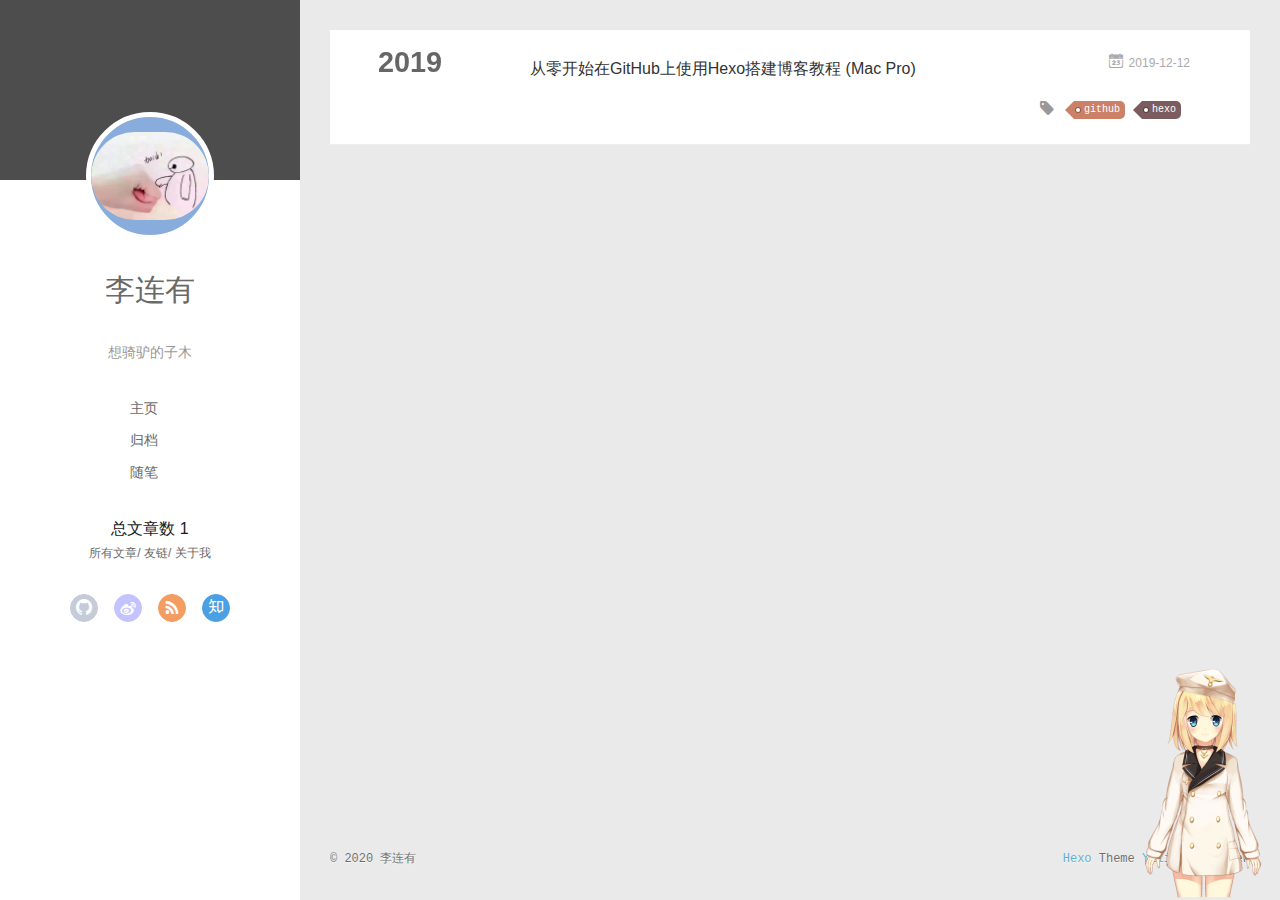
<file: archives/2019/12/index.html>
<!DOCTYPE html>
<html>
<head>
  <meta charset="utf-8">
  
  <meta name="renderer" content="webkit">
  <meta http-equiv="X-UA-Compatible" content="IE=edge" >
  <link rel="dns-prefetch" href="https://github.com/Slilianyou/YouGe.github.io">
  <title>Archives: 2019/12 | 李连有的博客</title>
  <meta name="viewport" content="width=device-width, initial-scale=1, maximum-scale=1">
  <meta property="og:type" content="website">
<meta property="og:title" content="李连有的博客">
<meta property="og:url" content="https:&#x2F;&#x2F;github.com&#x2F;Slilianyou&#x2F;YouGe.github.io&#x2F;archives&#x2F;2019&#x2F;12&#x2F;index.html">
<meta property="og:site_name" content="李连有的博客">
<meta property="og:locale" content="zh-CN">
<meta name="twitter:card" content="summary">
  
    <link rel="alternative" href="/atom.xml" title="李连有的博客" type="application/atom+xml">
  
  
    <link rel="icon" href="/favicon.png">
  
  <link rel="stylesheet" type="text/css" href="/./main.0cf68a.css">
  <style type="text/css">
  
    #container.show {
      background: linear-gradient(200deg,#a0cfe4,#e8c37e);
    }
  </style>
  

  

</head>

<body>
  <div id="container" q-class="show:isCtnShow">
    <canvas id="anm-canvas" class="anm-canvas"></canvas>
    <div class="left-col" q-class="show:isShow">
      
<div class="overlay" style="background: #4d4d4d"></div>
<div class="intrude-less">
	<header id="header" class="inner">
		<a href="/" class="profilepic">
			<img src="/assets/img/head.jpeg" class="js-avatar">
		</a>
		<hgroup>
		  <h1 class="header-author"><a href="/">李连有</a></h1>
		</hgroup>
		
		<p class="header-subtitle">想骑驴的子木</p>
		

		<nav class="header-menu">
			<ul>
			
				<li><a href="/">主页</a></li>
	        
				<li><a href="/archives/index.html">归档</a></li>
	        
				<li><a href="/tags/%E9%9A%8F%E7%AC%94/">随笔</a></li>
	        
			</ul>
		</nav>
        <nav>
            总文章数 1
        </nav>
		<nav class="header-smart-menu">
    		
    			
    			<a q-on="click: openSlider(e, 'innerArchive')" href="javascript:void(0)" target="_blank" rel="noopener">所有文章</a>
    			
            
    			
    			<a q-on="click: openSlider(e, 'friends')" href="javascript:void(0)" target="_blank" rel="noopener">友链</a>
    			
            
    			
    			<a q-on="click: openSlider(e, 'aboutme')" href="javascript:void(0)" target="_blank" rel="noopener">关于我</a>
    			
            
		</nav>
		<nav class="header-nav">
			<div class="social">
				
					<a class="github" target="_blank" href="#" title="github"><i class="icon-github"></i></a>
		        
					<a class="weibo" target="_blank" href="#" title="weibo"><i class="icon-weibo"></i></a>
		        
					<a class="rss" target="_blank" href="#" title="rss"><i class="icon-rss"></i></a>
		        
					<a class="zhihu" target="_blank" href="#" title="zhihu"><i class="icon-zhihu"></i></a>
		        
			</div>
		</nav>
	</header>		
</div>

    </div>
    <div class="mid-col" q-class="show:isShow,hide:isShow|isFalse">
      
<nav id="mobile-nav">
  	<div class="overlay js-overlay" style="background: #4d4d4d"></div>
	<div class="btnctn js-mobile-btnctn">
  		<div class="slider-trigger list" q-on="click: openSlider(e)"><i class="icon icon-sort"></i></div>
	</div>
	<div class="intrude-less">
		<header id="header" class="inner">
			<div class="profilepic">
				<img src="/assets/img/head.jpeg" class="js-avatar">
			</div>
			<hgroup>
			  <h1 class="header-author js-header-author">李连有</h1>
			</hgroup>
			
			<p class="header-subtitle"><i class="icon icon-quo-left"></i>想骑驴的子木<i class="icon icon-quo-right"></i></p>
			
			
			
				
			
				
			
				
			
			
			
			<nav class="header-nav">
				<div class="social">
					
						<a class="github" target="_blank" href="#" title="github"><i class="icon-github"></i></a>
			        
						<a class="weibo" target="_blank" href="#" title="weibo"><i class="icon-weibo"></i></a>
			        
						<a class="rss" target="_blank" href="#" title="rss"><i class="icon-rss"></i></a>
			        
						<a class="zhihu" target="_blank" href="#" title="zhihu"><i class="icon-zhihu"></i></a>
			        
				</div>
			</nav>

			<nav class="header-menu js-header-menu">
				<ul style="width: 70%">
				
				
					<li style="width: 33.333333333333336%"><a href="/">主页</a></li>
		        
					<li style="width: 33.333333333333336%"><a href="/archives/index.html">归档</a></li>
		        
					<li style="width: 33.333333333333336%"><a href="/tags/%E9%9A%8F%E7%AC%94/">随笔</a></li>
		        
				</ul>
			</nav>
		</header>				
	</div>
	<div class="mobile-mask" style="display:none" q-show="isShow"></div>
</nav>

      <div id="wrapper" class="body-wrap">
        <div class="menu-l">
          <div class="canvas-wrap">
            <canvas data-colors="#eaeaea" data-sectionHeight="100" data-contentId="js-content" id="myCanvas1" class="anm-canvas"></canvas>
          </div>
          <div id="js-content" class="content-ll">
            
  
  
    
    
      
      
      <section class="archives-wrap">
        <div class="archive-year-wrap">
          <a href="/archives/2019" class="archive-year">2019</a>
        </div>
        <div class="archives">
    
    <article class="archive-article archive-type-post">
  <div class="archive-article-inner">
    <header class="archive-article-header">
      	<div class="article-meta">
	      	<a href="/2019/12/12/test/" class="archive-article-date">
  	<time datetime="2019-12-12T07:32:27.417Z" itemprop="datePublished"><i class="icon-calendar icon"></i>2019-12-12</time>
</a>
        </div>
    	 
  
    <h1 itemprop="name">
      <a class="archive-article-title" href="/2019/12/12/test/">从零开始在GitHub上使用Hexo搭建博客教程 (Mac Pro)</a>
    </h1>
  

        <div class="article-info info-on-right">
          
	<div class="article-tag tagcloud">
		<i class="icon-price-tags icon"></i>
		<ul class="article-tag-list">
			 
        		<li class="article-tag-list-item">
        			<a href="javascript:void(0)" target="_blank" rel="noopener" class="js-tag article-tag-list-link color2">github</a>
        		</li>
      		 
        		<li class="article-tag-list-item">
        			<a href="javascript:void(0)" target="_blank" rel="noopener" class="js-tag article-tag-list-link color5">hexo</a>
        		</li>
      		
		</ul>
	</div>

          

        </div>
        <div class="clearfix"></div>
    </header>
  </div>
</article>
  
  
    </div></section>
  

    


          </div>
        </div>
      </div>
      <footer id="footer">
  <div class="outer">
    <div id="footer-info">
    	<div class="footer-left">
    		&copy; 2020 李连有
    	</div>
      	<div class="footer-right">
      		<a href="http://hexo.io/" target="_blank">Hexo</a>  Theme <a href="https://github.com/litten/hexo-theme-yilia" target="_blank">Yilia</a> by Litten
      	</div>
    </div>
  </div>
</footer>
    </div>
    <script>
	var yiliaConfig = {
		mathjax: false,
		isHome: false,
		isPost: false,
		isArchive: true,
		isTag: false,
		isCategory: false,
		open_in_new: false,
		toc_hide_index: true,
		root: "/",
		innerArchive: true,
		showTags: false
	}
</script>

<script>!function(t){function n(e){if(r[e])return r[e].exports;var i=r[e]={exports:{},id:e,loaded:!1};return t[e].call(i.exports,i,i.exports,n),i.loaded=!0,i.exports}var r={};n.m=t,n.c=r,n.p="./",n(0)}([function(t,n,r){r(195),t.exports=r(191)},function(t,n,r){var e=r(3),i=r(52),o=r(27),u=r(28),c=r(53),f="prototype",a=function(t,n,r){var s,l,h,v,p=t&a.F,d=t&a.G,y=t&a.S,g=t&a.P,b=t&a.B,m=d?e:y?e[n]||(e[n]={}):(e[n]||{})[f],x=d?i:i[n]||(i[n]={}),w=x[f]||(x[f]={});d&&(r=n);for(s in r)l=!p&&m&&void 0!==m[s],h=(l?m:r)[s],v=b&&l?c(h,e):g&&"function"==typeof h?c(Function.call,h):h,m&&u(m,s,h,t&a.U),x[s]!=h&&o(x,s,v),g&&w[s]!=h&&(w[s]=h)};e.core=i,a.F=1,a.G=2,a.S=4,a.P=8,a.B=16,a.W=32,a.U=64,a.R=128,t.exports=a},function(t,n,r){var e=r(6);t.exports=function(t){if(!e(t))throw TypeError(t+" is not an object!");return t}},function(t,n){var r=t.exports="undefined"!=typeof window&&window.Math==Math?window:"undefined"!=typeof self&&self.Math==Math?self:Function("return this")();"number"==typeof __g&&(__g=r)},function(t,n){t.exports=function(t){try{return!!t()}catch(t){return!0}}},function(t,n){var r=t.exports="undefined"!=typeof window&&window.Math==Math?window:"undefined"!=typeof self&&self.Math==Math?self:Function("return this")();"number"==typeof __g&&(__g=r)},function(t,n){t.exports=function(t){return"object"==typeof t?null!==t:"function"==typeof t}},function(t,n,r){var e=r(126)("wks"),i=r(76),o=r(3).Symbol,u="function"==typeof o;(t.exports=function(t){return e[t]||(e[t]=u&&o[t]||(u?o:i)("Symbol."+t))}).store=e},function(t,n){var r={}.hasOwnProperty;t.exports=function(t,n){return r.call(t,n)}},function(t,n,r){var e=r(94),i=r(33);t.exports=function(t){return e(i(t))}},function(t,n,r){t.exports=!r(4)(function(){return 7!=Object.defineProperty({},"a",{get:function(){return 7}}).a})},function(t,n,r){var e=r(2),i=r(167),o=r(50),u=Object.defineProperty;n.f=r(10)?Object.defineProperty:function(t,n,r){if(e(t),n=o(n,!0),e(r),i)try{return u(t,n,r)}catch(t){}if("get"in r||"set"in r)throw TypeError("Accessors not supported!");return"value"in r&&(t[n]=r.value),t}},function(t,n,r){t.exports=!r(18)(function(){return 7!=Object.defineProperty({},"a",{get:function(){return 7}}).a})},function(t,n,r){var e=r(14),i=r(22);t.exports=r(12)?function(t,n,r){return e.f(t,n,i(1,r))}:function(t,n,r){return t[n]=r,t}},function(t,n,r){var e=r(20),i=r(58),o=r(42),u=Object.defineProperty;n.f=r(12)?Object.defineProperty:function(t,n,r){if(e(t),n=o(n,!0),e(r),i)try{return u(t,n,r)}catch(t){}if("get"in r||"set"in r)throw TypeError("Accessors not supported!");return"value"in r&&(t[n]=r.value),t}},function(t,n,r){var e=r(40)("wks"),i=r(23),o=r(5).Symbol,u="function"==typeof o;(t.exports=function(t){return e[t]||(e[t]=u&&o[t]||(u?o:i)("Symbol."+t))}).store=e},function(t,n,r){var e=r(67),i=Math.min;t.exports=function(t){return t>0?i(e(t),9007199254740991):0}},function(t,n,r){var e=r(46);t.exports=function(t){return Object(e(t))}},function(t,n){t.exports=function(t){try{return!!t()}catch(t){return!0}}},function(t,n,r){var e=r(63),i=r(34);t.exports=Object.keys||function(t){return e(t,i)}},function(t,n,r){var e=r(21);t.exports=function(t){if(!e(t))throw TypeError(t+" is not an object!");return t}},function(t,n){t.exports=function(t){return"object"==typeof t?null!==t:"function"==typeof t}},function(t,n){t.exports=function(t,n){return{enumerable:!(1&t),configurable:!(2&t),writable:!(4&t),value:n}}},function(t,n){var r=0,e=Math.random();t.exports=function(t){return"Symbol(".concat(void 0===t?"":t,")_",(++r+e).toString(36))}},function(t,n){var r={}.hasOwnProperty;t.exports=function(t,n){return r.call(t,n)}},function(t,n){var r=t.exports={version:"2.4.0"};"number"==typeof __e&&(__e=r)},function(t,n){t.exports=function(t){if("function"!=typeof t)throw TypeError(t+" is not a function!");return t}},function(t,n,r){var e=r(11),i=r(66);t.exports=r(10)?function(t,n,r){return e.f(t,n,i(1,r))}:function(t,n,r){return t[n]=r,t}},function(t,n,r){var e=r(3),i=r(27),o=r(24),u=r(76)("src"),c="toString",f=Function[c],a=(""+f).split(c);r(52).inspectSource=function(t){return f.call(t)},(t.exports=function(t,n,r,c){var f="function"==typeof r;f&&(o(r,"name")||i(r,"name",n)),t[n]!==r&&(f&&(o(r,u)||i(r,u,t[n]?""+t[n]:a.join(String(n)))),t===e?t[n]=r:c?t[n]?t[n]=r:i(t,n,r):(delete t[n],i(t,n,r)))})(Function.prototype,c,function(){return"function"==typeof this&&this[u]||f.call(this)})},function(t,n,r){var e=r(1),i=r(4),o=r(46),u=function(t,n,r,e){var i=String(o(t)),u="<"+n;return""!==r&&(u+=" "+r+'="'+String(e).replace(/"/g,"&quot;")+'"'),u+">"+i+"</"+n+">"};t.exports=function(t,n){var r={};r[t]=n(u),e(e.P+e.F*i(function(){var n=""[t]('"');return n!==n.toLowerCase()||n.split('"').length>3}),"String",r)}},function(t,n,r){var e=r(115),i=r(46);t.exports=function(t){return e(i(t))}},function(t,n,r){var e=r(116),i=r(66),o=r(30),u=r(50),c=r(24),f=r(167),a=Object.getOwnPropertyDescriptor;n.f=r(10)?a:function(t,n){if(t=o(t),n=u(n,!0),f)try{return a(t,n)}catch(t){}if(c(t,n))return i(!e.f.call(t,n),t[n])}},function(t,n,r){var e=r(24),i=r(17),o=r(145)("IE_PROTO"),u=Object.prototype;t.exports=Object.getPrototypeOf||function(t){return t=i(t),e(t,o)?t[o]:"function"==typeof t.constructor&&t instanceof t.constructor?t.constructor.prototype:t instanceof Object?u:null}},function(t,n){t.exports=function(t){if(void 0==t)throw TypeError("Can't call method on  "+t);return t}},function(t,n){t.exports="constructor,hasOwnProperty,isPrototypeOf,propertyIsEnumerable,toLocaleString,toString,valueOf".split(",")},function(t,n){t.exports={}},function(t,n){t.exports=!0},function(t,n){n.f={}.propertyIsEnumerable},function(t,n,r){var e=r(14).f,i=r(8),o=r(15)("toStringTag");t.exports=function(t,n,r){t&&!i(t=r?t:t.prototype,o)&&e(t,o,{configurable:!0,value:n})}},function(t,n,r){var e=r(40)("keys"),i=r(23);t.exports=function(t){return e[t]||(e[t]=i(t))}},function(t,n,r){var e=r(5),i="__core-js_shared__",o=e[i]||(e[i]={});t.exports=function(t){return o[t]||(o[t]={})}},function(t,n){var r=Math.ceil,e=Math.floor;t.exports=function(t){return isNaN(t=+t)?0:(t>0?e:r)(t)}},function(t,n,r){var e=r(21);t.exports=function(t,n){if(!e(t))return t;var r,i;if(n&&"function"==typeof(r=t.toString)&&!e(i=r.call(t)))return i;if("function"==typeof(r=t.valueOf)&&!e(i=r.call(t)))return i;if(!n&&"function"==typeof(r=t.toString)&&!e(i=r.call(t)))return i;throw TypeError("Can't convert object to primitive value")}},function(t,n,r){var e=r(5),i=r(25),o=r(36),u=r(44),c=r(14).f;t.exports=function(t){var n=i.Symbol||(i.Symbol=o?{}:e.Symbol||{});"_"==t.charAt(0)||t in n||c(n,t,{value:u.f(t)})}},function(t,n,r){n.f=r(15)},function(t,n){var r={}.toString;t.exports=function(t){return r.call(t).slice(8,-1)}},function(t,n){t.exports=function(t){if(void 0==t)throw TypeError("Can't call method on  "+t);return t}},function(t,n,r){var e=r(4);t.exports=function(t,n){return!!t&&e(function(){n?t.call(null,function(){},1):t.call(null)})}},function(t,n,r){var e=r(53),i=r(115),o=r(17),u=r(16),c=r(203);t.exports=function(t,n){var r=1==t,f=2==t,a=3==t,s=4==t,l=6==t,h=5==t||l,v=n||c;return function(n,c,p){for(var d,y,g=o(n),b=i(g),m=e(c,p,3),x=u(b.length),w=0,S=r?v(n,x):f?v(n,0):void 0;x>w;w++)if((h||w in b)&&(d=b[w],y=m(d,w,g),t))if(r)S[w]=y;else if(y)switch(t){case 3:return!0;case 5:return d;case 6:return w;case 2:S.push(d)}else if(s)return!1;return l?-1:a||s?s:S}}},function(t,n,r){var e=r(1),i=r(52),o=r(4);t.exports=function(t,n){var r=(i.Object||{})[t]||Object[t],u={};u[t]=n(r),e(e.S+e.F*o(function(){r(1)}),"Object",u)}},function(t,n,r){var e=r(6);t.exports=function(t,n){if(!e(t))return t;var r,i;if(n&&"function"==typeof(r=t.toString)&&!e(i=r.call(t)))return i;if("function"==typeof(r=t.valueOf)&&!e(i=r.call(t)))return i;if(!n&&"function"==typeof(r=t.toString)&&!e(i=r.call(t)))return i;throw TypeError("Can't convert object to primitive value")}},function(t,n,r){var e=r(5),i=r(25),o=r(91),u=r(13),c="prototype",f=function(t,n,r){var a,s,l,h=t&f.F,v=t&f.G,p=t&f.S,d=t&f.P,y=t&f.B,g=t&f.W,b=v?i:i[n]||(i[n]={}),m=b[c],x=v?e:p?e[n]:(e[n]||{})[c];v&&(r=n);for(a in r)(s=!h&&x&&void 0!==x[a])&&a in b||(l=s?x[a]:r[a],b[a]=v&&"function"!=typeof x[a]?r[a]:y&&s?o(l,e):g&&x[a]==l?function(t){var n=function(n,r,e){if(this instanceof t){switch(arguments.length){case 0:return new t;case 1:return new t(n);case 2:return new t(n,r)}return new t(n,r,e)}return t.apply(this,arguments)};return n[c]=t[c],n}(l):d&&"function"==typeof l?o(Function.call,l):l,d&&((b.virtual||(b.virtual={}))[a]=l,t&f.R&&m&&!m[a]&&u(m,a,l)))};f.F=1,f.G=2,f.S=4,f.P=8,f.B=16,f.W=32,f.U=64,f.R=128,t.exports=f},function(t,n){var r=t.exports={version:"2.4.0"};"number"==typeof __e&&(__e=r)},function(t,n,r){var e=r(26);t.exports=function(t,n,r){if(e(t),void 0===n)return t;switch(r){case 1:return function(r){return t.call(n,r)};case 2:return function(r,e){return t.call(n,r,e)};case 3:return function(r,e,i){return t.call(n,r,e,i)}}return function(){return t.apply(n,arguments)}}},function(t,n,r){var e=r(183),i=r(1),o=r(126)("metadata"),u=o.store||(o.store=new(r(186))),c=function(t,n,r){var i=u.get(t);if(!i){if(!r)return;u.set(t,i=new e)}var o=i.get(n);if(!o){if(!r)return;i.set(n,o=new e)}return o},f=function(t,n,r){var e=c(n,r,!1);return void 0!==e&&e.has(t)},a=function(t,n,r){var e=c(n,r,!1);return void 0===e?void 0:e.get(t)},s=function(t,n,r,e){c(r,e,!0).set(t,n)},l=function(t,n){var r=c(t,n,!1),e=[];return r&&r.forEach(function(t,n){e.push(n)}),e},h=function(t){return void 0===t||"symbol"==typeof t?t:String(t)},v=function(t){i(i.S,"Reflect",t)};t.exports={store:u,map:c,has:f,get:a,set:s,keys:l,key:h,exp:v}},function(t,n,r){"use strict";if(r(10)){var e=r(69),i=r(3),o=r(4),u=r(1),c=r(127),f=r(152),a=r(53),s=r(68),l=r(66),h=r(27),v=r(73),p=r(67),d=r(16),y=r(75),g=r(50),b=r(24),m=r(180),x=r(114),w=r(6),S=r(17),_=r(137),O=r(70),E=r(32),P=r(71).f,j=r(154),F=r(76),M=r(7),A=r(48),N=r(117),T=r(146),I=r(155),k=r(80),L=r(123),R=r(74),C=r(130),D=r(160),U=r(11),W=r(31),G=U.f,B=W.f,V=i.RangeError,z=i.TypeError,q=i.Uint8Array,K="ArrayBuffer",J="Shared"+K,Y="BYTES_PER_ELEMENT",H="prototype",$=Array[H],X=f.ArrayBuffer,Q=f.DataView,Z=A(0),tt=A(2),nt=A(3),rt=A(4),et=A(5),it=A(6),ot=N(!0),ut=N(!1),ct=I.values,ft=I.keys,at=I.entries,st=$.lastIndexOf,lt=$.reduce,ht=$.reduceRight,vt=$.join,pt=$.sort,dt=$.slice,yt=$.toString,gt=$.toLocaleString,bt=M("iterator"),mt=M("toStringTag"),xt=F("typed_constructor"),wt=F("def_constructor"),St=c.CONSTR,_t=c.TYPED,Ot=c.VIEW,Et="Wrong length!",Pt=A(1,function(t,n){return Tt(T(t,t[wt]),n)}),jt=o(function(){return 1===new q(new Uint16Array([1]).buffer)[0]}),Ft=!!q&&!!q[H].set&&o(function(){new q(1).set({})}),Mt=function(t,n){if(void 0===t)throw z(Et);var r=+t,e=d(t);if(n&&!m(r,e))throw V(Et);return e},At=function(t,n){var r=p(t);if(r<0||r%n)throw V("Wrong offset!");return r},Nt=function(t){if(w(t)&&_t in t)return t;throw z(t+" is not a typed array!")},Tt=function(t,n){if(!(w(t)&&xt in t))throw z("It is not a typed array constructor!");return new t(n)},It=function(t,n){return kt(T(t,t[wt]),n)},kt=function(t,n){for(var r=0,e=n.length,i=Tt(t,e);e>r;)i[r]=n[r++];return i},Lt=function(t,n,r){G(t,n,{get:function(){return this._d[r]}})},Rt=function(t){var n,r,e,i,o,u,c=S(t),f=arguments.length,s=f>1?arguments[1]:void 0,l=void 0!==s,h=j(c);if(void 0!=h&&!_(h)){for(u=h.call(c),e=[],n=0;!(o=u.next()).done;n++)e.push(o.value);c=e}for(l&&f>2&&(s=a(s,arguments[2],2)),n=0,r=d(c.length),i=Tt(this,r);r>n;n++)i[n]=l?s(c[n],n):c[n];return i},Ct=function(){for(var t=0,n=arguments.length,r=Tt(this,n);n>t;)r[t]=arguments[t++];return r},Dt=!!q&&o(function(){gt.call(new q(1))}),Ut=function(){return gt.apply(Dt?dt.call(Nt(this)):Nt(this),arguments)},Wt={copyWithin:function(t,n){return D.call(Nt(this),t,n,arguments.length>2?arguments[2]:void 0)},every:function(t){return rt(Nt(this),t,arguments.length>1?arguments[1]:void 0)},fill:function(t){return C.apply(Nt(this),arguments)},filter:function(t){return It(this,tt(Nt(this),t,arguments.length>1?arguments[1]:void 0))},find:function(t){return et(Nt(this),t,arguments.length>1?arguments[1]:void 0)},findIndex:function(t){return it(Nt(this),t,arguments.length>1?arguments[1]:void 0)},forEach:function(t){Z(Nt(this),t,arguments.length>1?arguments[1]:void 0)},indexOf:function(t){return ut(Nt(this),t,arguments.length>1?arguments[1]:void 0)},includes:function(t){return ot(Nt(this),t,arguments.length>1?arguments[1]:void 0)},join:function(t){return vt.apply(Nt(this),arguments)},lastIndexOf:function(t){return st.apply(Nt(this),arguments)},map:function(t){return Pt(Nt(this),t,arguments.length>1?arguments[1]:void 0)},reduce:function(t){return lt.apply(Nt(this),arguments)},reduceRight:function(t){return ht.apply(Nt(this),arguments)},reverse:function(){for(var t,n=this,r=Nt(n).length,e=Math.floor(r/2),i=0;i<e;)t=n[i],n[i++]=n[--r],n[r]=t;return n},some:function(t){return nt(Nt(this),t,arguments.length>1?arguments[1]:void 0)},sort:function(t){return pt.call(Nt(this),t)},subarray:function(t,n){var r=Nt(this),e=r.length,i=y(t,e);return new(T(r,r[wt]))(r.buffer,r.byteOffset+i*r.BYTES_PER_ELEMENT,d((void 0===n?e:y(n,e))-i))}},Gt=function(t,n){return It(this,dt.call(Nt(this),t,n))},Bt=function(t){Nt(this);var n=At(arguments[1],1),r=this.length,e=S(t),i=d(e.length),o=0;if(i+n>r)throw V(Et);for(;o<i;)this[n+o]=e[o++]},Vt={entries:function(){return at.call(Nt(this))},keys:function(){return ft.call(Nt(this))},values:function(){return ct.call(Nt(this))}},zt=function(t,n){return w(t)&&t[_t]&&"symbol"!=typeof n&&n in t&&String(+n)==String(n)},qt=function(t,n){return zt(t,n=g(n,!0))?l(2,t[n]):B(t,n)},Kt=function(t,n,r){return!(zt(t,n=g(n,!0))&&w(r)&&b(r,"value"))||b(r,"get")||b(r,"set")||r.configurable||b(r,"writable")&&!r.writable||b(r,"enumerable")&&!r.enumerable?G(t,n,r):(t[n]=r.value,t)};St||(W.f=qt,U.f=Kt),u(u.S+u.F*!St,"Object",{getOwnPropertyDescriptor:qt,defineProperty:Kt}),o(function(){yt.call({})})&&(yt=gt=function(){return vt.call(this)});var Jt=v({},Wt);v(Jt,Vt),h(Jt,bt,Vt.values),v(Jt,{slice:Gt,set:Bt,constructor:function(){},toString:yt,toLocaleString:Ut}),Lt(Jt,"buffer","b"),Lt(Jt,"byteOffset","o"),Lt(Jt,"byteLength","l"),Lt(Jt,"length","e"),G(Jt,mt,{get:function(){return this[_t]}}),t.exports=function(t,n,r,f){f=!!f;var a=t+(f?"Clamped":"")+"Array",l="Uint8Array"!=a,v="get"+t,p="set"+t,y=i[a],g=y||{},b=y&&E(y),m=!y||!c.ABV,S={},_=y&&y[H],j=function(t,r){var e=t._d;return e.v[v](r*n+e.o,jt)},F=function(t,r,e){var i=t._d;f&&(e=(e=Math.round(e))<0?0:e>255?255:255&e),i.v[p](r*n+i.o,e,jt)},M=function(t,n){G(t,n,{get:function(){return j(this,n)},set:function(t){return F(this,n,t)},enumerable:!0})};m?(y=r(function(t,r,e,i){s(t,y,a,"_d");var o,u,c,f,l=0,v=0;if(w(r)){if(!(r instanceof X||(f=x(r))==K||f==J))return _t in r?kt(y,r):Rt.call(y,r);o=r,v=At(e,n);var p=r.byteLength;if(void 0===i){if(p%n)throw V(Et);if((u=p-v)<0)throw V(Et)}else if((u=d(i)*n)+v>p)throw V(Et);c=u/n}else c=Mt(r,!0),u=c*n,o=new X(u);for(h(t,"_d",{b:o,o:v,l:u,e:c,v:new Q(o)});l<c;)M(t,l++)}),_=y[H]=O(Jt),h(_,"constructor",y)):L(function(t){new y(null),new y(t)},!0)||(y=r(function(t,r,e,i){s(t,y,a);var o;return w(r)?r instanceof X||(o=x(r))==K||o==J?void 0!==i?new g(r,At(e,n),i):void 0!==e?new g(r,At(e,n)):new g(r):_t in r?kt(y,r):Rt.call(y,r):new g(Mt(r,l))}),Z(b!==Function.prototype?P(g).concat(P(b)):P(g),function(t){t in y||h(y,t,g[t])}),y[H]=_,e||(_.constructor=y));var A=_[bt],N=!!A&&("values"==A.name||void 0==A.name),T=Vt.values;h(y,xt,!0),h(_,_t,a),h(_,Ot,!0),h(_,wt,y),(f?new y(1)[mt]==a:mt in _)||G(_,mt,{get:function(){return a}}),S[a]=y,u(u.G+u.W+u.F*(y!=g),S),u(u.S,a,{BYTES_PER_ELEMENT:n,from:Rt,of:Ct}),Y in _||h(_,Y,n),u(u.P,a,Wt),R(a),u(u.P+u.F*Ft,a,{set:Bt}),u(u.P+u.F*!N,a,Vt),u(u.P+u.F*(_.toString!=yt),a,{toString:yt}),u(u.P+u.F*o(function(){new y(1).slice()}),a,{slice:Gt}),u(u.P+u.F*(o(function(){return[1,2].toLocaleString()!=new y([1,2]).toLocaleString()})||!o(function(){_.toLocaleString.call([1,2])})),a,{toLocaleString:Ut}),k[a]=N?A:T,e||N||h(_,bt,T)}}else t.exports=function(){}},function(t,n){var r={}.toString;t.exports=function(t){return r.call(t).slice(8,-1)}},function(t,n,r){var e=r(21),i=r(5).document,o=e(i)&&e(i.createElement);t.exports=function(t){return o?i.createElement(t):{}}},function(t,n,r){t.exports=!r(12)&&!r(18)(function(){return 7!=Object.defineProperty(r(57)("div"),"a",{get:function(){return 7}}).a})},function(t,n,r){"use strict";var e=r(36),i=r(51),o=r(64),u=r(13),c=r(8),f=r(35),a=r(96),s=r(38),l=r(103),h=r(15)("iterator"),v=!([].keys&&"next"in[].keys()),p="keys",d="values",y=function(){return this};t.exports=function(t,n,r,g,b,m,x){a(r,n,g);var w,S,_,O=function(t){if(!v&&t in F)return F[t];switch(t){case p:case d:return function(){return new r(this,t)}}return function(){return new r(this,t)}},E=n+" Iterator",P=b==d,j=!1,F=t.prototype,M=F[h]||F["@@iterator"]||b&&F[b],A=M||O(b),N=b?P?O("entries"):A:void 0,T="Array"==n?F.entries||M:M;if(T&&(_=l(T.call(new t)))!==Object.prototype&&(s(_,E,!0),e||c(_,h)||u(_,h,y)),P&&M&&M.name!==d&&(j=!0,A=function(){return M.call(this)}),e&&!x||!v&&!j&&F[h]||u(F,h,A),f[n]=A,f[E]=y,b)if(w={values:P?A:O(d),keys:m?A:O(p),entries:N},x)for(S in w)S in F||o(F,S,w[S]);else i(i.P+i.F*(v||j),n,w);return w}},function(t,n,r){var e=r(20),i=r(100),o=r(34),u=r(39)("IE_PROTO"),c=function(){},f="prototype",a=function(){var t,n=r(57)("iframe"),e=o.length;for(n.style.display="none",r(93).appendChild(n),n.src="javascript:",t=n.contentWindow.document,t.open(),t.write("<script>document.F=Object<\/script>"),t.close(),a=t.F;e--;)delete a[f][o[e]];return a()};t.exports=Object.create||function(t,n){var r;return null!==t?(c[f]=e(t),r=new c,c[f]=null,r[u]=t):r=a(),void 0===n?r:i(r,n)}},function(t,n,r){var e=r(63),i=r(34).concat("length","prototype");n.f=Object.getOwnPropertyNames||function(t){return e(t,i)}},function(t,n){n.f=Object.getOwnPropertySymbols},function(t,n,r){var e=r(8),i=r(9),o=r(90)(!1),u=r(39)("IE_PROTO");t.exports=function(t,n){var r,c=i(t),f=0,a=[];for(r in c)r!=u&&e(c,r)&&a.push(r);for(;n.length>f;)e(c,r=n[f++])&&(~o(a,r)||a.push(r));return a}},function(t,n,r){t.exports=r(13)},function(t,n,r){var e=r(76)("meta"),i=r(6),o=r(24),u=r(11).f,c=0,f=Object.isExtensible||function(){return!0},a=!r(4)(function(){return f(Object.preventExtensions({}))}),s=function(t){u(t,e,{value:{i:"O"+ ++c,w:{}}})},l=function(t,n){if(!i(t))return"symbol"==typeof t?t:("string"==typeof t?"S":"P")+t;if(!o(t,e)){if(!f(t))return"F";if(!n)return"E";s(t)}return t[e].i},h=function(t,n){if(!o(t,e)){if(!f(t))return!0;if(!n)return!1;s(t)}return t[e].w},v=function(t){return a&&p.NEED&&f(t)&&!o(t,e)&&s(t),t},p=t.exports={KEY:e,NEED:!1,fastKey:l,getWeak:h,onFreeze:v}},function(t,n){t.exports=function(t,n){return{enumerable:!(1&t),configurable:!(2&t),writable:!(4&t),value:n}}},function(t,n){var r=Math.ceil,e=Math.floor;t.exports=function(t){return isNaN(t=+t)?0:(t>0?e:r)(t)}},function(t,n){t.exports=function(t,n,r,e){if(!(t instanceof n)||void 0!==e&&e in t)throw TypeError(r+": incorrect invocation!");return t}},function(t,n){t.exports=!1},function(t,n,r){var e=r(2),i=r(173),o=r(133),u=r(145)("IE_PROTO"),c=function(){},f="prototype",a=function(){var t,n=r(132)("iframe"),e=o.length;for(n.style.display="none",r(135).appendChild(n),n.src="javascript:",t=n.contentWindow.document,t.open(),t.write("<script>document.F=Object<\/script>"),t.close(),a=t.F;e--;)delete a[f][o[e]];return a()};t.exports=Object.create||function(t,n){var r;return null!==t?(c[f]=e(t),r=new c,c[f]=null,r[u]=t):r=a(),void 0===n?r:i(r,n)}},function(t,n,r){var e=r(175),i=r(133).concat("length","prototype");n.f=Object.getOwnPropertyNames||function(t){return e(t,i)}},function(t,n,r){var e=r(175),i=r(133);t.exports=Object.keys||function(t){return e(t,i)}},function(t,n,r){var e=r(28);t.exports=function(t,n,r){for(var i in n)e(t,i,n[i],r);return t}},function(t,n,r){"use strict";var e=r(3),i=r(11),o=r(10),u=r(7)("species");t.exports=function(t){var n=e[t];o&&n&&!n[u]&&i.f(n,u,{configurable:!0,get:function(){return this}})}},function(t,n,r){var e=r(67),i=Math.max,o=Math.min;t.exports=function(t,n){return t=e(t),t<0?i(t+n,0):o(t,n)}},function(t,n){var r=0,e=Math.random();t.exports=function(t){return"Symbol(".concat(void 0===t?"":t,")_",(++r+e).toString(36))}},function(t,n,r){var e=r(33);t.exports=function(t){return Object(e(t))}},function(t,n,r){var e=r(7)("unscopables"),i=Array.prototype;void 0==i[e]&&r(27)(i,e,{}),t.exports=function(t){i[e][t]=!0}},function(t,n,r){var e=r(53),i=r(169),o=r(137),u=r(2),c=r(16),f=r(154),a={},s={},n=t.exports=function(t,n,r,l,h){var v,p,d,y,g=h?function(){return t}:f(t),b=e(r,l,n?2:1),m=0;if("function"!=typeof g)throw TypeError(t+" is not iterable!");if(o(g)){for(v=c(t.length);v>m;m++)if((y=n?b(u(p=t[m])[0],p[1]):b(t[m]))===a||y===s)return y}else for(d=g.call(t);!(p=d.next()).done;)if((y=i(d,b,p.value,n))===a||y===s)return y};n.BREAK=a,n.RETURN=s},function(t,n){t.exports={}},function(t,n,r){var e=r(11).f,i=r(24),o=r(7)("toStringTag");t.exports=function(t,n,r){t&&!i(t=r?t:t.prototype,o)&&e(t,o,{configurable:!0,value:n})}},function(t,n,r){var e=r(1),i=r(46),o=r(4),u=r(150),c="["+u+"]",f="​",a=RegExp("^"+c+c+"*"),s=RegExp(c+c+"*$"),l=function(t,n,r){var i={},c=o(function(){return!!u[t]()||f[t]()!=f}),a=i[t]=c?n(h):u[t];r&&(i[r]=a),e(e.P+e.F*c,"String",i)},h=l.trim=function(t,n){return t=String(i(t)),1&n&&(t=t.replace(a,"")),2&n&&(t=t.replace(s,"")),t};t.exports=l},function(t,n,r){t.exports={default:r(86),__esModule:!0}},function(t,n,r){t.exports={default:r(87),__esModule:!0}},function(t,n,r){"use strict";function e(t){return t&&t.__esModule?t:{default:t}}n.__esModule=!0;var i=r(84),o=e(i),u=r(83),c=e(u),f="function"==typeof c.default&&"symbol"==typeof o.default?function(t){return typeof t}:function(t){return t&&"function"==typeof c.default&&t.constructor===c.default&&t!==c.default.prototype?"symbol":typeof t};n.default="function"==typeof c.default&&"symbol"===f(o.default)?function(t){return void 0===t?"undefined":f(t)}:function(t){return t&&"function"==typeof c.default&&t.constructor===c.default&&t!==c.default.prototype?"symbol":void 0===t?"undefined":f(t)}},function(t,n,r){r(110),r(108),r(111),r(112),t.exports=r(25).Symbol},function(t,n,r){r(109),r(113),t.exports=r(44).f("iterator")},function(t,n){t.exports=function(t){if("function"!=typeof t)throw TypeError(t+" is not a function!");return t}},function(t,n){t.exports=function(){}},function(t,n,r){var e=r(9),i=r(106),o=r(105);t.exports=function(t){return function(n,r,u){var c,f=e(n),a=i(f.length),s=o(u,a);if(t&&r!=r){for(;a>s;)if((c=f[s++])!=c)return!0}else for(;a>s;s++)if((t||s in f)&&f[s]===r)return t||s||0;return!t&&-1}}},function(t,n,r){var e=r(88);t.exports=function(t,n,r){if(e(t),void 0===n)return t;switch(r){case 1:return function(r){return t.call(n,r)};case 2:return function(r,e){return t.call(n,r,e)};case 3:return function(r,e,i){return t.call(n,r,e,i)}}return function(){return t.apply(n,arguments)}}},function(t,n,r){var e=r(19),i=r(62),o=r(37);t.exports=function(t){var n=e(t),r=i.f;if(r)for(var u,c=r(t),f=o.f,a=0;c.length>a;)f.call(t,u=c[a++])&&n.push(u);return n}},function(t,n,r){t.exports=r(5).document&&document.documentElement},function(t,n,r){var e=r(56);t.exports=Object("z").propertyIsEnumerable(0)?Object:function(t){return"String"==e(t)?t.split(""):Object(t)}},function(t,n,r){var e=r(56);t.exports=Array.isArray||function(t){return"Array"==e(t)}},function(t,n,r){"use strict";var e=r(60),i=r(22),o=r(38),u={};r(13)(u,r(15)("iterator"),function(){return this}),t.exports=function(t,n,r){t.prototype=e(u,{next:i(1,r)}),o(t,n+" Iterator")}},function(t,n){t.exports=function(t,n){return{value:n,done:!!t}}},function(t,n,r){var e=r(19),i=r(9);t.exports=function(t,n){for(var r,o=i(t),u=e(o),c=u.length,f=0;c>f;)if(o[r=u[f++]]===n)return r}},function(t,n,r){var e=r(23)("meta"),i=r(21),o=r(8),u=r(14).f,c=0,f=Object.isExtensible||function(){return!0},a=!r(18)(function(){return f(Object.preventExtensions({}))}),s=function(t){u(t,e,{value:{i:"O"+ ++c,w:{}}})},l=function(t,n){if(!i(t))return"symbol"==typeof t?t:("string"==typeof t?"S":"P")+t;if(!o(t,e)){if(!f(t))return"F";if(!n)return"E";s(t)}return t[e].i},h=function(t,n){if(!o(t,e)){if(!f(t))return!0;if(!n)return!1;s(t)}return t[e].w},v=function(t){return a&&p.NEED&&f(t)&&!o(t,e)&&s(t),t},p=t.exports={KEY:e,NEED:!1,fastKey:l,getWeak:h,onFreeze:v}},function(t,n,r){var e=r(14),i=r(20),o=r(19);t.exports=r(12)?Object.defineProperties:function(t,n){i(t);for(var r,u=o(n),c=u.length,f=0;c>f;)e.f(t,r=u[f++],n[r]);return t}},function(t,n,r){var e=r(37),i=r(22),o=r(9),u=r(42),c=r(8),f=r(58),a=Object.getOwnPropertyDescriptor;n.f=r(12)?a:function(t,n){if(t=o(t),n=u(n,!0),f)try{return a(t,n)}catch(t){}if(c(t,n))return i(!e.f.call(t,n),t[n])}},function(t,n,r){var e=r(9),i=r(61).f,o={}.toString,u="object"==typeof window&&window&&Object.getOwnPropertyNames?Object.getOwnPropertyNames(window):[],c=function(t){try{return i(t)}catch(t){return u.slice()}};t.exports.f=function(t){return u&&"[object Window]"==o.call(t)?c(t):i(e(t))}},function(t,n,r){var e=r(8),i=r(77),o=r(39)("IE_PROTO"),u=Object.prototype;t.exports=Object.getPrototypeOf||function(t){return t=i(t),e(t,o)?t[o]:"function"==typeof t.constructor&&t instanceof t.constructor?t.constructor.prototype:t instanceof Object?u:null}},function(t,n,r){var e=r(41),i=r(33);t.exports=function(t){return function(n,r){var o,u,c=String(i(n)),f=e(r),a=c.length;return f<0||f>=a?t?"":void 0:(o=c.charCodeAt(f),o<55296||o>56319||f+1===a||(u=c.charCodeAt(f+1))<56320||u>57343?t?c.charAt(f):o:t?c.slice(f,f+2):u-56320+(o-55296<<10)+65536)}}},function(t,n,r){var e=r(41),i=Math.max,o=Math.min;t.exports=function(t,n){return t=e(t),t<0?i(t+n,0):o(t,n)}},function(t,n,r){var e=r(41),i=Math.min;t.exports=function(t){return t>0?i(e(t),9007199254740991):0}},function(t,n,r){"use strict";var e=r(89),i=r(97),o=r(35),u=r(9);t.exports=r(59)(Array,"Array",function(t,n){this._t=u(t),this._i=0,this._k=n},function(){var t=this._t,n=this._k,r=this._i++;return!t||r>=t.length?(this._t=void 0,i(1)):"keys"==n?i(0,r):"values"==n?i(0,t[r]):i(0,[r,t[r]])},"values"),o.Arguments=o.Array,e("keys"),e("values"),e("entries")},function(t,n){},function(t,n,r){"use strict";var e=r(104)(!0);r(59)(String,"String",function(t){this._t=String(t),this._i=0},function(){var t,n=this._t,r=this._i;return r>=n.length?{value:void 0,done:!0}:(t=e(n,r),this._i+=t.length,{value:t,done:!1})})},function(t,n,r){"use strict";var e=r(5),i=r(8),o=r(12),u=r(51),c=r(64),f=r(99).KEY,a=r(18),s=r(40),l=r(38),h=r(23),v=r(15),p=r(44),d=r(43),y=r(98),g=r(92),b=r(95),m=r(20),x=r(9),w=r(42),S=r(22),_=r(60),O=r(102),E=r(101),P=r(14),j=r(19),F=E.f,M=P.f,A=O.f,N=e.Symbol,T=e.JSON,I=T&&T.stringify,k="prototype",L=v("_hidden"),R=v("toPrimitive"),C={}.propertyIsEnumerable,D=s("symbol-registry"),U=s("symbols"),W=s("op-symbols"),G=Object[k],B="function"==typeof N,V=e.QObject,z=!V||!V[k]||!V[k].findChild,q=o&&a(function(){return 7!=_(M({},"a",{get:function(){return M(this,"a",{value:7}).a}})).a})?function(t,n,r){var e=F(G,n);e&&delete G[n],M(t,n,r),e&&t!==G&&M(G,n,e)}:M,K=function(t){var n=U[t]=_(N[k]);return n._k=t,n},J=B&&"symbol"==typeof N.iterator?function(t){return"symbol"==typeof t}:function(t){return t instanceof N},Y=function(t,n,r){return t===G&&Y(W,n,r),m(t),n=w(n,!0),m(r),i(U,n)?(r.enumerable?(i(t,L)&&t[L][n]&&(t[L][n]=!1),r=_(r,{enumerable:S(0,!1)})):(i(t,L)||M(t,L,S(1,{})),t[L][n]=!0),q(t,n,r)):M(t,n,r)},H=function(t,n){m(t);for(var r,e=g(n=x(n)),i=0,o=e.length;o>i;)Y(t,r=e[i++],n[r]);return t},$=function(t,n){return void 0===n?_(t):H(_(t),n)},X=function(t){var n=C.call(this,t=w(t,!0));return!(this===G&&i(U,t)&&!i(W,t))&&(!(n||!i(this,t)||!i(U,t)||i(this,L)&&this[L][t])||n)},Q=function(t,n){if(t=x(t),n=w(n,!0),t!==G||!i(U,n)||i(W,n)){var r=F(t,n);return!r||!i(U,n)||i(t,L)&&t[L][n]||(r.enumerable=!0),r}},Z=function(t){for(var n,r=A(x(t)),e=[],o=0;r.length>o;)i(U,n=r[o++])||n==L||n==f||e.push(n);return e},tt=function(t){for(var n,r=t===G,e=A(r?W:x(t)),o=[],u=0;e.length>u;)!i(U,n=e[u++])||r&&!i(G,n)||o.push(U[n]);return o};B||(N=function(){if(this instanceof N)throw TypeError("Symbol is not a constructor!");var t=h(arguments.length>0?arguments[0]:void 0),n=function(r){this===G&&n.call(W,r),i(this,L)&&i(this[L],t)&&(this[L][t]=!1),q(this,t,S(1,r))};return o&&z&&q(G,t,{configurable:!0,set:n}),K(t)},c(N[k],"toString",function(){return this._k}),E.f=Q,P.f=Y,r(61).f=O.f=Z,r(37).f=X,r(62).f=tt,o&&!r(36)&&c(G,"propertyIsEnumerable",X,!0),p.f=function(t){return K(v(t))}),u(u.G+u.W+u.F*!B,{Symbol:N});for(var nt="hasInstance,isConcatSpreadable,iterator,match,replace,search,species,split,toPrimitive,toStringTag,unscopables".split(","),rt=0;nt.length>rt;)v(nt[rt++]);for(var nt=j(v.store),rt=0;nt.length>rt;)d(nt[rt++]);u(u.S+u.F*!B,"Symbol",{for:function(t){return i(D,t+="")?D[t]:D[t]=N(t)},keyFor:function(t){if(J(t))return y(D,t);throw TypeError(t+" is not a symbol!")},useSetter:function(){z=!0},useSimple:function(){z=!1}}),u(u.S+u.F*!B,"Object",{create:$,defineProperty:Y,defineProperties:H,getOwnPropertyDescriptor:Q,getOwnPropertyNames:Z,getOwnPropertySymbols:tt}),T&&u(u.S+u.F*(!B||a(function(){var t=N();return"[null]"!=I([t])||"{}"!=I({a:t})||"{}"!=I(Object(t))})),"JSON",{stringify:function(t){if(void 0!==t&&!J(t)){for(var n,r,e=[t],i=1;arguments.length>i;)e.push(arguments[i++]);return n=e[1],"function"==typeof n&&(r=n),!r&&b(n)||(n=function(t,n){if(r&&(n=r.call(this,t,n)),!J(n))return n}),e[1]=n,I.apply(T,e)}}}),N[k][R]||r(13)(N[k],R,N[k].valueOf),l(N,"Symbol"),l(Math,"Math",!0),l(e.JSON,"JSON",!0)},function(t,n,r){r(43)("asyncIterator")},function(t,n,r){r(43)("observable")},function(t,n,r){r(107);for(var e=r(5),i=r(13),o=r(35),u=r(15)("toStringTag"),c=["NodeList","DOMTokenList","MediaList","StyleSheetList","CSSRuleList"],f=0;f<5;f++){var a=c[f],s=e[a],l=s&&s.prototype;l&&!l[u]&&i(l,u,a),o[a]=o.Array}},function(t,n,r){var e=r(45),i=r(7)("toStringTag"),o="Arguments"==e(function(){return arguments}()),u=function(t,n){try{return t[n]}catch(t){}};t.exports=function(t){var n,r,c;return void 0===t?"Undefined":null===t?"Null":"string"==typeof(r=u(n=Object(t),i))?r:o?e(n):"Object"==(c=e(n))&&"function"==typeof n.callee?"Arguments":c}},function(t,n,r){var e=r(45);t.exports=Object("z").propertyIsEnumerable(0)?Object:function(t){return"String"==e(t)?t.split(""):Object(t)}},function(t,n){n.f={}.propertyIsEnumerable},function(t,n,r){var e=r(30),i=r(16),o=r(75);t.exports=function(t){return function(n,r,u){var c,f=e(n),a=i(f.length),s=o(u,a);if(t&&r!=r){for(;a>s;)if((c=f[s++])!=c)return!0}else for(;a>s;s++)if((t||s in f)&&f[s]===r)return t||s||0;return!t&&-1}}},function(t,n,r){"use strict";var e=r(3),i=r(1),o=r(28),u=r(73),c=r(65),f=r(79),a=r(68),s=r(6),l=r(4),h=r(123),v=r(81),p=r(136);t.exports=function(t,n,r,d,y,g){var b=e[t],m=b,x=y?"set":"add",w=m&&m.prototype,S={},_=function(t){var n=w[t];o(w,t,"delete"==t?function(t){return!(g&&!s(t))&&n.call(this,0===t?0:t)}:"has"==t?function(t){return!(g&&!s(t))&&n.call(this,0===t?0:t)}:"get"==t?function(t){return g&&!s(t)?void 0:n.call(this,0===t?0:t)}:"add"==t?function(t){return n.call(this,0===t?0:t),this}:function(t,r){return n.call(this,0===t?0:t,r),this})};if("function"==typeof m&&(g||w.forEach&&!l(function(){(new m).entries().next()}))){var O=new m,E=O[x](g?{}:-0,1)!=O,P=l(function(){O.has(1)}),j=h(function(t){new m(t)}),F=!g&&l(function(){for(var t=new m,n=5;n--;)t[x](n,n);return!t.has(-0)});j||(m=n(function(n,r){a(n,m,t);var e=p(new b,n,m);return void 0!=r&&f(r,y,e[x],e),e}),m.prototype=w,w.constructor=m),(P||F)&&(_("delete"),_("has"),y&&_("get")),(F||E)&&_(x),g&&w.clear&&delete w.clear}else m=d.getConstructor(n,t,y,x),u(m.prototype,r),c.NEED=!0;return v(m,t),S[t]=m,i(i.G+i.W+i.F*(m!=b),S),g||d.setStrong(m,t,y),m}},function(t,n,r){"use strict";var e=r(27),i=r(28),o=r(4),u=r(46),c=r(7);t.exports=function(t,n,r){var f=c(t),a=r(u,f,""[t]),s=a[0],l=a[1];o(function(){var n={};return n[f]=function(){return 7},7!=""[t](n)})&&(i(String.prototype,t,s),e(RegExp.prototype,f,2==n?function(t,n){return l.call(t,this,n)}:function(t){return l.call(t,this)}))}
},function(t,n,r){"use strict";var e=r(2);t.exports=function(){var t=e(this),n="";return t.global&&(n+="g"),t.ignoreCase&&(n+="i"),t.multiline&&(n+="m"),t.unicode&&(n+="u"),t.sticky&&(n+="y"),n}},function(t,n){t.exports=function(t,n,r){var e=void 0===r;switch(n.length){case 0:return e?t():t.call(r);case 1:return e?t(n[0]):t.call(r,n[0]);case 2:return e?t(n[0],n[1]):t.call(r,n[0],n[1]);case 3:return e?t(n[0],n[1],n[2]):t.call(r,n[0],n[1],n[2]);case 4:return e?t(n[0],n[1],n[2],n[3]):t.call(r,n[0],n[1],n[2],n[3])}return t.apply(r,n)}},function(t,n,r){var e=r(6),i=r(45),o=r(7)("match");t.exports=function(t){var n;return e(t)&&(void 0!==(n=t[o])?!!n:"RegExp"==i(t))}},function(t,n,r){var e=r(7)("iterator"),i=!1;try{var o=[7][e]();o.return=function(){i=!0},Array.from(o,function(){throw 2})}catch(t){}t.exports=function(t,n){if(!n&&!i)return!1;var r=!1;try{var o=[7],u=o[e]();u.next=function(){return{done:r=!0}},o[e]=function(){return u},t(o)}catch(t){}return r}},function(t,n,r){t.exports=r(69)||!r(4)(function(){var t=Math.random();__defineSetter__.call(null,t,function(){}),delete r(3)[t]})},function(t,n){n.f=Object.getOwnPropertySymbols},function(t,n,r){var e=r(3),i="__core-js_shared__",o=e[i]||(e[i]={});t.exports=function(t){return o[t]||(o[t]={})}},function(t,n,r){for(var e,i=r(3),o=r(27),u=r(76),c=u("typed_array"),f=u("view"),a=!(!i.ArrayBuffer||!i.DataView),s=a,l=0,h="Int8Array,Uint8Array,Uint8ClampedArray,Int16Array,Uint16Array,Int32Array,Uint32Array,Float32Array,Float64Array".split(",");l<9;)(e=i[h[l++]])?(o(e.prototype,c,!0),o(e.prototype,f,!0)):s=!1;t.exports={ABV:a,CONSTR:s,TYPED:c,VIEW:f}},function(t,n){"use strict";var r={versions:function(){var t=window.navigator.userAgent;return{trident:t.indexOf("Trident")>-1,presto:t.indexOf("Presto")>-1,webKit:t.indexOf("AppleWebKit")>-1,gecko:t.indexOf("Gecko")>-1&&-1==t.indexOf("KHTML"),mobile:!!t.match(/AppleWebKit.*Mobile.*/),ios:!!t.match(/\(i[^;]+;( U;)? CPU.+Mac OS X/),android:t.indexOf("Android")>-1||t.indexOf("Linux")>-1,iPhone:t.indexOf("iPhone")>-1||t.indexOf("Mac")>-1,iPad:t.indexOf("iPad")>-1,webApp:-1==t.indexOf("Safari"),weixin:-1==t.indexOf("MicroMessenger")}}()};t.exports=r},function(t,n,r){"use strict";var e=r(85),i=function(t){return t&&t.__esModule?t:{default:t}}(e),o=function(){function t(t,n,e){return n||e?String.fromCharCode(n||e):r[t]||t}function n(t){return e[t]}var r={"&quot;":'"',"&lt;":"<","&gt;":">","&amp;":"&","&nbsp;":" "},e={};for(var u in r)e[r[u]]=u;return r["&apos;"]="'",e["'"]="&#39;",{encode:function(t){return t?(""+t).replace(/['<> "&]/g,n).replace(/\r?\n/g,"<br/>").replace(/\s/g,"&nbsp;"):""},decode:function(n){return n?(""+n).replace(/<br\s*\/?>/gi,"\n").replace(/&quot;|&lt;|&gt;|&amp;|&nbsp;|&apos;|&#(\d+);|&#(\d+)/g,t).replace(/\u00a0/g," "):""},encodeBase16:function(t){if(!t)return t;t+="";for(var n=[],r=0,e=t.length;e>r;r++)n.push(t.charCodeAt(r).toString(16).toUpperCase());return n.join("")},encodeBase16forJSON:function(t){if(!t)return t;t=t.replace(/[\u4E00-\u9FBF]/gi,function(t){return escape(t).replace("%u","\\u")});for(var n=[],r=0,e=t.length;e>r;r++)n.push(t.charCodeAt(r).toString(16).toUpperCase());return n.join("")},decodeBase16:function(t){if(!t)return t;t+="";for(var n=[],r=0,e=t.length;e>r;r+=2)n.push(String.fromCharCode("0x"+t.slice(r,r+2)));return n.join("")},encodeObject:function(t){if(t instanceof Array)for(var n=0,r=t.length;r>n;n++)t[n]=o.encodeObject(t[n]);else if("object"==(void 0===t?"undefined":(0,i.default)(t)))for(var e in t)t[e]=o.encodeObject(t[e]);else if("string"==typeof t)return o.encode(t);return t},loadScript:function(t){var n=document.createElement("script");document.getElementsByTagName("body")[0].appendChild(n),n.setAttribute("src",t)},addLoadEvent:function(t){var n=window.onload;"function"!=typeof window.onload?window.onload=t:window.onload=function(){n(),t()}}}}();t.exports=o},function(t,n,r){"use strict";var e=r(17),i=r(75),o=r(16);t.exports=function(t){for(var n=e(this),r=o(n.length),u=arguments.length,c=i(u>1?arguments[1]:void 0,r),f=u>2?arguments[2]:void 0,a=void 0===f?r:i(f,r);a>c;)n[c++]=t;return n}},function(t,n,r){"use strict";var e=r(11),i=r(66);t.exports=function(t,n,r){n in t?e.f(t,n,i(0,r)):t[n]=r}},function(t,n,r){var e=r(6),i=r(3).document,o=e(i)&&e(i.createElement);t.exports=function(t){return o?i.createElement(t):{}}},function(t,n){t.exports="constructor,hasOwnProperty,isPrototypeOf,propertyIsEnumerable,toLocaleString,toString,valueOf".split(",")},function(t,n,r){var e=r(7)("match");t.exports=function(t){var n=/./;try{"/./"[t](n)}catch(r){try{return n[e]=!1,!"/./"[t](n)}catch(t){}}return!0}},function(t,n,r){t.exports=r(3).document&&document.documentElement},function(t,n,r){var e=r(6),i=r(144).set;t.exports=function(t,n,r){var o,u=n.constructor;return u!==r&&"function"==typeof u&&(o=u.prototype)!==r.prototype&&e(o)&&i&&i(t,o),t}},function(t,n,r){var e=r(80),i=r(7)("iterator"),o=Array.prototype;t.exports=function(t){return void 0!==t&&(e.Array===t||o[i]===t)}},function(t,n,r){var e=r(45);t.exports=Array.isArray||function(t){return"Array"==e(t)}},function(t,n,r){"use strict";var e=r(70),i=r(66),o=r(81),u={};r(27)(u,r(7)("iterator"),function(){return this}),t.exports=function(t,n,r){t.prototype=e(u,{next:i(1,r)}),o(t,n+" Iterator")}},function(t,n,r){"use strict";var e=r(69),i=r(1),o=r(28),u=r(27),c=r(24),f=r(80),a=r(139),s=r(81),l=r(32),h=r(7)("iterator"),v=!([].keys&&"next"in[].keys()),p="keys",d="values",y=function(){return this};t.exports=function(t,n,r,g,b,m,x){a(r,n,g);var w,S,_,O=function(t){if(!v&&t in F)return F[t];switch(t){case p:case d:return function(){return new r(this,t)}}return function(){return new r(this,t)}},E=n+" Iterator",P=b==d,j=!1,F=t.prototype,M=F[h]||F["@@iterator"]||b&&F[b],A=M||O(b),N=b?P?O("entries"):A:void 0,T="Array"==n?F.entries||M:M;if(T&&(_=l(T.call(new t)))!==Object.prototype&&(s(_,E,!0),e||c(_,h)||u(_,h,y)),P&&M&&M.name!==d&&(j=!0,A=function(){return M.call(this)}),e&&!x||!v&&!j&&F[h]||u(F,h,A),f[n]=A,f[E]=y,b)if(w={values:P?A:O(d),keys:m?A:O(p),entries:N},x)for(S in w)S in F||o(F,S,w[S]);else i(i.P+i.F*(v||j),n,w);return w}},function(t,n){var r=Math.expm1;t.exports=!r||r(10)>22025.465794806718||r(10)<22025.465794806718||-2e-17!=r(-2e-17)?function(t){return 0==(t=+t)?t:t>-1e-6&&t<1e-6?t+t*t/2:Math.exp(t)-1}:r},function(t,n){t.exports=Math.sign||function(t){return 0==(t=+t)||t!=t?t:t<0?-1:1}},function(t,n,r){var e=r(3),i=r(151).set,o=e.MutationObserver||e.WebKitMutationObserver,u=e.process,c=e.Promise,f="process"==r(45)(u);t.exports=function(){var t,n,r,a=function(){var e,i;for(f&&(e=u.domain)&&e.exit();t;){i=t.fn,t=t.next;try{i()}catch(e){throw t?r():n=void 0,e}}n=void 0,e&&e.enter()};if(f)r=function(){u.nextTick(a)};else if(o){var s=!0,l=document.createTextNode("");new o(a).observe(l,{characterData:!0}),r=function(){l.data=s=!s}}else if(c&&c.resolve){var h=c.resolve();r=function(){h.then(a)}}else r=function(){i.call(e,a)};return function(e){var i={fn:e,next:void 0};n&&(n.next=i),t||(t=i,r()),n=i}}},function(t,n,r){var e=r(6),i=r(2),o=function(t,n){if(i(t),!e(n)&&null!==n)throw TypeError(n+": can't set as prototype!")};t.exports={set:Object.setPrototypeOf||("__proto__"in{}?function(t,n,e){try{e=r(53)(Function.call,r(31).f(Object.prototype,"__proto__").set,2),e(t,[]),n=!(t instanceof Array)}catch(t){n=!0}return function(t,r){return o(t,r),n?t.__proto__=r:e(t,r),t}}({},!1):void 0),check:o}},function(t,n,r){var e=r(126)("keys"),i=r(76);t.exports=function(t){return e[t]||(e[t]=i(t))}},function(t,n,r){var e=r(2),i=r(26),o=r(7)("species");t.exports=function(t,n){var r,u=e(t).constructor;return void 0===u||void 0==(r=e(u)[o])?n:i(r)}},function(t,n,r){var e=r(67),i=r(46);t.exports=function(t){return function(n,r){var o,u,c=String(i(n)),f=e(r),a=c.length;return f<0||f>=a?t?"":void 0:(o=c.charCodeAt(f),o<55296||o>56319||f+1===a||(u=c.charCodeAt(f+1))<56320||u>57343?t?c.charAt(f):o:t?c.slice(f,f+2):u-56320+(o-55296<<10)+65536)}}},function(t,n,r){var e=r(122),i=r(46);t.exports=function(t,n,r){if(e(n))throw TypeError("String#"+r+" doesn't accept regex!");return String(i(t))}},function(t,n,r){"use strict";var e=r(67),i=r(46);t.exports=function(t){var n=String(i(this)),r="",o=e(t);if(o<0||o==1/0)throw RangeError("Count can't be negative");for(;o>0;(o>>>=1)&&(n+=n))1&o&&(r+=n);return r}},function(t,n){t.exports="\t\n\v\f\r   ᠎             　\u2028\u2029\ufeff"},function(t,n,r){var e,i,o,u=r(53),c=r(121),f=r(135),a=r(132),s=r(3),l=s.process,h=s.setImmediate,v=s.clearImmediate,p=s.MessageChannel,d=0,y={},g="onreadystatechange",b=function(){var t=+this;if(y.hasOwnProperty(t)){var n=y[t];delete y[t],n()}},m=function(t){b.call(t.data)};h&&v||(h=function(t){for(var n=[],r=1;arguments.length>r;)n.push(arguments[r++]);return y[++d]=function(){c("function"==typeof t?t:Function(t),n)},e(d),d},v=function(t){delete y[t]},"process"==r(45)(l)?e=function(t){l.nextTick(u(b,t,1))}:p?(i=new p,o=i.port2,i.port1.onmessage=m,e=u(o.postMessage,o,1)):s.addEventListener&&"function"==typeof postMessage&&!s.importScripts?(e=function(t){s.postMessage(t+"","*")},s.addEventListener("message",m,!1)):e=g in a("script")?function(t){f.appendChild(a("script"))[g]=function(){f.removeChild(this),b.call(t)}}:function(t){setTimeout(u(b,t,1),0)}),t.exports={set:h,clear:v}},function(t,n,r){"use strict";var e=r(3),i=r(10),o=r(69),u=r(127),c=r(27),f=r(73),a=r(4),s=r(68),l=r(67),h=r(16),v=r(71).f,p=r(11).f,d=r(130),y=r(81),g="ArrayBuffer",b="DataView",m="prototype",x="Wrong length!",w="Wrong index!",S=e[g],_=e[b],O=e.Math,E=e.RangeError,P=e.Infinity,j=S,F=O.abs,M=O.pow,A=O.floor,N=O.log,T=O.LN2,I="buffer",k="byteLength",L="byteOffset",R=i?"_b":I,C=i?"_l":k,D=i?"_o":L,U=function(t,n,r){var e,i,o,u=Array(r),c=8*r-n-1,f=(1<<c)-1,a=f>>1,s=23===n?M(2,-24)-M(2,-77):0,l=0,h=t<0||0===t&&1/t<0?1:0;for(t=F(t),t!=t||t===P?(i=t!=t?1:0,e=f):(e=A(N(t)/T),t*(o=M(2,-e))<1&&(e--,o*=2),t+=e+a>=1?s/o:s*M(2,1-a),t*o>=2&&(e++,o/=2),e+a>=f?(i=0,e=f):e+a>=1?(i=(t*o-1)*M(2,n),e+=a):(i=t*M(2,a-1)*M(2,n),e=0));n>=8;u[l++]=255&i,i/=256,n-=8);for(e=e<<n|i,c+=n;c>0;u[l++]=255&e,e/=256,c-=8);return u[--l]|=128*h,u},W=function(t,n,r){var e,i=8*r-n-1,o=(1<<i)-1,u=o>>1,c=i-7,f=r-1,a=t[f--],s=127&a;for(a>>=7;c>0;s=256*s+t[f],f--,c-=8);for(e=s&(1<<-c)-1,s>>=-c,c+=n;c>0;e=256*e+t[f],f--,c-=8);if(0===s)s=1-u;else{if(s===o)return e?NaN:a?-P:P;e+=M(2,n),s-=u}return(a?-1:1)*e*M(2,s-n)},G=function(t){return t[3]<<24|t[2]<<16|t[1]<<8|t[0]},B=function(t){return[255&t]},V=function(t){return[255&t,t>>8&255]},z=function(t){return[255&t,t>>8&255,t>>16&255,t>>24&255]},q=function(t){return U(t,52,8)},K=function(t){return U(t,23,4)},J=function(t,n,r){p(t[m],n,{get:function(){return this[r]}})},Y=function(t,n,r,e){var i=+r,o=l(i);if(i!=o||o<0||o+n>t[C])throw E(w);var u=t[R]._b,c=o+t[D],f=u.slice(c,c+n);return e?f:f.reverse()},H=function(t,n,r,e,i,o){var u=+r,c=l(u);if(u!=c||c<0||c+n>t[C])throw E(w);for(var f=t[R]._b,a=c+t[D],s=e(+i),h=0;h<n;h++)f[a+h]=s[o?h:n-h-1]},$=function(t,n){s(t,S,g);var r=+n,e=h(r);if(r!=e)throw E(x);return e};if(u.ABV){if(!a(function(){new S})||!a(function(){new S(.5)})){S=function(t){return new j($(this,t))};for(var X,Q=S[m]=j[m],Z=v(j),tt=0;Z.length>tt;)(X=Z[tt++])in S||c(S,X,j[X]);o||(Q.constructor=S)}var nt=new _(new S(2)),rt=_[m].setInt8;nt.setInt8(0,2147483648),nt.setInt8(1,2147483649),!nt.getInt8(0)&&nt.getInt8(1)||f(_[m],{setInt8:function(t,n){rt.call(this,t,n<<24>>24)},setUint8:function(t,n){rt.call(this,t,n<<24>>24)}},!0)}else S=function(t){var n=$(this,t);this._b=d.call(Array(n),0),this[C]=n},_=function(t,n,r){s(this,_,b),s(t,S,b);var e=t[C],i=l(n);if(i<0||i>e)throw E("Wrong offset!");if(r=void 0===r?e-i:h(r),i+r>e)throw E(x);this[R]=t,this[D]=i,this[C]=r},i&&(J(S,k,"_l"),J(_,I,"_b"),J(_,k,"_l"),J(_,L,"_o")),f(_[m],{getInt8:function(t){return Y(this,1,t)[0]<<24>>24},getUint8:function(t){return Y(this,1,t)[0]},getInt16:function(t){var n=Y(this,2,t,arguments[1]);return(n[1]<<8|n[0])<<16>>16},getUint16:function(t){var n=Y(this,2,t,arguments[1]);return n[1]<<8|n[0]},getInt32:function(t){return G(Y(this,4,t,arguments[1]))},getUint32:function(t){return G(Y(this,4,t,arguments[1]))>>>0},getFloat32:function(t){return W(Y(this,4,t,arguments[1]),23,4)},getFloat64:function(t){return W(Y(this,8,t,arguments[1]),52,8)},setInt8:function(t,n){H(this,1,t,B,n)},setUint8:function(t,n){H(this,1,t,B,n)},setInt16:function(t,n){H(this,2,t,V,n,arguments[2])},setUint16:function(t,n){H(this,2,t,V,n,arguments[2])},setInt32:function(t,n){H(this,4,t,z,n,arguments[2])},setUint32:function(t,n){H(this,4,t,z,n,arguments[2])},setFloat32:function(t,n){H(this,4,t,K,n,arguments[2])},setFloat64:function(t,n){H(this,8,t,q,n,arguments[2])}});y(S,g),y(_,b),c(_[m],u.VIEW,!0),n[g]=S,n[b]=_},function(t,n,r){var e=r(3),i=r(52),o=r(69),u=r(182),c=r(11).f;t.exports=function(t){var n=i.Symbol||(i.Symbol=o?{}:e.Symbol||{});"_"==t.charAt(0)||t in n||c(n,t,{value:u.f(t)})}},function(t,n,r){var e=r(114),i=r(7)("iterator"),o=r(80);t.exports=r(52).getIteratorMethod=function(t){if(void 0!=t)return t[i]||t["@@iterator"]||o[e(t)]}},function(t,n,r){"use strict";var e=r(78),i=r(170),o=r(80),u=r(30);t.exports=r(140)(Array,"Array",function(t,n){this._t=u(t),this._i=0,this._k=n},function(){var t=this._t,n=this._k,r=this._i++;return!t||r>=t.length?(this._t=void 0,i(1)):"keys"==n?i(0,r):"values"==n?i(0,t[r]):i(0,[r,t[r]])},"values"),o.Arguments=o.Array,e("keys"),e("values"),e("entries")},function(t,n){function r(t,n){t.classList?t.classList.add(n):t.className+=" "+n}t.exports=r},function(t,n){function r(t,n){if(t.classList)t.classList.remove(n);else{var r=new RegExp("(^|\\b)"+n.split(" ").join("|")+"(\\b|$)","gi");t.className=t.className.replace(r," ")}}t.exports=r},function(t,n){function r(){throw new Error("setTimeout has not been defined")}function e(){throw new Error("clearTimeout has not been defined")}function i(t){if(s===setTimeout)return setTimeout(t,0);if((s===r||!s)&&setTimeout)return s=setTimeout,setTimeout(t,0);try{return s(t,0)}catch(n){try{return s.call(null,t,0)}catch(n){return s.call(this,t,0)}}}function o(t){if(l===clearTimeout)return clearTimeout(t);if((l===e||!l)&&clearTimeout)return l=clearTimeout,clearTimeout(t);try{return l(t)}catch(n){try{return l.call(null,t)}catch(n){return l.call(this,t)}}}function u(){d&&v&&(d=!1,v.length?p=v.concat(p):y=-1,p.length&&c())}function c(){if(!d){var t=i(u);d=!0;for(var n=p.length;n;){for(v=p,p=[];++y<n;)v&&v[y].run();y=-1,n=p.length}v=null,d=!1,o(t)}}function f(t,n){this.fun=t,this.array=n}function a(){}var s,l,h=t.exports={};!function(){try{s="function"==typeof setTimeout?setTimeout:r}catch(t){s=r}try{l="function"==typeof clearTimeout?clearTimeout:e}catch(t){l=e}}();var v,p=[],d=!1,y=-1;h.nextTick=function(t){var n=new Array(arguments.length-1);if(arguments.length>1)for(var r=1;r<arguments.length;r++)n[r-1]=arguments[r];p.push(new f(t,n)),1!==p.length||d||i(c)},f.prototype.run=function(){this.fun.apply(null,this.array)},h.title="browser",h.browser=!0,h.env={},h.argv=[],h.version="",h.versions={},h.on=a,h.addListener=a,h.once=a,h.off=a,h.removeListener=a,h.removeAllListeners=a,h.emit=a,h.prependListener=a,h.prependOnceListener=a,h.listeners=function(t){return[]},h.binding=function(t){throw new Error("process.binding is not supported")},h.cwd=function(){return"/"},h.chdir=function(t){throw new Error("process.chdir is not supported")},h.umask=function(){return 0}},function(t,n,r){var e=r(45);t.exports=function(t,n){if("number"!=typeof t&&"Number"!=e(t))throw TypeError(n);return+t}},function(t,n,r){"use strict";var e=r(17),i=r(75),o=r(16);t.exports=[].copyWithin||function(t,n){var r=e(this),u=o(r.length),c=i(t,u),f=i(n,u),a=arguments.length>2?arguments[2]:void 0,s=Math.min((void 0===a?u:i(a,u))-f,u-c),l=1;for(f<c&&c<f+s&&(l=-1,f+=s-1,c+=s-1);s-- >0;)f in r?r[c]=r[f]:delete r[c],c+=l,f+=l;return r}},function(t,n,r){var e=r(79);t.exports=function(t,n){var r=[];return e(t,!1,r.push,r,n),r}},function(t,n,r){var e=r(26),i=r(17),o=r(115),u=r(16);t.exports=function(t,n,r,c,f){e(n);var a=i(t),s=o(a),l=u(a.length),h=f?l-1:0,v=f?-1:1;if(r<2)for(;;){if(h in s){c=s[h],h+=v;break}if(h+=v,f?h<0:l<=h)throw TypeError("Reduce of empty array with no initial value")}for(;f?h>=0:l>h;h+=v)h in s&&(c=n(c,s[h],h,a));return c}},function(t,n,r){"use strict";var e=r(26),i=r(6),o=r(121),u=[].slice,c={},f=function(t,n,r){if(!(n in c)){for(var e=[],i=0;i<n;i++)e[i]="a["+i+"]";c[n]=Function("F,a","return new F("+e.join(",")+")")}return c[n](t,r)};t.exports=Function.bind||function(t){var n=e(this),r=u.call(arguments,1),c=function(){var e=r.concat(u.call(arguments));return this instanceof c?f(n,e.length,e):o(n,e,t)};return i(n.prototype)&&(c.prototype=n.prototype),c}},function(t,n,r){"use strict";var e=r(11).f,i=r(70),o=r(73),u=r(53),c=r(68),f=r(46),a=r(79),s=r(140),l=r(170),h=r(74),v=r(10),p=r(65).fastKey,d=v?"_s":"size",y=function(t,n){var r,e=p(n);if("F"!==e)return t._i[e];for(r=t._f;r;r=r.n)if(r.k==n)return r};t.exports={getConstructor:function(t,n,r,s){var l=t(function(t,e){c(t,l,n,"_i"),t._i=i(null),t._f=void 0,t._l=void 0,t[d]=0,void 0!=e&&a(e,r,t[s],t)});return o(l.prototype,{clear:function(){for(var t=this,n=t._i,r=t._f;r;r=r.n)r.r=!0,r.p&&(r.p=r.p.n=void 0),delete n[r.i];t._f=t._l=void 0,t[d]=0},delete:function(t){var n=this,r=y(n,t);if(r){var e=r.n,i=r.p;delete n._i[r.i],r.r=!0,i&&(i.n=e),e&&(e.p=i),n._f==r&&(n._f=e),n._l==r&&(n._l=i),n[d]--}return!!r},forEach:function(t){c(this,l,"forEach");for(var n,r=u(t,arguments.length>1?arguments[1]:void 0,3);n=n?n.n:this._f;)for(r(n.v,n.k,this);n&&n.r;)n=n.p},has:function(t){return!!y(this,t)}}),v&&e(l.prototype,"size",{get:function(){return f(this[d])}}),l},def:function(t,n,r){var e,i,o=y(t,n);return o?o.v=r:(t._l=o={i:i=p(n,!0),k:n,v:r,p:e=t._l,n:void 0,r:!1},t._f||(t._f=o),e&&(e.n=o),t[d]++,"F"!==i&&(t._i[i]=o)),t},getEntry:y,setStrong:function(t,n,r){s(t,n,function(t,n){this._t=t,this._k=n,this._l=void 0},function(){for(var t=this,n=t._k,r=t._l;r&&r.r;)r=r.p;return t._t&&(t._l=r=r?r.n:t._t._f)?"keys"==n?l(0,r.k):"values"==n?l(0,r.v):l(0,[r.k,r.v]):(t._t=void 0,l(1))},r?"entries":"values",!r,!0),h(n)}}},function(t,n,r){var e=r(114),i=r(161);t.exports=function(t){return function(){if(e(this)!=t)throw TypeError(t+"#toJSON isn't generic");return i(this)}}},function(t,n,r){"use strict";var e=r(73),i=r(65).getWeak,o=r(2),u=r(6),c=r(68),f=r(79),a=r(48),s=r(24),l=a(5),h=a(6),v=0,p=function(t){return t._l||(t._l=new d)},d=function(){this.a=[]},y=function(t,n){return l(t.a,function(t){return t[0]===n})};d.prototype={get:function(t){var n=y(this,t);if(n)return n[1]},has:function(t){return!!y(this,t)},set:function(t,n){var r=y(this,t);r?r[1]=n:this.a.push([t,n])},delete:function(t){var n=h(this.a,function(n){return n[0]===t});return~n&&this.a.splice(n,1),!!~n}},t.exports={getConstructor:function(t,n,r,o){var a=t(function(t,e){c(t,a,n,"_i"),t._i=v++,t._l=void 0,void 0!=e&&f(e,r,t[o],t)});return e(a.prototype,{delete:function(t){if(!u(t))return!1;var n=i(t);return!0===n?p(this).delete(t):n&&s(n,this._i)&&delete n[this._i]},has:function(t){if(!u(t))return!1;var n=i(t);return!0===n?p(this).has(t):n&&s(n,this._i)}}),a},def:function(t,n,r){var e=i(o(n),!0);return!0===e?p(t).set(n,r):e[t._i]=r,t},ufstore:p}},function(t,n,r){t.exports=!r(10)&&!r(4)(function(){return 7!=Object.defineProperty(r(132)("div"),"a",{get:function(){return 7}}).a})},function(t,n,r){var e=r(6),i=Math.floor;t.exports=function(t){return!e(t)&&isFinite(t)&&i(t)===t}},function(t,n,r){var e=r(2);t.exports=function(t,n,r,i){try{return i?n(e(r)[0],r[1]):n(r)}catch(n){var o=t.return;throw void 0!==o&&e(o.call(t)),n}}},function(t,n){t.exports=function(t,n){return{value:n,done:!!t}}},function(t,n){t.exports=Math.log1p||function(t){return(t=+t)>-1e-8&&t<1e-8?t-t*t/2:Math.log(1+t)}},function(t,n,r){"use strict";var e=r(72),i=r(125),o=r(116),u=r(17),c=r(115),f=Object.assign;t.exports=!f||r(4)(function(){var t={},n={},r=Symbol(),e="abcdefghijklmnopqrst";return t[r]=7,e.split("").forEach(function(t){n[t]=t}),7!=f({},t)[r]||Object.keys(f({},n)).join("")!=e})?function(t,n){for(var r=u(t),f=arguments.length,a=1,s=i.f,l=o.f;f>a;)for(var h,v=c(arguments[a++]),p=s?e(v).concat(s(v)):e(v),d=p.length,y=0;d>y;)l.call(v,h=p[y++])&&(r[h]=v[h]);return r}:f},function(t,n,r){var e=r(11),i=r(2),o=r(72);t.exports=r(10)?Object.defineProperties:function(t,n){i(t);for(var r,u=o(n),c=u.length,f=0;c>f;)e.f(t,r=u[f++],n[r]);return t}},function(t,n,r){var e=r(30),i=r(71).f,o={}.toString,u="object"==typeof window&&window&&Object.getOwnPropertyNames?Object.getOwnPropertyNames(window):[],c=function(t){try{return i(t)}catch(t){return u.slice()}};t.exports.f=function(t){return u&&"[object Window]"==o.call(t)?c(t):i(e(t))}},function(t,n,r){var e=r(24),i=r(30),o=r(117)(!1),u=r(145)("IE_PROTO");t.exports=function(t,n){var r,c=i(t),f=0,a=[];for(r in c)r!=u&&e(c,r)&&a.push(r);for(;n.length>f;)e(c,r=n[f++])&&(~o(a,r)||a.push(r));return a}},function(t,n,r){var e=r(72),i=r(30),o=r(116).f;t.exports=function(t){return function(n){for(var r,u=i(n),c=e(u),f=c.length,a=0,s=[];f>a;)o.call(u,r=c[a++])&&s.push(t?[r,u[r]]:u[r]);return s}}},function(t,n,r){var e=r(71),i=r(125),o=r(2),u=r(3).Reflect;t.exports=u&&u.ownKeys||function(t){var n=e.f(o(t)),r=i.f;return r?n.concat(r(t)):n}},function(t,n,r){var e=r(3).parseFloat,i=r(82).trim;t.exports=1/e(r(150)+"-0")!=-1/0?function(t){var n=i(String(t),3),r=e(n);return 0===r&&"-"==n.charAt(0)?-0:r}:e},function(t,n,r){var e=r(3).parseInt,i=r(82).trim,o=r(150),u=/^[\-+]?0[xX]/;t.exports=8!==e(o+"08")||22!==e(o+"0x16")?function(t,n){var r=i(String(t),3);return e(r,n>>>0||(u.test(r)?16:10))}:e},function(t,n){t.exports=Object.is||function(t,n){return t===n?0!==t||1/t==1/n:t!=t&&n!=n}},function(t,n,r){var e=r(16),i=r(149),o=r(46);t.exports=function(t,n,r,u){var c=String(o(t)),f=c.length,a=void 0===r?" ":String(r),s=e(n);if(s<=f||""==a)return c;var l=s-f,h=i.call(a,Math.ceil(l/a.length));return h.length>l&&(h=h.slice(0,l)),u?h+c:c+h}},function(t,n,r){n.f=r(7)},function(t,n,r){"use strict";var e=r(164);t.exports=r(118)("Map",function(t){return function(){return t(this,arguments.length>0?arguments[0]:void 0)}},{get:function(t){var n=e.getEntry(this,t);return n&&n.v},set:function(t,n){return e.def(this,0===t?0:t,n)}},e,!0)},function(t,n,r){r(10)&&"g"!=/./g.flags&&r(11).f(RegExp.prototype,"flags",{configurable:!0,get:r(120)})},function(t,n,r){"use strict";var e=r(164);t.exports=r(118)("Set",function(t){return function(){return t(this,arguments.length>0?arguments[0]:void 0)}},{add:function(t){return e.def(this,t=0===t?0:t,t)}},e)},function(t,n,r){"use strict";var e,i=r(48)(0),o=r(28),u=r(65),c=r(172),f=r(166),a=r(6),s=u.getWeak,l=Object.isExtensible,h=f.ufstore,v={},p=function(t){return function(){return t(this,arguments.length>0?arguments[0]:void 0)}},d={get:function(t){if(a(t)){var n=s(t);return!0===n?h(this).get(t):n?n[this._i]:void 0}},set:function(t,n){return f.def(this,t,n)}},y=t.exports=r(118)("WeakMap",p,d,f,!0,!0);7!=(new y).set((Object.freeze||Object)(v),7).get(v)&&(e=f.getConstructor(p),c(e.prototype,d),u.NEED=!0,i(["delete","has","get","set"],function(t){var n=y.prototype,r=n[t];o(n,t,function(n,i){if(a(n)&&!l(n)){this._f||(this._f=new e);var o=this._f[t](n,i);return"set"==t?this:o}return r.call(this,n,i)})}))},,,,function(t,n){"use strict";function r(){var t=document.querySelector("#page-nav");if(t&&!document.querySelector("#page-nav .extend.prev")&&(t.innerHTML='<a class="extend prev disabled" rel="prev">&laquo; Prev</a>'+t.innerHTML),t&&!document.querySelector("#page-nav .extend.next")&&(t.innerHTML=t.innerHTML+'<a class="extend next disabled" rel="next">Next &raquo;</a>'),yiliaConfig&&yiliaConfig.open_in_new){document.querySelectorAll(".article-entry a:not(.article-more-a)").forEach(function(t){var n=t.getAttribute("target");n&&""!==n||t.setAttribute("target","_blank")})}if(yiliaConfig&&yiliaConfig.toc_hide_index){document.querySelectorAll(".toc-number").forEach(function(t){t.style.display="none"})}var n=document.querySelector("#js-aboutme");n&&0!==n.length&&(n.innerHTML=n.innerText)}t.exports={init:r}},function(t,n,r){"use strict";function e(t){return t&&t.__esModule?t:{default:t}}function i(t,n){var r=/\/|index.html/g;return t.replace(r,"")===n.replace(r,"")}function o(){for(var t=document.querySelectorAll(".js-header-menu li a"),n=window.location.pathname,r=0,e=t.length;r<e;r++){var o=t[r];i(n,o.getAttribute("href"))&&(0,h.default)(o,"active")}}function u(t){for(var n=t.offsetLeft,r=t.offsetParent;null!==r;)n+=r.offsetLeft,r=r.offsetParent;return n}function c(t){for(var n=t.offsetTop,r=t.offsetParent;null!==r;)n+=r.offsetTop,r=r.offsetParent;return n}function f(t,n,r,e,i){var o=u(t),f=c(t)-n;if(f-r<=i){var a=t.$newDom;a||(a=t.cloneNode(!0),(0,d.default)(t,a),t.$newDom=a,a.style.position="fixed",a.style.top=(r||f)+"px",a.style.left=o+"px",a.style.zIndex=e||2,a.style.width="100%",a.style.color="#fff"),a.style.visibility="visible",t.style.visibility="hidden"}else{t.style.visibility="visible";var s=t.$newDom;s&&(s.style.visibility="hidden")}}function a(){var t=document.querySelector(".js-overlay"),n=document.querySelector(".js-header-menu");f(t,document.body.scrollTop,-63,2,0),f(n,document.body.scrollTop,1,3,0)}function s(){document.querySelector("#container").addEventListener("scroll",function(t){a()}),window.addEventListener("scroll",function(t){a()}),a()}var l=r(156),h=e(l),v=r(157),p=(e(v),r(382)),d=e(p),y=r(128),g=e(y),b=r(190),m=e(b),x=r(129);(function(){g.default.versions.mobile&&window.screen.width<800&&(o(),s())})(),(0,x.addLoadEvent)(function(){m.default.init()}),t.exports={}},,,,function(t,n,r){(function(t){"use strict";function n(t,n,r){t[n]||Object[e](t,n,{writable:!0,configurable:!0,value:r})}if(r(381),r(391),r(198),t._babelPolyfill)throw new Error("only one instance of babel-polyfill is allowed");t._babelPolyfill=!0;var e="defineProperty";n(String.prototype,"padLeft","".padStart),n(String.prototype,"padRight","".padEnd),"pop,reverse,shift,keys,values,entries,indexOf,every,some,forEach,map,filter,find,findIndex,includes,join,slice,concat,push,splice,unshift,sort,lastIndexOf,reduce,reduceRight,copyWithin,fill".split(",").forEach(function(t){[][t]&&n(Array,t,Function.call.bind([][t]))})}).call(n,function(){return this}())},,,function(t,n,r){r(210),t.exports=r(52).RegExp.escape},,,,function(t,n,r){var e=r(6),i=r(138),o=r(7)("species");t.exports=function(t){var n;return i(t)&&(n=t.constructor,"function"!=typeof n||n!==Array&&!i(n.prototype)||(n=void 0),e(n)&&null===(n=n[o])&&(n=void 0)),void 0===n?Array:n}},function(t,n,r){var e=r(202);t.exports=function(t,n){return new(e(t))(n)}},function(t,n,r){"use strict";var e=r(2),i=r(50),o="number";t.exports=function(t){if("string"!==t&&t!==o&&"default"!==t)throw TypeError("Incorrect hint");return i(e(this),t!=o)}},function(t,n,r){var e=r(72),i=r(125),o=r(116);t.exports=function(t){var n=e(t),r=i.f;if(r)for(var u,c=r(t),f=o.f,a=0;c.length>a;)f.call(t,u=c[a++])&&n.push(u);return n}},function(t,n,r){var e=r(72),i=r(30);t.exports=function(t,n){for(var r,o=i(t),u=e(o),c=u.length,f=0;c>f;)if(o[r=u[f++]]===n)return r}},function(t,n,r){"use strict";var e=r(208),i=r(121),o=r(26);t.exports=function(){for(var t=o(this),n=arguments.length,r=Array(n),u=0,c=e._,f=!1;n>u;)(r[u]=arguments[u++])===c&&(f=!0);return function(){var e,o=this,u=arguments.length,a=0,s=0;if(!f&&!u)return i(t,r,o);if(e=r.slice(),f)for(;n>a;a++)e[a]===c&&(e[a]=arguments[s++]);for(;u>s;)e.push(arguments[s++]);return i(t,e,o)}}},function(t,n,r){t.exports=r(3)},function(t,n){t.exports=function(t,n){var r=n===Object(n)?function(t){return n[t]}:n;return function(n){return String(n).replace(t,r)}}},function(t,n,r){var e=r(1),i=r(209)(/[\\^$*+?.()|[\]{}]/g,"\\$&");e(e.S,"RegExp",{escape:function(t){return i(t)}})},function(t,n,r){var e=r(1);e(e.P,"Array",{copyWithin:r(160)}),r(78)("copyWithin")},function(t,n,r){"use strict";var e=r(1),i=r(48)(4);e(e.P+e.F*!r(47)([].every,!0),"Array",{every:function(t){return i(this,t,arguments[1])}})},function(t,n,r){var e=r(1);e(e.P,"Array",{fill:r(130)}),r(78)("fill")},function(t,n,r){"use strict";var e=r(1),i=r(48)(2);e(e.P+e.F*!r(47)([].filter,!0),"Array",{filter:function(t){return i(this,t,arguments[1])}})},function(t,n,r){"use strict";var e=r(1),i=r(48)(6),o="findIndex",u=!0;o in[]&&Array(1)[o](function(){u=!1}),e(e.P+e.F*u,"Array",{findIndex:function(t){return i(this,t,arguments.length>1?arguments[1]:void 0)}}),r(78)(o)},function(t,n,r){"use strict";var e=r(1),i=r(48)(5),o="find",u=!0;o in[]&&Array(1)[o](function(){u=!1}),e(e.P+e.F*u,"Array",{find:function(t){return i(this,t,arguments.length>1?arguments[1]:void 0)}}),r(78)(o)},function(t,n,r){"use strict";var e=r(1),i=r(48)(0),o=r(47)([].forEach,!0);e(e.P+e.F*!o,"Array",{forEach:function(t){return i(this,t,arguments[1])}})},function(t,n,r){"use strict";var e=r(53),i=r(1),o=r(17),u=r(169),c=r(137),f=r(16),a=r(131),s=r(154);i(i.S+i.F*!r(123)(function(t){Array.from(t)}),"Array",{from:function(t){var n,r,i,l,h=o(t),v="function"==typeof this?this:Array,p=arguments.length,d=p>1?arguments[1]:void 0,y=void 0!==d,g=0,b=s(h);if(y&&(d=e(d,p>2?arguments[2]:void 0,2)),void 0==b||v==Array&&c(b))for(n=f(h.length),r=new v(n);n>g;g++)a(r,g,y?d(h[g],g):h[g]);else for(l=b.call(h),r=new v;!(i=l.next()).done;g++)a(r,g,y?u(l,d,[i.value,g],!0):i.value);return r.length=g,r}})},function(t,n,r){"use strict";var e=r(1),i=r(117)(!1),o=[].indexOf,u=!!o&&1/[1].indexOf(1,-0)<0;e(e.P+e.F*(u||!r(47)(o)),"Array",{indexOf:function(t){return u?o.apply(this,arguments)||0:i(this,t,arguments[1])}})},function(t,n,r){var e=r(1);e(e.S,"Array",{isArray:r(138)})},function(t,n,r){"use strict";var e=r(1),i=r(30),o=[].join;e(e.P+e.F*(r(115)!=Object||!r(47)(o)),"Array",{join:function(t){return o.call(i(this),void 0===t?",":t)}})},function(t,n,r){"use strict";var e=r(1),i=r(30),o=r(67),u=r(16),c=[].lastIndexOf,f=!!c&&1/[1].lastIndexOf(1,-0)<0;e(e.P+e.F*(f||!r(47)(c)),"Array",{lastIndexOf:function(t){if(f)return c.apply(this,arguments)||0;var n=i(this),r=u(n.length),e=r-1;for(arguments.length>1&&(e=Math.min(e,o(arguments[1]))),e<0&&(e=r+e);e>=0;e--)if(e in n&&n[e]===t)return e||0;return-1}})},function(t,n,r){"use strict";var e=r(1),i=r(48)(1);e(e.P+e.F*!r(47)([].map,!0),"Array",{map:function(t){return i(this,t,arguments[1])}})},function(t,n,r){"use strict";var e=r(1),i=r(131);e(e.S+e.F*r(4)(function(){function t(){}return!(Array.of.call(t)instanceof t)}),"Array",{of:function(){for(var t=0,n=arguments.length,r=new("function"==typeof this?this:Array)(n);n>t;)i(r,t,arguments[t++]);return r.length=n,r}})},function(t,n,r){"use strict";var e=r(1),i=r(162);e(e.P+e.F*!r(47)([].reduceRight,!0),"Array",{reduceRight:function(t){return i(this,t,arguments.length,arguments[1],!0)}})},function(t,n,r){"use strict";var e=r(1),i=r(162);e(e.P+e.F*!r(47)([].reduce,!0),"Array",{reduce:function(t){return i(this,t,arguments.length,arguments[1],!1)}})},function(t,n,r){"use strict";var e=r(1),i=r(135),o=r(45),u=r(75),c=r(16),f=[].slice;e(e.P+e.F*r(4)(function(){i&&f.call(i)}),"Array",{slice:function(t,n){var r=c(this.length),e=o(this);if(n=void 0===n?r:n,"Array"==e)return f.call(this,t,n);for(var i=u(t,r),a=u(n,r),s=c(a-i),l=Array(s),h=0;h<s;h++)l[h]="String"==e?this.charAt(i+h):this[i+h];return l}})},function(t,n,r){"use strict";var e=r(1),i=r(48)(3);e(e.P+e.F*!r(47)([].some,!0),"Array",{some:function(t){return i(this,t,arguments[1])}})},function(t,n,r){"use strict";var e=r(1),i=r(26),o=r(17),u=r(4),c=[].sort,f=[1,2,3];e(e.P+e.F*(u(function(){f.sort(void 0)})||!u(function(){f.sort(null)})||!r(47)(c)),"Array",{sort:function(t){return void 0===t?c.call(o(this)):c.call(o(this),i(t))}})},function(t,n,r){r(74)("Array")},function(t,n,r){var e=r(1);e(e.S,"Date",{now:function(){return(new Date).getTime()}})},function(t,n,r){"use strict";var e=r(1),i=r(4),o=Date.prototype.getTime,u=function(t){return t>9?t:"0"+t};e(e.P+e.F*(i(function(){return"0385-07-25T07:06:39.999Z"!=new Date(-5e13-1).toISOString()})||!i(function(){new Date(NaN).toISOString()})),"Date",{toISOString:function(){
if(!isFinite(o.call(this)))throw RangeError("Invalid time value");var t=this,n=t.getUTCFullYear(),r=t.getUTCMilliseconds(),e=n<0?"-":n>9999?"+":"";return e+("00000"+Math.abs(n)).slice(e?-6:-4)+"-"+u(t.getUTCMonth()+1)+"-"+u(t.getUTCDate())+"T"+u(t.getUTCHours())+":"+u(t.getUTCMinutes())+":"+u(t.getUTCSeconds())+"."+(r>99?r:"0"+u(r))+"Z"}})},function(t,n,r){"use strict";var e=r(1),i=r(17),o=r(50);e(e.P+e.F*r(4)(function(){return null!==new Date(NaN).toJSON()||1!==Date.prototype.toJSON.call({toISOString:function(){return 1}})}),"Date",{toJSON:function(t){var n=i(this),r=o(n);return"number"!=typeof r||isFinite(r)?n.toISOString():null}})},function(t,n,r){var e=r(7)("toPrimitive"),i=Date.prototype;e in i||r(27)(i,e,r(204))},function(t,n,r){var e=Date.prototype,i="Invalid Date",o="toString",u=e[o],c=e.getTime;new Date(NaN)+""!=i&&r(28)(e,o,function(){var t=c.call(this);return t===t?u.call(this):i})},function(t,n,r){var e=r(1);e(e.P,"Function",{bind:r(163)})},function(t,n,r){"use strict";var e=r(6),i=r(32),o=r(7)("hasInstance"),u=Function.prototype;o in u||r(11).f(u,o,{value:function(t){if("function"!=typeof this||!e(t))return!1;if(!e(this.prototype))return t instanceof this;for(;t=i(t);)if(this.prototype===t)return!0;return!1}})},function(t,n,r){var e=r(11).f,i=r(66),o=r(24),u=Function.prototype,c="name",f=Object.isExtensible||function(){return!0};c in u||r(10)&&e(u,c,{configurable:!0,get:function(){try{var t=this,n=(""+t).match(/^\s*function ([^ (]*)/)[1];return o(t,c)||!f(t)||e(t,c,i(5,n)),n}catch(t){return""}}})},function(t,n,r){var e=r(1),i=r(171),o=Math.sqrt,u=Math.acosh;e(e.S+e.F*!(u&&710==Math.floor(u(Number.MAX_VALUE))&&u(1/0)==1/0),"Math",{acosh:function(t){return(t=+t)<1?NaN:t>94906265.62425156?Math.log(t)+Math.LN2:i(t-1+o(t-1)*o(t+1))}})},function(t,n,r){function e(t){return isFinite(t=+t)&&0!=t?t<0?-e(-t):Math.log(t+Math.sqrt(t*t+1)):t}var i=r(1),o=Math.asinh;i(i.S+i.F*!(o&&1/o(0)>0),"Math",{asinh:e})},function(t,n,r){var e=r(1),i=Math.atanh;e(e.S+e.F*!(i&&1/i(-0)<0),"Math",{atanh:function(t){return 0==(t=+t)?t:Math.log((1+t)/(1-t))/2}})},function(t,n,r){var e=r(1),i=r(142);e(e.S,"Math",{cbrt:function(t){return i(t=+t)*Math.pow(Math.abs(t),1/3)}})},function(t,n,r){var e=r(1);e(e.S,"Math",{clz32:function(t){return(t>>>=0)?31-Math.floor(Math.log(t+.5)*Math.LOG2E):32}})},function(t,n,r){var e=r(1),i=Math.exp;e(e.S,"Math",{cosh:function(t){return(i(t=+t)+i(-t))/2}})},function(t,n,r){var e=r(1),i=r(141);e(e.S+e.F*(i!=Math.expm1),"Math",{expm1:i})},function(t,n,r){var e=r(1),i=r(142),o=Math.pow,u=o(2,-52),c=o(2,-23),f=o(2,127)*(2-c),a=o(2,-126),s=function(t){return t+1/u-1/u};e(e.S,"Math",{fround:function(t){var n,r,e=Math.abs(t),o=i(t);return e<a?o*s(e/a/c)*a*c:(n=(1+c/u)*e,r=n-(n-e),r>f||r!=r?o*(1/0):o*r)}})},function(t,n,r){var e=r(1),i=Math.abs;e(e.S,"Math",{hypot:function(t,n){for(var r,e,o=0,u=0,c=arguments.length,f=0;u<c;)r=i(arguments[u++]),f<r?(e=f/r,o=o*e*e+1,f=r):r>0?(e=r/f,o+=e*e):o+=r;return f===1/0?1/0:f*Math.sqrt(o)}})},function(t,n,r){var e=r(1),i=Math.imul;e(e.S+e.F*r(4)(function(){return-5!=i(4294967295,5)||2!=i.length}),"Math",{imul:function(t,n){var r=65535,e=+t,i=+n,o=r&e,u=r&i;return 0|o*u+((r&e>>>16)*u+o*(r&i>>>16)<<16>>>0)}})},function(t,n,r){var e=r(1);e(e.S,"Math",{log10:function(t){return Math.log(t)/Math.LN10}})},function(t,n,r){var e=r(1);e(e.S,"Math",{log1p:r(171)})},function(t,n,r){var e=r(1);e(e.S,"Math",{log2:function(t){return Math.log(t)/Math.LN2}})},function(t,n,r){var e=r(1);e(e.S,"Math",{sign:r(142)})},function(t,n,r){var e=r(1),i=r(141),o=Math.exp;e(e.S+e.F*r(4)(function(){return-2e-17!=!Math.sinh(-2e-17)}),"Math",{sinh:function(t){return Math.abs(t=+t)<1?(i(t)-i(-t))/2:(o(t-1)-o(-t-1))*(Math.E/2)}})},function(t,n,r){var e=r(1),i=r(141),o=Math.exp;e(e.S,"Math",{tanh:function(t){var n=i(t=+t),r=i(-t);return n==1/0?1:r==1/0?-1:(n-r)/(o(t)+o(-t))}})},function(t,n,r){var e=r(1);e(e.S,"Math",{trunc:function(t){return(t>0?Math.floor:Math.ceil)(t)}})},function(t,n,r){"use strict";var e=r(3),i=r(24),o=r(45),u=r(136),c=r(50),f=r(4),a=r(71).f,s=r(31).f,l=r(11).f,h=r(82).trim,v="Number",p=e[v],d=p,y=p.prototype,g=o(r(70)(y))==v,b="trim"in String.prototype,m=function(t){var n=c(t,!1);if("string"==typeof n&&n.length>2){n=b?n.trim():h(n,3);var r,e,i,o=n.charCodeAt(0);if(43===o||45===o){if(88===(r=n.charCodeAt(2))||120===r)return NaN}else if(48===o){switch(n.charCodeAt(1)){case 66:case 98:e=2,i=49;break;case 79:case 111:e=8,i=55;break;default:return+n}for(var u,f=n.slice(2),a=0,s=f.length;a<s;a++)if((u=f.charCodeAt(a))<48||u>i)return NaN;return parseInt(f,e)}}return+n};if(!p(" 0o1")||!p("0b1")||p("+0x1")){p=function(t){var n=arguments.length<1?0:t,r=this;return r instanceof p&&(g?f(function(){y.valueOf.call(r)}):o(r)!=v)?u(new d(m(n)),r,p):m(n)};for(var x,w=r(10)?a(d):"MAX_VALUE,MIN_VALUE,NaN,NEGATIVE_INFINITY,POSITIVE_INFINITY,EPSILON,isFinite,isInteger,isNaN,isSafeInteger,MAX_SAFE_INTEGER,MIN_SAFE_INTEGER,parseFloat,parseInt,isInteger".split(","),S=0;w.length>S;S++)i(d,x=w[S])&&!i(p,x)&&l(p,x,s(d,x));p.prototype=y,y.constructor=p,r(28)(e,v,p)}},function(t,n,r){var e=r(1);e(e.S,"Number",{EPSILON:Math.pow(2,-52)})},function(t,n,r){var e=r(1),i=r(3).isFinite;e(e.S,"Number",{isFinite:function(t){return"number"==typeof t&&i(t)}})},function(t,n,r){var e=r(1);e(e.S,"Number",{isInteger:r(168)})},function(t,n,r){var e=r(1);e(e.S,"Number",{isNaN:function(t){return t!=t}})},function(t,n,r){var e=r(1),i=r(168),o=Math.abs;e(e.S,"Number",{isSafeInteger:function(t){return i(t)&&o(t)<=9007199254740991}})},function(t,n,r){var e=r(1);e(e.S,"Number",{MAX_SAFE_INTEGER:9007199254740991})},function(t,n,r){var e=r(1);e(e.S,"Number",{MIN_SAFE_INTEGER:-9007199254740991})},function(t,n,r){var e=r(1),i=r(178);e(e.S+e.F*(Number.parseFloat!=i),"Number",{parseFloat:i})},function(t,n,r){var e=r(1),i=r(179);e(e.S+e.F*(Number.parseInt!=i),"Number",{parseInt:i})},function(t,n,r){"use strict";var e=r(1),i=r(67),o=r(159),u=r(149),c=1..toFixed,f=Math.floor,a=[0,0,0,0,0,0],s="Number.toFixed: incorrect invocation!",l="0",h=function(t,n){for(var r=-1,e=n;++r<6;)e+=t*a[r],a[r]=e%1e7,e=f(e/1e7)},v=function(t){for(var n=6,r=0;--n>=0;)r+=a[n],a[n]=f(r/t),r=r%t*1e7},p=function(){for(var t=6,n="";--t>=0;)if(""!==n||0===t||0!==a[t]){var r=String(a[t]);n=""===n?r:n+u.call(l,7-r.length)+r}return n},d=function(t,n,r){return 0===n?r:n%2==1?d(t,n-1,r*t):d(t*t,n/2,r)},y=function(t){for(var n=0,r=t;r>=4096;)n+=12,r/=4096;for(;r>=2;)n+=1,r/=2;return n};e(e.P+e.F*(!!c&&("0.000"!==8e-5.toFixed(3)||"1"!==.9.toFixed(0)||"1.25"!==1.255.toFixed(2)||"1000000000000000128"!==(0xde0b6b3a7640080).toFixed(0))||!r(4)(function(){c.call({})})),"Number",{toFixed:function(t){var n,r,e,c,f=o(this,s),a=i(t),g="",b=l;if(a<0||a>20)throw RangeError(s);if(f!=f)return"NaN";if(f<=-1e21||f>=1e21)return String(f);if(f<0&&(g="-",f=-f),f>1e-21)if(n=y(f*d(2,69,1))-69,r=n<0?f*d(2,-n,1):f/d(2,n,1),r*=4503599627370496,(n=52-n)>0){for(h(0,r),e=a;e>=7;)h(1e7,0),e-=7;for(h(d(10,e,1),0),e=n-1;e>=23;)v(1<<23),e-=23;v(1<<e),h(1,1),v(2),b=p()}else h(0,r),h(1<<-n,0),b=p()+u.call(l,a);return a>0?(c=b.length,b=g+(c<=a?"0."+u.call(l,a-c)+b:b.slice(0,c-a)+"."+b.slice(c-a))):b=g+b,b}})},function(t,n,r){"use strict";var e=r(1),i=r(4),o=r(159),u=1..toPrecision;e(e.P+e.F*(i(function(){return"1"!==u.call(1,void 0)})||!i(function(){u.call({})})),"Number",{toPrecision:function(t){var n=o(this,"Number#toPrecision: incorrect invocation!");return void 0===t?u.call(n):u.call(n,t)}})},function(t,n,r){var e=r(1);e(e.S+e.F,"Object",{assign:r(172)})},function(t,n,r){var e=r(1);e(e.S,"Object",{create:r(70)})},function(t,n,r){var e=r(1);e(e.S+e.F*!r(10),"Object",{defineProperties:r(173)})},function(t,n,r){var e=r(1);e(e.S+e.F*!r(10),"Object",{defineProperty:r(11).f})},function(t,n,r){var e=r(6),i=r(65).onFreeze;r(49)("freeze",function(t){return function(n){return t&&e(n)?t(i(n)):n}})},function(t,n,r){var e=r(30),i=r(31).f;r(49)("getOwnPropertyDescriptor",function(){return function(t,n){return i(e(t),n)}})},function(t,n,r){r(49)("getOwnPropertyNames",function(){return r(174).f})},function(t,n,r){var e=r(17),i=r(32);r(49)("getPrototypeOf",function(){return function(t){return i(e(t))}})},function(t,n,r){var e=r(6);r(49)("isExtensible",function(t){return function(n){return!!e(n)&&(!t||t(n))}})},function(t,n,r){var e=r(6);r(49)("isFrozen",function(t){return function(n){return!e(n)||!!t&&t(n)}})},function(t,n,r){var e=r(6);r(49)("isSealed",function(t){return function(n){return!e(n)||!!t&&t(n)}})},function(t,n,r){var e=r(1);e(e.S,"Object",{is:r(180)})},function(t,n,r){var e=r(17),i=r(72);r(49)("keys",function(){return function(t){return i(e(t))}})},function(t,n,r){var e=r(6),i=r(65).onFreeze;r(49)("preventExtensions",function(t){return function(n){return t&&e(n)?t(i(n)):n}})},function(t,n,r){var e=r(6),i=r(65).onFreeze;r(49)("seal",function(t){return function(n){return t&&e(n)?t(i(n)):n}})},function(t,n,r){var e=r(1);e(e.S,"Object",{setPrototypeOf:r(144).set})},function(t,n,r){"use strict";var e=r(114),i={};i[r(7)("toStringTag")]="z",i+""!="[object z]"&&r(28)(Object.prototype,"toString",function(){return"[object "+e(this)+"]"},!0)},function(t,n,r){var e=r(1),i=r(178);e(e.G+e.F*(parseFloat!=i),{parseFloat:i})},function(t,n,r){var e=r(1),i=r(179);e(e.G+e.F*(parseInt!=i),{parseInt:i})},function(t,n,r){"use strict";var e,i,o,u=r(69),c=r(3),f=r(53),a=r(114),s=r(1),l=r(6),h=r(26),v=r(68),p=r(79),d=r(146),y=r(151).set,g=r(143)(),b="Promise",m=c.TypeError,x=c.process,w=c[b],x=c.process,S="process"==a(x),_=function(){},O=!!function(){try{var t=w.resolve(1),n=(t.constructor={})[r(7)("species")]=function(t){t(_,_)};return(S||"function"==typeof PromiseRejectionEvent)&&t.then(_)instanceof n}catch(t){}}(),E=function(t,n){return t===n||t===w&&n===o},P=function(t){var n;return!(!l(t)||"function"!=typeof(n=t.then))&&n},j=function(t){return E(w,t)?new F(t):new i(t)},F=i=function(t){var n,r;this.promise=new t(function(t,e){if(void 0!==n||void 0!==r)throw m("Bad Promise constructor");n=t,r=e}),this.resolve=h(n),this.reject=h(r)},M=function(t){try{t()}catch(t){return{error:t}}},A=function(t,n){if(!t._n){t._n=!0;var r=t._c;g(function(){for(var e=t._v,i=1==t._s,o=0;r.length>o;)!function(n){var r,o,u=i?n.ok:n.fail,c=n.resolve,f=n.reject,a=n.domain;try{u?(i||(2==t._h&&I(t),t._h=1),!0===u?r=e:(a&&a.enter(),r=u(e),a&&a.exit()),r===n.promise?f(m("Promise-chain cycle")):(o=P(r))?o.call(r,c,f):c(r)):f(e)}catch(t){f(t)}}(r[o++]);t._c=[],t._n=!1,n&&!t._h&&N(t)})}},N=function(t){y.call(c,function(){var n,r,e,i=t._v;if(T(t)&&(n=M(function(){S?x.emit("unhandledRejection",i,t):(r=c.onunhandledrejection)?r({promise:t,reason:i}):(e=c.console)&&e.error&&e.error("Unhandled promise rejection",i)}),t._h=S||T(t)?2:1),t._a=void 0,n)throw n.error})},T=function(t){if(1==t._h)return!1;for(var n,r=t._a||t._c,e=0;r.length>e;)if(n=r[e++],n.fail||!T(n.promise))return!1;return!0},I=function(t){y.call(c,function(){var n;S?x.emit("rejectionHandled",t):(n=c.onrejectionhandled)&&n({promise:t,reason:t._v})})},k=function(t){var n=this;n._d||(n._d=!0,n=n._w||n,n._v=t,n._s=2,n._a||(n._a=n._c.slice()),A(n,!0))},L=function(t){var n,r=this;if(!r._d){r._d=!0,r=r._w||r;try{if(r===t)throw m("Promise can't be resolved itself");(n=P(t))?g(function(){var e={_w:r,_d:!1};try{n.call(t,f(L,e,1),f(k,e,1))}catch(t){k.call(e,t)}}):(r._v=t,r._s=1,A(r,!1))}catch(t){k.call({_w:r,_d:!1},t)}}};O||(w=function(t){v(this,w,b,"_h"),h(t),e.call(this);try{t(f(L,this,1),f(k,this,1))}catch(t){k.call(this,t)}},e=function(t){this._c=[],this._a=void 0,this._s=0,this._d=!1,this._v=void 0,this._h=0,this._n=!1},e.prototype=r(73)(w.prototype,{then:function(t,n){var r=j(d(this,w));return r.ok="function"!=typeof t||t,r.fail="function"==typeof n&&n,r.domain=S?x.domain:void 0,this._c.push(r),this._a&&this._a.push(r),this._s&&A(this,!1),r.promise},catch:function(t){return this.then(void 0,t)}}),F=function(){var t=new e;this.promise=t,this.resolve=f(L,t,1),this.reject=f(k,t,1)}),s(s.G+s.W+s.F*!O,{Promise:w}),r(81)(w,b),r(74)(b),o=r(52)[b],s(s.S+s.F*!O,b,{reject:function(t){var n=j(this);return(0,n.reject)(t),n.promise}}),s(s.S+s.F*(u||!O),b,{resolve:function(t){if(t instanceof w&&E(t.constructor,this))return t;var n=j(this);return(0,n.resolve)(t),n.promise}}),s(s.S+s.F*!(O&&r(123)(function(t){w.all(t).catch(_)})),b,{all:function(t){var n=this,r=j(n),e=r.resolve,i=r.reject,o=M(function(){var r=[],o=0,u=1;p(t,!1,function(t){var c=o++,f=!1;r.push(void 0),u++,n.resolve(t).then(function(t){f||(f=!0,r[c]=t,--u||e(r))},i)}),--u||e(r)});return o&&i(o.error),r.promise},race:function(t){var n=this,r=j(n),e=r.reject,i=M(function(){p(t,!1,function(t){n.resolve(t).then(r.resolve,e)})});return i&&e(i.error),r.promise}})},function(t,n,r){var e=r(1),i=r(26),o=r(2),u=(r(3).Reflect||{}).apply,c=Function.apply;e(e.S+e.F*!r(4)(function(){u(function(){})}),"Reflect",{apply:function(t,n,r){var e=i(t),f=o(r);return u?u(e,n,f):c.call(e,n,f)}})},function(t,n,r){var e=r(1),i=r(70),o=r(26),u=r(2),c=r(6),f=r(4),a=r(163),s=(r(3).Reflect||{}).construct,l=f(function(){function t(){}return!(s(function(){},[],t)instanceof t)}),h=!f(function(){s(function(){})});e(e.S+e.F*(l||h),"Reflect",{construct:function(t,n){o(t),u(n);var r=arguments.length<3?t:o(arguments[2]);if(h&&!l)return s(t,n,r);if(t==r){switch(n.length){case 0:return new t;case 1:return new t(n[0]);case 2:return new t(n[0],n[1]);case 3:return new t(n[0],n[1],n[2]);case 4:return new t(n[0],n[1],n[2],n[3])}var e=[null];return e.push.apply(e,n),new(a.apply(t,e))}var f=r.prototype,v=i(c(f)?f:Object.prototype),p=Function.apply.call(t,v,n);return c(p)?p:v}})},function(t,n,r){var e=r(11),i=r(1),o=r(2),u=r(50);i(i.S+i.F*r(4)(function(){Reflect.defineProperty(e.f({},1,{value:1}),1,{value:2})}),"Reflect",{defineProperty:function(t,n,r){o(t),n=u(n,!0),o(r);try{return e.f(t,n,r),!0}catch(t){return!1}}})},function(t,n,r){var e=r(1),i=r(31).f,o=r(2);e(e.S,"Reflect",{deleteProperty:function(t,n){var r=i(o(t),n);return!(r&&!r.configurable)&&delete t[n]}})},function(t,n,r){"use strict";var e=r(1),i=r(2),o=function(t){this._t=i(t),this._i=0;var n,r=this._k=[];for(n in t)r.push(n)};r(139)(o,"Object",function(){var t,n=this,r=n._k;do{if(n._i>=r.length)return{value:void 0,done:!0}}while(!((t=r[n._i++])in n._t));return{value:t,done:!1}}),e(e.S,"Reflect",{enumerate:function(t){return new o(t)}})},function(t,n,r){var e=r(31),i=r(1),o=r(2);i(i.S,"Reflect",{getOwnPropertyDescriptor:function(t,n){return e.f(o(t),n)}})},function(t,n,r){var e=r(1),i=r(32),o=r(2);e(e.S,"Reflect",{getPrototypeOf:function(t){return i(o(t))}})},function(t,n,r){function e(t,n){var r,c,s=arguments.length<3?t:arguments[2];return a(t)===s?t[n]:(r=i.f(t,n))?u(r,"value")?r.value:void 0!==r.get?r.get.call(s):void 0:f(c=o(t))?e(c,n,s):void 0}var i=r(31),o=r(32),u=r(24),c=r(1),f=r(6),a=r(2);c(c.S,"Reflect",{get:e})},function(t,n,r){var e=r(1);e(e.S,"Reflect",{has:function(t,n){return n in t}})},function(t,n,r){var e=r(1),i=r(2),o=Object.isExtensible;e(e.S,"Reflect",{isExtensible:function(t){return i(t),!o||o(t)}})},function(t,n,r){var e=r(1);e(e.S,"Reflect",{ownKeys:r(177)})},function(t,n,r){var e=r(1),i=r(2),o=Object.preventExtensions;e(e.S,"Reflect",{preventExtensions:function(t){i(t);try{return o&&o(t),!0}catch(t){return!1}}})},function(t,n,r){var e=r(1),i=r(144);i&&e(e.S,"Reflect",{setPrototypeOf:function(t,n){i.check(t,n);try{return i.set(t,n),!0}catch(t){return!1}}})},function(t,n,r){function e(t,n,r){var f,h,v=arguments.length<4?t:arguments[3],p=o.f(s(t),n);if(!p){if(l(h=u(t)))return e(h,n,r,v);p=a(0)}return c(p,"value")?!(!1===p.writable||!l(v)||(f=o.f(v,n)||a(0),f.value=r,i.f(v,n,f),0)):void 0!==p.set&&(p.set.call(v,r),!0)}var i=r(11),o=r(31),u=r(32),c=r(24),f=r(1),a=r(66),s=r(2),l=r(6);f(f.S,"Reflect",{set:e})},function(t,n,r){var e=r(3),i=r(136),o=r(11).f,u=r(71).f,c=r(122),f=r(120),a=e.RegExp,s=a,l=a.prototype,h=/a/g,v=/a/g,p=new a(h)!==h;if(r(10)&&(!p||r(4)(function(){return v[r(7)("match")]=!1,a(h)!=h||a(v)==v||"/a/i"!=a(h,"i")}))){a=function(t,n){var r=this instanceof a,e=c(t),o=void 0===n;return!r&&e&&t.constructor===a&&o?t:i(p?new s(e&&!o?t.source:t,n):s((e=t instanceof a)?t.source:t,e&&o?f.call(t):n),r?this:l,a)};for(var d=u(s),y=0;d.length>y;)!function(t){t in a||o(a,t,{configurable:!0,get:function(){return s[t]},set:function(n){s[t]=n}})}(d[y++]);l.constructor=a,a.prototype=l,r(28)(e,"RegExp",a)}r(74)("RegExp")},function(t,n,r){r(119)("match",1,function(t,n,r){return[function(r){"use strict";var e=t(this),i=void 0==r?void 0:r[n];return void 0!==i?i.call(r,e):new RegExp(r)[n](String(e))},r]})},function(t,n,r){r(119)("replace",2,function(t,n,r){return[function(e,i){"use strict";var o=t(this),u=void 0==e?void 0:e[n];return void 0!==u?u.call(e,o,i):r.call(String(o),e,i)},r]})},function(t,n,r){r(119)("search",1,function(t,n,r){return[function(r){"use strict";var e=t(this),i=void 0==r?void 0:r[n];return void 0!==i?i.call(r,e):new RegExp(r)[n](String(e))},r]})},function(t,n,r){r(119)("split",2,function(t,n,e){"use strict";var i=r(122),o=e,u=[].push,c="split",f="length",a="lastIndex";if("c"=="abbc"[c](/(b)*/)[1]||4!="test"[c](/(?:)/,-1)[f]||2!="ab"[c](/(?:ab)*/)[f]||4!="."[c](/(.?)(.?)/)[f]||"."[c](/()()/)[f]>1||""[c](/.?/)[f]){var s=void 0===/()??/.exec("")[1];e=function(t,n){var r=String(this);if(void 0===t&&0===n)return[];if(!i(t))return o.call(r,t,n);var e,c,l,h,v,p=[],d=(t.ignoreCase?"i":"")+(t.multiline?"m":"")+(t.unicode?"u":"")+(t.sticky?"y":""),y=0,g=void 0===n?4294967295:n>>>0,b=new RegExp(t.source,d+"g");for(s||(e=new RegExp("^"+b.source+"$(?!\\s)",d));(c=b.exec(r))&&!((l=c.index+c[0][f])>y&&(p.push(r.slice(y,c.index)),!s&&c[f]>1&&c[0].replace(e,function(){for(v=1;v<arguments[f]-2;v++)void 0===arguments[v]&&(c[v]=void 0)}),c[f]>1&&c.index<r[f]&&u.apply(p,c.slice(1)),h=c[0][f],y=l,p[f]>=g));)b[a]===c.index&&b[a]++;return y===r[f]?!h&&b.test("")||p.push(""):p.push(r.slice(y)),p[f]>g?p.slice(0,g):p}}else"0"[c](void 0,0)[f]&&(e=function(t,n){return void 0===t&&0===n?[]:o.call(this,t,n)});return[function(r,i){var o=t(this),u=void 0==r?void 0:r[n];return void 0!==u?u.call(r,o,i):e.call(String(o),r,i)},e]})},function(t,n,r){"use strict";r(184);var e=r(2),i=r(120),o=r(10),u="toString",c=/./[u],f=function(t){r(28)(RegExp.prototype,u,t,!0)};r(4)(function(){return"/a/b"!=c.call({source:"a",flags:"b"})})?f(function(){var t=e(this);return"/".concat(t.source,"/","flags"in t?t.flags:!o&&t instanceof RegExp?i.call(t):void 0)}):c.name!=u&&f(function(){return c.call(this)})},function(t,n,r){"use strict";r(29)("anchor",function(t){return function(n){return t(this,"a","name",n)}})},function(t,n,r){"use strict";r(29)("big",function(t){return function(){return t(this,"big","","")}})},function(t,n,r){"use strict";r(29)("blink",function(t){return function(){return t(this,"blink","","")}})},function(t,n,r){"use strict";r(29)("bold",function(t){return function(){return t(this,"b","","")}})},function(t,n,r){"use strict";var e=r(1),i=r(147)(!1);e(e.P,"String",{codePointAt:function(t){return i(this,t)}})},function(t,n,r){"use strict";var e=r(1),i=r(16),o=r(148),u="endsWith",c=""[u];e(e.P+e.F*r(134)(u),"String",{endsWith:function(t){var n=o(this,t,u),r=arguments.length>1?arguments[1]:void 0,e=i(n.length),f=void 0===r?e:Math.min(i(r),e),a=String(t);return c?c.call(n,a,f):n.slice(f-a.length,f)===a}})},function(t,n,r){"use strict";r(29)("fixed",function(t){return function(){return t(this,"tt","","")}})},function(t,n,r){"use strict";r(29)("fontcolor",function(t){return function(n){return t(this,"font","color",n)}})},function(t,n,r){"use strict";r(29)("fontsize",function(t){return function(n){return t(this,"font","size",n)}})},function(t,n,r){var e=r(1),i=r(75),o=String.fromCharCode,u=String.fromCodePoint;e(e.S+e.F*(!!u&&1!=u.length),"String",{fromCodePoint:function(t){for(var n,r=[],e=arguments.length,u=0;e>u;){if(n=+arguments[u++],i(n,1114111)!==n)throw RangeError(n+" is not a valid code point");r.push(n<65536?o(n):o(55296+((n-=65536)>>10),n%1024+56320))}return r.join("")}})},function(t,n,r){"use strict";var e=r(1),i=r(148),o="includes";e(e.P+e.F*r(134)(o),"String",{includes:function(t){return!!~i(this,t,o).indexOf(t,arguments.length>1?arguments[1]:void 0)}})},function(t,n,r){"use strict";r(29)("italics",function(t){return function(){return t(this,"i","","")}})},function(t,n,r){"use strict";var e=r(147)(!0);r(140)(String,"String",function(t){this._t=String(t),this._i=0},function(){var t,n=this._t,r=this._i;return r>=n.length?{value:void 0,done:!0}:(t=e(n,r),this._i+=t.length,{value:t,done:!1})})},function(t,n,r){"use strict";r(29)("link",function(t){return function(n){return t(this,"a","href",n)}})},function(t,n,r){var e=r(1),i=r(30),o=r(16);e(e.S,"String",{raw:function(t){for(var n=i(t.raw),r=o(n.length),e=arguments.length,u=[],c=0;r>c;)u.push(String(n[c++])),c<e&&u.push(String(arguments[c]));return u.join("")}})},function(t,n,r){var e=r(1);e(e.P,"String",{repeat:r(149)})},function(t,n,r){"use strict";r(29)("small",function(t){return function(){return t(this,"small","","")}})},function(t,n,r){"use strict";var e=r(1),i=r(16),o=r(148),u="startsWith",c=""[u];e(e.P+e.F*r(134)(u),"String",{startsWith:function(t){var n=o(this,t,u),r=i(Math.min(arguments.length>1?arguments[1]:void 0,n.length)),e=String(t);return c?c.call(n,e,r):n.slice(r,r+e.length)===e}})},function(t,n,r){"use strict";r(29)("strike",function(t){return function(){return t(this,"strike","","")}})},function(t,n,r){"use strict";r(29)("sub",function(t){return function(){return t(this,"sub","","")}})},function(t,n,r){"use strict";r(29)("sup",function(t){return function(){return t(this,"sup","","")}})},function(t,n,r){"use strict";r(82)("trim",function(t){return function(){return t(this,3)}})},function(t,n,r){"use strict";var e=r(3),i=r(24),o=r(10),u=r(1),c=r(28),f=r(65).KEY,a=r(4),s=r(126),l=r(81),h=r(76),v=r(7),p=r(182),d=r(153),y=r(206),g=r(205),b=r(138),m=r(2),x=r(30),w=r(50),S=r(66),_=r(70),O=r(174),E=r(31),P=r(11),j=r(72),F=E.f,M=P.f,A=O.f,N=e.Symbol,T=e.JSON,I=T&&T.stringify,k="prototype",L=v("_hidden"),R=v("toPrimitive"),C={}.propertyIsEnumerable,D=s("symbol-registry"),U=s("symbols"),W=s("op-symbols"),G=Object[k],B="function"==typeof N,V=e.QObject,z=!V||!V[k]||!V[k].findChild,q=o&&a(function(){return 7!=_(M({},"a",{get:function(){return M(this,"a",{value:7}).a}})).a})?function(t,n,r){var e=F(G,n);e&&delete G[n],M(t,n,r),e&&t!==G&&M(G,n,e)}:M,K=function(t){var n=U[t]=_(N[k]);return n._k=t,n},J=B&&"symbol"==typeof N.iterator?function(t){return"symbol"==typeof t}:function(t){return t instanceof N},Y=function(t,n,r){return t===G&&Y(W,n,r),m(t),n=w(n,!0),m(r),i(U,n)?(r.enumerable?(i(t,L)&&t[L][n]&&(t[L][n]=!1),r=_(r,{enumerable:S(0,!1)})):(i(t,L)||M(t,L,S(1,{})),t[L][n]=!0),q(t,n,r)):M(t,n,r)},H=function(t,n){m(t);for(var r,e=g(n=x(n)),i=0,o=e.length;o>i;)Y(t,r=e[i++],n[r]);return t},$=function(t,n){return void 0===n?_(t):H(_(t),n)},X=function(t){var n=C.call(this,t=w(t,!0));return!(this===G&&i(U,t)&&!i(W,t))&&(!(n||!i(this,t)||!i(U,t)||i(this,L)&&this[L][t])||n)},Q=function(t,n){if(t=x(t),n=w(n,!0),t!==G||!i(U,n)||i(W,n)){var r=F(t,n);return!r||!i(U,n)||i(t,L)&&t[L][n]||(r.enumerable=!0),r}},Z=function(t){for(var n,r=A(x(t)),e=[],o=0;r.length>o;)i(U,n=r[o++])||n==L||n==f||e.push(n);return e},tt=function(t){for(var n,r=t===G,e=A(r?W:x(t)),o=[],u=0;e.length>u;)!i(U,n=e[u++])||r&&!i(G,n)||o.push(U[n]);return o};B||(N=function(){if(this instanceof N)throw TypeError("Symbol is not a constructor!");var t=h(arguments.length>0?arguments[0]:void 0),n=function(r){this===G&&n.call(W,r),i(this,L)&&i(this[L],t)&&(this[L][t]=!1),q(this,t,S(1,r))};return o&&z&&q(G,t,{configurable:!0,set:n}),K(t)},c(N[k],"toString",function(){return this._k}),E.f=Q,P.f=Y,r(71).f=O.f=Z,r(116).f=X,r(125).f=tt,o&&!r(69)&&c(G,"propertyIsEnumerable",X,!0),p.f=function(t){return K(v(t))}),u(u.G+u.W+u.F*!B,{Symbol:N});for(var nt="hasInstance,isConcatSpreadable,iterator,match,replace,search,species,split,toPrimitive,toStringTag,unscopables".split(","),rt=0;nt.length>rt;)v(nt[rt++]);for(var nt=j(v.store),rt=0;nt.length>rt;)d(nt[rt++]);u(u.S+u.F*!B,"Symbol",{for:function(t){return i(D,t+="")?D[t]:D[t]=N(t)},keyFor:function(t){if(J(t))return y(D,t);throw TypeError(t+" is not a symbol!")},useSetter:function(){z=!0},useSimple:function(){z=!1}}),u(u.S+u.F*!B,"Object",{create:$,defineProperty:Y,defineProperties:H,getOwnPropertyDescriptor:Q,getOwnPropertyNames:Z,getOwnPropertySymbols:tt}),T&&u(u.S+u.F*(!B||a(function(){var t=N();return"[null]"!=I([t])||"{}"!=I({a:t})||"{}"!=I(Object(t))})),"JSON",{stringify:function(t){if(void 0!==t&&!J(t)){for(var n,r,e=[t],i=1;arguments.length>i;)e.push(arguments[i++]);return n=e[1],"function"==typeof n&&(r=n),!r&&b(n)||(n=function(t,n){if(r&&(n=r.call(this,t,n)),!J(n))return n}),e[1]=n,I.apply(T,e)}}}),N[k][R]||r(27)(N[k],R,N[k].valueOf),l(N,"Symbol"),l(Math,"Math",!0),l(e.JSON,"JSON",!0)},function(t,n,r){"use strict";var e=r(1),i=r(127),o=r(152),u=r(2),c=r(75),f=r(16),a=r(6),s=r(3).ArrayBuffer,l=r(146),h=o.ArrayBuffer,v=o.DataView,p=i.ABV&&s.isView,d=h.prototype.slice,y=i.VIEW,g="ArrayBuffer";e(e.G+e.W+e.F*(s!==h),{ArrayBuffer:h}),e(e.S+e.F*!i.CONSTR,g,{isView:function(t){return p&&p(t)||a(t)&&y in t}}),e(e.P+e.U+e.F*r(4)(function(){return!new h(2).slice(1,void 0).byteLength}),g,{slice:function(t,n){if(void 0!==d&&void 0===n)return d.call(u(this),t);for(var r=u(this).byteLength,e=c(t,r),i=c(void 0===n?r:n,r),o=new(l(this,h))(f(i-e)),a=new v(this),s=new v(o),p=0;e<i;)s.setUint8(p++,a.getUint8(e++));return o}}),r(74)(g)},function(t,n,r){var e=r(1);e(e.G+e.W+e.F*!r(127).ABV,{DataView:r(152).DataView})},function(t,n,r){r(55)("Float32",4,function(t){return function(n,r,e){return t(this,n,r,e)}})},function(t,n,r){r(55)("Float64",8,function(t){return function(n,r,e){return t(this,n,r,e)}})},function(t,n,r){r(55)("Int16",2,function(t){return function(n,r,e){return t(this,n,r,e)}})},function(t,n,r){r(55)("Int32",4,function(t){return function(n,r,e){return t(this,n,r,e)}})},function(t,n,r){r(55)("Int8",1,function(t){return function(n,r,e){return t(this,n,r,e)}})},function(t,n,r){r(55)("Uint16",2,function(t){return function(n,r,e){return t(this,n,r,e)}})},function(t,n,r){r(55)("Uint32",4,function(t){return function(n,r,e){return t(this,n,r,e)}})},function(t,n,r){r(55)("Uint8",1,function(t){return function(n,r,e){return t(this,n,r,e)}})},function(t,n,r){r(55)("Uint8",1,function(t){return function(n,r,e){return t(this,n,r,e)}},!0)},function(t,n,r){"use strict";var e=r(166);r(118)("WeakSet",function(t){return function(){return t(this,arguments.length>0?arguments[0]:void 0)}},{add:function(t){return e.def(this,t,!0)}},e,!1,!0)},function(t,n,r){"use strict";var e=r(1),i=r(117)(!0);e(e.P,"Array",{includes:function(t){return i(this,t,arguments.length>1?arguments[1]:void 0)}}),r(78)("includes")},function(t,n,r){var e=r(1),i=r(143)(),o=r(3).process,u="process"==r(45)(o);e(e.G,{asap:function(t){var n=u&&o.domain;i(n?n.bind(t):t)}})},function(t,n,r){var e=r(1),i=r(45);e(e.S,"Error",{isError:function(t){return"Error"===i(t)}})},function(t,n,r){var e=r(1);e(e.P+e.R,"Map",{toJSON:r(165)("Map")})},function(t,n,r){var e=r(1);e(e.S,"Math",{iaddh:function(t,n,r,e){var i=t>>>0,o=n>>>0,u=r>>>0;return o+(e>>>0)+((i&u|(i|u)&~(i+u>>>0))>>>31)|0}})},function(t,n,r){var e=r(1);e(e.S,"Math",{imulh:function(t,n){var r=65535,e=+t,i=+n,o=e&r,u=i&r,c=e>>16,f=i>>16,a=(c*u>>>0)+(o*u>>>16);return c*f+(a>>16)+((o*f>>>0)+(a&r)>>16)}})},function(t,n,r){var e=r(1);e(e.S,"Math",{isubh:function(t,n,r,e){var i=t>>>0,o=n>>>0,u=r>>>0;return o-(e>>>0)-((~i&u|~(i^u)&i-u>>>0)>>>31)|0}})},function(t,n,r){var e=r(1);e(e.S,"Math",{umulh:function(t,n){var r=65535,e=+t,i=+n,o=e&r,u=i&r,c=e>>>16,f=i>>>16,a=(c*u>>>0)+(o*u>>>16);return c*f+(a>>>16)+((o*f>>>0)+(a&r)>>>16)}})},function(t,n,r){"use strict";var e=r(1),i=r(17),o=r(26),u=r(11);r(10)&&e(e.P+r(124),"Object",{__defineGetter__:function(t,n){u.f(i(this),t,{get:o(n),enumerable:!0,configurable:!0})}})},function(t,n,r){"use strict";var e=r(1),i=r(17),o=r(26),u=r(11);r(10)&&e(e.P+r(124),"Object",{__defineSetter__:function(t,n){u.f(i(this),t,{set:o(n),enumerable:!0,configurable:!0})}})},function(t,n,r){var e=r(1),i=r(176)(!0);e(e.S,"Object",{entries:function(t){return i(t)}})},function(t,n,r){var e=r(1),i=r(177),o=r(30),u=r(31),c=r(131);e(e.S,"Object",{getOwnPropertyDescriptors:function(t){for(var n,r=o(t),e=u.f,f=i(r),a={},s=0;f.length>s;)c(a,n=f[s++],e(r,n));return a}})},function(t,n,r){"use strict";var e=r(1),i=r(17),o=r(50),u=r(32),c=r(31).f;r(10)&&e(e.P+r(124),"Object",{__lookupGetter__:function(t){var n,r=i(this),e=o(t,!0);do{if(n=c(r,e))return n.get}while(r=u(r))}})},function(t,n,r){"use strict";var e=r(1),i=r(17),o=r(50),u=r(32),c=r(31).f;r(10)&&e(e.P+r(124),"Object",{__lookupSetter__:function(t){var n,r=i(this),e=o(t,!0);do{if(n=c(r,e))return n.set}while(r=u(r))}})},function(t,n,r){var e=r(1),i=r(176)(!1);e(e.S,"Object",{values:function(t){return i(t)}})},function(t,n,r){"use strict";var e=r(1),i=r(3),o=r(52),u=r(143)(),c=r(7)("observable"),f=r(26),a=r(2),s=r(68),l=r(73),h=r(27),v=r(79),p=v.RETURN,d=function(t){return null==t?void 0:f(t)},y=function(t){var n=t._c;n&&(t._c=void 0,n())},g=function(t){return void 0===t._o},b=function(t){g(t)||(t._o=void 0,y(t))},m=function(t,n){a(t),this._c=void 0,this._o=t,t=new x(this);try{var r=n(t),e=r;null!=r&&("function"==typeof r.unsubscribe?r=function(){e.unsubscribe()}:f(r),this._c=r)}catch(n){return void t.error(n)}g(this)&&y(this)};m.prototype=l({},{unsubscribe:function(){b(this)}});var x=function(t){this._s=t};x.prototype=l({},{next:function(t){var n=this._s;if(!g(n)){var r=n._o;try{var e=d(r.next);if(e)return e.call(r,t)}catch(t){try{b(n)}finally{throw t}}}},error:function(t){var n=this._s;if(g(n))throw t;var r=n._o;n._o=void 0;try{var e=d(r.error);if(!e)throw t;t=e.call(r,t)}catch(t){try{y(n)}finally{throw t}}return y(n),t},complete:function(t){var n=this._s;if(!g(n)){var r=n._o;n._o=void 0;try{var e=d(r.complete);t=e?e.call(r,t):void 0}catch(t){try{y(n)}finally{throw t}}return y(n),t}}});var w=function(t){s(this,w,"Observable","_f")._f=f(t)};l(w.prototype,{subscribe:function(t){return new m(t,this._f)},forEach:function(t){var n=this;return new(o.Promise||i.Promise)(function(r,e){f(t);var i=n.subscribe({next:function(n){try{return t(n)}catch(t){e(t),i.unsubscribe()}},error:e,complete:r})})}}),l(w,{from:function(t){var n="function"==typeof this?this:w,r=d(a(t)[c]);if(r){var e=a(r.call(t));return e.constructor===n?e:new n(function(t){return e.subscribe(t)})}return new n(function(n){var r=!1;return u(function(){if(!r){try{if(v(t,!1,function(t){if(n.next(t),r)return p})===p)return}catch(t){if(r)throw t;return void n.error(t)}n.complete()}}),function(){r=!0}})},of:function(){for(var t=0,n=arguments.length,r=Array(n);t<n;)r[t]=arguments[t++];return new("function"==typeof this?this:w)(function(t){var n=!1;return u(function(){if(!n){for(var e=0;e<r.length;++e)if(t.next(r[e]),n)return;t.complete()}}),function(){n=!0}})}}),h(w.prototype,c,function(){return this}),e(e.G,{Observable:w}),r(74)("Observable")},function(t,n,r){var e=r(54),i=r(2),o=e.key,u=e.set;e.exp({defineMetadata:function(t,n,r,e){u(t,n,i(r),o(e))}})},function(t,n,r){var e=r(54),i=r(2),o=e.key,u=e.map,c=e.store;e.exp({deleteMetadata:function(t,n){var r=arguments.length<3?void 0:o(arguments[2]),e=u(i(n),r,!1);if(void 0===e||!e.delete(t))return!1;if(e.size)return!0;var f=c.get(n);return f.delete(r),!!f.size||c.delete(n)}})},function(t,n,r){var e=r(185),i=r(161),o=r(54),u=r(2),c=r(32),f=o.keys,a=o.key,s=function(t,n){var r=f(t,n),o=c(t);if(null===o)return r;var u=s(o,n);return u.length?r.length?i(new e(r.concat(u))):u:r};o.exp({getMetadataKeys:function(t){return s(u(t),arguments.length<2?void 0:a(arguments[1]))}})},function(t,n,r){var e=r(54),i=r(2),o=r(32),u=e.has,c=e.get,f=e.key,a=function(t,n,r){if(u(t,n,r))return c(t,n,r);var e=o(n);return null!==e?a(t,e,r):void 0};e.exp({getMetadata:function(t,n){return a(t,i(n),arguments.length<3?void 0:f(arguments[2]))}})},function(t,n,r){var e=r(54),i=r(2),o=e.keys,u=e.key;e.exp({getOwnMetadataKeys:function(t){
return o(i(t),arguments.length<2?void 0:u(arguments[1]))}})},function(t,n,r){var e=r(54),i=r(2),o=e.get,u=e.key;e.exp({getOwnMetadata:function(t,n){return o(t,i(n),arguments.length<3?void 0:u(arguments[2]))}})},function(t,n,r){var e=r(54),i=r(2),o=r(32),u=e.has,c=e.key,f=function(t,n,r){if(u(t,n,r))return!0;var e=o(n);return null!==e&&f(t,e,r)};e.exp({hasMetadata:function(t,n){return f(t,i(n),arguments.length<3?void 0:c(arguments[2]))}})},function(t,n,r){var e=r(54),i=r(2),o=e.has,u=e.key;e.exp({hasOwnMetadata:function(t,n){return o(t,i(n),arguments.length<3?void 0:u(arguments[2]))}})},function(t,n,r){var e=r(54),i=r(2),o=r(26),u=e.key,c=e.set;e.exp({metadata:function(t,n){return function(r,e){c(t,n,(void 0!==e?i:o)(r),u(e))}}})},function(t,n,r){var e=r(1);e(e.P+e.R,"Set",{toJSON:r(165)("Set")})},function(t,n,r){"use strict";var e=r(1),i=r(147)(!0);e(e.P,"String",{at:function(t){return i(this,t)}})},function(t,n,r){"use strict";var e=r(1),i=r(46),o=r(16),u=r(122),c=r(120),f=RegExp.prototype,a=function(t,n){this._r=t,this._s=n};r(139)(a,"RegExp String",function(){var t=this._r.exec(this._s);return{value:t,done:null===t}}),e(e.P,"String",{matchAll:function(t){if(i(this),!u(t))throw TypeError(t+" is not a regexp!");var n=String(this),r="flags"in f?String(t.flags):c.call(t),e=new RegExp(t.source,~r.indexOf("g")?r:"g"+r);return e.lastIndex=o(t.lastIndex),new a(e,n)}})},function(t,n,r){"use strict";var e=r(1),i=r(181);e(e.P,"String",{padEnd:function(t){return i(this,t,arguments.length>1?arguments[1]:void 0,!1)}})},function(t,n,r){"use strict";var e=r(1),i=r(181);e(e.P,"String",{padStart:function(t){return i(this,t,arguments.length>1?arguments[1]:void 0,!0)}})},function(t,n,r){"use strict";r(82)("trimLeft",function(t){return function(){return t(this,1)}},"trimStart")},function(t,n,r){"use strict";r(82)("trimRight",function(t){return function(){return t(this,2)}},"trimEnd")},function(t,n,r){r(153)("asyncIterator")},function(t,n,r){r(153)("observable")},function(t,n,r){var e=r(1);e(e.S,"System",{global:r(3)})},function(t,n,r){for(var e=r(155),i=r(28),o=r(3),u=r(27),c=r(80),f=r(7),a=f("iterator"),s=f("toStringTag"),l=c.Array,h=["NodeList","DOMTokenList","MediaList","StyleSheetList","CSSRuleList"],v=0;v<5;v++){var p,d=h[v],y=o[d],g=y&&y.prototype;if(g){g[a]||u(g,a,l),g[s]||u(g,s,d),c[d]=l;for(p in e)g[p]||i(g,p,e[p],!0)}}},function(t,n,r){var e=r(1),i=r(151);e(e.G+e.B,{setImmediate:i.set,clearImmediate:i.clear})},function(t,n,r){var e=r(3),i=r(1),o=r(121),u=r(207),c=e.navigator,f=!!c&&/MSIE .\./.test(c.userAgent),a=function(t){return f?function(n,r){return t(o(u,[].slice.call(arguments,2),"function"==typeof n?n:Function(n)),r)}:t};i(i.G+i.B+i.F*f,{setTimeout:a(e.setTimeout),setInterval:a(e.setInterval)})},function(t,n,r){r(330),r(269),r(271),r(270),r(273),r(275),r(280),r(274),r(272),r(282),r(281),r(277),r(278),r(276),r(268),r(279),r(283),r(284),r(236),r(238),r(237),r(286),r(285),r(256),r(266),r(267),r(257),r(258),r(259),r(260),r(261),r(262),r(263),r(264),r(265),r(239),r(240),r(241),r(242),r(243),r(244),r(245),r(246),r(247),r(248),r(249),r(250),r(251),r(252),r(253),r(254),r(255),r(317),r(322),r(329),r(320),r(312),r(313),r(318),r(323),r(325),r(308),r(309),r(310),r(311),r(314),r(315),r(316),r(319),r(321),r(324),r(326),r(327),r(328),r(231),r(233),r(232),r(235),r(234),r(220),r(218),r(224),r(221),r(227),r(229),r(217),r(223),r(214),r(228),r(212),r(226),r(225),r(219),r(222),r(211),r(213),r(216),r(215),r(230),r(155),r(302),r(307),r(184),r(303),r(304),r(305),r(306),r(287),r(183),r(185),r(186),r(342),r(331),r(332),r(337),r(340),r(341),r(335),r(338),r(336),r(339),r(333),r(334),r(288),r(289),r(290),r(291),r(292),r(295),r(293),r(294),r(296),r(297),r(298),r(299),r(301),r(300),r(343),r(369),r(372),r(371),r(373),r(374),r(370),r(375),r(376),r(354),r(357),r(353),r(351),r(352),r(355),r(356),r(346),r(368),r(377),r(345),r(347),r(349),r(348),r(350),r(359),r(360),r(362),r(361),r(364),r(363),r(365),r(366),r(367),r(344),r(358),r(380),r(379),r(378),t.exports=r(52)},function(t,n){function r(t,n){if("string"==typeof n)return t.insertAdjacentHTML("afterend",n);var r=t.nextSibling;return r?t.parentNode.insertBefore(n,r):t.parentNode.appendChild(n)}t.exports=r},,,,,,,,,function(t,n,r){(function(n,r){!function(n){"use strict";function e(t,n,r,e){var i=n&&n.prototype instanceof o?n:o,u=Object.create(i.prototype),c=new p(e||[]);return u._invoke=s(t,r,c),u}function i(t,n,r){try{return{type:"normal",arg:t.call(n,r)}}catch(t){return{type:"throw",arg:t}}}function o(){}function u(){}function c(){}function f(t){["next","throw","return"].forEach(function(n){t[n]=function(t){return this._invoke(n,t)}})}function a(t){function n(r,e,o,u){var c=i(t[r],t,e);if("throw"!==c.type){var f=c.arg,a=f.value;return a&&"object"==typeof a&&m.call(a,"__await")?Promise.resolve(a.__await).then(function(t){n("next",t,o,u)},function(t){n("throw",t,o,u)}):Promise.resolve(a).then(function(t){f.value=t,o(f)},u)}u(c.arg)}function e(t,r){function e(){return new Promise(function(e,i){n(t,r,e,i)})}return o=o?o.then(e,e):e()}"object"==typeof r&&r.domain&&(n=r.domain.bind(n));var o;this._invoke=e}function s(t,n,r){var e=P;return function(o,u){if(e===F)throw new Error("Generator is already running");if(e===M){if("throw"===o)throw u;return y()}for(r.method=o,r.arg=u;;){var c=r.delegate;if(c){var f=l(c,r);if(f){if(f===A)continue;return f}}if("next"===r.method)r.sent=r._sent=r.arg;else if("throw"===r.method){if(e===P)throw e=M,r.arg;r.dispatchException(r.arg)}else"return"===r.method&&r.abrupt("return",r.arg);e=F;var a=i(t,n,r);if("normal"===a.type){if(e=r.done?M:j,a.arg===A)continue;return{value:a.arg,done:r.done}}"throw"===a.type&&(e=M,r.method="throw",r.arg=a.arg)}}}function l(t,n){var r=t.iterator[n.method];if(r===g){if(n.delegate=null,"throw"===n.method){if(t.iterator.return&&(n.method="return",n.arg=g,l(t,n),"throw"===n.method))return A;n.method="throw",n.arg=new TypeError("The iterator does not provide a 'throw' method")}return A}var e=i(r,t.iterator,n.arg);if("throw"===e.type)return n.method="throw",n.arg=e.arg,n.delegate=null,A;var o=e.arg;return o?o.done?(n[t.resultName]=o.value,n.next=t.nextLoc,"return"!==n.method&&(n.method="next",n.arg=g),n.delegate=null,A):o:(n.method="throw",n.arg=new TypeError("iterator result is not an object"),n.delegate=null,A)}function h(t){var n={tryLoc:t[0]};1 in t&&(n.catchLoc=t[1]),2 in t&&(n.finallyLoc=t[2],n.afterLoc=t[3]),this.tryEntries.push(n)}function v(t){var n=t.completion||{};n.type="normal",delete n.arg,t.completion=n}function p(t){this.tryEntries=[{tryLoc:"root"}],t.forEach(h,this),this.reset(!0)}function d(t){if(t){var n=t[w];if(n)return n.call(t);if("function"==typeof t.next)return t;if(!isNaN(t.length)){var r=-1,e=function n(){for(;++r<t.length;)if(m.call(t,r))return n.value=t[r],n.done=!1,n;return n.value=g,n.done=!0,n};return e.next=e}}return{next:y}}function y(){return{value:g,done:!0}}var g,b=Object.prototype,m=b.hasOwnProperty,x="function"==typeof Symbol?Symbol:{},w=x.iterator||"@@iterator",S=x.asyncIterator||"@@asyncIterator",_=x.toStringTag||"@@toStringTag",O="object"==typeof t,E=n.regeneratorRuntime;if(E)return void(O&&(t.exports=E));E=n.regeneratorRuntime=O?t.exports:{},E.wrap=e;var P="suspendedStart",j="suspendedYield",F="executing",M="completed",A={},N={};N[w]=function(){return this};var T=Object.getPrototypeOf,I=T&&T(T(d([])));I&&I!==b&&m.call(I,w)&&(N=I);var k=c.prototype=o.prototype=Object.create(N);u.prototype=k.constructor=c,c.constructor=u,c[_]=u.displayName="GeneratorFunction",E.isGeneratorFunction=function(t){var n="function"==typeof t&&t.constructor;return!!n&&(n===u||"GeneratorFunction"===(n.displayName||n.name))},E.mark=function(t){return Object.setPrototypeOf?Object.setPrototypeOf(t,c):(t.__proto__=c,_ in t||(t[_]="GeneratorFunction")),t.prototype=Object.create(k),t},E.awrap=function(t){return{__await:t}},f(a.prototype),a.prototype[S]=function(){return this},E.AsyncIterator=a,E.async=function(t,n,r,i){var o=new a(e(t,n,r,i));return E.isGeneratorFunction(n)?o:o.next().then(function(t){return t.done?t.value:o.next()})},f(k),k[_]="Generator",k.toString=function(){return"[object Generator]"},E.keys=function(t){var n=[];for(var r in t)n.push(r);return n.reverse(),function r(){for(;n.length;){var e=n.pop();if(e in t)return r.value=e,r.done=!1,r}return r.done=!0,r}},E.values=d,p.prototype={constructor:p,reset:function(t){if(this.prev=0,this.next=0,this.sent=this._sent=g,this.done=!1,this.delegate=null,this.method="next",this.arg=g,this.tryEntries.forEach(v),!t)for(var n in this)"t"===n.charAt(0)&&m.call(this,n)&&!isNaN(+n.slice(1))&&(this[n]=g)},stop:function(){this.done=!0;var t=this.tryEntries[0],n=t.completion;if("throw"===n.type)throw n.arg;return this.rval},dispatchException:function(t){function n(n,e){return o.type="throw",o.arg=t,r.next=n,e&&(r.method="next",r.arg=g),!!e}if(this.done)throw t;for(var r=this,e=this.tryEntries.length-1;e>=0;--e){var i=this.tryEntries[e],o=i.completion;if("root"===i.tryLoc)return n("end");if(i.tryLoc<=this.prev){var u=m.call(i,"catchLoc"),c=m.call(i,"finallyLoc");if(u&&c){if(this.prev<i.catchLoc)return n(i.catchLoc,!0);if(this.prev<i.finallyLoc)return n(i.finallyLoc)}else if(u){if(this.prev<i.catchLoc)return n(i.catchLoc,!0)}else{if(!c)throw new Error("try statement without catch or finally");if(this.prev<i.finallyLoc)return n(i.finallyLoc)}}}},abrupt:function(t,n){for(var r=this.tryEntries.length-1;r>=0;--r){var e=this.tryEntries[r];if(e.tryLoc<=this.prev&&m.call(e,"finallyLoc")&&this.prev<e.finallyLoc){var i=e;break}}i&&("break"===t||"continue"===t)&&i.tryLoc<=n&&n<=i.finallyLoc&&(i=null);var o=i?i.completion:{};return o.type=t,o.arg=n,i?(this.method="next",this.next=i.finallyLoc,A):this.complete(o)},complete:function(t,n){if("throw"===t.type)throw t.arg;return"break"===t.type||"continue"===t.type?this.next=t.arg:"return"===t.type?(this.rval=this.arg=t.arg,this.method="return",this.next="end"):"normal"===t.type&&n&&(this.next=n),A},finish:function(t){for(var n=this.tryEntries.length-1;n>=0;--n){var r=this.tryEntries[n];if(r.finallyLoc===t)return this.complete(r.completion,r.afterLoc),v(r),A}},catch:function(t){for(var n=this.tryEntries.length-1;n>=0;--n){var r=this.tryEntries[n];if(r.tryLoc===t){var e=r.completion;if("throw"===e.type){var i=e.arg;v(r)}return i}}throw new Error("illegal catch attempt")},delegateYield:function(t,n,r){return this.delegate={iterator:d(t),resultName:n,nextLoc:r},"next"===this.method&&(this.arg=g),A}}}("object"==typeof n?n:"object"==typeof window?window:"object"==typeof self?self:this)}).call(n,function(){return this}(),r(158))}])</script><script src="/./main.0cf68a.js"></script><script>!function(){!function(e){var t=document.createElement("script");document.getElementsByTagName("body")[0].appendChild(t),t.setAttribute("src",e)}("/slider.e37972.js")}()</script>


    
<div class="tools-col" q-class="show:isShow,hide:isShow|isFalse" q-on="click:stop(e)">
  <div class="tools-nav header-menu">
    
    
      
      
      
    
      
      
      
    
      
      
      
    
    

    <ul style="width: 70%">
    
    
      
      <li style="width: 33.333333333333336%" q-on="click: openSlider(e, 'innerArchive')"><a href="javascript:void(0)" target="_blank" rel="noopener" q-class="active:innerArchive">所有文章</a></li>
      
        
      
      <li style="width: 33.333333333333336%" q-on="click: openSlider(e, 'friends')"><a href="javascript:void(0)" target="_blank" rel="noopener" q-class="active:friends">友链</a></li>
      
        
      
      <li style="width: 33.333333333333336%" q-on="click: openSlider(e, 'aboutme')"><a href="javascript:void(0)" target="_blank" rel="noopener" q-class="active:aboutme">关于我</a></li>
      
        
    </ul>
  </div>
  <div class="tools-wrap">
    
    	<section class="tools-section tools-section-all" q-show="innerArchive">
        <div class="search-wrap">
          <input class="search-ipt" q-model="search" type="text" placeholder="find something…">
          <i class="icon-search icon" q-show="search|isEmptyStr"></i>
          <i class="icon-close icon" q-show="search|isNotEmptyStr" q-on="click:clearChose(e)"></i>
        </div>
        <div class="widget tagcloud search-tag">
          <p class="search-tag-wording">tag:</p>
          <label class="search-switch">
            <input type="checkbox" q-on="click:toggleTag(e)" q-attr="checked:showTags">
          </label>
          <ul class="article-tag-list" q-show="showTags">
             
              <li class="article-tag-list-item">
                <a href="javascript:void(0)" target="_blank" rel="noopener" class="js-tag color2">github</a>
              </li>
             
              <li class="article-tag-list-item">
                <a href="javascript:void(0)" target="_blank" rel="noopener" class="js-tag color5">hexo</a>
              </li>
            
            <div class="clearfix"></div>
          </ul>
        </div>
        <ul class="search-ul">
          <p q-show="jsonFail" style="padding: 20px; font-size: 12px;">
            缺失模块。<br/>1、请确保node版本大于6.2<br/>2、在博客根目录（注意不是yilia根目录）执行以下命令：<br/> npm i hexo-generator-json-content --save<br/><br/>
            3、在根目录_config.yml里添加配置：
<pre style="font-size: 12px;" q-show="jsonFail">
  jsonContent:
    meta: false
    pages: false
    posts:
      title: true
      date: true
      path: true
      text: false
      raw: false
      content: false
      slug: false
      updated: false
      comments: false
      link: false
      permalink: false
      excerpt: false
      categories: false
      tags: true
</pre>
          </p>
          <li class="search-li" q-repeat="items" q-show="isShow">
            <a q-attr="href:path|urlformat" class="search-title"><i class="icon-quo-left icon"></i><span q-text="title"></span></a>
            <p class="search-time">
              <i class="icon-calendar icon"></i>
              <span q-text="date|dateformat"></span>
            </p>
            <p class="search-tag">
              <i class="icon-price-tags icon"></i>
              <span q-repeat="tags" q-on="click:choseTag(e, name)" q-text="name|tagformat"></span>
            </p>
          </li>
        </ul>
    	</section>
    

    
    	<section class="tools-section tools-section-friends" q-show="friends">
  		
        <ul class="search-ul">
          
            <li class="search-li">
              <a href="http://localhost:4000/" target="_blank" class="search-title"><i class="icon-quo-left icon"></i>友情链接1</a>
            </li>
          
            <li class="search-li">
              <a href="http://localhost:4000/" target="_blank" class="search-title"><i class="icon-quo-left icon"></i>友情链接2</a>
            </li>
          
            <li class="search-li">
              <a href="http://localhost:4000/" target="_blank" class="search-title"><i class="icon-quo-left icon"></i>友情链接3</a>
            </li>
          
            <li class="search-li">
              <a href="http://localhost:4000/" target="_blank" class="search-title"><i class="icon-quo-left icon"></i>友情链接4</a>
            </li>
          
            <li class="search-li">
              <a href="http://localhost:4000/" target="_blank" class="search-title"><i class="icon-quo-left icon"></i>友情链接5</a>
            </li>
          
            <li class="search-li">
              <a href="http://localhost:4000/" target="_blank" class="search-title"><i class="icon-quo-left icon"></i>友情链接6</a>
            </li>
          
        </ul>
  		
    	</section>
    

    
    	<section class="tools-section tools-section-me" q-show="aboutme">
  	  	
  	  		<div class="aboutme-wrap" id="js-aboutme">很惭愧&lt;br&gt;&lt;br&gt;只做了一点微小的工作&lt;br&gt;谢谢大家</div>
  	  	
    	</section>
    
  </div>
  
</div>
    <!-- Root element of PhotoSwipe. Must have class pswp. -->
<div class="pswp" tabindex="-1" role="dialog" aria-hidden="true">

    <!-- Background of PhotoSwipe. 
         It's a separate element as animating opacity is faster than rgba(). -->
    <div class="pswp__bg"></div>

    <!-- Slides wrapper with overflow:hidden. -->
    <div class="pswp__scroll-wrap">

        <!-- Container that holds slides. 
            PhotoSwipe keeps only 3 of them in the DOM to save memory.
            Don't modify these 3 pswp__item elements, data is added later on. -->
        <div class="pswp__container">
            <div class="pswp__item"></div>
            <div class="pswp__item"></div>
            <div class="pswp__item"></div>
        </div>

        <!-- Default (PhotoSwipeUI_Default) interface on top of sliding area. Can be changed. -->
        <div class="pswp__ui pswp__ui--hidden">

            <div class="pswp__top-bar">

                <!--  Controls are self-explanatory. Order can be changed. -->

                <div class="pswp__counter"></div>

                <button class="pswp__button pswp__button--close" title="Close (Esc)"></button>

                <button class="pswp__button pswp__button--share" style="display:none" title="Share"></button>

                <button class="pswp__button pswp__button--fs" title="Toggle fullscreen"></button>

                <button class="pswp__button pswp__button--zoom" title="Zoom in/out"></button>

                <!-- Preloader demo http://codepen.io/dimsemenov/pen/yyBWoR -->
                <!-- element will get class pswp__preloader--active when preloader is running -->
                <div class="pswp__preloader">
                    <div class="pswp__preloader__icn">
                      <div class="pswp__preloader__cut">
                        <div class="pswp__preloader__donut"></div>
                      </div>
                    </div>
                </div>
            </div>

            <div class="pswp__share-modal pswp__share-modal--hidden pswp__single-tap">
                <div class="pswp__share-tooltip"></div> 
            </div>

            <button class="pswp__button pswp__button--arrow--left" title="Previous (arrow left)">
            </button>

            <button class="pswp__button pswp__button--arrow--right" title="Next (arrow right)">
            </button>

            <div class="pswp__caption">
                <div class="pswp__caption__center"></div>
            </div>

        </div>

    </div>

</div>
  </div>
<script src="/live2dw/lib/L2Dwidget.min.js?094cbace49a39548bed64abff5988b05"></script><script>L2Dwidget.init({"pluginRootPath":"live2dw/","pluginJsPath":"lib/","pluginModelPath":"assets/","tagMode":false,"debug":false,"model":{"jsonPath":"/live2dw/assets/z16.model.json"},"display":{"position":"right","width":150,"height":300},"mobile":{"show":true},"log":false});</script></body>
</html>
</file>
<file: main.0cf68a.css>
.clearfix:after,.clearfix:before{content:"";display:table}.clearfix:after{clear:both}.left-col.show{box-shadow:0 0 6px 0 rgba(0,0,0,.75)}.mid-col,.mid-col.show .article,.tools-col,.tools-col .tools-section .search-tag.tagcloud .article-tag-list,.tools-col .tools-section .search-ul .search-tag span:hover,.tools-col .tools-section .search-ul .search-time span:hover,.tools-col .tools-section .search-ul .search-title:hover,.tools-col .tools-section .search-wrap .icon{transition:all .2s ease-in;-ms-transition:all .2s ease-in}@-webkit-keyframes leftIn{0%,60%,75%,90%,to{-webkit-animation-timing-function:cubic-bezier(.215,.61,.355,1);animation-timing-function:cubic-bezier(.215,.61,.355,1)}0%{-webkit-transform:translateZ(0);transform:translateZ(0)}60%{-webkit-transform:translate3d(358px,0,0);transform:translate3d(358px,0,0)}75%{-webkit-transform:translate3d(323px,0,0);transform:translate3d(323px,0,0)}90%{-webkit-transform:translate3d(338px,0,0);transform:translate3d(338px,0,0)}to{-webkit-transform:translate3d(333px,0,0);transform:translate3d(333px,0,0)}}@keyframes leftIn{0%,60%,75%,90%,to{-webkit-animation-timing-function:cubic-bezier(.215,.61,.355,1);animation-timing-function:cubic-bezier(.215,.61,.355,1)}0%{-webkit-transform:translateZ(0);transform:translateZ(0)}60%{-webkit-transform:translate3d(358px,0,0);transform:translate3d(358px,0,0)}75%{-webkit-transform:translate3d(323px,0,0);transform:translate3d(323px,0,0)}90%{-webkit-transform:translate3d(338px,0,0);transform:translate3d(338px,0,0)}to{-webkit-transform:translate3d(333px,0,0);transform:translate3d(333px,0,0)}}.mid-col.show{-webkit-animation-duration:.8s;animation-duration:.8s;-webkit-animation-fill-mode:both;animation-fill-mode:both;-webkit-animation-name:leftIn;animation-name:leftIn}@-webkit-keyframes leftOut{0%,60%,75%,90%,to{-webkit-animation-timing-function:cubic-bezier(.215,.61,.355,1);animation-timing-function:cubic-bezier(.215,.61,.355,1)}0%{-webkit-transform:translate3d(333px,0,0);transform:translate3d(333px,0,0)}60%{-webkit-transform:translate3d(-25px,0,0);transform:translate3d(-25px,0,0)}75%{-webkit-transform:translate3d(10px,0,0);transform:translate3d(10px,0,0)}90%{-webkit-transform:translate3d(-5px,0,0);transform:translate3d(-5px,0,0)}to{-webkit-transform:translateZ(0);transform:translateZ(0)}}@keyframes leftOut{0%,60%,75%,90%,to{-webkit-animation-timing-function:cubic-bezier(.215,.61,.355,1);animation-timing-function:cubic-bezier(.215,.61,.355,1)}0%{-webkit-transform:translate3d(333px,0,0);transform:translate3d(333px,0,0)}60%{-webkit-transform:translate3d(-25px,0,0);transform:translate3d(-25px,0,0)}75%{-webkit-transform:translate3d(10px,0,0);transform:translate3d(10px,0,0)}90%{-webkit-transform:translate3d(-5px,0,0);transform:translate3d(-5px,0,0)}to{-webkit-transform:translateZ(0);transform:translateZ(0)}}.mid-col.hide{-webkit-animation-duration:.8s;animation-duration:.8s;-webkit-animation-name:leftOut;animation-name:leftOut}@-webkit-keyframes smallLeftIn{0%,60%,75%,90%,to{-webkit-animation-timing-function:cubic-bezier(.215,.61,.355,1);animation-timing-function:cubic-bezier(.215,.61,.355,1)}0%{-webkit-transform:translateZ(0);transform:translateZ(0)}60%{-webkit-transform:translate3d(325px,0,0);transform:translate3d(325px,0,0)}75%{-webkit-transform:translate3d(290px,0,0);transform:translate3d(290px,0,0)}90%{-webkit-transform:translate3d(305px,0,0);transform:translate3d(305px,0,0)}to{-webkit-transform:translate3d(300px,0,0);transform:translate3d(300px,0,0)}}@keyframes smallLeftIn{0%,60%,75%,90%,to{-webkit-animation-timing-function:cubic-bezier(.215,.61,.355,1);animation-timing-function:cubic-bezier(.215,.61,.355,1)}0%{-webkit-transform:translateZ(0);transform:translateZ(0)}60%{-webkit-transform:translate3d(325px,0,0);transform:translate3d(325px,0,0)}75%{-webkit-transform:translate3d(290px,0,0);transform:translate3d(290px,0,0)}90%{-webkit-transform:translate3d(305px,0,0);transform:translate3d(305px,0,0)}to{-webkit-transform:translate3d(300px,0,0);transform:translate3d(300px,0,0)}}.tools-col.show{-webkit-animation-duration:.8s;animation-duration:.8s;-webkit-animation-fill-mode:both;animation-fill-mode:both;-webkit-animation-name:smallLeftIn;animation-name:smallLeftIn}@-webkit-keyframes smallleftOut{0%,60%,75%,90%,to{-webkit-animation-timing-function:cubic-bezier(.215,.61,.355,1);animation-timing-function:cubic-bezier(.215,.61,.355,1)}0%{-webkit-transform:translate3d(333px,0,0);transform:translate3d(333px,0,0)}60%{-webkit-transform:translate3d(-25px,0,0);transform:translate3d(-25px,0,0)}75%{-webkit-transform:translate3d(10px,0,0);transform:translate3d(10px,0,0)}90%{-webkit-transform:translate3d(-5px,0,0);transform:translate3d(-5px,0,0)}to{-webkit-transform:translateZ(0);transform:translateZ(0)}}@keyframes smallleftOut{0%,60%,75%,90%,to{-webkit-animation-timing-function:cubic-bezier(.215,.61,.355,1);animation-timing-function:cubic-bezier(.215,.61,.355,1)}0%{-webkit-transform:translate3d(333px,0,0);transform:translate3d(333px,0,0)}60%{-webkit-transform:translate3d(-25px,0,0);transform:translate3d(-25px,0,0)}75%{-webkit-transform:translate3d(10px,0,0);transform:translate3d(10px,0,0)}90%{-webkit-transform:translate3d(-5px,0,0);transform:translate3d(-5px,0,0)}to{-webkit-transform:translateZ(0);transform:translateZ(0)}}.tools-col.hide{-webkit-animation-duration:.8s;animation-duration:.8s;-webkit-animation-fill-mode:both;animation-fill-mode:both;-webkit-animation-name:smallleftOut;animation-name:smallleftOut}html{-ms-text-size-adjust:100%;-webkit-text-size-adjust:100%;-webkit-tap-highlight-color:transparent;height:100%}body{margin:0;font-size:14px;font-family:Helvetica Neue,Helvetica,STHeiTi,Arial,sans-serif;line-height:1.5;color:#333;background-color:#fff;min-height:100%}article,aside,details,figcaption,figure,footer,header,hgroup,main,menu,nav,section,summary{display:block}audio,canvas,progress,video{display:inline-block}audio:not([controls]){display:none;height:0}progress{vertical-align:baseline}[hidden],template{display:none}a{background:transparent;text-decoration:none;color:#08c}a:active{outline:0}abbr[title]{border-bottom:1px dotted}b,strong{font-weight:700}dfn{font-style:italic}mark{background:#ff0;color:#000}small{font-size:80%}sub,sup{font-size:75%;line-height:0;position:relative;vertical-align:baseline}sup{top:-.5em}sub{bottom:-.25em}img{border:0;vertical-align:middle;max-width:100%}svg:not(:root){overflow:hidden}pre{overflow:auto;white-space:pre;white-space:pre-wrap;word-wrap:break-word}code,kbd,pre,samp{font-family:monospace,monospace;font-size:1em}button,input,optgroup,select,textarea{color:inherit;font:inherit;margin:0;vertical-align:middle}button,input,select{overflow:visible}button,select{text-transform:none}button,html input[type=button],input[type=reset],input[type=submit]{-webkit-appearance:button;cursor:pointer}[disabled]{cursor:default}button::-moz-focus-inner,input::-moz-focus-inner{border:0;padding:0}input{line-height:normal}input[type=checkbox],input[type=radio]{box-sizing:border-box;padding:0}input[type=number]::-webkit-inner-spin-button,input[type=number]::-webkit-outer-spin-button{height:auto}input[type=search]{-webkit-appearance:textfield;box-sizing:border-box}input[type=search]::-webkit-search-cancel-button,input[type=search]::-webkit-search-decoration{-webkit-appearance:none}fieldset{border:1px solid silver;margin:0 2px;padding:.35em .625em .75em}legend{border:0;padding:0}textarea{overflow:auto;resize:vertical;vertical-align:top}optgroup{font-weight:700}button,input,select,textarea{outline:0}input,textarea{-webkit-user-modify:read-write-plaintext-only}input::-ms-clear,input::-ms-reveal{display:none}input::-moz-placeholder,textarea::-moz-placeholder{color:#999}input:-ms-input-placeholder,textarea:-ms-input-placeholder{color:#999}input::-webkit-input-placeholder,textarea::-webkit-input-placeholder{color:#999}.placeholder{color:#999}table{border-collapse:collapse;border-spacing:0}td,th{padding:0}blockquote,figure,form,h1,h2,h3,h4,h5,h6,p{margin:0}dd,dl,li,ol,ul{margin:0;padding:0}ol,ul{list-style:none outside none}h1,h2,h3{line-height:2;font-weight:400}h1{font-size:18px}h2{font-size:16px}h3{font-size:14px}i{font-style:normal}*{box-sizing:border-box}@font-face{font-family:iconfont;src:url(./fonts/iconfont.b322fa.eot);src:url(./fonts/iconfont.b322fa.eot#iefix) format("embedded-opentype"),url(./fonts/iconfont.8c627f.woff) format("woff"),url(./fonts/iconfont.16acc2.ttf) format("truetype"),url(./fonts/iconfont.45d7ee.svg#iconfont) format("svg")}[class*=" icon-"],[class^=icon-]{font-family:iconfont!important;speak:none;font-size:16px;font-style:normal;font-weight:400;font-variant:normal;text-transform:none;line-height:1;-webkit-font-smoothing:antialiased;-moz-osx-font-smoothing:grayscale}.icon-twitter:before{content:"\E600"}.icon-facebook:before{content:"\E601"}.icon-clock:before{content:"\E602"}.icon-mail:before{content:"\E609"}.icon-link:before{content:"\E6AB"}.icon-search:before{content:"\E65B"}.icon-smile:before{content:"\E64A"}.icon-roundrightfill:before{content:"\E65A"}.icon-list:before{content:"\E682"}.icon-book:before{content:"\E6FE"}.icon-home:before{content:"\E6BB"}.icon-share:before{content:"\E618"}.icon-back:before{content:"\E625"}.icon-qq:before{content:"\E62D"}.icon-weibo:before{content:"\E619"}.icon-segmentfault:before{content:"\E603"}.icon-sort:before{content:"\E700"}.icon-jianshu:before{content:"\E613"}.icon-circle-left:before{content:"\E71F"}.icon-circle-right:before{content:"\E720"}.icon-loading:before{content:"\E614"}.icon-acfun:before{content:"\E604"}.icon-close:before{content:"\E60C"}.icon-tumblr:before{content:"\E6B0"}.icon-calendar:before{content:"\E667"}.icon-rss:before{content:"\E877"}.icon-price-tags:before{content:"\E6F9"}.icon-quo-left:before{content:"\E7F5"}.icon-quo-right:before{content:"\E7F6"}.icon-back1:before{content:"\E64E"}.icon-github:before{content:"\E735"}.icon-film:before{content:"\E7B7"}.icon-weixin:before{content:"\E61F"}.icon-qzone:before{content:"\E680"}.icon-category:before{content:"\E605"}.icon-douban:before{content:"\E64C"}.icon-roundleftfill:before{content:"\E799"}.icon-tuding:before{content:"\E651"}.icon-zhihu:before{content:"\E61B"}.icon-linkedin:before{content:"\E6D4"}.icon-google:before{content:"\E635"}.icon-plane:before{content:"\E62F"}.icon-bilibili:before{content:"\E622"}.icon-psn:before{content:"\E6C7"}body,button,input,select,textarea{color:#1a1a1a;font-family:lucida grande,lucida sans unicode,lucida,helvetica,Hiragino Sans GB,Microsoft YaHei,WenQuanYi Micro Hei,sans-serif;font-size:16px;font-size:1rem;line-height:1.75}body{overflow-y:hidden;background:#eaeaea}#container,body,html{height:100%;overflow-x:hidden;overflow-y:auto}#mobile-nav{display:none}#container{position:relative;min-height:100%}#container .anm-canvas{display:none}#container.show .anm-canvas{display:block;position:fixed}.body-wrap{margin-bottom:80px}.mid-col{position:absolute;right:0;min-height:100%;background:#eaeaea;left:300px;width:auto}.mid-col.show{background:none;opacity:.9}.mid-col.show .article{background:hsla(0,0%,100%,.3)}.left-col{background:#fff;width:300px;position:fixed;opacity:1;transition:all .2s ease-in;height:100%;z-index:999}.left-col .overlay{width:100%;height:180px;position:absolute}.left-col .intrude-less{width:76%;text-align:center;margin:112px auto 0}.left-col #header{width:100%;height:300px;position:relative;border-bottom:1px solid color-border}.left-col #header a{color:#696969}.left-col #header a:hover{color:#b0a0aa}.left-col #header .header-subtitle{text-align:center;color:#999;font-size:14px;line-height:25px;overflow:hidden;text-overflow:ellipsis;display:-webkit-box;-webkit-line-clamp:2;-webkit-box-orient:vertical}.left-col #header .header-menu{font-weight:300;line-height:31px;text-transform:uppercase;float:none;min-height:150px;margin-left:-12px;text-align:center;display:-webkit-box;-webkit-box-orient:horizontal;-webkit-box-pack:center;-webkit-box-align:center}.left-col #header .header-menu li{cursor:default}.left-col #header .header-menu li a{font-size:14px;min-width:300px}.left-col #header .header-smart-menu{font-size:12px;margin-bottom:20px}.left-col #header .header-smart-menu a:after{content:"/"}.left-col #header .header-smart-menu a:last-child:after{content:""}.left-col #header .profilepic{display:block;border:5px solid #fff;border-radius:300px;width:128px;height:128px;margin:0 auto;position:relative;overflow:hidden;background:#88acdb;-webkit-transition:all .2s ease-in;display:-webkit-box;-webkit-box-orient:horizontal;-webkit-box-pack:center;-webkit-box-align:center;text-align:center}.left-col #header .profilepic img{border-radius:300px;opacity:1;-webkit-transition:all .2s ease-in}.left-col #header .profilepic img.show{width:100%;height:100%;opacity:1}.left-col #header .header-author{text-align:center;margin:.67em 0;font-family:"Times New Roman",Georgia,Serif,serif;font-size:30px;transition:.3s}::-webkit-scrollbar{width:10px;height:10px}::-webkit-scrollbar-button{width:0;height:0}::-webkit-scrollbar-button:end:decrement,::-webkit-scrollbar-button:start:increment{display:none}::-webkit-scrollbar-corner{display:block}::-webkit-scrollbar-thumb{border-radius:8px;background-color:rgba(0,0,0,.2)}::-webkit-scrollbar-thumb:hover{border-radius:8px;background-color:rgba(0,0,0,.5)}::-webkit-scrollbar-thumb,::-webkit-scrollbar-track{border-right:1px solid transparent;border-left:1px solid transparent}::-webkit-scrollbar-track:hover{background-color:rgba(0,0,0,.15)}::-webkit-scrollbar-button:start{width:10px;height:10px;background:url(./img/scrollbar_arrow.png) no-repeat 0 0}::-webkit-scrollbar-button:start:hover{background:url(./img/scrollbar_arrow.png) no-repeat -15px 0}::-webkit-scrollbar-button:start:active{background:url(./img/scrollbar_arrow.png) no-repeat -30px 0}::-webkit-scrollbar-button:end{width:10px;height:10px;background:url(./img/scrollbar_arrow.png) no-repeat 0 -18px}::-webkit-scrollbar-button:end:hover{background:url(./img/scrollbar_arrow.png) no-repeat -15px -18px}::-webkit-scrollbar-button:end:active{background:url(./img/scrollbar_arrow.png) no-repeat -30px -18px}.article-entry .highlight,.article-entry pre{background:#272822;margin:10px 0;padding:10px;overflow:auto;color:#fff;font-size:.9em;line-height:22.400000000000002px}.article-entry .gist .gist-file .gist-data .line-numbers,.article-entry .highlight .gutter pre,.article-entry .highlight .gutter pre .line{color:#666}.article-entry code,.article-entry pre{font-family:Source Code Pro,Consolas,Monaco,Menlo,monospace}.article-entry code{background:#eee;padding:0 .3em;border:none}.article-entry pre code{background:none;text-shadow:none;padding:0;color:#fff}.article-entry .highlight{border-radius:4px}.article-entry .highlight pre{border:none;margin:0;padding:0}.article-entry .highlight table{margin:0;width:auto}.article-entry .highlight td{border:none;padding:0}.article-entry .highlight figcaption{color:highlight-comment;line-height:1em;margin-bottom:1em}.article-entry .highlight figcaption:after,.article-entry .highlight figcaption:before{content:"";display:table}.article-entry .highlight figcaption:after{clear:both}.article-entry .highlight figcaption a{float:right}.article-entry .highlight .gutter pre{text-align:right;padding-right:20px}.article-entry .highlight .gutter pre .line{text-shadow:none}.article-entry .highlight .line{color:#fff;min-height:19px}.article-entry .gist{margin:0 -20px;border-style:solid;border-color:#ddd;border-width:1px 0;background:#272822;padding:15px 20px 15px 0}.article-entry .gist .gist-file{border:none;font-family:Source Code Pro,Consolas,Monaco,Menlo,monospace;margin:0}.article-entry .gist .gist-file .gist-data{background:none;border:none}.article-entry .gist .gist-file .gist-data .line-numbers{background:none;border:none;padding:0 20px 0 0}.article-entry .gist .gist-file .gist-data .line-data{padding:0!important}.article-entry .gist .gist-file .highlight{margin:0;padding:0;border:none}.article-entry .gist .gist-file .gist-meta{background:#272822;color:highlight-comment;font:.85em Helvetica Neue,Helvetica,Arial,sans-serif;text-shadow:0 0;padding:0;margin-top:1em;margin-left:20px}.article-entry .gist .gist-file .gist-meta a{color:#258fb8;font-weight:400}.article-entry .gist .gist-file .gist-meta a:hover{text-decoration:underline}pre .comment{color:#75715e}pre .class .params,pre .function .keyword,pre .keyword{color:#66d9ef}pre .css .value,pre .doctype,pre .function,pre .params,pre .tag{color:#fff}pre .at_rule,pre .at_rule .keyword,pre .css~* .tag,pre .preprocessor,pre .preprocessor .keyword,pre .title{color:#f92672}pre .attribute,pre .built_in,pre .class,pre .css~* .class,pre .function .title{color:#a6e22e}pre .string,pre .value{color:#e6db74}pre .number{color:#7163d7}pre .css~* .id,pre .id{color:#fd971f}#header .tagcloud a{color:#fff}.tagcloud a{display:inline-block;text-decoration:none;font-weight:400;font-size:10px;color:#fff;height:18px;line-height:18px;float:left;padding:0 5px 0 10px;position:relative;border-radius:0 5px 5px 0;margin:5px 9px 5px 8px;font-family:Menlo,Monaco,Andale Mono,lucida console,Courier New,monospace}.tagcloud a:hover{opacity:.8}.tagcloud a:before{content:" ";width:0;height:0;position:absolute;top:0;left:-18px;border:9px solid transparent}.tagcloud a:after{content:" ";width:4px;height:4px;background-color:#fff;border-radius:4px;box-shadow:0 0 0 1px rgba(0,0,0,.3);position:absolute;top:7px;left:2px}.tagcloud a.color1{background:#ff945c}.tagcloud a.color1:before{border-right-color:#ff945c}.tagcloud a.color2{background:#cc8167}.tagcloud a.color2:before{border-right-color:#cc8167}.tagcloud a.color3{background:#ba8f6c}.tagcloud a.color3:before{border-right-color:#ba8f6c}.tagcloud a.color4{background:#94635c}.tagcloud a.color4:before{border-right-color:#94635c}.tagcloud a.color5{background:#7b5d5f}.tagcloud a.color5:before{border-right-color:#7b5d5f}.article-tag-list .article-tag-list-item{float:left}.article-pop-out .icon-tuding{color:#999;float:left;margin-right:10px;margin-top:6px}.article-category,.article-category .article-tag-list,.article-tag,.article-tag .article-tag-list{float:left}.article-category .icon,.article-tag .icon{color:#999;float:left;margin-right:10px;margin-top:6px}.article-pop-out{float:left}.archive-article-date{color:#999;margin-right:7.6923%;float:right}.archive-article-date .icon{margin:5px 5px 5px 0}.glass{background-color:rgba(54,70,93,.9);z-index:998;transition:opacity .15s;width:100%;height:100%;display:none}.glass,.tagcloud-ctn{left:0;opacity:1;bottom:0;position:fixed;right:0;top:0}.tagcloud-ctn{z-index:90120;background-size:100% 100%}.tagcloud-ctn .tagcloud-global{position:fixed;top:50%;left:50%;margin-top:-115px;margin-left:-315px;width:630px}.tagcloud-ctn .tagcloud-global a{width:80px;height:80px;border-radius:50%;background:#f2992e;color:#fff;display:block;float:left;line-height:80px;text-align:center}.tagcloud-ctn .tagcloud-global .tab-post-types .tab-post-type:first-child .post-type-icon{background:#f2992e}.tagcloud-ctn .tagcloud-global .tab-post-types .tab-post-type:nth-child(2) .post-type-icon{background:#56bc8a}.tagcloud-ctn .tagcloud-global .tab-post-types .tab-post-type:nth-child(3) .post-type-icon{background:#4aa8d8}.tagcloud-ctn .tagcloud-global .tab-post-types .tab-post-type:nth-child(4) .post-type-icon{background:#a77dc2}.tagcloud-ctn .tagcloud-global .tab-post-types .tab-post-type:nth-child(5) .post-type-icon{background:#dd765d}#header .header-nav{width:100%;position:absolute;transition:-webkit-transform .3s ease-in;transition:transform .3s ease-in;transition:transform .3s ease-in,-webkit-transform .3s ease-in}#header .header-nav .social{margin-top:10px;text-align:center;display:-webkit-box;display:-ms-flexbox;display:flex;-ms-flex-wrap:wrap;flex-wrap:wrap;-webkit-box-pack:center;-ms-flex-pack:center;justify-content:center}#header .header-nav .social a{border-radius:50%;display:-moz-inline-stack;display:inline-block;vertical-align:middle;*vertical-align:auto;zoom:1;*display:inline;margin:0 8px 15px;transition:.3s;text-align:center;color:#fff;opacity:.7;width:28px;height:28px;line-height:26px}#header .header-nav .social a:hover{opacity:1}#header .header-nav .social a.weibo{background:#aaf;border:1px solid #aaf}#header .header-nav .social a.weibo:hover{border:1px solid #aaf}#header .header-nav .social a.segmentfault{background:#009a61;border:1px solid #009a61}#header .header-nav .social a.segmentfault:hover{border:1px solid #009a61}#header .header-nav .social a.rss{background:#ef7522;border:1px solid #ef7522}#header .header-nav .social a.rss:hover{border:1px solid #cf5d0f}#header .header-nav .social a.github{background:#afb6ca;border:1px solid #afb6ca}#header .header-nav .social a.github:hover{border:1px solid #909ab6}#header .header-nav .social a.facebook{background:#3b5998;border:1px solid #3b5998}#header .header-nav .social a.facebook:hover{border:1px solid #2d4373}#header .header-nav .social a.google{background:#c83d20;border:1px solid #c83d20}#header .header-nav .social a.google:hover{border:1px solid #9c3019}#header .header-nav .social a.twitter{background:#55cff8;border:1px solid #55cff8}#header .header-nav .social a.twitter:hover{border:1px solid #24c1f6}#header .header-nav .social a.linkedin{background:#005a87;border:1px solid #005a87}#header .header-nav .social a.linkedin:hover{border:1px solid #006b98}#header .header-nav .social a.acfun{background:#fd4c5d;border:1px solid #fd4c5d}#header .header-nav .social a.acfun:hover{border:1px solid #fd4c5d}#header .header-nav .social a.bilibili{background:#e15280;border:1px solid #e15280}#header .header-nav .social a.bilibili:hover{border:1px solid #e15280}#header .header-nav .social a.zhihu{background:#0078d8;border:1px solid #0078d8}#header .header-nav .social a.zhihu:hover{border:1px solid #0078d8}#header .header-nav .social a.douban{background:#06c611;border:1px solid #06c611}#header .header-nav .social a.douban:hover{border:1px solid #06c611}#header .header-nav .social a.mail{background:#005a87;border:1px solid #005a87}#header .header-nav .social a.mail:hover{border:1px solid #006b98}#header .header-nav .social a.jianshu{background:#ff5722;border:1px solid #ff5722}#header .header-nav .social a.jianshu:hover{border:1px solid #ff5722}#header .header-nav .social a.weixin{background:#4caf50;border:1px solid #4caf50}#header .header-nav .social a.weixin:hover{border:1px solid #4caf50}#header .header-nav .social a.qq{background:#34baad;border:1px solid #34baad}#header .header-nav .social a.qq:hover{border:1px solid #34baad}#header .header-nav .social a.psn{background:#086ef6;border:1px solid #086ef6}#header .header-nav .social a.psn:hover{border:1px solid #086ef6}#page-nav{text-align:center;margin-top:30px}#page-nav .page-number{width:20px;height:25px;background:#4d4d4d;display:inline-block;color:#fff;line-height:25px;font-size:12px;margin:0 5px 30px;border-radius:2px}#page-nav .page-number:hover{background:#5e5e5e}#page-nav .current{background:#88acdb;cursor:default}#page-nav .current:hover{background:#88acdb}#page-nav .extend{color:#4d4d4d;margin:0 27px;opacity:1}#page-nav .extend:hover{color:#5e5e5e}#page-nav:hover .extend{opacity:1}.archives-wrap{position:relative;margin:0 30px;padding-right:60px;border-bottom:1px solid #eee;background:#fff}.archives-wrap:first-child{margin-top:30px}.archives-wrap:last-child{margin-bottom:80px}.archives-wrap .archive-year-wrap{line-height:35px;width:200px;position:absolute;padding-top:15px;font-size:1.8em;z-index:1}.archives-wrap .archive-year-wrap a{color:#666;font-weight:700;padding-left:48px}.archives{position:relative}.archives .article-info{border:none}.archives .archive-article{margin-left:200px;padding:20px 0;border-bottom:1px solid #eee;border-top:1px solid #fff;position:relative}.archives .archive-article:first-child{border-top:none}.archives .archive-article:last-child{border-bottom:none}.archives .archive-article-title{font-size:16px;color:#333;transition:color .3s}.archives .archive-article-title:hover{color:#657b83}.archives .archive-article-title span{display:block;color:#a8a8a8;font-size:12px;line-height:14px;height:7px;padding-left:2px}.archives .archive-article-title span:before{display:inline-block;content:"\201C";font-family:serif;font-size:30px;float:left;margin:4px 4px 0 -12px;color:#c8c8c8}.archive-article-inner .icon-clock{margin-right:5px}.archive-article-inner .archive-article-header{position:relative;min-height:36px}.archive-article-inner .article-meta{position:relative;float:right;margin-top:-10px;color:#555;background:none;text-align:right;width:auto}.archive-article-inner .article-meta .article-date time{color:#aaa}.archive-article-inner .article-meta .archive-article-date,.archive-article-inner .article-meta .article-tag-list{margin-right:30px;display:-moz-inline-stack;display:inline-block;vertical-align:middle;zoom:1;color:#666;font-size:14px}.archive-article-inner .article-meta .archive-article-date{cursor:default;font-size:12px;margin-bottom:5px;margin-top:-10px;margin-right:0}.archive-article-inner .article-meta .article-category:before{float:left;margin-top:1px;left:15px}.archive-article-inner .article-meta .article-category .article-category-link{width:auto;max-width:83px;padding-left:10px}.archive-article-inner .article-meta .article-tag-list{margin-top:0}.archive-article-inner .article-meta .article-tag-list:before{left:15px}.archive-article-inner .article-meta .article-tag-list .article-tag-list-item{display:inline-block;width:auto;max-width:83px;padding-left:8px;font-size:12px}.tools-col{width:300px;height:100%;position:fixed;left:0;top:0;z-index:0;padding:0;opacity:0;-webkit-overflow-scrolling:touch;overflow-scrolling:touch}.tools-col.show{opacity:1}.tools-col.hide{z-index:0}.tools-col .tools-nav{display:none}.tools-col .tools-section,.tools-col .tools-wrap{height:100%;color:#e5e5e5;width:360px;overflow:hidden;overflow-y:auto}.tools-col .tools-section ::-webkit-scrollbar,.tools-col .tools-wrap ::-webkit-scrollbar{display:none}.tools-col .tools-section .search-wrap{width:310px;margin:20px 20px 10px;position:relative}.tools-col .tools-section .search-wrap .search-ipt{width:310px;color:#fff;background:none;border:none;border-bottom:2px solid #fff;font-family:Roboto,serif}.tools-col .tools-section .search-wrap .icon{position:absolute;right:0;top:7px;color:#fff;cursor:pointer}.tools-col .tools-section .search-wrap .icon:hover{-webkit-transform:scale(1.2);transform:scale(1.2)}.tools-col .tools-section .search-wrap ::-webkit-input-placeholder{color:#ededed}.tools-col .tools-section .search-tag.tagcloud{text-align:center;position:relative}.tools-col .tools-section .search-tag.tagcloud .search-tag-wording{font-size:12px;float:right;margin:4px 75px 0 0}.tools-col .tools-section .search-tag.tagcloud .search-switch{width:40px;height:25px;display:block}.tools-col .tools-section .search-tag.tagcloud .search-switch input{width:40px;height:14px;position:absolute;top:0;right:30px;z-index:2;border:0;background:0 0;-webkit-appearance:none;outline:0}.tools-col .tools-section .search-tag.tagcloud .search-switch input:before{content:"";width:40px;height:14px;border:1px solid #bdcabc;background-color:#fdfdfd;border-radius:20px;cursor:pointer;display:inline-block;position:relative;vertical-align:middle;box-sizing:content-box;box-shadow:inset 0 0 0 0 #dfdfdf;transition:border .4s,box-shadow .4s;background-clip:content-box}.tools-col .tools-section .search-tag.tagcloud .search-switch input:checked:before{border-color:#64bd63;box-shadow:inset 0 0 0 .16rem #64bd63;background-color:#64bd63;transition:border .4s,box-shadow .4s,background-color 1.2s}.tools-col .tools-section .search-tag.tagcloud .search-switch input:checked:after{left:27px;background:#fff}.tools-col .tools-section .search-tag.tagcloud .search-switch input:after{content:"";width:14px;height:14px;position:absolute;top:16px;left:2px;-webkit-transform:translateY(-50%);border-radius:100%;background-color:#91c0f1;box-shadow:0 1px 1px rgba(0,0,0,.4);transition:left .2s;cursor:pointer}.tools-col .tools-section .search-tag.tagcloud .article-tag-list{display:none;margin:15px 10px 0;padding:10px;background:hsla(0,0%,100%,.2)}.tools-col .tools-section .search-tag.tagcloud .article-tag-list.show{display:block}.tools-col .tools-section .search-tag.tagcloud .a{float:none}.tools-col .tools-section .search-ul{margin-top:10px;color:rgba(77,77,77,.75);-webkit-overflow-scrolling:touch;overflow-scrolling:touch;overflow-y:auto}.tools-col .tools-section .search-ul .search-li{padding:10px 20px;border-bottom:1px dotted #dcdcdc}.tools-col .tools-section .search-ul .search-li:hover{background:hsla(0,0%,100%,.2)}.tools-col .tools-section .search-ul .search-title{overflow:hidden;white-space:nowrap;text-overflow:ellipsis;display:block;color:#fffff8;text-shadow:1px 1px rgba(77,77,77,.25)}.tools-col .tools-section .search-ul .search-title .icon{margin-right:10px;color:#fffdd8}.tools-col .tools-section .search-ul .search-title:hover{color:#fff}.tools-col .tools-section .search-ul .search-tag,.tools-col .tools-section .search-ul .search-time{font-size:12px;color:#fffdd8;margin-right:10px}.tools-col .tools-section .search-ul .search-tag .icon,.tools-col .tools-section .search-ul .search-time .icon{margin-right:0}.tools-col .tools-section .search-ul .search-tag span,.tools-col .tools-section .search-ul .search-time span{cursor:pointer}.tools-col .tools-section .search-ul .search-tag span:hover,.tools-col .tools-section .search-ul .search-time span:hover{color:#fff}.tools-col .tools-section .search-ul .search-time{float:left}.tools-col .tools-section .search-ul .search-tag span{margin-right:5px}.tools-col .tools-section-friends{padding-top:30px}.tools-col .aboutme-wrap{display:-webkit-box;display:-ms-flexbox;display:flex;-webkit-box-align:center;-ms-flex-align:center;align-items:center;-webkit-box-pack:center;-ms-flex-pack:center;justify-content:center;width:100%;height:100%;color:#fffdd8;text-shadow:1px 1px rgba(77,77,77,.45)}.body-wrap>article{position:relative}@-webkit-keyframes cd-bounce-1{0%{opacity:0;-webkit-transform:scale(1)}60%{opacity:1;-webkit-transform:scale(1.01)}to{-webkit-transform:scale(1)}}@keyframes cd-bounce-1{0%{opacity:0;-webkit-transform:scale(1);transform:scale(1)}60%{opacity:1;-webkit-transform:scale(1.01);transform:scale(1.01)}to{-webkit-transform:scale(1);transform:scale(1)}}.article{margin:30px;position:relative;border:1px solid #ddd;border-top:1px solid #fff;border-bottom:1px solid #fff;background:#fff;transition:all .2s ease-in}.article img{max-width:100%}.article-inner h1.article-title,.article-title{color:#696969;margin-left:0;font-weight:300;line-height:35px;margin-bottom:20px;font-size:26px;transition:color .3s}.article-header{border-left:5px solid #4d4d4d;padding:30px 0 15px 25px;padding-left:7.6923%}.article-meta{width:150px;font-size:14;text-align:right;position:absolute;right:0;top:23px;text-align:center;z-index:1}.article-meta time{color:#aaa}.article-meta time .icon-clock{margin-right:8px;font-size:16px}.article-more-link{margin-top:0;text-align:left;float:right}.article-more-link a{background:#4d4d4d;color:#fff;font-size:12px;padding:5px 8px;line-height:16px;border-radius:2px;transition:background .3s}.article-more-link a:hover{background:#3c3c3c}.article-more-link a.hidden{visibility:hidden}.article-info.info-on-right{margin:10px 0 0;float:right}.article-info-index.article-info{padding-top:20px;margin:30px 7.6923% 0;min-height:72px;border-top:1px solid #ddd}.article-info-post.article-info{padding:0;border:none;margin:-30px 0 20px 7.6923%}.article-inner p{margin:0 0 1.75em}.article-inner{border-color:#d1d1d1}.article-inner h1{font-size:28px;font-size:1.75rem;line-height:1.25;margin-top:2em;margin-bottom:1em}.article-inner h2{font-size:23px;font-size:1.4375rem;line-height:1.2173913043;margin-top:2.4347826087em;margin-bottom:1.2173913043em}.article-inner h3{font-size:19px;font-size:1.1875rem;line-height:1.1052631579;margin-top:2.9473684211em;margin-bottom:1.4736842105em}.article-inner h4,.article-inner h5,.article-inner h6{font-size:16px;font-size:1rem;line-height:1.3125;margin-top:3.5em;margin-bottom:1.75em}.article-inner h4{letter-spacing:.140625em;text-transform:uppercase}.article-inner h6{font-style:italic}.article-inner h1,.article-inner h2,.article-inner h3,.article-inner h4,.article-inner h5,.article-inner h6{font-weight:900}.article-inner h1:first-child,.article-inner h2:first-child,.article-inner h3:first-child,.article-inner h4:first-child,.article-inner h5:first-child,.article-inner h6:first-child{margin-top:0}.article-inner h1:first-child{margin-bottom:10px;display:inline}.article-entry{line-height:1.8em;padding-right:7.6923%;padding-left:7.6923%}.article-entry p{margin-top:10px}.article-entry li code,.article-entry p code{padding:1px 3px;margin:0 3px;background:#ddd;border:1px solid #ccc;font-family:Menlo,Monaco,Andale Mono,lucida console,Courier New,monospace;word-wrap:break-word;font-size:14px}.article-entry blockquote{background:#ddd;border-left:5px solid #ccc;padding:15px 20px;margin-top:10px;border-left:5px solid #657b83;background:#f6f6f6}.article-entry blockquote p{margin-top:0;margin-bottom:0}.article-entry em{font-style:italic}.article-entry ul li:before{content:"";width:6px;height:6px;border:1px solid #999;border-radius:10px;background:#aaa;display:inline-block;margin-right:10px;float:left;margin-top:10px}.article-entry ol{counter-reset:item}.article-entry ol li:before{counter-increment:item;content:counter(item) ".";margin-right:10px}.article-entry ol,.article-entry ul{font-size:14px;margin:10px 0}.article-entry li ol,.article-entry li ul{margin-left:30px}.article-entry li ol li:before,.article-entry li ul li:before{content:"";background:#dedede}.article-entry h1{margin-top:30px}.article-entry h2,.article-entry h3,.article-entry h4,.article-entry h5,.article-entry h6{margin-top:20px;font-weight:700;color:#574c4c;padding-bottom:5px;border-bottom:1px solid #ddd}.article-entry video{max-width:100%}.article-entry strong{font-weight:700}.article-entry .caption{display:block;font-size:.8em;color:#aaa}.article-entry hr{height:0;margin-top:20px;margin-bottom:20px;border-left:0;border-right:0;border-top:1px solid #ddd;border-bottom:1px solid #fff}.article-entry pre{line-height:1.5;margin-top:10px;padding:5px 15px;overflow-x:auto;color:#657b83;border:1px solid #ccc;text-shadow:0 1px #444;font-family:Menlo,Monaco,Andale Mono,lucida console,Courier New,monospace}.article-entry pre code{font-size:14px}.article-entry table{width:100%;border:1px solid #dedede;margin:15px 0;border-collapse:collapse}.article-entry table td,.article-entry table tr{height:35px}.article-entry table thead tr{background:#f8f8f8}.article-entry table tbody tr:hover{background:#efefef}.article-entry table td,.article-entry table th{border:1px solid #dedede;padding:0 10px}.article-entry figure table{border:none;width:auto;margin:0}.article-entry figure table tbody tr:hover{background:none}#article-nav{margin:0 0 20px;padding:0 32px 10px;min-height:30px}#article-nav .article-nav-link-wrap{font-size:14px}#article-nav .article-nav-link-wrap .article-nav-title{display:inline-block;font-size:16px;transition:color .3s}#article-nav .article-nav-link-wrap:hover .article-nav-title,#article-nav .article-nav-link-wrap:hover i{color:#4d4d4d}#article-nav #article-nav-older{float:right}#disqus_thread,#gitment-ctn,#SOHUCS,.cloud-tie-wrapper,.duoshuo{padding:0 30px!important;min-height:20px}#SOHUCS #SOHU_MAIN .module-cmt-list .block-cont-gw{border-bottom:1px dashed #c8c8c8!important}.share-wrap{min-height:20px}.share-btn{float:right;position:relative}.share-icons{display:-webkit-box;display:-ms-flexbox;display:flex;-webkit-box-pack:center;-ms-flex-pack:center;justify-content:center;-webkit-box-align:center;-ms-flex-align:center;align-items:center;-ms-flex-wrap:wrap;flex-wrap:wrap}.share-icons a{border:1px solid #fff;border-radius:50%;display:-moz-inline-stack;display:inline-block;vertical-align:middle;zoom:1;margin:10px;transition:.3s;text-align:center;color:#fff;opacity:.7;width:28px;height:28px;line-height:26px;text-shadow:1px 1px 1px #509eb7}.share-icons a:active{color:#fff}.share-icons a:hover{-webkit-transform:scale(1.2);transform:scale(1.2)}.share-icons a.share-outer{border:none;color:#fff;background:#4d4d4d;text-shadow:none}.page-modal{position:fixed;top:24%;left:50%;z-index:1001;padding:20px;text-align:center;color:#727272;background:#fff;border-radius:4px;box-shadow:0 2px 5px 0 rgba(0,0,0,.16),0 2px 10px 0 rgba(0,0,0,.12);opacity:0;-webkit-transform:translate(-50%,-200%);transform:translate(-50%,-200%)}.page-modal p{margin-bottom:10px}.page-modal.ready{visibility:hidden;display:block;-webkit-transform:translate(-50%,-100%);transform:translate(-50%,-100%);transition:.3s}.page-modal.in{visibility:visible;opacity:1;-webkit-transform:translate(-50%);transform:translate(-50%)}.page-modal .close{position:absolute;right:15px;top:15px;color:rgba(0,0,0,.2);font-size:16px;line-height:20px}.page-modal .close:active,.page-modal .close:hover{color:rgba(0,0,0,.4)}.mask{visibility:hidden;position:fixed;top:0;left:0;bottom:0;z-index:1000;width:100%;height:100%;background:#000;opacity:0;filter:alpha(opacity=0);pointer-events:none;transition:.3s ease-in-out}.mask.in{visibility:visible;pointer-events:auto;opacity:.3}.page-reward{margin:60px 0;text-align:center}.page-reward .page-reward-btn{position:relative;display:inline-block;width:56px;height:56px;line-height:56px;font-size:20px;color:#fff;background:#f44336;border-radius:50%;box-shadow:0 2px 5px 0 rgba(0,0,0,.16),0 2px 10px 0 rgba(0,0,0,.12);transition:.4s ease-in-out}.page-reward .page-reward-btn:active,.page-reward .page-reward-btn:hover{box-shadow:0 6px 12px rgba(0,0,0,.2),0 4px 15px rgba(0,0,0,.2)}.page-reward .page-reward-btn .tooltip-item{display:block;width:56px;height:56px}.page-reward .reward-box{display:-webkit-box;display:-ms-flexbox;display:flex;-ms-flex-pack:distribute;justify-content:space-around}.page-reward .reward-p{color:#fff;font-weight:700;text-shadow:1px 1px 1px #45b9e0}.page-reward .reward-p .icon{margin:0 10px;color:#ddd}.page-reward .reward-type{font-size:16px;display:block;color:#4d4d4d;margin:20px 0 0}.page-reward .reward-img{width:130px;height:130px;border:6px solid #fff;border-radius:3px}.wrap-side-operation{position:fixed;right:40px;bottom:50px;z-index:999;font-size:14px}.wrap-side-operation .icon-plane{color:#fff;text-shadow:1px 1px 1px #509eb7;opacity:.7;font-size:52px;line-height:40px;width:40px;text-align:center;display:block}.mod-side-operation{width:40px;text-align:center}.jump-container:hover .icon-back{background:rgba(36,193,246,.9)}.jump-container,.toc-container{position:relative;cursor:pointer;width:40px;height:40px;opacity:.8}.jump-plan-container{position:absolute;top:-11px;left:-4px;width:50px;height:61px;overflow:hidden}.jump-plan-container .jump-plane{display:block;position:absolute;width:42px;height:66px;-webkit-transform:translateY(68px);transform:translateY(68px);left:-2px}.mod-side-operation__jump-to-top .icon-back{transition:.3s;color:#fff;background:#ccc;-webkit-transform:rotate(90deg);transform:rotate(90deg);font-size:32px;line-height:40px;width:40px;text-align:center;display:block}.mod-side-operation__jump-to-top .icon-back:hover{background:#24c1f6;color:#24c1f6}.toc-container.tooltip-left{background:#ccc;margin-top:10px;transition:.3s}.toc-container.tooltip-left:hover{background:rgba(36,193,246,.9)}.toc-container.tooltip-left .icon-font{font-size:22px;line-height:40px;color:#fff}.toc-container.tooltip-left .tooltip{width:40px;height:40px;top:0;left:0}.toc-container.tooltip-left .tooltip-east .tooltip-content{min-height:100px;text-align:left;padding:5px 0 5px 20px;right:4.7em;min-width:200px;width:auto;font-size:14px;text-shadow:1px 1px 1px #398199;bottom:-10px;-webkit-transform-origin:100% 100%;transform-origin:100% 100%;-webkit-transform:translate3d(0,-10px,0) rotate3d(1,1,1,-30deg);transform:translate3d(0,-10px,0) rotate3d(1,1,1,-30deg)}.toc-container.tooltip-left .tooltip-east .tooltip-content a{color:#fff}.toc-container.tooltip-left .tooltip-east .tooltip-content:after{top:auto;bottom:23px}.toc-container.tooltip-left .tooltip-east .tooltip-content .toc-article{max-height:500px;overflow-x:hidden;overflow-y:auto}.toc-container.tooltip-left .tooltip-east .tooltip-content .toc-article li ol,.toc-container.tooltip-left .tooltip-east .tooltip-content .toc-article li ul{margin-left:30px}.toc-container.tooltip-left .tooltip-east .tooltip-content .toc-article li{white-space:nowrap}.toc-container.tooltip-left .tooltip:hover .tooltip-content{bottom:-10px;-webkit-transform:translate(0);transform:translate(0)}.tooltip-left .tooltip{position:absolute;z-index:999;cursor:pointer;width:28px;height:28px;top:-10px;right:10px}.tooltip-left .tooltip:hover a.share-outer{background:#24c1f6}@-webkit-keyframes pulse{0%{-webkit-transform:scale3d(.5,.5,1)}to{-webkit-transform:scaleX(1)}}@keyframes pulse{0%{-webkit-transform:scale3d(.5,.5,1);transform:scale3d(.5,.5,1)}to{-webkit-transform:scaleX(1);transform:scaleX(1)}}.tooltip-left .tooltip-content{position:absolute;background:rgba(36,193,246,.9);z-index:9999;width:200px;bottom:50%;margin-bottom:-10px;border-radius:20px;font-size:1.1em;text-align:center;color:#fff;opacity:0;cursor:default;pointer-events:none;-webkit-font-smoothing:antialiased;transition:opacity .3s,-webkit-transform .3s;transition:opacity .3s,transform .3s;transition:opacity .3s,transform .3s,-webkit-transform .3s}.tooltip-left .tooltip-west .tooltip-content{left:3.5em;-webkit-transform-origin:-2em 50%;transform-origin:-2em 50%;-webkit-transform:translate3d(0,50%,0) rotate3d(1,1,1,30deg);transform:translate3d(0,50%,0) rotate3d(1,1,1,30deg)}.tooltip-left .tooltip-east .tooltip-content{right:3.5em;-webkit-transform-origin:calc(100% + 2em) 50%;transform-origin:calc(100% + 2em) 50%;-webkit-transform:translate3d(0,50%,0) rotate3d(1,1,1,-30deg);transform:translate3d(0,50%,0) rotate3d(1,1,1,-30deg)}.tooltip-left .tooltip:hover .tooltip-content{opacity:1;-webkit-transform:translate3d(0,50%,0) rotate3d(0,0,0,0);transform:translate3d(0,50%,0) rotate3d(0,0,0,0);pointer-events:auto}.tooltip-left .tooltip-content:after,.tooltip-left .tooltip-content:before{content:"";position:absolute}.tooltip-left .tooltip-content:before{height:100%;width:3em}.tooltip-left .tooltip-content:after{width:2em;height:2em;top:50%;margin:-1em 0 0;background:url(./fonts/tooltip.4004ff.svg) no-repeat 50%;background-size:100%}.tooltip-left .tooltip-west .tooltip-content:after,.tooltip-left .tooltip-west .tooltip-content:before{right:99%}.tooltip-left .tooltip-east .tooltip-content:after,.tooltip-left .tooltip-east .tooltip-content:before{left:99%}.tooltip-left .tooltip-east .tooltip-content:after{-webkit-transform:scaleX(-1);transform:scaleX(-1)}.tooltip-top .tooltip{display:inline;position:relative;z-index:999}.tooltip-top .tooltip:after{content:"";position:absolute;width:100%;height:20px;bottom:100%;left:50%;pointer-events:none;-webkit-transform:translateX(-50%);transform:translateX(-50%)}.tooltip-top .tooltip:hover:after{pointer-events:auto}.tooltip-top .tooltip-content{position:absolute;z-index:9999;width:370px;left:50%;bottom:100%;font-size:20px;line-height:1.4;text-align:center;font-weight:400;color:#4d4d4d;background:transparent;opacity:0;margin:0 0 -10px -185px;cursor:default;pointer-events:none;font-family:Satisfy,cursive;-webkit-font-smoothing:antialiased;transition:opacity .3s .3s;padding-bottom:80px}.tooltip-top .tooltip:hover .tooltip-content{opacity:1;pointer-events:auto;transition-delay:0s}.tooltip-top .tooltip-content span{display:block}.tooltip-top .tooltip-text{border-bottom:10px solid #4d4d4d;overflow:hidden;-webkit-transform:scaleX(0);transform:scaleX(0);transition:-webkit-transform .3s .3s;transition:transform .3s .3s;transition:transform .3s .3s,-webkit-transform .3s .3s}.tooltip-top .tooltip:hover .tooltip-text{transition-delay:0s;-webkit-transform:scaleX(1);transform:scaleX(1)}.tooltip-top .tooltip-inner{background:rgba(36,193,246,.9);padding:40px;-webkit-transform:translate3d(0,100%,0);transform:translate3d(0,100%,0);webkit-transition:-webkit-transform .3s;transition:-webkit-transform .3s;transition:transform .3s;transition:transform .3s,-webkit-transform .3s}.tooltip-top .tooltip:hover .tooltip-inner{transition-delay:.3s;-webkit-transform:translateZ(0);transform:translateZ(0)}.tooltip-top .tooltip-content:after{content:"";left:50%;border:solid transparent;height:0;width:0;position:absolute;pointer-events:none;border-color:transparent;border-top-color:#4d4d4d;border-width:10px;margin-left:-10px}#footer{font-size:12px;font-family:Menlo,Monaco,Andale Mono,lucida console,Courier New,monospace;text-shadow:0 1px #fff;position:absolute;bottom:30px;opacity:.6;width:100%;text-align:center}#footer .outer{padding:0 30px}.footer-left{float:left}.footer-right{float:right}@media screen and (max-width:800px){#container,body,html{height:auto;overflow-x:hidden;overflow-y:auto}#mobile-nav{display:block}.body-wrap{margin-bottom:0}.left-col{display:none}.mid-col{left:0}#header .header-nav,.mid-col{position:relative}.wrap-side-operation{display:none}.cloud-tie-wrapper{padding:0;min-height:20px}.tools-col{left:-300px;width:300px}.tools-col .tools-wrap{padding-top:48px}.tools-col .tools-section,.tools-col .tools-wrap{width:300px}.tools-col .tools-section .search-wrap,.tools-col .tools-wrap .search-wrap{width:280px}.tools-col .tools-section .search-tag.tagcloud,.tools-col .tools-wrap .search-tag.tagcloud{margin-right:-30px}.tools-col .tools-section .search-ul .search-li,.tools-col .tools-wrap .search-ul .search-li{padding:5px 20px}.tools-col.show .header-menu.tools-nav{display:block}#container .header-author.fixed{position:fixed;top:-29px;width:100%;color:#ddd}.mobile-mask{width:100%;height:100%;position:fixed;top:0;left:0;background:rgba(0,0,0,.85);z-index:999}.btnctn{position:fixed;width:50px;height:50px;top:-5px;z-index:4}.btnctn .slider-trigger{position:absolute;z-index:101;width:42px;height:42px;text-align:center;line-height:50px}.btnctn .slider-trigger.back{top:0;left:0}.btnctn .slider-trigger.list{bottom:0;left:0}.btnctn .slider-trigger:hover{background:#444}.btnctn .slider-trigger .icon{font-size:24px;color:#fff}.article-header{border-left:none;padding:0;border-bottom:1px dotted #ddd}.article-header h1{margin-bottom:10px}.article-header .archive-article-date{float:none}.header-subtitle .icon{margin:0 10px;color:#d0d0d0}.article-info-index.article-info{min-height:40px;padding-top:10px;margin:0;border-top:1px solid #ddd}.article-info-post.article-info{margin:0;padding-top:10px;border:none}#viewer-box .viewer-box-l{font-size:14px}.article-nav-link-wrap{margin:5px 0;display:block;clear:both}.article-nav-link-wrap .icon-circle-right{float:left;margin:6px 4px 0 0}.article{padding:10px;margin:10px 0;border:0;font-size:16px;color:#555}.article .article-more-link{margin:0}.article .article-entry{padding:10px 0 30px}.article .article-inner h1.article-title,.article .article-title{font-size:18px;font-weight:300;display:block;margin:0}.article .article-meta{width:auto;height:30px;margin-top:-5px;position:ralative}.article .article-meta .article-date{font-size:12px;border-radius:0;color:#666;background:none;height:auto;padding:0;margin:0;width:100%;text-align:left;margin-left:10px}.article .article-meta .article-date time{width:auto;float:right;margin-right:10px}.article .article-meta .article-tag-list{margin-top:7px;position:absolute;right:10px;top:0}.article .article-meta .article-tag-list:before{float:left;margin-top:1px;left:0}.article .article-meta .article-tag-list .article-tag-list-item{float:left;padding-left:0;width:auto;max-width:83px}.article .article-meta .article-category{margin-top:7px;position:absolute;right:10px;top:-30px}.article .article-meta .article-category:before{float:left;margin-top:1px;left:15px}.article .article-meta .article-category .article-category-link{max-width:83px;width:auto;padding-left:10px}.article #article-nav-older{float:none;display:block}.share{padding:3px 10px}#disqus_thread,.duoshuo{padding:0 13px}#article-nav{margin:0;padding:5px 10px 10px}#article-nav #article-nav-older{float:none}#article-nav .article-nav-link-wrap .article-nav-title{font-size:16px}#page-nav .extend{opacity:1}.instagram .open-ins{left:2px;top:-30px;color:#aaa}.info-on-right{float:none}.archives-wrap{margin:10px 10px 0;padding:10px}.archives-wrap .archive-article-title{font-size:16px}.archives-wrap .archive-year-wrap{position:relative;padding:0}.archives-wrap .archive-year-wrap a{padding:0}.archives-wrap .article-meta .archive-article-date{font-size:12px;margin-right:10px;margin-top:-5px}.archives-wrap .article-meta .article-tag-list-link{font-size:12px}.archives .archive-article{padding:10px 0;margin-left:0}#footer{position:relative;bottom:0}#footer .footer-left{float:none;margin-bottom:10px}#footer .footer-right{float:none}#mobile-nav .header-author{margin:0;position:relative;z-index:2;color:#424242}#mobile-nav .overlay{height:110px;position:absolute;width:100%;z-index:2;background:#4d4d4d}#mobile-nav #header{padding:10px 0 0}#mobile-nav #header .profilepic{display:block;position:relative;z-index:100}.header-menu{height:auto;margin:10px 0 20px}.header-menu.tools-nav{display:none;position:fixed;left:0;width:100%;z-index:9999}.header-menu.tools-nav ul{margin-right:28px}.header-menu.tools-nav li,.header-menu.tools-nav ul{border-color:#fff}.header-menu.tools-nav li a,.header-menu.tools-nav ul a{color:#fff}.header-menu.tools-nav li a.active,.header-menu.tools-nav ul a.active{background:#81b5cc}.header-menu ul{text-align:center;cursor:default;display:-webkit-box;display:-ms-flexbox;display:flex;margin:0 auto;-webkit-box-align:center;-ms-flex-align:center;align-items:center;-ms-flex-pack:distribute;justify-content:space-around;position:relative;z-index:1;border:1px solid #a0a0a0;border-radius:3px}.header-menu li{border-left:1px solid #a0a0a0}.header-menu li:first-child{border-left:0}.header-menu li:last-child{border-right:0}.header-menu li a{font-size:14px;overflow:hidden;text-overflow:ellipsis;white-space:nowrap;display:block;color:#a0a0a0}.header-menu li a.active{color:#eaeaea;background:#a0a0a0}.profilepic{display:block;border:5px solid #fff;border-radius:300px;width:128px;height:128px;margin:0 auto;position:relative;overflow:hidden;background:#88acdb;-webkit-transition:all .2s ease-in;display:-webkit-box;-webkit-box-orient:horizontal;-webkit-box-pack:center;-webkit-box-align:center;text-align:center}.header-author{text-align:center;margin:.67em 0;font-family:Roboto,serif;font-size:30px;transition:.3s}.header-subtitle{text-align:center;color:#999;font-size:14px;line-height:25px;overflow:hidden;text-overflow:ellipsis;display:-webkit-box;-webkit-line-clamp:2;-webkit-box-orient:vertical;padding:0 24px}}/*! PhotoSwipe Default UI CSS by Dmitry Semenov | photoswipe.com | MIT license */.pswp__button{width:44px;height:44px;position:relative;background:none;cursor:pointer;overflow:visible;-webkit-appearance:none;display:block;border:0;padding:0;margin:0;float:right;opacity:.75;transition:opacity .2s;box-shadow:none}.pswp__button:focus,.pswp__button:hover{opacity:1}.pswp__button:active{outline:none;opacity:.9}.pswp__button::-moz-focus-inner{padding:0;border:0}.pswp__ui--over-close .pswp__button--close{opacity:1}.pswp__button,.pswp__button--arrow--left:before,.pswp__button--arrow--right:before{background:url(./img/default-skin.png) 0 0 no-repeat;background-size:264px 88px;width:44px;height:44px}@media (-webkit-min-device-pixel-ratio:1.1),(-webkit-min-device-pixel-ratio:1.09375),(min-resolution:1.1dppx),(min-resolution:105dpi){.pswp--svg .pswp__button,.pswp--svg .pswp__button--arrow--left:before,.pswp--svg .pswp__button--arrow--right:before{background-image:url(./fonts/default-skin.b257fa.svg)}.pswp--svg .pswp__button--arrow--left,.pswp--svg .pswp__button--arrow--right{background:none}}.pswp__button--close{background-position:0 -44px}.pswp__button--share{background-position:-44px -44px}.pswp__button--fs{display:none}.pswp--supports-fs .pswp__button--fs{display:block}.pswp--fs .pswp__button--fs{background-position:-44px 0}.pswp__button--zoom{display:none;background-position:-88px 0}.pswp--zoom-allowed .pswp__button--zoom{display:block}.pswp--zoomed-in .pswp__button--zoom{background-position:-132px 0}.pswp--touch .pswp__button--arrow--left,.pswp--touch .pswp__button--arrow--right{visibility:hidden}.pswp__button--arrow--left,.pswp__button--arrow--right{background:none;top:50%;margin-top:-50px;width:70px;height:100px;position:absolute}.pswp__button--arrow--left{left:0}.pswp__button--arrow--right{right:0}.pswp__button--arrow--left:before,.pswp__button--arrow--right:before{content:"";top:35px;background-color:rgba(0,0,0,.3);height:30px;width:32px;position:absolute}.pswp__button--arrow--left:before{left:6px;background-position:-138px -44px}.pswp__button--arrow--right:before{right:6px;background-position:-94px -44px}.pswp__counter,.pswp__share-modal{-webkit-user-select:none;-moz-user-select:none;-ms-user-select:none;user-select:none}.pswp__share-modal{display:block;background:rgba(0,0,0,.5);width:100%;height:100%;top:0;left:0;padding:10px;position:absolute;z-index:1600;opacity:0;transition:opacity .25s ease-out;-webkit-backface-visibility:hidden;will-change:opacity}.pswp__share-modal--hidden{display:none}.pswp__share-tooltip{z-index:1620;position:absolute;background:#fff;top:56px;border-radius:2px;display:block;width:auto;right:44px;box-shadow:0 2px 5px rgba(0,0,0,.25);-webkit-transform:translateY(6px);transform:translateY(6px);transition:-webkit-transform .25s;transition:transform .25s;transition:transform .25s,-webkit-transform .25s;-webkit-backface-visibility:hidden;will-change:transform}.pswp__share-tooltip a{display:block;padding:8px 12px;font-size:14px;line-height:18px}.pswp__share-tooltip a,.pswp__share-tooltip a:hover{color:#000;text-decoration:none}.pswp__share-tooltip a:first-child{border-radius:2px 2px 0 0}.pswp__share-tooltip a:last-child{border-radius:0 0 2px 2px}.pswp__share-modal--fade-in{opacity:1}.pswp__share-modal--fade-in .pswp__share-tooltip{-webkit-transform:translateY(0);transform:translateY(0)}.pswp--touch .pswp__share-tooltip a{padding:16px 12px}a.pswp__share--facebook:before{content:"";display:block;width:0;height:0;position:absolute;top:-12px;right:15px;border:6px solid transparent;border-bottom-color:#fff;-webkit-pointer-events:none;-moz-pointer-events:none;pointer-events:none}a.pswp__share--facebook:hover{background:#3e5c9a;color:#fff}a.pswp__share--facebook:hover:before{border-bottom-color:#3e5c9a}a.pswp__share--twitter:hover{background:#55acee;color:#fff}a.pswp__share--pinterest:hover{background:#ccc;color:#ce272d}a.pswp__share--download:hover{background:#ddd}.pswp__counter{position:absolute;left:0;top:0;height:44px;font-size:13px;line-height:44px;color:#fff;opacity:.75;padding:0 10px}.pswp__caption{position:absolute;left:0;bottom:0;width:100%;min-height:44px}.pswp__caption small{font-size:11px;color:#bbb}.pswp__caption__center{text-align:left;max-width:420px;margin:0 auto;font-size:13px;padding:10px;line-height:20px;color:#ccc}.pswp__caption--empty{display:none}.pswp__caption--fake{visibility:hidden}.pswp__preloader{width:44px;height:44px;position:absolute;top:0;left:50%;margin-left:-22px;opacity:0;transition:opacity .25s ease-out;will-change:opacity;direction:ltr}.pswp__preloader__icn{width:20px;height:20px;margin:12px}.pswp__preloader--active{opacity:1}.pswp__preloader--active .pswp__preloader__icn{background:url(./img/preloader.gif) 0 0 no-repeat}.pswp--css_animation .pswp__preloader--active{opacity:1}.pswp--css_animation .pswp__preloader--active .pswp__preloader__icn{-webkit-animation:clockwise .5s linear infinite;animation:clockwise .5s linear infinite}.pswp--css_animation .pswp__preloader--active .pswp__preloader__donut{-webkit-animation:donut-rotate 1s cubic-bezier(.4,0,.22,1) infinite;animation:donut-rotate 1s cubic-bezier(.4,0,.22,1) infinite}.pswp--css_animation .pswp__preloader__icn{background:none;opacity:.75;width:14px;height:14px;position:absolute;left:15px;top:15px;margin:0}.pswp--css_animation .pswp__preloader__cut{position:relative;width:7px;height:14px;overflow:hidden}.pswp--css_animation .pswp__preloader__donut{box-sizing:border-box;width:14px;height:14px;border:2px solid #fff;border-radius:50%;border-left-color:transparent;border-bottom-color:transparent;position:absolute;top:0;left:0;background:none;margin:0}@media screen and (max-width:1024px){.pswp__preloader{position:relative;left:auto;top:auto;margin:0;float:right}}@-webkit-keyframes clockwise{0%{-webkit-transform:rotate(0deg);transform:rotate(0deg)}to{-webkit-transform:rotate(1turn);transform:rotate(1turn)}}@keyframes clockwise{0%{-webkit-transform:rotate(0deg);transform:rotate(0deg)}to{-webkit-transform:rotate(1turn);transform:rotate(1turn)}}@-webkit-keyframes donut-rotate{0%{-webkit-transform:rotate(0);transform:rotate(0)}50%{-webkit-transform:rotate(-140deg);transform:rotate(-140deg)}to{-webkit-transform:rotate(0);transform:rotate(0)}}@keyframes donut-rotate{0%{-webkit-transform:rotate(0);transform:rotate(0)}50%{-webkit-transform:rotate(-140deg);transform:rotate(-140deg)}to{-webkit-transform:rotate(0);transform:rotate(0)}}.pswp__ui{-webkit-font-smoothing:auto;visibility:visible;opacity:1;z-index:1550}.pswp__top-bar{position:absolute;left:0;top:0;height:44px;width:100%}.pswp--has_mouse .pswp__button--arrow--left,.pswp--has_mouse .pswp__button--arrow--right,.pswp__caption,.pswp__top-bar{-webkit-backface-visibility:hidden;will-change:opacity;transition:opacity 333ms cubic-bezier(.4,0,.22,1)}.pswp--has_mouse .pswp__button--arrow--left,.pswp--has_mouse .pswp__button--arrow--right{visibility:visible}.pswp__caption,.pswp__top-bar{background-color:rgba(0,0,0,.5)}.pswp__ui--fit .pswp__caption,.pswp__ui--fit .pswp__top-bar{background-color:rgba(0,0,0,.3)}.pswp__ui--idle .pswp__button--arrow--left,.pswp__ui--idle .pswp__button--arrow--right,.pswp__ui--idle .pswp__top-bar{opacity:0}.pswp__ui--hidden .pswp__button--arrow--left,.pswp__ui--hidden .pswp__button--arrow--right,.pswp__ui--hidden .pswp__caption,.pswp__ui--hidden .pswp__top-bar{opacity:.001}.pswp__ui--one-slide .pswp__button--arrow--left,.pswp__ui--one-slide .pswp__button--arrow--right,.pswp__ui--one-slide .pswp__counter{display:none}.pswp__element--disabled{display:none!important}.pswp--minimal--dark .pswp__top-bar{background:none}/*! PhotoSwipe main CSS by Dmitry Semenov | photoswipe.com | MIT license */.pswp{display:none;position:absolute;width:100%;height:100%;left:0;top:0;overflow:hidden;-ms-touch-action:none;touch-action:none;z-index:1500;-webkit-text-size-adjust:100%;-webkit-backface-visibility:hidden;outline:none}.pswp *{box-sizing:border-box}.pswp img{max-width:none}.pswp--animate_opacity{opacity:.001;will-change:opacity;transition:opacity 333ms cubic-bezier(.4,0,.22,1)}.pswp--open{display:block}.pswp--zoom-allowed .pswp__img{cursor:zoom-in}.pswp--zoomed-in .pswp__img{cursor:-webkit-grab;cursor:grab}.pswp--dragging .pswp__img{cursor:-webkit-grabbing;cursor:grabbing}.pswp__bg{background:#000;opacity:0;-webkit-transform:translateZ(0);transform:translateZ(0);-webkit-backface-visibility:hidden}.pswp__bg,.pswp__scroll-wrap{position:absolute;left:0;top:0;width:100%;height:100%}.pswp__scroll-wrap{overflow:hidden}.pswp__container,.pswp__zoom-wrap{-ms-touch-action:none;touch-action:none;position:absolute;left:0;right:0;top:0;bottom:0}.pswp__container,.pswp__img{-webkit-user-select:none;-moz-user-select:none;-ms-user-select:none;user-select:none;-webkit-tap-highlight-color:transparent;-webkit-touch-callout:none}.pswp__zoom-wrap{position:absolute;width:100%;-webkit-transform-origin:left top;transform-origin:left top;transition:-webkit-transform 333ms cubic-bezier(.4,0,.22,1);transition:transform 333ms cubic-bezier(.4,0,.22,1);transition:transform 333ms cubic-bezier(.4,0,.22,1),-webkit-transform 333ms cubic-bezier(.4,0,.22,1)}.pswp__bg{will-change:opacity;transition:opacity 333ms cubic-bezier(.4,0,.22,1)}.pswp--animated-in .pswp__bg,.pswp--animated-in .pswp__zoom-wrap{transition:none}.pswp__container,.pswp__zoom-wrap{-webkit-backface-visibility:hidden}.pswp__item{right:0;bottom:0;overflow:hidden}.pswp__img,.pswp__item{position:absolute;left:0;top:0}.pswp__img{width:auto;height:auto}.pswp__img--placeholder{-webkit-backface-visibility:hidden}.pswp__img--placeholder--blank{background:#222}.pswp--ie .pswp__img{width:100%!important;height:auto!important;left:0;top:0}.pswp__error-msg{position:absolute;left:0;top:50%;width:100%;text-align:center;font-size:14px;line-height:16px;margin-top:-8px;color:#ccc}.pswp__error-msg a{color:#ccc;text-decoration:underline}
</file>
